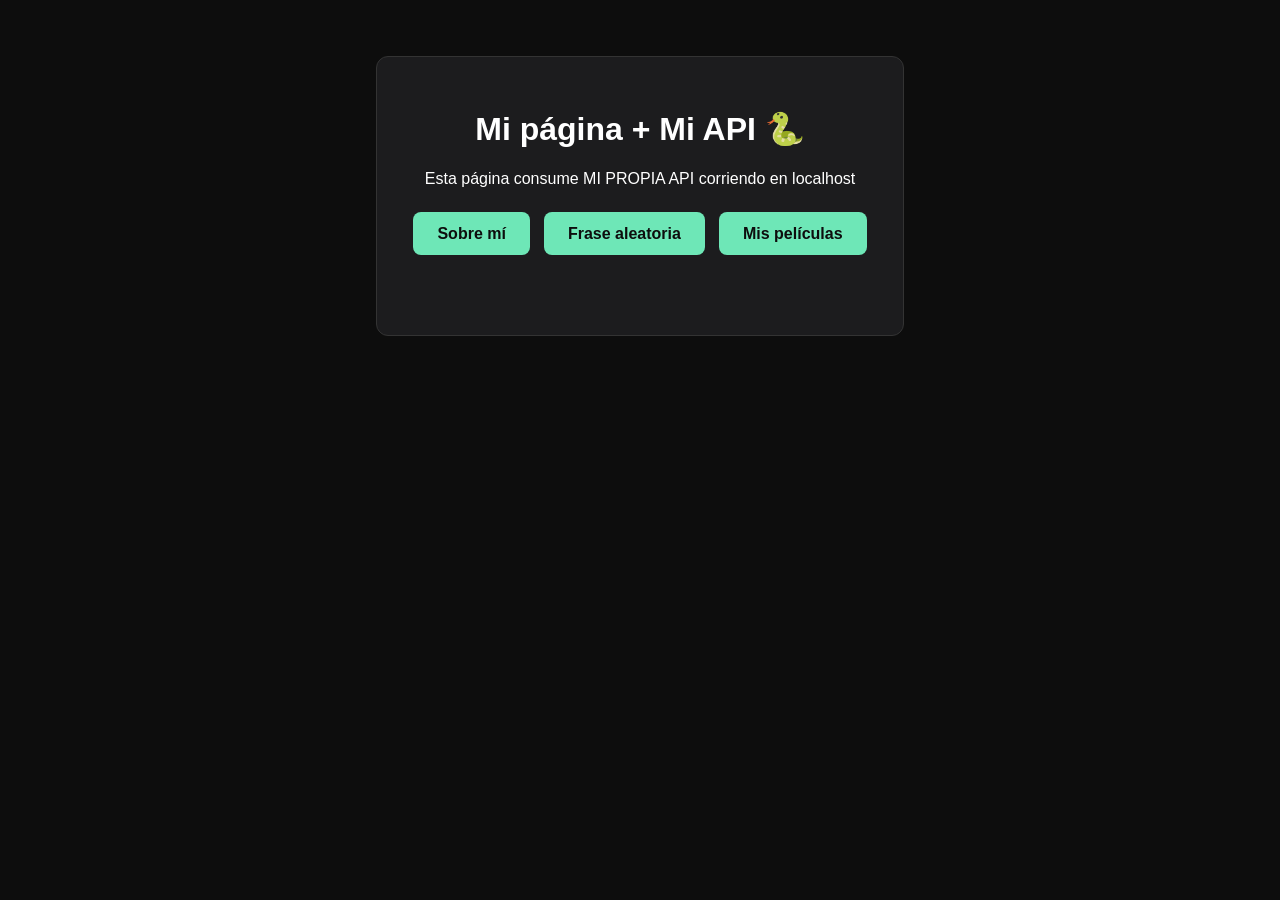
<file: API/index.html>
<!DOCTYPE html>
<html lang="es">
<head>
  <meta charset="UTF-8">
  <title>Paso 3 — Mi HTML + Mi API</title>
  <link rel="stylesheet" href="style.css">
</head>
<body>

  <div class="tarjeta">
    <h1>Mi página + Mi API 🐍</h1>
    <p>Esta página consume MI PROPIA API corriendo en localhost</p>

    <!-- Un botón por cada endpoint -->
    <button id="btn-sobre-mi">Sobre mí</button>
    <button id="btn-frase">Frase aleatoria</button>
    <button id="btn-peliculas">Mis películas</button>

    <div id="resultado"></div>
  </div>

  <script src="app.js"></script>

</body>
</html>
</file>
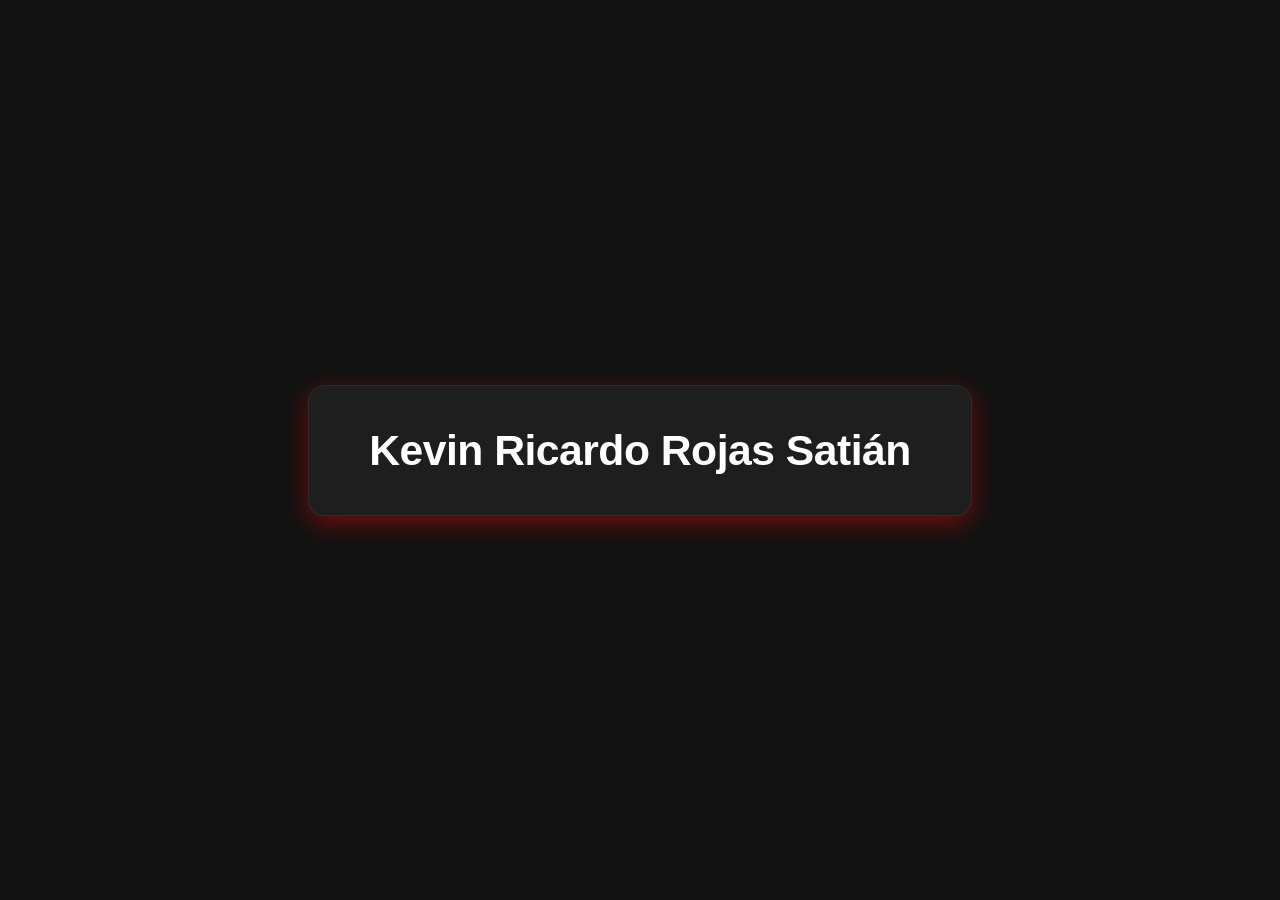
<file: Iniciales/index.html>
<!DOCTYPE html>
<html lang="es">
<head>
    <meta charset="UTF-8">
    <meta name="viewport" content="width=device-width, initial-scale=1.0">
    <title>Kevin Ricardo Rojas Satián</title>
    <link rel="stylesheet" href="style.css">
</head>
<body>

    <div class="wrapper">
        <div class="container">
            <h1 class="name">Kevin Ricardo Rojas Satián</h1>
        </div>
    </div>

</body>
</html>
</file>
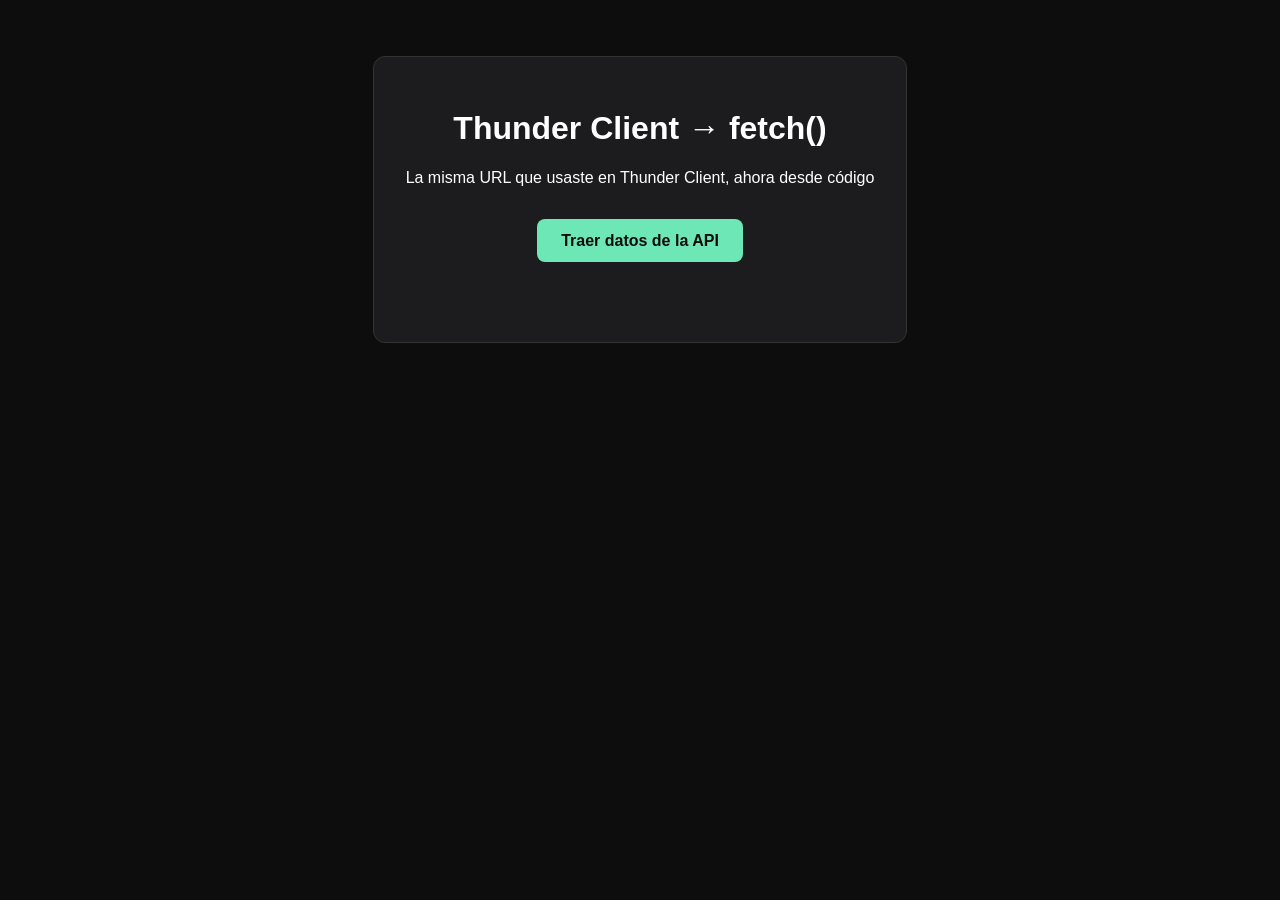
<file: Proy1/index.html>
<!DOCTYPE html>
<html lang="es">
<head>
  <meta charset="UTF-8">
  <title>Paso 2 — fetch() a una API externa</title>
  <link rel="stylesheet" href="style.css">
</head>
<body>

  <div class="tarjeta">
    <h1>Thunder Client → fetch()</h1>
    <p>La misma URL que usaste en Thunder Client, ahora desde código</p>

    <button id="btn-traer">Traer datos de la API</button>

    <div id="resultado"></div>
  </div>

  <script src="app.js"></script>

</body>
</html>
</file>
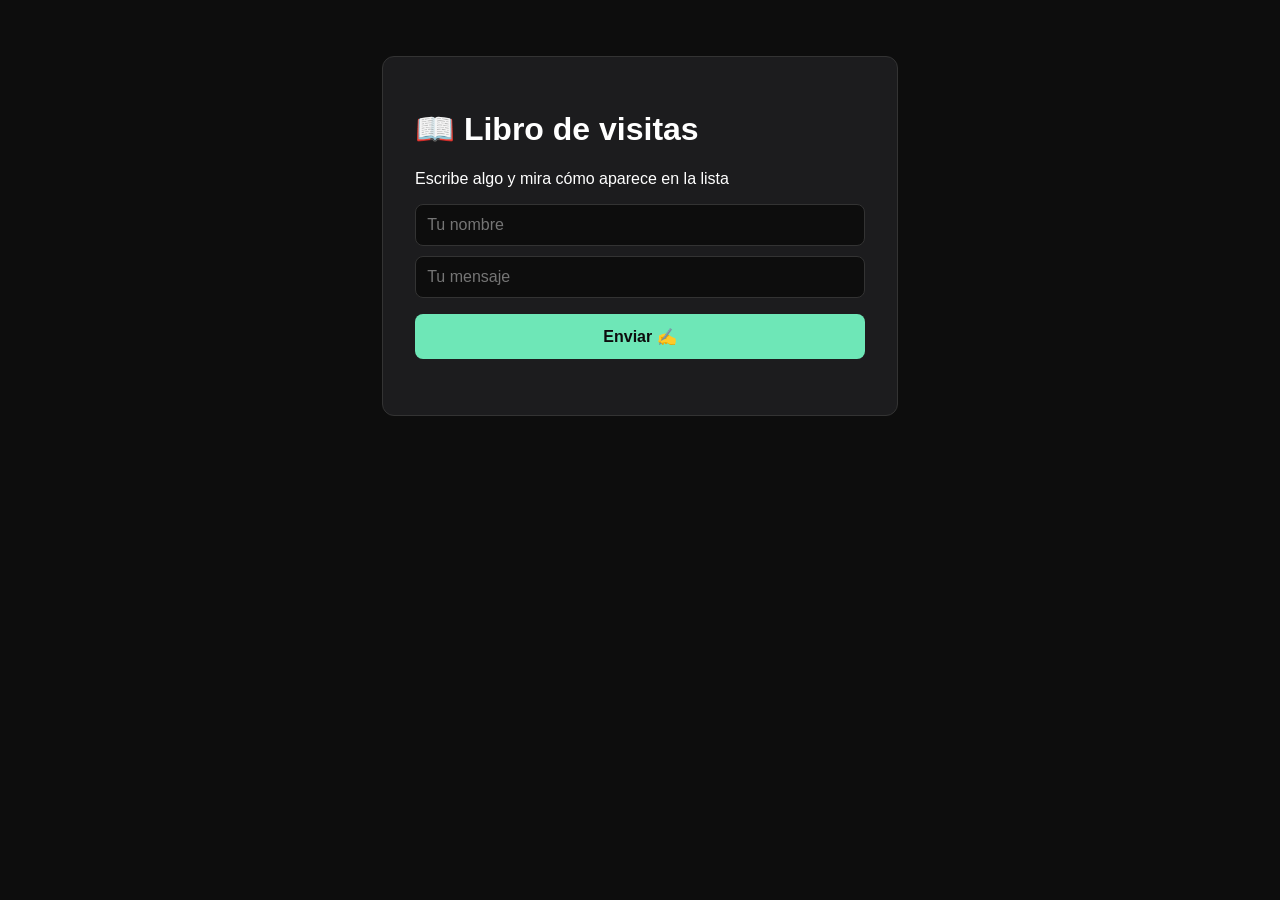
<file: kit-s5/web/index.html>
<!DOCTYPE html>
<html lang="es">
<head>
  <meta charset="UTF-8">
  <title>Libro de Visitas</title>
  <link rel="stylesheet" href="style.css">
</head>
<body>

  <div class="tarjeta">
    <h1>📖 Libro de visitas</h1>
    <p>Escribe algo y mira cómo aparece en la lista</p>

    <!-- El formulario (sin <form>, solo inputs + botón) -->
    <input id="input-nombre" type="text" placeholder="Tu nombre">
    <input id="input-mensaje" type="text" placeholder="Tu mensaje">
    <button id="btn-enviar">Enviar ✍️</button>

    <!-- Aquí se pinta la lista dinámica -->
    <div id="lista-visitas"></div>
  </div>

  <script src="app.js"></script>

</body>
</html>
</file>
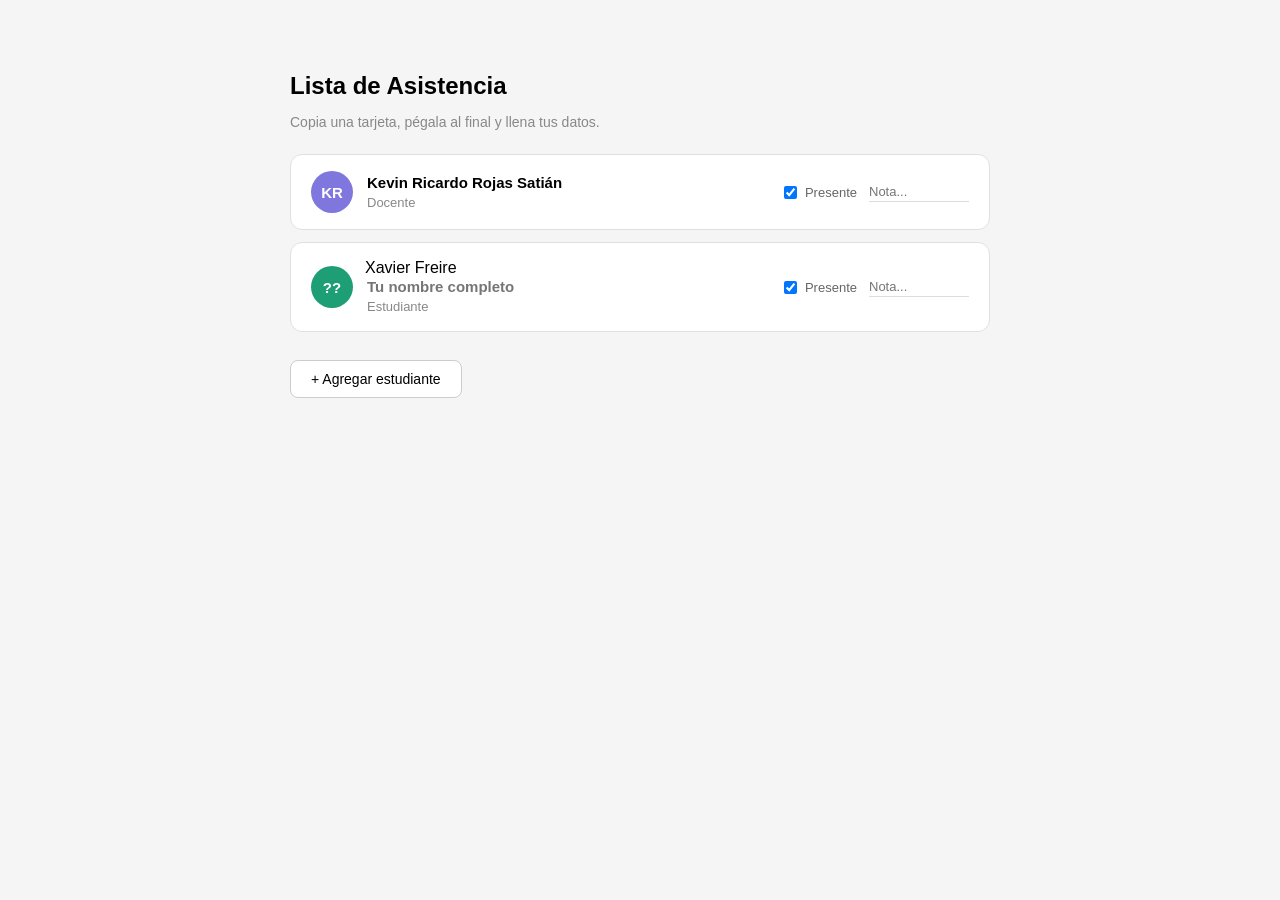
<file: lista.html>
<!DOCTYPE html>
<html lang="es">
<head>
<meta charset="UTF-8">
<title>Lista de Asistencia</title>
<style>
  body { font-family: sans-serif; max-width: 700px; margin: 40px auto; padding: 1rem; background: #f5f5f5; }
  h1 { font-size: 24px; font-weight: 600; margin-bottom: 0.25rem; }
  p.sub { color: #888; font-size: 14px; margin-bottom: 1.5rem; }
  .card { background: white; border: 1px solid #e0e0e0; border-radius: 12px; padding: 1rem 1.25rem; display: flex; align-items: center; gap: 12px; margin-bottom: 12px; flex-wrap: wrap; }
  .avatar { width: 42px; height: 42px; border-radius: 50%; background: #7F77DD; color: white; display: flex; align-items: center; justify-content: center; font-weight: 600; font-size: 15px; flex-shrink: 0; }
  .info { flex: 1; min-width: 160px; }
  .info input.nombre { font-size: 15px; font-weight: 600; border: none; outline: none; width: 100%; background: transparent; }
  .info input.rol { font-size: 13px; color: #888; border: none; outline: none; width: 100%; background: transparent; margin-top: 2px; }
  .presente label { font-size: 13px; color: #666; display: flex; align-items: center; gap: 5px; cursor: pointer; }
  input.nota { font-size: 13px; width: 100px; border: none; border-bottom: 1px solid #ddd; outline: none; padding: 2px 0; background: transparent; color: #666; }
  button.eliminar { background: none; border: none; cursor: pointer; color: #aaa; font-size: 18px; padding: 4px; }
  button.agregar { margin-top: 1rem; padding: 10px 20px; border-radius: 8px; border: 1px solid #ccc; background: white; cursor: pointer; font-size: 14px; }
  button.agregar:hover { background: #f0f0f0; }
</style>
</head>
<body>

<h1>Lista de Asistencia</h1>
<p class="sub">Copia una tarjeta, pégala al final y llena tus datos.</p>

<div id="lista">

  <!-- TARJETA DOCENTE — no borrar -->
  <div class="card">
    <div class="avatar">KR</div>
    <div class="info">
      <input class="nombre" value="Kevin Ricardo Rojas Satián" />
      <input class="rol" value="Docente" />
    </div>
    <div class="presente"><label><input type="checkbox" checked /> Presente</label></div>
    <input class="nota" placeholder="Nota..." />
  </div>

  <!-- COPIA ESTA TARJETA PARA AGREGAR ESTUDIANTES -->
  <div class="card">
    <div class="avatar" style="background:#1D9E75;">??</div>
    <div class="info">
      <label>Xavier Freire</label>
      <input class="nombre" placeholder="Tu nombre completo" />
      <input class="rol" value="Estudiante" />
    </div>
    <div class="presente"><label><input type="checkbox" checked /> Presente</label></div>
    <input class="nota" placeholder="Nota..." />
  </div>

</div>

<button class="agregar" onclick="agregarEstudiante()">+ Agregar estudiante</button>

<script>
function agregarEstudiante() {
  const lista = document.getElementById("lista");
  const nueva = document.createElement("div");
  nueva.className = "card";
  nueva.innerHTML = `
    <div class="avatar" style="background:#1D9E75;">??</div>
    <div class="info">
      <input class="nombre" placeholder="Tu nombre completo" />
      <input class="rol" value="Estudiante" />
    </div>
    <div class="presente"><label><input type="checkbox" checked /> Presente</label></div>
    <input class="nota" placeholder="Nota..." />
    <button class="eliminar" onclick="this.parentElement.remove()">✕</button>
  `;
  lista.appendChild(nueva);
  nueva.querySelector(".nombre").focus();
}
</script>

</body>
</html>
</file>
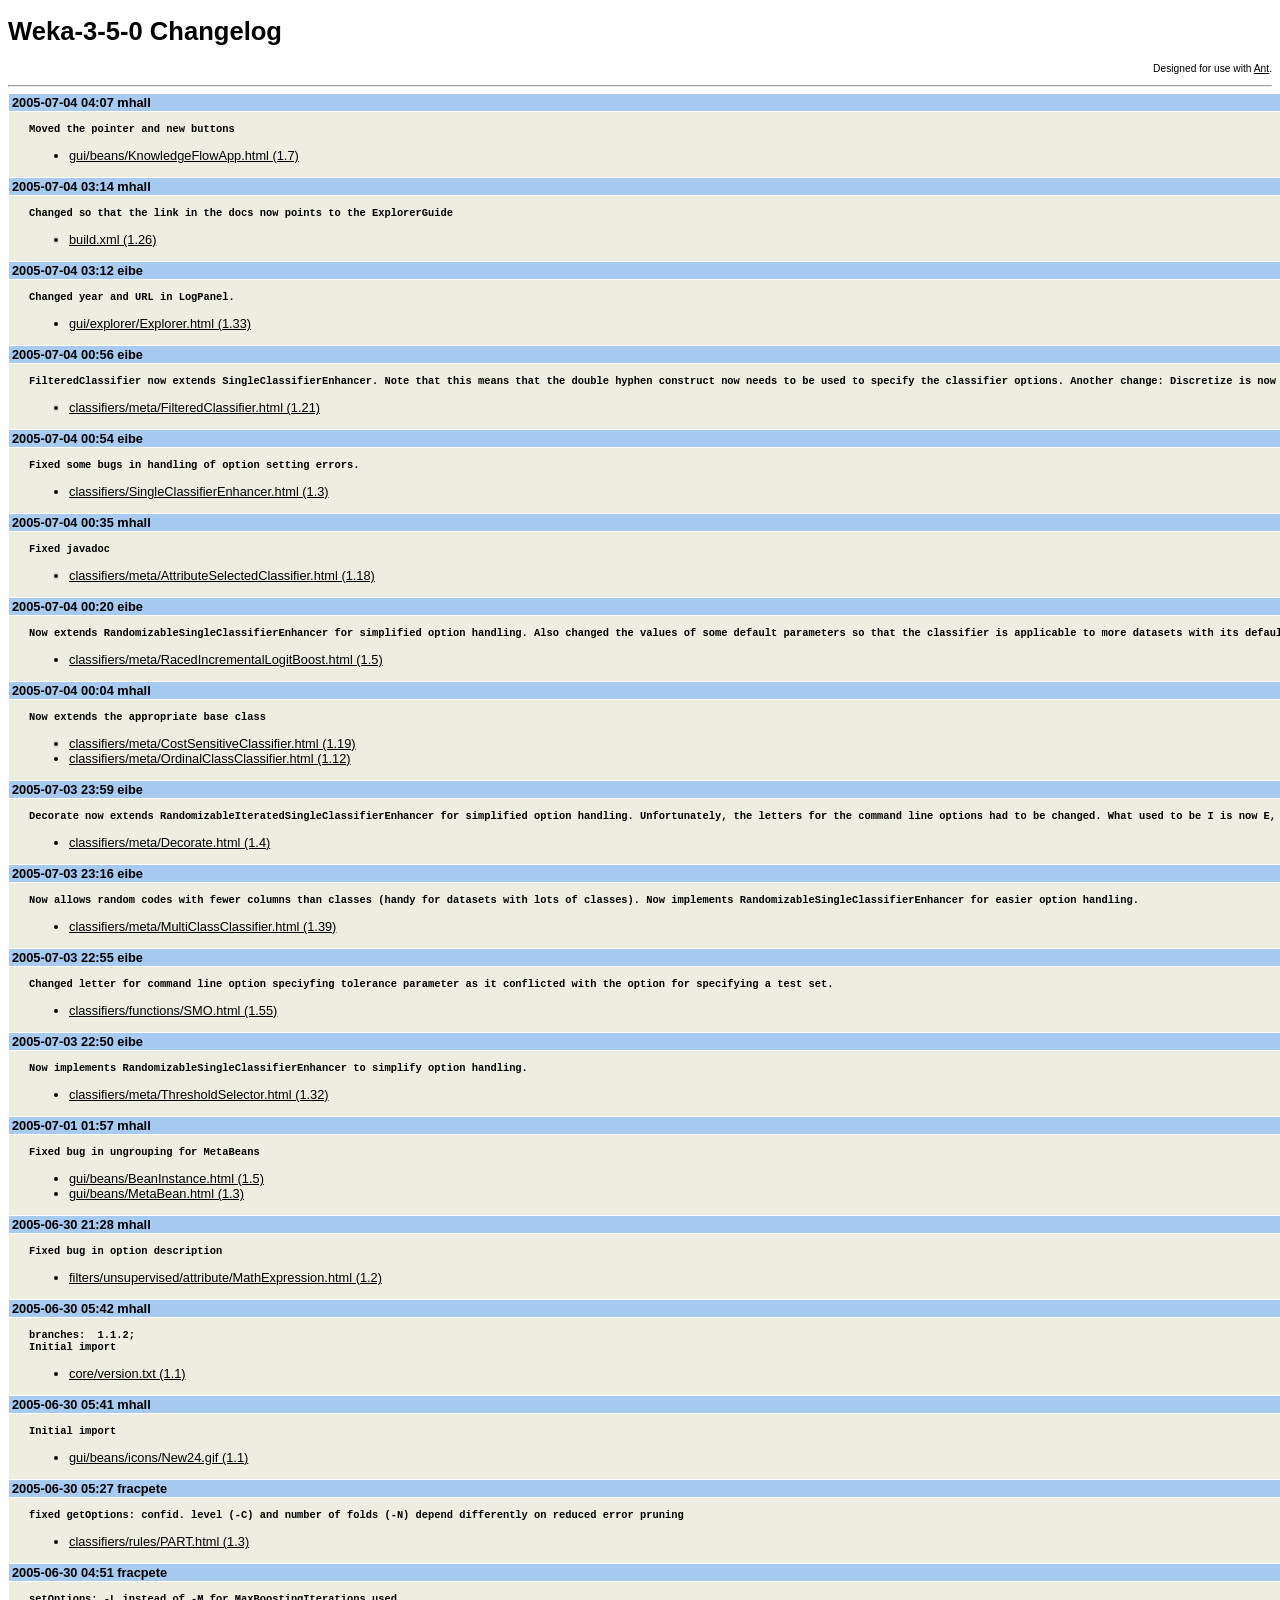
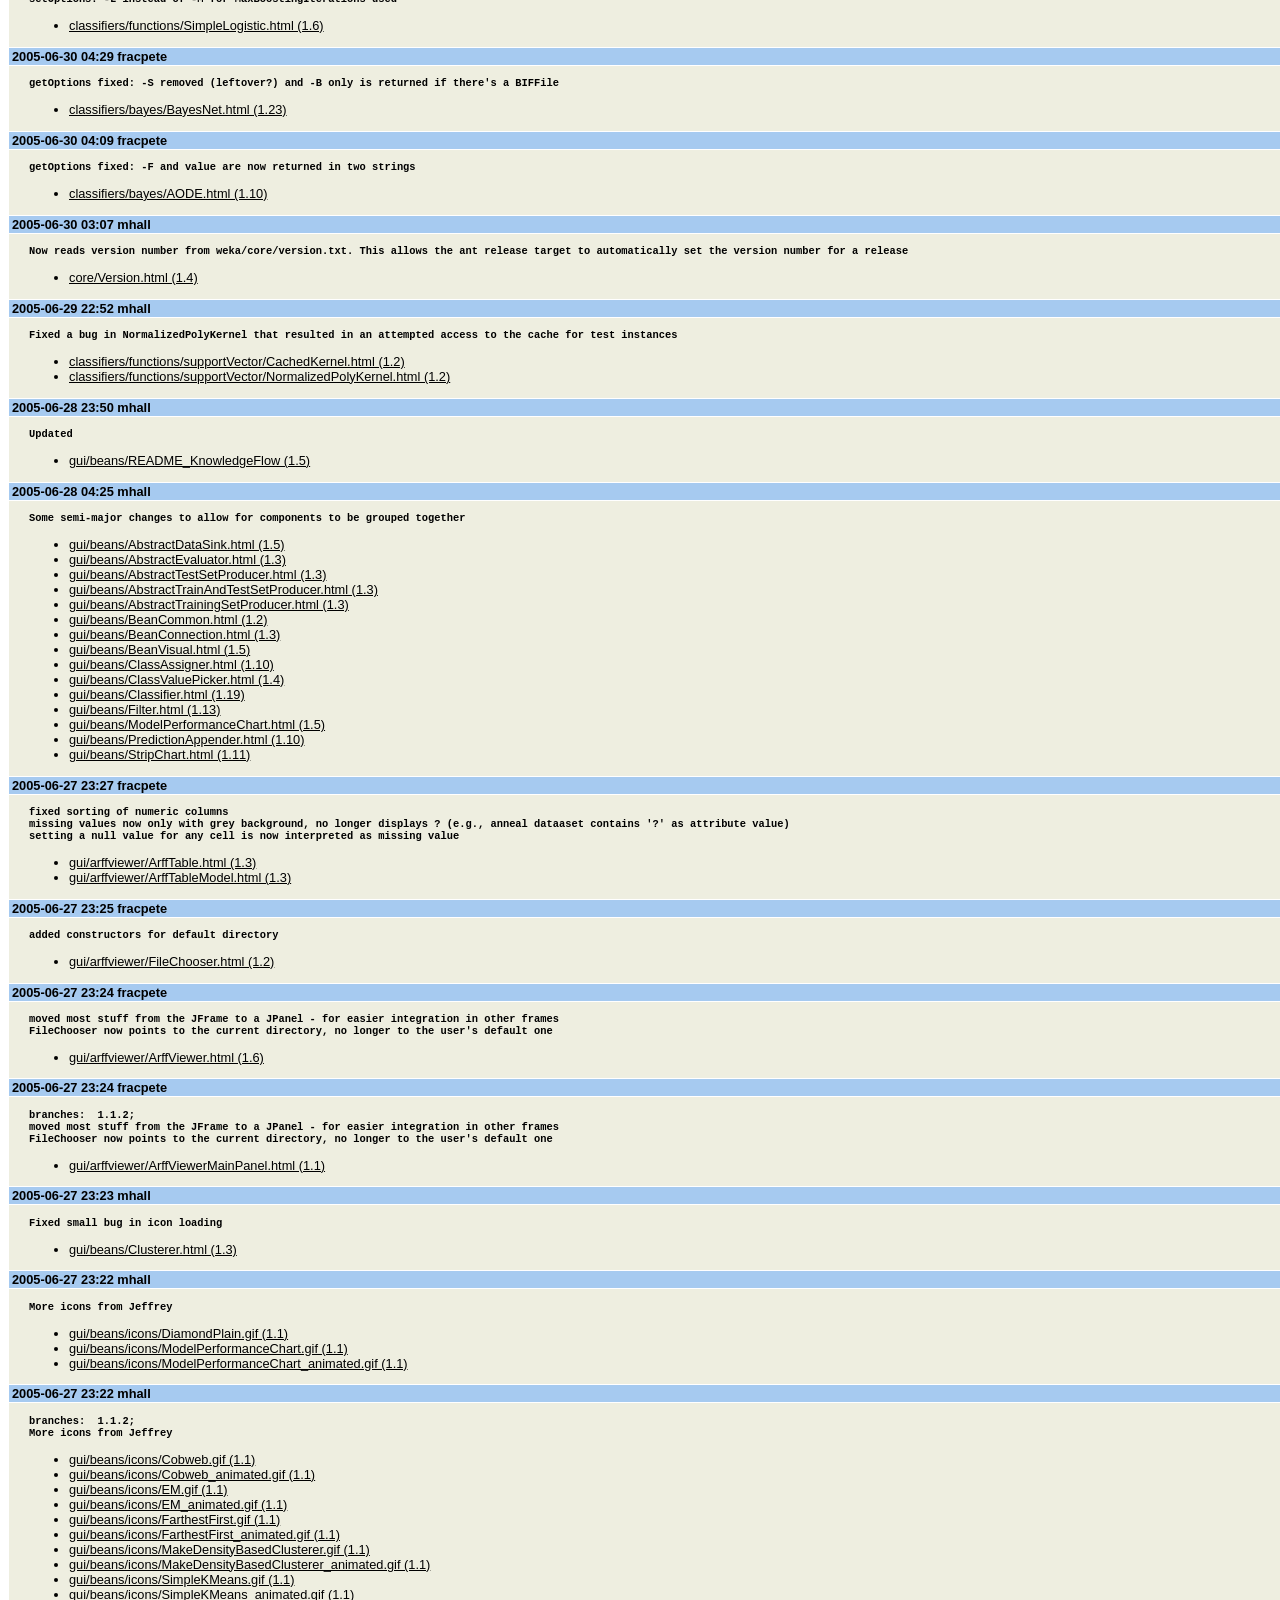
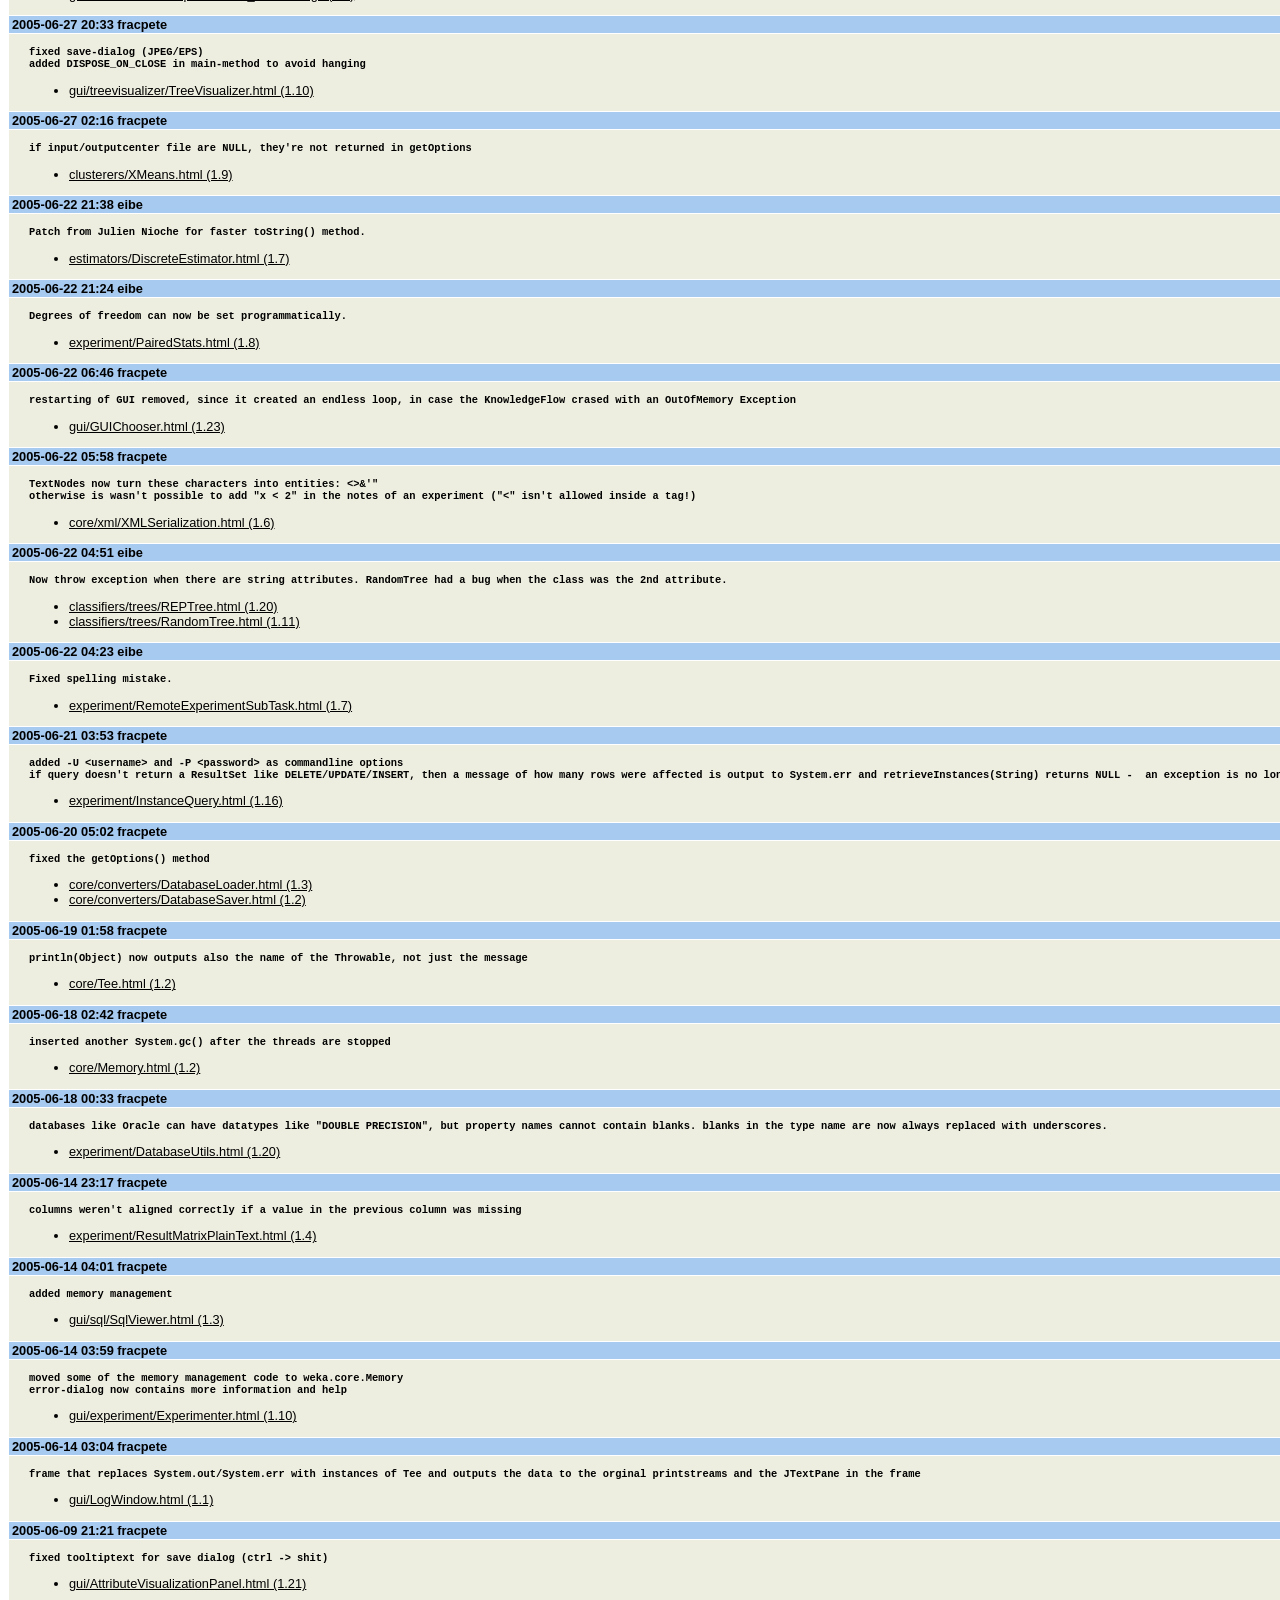
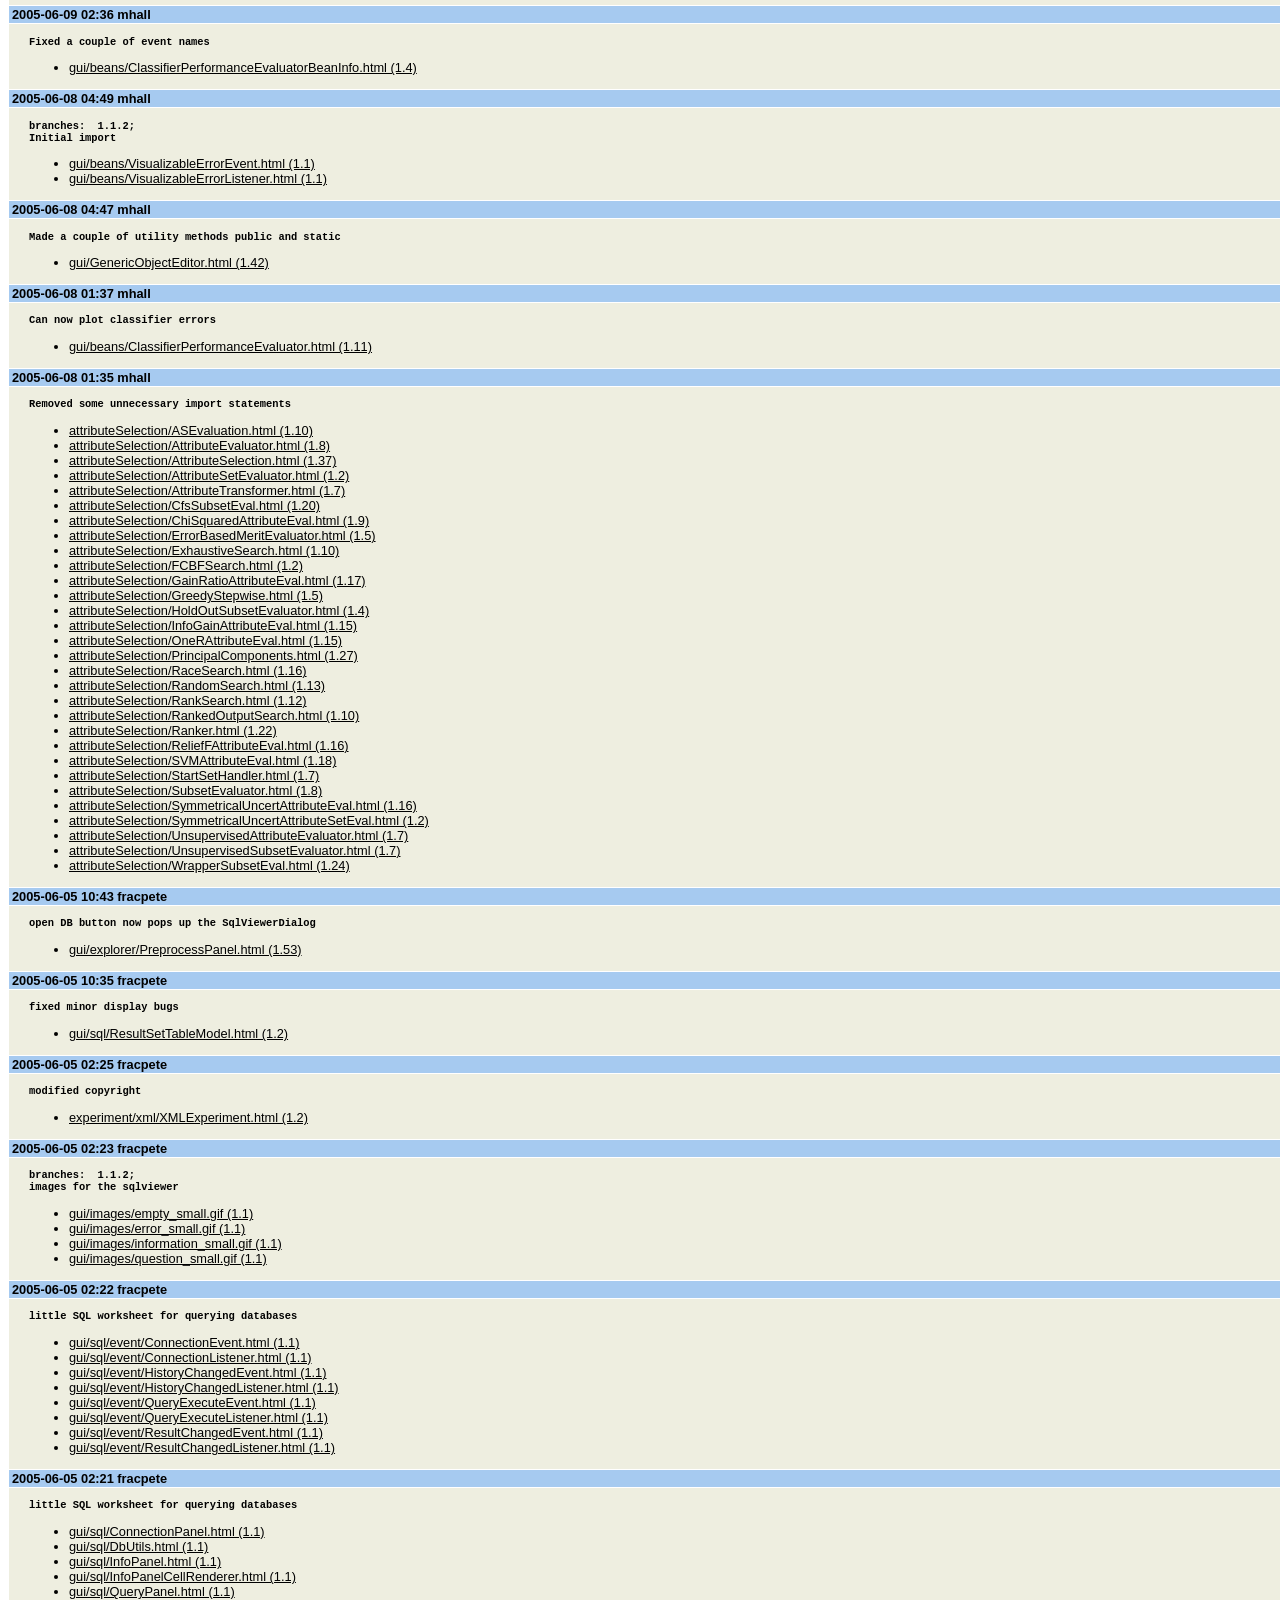
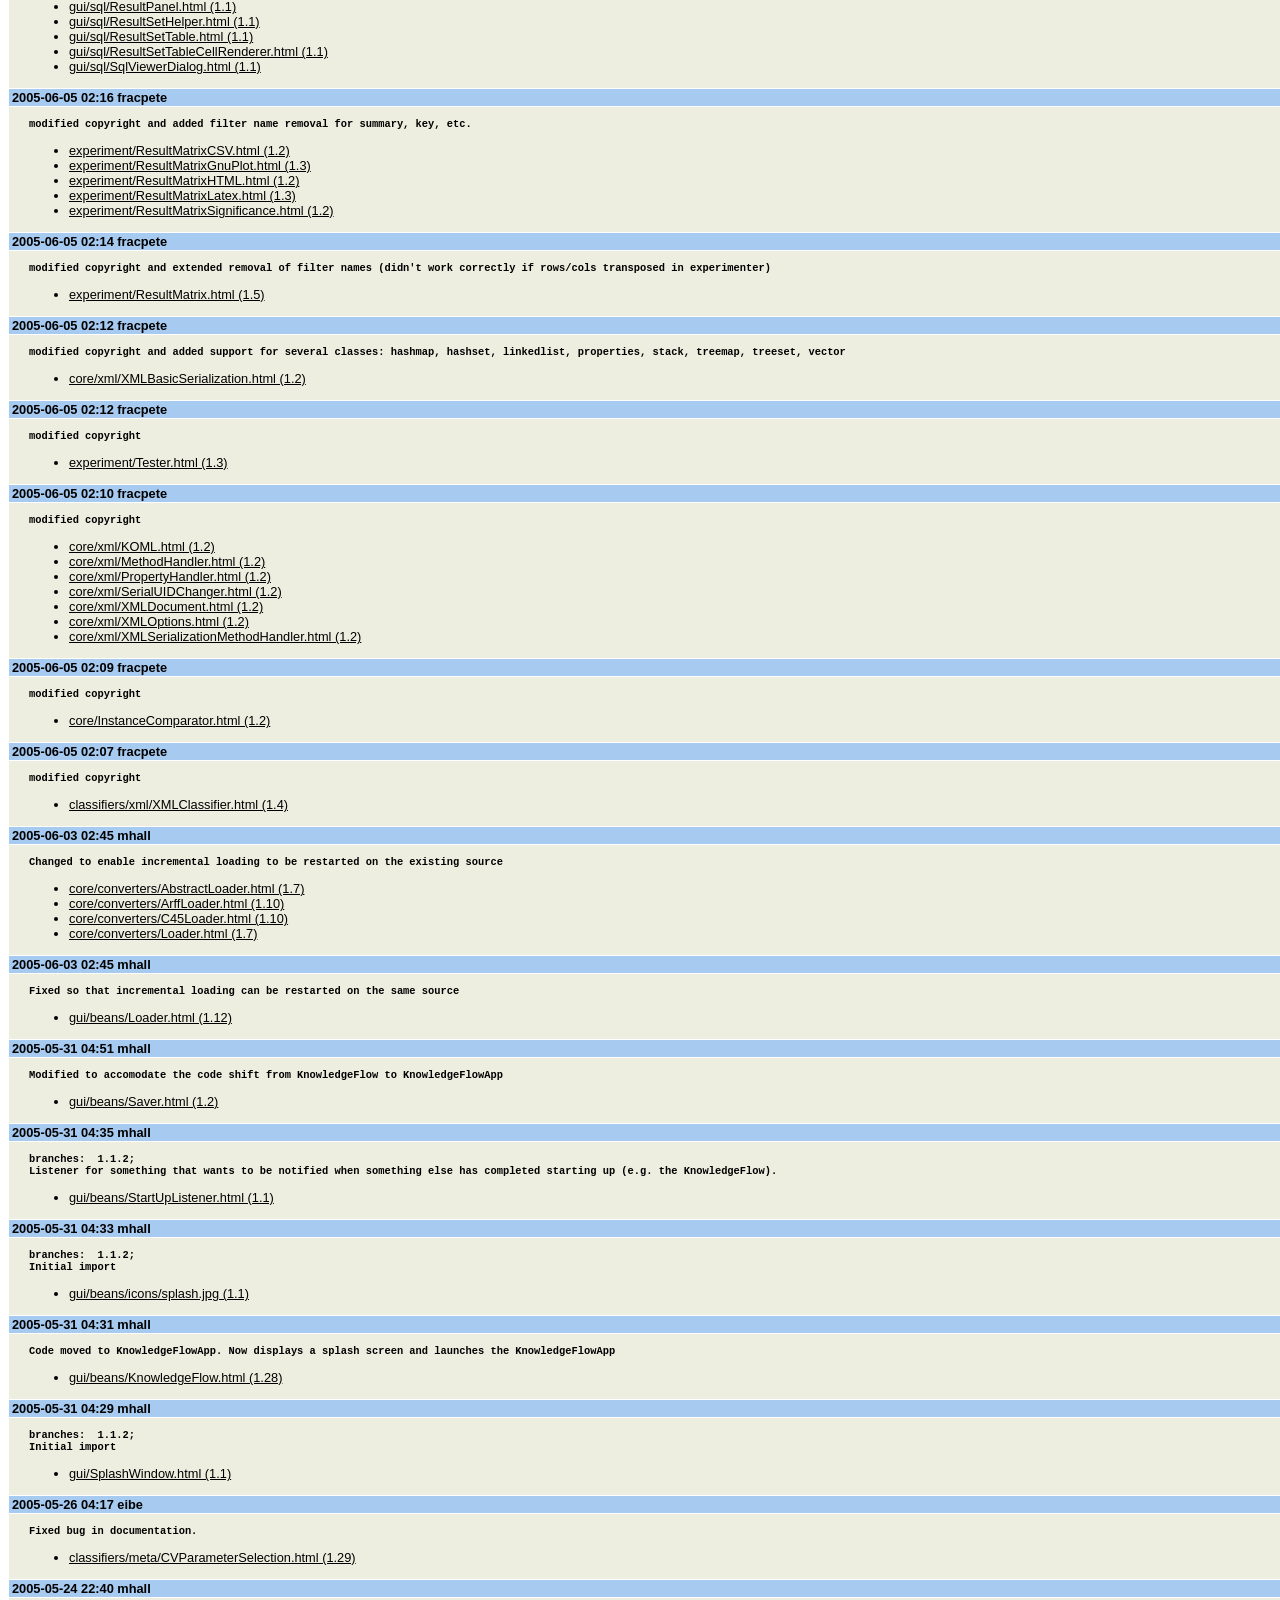
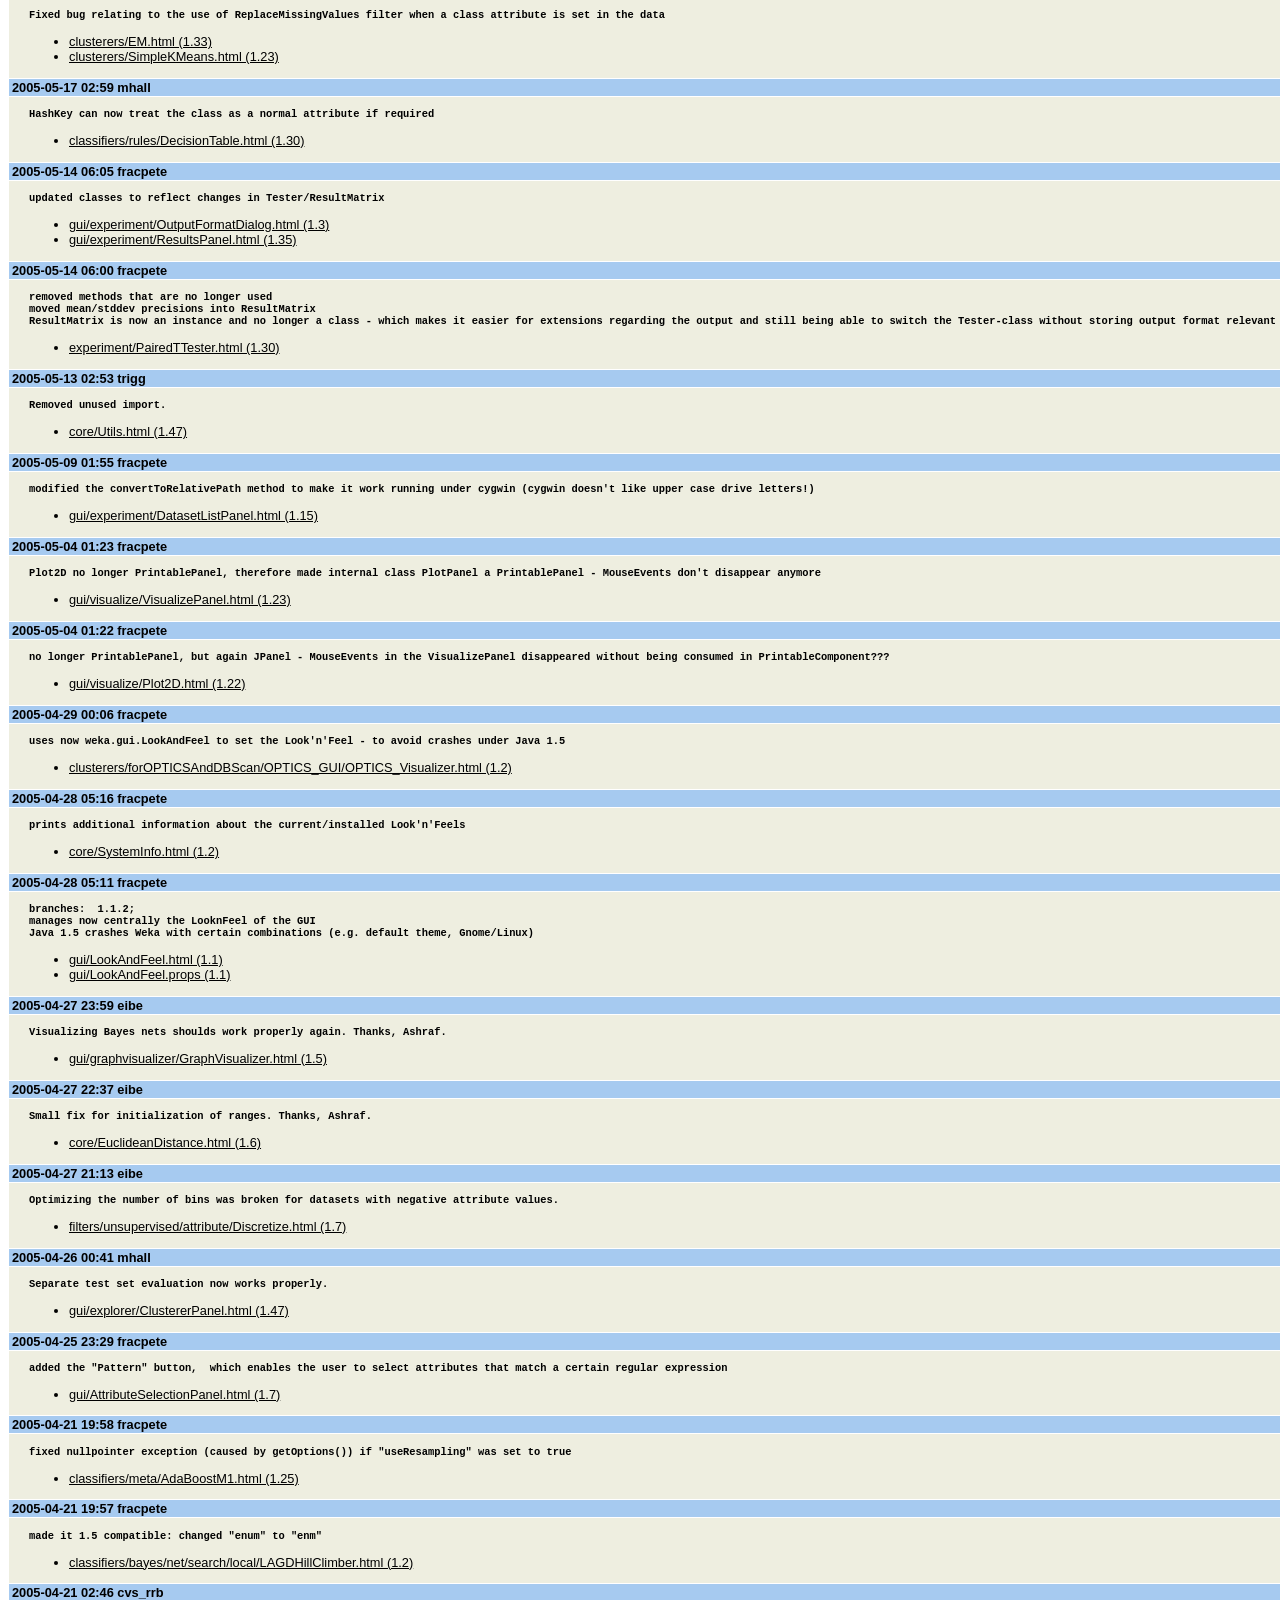
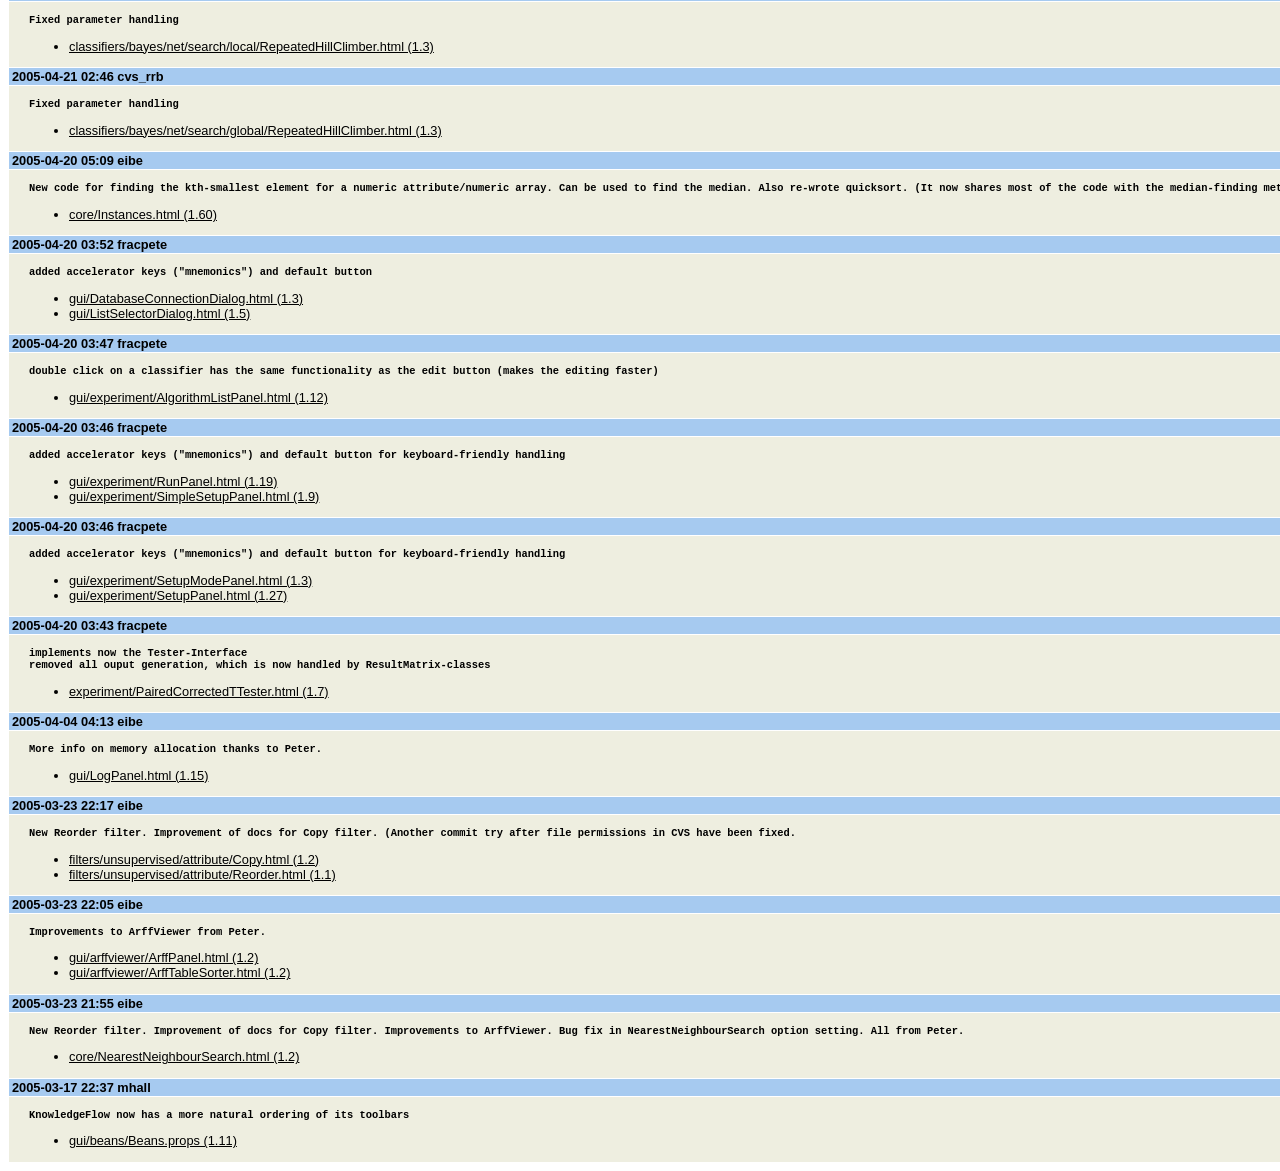
<file: changelogs/CHANGELOG-3-5-0.html>
<!DOCTYPE HTML PUBLIC "-//W3C//DTD HTML 4.01//EN" "http://www.w3.org/TR/html401/strict.dtd">
<html>
<head>
<META http-equiv="Content-Type" content="text/html; charset=US-ASCII">
<title>Weka-3-5-0 Changelog</title>
<style type="text/css">
          body, p {
            font-family: Verdana, Arial, Helvetica, sans-serif;
            font-size: 80%;
            color: #000000;
            background-color: #ffffff;
          }
          tr, td {
            font-family: Verdana, Arial, Helvetica, sans-serif;
            background: #eeeee0;
          }
          td {
            padding-left: 20px;
          }
      .dateAndAuthor {
            font-family: Verdana, Arial, Helvetica, sans-serif;
            font-weight: bold;
            text-align: left;
            background: #a6caf0;
            padding-left: 3px;
      }
          a {
            color: #000000;
          }
          pre {
            font-weight: bold;
          }
        </style>
</head>
<body>
<h1>
<a name="top">Weka-3-5-0 Changelog</a>
</h1>
<p style="text-align: right">Designed for use with <a href="http://jakarta.apache.org/ant/">Ant</a>.</p>
<hr>
<table cellspacing="1" width="100%" border="0">
<tr>
<td class="dateAndAuthor">2005-07-04 04:07 mhall</td>
</tr>
<tr>
<td>
<pre>Moved the pointer and new buttons</pre>
<ul>
<li>
<a href="../doc/weka/gui/beans/KnowledgeFlowApp.html?rev=1.7&content-type=text/x-cvsweb-markup">gui/beans/KnowledgeFlowApp.html (1.7)</a>
</li>
</ul>
</td>
</tr>
<tr>
<td class="dateAndAuthor">2005-07-04 03:14 mhall</td>
</tr>
<tr>
<td>
<pre>Changed so that the link in the docs now points to the ExplorerGuide</pre>
<ul>
<li>
<a href="../doc/weka/build.xml?rev=1.26&content-type=text/x-cvsweb-markup">build.xml (1.26)</a>
</li>
</ul>
</td>
</tr>
<tr>
<td class="dateAndAuthor">2005-07-04 03:12 eibe</td>
</tr>
<tr>
<td>
<pre>Changed year and URL in LogPanel.</pre>
<ul>
<li>
<a href="../doc/weka/gui/explorer/Explorer.html?rev=1.33&content-type=text/x-cvsweb-markup">gui/explorer/Explorer.html (1.33)</a>
</li>
</ul>
</td>
</tr>
<tr>
<td class="dateAndAuthor">2005-07-04 00:56 eibe</td>
</tr>
<tr>
<td>
<pre>FilteredClassifier now extends SingleClassifierEnhancer. Note that this means that the double hyphen construct now needs to be used to specify the classifier options. Another change: Discretize is now the default filter.</pre>
<ul>
<li>
<a href="../doc/weka/classifiers/meta/FilteredClassifier.html?rev=1.21&content-type=text/x-cvsweb-markup">classifiers/meta/FilteredClassifier.html (1.21)</a>
</li>
</ul>
</td>
</tr>
<tr>
<td class="dateAndAuthor">2005-07-04 00:54 eibe</td>
</tr>
<tr>
<td>
<pre>Fixed some bugs in handling of option setting errors.</pre>
<ul>
<li>
<a href="../doc/weka/classifiers/SingleClassifierEnhancer.html?rev=1.3&content-type=text/x-cvsweb-markup">classifiers/SingleClassifierEnhancer.html (1.3)</a>
</li>
</ul>
</td>
</tr>
<tr>
<td class="dateAndAuthor">2005-07-04 00:35 mhall</td>
</tr>
<tr>
<td>
<pre>Fixed javadoc</pre>
<ul>
<li>
<a href="../doc/weka/classifiers/meta/AttributeSelectedClassifier.html?rev=1.18&content-type=text/x-cvsweb-markup">classifiers/meta/AttributeSelectedClassifier.html (1.18)</a>
</li>
</ul>
</td>
</tr>
<tr>
<td class="dateAndAuthor">2005-07-04 00:20 eibe</td>
</tr>
<tr>
<td>
<pre>Now extends RandomizableSingleClassifierEnhancer for simplified option handling. Also changed the values of some default parameters so that the classifier is applicable to more datasets with its default options.</pre>
<ul>
<li>
<a href="../doc/weka/classifiers/meta/RacedIncrementalLogitBoost.html?rev=1.5&content-type=text/x-cvsweb-markup">classifiers/meta/RacedIncrementalLogitBoost.html (1.5)</a>
</li>
</ul>
</td>
</tr>
<tr>
<td class="dateAndAuthor">2005-07-04 00:04 mhall</td>
</tr>
<tr>
<td>
<pre>Now extends the appropriate base class</pre>
<ul>
<li>
<a href="../doc/weka/classifiers/meta/CostSensitiveClassifier.html?rev=1.19&content-type=text/x-cvsweb-markup">classifiers/meta/CostSensitiveClassifier.html (1.19)</a>
</li>
<li>
<a href="../doc/weka/classifiers/meta/OrdinalClassClassifier.html?rev=1.12&content-type=text/x-cvsweb-markup">classifiers/meta/OrdinalClassClassifier.html (1.12)</a>
</li>
</ul>
</td>
</tr>
<tr>
<td class="dateAndAuthor">2005-07-03 23:59 eibe</td>
</tr>
<tr>
<td>
<pre>Decorate now extends RandomizableIteratedSingleClassifierEnhancer for simplified option handling. Unfortunately, the letters for the command line options had to be changed. What used to be I is now E, and what used to be M is now I. Also, the maximum and desired number of iterations are now both set to 10 by default (instead of 50 and 15 respectively).</pre>
<ul>
<li>
<a href="../doc/weka/classifiers/meta/Decorate.html?rev=1.4&content-type=text/x-cvsweb-markup">classifiers/meta/Decorate.html (1.4)</a>
</li>
</ul>
</td>
</tr>
<tr>
<td class="dateAndAuthor">2005-07-03 23:16 eibe</td>
</tr>
<tr>
<td>
<pre>Now allows random codes with fewer columns than classes (handy for datasets with lots of classes). Now implements RandomizableSingleClassifierEnhancer for easier option handling.</pre>
<ul>
<li>
<a href="../doc/weka/classifiers/meta/MultiClassClassifier.html?rev=1.39&content-type=text/x-cvsweb-markup">classifiers/meta/MultiClassClassifier.html (1.39)</a>
</li>
</ul>
</td>
</tr>
<tr>
<td class="dateAndAuthor">2005-07-03 22:55 eibe</td>
</tr>
<tr>
<td>
<pre>Changed letter for command line option speciyfing tolerance parameter as it conflicted with the option for specifying a test set.</pre>
<ul>
<li>
<a href="../doc/weka/classifiers/functions/SMO.html?rev=1.55&content-type=text/x-cvsweb-markup">classifiers/functions/SMO.html (1.55)</a>
</li>
</ul>
</td>
</tr>
<tr>
<td class="dateAndAuthor">2005-07-03 22:50 eibe</td>
</tr>
<tr>
<td>
<pre>Now implements RandomizableSingleClassifierEnhancer to simplify option handling.</pre>
<ul>
<li>
<a href="../doc/weka/classifiers/meta/ThresholdSelector.html?rev=1.32&content-type=text/x-cvsweb-markup">classifiers/meta/ThresholdSelector.html (1.32)</a>
</li>
</ul>
</td>
</tr>
<tr>
<td class="dateAndAuthor">2005-07-01 01:57 mhall</td>
</tr>
<tr>
<td>
<pre>Fixed bug in ungrouping for MetaBeans</pre>
<ul>
<li>
<a href="../doc/weka/gui/beans/BeanInstance.html?rev=1.5&content-type=text/x-cvsweb-markup">gui/beans/BeanInstance.html (1.5)</a>
</li>
<li>
<a href="../doc/weka/gui/beans/MetaBean.html?rev=1.3&content-type=text/x-cvsweb-markup">gui/beans/MetaBean.html (1.3)</a>
</li>
</ul>
</td>
</tr>
<tr>
<td class="dateAndAuthor">2005-06-30 21:28 mhall</td>
</tr>
<tr>
<td>
<pre>Fixed bug in option description</pre>
<ul>
<li>
<a href="../doc/weka/filters/unsupervised/attribute/MathExpression.html?rev=1.2&content-type=text/x-cvsweb-markup">filters/unsupervised/attribute/MathExpression.html (1.2)</a>
</li>
</ul>
</td>
</tr>
<tr>
<td class="dateAndAuthor">2005-06-30 05:42 mhall</td>
</tr>
<tr>
<td>
<pre>branches:  1.1.2;
Initial import</pre>
<ul>
<li>
<a href="../doc/weka/core/version.txt?rev=1.1&content-type=text/x-cvsweb-markup">core/version.txt (1.1)</a>
</li>
</ul>
</td>
</tr>
<tr>
<td class="dateAndAuthor">2005-06-30 05:41 mhall</td>
</tr>
<tr>
<td>
<pre>Initial import</pre>
<ul>
<li>
<a href="../doc/weka/gui/beans/icons/New24.gif?rev=1.1&content-type=text/x-cvsweb-markup">gui/beans/icons/New24.gif (1.1)</a>
</li>
</ul>
</td>
</tr>
<tr>
<td class="dateAndAuthor">2005-06-30 05:27 fracpete</td>
</tr>
<tr>
<td>
<pre>fixed getOptions: confid. level (-C) and number of folds (-N) depend differently on reduced error pruning</pre>
<ul>
<li>
<a href="../doc/weka/classifiers/rules/PART.html?rev=1.3&content-type=text/x-cvsweb-markup">classifiers/rules/PART.html (1.3)</a>
</li>
</ul>
</td>
</tr>
<tr>
<td class="dateAndAuthor">2005-06-30 04:51 fracpete</td>
</tr>
<tr>
<td>
<pre>setOptions: -L instead of -M for MaxBoostingIterations used</pre>
<ul>
<li>
<a href="../doc/weka/classifiers/functions/SimpleLogistic.html?rev=1.6&content-type=text/x-cvsweb-markup">classifiers/functions/SimpleLogistic.html (1.6)</a>
</li>
</ul>
</td>
</tr>
<tr>
<td class="dateAndAuthor">2005-06-30 04:29 fracpete</td>
</tr>
<tr>
<td>
<pre>getOptions fixed: -S removed (leftover?) and -B only is returned if there's a BIFFile</pre>
<ul>
<li>
<a href="../doc/weka/classifiers/bayes/BayesNet.html?rev=1.23&content-type=text/x-cvsweb-markup">classifiers/bayes/BayesNet.html (1.23)</a>
</li>
</ul>
</td>
</tr>
<tr>
<td class="dateAndAuthor">2005-06-30 04:09 fracpete</td>
</tr>
<tr>
<td>
<pre>getOptions fixed: -F and value are now returned in two strings</pre>
<ul>
<li>
<a href="../doc/weka/classifiers/bayes/AODE.html?rev=1.10&content-type=text/x-cvsweb-markup">classifiers/bayes/AODE.html (1.10)</a>
</li>
</ul>
</td>
</tr>
<tr>
<td class="dateAndAuthor">2005-06-30 03:07 mhall</td>
</tr>
<tr>
<td>
<pre>Now reads version number from weka/core/version.txt. This allows the ant release target to automatically set the version number for a release</pre>
<ul>
<li>
<a href="../doc/weka/core/Version.html?rev=1.4&content-type=text/x-cvsweb-markup">core/Version.html (1.4)</a>
</li>
</ul>
</td>
</tr>
<tr>
<td class="dateAndAuthor">2005-06-29 22:52 mhall</td>
</tr>
<tr>
<td>
<pre>Fixed a bug in NormalizedPolyKernel that resulted in an attempted access to the cache for test instances</pre>
<ul>
<li>
<a href="../doc/weka/classifiers/functions/supportVector/CachedKernel.html?rev=1.2&content-type=text/x-cvsweb-markup">classifiers/functions/supportVector/CachedKernel.html (1.2)</a>
</li>
<li>
<a href="../doc/weka/classifiers/functions/supportVector/NormalizedPolyKernel.html?rev=1.2&content-type=text/x-cvsweb-markup">classifiers/functions/supportVector/NormalizedPolyKernel.html (1.2)</a>
</li>
</ul>
</td>
</tr>
<tr>
<td class="dateAndAuthor">2005-06-28 23:50 mhall</td>
</tr>
<tr>
<td>
<pre>Updated</pre>
<ul>
<li>
<a href="../doc/weka/gui/beans/README_KnowledgeFlow?rev=1.5&content-type=text/x-cvsweb-markup">gui/beans/README_KnowledgeFlow (1.5)</a>
</li>
</ul>
</td>
</tr>
<tr>
<td class="dateAndAuthor">2005-06-28 04:25 mhall</td>
</tr>
<tr>
<td>
<pre>Some semi-major changes to allow for components to be grouped together</pre>
<ul>
<li>
<a href="../doc/weka/gui/beans/AbstractDataSink.html?rev=1.5&content-type=text/x-cvsweb-markup">gui/beans/AbstractDataSink.html (1.5)</a>
</li>
<li>
<a href="../doc/weka/gui/beans/AbstractEvaluator.html?rev=1.3&content-type=text/x-cvsweb-markup">gui/beans/AbstractEvaluator.html (1.3)</a>
</li>
<li>
<a href="../doc/weka/gui/beans/AbstractTestSetProducer.html?rev=1.3&content-type=text/x-cvsweb-markup">gui/beans/AbstractTestSetProducer.html (1.3)</a>
</li>
<li>
<a href="../doc/weka/gui/beans/AbstractTrainAndTestSetProducer.html?rev=1.3&content-type=text/x-cvsweb-markup">gui/beans/AbstractTrainAndTestSetProducer.html (1.3)</a>
</li>
<li>
<a href="../doc/weka/gui/beans/AbstractTrainingSetProducer.html?rev=1.3&content-type=text/x-cvsweb-markup">gui/beans/AbstractTrainingSetProducer.html (1.3)</a>
</li>
<li>
<a href="../doc/weka/gui/beans/BeanCommon.html?rev=1.2&content-type=text/x-cvsweb-markup">gui/beans/BeanCommon.html (1.2)</a>
</li>
<li>
<a href="../doc/weka/gui/beans/BeanConnection.html?rev=1.3&content-type=text/x-cvsweb-markup">gui/beans/BeanConnection.html (1.3)</a>
</li>
<li>
<a href="../doc/weka/gui/beans/BeanVisual.html?rev=1.5&content-type=text/x-cvsweb-markup">gui/beans/BeanVisual.html (1.5)</a>
</li>
<li>
<a href="../doc/weka/gui/beans/ClassAssigner.html?rev=1.10&content-type=text/x-cvsweb-markup">gui/beans/ClassAssigner.html (1.10)</a>
</li>
<li>
<a href="../doc/weka/gui/beans/ClassValuePicker.html?rev=1.4&content-type=text/x-cvsweb-markup">gui/beans/ClassValuePicker.html (1.4)</a>
</li>
<li>
<a href="../doc/weka/gui/beans/Classifier.html?rev=1.19&content-type=text/x-cvsweb-markup">gui/beans/Classifier.html (1.19)</a>
</li>
<li>
<a href="../doc/weka/gui/beans/Filter.html?rev=1.13&content-type=text/x-cvsweb-markup">gui/beans/Filter.html (1.13)</a>
</li>
<li>
<a href="../doc/weka/gui/beans/ModelPerformanceChart.html?rev=1.5&content-type=text/x-cvsweb-markup">gui/beans/ModelPerformanceChart.html (1.5)</a>
</li>
<li>
<a href="../doc/weka/gui/beans/PredictionAppender.html?rev=1.10&content-type=text/x-cvsweb-markup">gui/beans/PredictionAppender.html (1.10)</a>
</li>
<li>
<a href="../doc/weka/gui/beans/StripChart.html?rev=1.11&content-type=text/x-cvsweb-markup">gui/beans/StripChart.html (1.11)</a>
</li>
</ul>
</td>
</tr>
<tr>
<td class="dateAndAuthor">2005-06-27 23:27 fracpete</td>
</tr>
<tr>
<td>
<pre>fixed sorting of numeric columns
missing values now only with grey background, no longer displays ? (e.g., anneal dataaset contains '?' as attribute value)
setting a null value for any cell is now interpreted as missing value</pre>
<ul>
<li>
<a href="../doc/weka/gui/arffviewer/ArffTable.html?rev=1.3&content-type=text/x-cvsweb-markup">gui/arffviewer/ArffTable.html (1.3)</a>
</li>
<li>
<a href="../doc/weka/gui/arffviewer/ArffTableModel.html?rev=1.3&content-type=text/x-cvsweb-markup">gui/arffviewer/ArffTableModel.html (1.3)</a>
</li>
</ul>
</td>
</tr>
<tr>
<td class="dateAndAuthor">2005-06-27 23:25 fracpete</td>
</tr>
<tr>
<td>
<pre>added constructors for default directory</pre>
<ul>
<li>
<a href="../doc/weka/gui/arffviewer/FileChooser.html?rev=1.2&content-type=text/x-cvsweb-markup">gui/arffviewer/FileChooser.html (1.2)</a>
</li>
</ul>
</td>
</tr>
<tr>
<td class="dateAndAuthor">2005-06-27 23:24 fracpete</td>
</tr>
<tr>
<td>
<pre>moved most stuff from the JFrame to a JPanel - for easier integration in other frames
FileChooser now points to the current directory, no longer to the user's default one</pre>
<ul>
<li>
<a href="../doc/weka/gui/arffviewer/ArffViewer.html?rev=1.6&content-type=text/x-cvsweb-markup">gui/arffviewer/ArffViewer.html (1.6)</a>
</li>
</ul>
</td>
</tr>
<tr>
<td class="dateAndAuthor">2005-06-27 23:24 fracpete</td>
</tr>
<tr>
<td>
<pre>branches:  1.1.2;
moved most stuff from the JFrame to a JPanel - for easier integration in other frames
FileChooser now points to the current directory, no longer to the user's default one</pre>
<ul>
<li>
<a href="../doc/weka/gui/arffviewer/ArffViewerMainPanel.html?rev=1.1&content-type=text/x-cvsweb-markup">gui/arffviewer/ArffViewerMainPanel.html (1.1)</a>
</li>
</ul>
</td>
</tr>
<tr>
<td class="dateAndAuthor">2005-06-27 23:23 mhall</td>
</tr>
<tr>
<td>
<pre>Fixed small bug in icon loading</pre>
<ul>
<li>
<a href="../doc/weka/gui/beans/Clusterer.html?rev=1.3&content-type=text/x-cvsweb-markup">gui/beans/Clusterer.html (1.3)</a>
</li>
</ul>
</td>
</tr>
<tr>
<td class="dateAndAuthor">2005-06-27 23:22 mhall</td>
</tr>
<tr>
<td>
<pre>More icons from Jeffrey</pre>
<ul>
<li>
<a href="../doc/weka/gui/beans/icons/DiamondPlain.gif?rev=1.1&content-type=text/x-cvsweb-markup">gui/beans/icons/DiamondPlain.gif (1.1)</a>
</li>
<li>
<a href="../doc/weka/gui/beans/icons/ModelPerformanceChart.gif?rev=1.1&content-type=text/x-cvsweb-markup">gui/beans/icons/ModelPerformanceChart.gif (1.1)</a>
</li>
<li>
<a href="../doc/weka/gui/beans/icons/ModelPerformanceChart_animated.gif?rev=1.1&content-type=text/x-cvsweb-markup">gui/beans/icons/ModelPerformanceChart_animated.gif (1.1)</a>
</li>
</ul>
</td>
</tr>
<tr>
<td class="dateAndAuthor">2005-06-27 23:22 mhall</td>
</tr>
<tr>
<td>
<pre>branches:  1.1.2;
More icons from Jeffrey</pre>
<ul>
<li>
<a href="../doc/weka/gui/beans/icons/Cobweb.gif?rev=1.1&content-type=text/x-cvsweb-markup">gui/beans/icons/Cobweb.gif (1.1)</a>
</li>
<li>
<a href="../doc/weka/gui/beans/icons/Cobweb_animated.gif?rev=1.1&content-type=text/x-cvsweb-markup">gui/beans/icons/Cobweb_animated.gif (1.1)</a>
</li>
<li>
<a href="../doc/weka/gui/beans/icons/EM.gif?rev=1.1&content-type=text/x-cvsweb-markup">gui/beans/icons/EM.gif (1.1)</a>
</li>
<li>
<a href="../doc/weka/gui/beans/icons/EM_animated.gif?rev=1.1&content-type=text/x-cvsweb-markup">gui/beans/icons/EM_animated.gif (1.1)</a>
</li>
<li>
<a href="../doc/weka/gui/beans/icons/FarthestFirst.gif?rev=1.1&content-type=text/x-cvsweb-markup">gui/beans/icons/FarthestFirst.gif (1.1)</a>
</li>
<li>
<a href="../doc/weka/gui/beans/icons/FarthestFirst_animated.gif?rev=1.1&content-type=text/x-cvsweb-markup">gui/beans/icons/FarthestFirst_animated.gif (1.1)</a>
</li>
<li>
<a href="../doc/weka/gui/beans/icons/MakeDensityBasedClusterer.gif?rev=1.1&content-type=text/x-cvsweb-markup">gui/beans/icons/MakeDensityBasedClusterer.gif (1.1)</a>
</li>
<li>
<a href="../doc/weka/gui/beans/icons/MakeDensityBasedClusterer_animated.gif?rev=1.1&content-type=text/x-cvsweb-markup">gui/beans/icons/MakeDensityBasedClusterer_animated.gif (1.1)</a>
</li>
<li>
<a href="../doc/weka/gui/beans/icons/SimpleKMeans.gif?rev=1.1&content-type=text/x-cvsweb-markup">gui/beans/icons/SimpleKMeans.gif (1.1)</a>
</li>
<li>
<a href="../doc/weka/gui/beans/icons/SimpleKMeans_animated.gif?rev=1.1&content-type=text/x-cvsweb-markup">gui/beans/icons/SimpleKMeans_animated.gif (1.1)</a>
</li>
</ul>
</td>
</tr>
<tr>
<td class="dateAndAuthor">2005-06-27 20:33 fracpete</td>
</tr>
<tr>
<td>
<pre>fixed save-dialog (JPEG/EPS)
added DISPOSE_ON_CLOSE in main-method to avoid hanging</pre>
<ul>
<li>
<a href="../doc/weka/gui/treevisualizer/TreeVisualizer.html?rev=1.10&content-type=text/x-cvsweb-markup">gui/treevisualizer/TreeVisualizer.html (1.10)</a>
</li>
</ul>
</td>
</tr>
<tr>
<td class="dateAndAuthor">2005-06-27 02:16 fracpete</td>
</tr>
<tr>
<td>
<pre>if input/outputcenter file are NULL, they're not returned in getOptions</pre>
<ul>
<li>
<a href="../doc/weka/clusterers/XMeans.html?rev=1.9&content-type=text/x-cvsweb-markup">clusterers/XMeans.html (1.9)</a>
</li>
</ul>
</td>
</tr>
<tr>
<td class="dateAndAuthor">2005-06-22 21:38 eibe</td>
</tr>
<tr>
<td>
<pre>Patch from Julien Nioche for faster toString() method.</pre>
<ul>
<li>
<a href="../doc/weka/estimators/DiscreteEstimator.html?rev=1.7&content-type=text/x-cvsweb-markup">estimators/DiscreteEstimator.html (1.7)</a>
</li>
</ul>
</td>
</tr>
<tr>
<td class="dateAndAuthor">2005-06-22 21:24 eibe</td>
</tr>
<tr>
<td>
<pre>Degrees of freedom can now be set programmatically.</pre>
<ul>
<li>
<a href="../doc/weka/experiment/PairedStats.html?rev=1.8&content-type=text/x-cvsweb-markup">experiment/PairedStats.html (1.8)</a>
</li>
</ul>
</td>
</tr>
<tr>
<td class="dateAndAuthor">2005-06-22 06:46 fracpete</td>
</tr>
<tr>
<td>
<pre>restarting of GUI removed, since it created an endless loop, in case the KnowledgeFlow crased with an OutOfMemory Exception</pre>
<ul>
<li>
<a href="../doc/weka/gui/GUIChooser.html?rev=1.23&content-type=text/x-cvsweb-markup">gui/GUIChooser.html (1.23)</a>
</li>
</ul>
</td>
</tr>
<tr>
<td class="dateAndAuthor">2005-06-22 05:58 fracpete</td>
</tr>
<tr>
<td>
<pre>TextNodes now turn these characters into entities: &lt;&gt;&amp;'"
otherwise is wasn't possible to add "x &lt; 2" in the notes of an experiment ("&lt;" isn't allowed inside a tag!)</pre>
<ul>
<li>
<a href="../doc/weka/core/xml/XMLSerialization.html?rev=1.6&content-type=text/x-cvsweb-markup">core/xml/XMLSerialization.html (1.6)</a>
</li>
</ul>
</td>
</tr>
<tr>
<td class="dateAndAuthor">2005-06-22 04:51 eibe</td>
</tr>
<tr>
<td>
<pre>Now throw exception when there are string attributes. RandomTree had a bug when the class was the 2nd attribute.</pre>
<ul>
<li>
<a href="../doc/weka/classifiers/trees/REPTree.html?rev=1.20&content-type=text/x-cvsweb-markup">classifiers/trees/REPTree.html (1.20)</a>
</li>
<li>
<a href="../doc/weka/classifiers/trees/RandomTree.html?rev=1.11&content-type=text/x-cvsweb-markup">classifiers/trees/RandomTree.html (1.11)</a>
</li>
</ul>
</td>
</tr>
<tr>
<td class="dateAndAuthor">2005-06-22 04:23 eibe</td>
</tr>
<tr>
<td>
<pre>Fixed spelling mistake.</pre>
<ul>
<li>
<a href="../doc/weka/experiment/RemoteExperimentSubTask.html?rev=1.7&content-type=text/x-cvsweb-markup">experiment/RemoteExperimentSubTask.html (1.7)</a>
</li>
</ul>
</td>
</tr>
<tr>
<td class="dateAndAuthor">2005-06-21 03:53 fracpete</td>
</tr>
<tr>
<td>
<pre>added -U &lt;username&gt; and -P &lt;password&gt; as commandline options
if query doesn't return a ResultSet like DELETE/UPDATE/INSERT, then a message of how many rows were affected is output to System.err and retrieveInstances(String) returns NULL -  an exception is no longer thrown in that case</pre>
<ul>
<li>
<a href="../doc/weka/experiment/InstanceQuery.html?rev=1.16&content-type=text/x-cvsweb-markup">experiment/InstanceQuery.html (1.16)</a>
</li>
</ul>
</td>
</tr>
<tr>
<td class="dateAndAuthor">2005-06-20 05:02 fracpete</td>
</tr>
<tr>
<td>
<pre>fixed the getOptions() method</pre>
<ul>
<li>
<a href="../doc/weka/core/converters/DatabaseLoader.html?rev=1.3&content-type=text/x-cvsweb-markup">core/converters/DatabaseLoader.html (1.3)</a>
</li>
<li>
<a href="../doc/weka/core/converters/DatabaseSaver.html?rev=1.2&content-type=text/x-cvsweb-markup">core/converters/DatabaseSaver.html (1.2)</a>
</li>
</ul>
</td>
</tr>
<tr>
<td class="dateAndAuthor">2005-06-19 01:58 fracpete</td>
</tr>
<tr>
<td>
<pre>println(Object) now outputs also the name of the Throwable, not just the message</pre>
<ul>
<li>
<a href="../doc/weka/core/Tee.html?rev=1.2&content-type=text/x-cvsweb-markup">core/Tee.html (1.2)</a>
</li>
</ul>
</td>
</tr>
<tr>
<td class="dateAndAuthor">2005-06-18 02:42 fracpete</td>
</tr>
<tr>
<td>
<pre>inserted another System.gc() after the threads are stopped</pre>
<ul>
<li>
<a href="../doc/weka/core/Memory.html?rev=1.2&content-type=text/x-cvsweb-markup">core/Memory.html (1.2)</a>
</li>
</ul>
</td>
</tr>
<tr>
<td class="dateAndAuthor">2005-06-18 00:33 fracpete</td>
</tr>
<tr>
<td>
<pre>databases like Oracle can have datatypes like "DOUBLE PRECISION", but property names cannot contain blanks. blanks in the type name are now always replaced with underscores.</pre>
<ul>
<li>
<a href="../doc/weka/experiment/DatabaseUtils.html?rev=1.20&content-type=text/x-cvsweb-markup">experiment/DatabaseUtils.html (1.20)</a>
</li>
</ul>
</td>
</tr>
<tr>
<td class="dateAndAuthor">2005-06-14 23:17 fracpete</td>
</tr>
<tr>
<td>
<pre>columns weren't aligned correctly if a value in the previous column was missing</pre>
<ul>
<li>
<a href="../doc/weka/experiment/ResultMatrixPlainText.html?rev=1.4&content-type=text/x-cvsweb-markup">experiment/ResultMatrixPlainText.html (1.4)</a>
</li>
</ul>
</td>
</tr>
<tr>
<td class="dateAndAuthor">2005-06-14 04:01 fracpete</td>
</tr>
<tr>
<td>
<pre>added memory management</pre>
<ul>
<li>
<a href="../doc/weka/gui/sql/SqlViewer.html?rev=1.3&content-type=text/x-cvsweb-markup">gui/sql/SqlViewer.html (1.3)</a>
</li>
</ul>
</td>
</tr>
<tr>
<td class="dateAndAuthor">2005-06-14 03:59 fracpete</td>
</tr>
<tr>
<td>
<pre>moved some of the memory management code to weka.core.Memory
error-dialog now contains more information and help</pre>
<ul>
<li>
<a href="../doc/weka/gui/experiment/Experimenter.html?rev=1.10&content-type=text/x-cvsweb-markup">gui/experiment/Experimenter.html (1.10)</a>
</li>
</ul>
</td>
</tr>
<tr>
<td class="dateAndAuthor">2005-06-14 03:04 fracpete</td>
</tr>
<tr>
<td>
<pre>frame that replaces System.out/System.err with instances of Tee and outputs the data to the orginal printstreams and the JTextPane in the frame</pre>
<ul>
<li>
<a href="../doc/weka/gui/LogWindow.html?rev=1.1&content-type=text/x-cvsweb-markup">gui/LogWindow.html (1.1)</a>
</li>
</ul>
</td>
</tr>
<tr>
<td class="dateAndAuthor">2005-06-09 21:21 fracpete</td>
</tr>
<tr>
<td>
<pre>fixed tooltiptext for save dialog (ctrl -&gt; shit)</pre>
<ul>
<li>
<a href="../doc/weka/gui/AttributeVisualizationPanel.html?rev=1.21&content-type=text/x-cvsweb-markup">gui/AttributeVisualizationPanel.html (1.21)</a>
</li>
</ul>
</td>
</tr>
<tr>
<td class="dateAndAuthor">2005-06-09 02:36 mhall</td>
</tr>
<tr>
<td>
<pre>Fixed a couple of event names</pre>
<ul>
<li>
<a href="../doc/weka/gui/beans/ClassifierPerformanceEvaluatorBeanInfo.html?rev=1.4&content-type=text/x-cvsweb-markup">gui/beans/ClassifierPerformanceEvaluatorBeanInfo.html (1.4)</a>
</li>
</ul>
</td>
</tr>
<tr>
<td class="dateAndAuthor">2005-06-08 04:49 mhall</td>
</tr>
<tr>
<td>
<pre>branches:  1.1.2;
Initial import</pre>
<ul>
<li>
<a href="../doc/weka/gui/beans/VisualizableErrorEvent.html?rev=1.1&content-type=text/x-cvsweb-markup">gui/beans/VisualizableErrorEvent.html (1.1)</a>
</li>
<li>
<a href="../doc/weka/gui/beans/VisualizableErrorListener.html?rev=1.1&content-type=text/x-cvsweb-markup">gui/beans/VisualizableErrorListener.html (1.1)</a>
</li>
</ul>
</td>
</tr>
<tr>
<td class="dateAndAuthor">2005-06-08 04:47 mhall</td>
</tr>
<tr>
<td>
<pre>Made a couple of utility methods public and static</pre>
<ul>
<li>
<a href="../doc/weka/gui/GenericObjectEditor.html?rev=1.42&content-type=text/x-cvsweb-markup">gui/GenericObjectEditor.html (1.42)</a>
</li>
</ul>
</td>
</tr>
<tr>
<td class="dateAndAuthor">2005-06-08 01:37 mhall</td>
</tr>
<tr>
<td>
<pre>Can now plot classifier errors</pre>
<ul>
<li>
<a href="../doc/weka/gui/beans/ClassifierPerformanceEvaluator.html?rev=1.11&content-type=text/x-cvsweb-markup">gui/beans/ClassifierPerformanceEvaluator.html (1.11)</a>
</li>
</ul>
</td>
</tr>
<tr>
<td class="dateAndAuthor">2005-06-08 01:35 mhall</td>
</tr>
<tr>
<td>
<pre>Removed some unnecessary import statements</pre>
<ul>
<li>
<a href="../doc/weka/attributeSelection/ASEvaluation.html?rev=1.10&content-type=text/x-cvsweb-markup">attributeSelection/ASEvaluation.html (1.10)</a>
</li>
<li>
<a href="../doc/weka/attributeSelection/AttributeEvaluator.html?rev=1.8&content-type=text/x-cvsweb-markup">attributeSelection/AttributeEvaluator.html (1.8)</a>
</li>
<li>
<a href="../doc/weka/attributeSelection/AttributeSelection.html?rev=1.37&content-type=text/x-cvsweb-markup">attributeSelection/AttributeSelection.html (1.37)</a>
</li>
<li>
<a href="../doc/weka/attributeSelection/AttributeSetEvaluator.html?rev=1.2&content-type=text/x-cvsweb-markup">attributeSelection/AttributeSetEvaluator.html (1.2)</a>
</li>
<li>
<a href="../doc/weka/attributeSelection/AttributeTransformer.html?rev=1.7&content-type=text/x-cvsweb-markup">attributeSelection/AttributeTransformer.html (1.7)</a>
</li>
<li>
<a href="../doc/weka/attributeSelection/CfsSubsetEval.html?rev=1.20&content-type=text/x-cvsweb-markup">attributeSelection/CfsSubsetEval.html (1.20)</a>
</li>
<li>
<a href="../doc/weka/attributeSelection/ChiSquaredAttributeEval.html?rev=1.9&content-type=text/x-cvsweb-markup">attributeSelection/ChiSquaredAttributeEval.html (1.9)</a>
</li>
<li>
<a href="../doc/weka/attributeSelection/ErrorBasedMeritEvaluator.html?rev=1.5&content-type=text/x-cvsweb-markup">attributeSelection/ErrorBasedMeritEvaluator.html (1.5)</a>
</li>
<li>
<a href="../doc/weka/attributeSelection/ExhaustiveSearch.html?rev=1.10&content-type=text/x-cvsweb-markup">attributeSelection/ExhaustiveSearch.html (1.10)</a>
</li>
<li>
<a href="../doc/weka/attributeSelection/FCBFSearch.html?rev=1.2&content-type=text/x-cvsweb-markup">attributeSelection/FCBFSearch.html (1.2)</a>
</li>
<li>
<a href="../doc/weka/attributeSelection/GainRatioAttributeEval.html?rev=1.17&content-type=text/x-cvsweb-markup">attributeSelection/GainRatioAttributeEval.html (1.17)</a>
</li>
<li>
<a href="../doc/weka/attributeSelection/GreedyStepwise.html?rev=1.5&content-type=text/x-cvsweb-markup">attributeSelection/GreedyStepwise.html (1.5)</a>
</li>
<li>
<a href="../doc/weka/attributeSelection/HoldOutSubsetEvaluator.html?rev=1.4&content-type=text/x-cvsweb-markup">attributeSelection/HoldOutSubsetEvaluator.html (1.4)</a>
</li>
<li>
<a href="../doc/weka/attributeSelection/InfoGainAttributeEval.html?rev=1.15&content-type=text/x-cvsweb-markup">attributeSelection/InfoGainAttributeEval.html (1.15)</a>
</li>
<li>
<a href="../doc/weka/attributeSelection/OneRAttributeEval.html?rev=1.15&content-type=text/x-cvsweb-markup">attributeSelection/OneRAttributeEval.html (1.15)</a>
</li>
<li>
<a href="../doc/weka/attributeSelection/PrincipalComponents.html?rev=1.27&content-type=text/x-cvsweb-markup">attributeSelection/PrincipalComponents.html (1.27)</a>
</li>
<li>
<a href="../doc/weka/attributeSelection/RaceSearch.html?rev=1.16&content-type=text/x-cvsweb-markup">attributeSelection/RaceSearch.html (1.16)</a>
</li>
<li>
<a href="../doc/weka/attributeSelection/RandomSearch.html?rev=1.13&content-type=text/x-cvsweb-markup">attributeSelection/RandomSearch.html (1.13)</a>
</li>
<li>
<a href="../doc/weka/attributeSelection/RankSearch.html?rev=1.12&content-type=text/x-cvsweb-markup">attributeSelection/RankSearch.html (1.12)</a>
</li>
<li>
<a href="../doc/weka/attributeSelection/RankedOutputSearch.html?rev=1.10&content-type=text/x-cvsweb-markup">attributeSelection/RankedOutputSearch.html (1.10)</a>
</li>
<li>
<a href="../doc/weka/attributeSelection/Ranker.html?rev=1.22&content-type=text/x-cvsweb-markup">attributeSelection/Ranker.html (1.22)</a>
</li>
<li>
<a href="../doc/weka/attributeSelection/ReliefFAttributeEval.html?rev=1.16&content-type=text/x-cvsweb-markup">attributeSelection/ReliefFAttributeEval.html (1.16)</a>
</li>
<li>
<a href="../doc/weka/attributeSelection/SVMAttributeEval.html?rev=1.18&content-type=text/x-cvsweb-markup">attributeSelection/SVMAttributeEval.html (1.18)</a>
</li>
<li>
<a href="../doc/weka/attributeSelection/StartSetHandler.html?rev=1.7&content-type=text/x-cvsweb-markup">attributeSelection/StartSetHandler.html (1.7)</a>
</li>
<li>
<a href="../doc/weka/attributeSelection/SubsetEvaluator.html?rev=1.8&content-type=text/x-cvsweb-markup">attributeSelection/SubsetEvaluator.html (1.8)</a>
</li>
<li>
<a href="../doc/weka/attributeSelection/SymmetricalUncertAttributeEval.html?rev=1.16&content-type=text/x-cvsweb-markup">attributeSelection/SymmetricalUncertAttributeEval.html (1.16)</a>
</li>
<li>
<a href="../doc/weka/attributeSelection/SymmetricalUncertAttributeSetEval.html?rev=1.2&content-type=text/x-cvsweb-markup">attributeSelection/SymmetricalUncertAttributeSetEval.html (1.2)</a>
</li>
<li>
<a href="../doc/weka/attributeSelection/UnsupervisedAttributeEvaluator.html?rev=1.7&content-type=text/x-cvsweb-markup">attributeSelection/UnsupervisedAttributeEvaluator.html (1.7)</a>
</li>
<li>
<a href="../doc/weka/attributeSelection/UnsupervisedSubsetEvaluator.html?rev=1.7&content-type=text/x-cvsweb-markup">attributeSelection/UnsupervisedSubsetEvaluator.html (1.7)</a>
</li>
<li>
<a href="../doc/weka/attributeSelection/WrapperSubsetEval.html?rev=1.24&content-type=text/x-cvsweb-markup">attributeSelection/WrapperSubsetEval.html (1.24)</a>
</li>
</ul>
</td>
</tr>
<tr>
<td class="dateAndAuthor">2005-06-05 10:43 fracpete</td>
</tr>
<tr>
<td>
<pre>open DB button now pops up the SqlViewerDialog</pre>
<ul>
<li>
<a href="../doc/weka/gui/explorer/PreprocessPanel.html?rev=1.53&content-type=text/x-cvsweb-markup">gui/explorer/PreprocessPanel.html (1.53)</a>
</li>
</ul>
</td>
</tr>
<tr>
<td class="dateAndAuthor">2005-06-05 10:35 fracpete</td>
</tr>
<tr>
<td>
<pre>fixed minor display bugs</pre>
<ul>
<li>
<a href="../doc/weka/gui/sql/ResultSetTableModel.html?rev=1.2&content-type=text/x-cvsweb-markup">gui/sql/ResultSetTableModel.html (1.2)</a>
</li>
</ul>
</td>
</tr>
<tr>
<td class="dateAndAuthor">2005-06-05 02:25 fracpete</td>
</tr>
<tr>
<td>
<pre>modified copyright</pre>
<ul>
<li>
<a href="../doc/weka/experiment/xml/XMLExperiment.html?rev=1.2&content-type=text/x-cvsweb-markup">experiment/xml/XMLExperiment.html (1.2)</a>
</li>
</ul>
</td>
</tr>
<tr>
<td class="dateAndAuthor">2005-06-05 02:23 fracpete</td>
</tr>
<tr>
<td>
<pre>branches:  1.1.2;
images for the sqlviewer</pre>
<ul>
<li>
<a href="../doc/weka/gui/images/empty_small.gif?rev=1.1&content-type=text/x-cvsweb-markup">gui/images/empty_small.gif (1.1)</a>
</li>
<li>
<a href="../doc/weka/gui/images/error_small.gif?rev=1.1&content-type=text/x-cvsweb-markup">gui/images/error_small.gif (1.1)</a>
</li>
<li>
<a href="../doc/weka/gui/images/information_small.gif?rev=1.1&content-type=text/x-cvsweb-markup">gui/images/information_small.gif (1.1)</a>
</li>
<li>
<a href="../doc/weka/gui/images/question_small.gif?rev=1.1&content-type=text/x-cvsweb-markup">gui/images/question_small.gif (1.1)</a>
</li>
</ul>
</td>
</tr>
<tr>
<td class="dateAndAuthor">2005-06-05 02:22 fracpete</td>
</tr>
<tr>
<td>
<pre>little SQL worksheet for querying databases</pre>
<ul>
<li>
<a href="../doc/weka/gui/sql/event/ConnectionEvent.html?rev=1.1&content-type=text/x-cvsweb-markup">gui/sql/event/ConnectionEvent.html (1.1)</a>
</li>
<li>
<a href="../doc/weka/gui/sql/event/ConnectionListener.html?rev=1.1&content-type=text/x-cvsweb-markup">gui/sql/event/ConnectionListener.html (1.1)</a>
</li>
<li>
<a href="../doc/weka/gui/sql/event/HistoryChangedEvent.html?rev=1.1&content-type=text/x-cvsweb-markup">gui/sql/event/HistoryChangedEvent.html (1.1)</a>
</li>
<li>
<a href="../doc/weka/gui/sql/event/HistoryChangedListener.html?rev=1.1&content-type=text/x-cvsweb-markup">gui/sql/event/HistoryChangedListener.html (1.1)</a>
</li>
<li>
<a href="../doc/weka/gui/sql/event/QueryExecuteEvent.html?rev=1.1&content-type=text/x-cvsweb-markup">gui/sql/event/QueryExecuteEvent.html (1.1)</a>
</li>
<li>
<a href="../doc/weka/gui/sql/event/QueryExecuteListener.html?rev=1.1&content-type=text/x-cvsweb-markup">gui/sql/event/QueryExecuteListener.html (1.1)</a>
</li>
<li>
<a href="../doc/weka/gui/sql/event/ResultChangedEvent.html?rev=1.1&content-type=text/x-cvsweb-markup">gui/sql/event/ResultChangedEvent.html (1.1)</a>
</li>
<li>
<a href="../doc/weka/gui/sql/event/ResultChangedListener.html?rev=1.1&content-type=text/x-cvsweb-markup">gui/sql/event/ResultChangedListener.html (1.1)</a>
</li>
</ul>
</td>
</tr>
<tr>
<td class="dateAndAuthor">2005-06-05 02:21 fracpete</td>
</tr>
<tr>
<td>
<pre>little SQL worksheet for querying databases</pre>
<ul>
<li>
<a href="../doc/weka/gui/sql/ConnectionPanel.html?rev=1.1&content-type=text/x-cvsweb-markup">gui/sql/ConnectionPanel.html (1.1)</a>
</li>
<li>
<a href="../doc/weka/gui/sql/DbUtils.html?rev=1.1&content-type=text/x-cvsweb-markup">gui/sql/DbUtils.html (1.1)</a>
</li>
<li>
<a href="../doc/weka/gui/sql/InfoPanel.html?rev=1.1&content-type=text/x-cvsweb-markup">gui/sql/InfoPanel.html (1.1)</a>
</li>
<li>
<a href="../doc/weka/gui/sql/InfoPanelCellRenderer.html?rev=1.1&content-type=text/x-cvsweb-markup">gui/sql/InfoPanelCellRenderer.html (1.1)</a>
</li>
<li>
<a href="../doc/weka/gui/sql/QueryPanel.html?rev=1.1&content-type=text/x-cvsweb-markup">gui/sql/QueryPanel.html (1.1)</a>
</li>
<li>
<a href="../doc/weka/gui/sql/ResultPanel.html?rev=1.1&content-type=text/x-cvsweb-markup">gui/sql/ResultPanel.html (1.1)</a>
</li>
<li>
<a href="../doc/weka/gui/sql/ResultSetHelper.html?rev=1.1&content-type=text/x-cvsweb-markup">gui/sql/ResultSetHelper.html (1.1)</a>
</li>
<li>
<a href="../doc/weka/gui/sql/ResultSetTable.html?rev=1.1&content-type=text/x-cvsweb-markup">gui/sql/ResultSetTable.html (1.1)</a>
</li>
<li>
<a href="../doc/weka/gui/sql/ResultSetTableCellRenderer.html?rev=1.1&content-type=text/x-cvsweb-markup">gui/sql/ResultSetTableCellRenderer.html (1.1)</a>
</li>
<li>
<a href="../doc/weka/gui/sql/SqlViewerDialog.html?rev=1.1&content-type=text/x-cvsweb-markup">gui/sql/SqlViewerDialog.html (1.1)</a>
</li>
</ul>
</td>
</tr>
<tr>
<td class="dateAndAuthor">2005-06-05 02:16 fracpete</td>
</tr>
<tr>
<td>
<pre>modified copyright and added filter name removal for summary, key, etc.</pre>
<ul>
<li>
<a href="../doc/weka/experiment/ResultMatrixCSV.html?rev=1.2&content-type=text/x-cvsweb-markup">experiment/ResultMatrixCSV.html (1.2)</a>
</li>
<li>
<a href="../doc/weka/experiment/ResultMatrixGnuPlot.html?rev=1.3&content-type=text/x-cvsweb-markup">experiment/ResultMatrixGnuPlot.html (1.3)</a>
</li>
<li>
<a href="../doc/weka/experiment/ResultMatrixHTML.html?rev=1.2&content-type=text/x-cvsweb-markup">experiment/ResultMatrixHTML.html (1.2)</a>
</li>
<li>
<a href="../doc/weka/experiment/ResultMatrixLatex.html?rev=1.3&content-type=text/x-cvsweb-markup">experiment/ResultMatrixLatex.html (1.3)</a>
</li>
<li>
<a href="../doc/weka/experiment/ResultMatrixSignificance.html?rev=1.2&content-type=text/x-cvsweb-markup">experiment/ResultMatrixSignificance.html (1.2)</a>
</li>
</ul>
</td>
</tr>
<tr>
<td class="dateAndAuthor">2005-06-05 02:14 fracpete</td>
</tr>
<tr>
<td>
<pre>modified copyright and extended removal of filter names (didn't work correctly if rows/cols transposed in experimenter)</pre>
<ul>
<li>
<a href="../doc/weka/experiment/ResultMatrix.html?rev=1.5&content-type=text/x-cvsweb-markup">experiment/ResultMatrix.html (1.5)</a>
</li>
</ul>
</td>
</tr>
<tr>
<td class="dateAndAuthor">2005-06-05 02:12 fracpete</td>
</tr>
<tr>
<td>
<pre>modified copyright and added support for several classes: hashmap, hashset, linkedlist, properties, stack, treemap, treeset, vector</pre>
<ul>
<li>
<a href="../doc/weka/core/xml/XMLBasicSerialization.html?rev=1.2&content-type=text/x-cvsweb-markup">core/xml/XMLBasicSerialization.html (1.2)</a>
</li>
</ul>
</td>
</tr>
<tr>
<td class="dateAndAuthor">2005-06-05 02:12 fracpete</td>
</tr>
<tr>
<td>
<pre>modified copyright</pre>
<ul>
<li>
<a href="../doc/weka/experiment/Tester.html?rev=1.3&content-type=text/x-cvsweb-markup">experiment/Tester.html (1.3)</a>
</li>
</ul>
</td>
</tr>
<tr>
<td class="dateAndAuthor">2005-06-05 02:10 fracpete</td>
</tr>
<tr>
<td>
<pre>modified copyright</pre>
<ul>
<li>
<a href="../doc/weka/core/xml/KOML.html?rev=1.2&content-type=text/x-cvsweb-markup">core/xml/KOML.html (1.2)</a>
</li>
<li>
<a href="../doc/weka/core/xml/MethodHandler.html?rev=1.2&content-type=text/x-cvsweb-markup">core/xml/MethodHandler.html (1.2)</a>
</li>
<li>
<a href="../doc/weka/core/xml/PropertyHandler.html?rev=1.2&content-type=text/x-cvsweb-markup">core/xml/PropertyHandler.html (1.2)</a>
</li>
<li>
<a href="../doc/weka/core/xml/SerialUIDChanger.html?rev=1.2&content-type=text/x-cvsweb-markup">core/xml/SerialUIDChanger.html (1.2)</a>
</li>
<li>
<a href="../doc/weka/core/xml/XMLDocument.html?rev=1.2&content-type=text/x-cvsweb-markup">core/xml/XMLDocument.html (1.2)</a>
</li>
<li>
<a href="../doc/weka/core/xml/XMLOptions.html?rev=1.2&content-type=text/x-cvsweb-markup">core/xml/XMLOptions.html (1.2)</a>
</li>
<li>
<a href="../doc/weka/core/xml/XMLSerializationMethodHandler.html?rev=1.2&content-type=text/x-cvsweb-markup">core/xml/XMLSerializationMethodHandler.html (1.2)</a>
</li>
</ul>
</td>
</tr>
<tr>
<td class="dateAndAuthor">2005-06-05 02:09 fracpete</td>
</tr>
<tr>
<td>
<pre>modified copyright</pre>
<ul>
<li>
<a href="../doc/weka/core/InstanceComparator.html?rev=1.2&content-type=text/x-cvsweb-markup">core/InstanceComparator.html (1.2)</a>
</li>
</ul>
</td>
</tr>
<tr>
<td class="dateAndAuthor">2005-06-05 02:07 fracpete</td>
</tr>
<tr>
<td>
<pre>modified copyright</pre>
<ul>
<li>
<a href="../doc/weka/classifiers/xml/XMLClassifier.html?rev=1.4&content-type=text/x-cvsweb-markup">classifiers/xml/XMLClassifier.html (1.4)</a>
</li>
</ul>
</td>
</tr>
<tr>
<td class="dateAndAuthor">2005-06-03 02:45 mhall</td>
</tr>
<tr>
<td>
<pre>Changed to enable incremental loading to be restarted on the existing source</pre>
<ul>
<li>
<a href="../doc/weka/core/converters/AbstractLoader.html?rev=1.7&content-type=text/x-cvsweb-markup">core/converters/AbstractLoader.html (1.7)</a>
</li>
<li>
<a href="../doc/weka/core/converters/ArffLoader.html?rev=1.10&content-type=text/x-cvsweb-markup">core/converters/ArffLoader.html (1.10)</a>
</li>
<li>
<a href="../doc/weka/core/converters/C45Loader.html?rev=1.10&content-type=text/x-cvsweb-markup">core/converters/C45Loader.html (1.10)</a>
</li>
<li>
<a href="../doc/weka/core/converters/Loader.html?rev=1.7&content-type=text/x-cvsweb-markup">core/converters/Loader.html (1.7)</a>
</li>
</ul>
</td>
</tr>
<tr>
<td class="dateAndAuthor">2005-06-03 02:45 mhall</td>
</tr>
<tr>
<td>
<pre>Fixed so that incremental loading can be restarted on the same source</pre>
<ul>
<li>
<a href="../doc/weka/gui/beans/Loader.html?rev=1.12&content-type=text/x-cvsweb-markup">gui/beans/Loader.html (1.12)</a>
</li>
</ul>
</td>
</tr>
<tr>
<td class="dateAndAuthor">2005-05-31 04:51 mhall</td>
</tr>
<tr>
<td>
<pre>Modified to accomodate the code shift from KnowledgeFlow to KnowledgeFlowApp</pre>
<ul>
<li>
<a href="../doc/weka/gui/beans/Saver.html?rev=1.2&content-type=text/x-cvsweb-markup">gui/beans/Saver.html (1.2)</a>
</li>
</ul>
</td>
</tr>
<tr>
<td class="dateAndAuthor">2005-05-31 04:35 mhall</td>
</tr>
<tr>
<td>
<pre>branches:  1.1.2;
Listener for something that wants to be notified when something else has completed starting up (e.g. the KnowledgeFlow).</pre>
<ul>
<li>
<a href="../doc/weka/gui/beans/StartUpListener.html?rev=1.1&content-type=text/x-cvsweb-markup">gui/beans/StartUpListener.html (1.1)</a>
</li>
</ul>
</td>
</tr>
<tr>
<td class="dateAndAuthor">2005-05-31 04:33 mhall</td>
</tr>
<tr>
<td>
<pre>branches:  1.1.2;
Initial import</pre>
<ul>
<li>
<a href="../doc/weka/gui/beans/icons/splash.jpg?rev=1.1&content-type=text/x-cvsweb-markup">gui/beans/icons/splash.jpg (1.1)</a>
</li>
</ul>
</td>
</tr>
<tr>
<td class="dateAndAuthor">2005-05-31 04:31 mhall</td>
</tr>
<tr>
<td>
<pre>Code moved to KnowledgeFlowApp. Now displays a splash screen and launches the KnowledgeFlowApp</pre>
<ul>
<li>
<a href="../doc/weka/gui/beans/KnowledgeFlow.html?rev=1.28&content-type=text/x-cvsweb-markup">gui/beans/KnowledgeFlow.html (1.28)</a>
</li>
</ul>
</td>
</tr>
<tr>
<td class="dateAndAuthor">2005-05-31 04:29 mhall</td>
</tr>
<tr>
<td>
<pre>branches:  1.1.2;
Initial import</pre>
<ul>
<li>
<a href="../doc/weka/gui/SplashWindow.html?rev=1.1&content-type=text/x-cvsweb-markup">gui/SplashWindow.html (1.1)</a>
</li>
</ul>
</td>
</tr>
<tr>
<td class="dateAndAuthor">2005-05-26 04:17 eibe</td>
</tr>
<tr>
<td>
<pre>Fixed bug in documentation.</pre>
<ul>
<li>
<a href="../doc/weka/classifiers/meta/CVParameterSelection.html?rev=1.29&content-type=text/x-cvsweb-markup">classifiers/meta/CVParameterSelection.html (1.29)</a>
</li>
</ul>
</td>
</tr>
<tr>
<td class="dateAndAuthor">2005-05-24 22:40 mhall</td>
</tr>
<tr>
<td>
<pre>Fixed bug relating to the use of ReplaceMissingValues filter when a class attribute is set in the data</pre>
<ul>
<li>
<a href="../doc/weka/clusterers/EM.html?rev=1.33&content-type=text/x-cvsweb-markup">clusterers/EM.html (1.33)</a>
</li>
<li>
<a href="../doc/weka/clusterers/SimpleKMeans.html?rev=1.23&content-type=text/x-cvsweb-markup">clusterers/SimpleKMeans.html (1.23)</a>
</li>
</ul>
</td>
</tr>
<tr>
<td class="dateAndAuthor">2005-05-17 02:59 mhall</td>
</tr>
<tr>
<td>
<pre>HashKey can now treat the class as a normal attribute if required</pre>
<ul>
<li>
<a href="../doc/weka/classifiers/rules/DecisionTable.html?rev=1.30&content-type=text/x-cvsweb-markup">classifiers/rules/DecisionTable.html (1.30)</a>
</li>
</ul>
</td>
</tr>
<tr>
<td class="dateAndAuthor">2005-05-14 06:05 fracpete</td>
</tr>
<tr>
<td>
<pre>updated classes to reflect changes in Tester/ResultMatrix</pre>
<ul>
<li>
<a href="../doc/weka/gui/experiment/OutputFormatDialog.html?rev=1.3&content-type=text/x-cvsweb-markup">gui/experiment/OutputFormatDialog.html (1.3)</a>
</li>
<li>
<a href="../doc/weka/gui/experiment/ResultsPanel.html?rev=1.35&content-type=text/x-cvsweb-markup">gui/experiment/ResultsPanel.html (1.35)</a>
</li>
</ul>
</td>
</tr>
<tr>
<td class="dateAndAuthor">2005-05-14 06:00 fracpete</td>
</tr>
<tr>
<td>
<pre>removed methods that are no longer used
moved mean/stddev precisions into ResultMatrix
ResultMatrix is now an instance and no longer a class - which makes it easier for extensions regarding the output and still being able to switch the Tester-class without storing output format relevant data in the Tester-class</pre>
<ul>
<li>
<a href="../doc/weka/experiment/PairedTTester.html?rev=1.30&content-type=text/x-cvsweb-markup">experiment/PairedTTester.html (1.30)</a>
</li>
</ul>
</td>
</tr>
<tr>
<td class="dateAndAuthor">2005-05-13 02:53 trigg</td>
</tr>
<tr>
<td>
<pre>Removed unused import.</pre>
<ul>
<li>
<a href="../doc/weka/core/Utils.html?rev=1.47&content-type=text/x-cvsweb-markup">core/Utils.html (1.47)</a>
</li>
</ul>
</td>
</tr>
<tr>
<td class="dateAndAuthor">2005-05-09 01:55 fracpete</td>
</tr>
<tr>
<td>
<pre>modified the convertToRelativePath method to make it work running under cygwin (cygwin doesn't like upper case drive letters!)</pre>
<ul>
<li>
<a href="../doc/weka/gui/experiment/DatasetListPanel.html?rev=1.15&content-type=text/x-cvsweb-markup">gui/experiment/DatasetListPanel.html (1.15)</a>
</li>
</ul>
</td>
</tr>
<tr>
<td class="dateAndAuthor">2005-05-04 01:23 fracpete</td>
</tr>
<tr>
<td>
<pre>Plot2D no longer PrintablePanel, therefore made internal class PlotPanel a PrintablePanel - MouseEvents don't disappear anymore</pre>
<ul>
<li>
<a href="../doc/weka/gui/visualize/VisualizePanel.html?rev=1.23&content-type=text/x-cvsweb-markup">gui/visualize/VisualizePanel.html (1.23)</a>
</li>
</ul>
</td>
</tr>
<tr>
<td class="dateAndAuthor">2005-05-04 01:22 fracpete</td>
</tr>
<tr>
<td>
<pre>no longer PrintablePanel, but again JPanel - MouseEvents in the VisualizePanel disappeared without being consumed in PrintableComponent???</pre>
<ul>
<li>
<a href="../doc/weka/gui/visualize/Plot2D.html?rev=1.22&content-type=text/x-cvsweb-markup">gui/visualize/Plot2D.html (1.22)</a>
</li>
</ul>
</td>
</tr>
<tr>
<td class="dateAndAuthor">2005-04-29 00:06 fracpete</td>
</tr>
<tr>
<td>
<pre>uses now weka.gui.LookAndFeel to set the Look'n'Feel - to avoid crashes under Java 1.5</pre>
<ul>
<li>
<a href="../doc/weka/clusterers/forOPTICSAndDBScan/OPTICS_GUI/OPTICS_Visualizer.html?rev=1.2&content-type=text/x-cvsweb-markup">clusterers/forOPTICSAndDBScan/OPTICS_GUI/OPTICS_Visualizer.html (1.2)</a>
</li>
</ul>
</td>
</tr>
<tr>
<td class="dateAndAuthor">2005-04-28 05:16 fracpete</td>
</tr>
<tr>
<td>
<pre>prints additional information about the current/installed Look'n'Feels</pre>
<ul>
<li>
<a href="../doc/weka/core/SystemInfo.html?rev=1.2&content-type=text/x-cvsweb-markup">core/SystemInfo.html (1.2)</a>
</li>
</ul>
</td>
</tr>
<tr>
<td class="dateAndAuthor">2005-04-28 05:11 fracpete</td>
</tr>
<tr>
<td>
<pre>branches:  1.1.2;
manages now centrally the LooknFeel of the GUI
Java 1.5 crashes Weka with certain combinations (e.g. default theme, Gnome/Linux)</pre>
<ul>
<li>
<a href="../doc/weka/gui/LookAndFeel.html?rev=1.1&content-type=text/x-cvsweb-markup">gui/LookAndFeel.html (1.1)</a>
</li>
<li>
<a href="../doc/weka/gui/LookAndFeel.props?rev=1.1&content-type=text/x-cvsweb-markup">gui/LookAndFeel.props (1.1)</a>
</li>
</ul>
</td>
</tr>
<tr>
<td class="dateAndAuthor">2005-04-27 23:59 eibe</td>
</tr>
<tr>
<td>
<pre>Visualizing Bayes nets shoulds work properly again. Thanks, Ashraf.</pre>
<ul>
<li>
<a href="../doc/weka/gui/graphvisualizer/GraphVisualizer.html?rev=1.5&content-type=text/x-cvsweb-markup">gui/graphvisualizer/GraphVisualizer.html (1.5)</a>
</li>
</ul>
</td>
</tr>
<tr>
<td class="dateAndAuthor">2005-04-27 22:37 eibe</td>
</tr>
<tr>
<td>
<pre>Small fix for initialization of ranges. Thanks, Ashraf.</pre>
<ul>
<li>
<a href="../doc/weka/core/EuclideanDistance.html?rev=1.6&content-type=text/x-cvsweb-markup">core/EuclideanDistance.html (1.6)</a>
</li>
</ul>
</td>
</tr>
<tr>
<td class="dateAndAuthor">2005-04-27 21:13 eibe</td>
</tr>
<tr>
<td>
<pre>Optimizing the number of bins was broken for datasets with negative attribute values.</pre>
<ul>
<li>
<a href="../doc/weka/filters/unsupervised/attribute/Discretize.html?rev=1.7&content-type=text/x-cvsweb-markup">filters/unsupervised/attribute/Discretize.html (1.7)</a>
</li>
</ul>
</td>
</tr>
<tr>
<td class="dateAndAuthor">2005-04-26 00:41 mhall</td>
</tr>
<tr>
<td>
<pre>Separate test set evaluation now works properly.</pre>
<ul>
<li>
<a href="../doc/weka/gui/explorer/ClustererPanel.html?rev=1.47&content-type=text/x-cvsweb-markup">gui/explorer/ClustererPanel.html (1.47)</a>
</li>
</ul>
</td>
</tr>
<tr>
<td class="dateAndAuthor">2005-04-25 23:29 fracpete</td>
</tr>
<tr>
<td>
<pre>added the "Pattern" button,  which enables the user to select attributes that match a certain regular expression</pre>
<ul>
<li>
<a href="../doc/weka/gui/AttributeSelectionPanel.html?rev=1.7&content-type=text/x-cvsweb-markup">gui/AttributeSelectionPanel.html (1.7)</a>
</li>
</ul>
</td>
</tr>
<tr>
<td class="dateAndAuthor">2005-04-21 19:58 fracpete</td>
</tr>
<tr>
<td>
<pre>fixed nullpointer exception (caused by getOptions()) if "useResampling" was set to true</pre>
<ul>
<li>
<a href="../doc/weka/classifiers/meta/AdaBoostM1.html?rev=1.25&content-type=text/x-cvsweb-markup">classifiers/meta/AdaBoostM1.html (1.25)</a>
</li>
</ul>
</td>
</tr>
<tr>
<td class="dateAndAuthor">2005-04-21 19:57 fracpete</td>
</tr>
<tr>
<td>
<pre>made it 1.5 compatible: changed "enum" to "enm"</pre>
<ul>
<li>
<a href="../doc/weka/classifiers/bayes/net/search/local/LAGDHillClimber.html?rev=1.2&content-type=text/x-cvsweb-markup">classifiers/bayes/net/search/local/LAGDHillClimber.html (1.2)</a>
</li>
</ul>
</td>
</tr>
<tr>
<td class="dateAndAuthor">2005-04-21 02:46 cvs_rrb</td>
</tr>
<tr>
<td>
<pre>Fixed parameter handling</pre>
<ul>
<li>
<a href="../doc/weka/classifiers/bayes/net/search/local/RepeatedHillClimber.html?rev=1.3&content-type=text/x-cvsweb-markup">classifiers/bayes/net/search/local/RepeatedHillClimber.html (1.3)</a>
</li>
</ul>
</td>
</tr>
<tr>
<td class="dateAndAuthor">2005-04-21 02:46 cvs_rrb</td>
</tr>
<tr>
<td>
<pre>Fixed parameter handling</pre>
<ul>
<li>
<a href="../doc/weka/classifiers/bayes/net/search/global/RepeatedHillClimber.html?rev=1.3&content-type=text/x-cvsweb-markup">classifiers/bayes/net/search/global/RepeatedHillClimber.html (1.3)</a>
</li>
</ul>
</td>
</tr>
<tr>
<td class="dateAndAuthor">2005-04-20 05:09 eibe</td>
</tr>
<tr>
<td>
<pre>New code for finding the kth-smallest element for a numeric attribute/numeric array. Can be used to find the median. Also re-wrote quicksort. (It now shares most of the code with the median-finding method.) New implementation of quicksort has about the same speed as the old one. Played around for some time with more sophisticated versions of quicksort in Instances but couldn't get improvement in speed that warranted additional complexity.</pre>
<ul>
<li>
<a href="../doc/weka/core/Instances.html?rev=1.60&content-type=text/x-cvsweb-markup">core/Instances.html (1.60)</a>
</li>
</ul>
</td>
</tr>
<tr>
<td class="dateAndAuthor">2005-04-20 03:52 fracpete</td>
</tr>
<tr>
<td>
<pre>added accelerator keys ("mnemonics") and default button</pre>
<ul>
<li>
<a href="../doc/weka/gui/DatabaseConnectionDialog.html?rev=1.3&content-type=text/x-cvsweb-markup">gui/DatabaseConnectionDialog.html (1.3)</a>
</li>
<li>
<a href="../doc/weka/gui/ListSelectorDialog.html?rev=1.5&content-type=text/x-cvsweb-markup">gui/ListSelectorDialog.html (1.5)</a>
</li>
</ul>
</td>
</tr>
<tr>
<td class="dateAndAuthor">2005-04-20 03:47 fracpete</td>
</tr>
<tr>
<td>
<pre>double click on a classifier has the same functionality as the edit button (makes the editing faster)</pre>
<ul>
<li>
<a href="../doc/weka/gui/experiment/AlgorithmListPanel.html?rev=1.12&content-type=text/x-cvsweb-markup">gui/experiment/AlgorithmListPanel.html (1.12)</a>
</li>
</ul>
</td>
</tr>
<tr>
<td class="dateAndAuthor">2005-04-20 03:46 fracpete</td>
</tr>
<tr>
<td>
<pre>added accelerator keys ("mnemonics") and default button for keyboard-friendly handling</pre>
<ul>
<li>
<a href="../doc/weka/gui/experiment/RunPanel.html?rev=1.19&content-type=text/x-cvsweb-markup">gui/experiment/RunPanel.html (1.19)</a>
</li>
<li>
<a href="../doc/weka/gui/experiment/SimpleSetupPanel.html?rev=1.9&content-type=text/x-cvsweb-markup">gui/experiment/SimpleSetupPanel.html (1.9)</a>
</li>
</ul>
</td>
</tr>
<tr>
<td class="dateAndAuthor">2005-04-20 03:46 fracpete</td>
</tr>
<tr>
<td>
<pre>added accelerator keys ("mnemonics") and default button for keyboard-friendly handling</pre>
<ul>
<li>
<a href="../doc/weka/gui/experiment/SetupModePanel.html?rev=1.3&content-type=text/x-cvsweb-markup">gui/experiment/SetupModePanel.html (1.3)</a>
</li>
<li>
<a href="../doc/weka/gui/experiment/SetupPanel.html?rev=1.27&content-type=text/x-cvsweb-markup">gui/experiment/SetupPanel.html (1.27)</a>
</li>
</ul>
</td>
</tr>
<tr>
<td class="dateAndAuthor">2005-04-20 03:43 fracpete</td>
</tr>
<tr>
<td>
<pre>implements now the Tester-Interface
removed all ouput generation, which is now handled by ResultMatrix-classes</pre>
<ul>
<li>
<a href="../doc/weka/experiment/PairedCorrectedTTester.html?rev=1.7&content-type=text/x-cvsweb-markup">experiment/PairedCorrectedTTester.html (1.7)</a>
</li>
</ul>
</td>
</tr>
<tr>
<td class="dateAndAuthor">2005-04-04 04:13 eibe</td>
</tr>
<tr>
<td>
<pre>More info on memory allocation thanks to Peter.</pre>
<ul>
<li>
<a href="../doc/weka/gui/LogPanel.html?rev=1.15&content-type=text/x-cvsweb-markup">gui/LogPanel.html (1.15)</a>
</li>
</ul>
</td>
</tr>
<tr>
<td class="dateAndAuthor">2005-03-23 22:17 eibe</td>
</tr>
<tr>
<td>
<pre>New Reorder filter. Improvement of docs for Copy filter. (Another commit try after file permissions in CVS have been fixed.</pre>
<ul>
<li>
<a href="../doc/weka/filters/unsupervised/attribute/Copy.html?rev=1.2&content-type=text/x-cvsweb-markup">filters/unsupervised/attribute/Copy.html (1.2)</a>
</li>
<li>
<a href="../doc/weka/filters/unsupervised/attribute/Reorder.html?rev=1.1&content-type=text/x-cvsweb-markup">filters/unsupervised/attribute/Reorder.html (1.1)</a>
</li>
</ul>
</td>
</tr>
<tr>
<td class="dateAndAuthor">2005-03-23 22:05 eibe</td>
</tr>
<tr>
<td>
<pre>Improvements to ArffViewer from Peter.</pre>
<ul>
<li>
<a href="../doc/weka/gui/arffviewer/ArffPanel.html?rev=1.2&content-type=text/x-cvsweb-markup">gui/arffviewer/ArffPanel.html (1.2)</a>
</li>
<li>
<a href="../doc/weka/gui/arffviewer/ArffTableSorter.html?rev=1.2&content-type=text/x-cvsweb-markup">gui/arffviewer/ArffTableSorter.html (1.2)</a>
</li>
</ul>
</td>
</tr>
<tr>
<td class="dateAndAuthor">2005-03-23 21:55 eibe</td>
</tr>
<tr>
<td>
<pre>New Reorder filter. Improvement of docs for Copy filter. Improvements to ArffViewer. Bug fix in NearestNeighbourSearch option setting. All from Peter.</pre>
<ul>
<li>
<a href="../doc/weka/core/NearestNeighbourSearch.html?rev=1.2&content-type=text/x-cvsweb-markup">core/NearestNeighbourSearch.html (1.2)</a>
</li>
</ul>
</td>
</tr>
<tr>
<td class="dateAndAuthor">2005-03-17 22:37 mhall</td>
</tr>
<tr>
<td>
<pre>KnowledgeFlow now has a more natural ordering of its toolbars</pre>
<ul>
<li>
<a href="../doc/weka/gui/beans/Beans.props?rev=1.11&content-type=text/x-cvsweb-markup">gui/beans/Beans.props (1.11)</a>
</li>
</ul>
</td>
</tr>
</table>
</body>
</html>
</file>
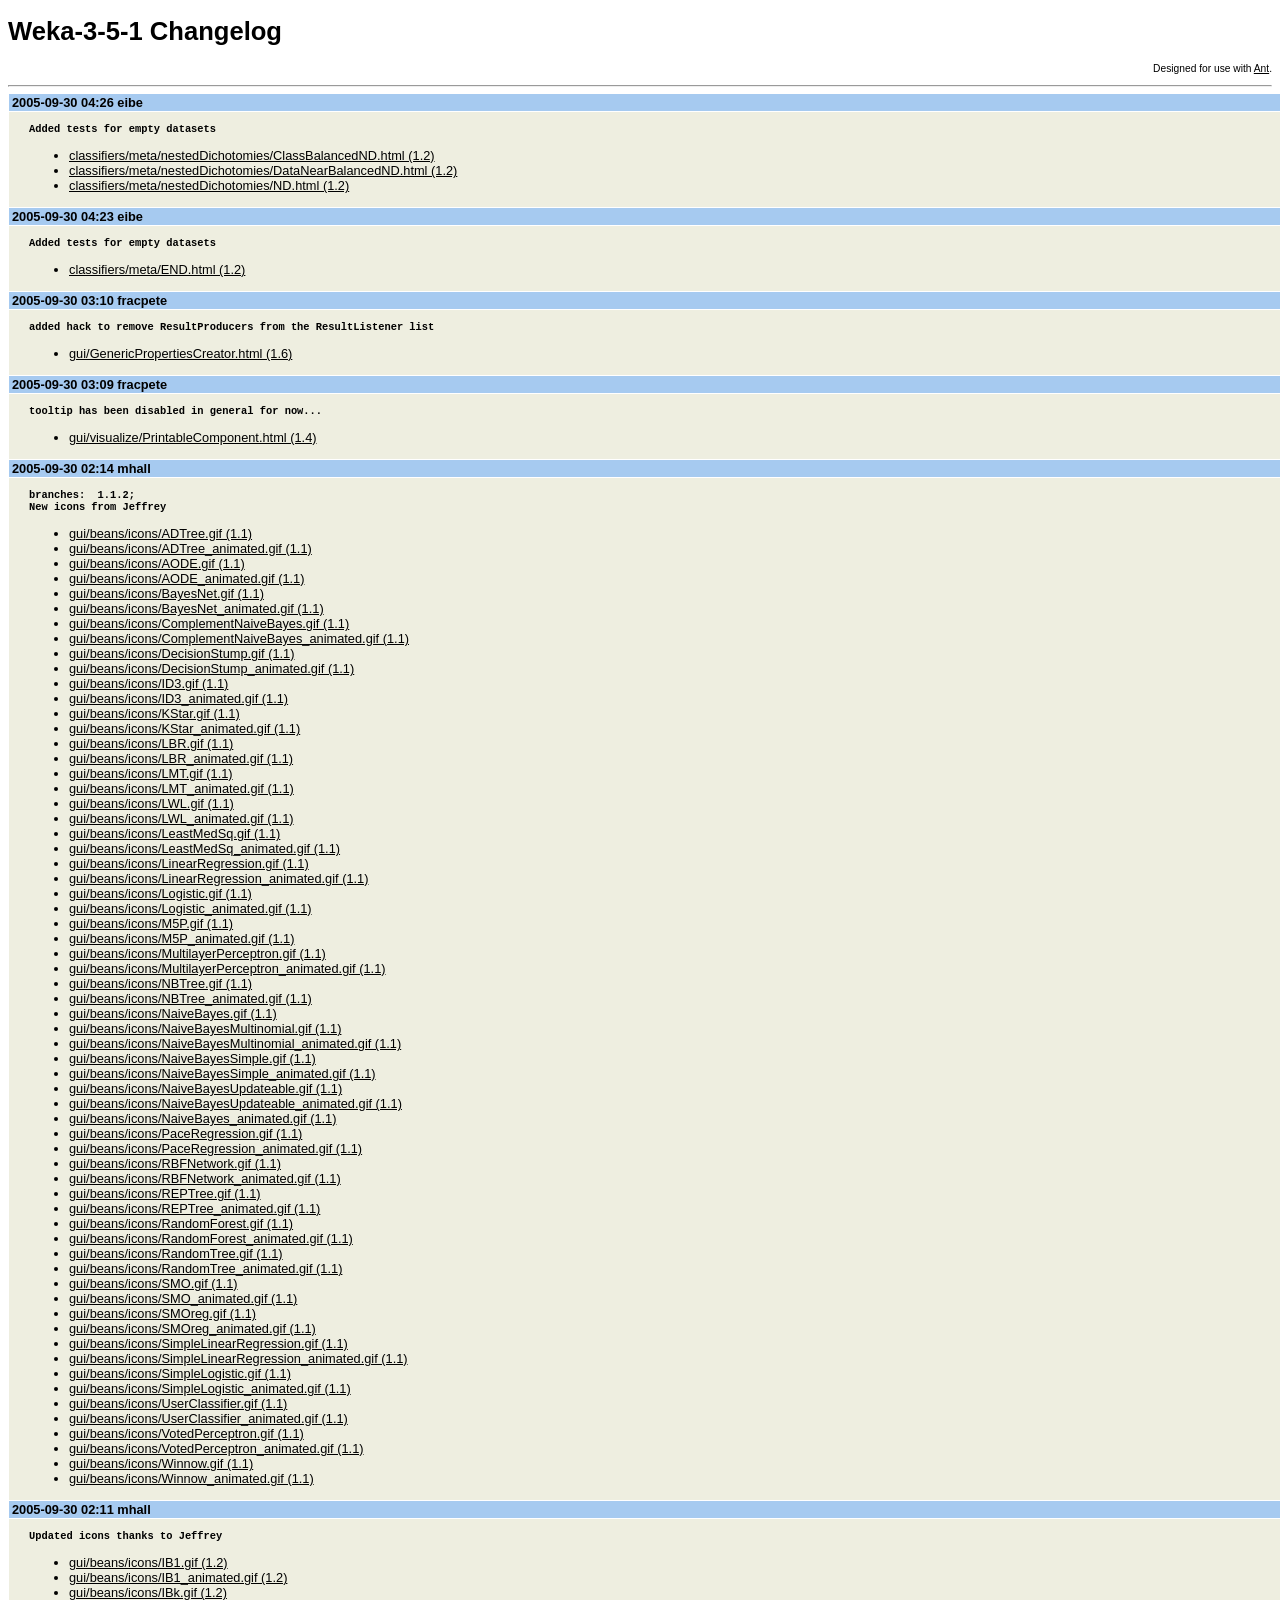
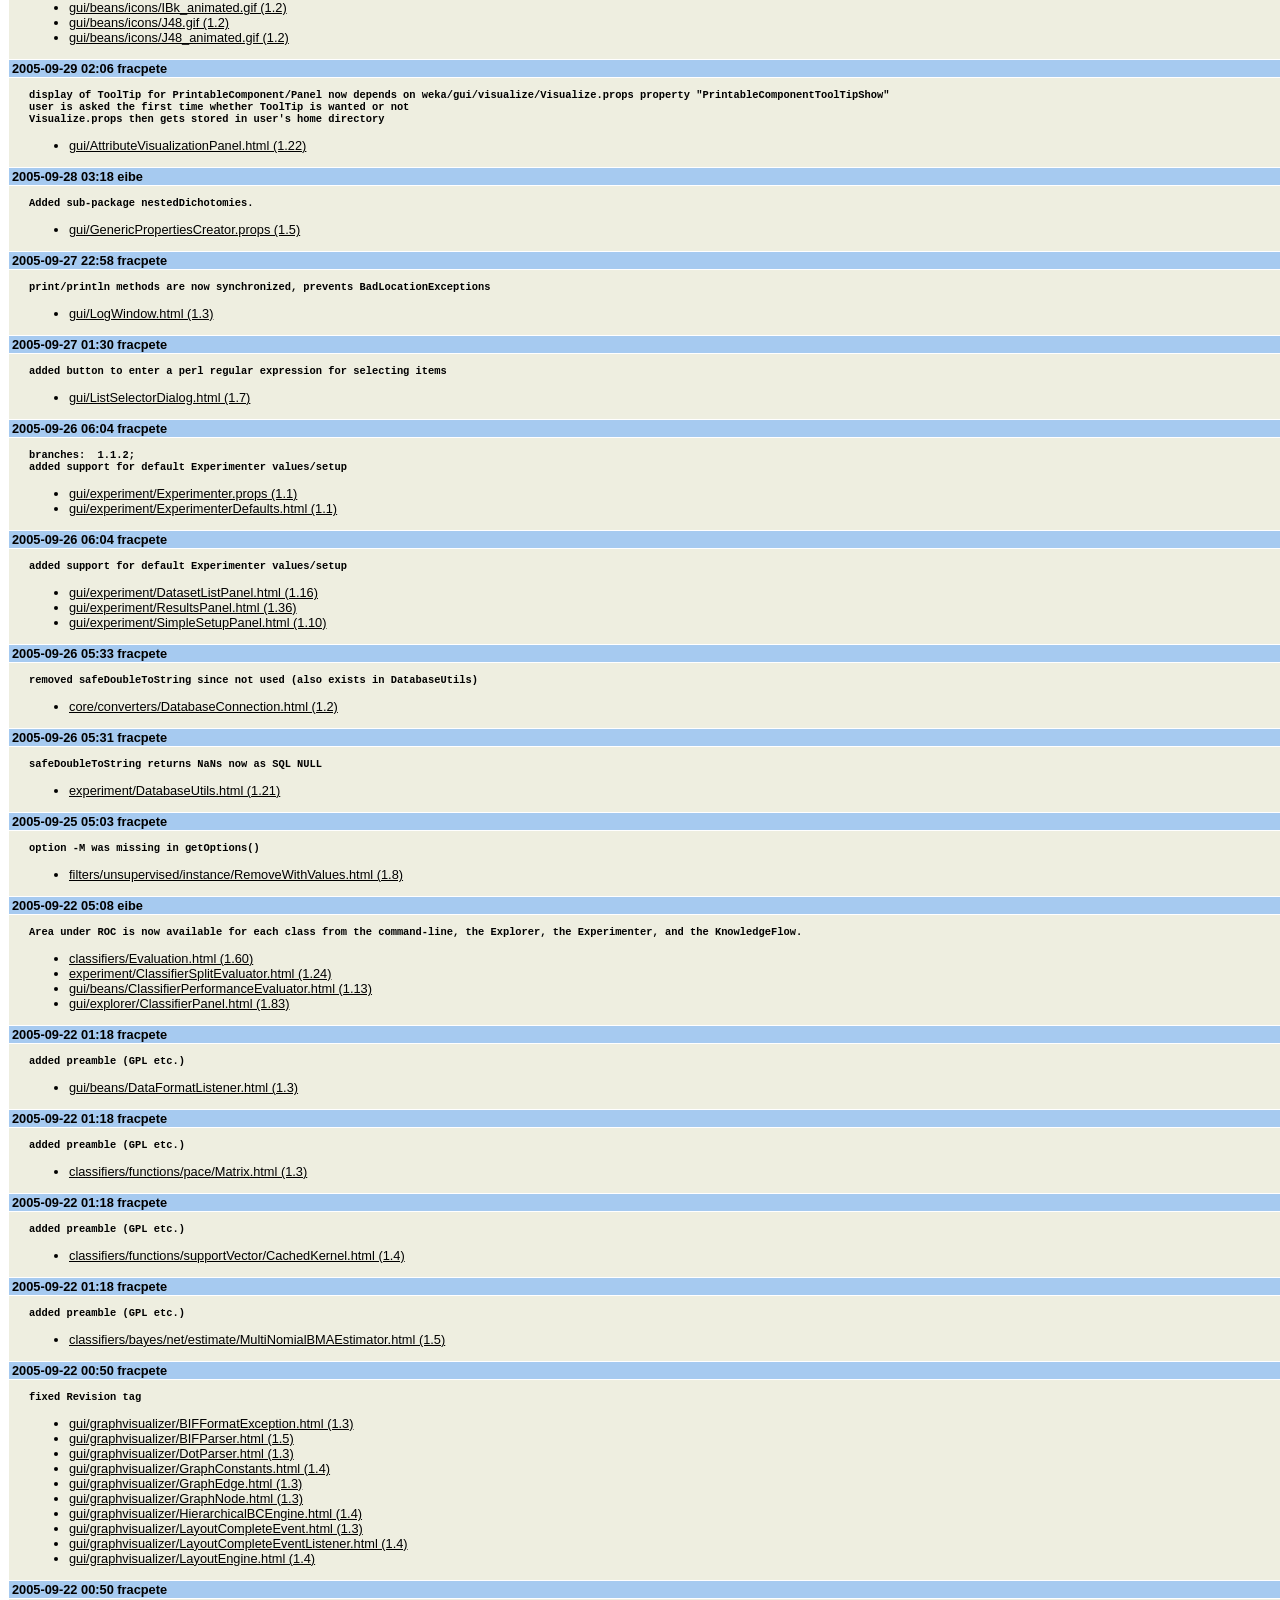
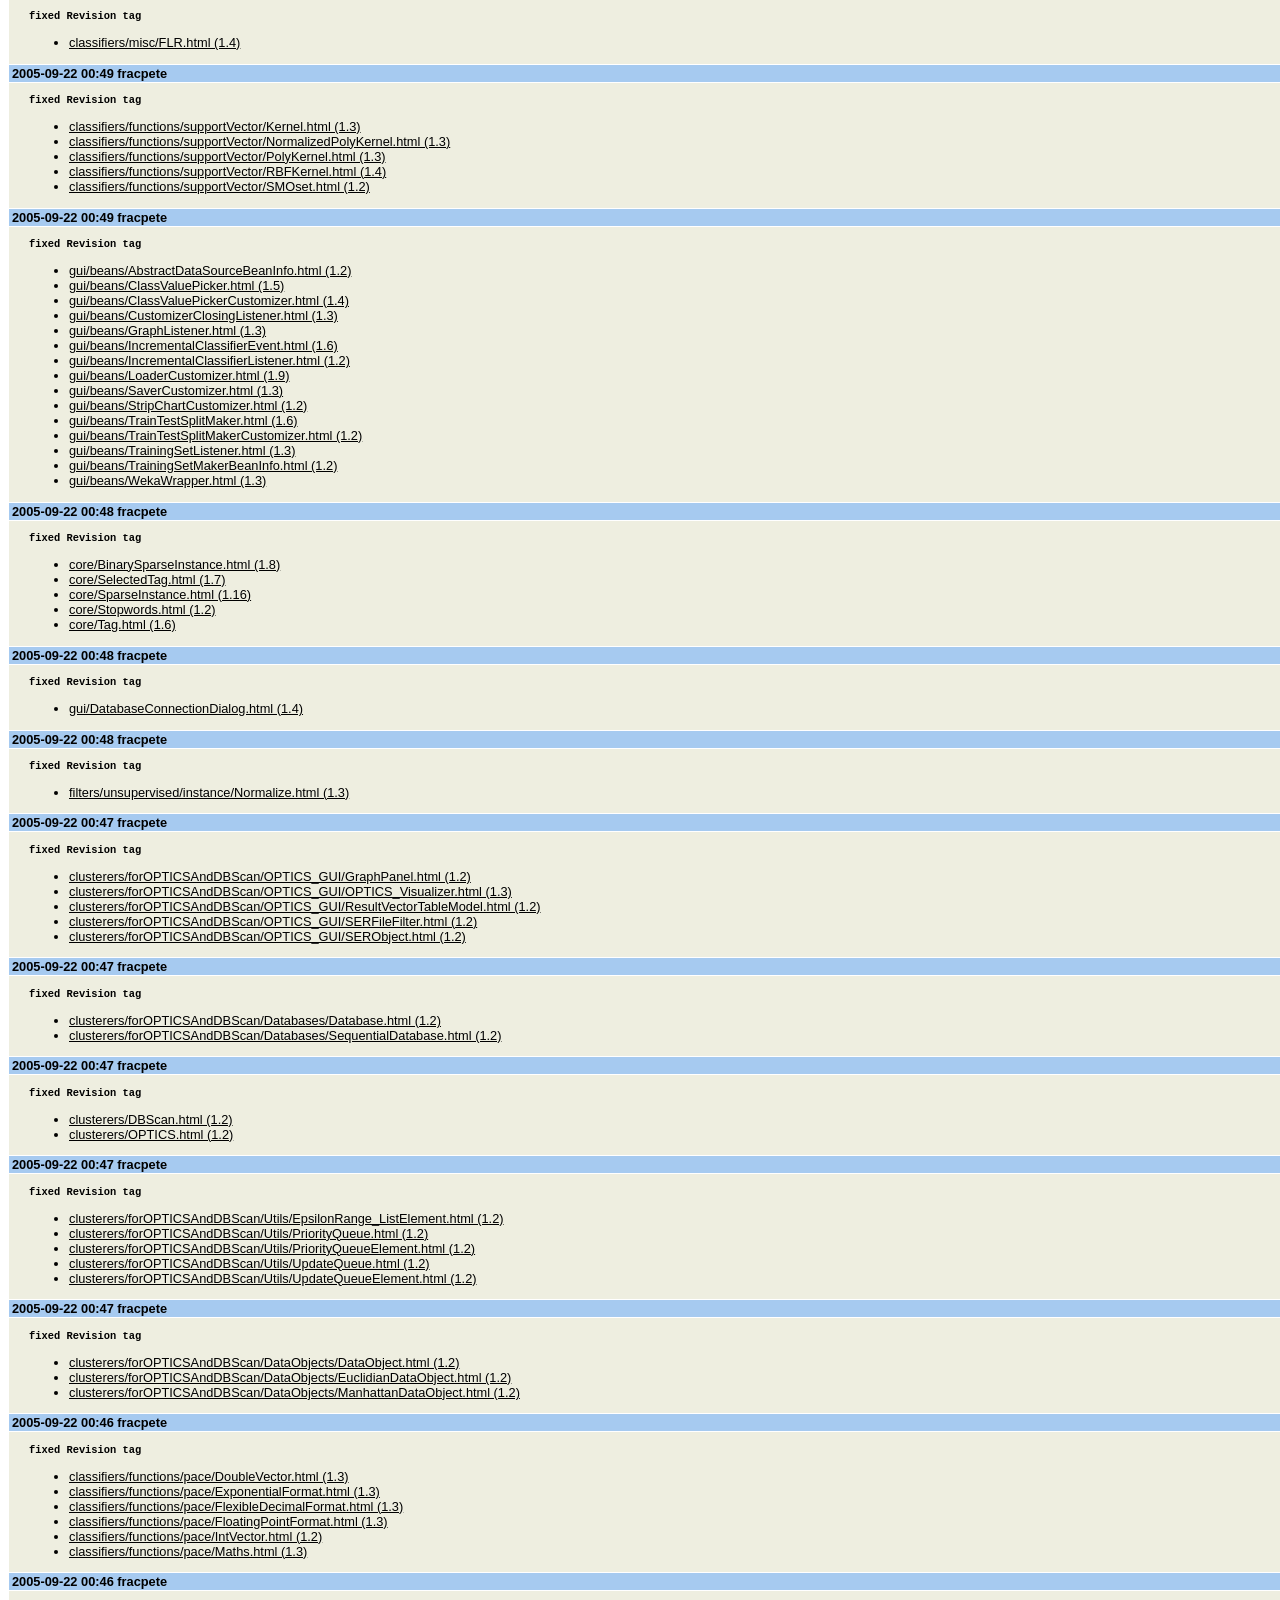
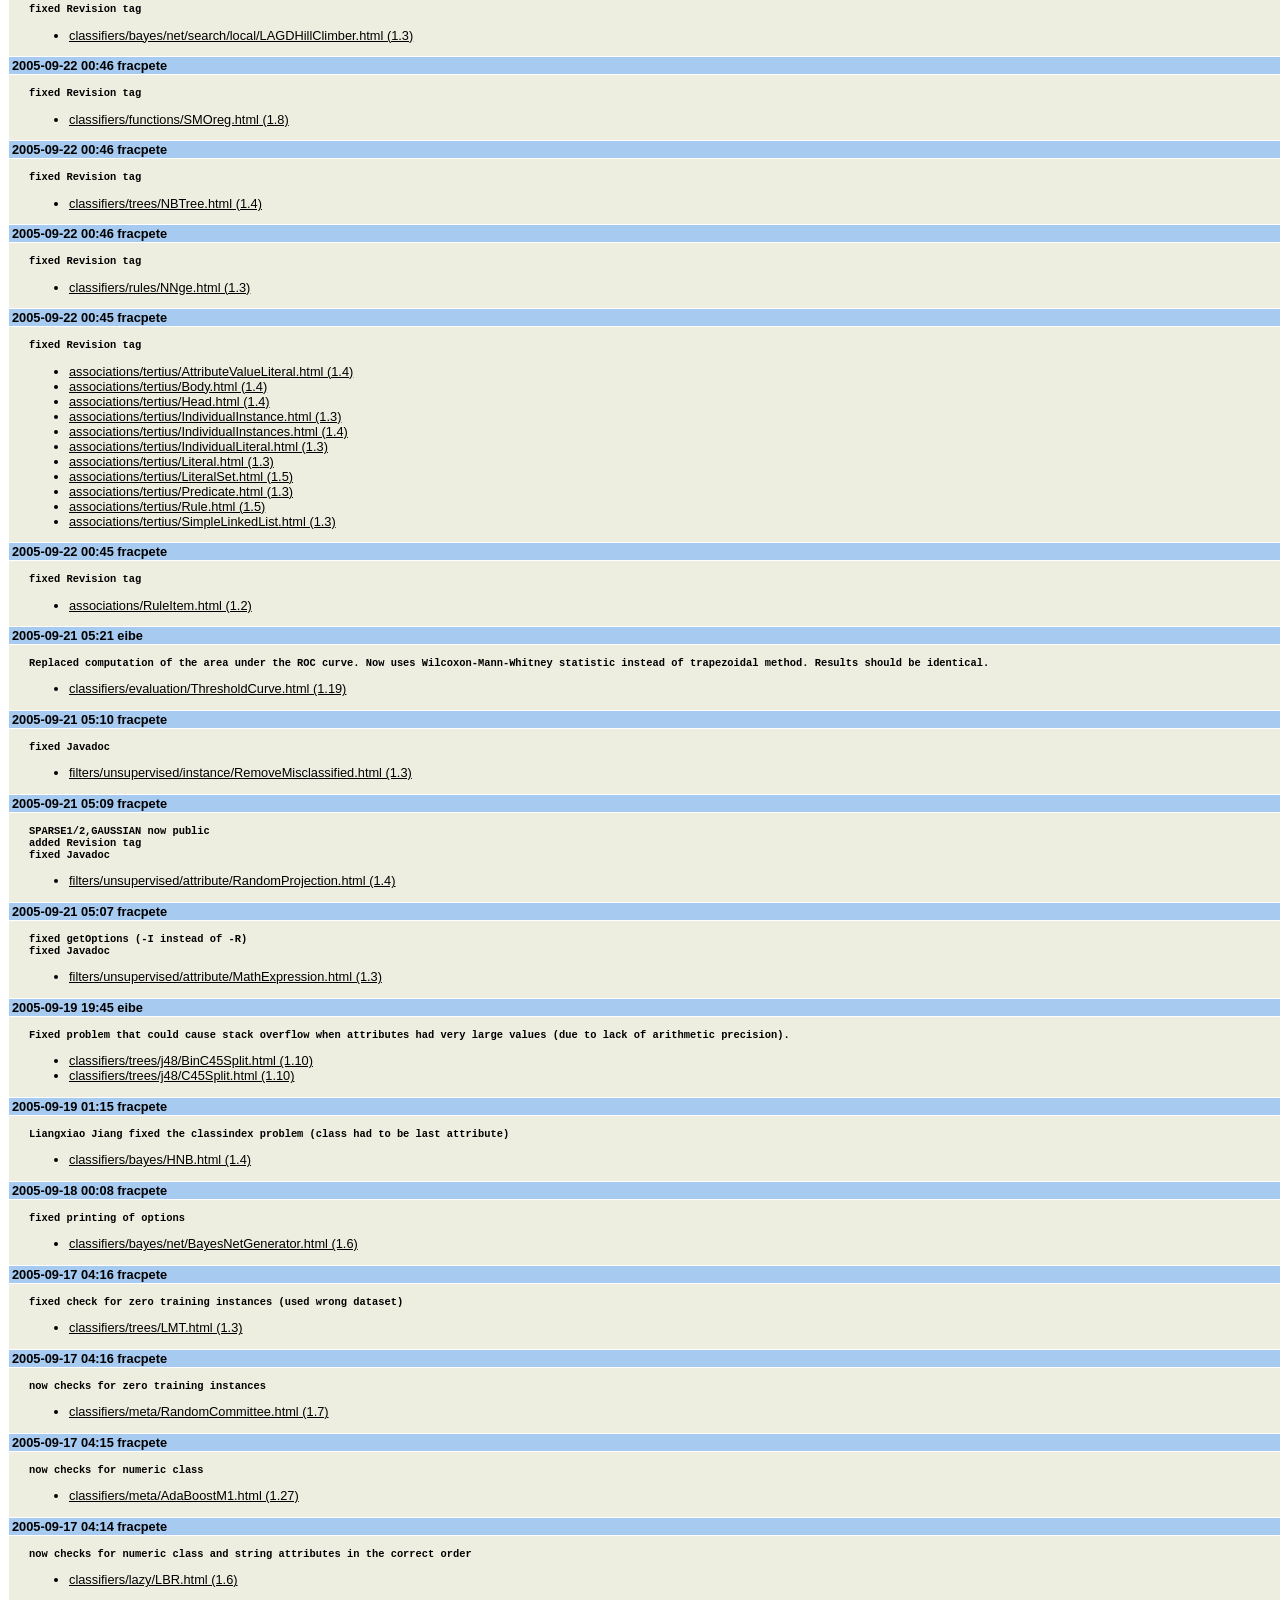
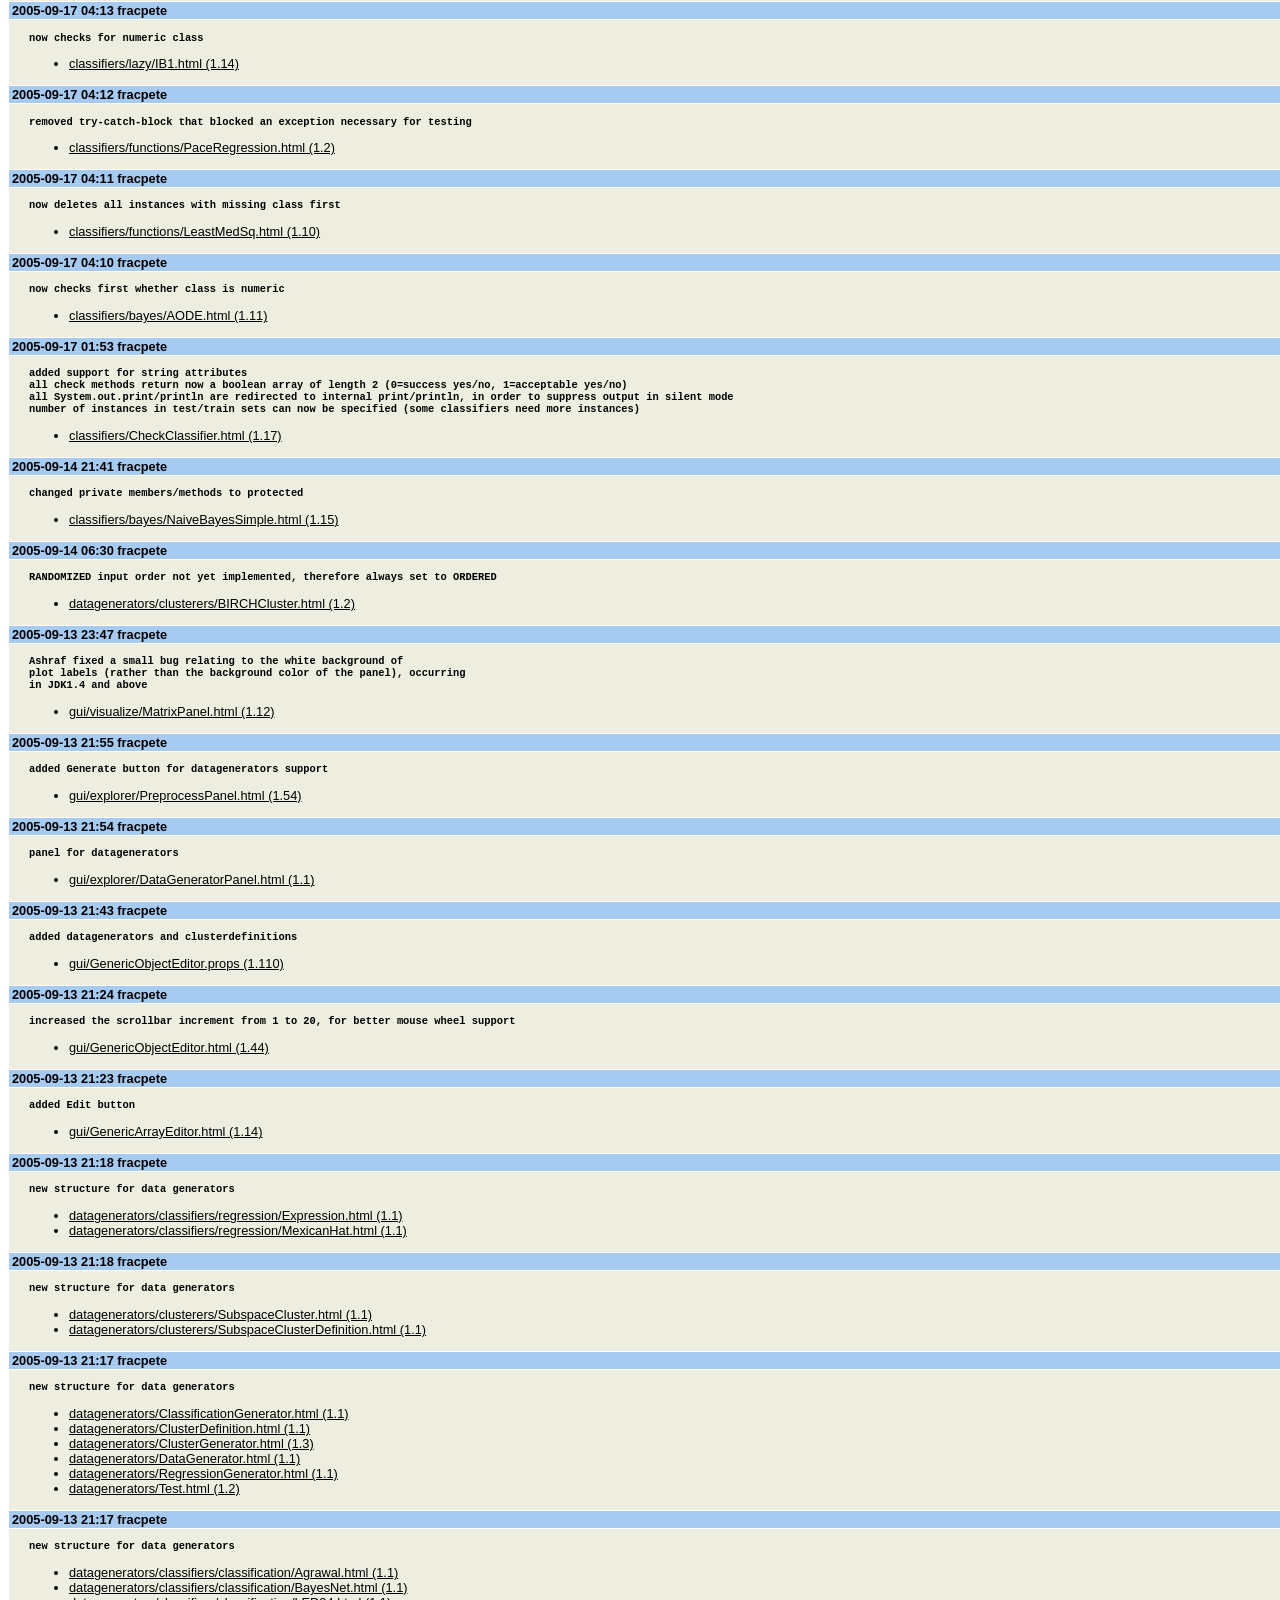
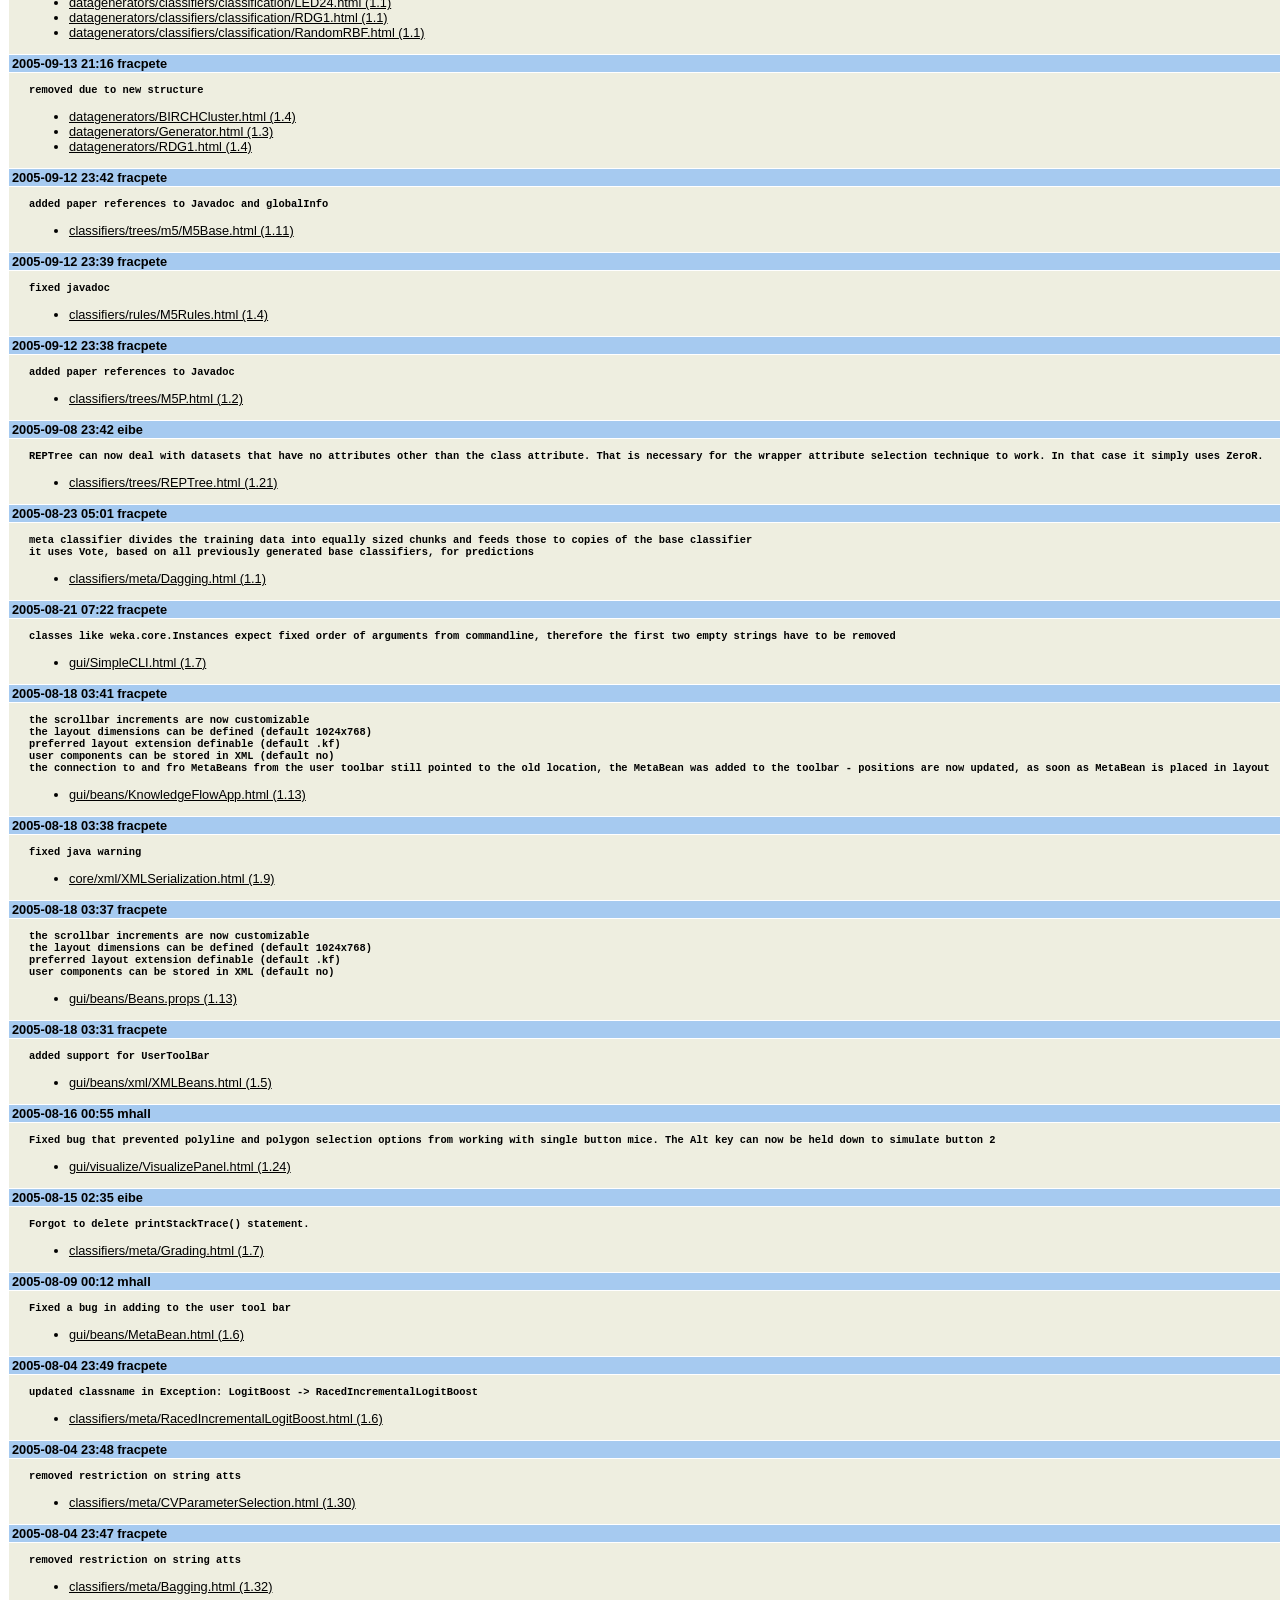
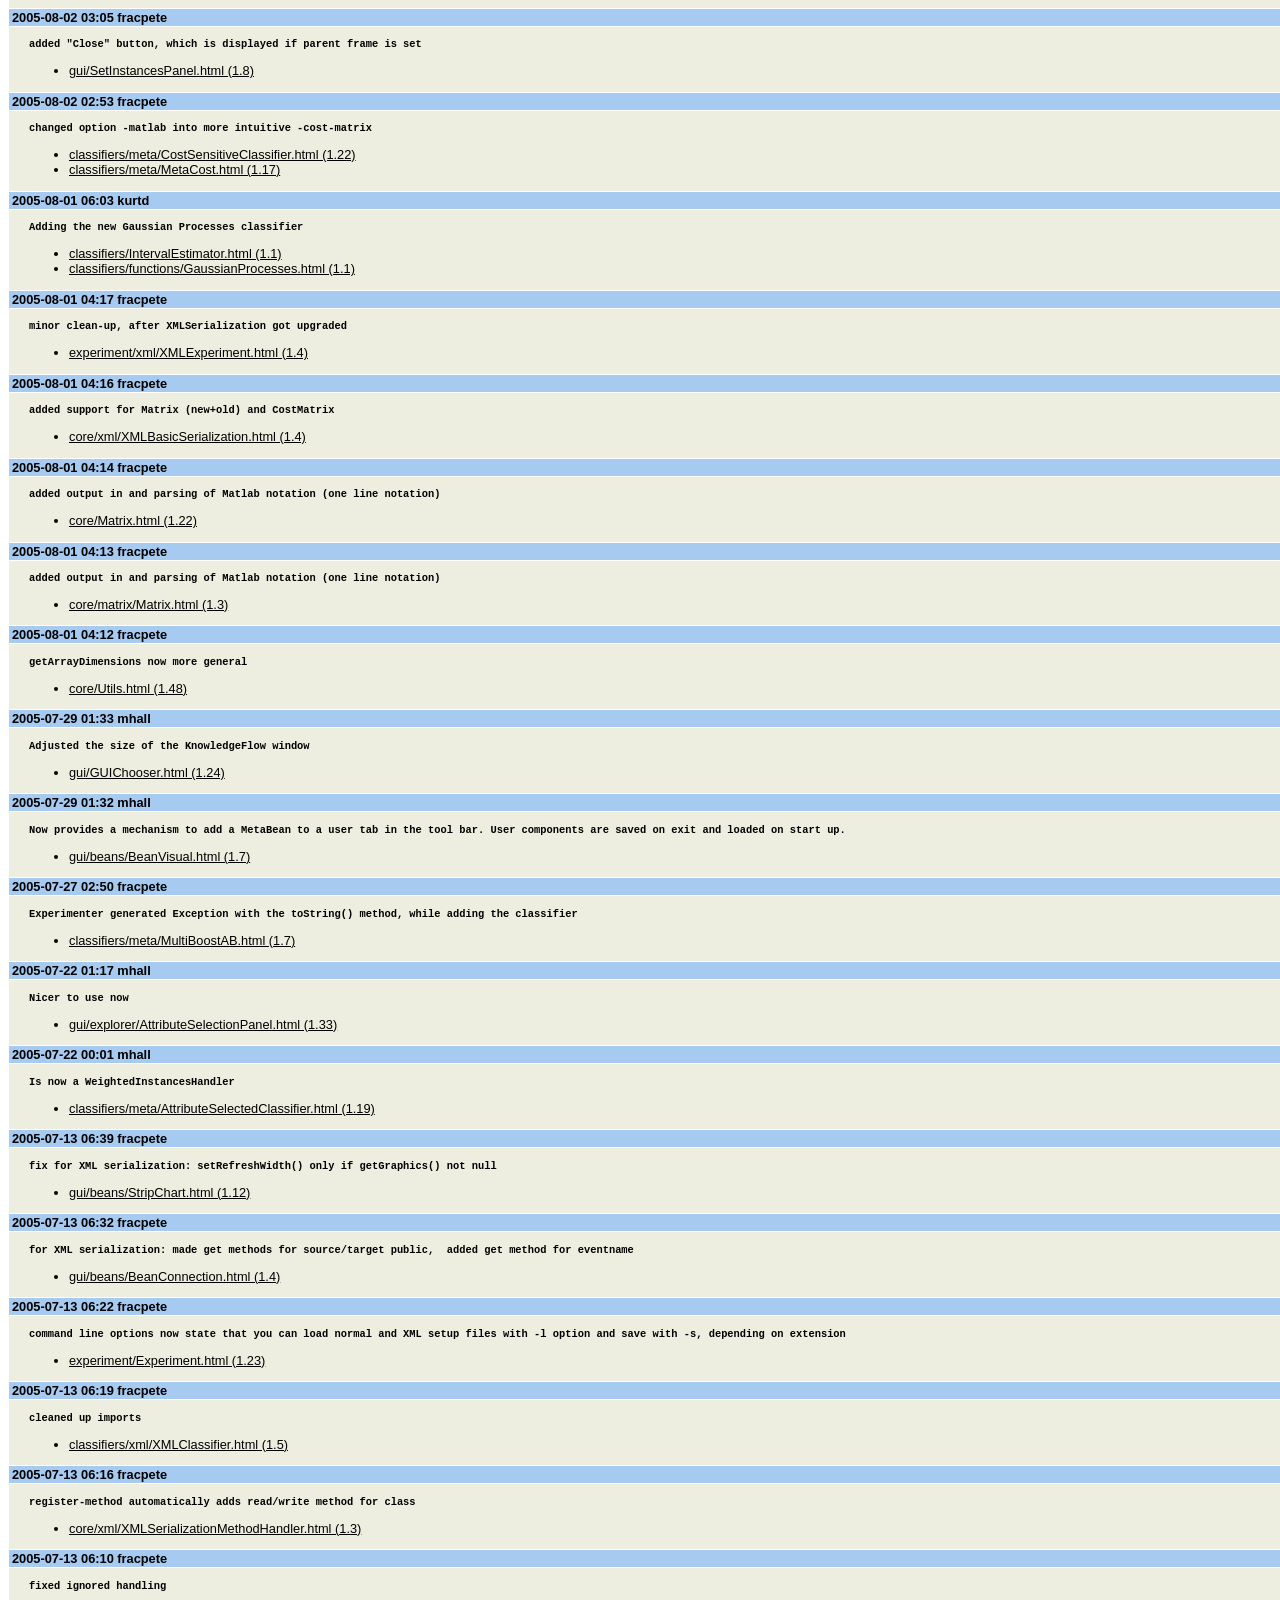
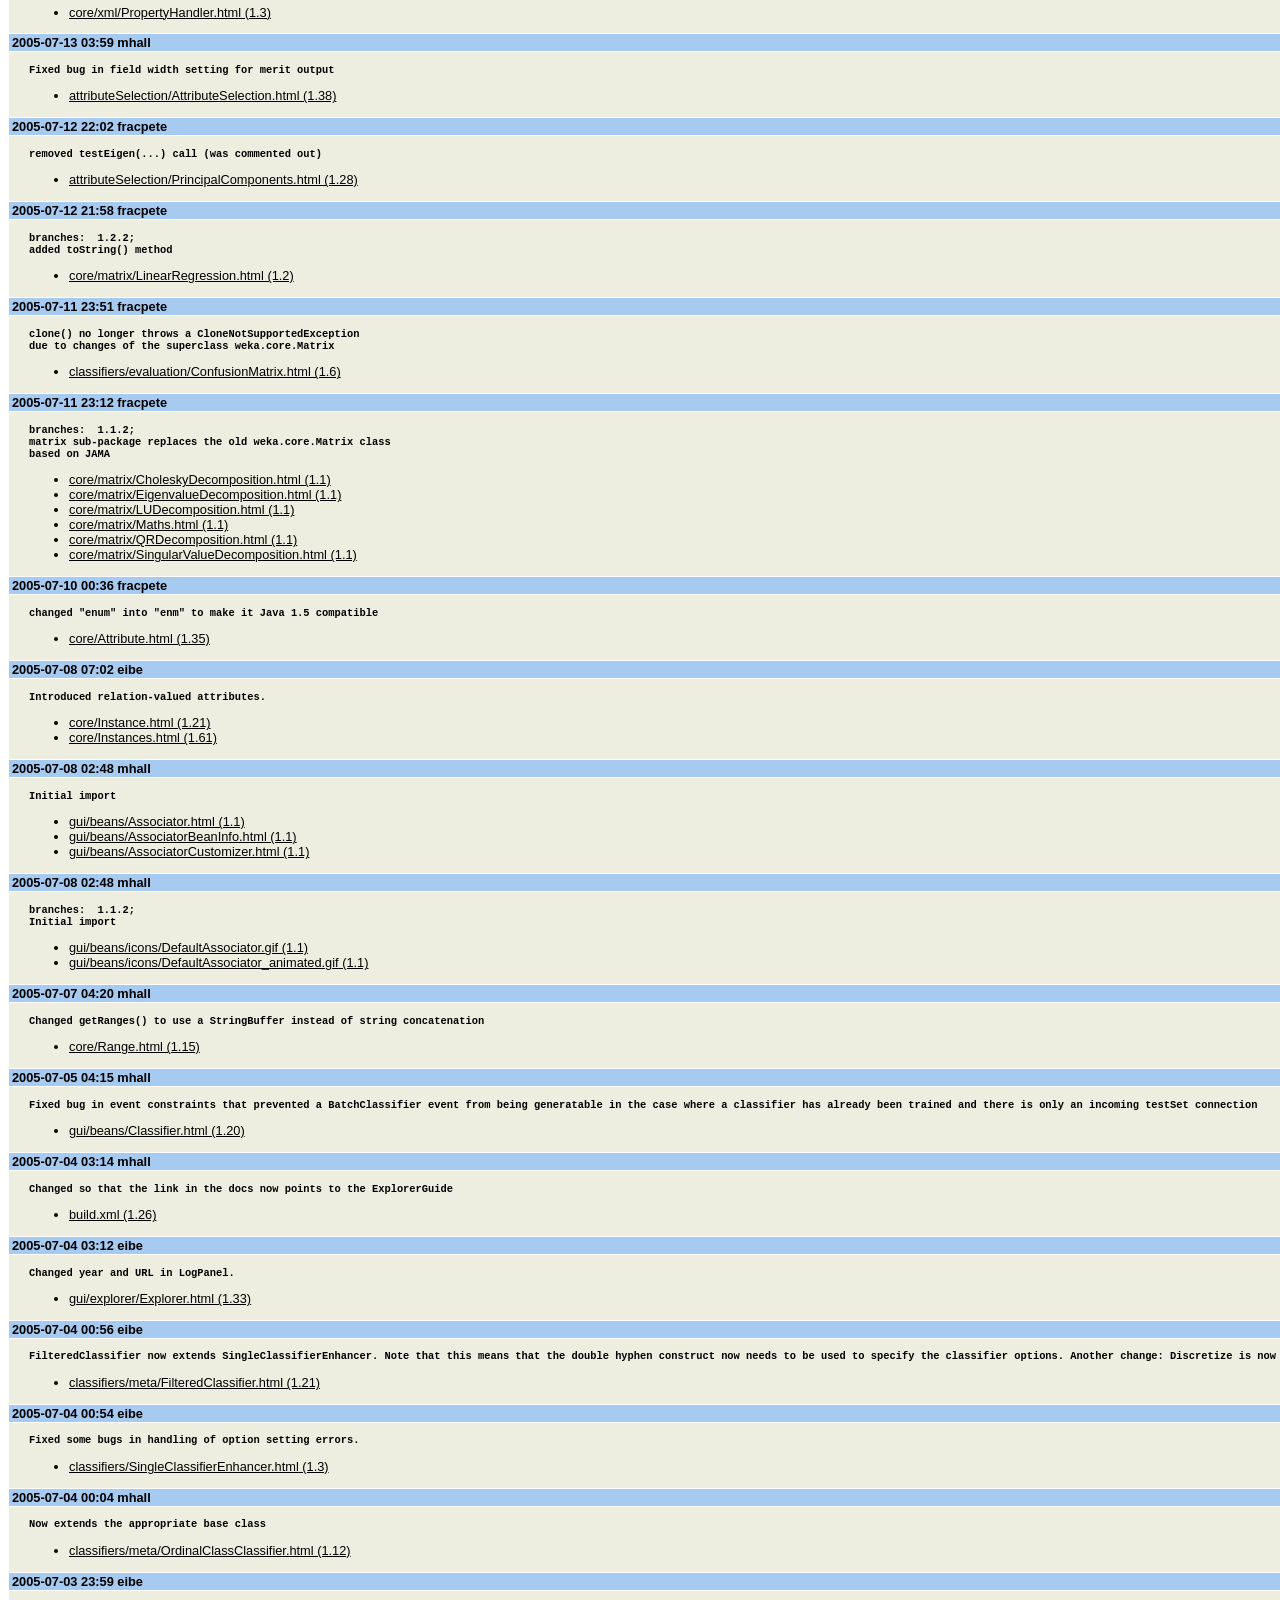
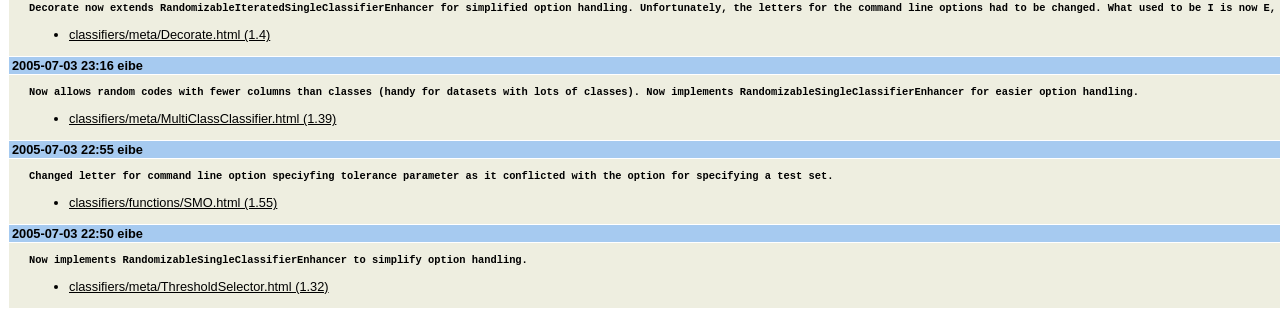
<file: changelogs/CHANGELOG-3-5-1.html>
<!DOCTYPE HTML PUBLIC "-//W3C//DTD HTML 4.01//EN" "http://www.w3.org/TR/html401/strict.dtd">
<html>
<head>
<META http-equiv="Content-Type" content="text/html; charset=US-ASCII">
<title>Weka-3-5-1 Changelog</title>
<style type="text/css">
          body, p {
            font-family: Verdana, Arial, Helvetica, sans-serif;
            font-size: 80%;
            color: #000000;
            background-color: #ffffff;
          }
          tr, td {
            font-family: Verdana, Arial, Helvetica, sans-serif;
            background: #eeeee0;
          }
          td {
            padding-left: 20px;
          }
      .dateAndAuthor {
            font-family: Verdana, Arial, Helvetica, sans-serif;
            font-weight: bold;
            text-align: left;
            background: #a6caf0;
            padding-left: 3px;
      }
          a {
            color: #000000;
          }
          pre {
            font-weight: bold;
          }
        </style>
</head>
<body>
<h1>
<a name="top">Weka-3-5-1 Changelog</a>
</h1>
<p style="text-align: right">Designed for use with <a href="http://jakarta.apache.org/ant/">Ant</a>.</p>
<hr>
<table cellspacing="1" width="100%" border="0">
<tr>
<td class="dateAndAuthor">2005-09-30 04:26 eibe</td>
</tr>
<tr>
<td>
<pre>Added tests for empty datasets</pre>
<ul>
<li>
<a href="../doc/weka/classifiers/meta/nestedDichotomies/ClassBalancedND.html?rev=1.2&content-type=text/x-cvsweb-markup">classifiers/meta/nestedDichotomies/ClassBalancedND.html (1.2)</a>
</li>
<li>
<a href="../doc/weka/classifiers/meta/nestedDichotomies/DataNearBalancedND.html?rev=1.2&content-type=text/x-cvsweb-markup">classifiers/meta/nestedDichotomies/DataNearBalancedND.html (1.2)</a>
</li>
<li>
<a href="../doc/weka/classifiers/meta/nestedDichotomies/ND.html?rev=1.2&content-type=text/x-cvsweb-markup">classifiers/meta/nestedDichotomies/ND.html (1.2)</a>
</li>
</ul>
</td>
</tr>
<tr>
<td class="dateAndAuthor">2005-09-30 04:23 eibe</td>
</tr>
<tr>
<td>
<pre>Added tests for empty datasets</pre>
<ul>
<li>
<a href="../doc/weka/classifiers/meta/END.html?rev=1.2&content-type=text/x-cvsweb-markup">classifiers/meta/END.html (1.2)</a>
</li>
</ul>
</td>
</tr>
<tr>
<td class="dateAndAuthor">2005-09-30 03:10 fracpete</td>
</tr>
<tr>
<td>
<pre>added hack to remove ResultProducers from the ResultListener list</pre>
<ul>
<li>
<a href="../doc/weka/gui/GenericPropertiesCreator.html?rev=1.6&content-type=text/x-cvsweb-markup">gui/GenericPropertiesCreator.html (1.6)</a>
</li>
</ul>
</td>
</tr>
<tr>
<td class="dateAndAuthor">2005-09-30 03:09 fracpete</td>
</tr>
<tr>
<td>
<pre>tooltip has been disabled in general for now...</pre>
<ul>
<li>
<a href="../doc/weka/gui/visualize/PrintableComponent.html?rev=1.4&content-type=text/x-cvsweb-markup">gui/visualize/PrintableComponent.html (1.4)</a>
</li>
</ul>
</td>
</tr>
<tr>
<td class="dateAndAuthor">2005-09-30 02:14 mhall</td>
</tr>
<tr>
<td>
<pre>branches:  1.1.2;
New icons from Jeffrey</pre>
<ul>
<li>
<a href="../doc/weka/gui/beans/icons/ADTree.gif?rev=1.1&content-type=text/x-cvsweb-markup">gui/beans/icons/ADTree.gif (1.1)</a>
</li>
<li>
<a href="../doc/weka/gui/beans/icons/ADTree_animated.gif?rev=1.1&content-type=text/x-cvsweb-markup">gui/beans/icons/ADTree_animated.gif (1.1)</a>
</li>
<li>
<a href="../doc/weka/gui/beans/icons/AODE.gif?rev=1.1&content-type=text/x-cvsweb-markup">gui/beans/icons/AODE.gif (1.1)</a>
</li>
<li>
<a href="../doc/weka/gui/beans/icons/AODE_animated.gif?rev=1.1&content-type=text/x-cvsweb-markup">gui/beans/icons/AODE_animated.gif (1.1)</a>
</li>
<li>
<a href="../doc/weka/gui/beans/icons/BayesNet.gif?rev=1.1&content-type=text/x-cvsweb-markup">gui/beans/icons/BayesNet.gif (1.1)</a>
</li>
<li>
<a href="../doc/weka/gui/beans/icons/BayesNet_animated.gif?rev=1.1&content-type=text/x-cvsweb-markup">gui/beans/icons/BayesNet_animated.gif (1.1)</a>
</li>
<li>
<a href="../doc/weka/gui/beans/icons/ComplementNaiveBayes.gif?rev=1.1&content-type=text/x-cvsweb-markup">gui/beans/icons/ComplementNaiveBayes.gif (1.1)</a>
</li>
<li>
<a href="../doc/weka/gui/beans/icons/ComplementNaiveBayes_animated.gif?rev=1.1&content-type=text/x-cvsweb-markup">gui/beans/icons/ComplementNaiveBayes_animated.gif (1.1)</a>
</li>
<li>
<a href="../doc/weka/gui/beans/icons/DecisionStump.gif?rev=1.1&content-type=text/x-cvsweb-markup">gui/beans/icons/DecisionStump.gif (1.1)</a>
</li>
<li>
<a href="../doc/weka/gui/beans/icons/DecisionStump_animated.gif?rev=1.1&content-type=text/x-cvsweb-markup">gui/beans/icons/DecisionStump_animated.gif (1.1)</a>
</li>
<li>
<a href="../doc/weka/gui/beans/icons/ID3.gif?rev=1.1&content-type=text/x-cvsweb-markup">gui/beans/icons/ID3.gif (1.1)</a>
</li>
<li>
<a href="../doc/weka/gui/beans/icons/ID3_animated.gif?rev=1.1&content-type=text/x-cvsweb-markup">gui/beans/icons/ID3_animated.gif (1.1)</a>
</li>
<li>
<a href="../doc/weka/gui/beans/icons/KStar.gif?rev=1.1&content-type=text/x-cvsweb-markup">gui/beans/icons/KStar.gif (1.1)</a>
</li>
<li>
<a href="../doc/weka/gui/beans/icons/KStar_animated.gif?rev=1.1&content-type=text/x-cvsweb-markup">gui/beans/icons/KStar_animated.gif (1.1)</a>
</li>
<li>
<a href="../doc/weka/gui/beans/icons/LBR.gif?rev=1.1&content-type=text/x-cvsweb-markup">gui/beans/icons/LBR.gif (1.1)</a>
</li>
<li>
<a href="../doc/weka/gui/beans/icons/LBR_animated.gif?rev=1.1&content-type=text/x-cvsweb-markup">gui/beans/icons/LBR_animated.gif (1.1)</a>
</li>
<li>
<a href="../doc/weka/gui/beans/icons/LMT.gif?rev=1.1&content-type=text/x-cvsweb-markup">gui/beans/icons/LMT.gif (1.1)</a>
</li>
<li>
<a href="../doc/weka/gui/beans/icons/LMT_animated.gif?rev=1.1&content-type=text/x-cvsweb-markup">gui/beans/icons/LMT_animated.gif (1.1)</a>
</li>
<li>
<a href="../doc/weka/gui/beans/icons/LWL.gif?rev=1.1&content-type=text/x-cvsweb-markup">gui/beans/icons/LWL.gif (1.1)</a>
</li>
<li>
<a href="../doc/weka/gui/beans/icons/LWL_animated.gif?rev=1.1&content-type=text/x-cvsweb-markup">gui/beans/icons/LWL_animated.gif (1.1)</a>
</li>
<li>
<a href="../doc/weka/gui/beans/icons/LeastMedSq.gif?rev=1.1&content-type=text/x-cvsweb-markup">gui/beans/icons/LeastMedSq.gif (1.1)</a>
</li>
<li>
<a href="../doc/weka/gui/beans/icons/LeastMedSq_animated.gif?rev=1.1&content-type=text/x-cvsweb-markup">gui/beans/icons/LeastMedSq_animated.gif (1.1)</a>
</li>
<li>
<a href="../doc/weka/gui/beans/icons/LinearRegression.gif?rev=1.1&content-type=text/x-cvsweb-markup">gui/beans/icons/LinearRegression.gif (1.1)</a>
</li>
<li>
<a href="../doc/weka/gui/beans/icons/LinearRegression_animated.gif?rev=1.1&content-type=text/x-cvsweb-markup">gui/beans/icons/LinearRegression_animated.gif (1.1)</a>
</li>
<li>
<a href="../doc/weka/gui/beans/icons/Logistic.gif?rev=1.1&content-type=text/x-cvsweb-markup">gui/beans/icons/Logistic.gif (1.1)</a>
</li>
<li>
<a href="../doc/weka/gui/beans/icons/Logistic_animated.gif?rev=1.1&content-type=text/x-cvsweb-markup">gui/beans/icons/Logistic_animated.gif (1.1)</a>
</li>
<li>
<a href="../doc/weka/gui/beans/icons/M5P.gif?rev=1.1&content-type=text/x-cvsweb-markup">gui/beans/icons/M5P.gif (1.1)</a>
</li>
<li>
<a href="../doc/weka/gui/beans/icons/M5P_animated.gif?rev=1.1&content-type=text/x-cvsweb-markup">gui/beans/icons/M5P_animated.gif (1.1)</a>
</li>
<li>
<a href="../doc/weka/gui/beans/icons/MultilayerPerceptron.gif?rev=1.1&content-type=text/x-cvsweb-markup">gui/beans/icons/MultilayerPerceptron.gif (1.1)</a>
</li>
<li>
<a href="../doc/weka/gui/beans/icons/MultilayerPerceptron_animated.gif?rev=1.1&content-type=text/x-cvsweb-markup">gui/beans/icons/MultilayerPerceptron_animated.gif (1.1)</a>
</li>
<li>
<a href="../doc/weka/gui/beans/icons/NBTree.gif?rev=1.1&content-type=text/x-cvsweb-markup">gui/beans/icons/NBTree.gif (1.1)</a>
</li>
<li>
<a href="../doc/weka/gui/beans/icons/NBTree_animated.gif?rev=1.1&content-type=text/x-cvsweb-markup">gui/beans/icons/NBTree_animated.gif (1.1)</a>
</li>
<li>
<a href="../doc/weka/gui/beans/icons/NaiveBayes.gif?rev=1.1&content-type=text/x-cvsweb-markup">gui/beans/icons/NaiveBayes.gif (1.1)</a>
</li>
<li>
<a href="../doc/weka/gui/beans/icons/NaiveBayesMultinomial.gif?rev=1.1&content-type=text/x-cvsweb-markup">gui/beans/icons/NaiveBayesMultinomial.gif (1.1)</a>
</li>
<li>
<a href="../doc/weka/gui/beans/icons/NaiveBayesMultinomial_animated.gif?rev=1.1&content-type=text/x-cvsweb-markup">gui/beans/icons/NaiveBayesMultinomial_animated.gif (1.1)</a>
</li>
<li>
<a href="../doc/weka/gui/beans/icons/NaiveBayesSimple.gif?rev=1.1&content-type=text/x-cvsweb-markup">gui/beans/icons/NaiveBayesSimple.gif (1.1)</a>
</li>
<li>
<a href="../doc/weka/gui/beans/icons/NaiveBayesSimple_animated.gif?rev=1.1&content-type=text/x-cvsweb-markup">gui/beans/icons/NaiveBayesSimple_animated.gif (1.1)</a>
</li>
<li>
<a href="../doc/weka/gui/beans/icons/NaiveBayesUpdateable.gif?rev=1.1&content-type=text/x-cvsweb-markup">gui/beans/icons/NaiveBayesUpdateable.gif (1.1)</a>
</li>
<li>
<a href="../doc/weka/gui/beans/icons/NaiveBayesUpdateable_animated.gif?rev=1.1&content-type=text/x-cvsweb-markup">gui/beans/icons/NaiveBayesUpdateable_animated.gif (1.1)</a>
</li>
<li>
<a href="../doc/weka/gui/beans/icons/NaiveBayes_animated.gif?rev=1.1&content-type=text/x-cvsweb-markup">gui/beans/icons/NaiveBayes_animated.gif (1.1)</a>
</li>
<li>
<a href="../doc/weka/gui/beans/icons/PaceRegression.gif?rev=1.1&content-type=text/x-cvsweb-markup">gui/beans/icons/PaceRegression.gif (1.1)</a>
</li>
<li>
<a href="../doc/weka/gui/beans/icons/PaceRegression_animated.gif?rev=1.1&content-type=text/x-cvsweb-markup">gui/beans/icons/PaceRegression_animated.gif (1.1)</a>
</li>
<li>
<a href="../doc/weka/gui/beans/icons/RBFNetwork.gif?rev=1.1&content-type=text/x-cvsweb-markup">gui/beans/icons/RBFNetwork.gif (1.1)</a>
</li>
<li>
<a href="../doc/weka/gui/beans/icons/RBFNetwork_animated.gif?rev=1.1&content-type=text/x-cvsweb-markup">gui/beans/icons/RBFNetwork_animated.gif (1.1)</a>
</li>
<li>
<a href="../doc/weka/gui/beans/icons/REPTree.gif?rev=1.1&content-type=text/x-cvsweb-markup">gui/beans/icons/REPTree.gif (1.1)</a>
</li>
<li>
<a href="../doc/weka/gui/beans/icons/REPTree_animated.gif?rev=1.1&content-type=text/x-cvsweb-markup">gui/beans/icons/REPTree_animated.gif (1.1)</a>
</li>
<li>
<a href="../doc/weka/gui/beans/icons/RandomForest.gif?rev=1.1&content-type=text/x-cvsweb-markup">gui/beans/icons/RandomForest.gif (1.1)</a>
</li>
<li>
<a href="../doc/weka/gui/beans/icons/RandomForest_animated.gif?rev=1.1&content-type=text/x-cvsweb-markup">gui/beans/icons/RandomForest_animated.gif (1.1)</a>
</li>
<li>
<a href="../doc/weka/gui/beans/icons/RandomTree.gif?rev=1.1&content-type=text/x-cvsweb-markup">gui/beans/icons/RandomTree.gif (1.1)</a>
</li>
<li>
<a href="../doc/weka/gui/beans/icons/RandomTree_animated.gif?rev=1.1&content-type=text/x-cvsweb-markup">gui/beans/icons/RandomTree_animated.gif (1.1)</a>
</li>
<li>
<a href="../doc/weka/gui/beans/icons/SMO.gif?rev=1.1&content-type=text/x-cvsweb-markup">gui/beans/icons/SMO.gif (1.1)</a>
</li>
<li>
<a href="../doc/weka/gui/beans/icons/SMO_animated.gif?rev=1.1&content-type=text/x-cvsweb-markup">gui/beans/icons/SMO_animated.gif (1.1)</a>
</li>
<li>
<a href="../doc/weka/gui/beans/icons/SMOreg.gif?rev=1.1&content-type=text/x-cvsweb-markup">gui/beans/icons/SMOreg.gif (1.1)</a>
</li>
<li>
<a href="../doc/weka/gui/beans/icons/SMOreg_animated.gif?rev=1.1&content-type=text/x-cvsweb-markup">gui/beans/icons/SMOreg_animated.gif (1.1)</a>
</li>
<li>
<a href="../doc/weka/gui/beans/icons/SimpleLinearRegression.gif?rev=1.1&content-type=text/x-cvsweb-markup">gui/beans/icons/SimpleLinearRegression.gif (1.1)</a>
</li>
<li>
<a href="../doc/weka/gui/beans/icons/SimpleLinearRegression_animated.gif?rev=1.1&content-type=text/x-cvsweb-markup">gui/beans/icons/SimpleLinearRegression_animated.gif (1.1)</a>
</li>
<li>
<a href="../doc/weka/gui/beans/icons/SimpleLogistic.gif?rev=1.1&content-type=text/x-cvsweb-markup">gui/beans/icons/SimpleLogistic.gif (1.1)</a>
</li>
<li>
<a href="../doc/weka/gui/beans/icons/SimpleLogistic_animated.gif?rev=1.1&content-type=text/x-cvsweb-markup">gui/beans/icons/SimpleLogistic_animated.gif (1.1)</a>
</li>
<li>
<a href="../doc/weka/gui/beans/icons/UserClassifier.gif?rev=1.1&content-type=text/x-cvsweb-markup">gui/beans/icons/UserClassifier.gif (1.1)</a>
</li>
<li>
<a href="../doc/weka/gui/beans/icons/UserClassifier_animated.gif?rev=1.1&content-type=text/x-cvsweb-markup">gui/beans/icons/UserClassifier_animated.gif (1.1)</a>
</li>
<li>
<a href="../doc/weka/gui/beans/icons/VotedPerceptron.gif?rev=1.1&content-type=text/x-cvsweb-markup">gui/beans/icons/VotedPerceptron.gif (1.1)</a>
</li>
<li>
<a href="../doc/weka/gui/beans/icons/VotedPerceptron_animated.gif?rev=1.1&content-type=text/x-cvsweb-markup">gui/beans/icons/VotedPerceptron_animated.gif (1.1)</a>
</li>
<li>
<a href="../doc/weka/gui/beans/icons/Winnow.gif?rev=1.1&content-type=text/x-cvsweb-markup">gui/beans/icons/Winnow.gif (1.1)</a>
</li>
<li>
<a href="../doc/weka/gui/beans/icons/Winnow_animated.gif?rev=1.1&content-type=text/x-cvsweb-markup">gui/beans/icons/Winnow_animated.gif (1.1)</a>
</li>
</ul>
</td>
</tr>
<tr>
<td class="dateAndAuthor">2005-09-30 02:11 mhall</td>
</tr>
<tr>
<td>
<pre>Updated icons thanks to Jeffrey</pre>
<ul>
<li>
<a href="../doc/weka/gui/beans/icons/IB1.gif?rev=1.2&content-type=text/x-cvsweb-markup">gui/beans/icons/IB1.gif (1.2)</a>
</li>
<li>
<a href="../doc/weka/gui/beans/icons/IB1_animated.gif?rev=1.2&content-type=text/x-cvsweb-markup">gui/beans/icons/IB1_animated.gif (1.2)</a>
</li>
<li>
<a href="../doc/weka/gui/beans/icons/IBk.gif?rev=1.2&content-type=text/x-cvsweb-markup">gui/beans/icons/IBk.gif (1.2)</a>
</li>
<li>
<a href="../doc/weka/gui/beans/icons/IBk_animated.gif?rev=1.2&content-type=text/x-cvsweb-markup">gui/beans/icons/IBk_animated.gif (1.2)</a>
</li>
<li>
<a href="../doc/weka/gui/beans/icons/J48.gif?rev=1.2&content-type=text/x-cvsweb-markup">gui/beans/icons/J48.gif (1.2)</a>
</li>
<li>
<a href="../doc/weka/gui/beans/icons/J48_animated.gif?rev=1.2&content-type=text/x-cvsweb-markup">gui/beans/icons/J48_animated.gif (1.2)</a>
</li>
</ul>
</td>
</tr>
<tr>
<td class="dateAndAuthor">2005-09-29 02:06 fracpete</td>
</tr>
<tr>
<td>
<pre>display of ToolTip for PrintableComponent/Panel now depends on weka/gui/visualize/Visualize.props property "PrintableComponentToolTipShow"
user is asked the first time whether ToolTip is wanted or not
Visualize.props then gets stored in user's home directory</pre>
<ul>
<li>
<a href="../doc/weka/gui/AttributeVisualizationPanel.html?rev=1.22&content-type=text/x-cvsweb-markup">gui/AttributeVisualizationPanel.html (1.22)</a>
</li>
</ul>
</td>
</tr>
<tr>
<td class="dateAndAuthor">2005-09-28 03:18 eibe</td>
</tr>
<tr>
<td>
<pre>Added sub-package nestedDichotomies.</pre>
<ul>
<li>
<a href="../doc/weka/gui/GenericPropertiesCreator.props?rev=1.5&content-type=text/x-cvsweb-markup">gui/GenericPropertiesCreator.props (1.5)</a>
</li>
</ul>
</td>
</tr>
<tr>
<td class="dateAndAuthor">2005-09-27 22:58 fracpete</td>
</tr>
<tr>
<td>
<pre>print/println methods are now synchronized, prevents BadLocationExceptions</pre>
<ul>
<li>
<a href="../doc/weka/gui/LogWindow.html?rev=1.3&content-type=text/x-cvsweb-markup">gui/LogWindow.html (1.3)</a>
</li>
</ul>
</td>
</tr>
<tr>
<td class="dateAndAuthor">2005-09-27 01:30 fracpete</td>
</tr>
<tr>
<td>
<pre>added button to enter a perl regular expression for selecting items</pre>
<ul>
<li>
<a href="../doc/weka/gui/ListSelectorDialog.html?rev=1.7&content-type=text/x-cvsweb-markup">gui/ListSelectorDialog.html (1.7)</a>
</li>
</ul>
</td>
</tr>
<tr>
<td class="dateAndAuthor">2005-09-26 06:04 fracpete</td>
</tr>
<tr>
<td>
<pre>branches:  1.1.2;
added support for default Experimenter values/setup</pre>
<ul>
<li>
<a href="../doc/weka/gui/experiment/Experimenter.props?rev=1.1&content-type=text/x-cvsweb-markup">gui/experiment/Experimenter.props (1.1)</a>
</li>
<li>
<a href="../doc/weka/gui/experiment/ExperimenterDefaults.html?rev=1.1&content-type=text/x-cvsweb-markup">gui/experiment/ExperimenterDefaults.html (1.1)</a>
</li>
</ul>
</td>
</tr>
<tr>
<td class="dateAndAuthor">2005-09-26 06:04 fracpete</td>
</tr>
<tr>
<td>
<pre>added support for default Experimenter values/setup</pre>
<ul>
<li>
<a href="../doc/weka/gui/experiment/DatasetListPanel.html?rev=1.16&content-type=text/x-cvsweb-markup">gui/experiment/DatasetListPanel.html (1.16)</a>
</li>
<li>
<a href="../doc/weka/gui/experiment/ResultsPanel.html?rev=1.36&content-type=text/x-cvsweb-markup">gui/experiment/ResultsPanel.html (1.36)</a>
</li>
<li>
<a href="../doc/weka/gui/experiment/SimpleSetupPanel.html?rev=1.10&content-type=text/x-cvsweb-markup">gui/experiment/SimpleSetupPanel.html (1.10)</a>
</li>
</ul>
</td>
</tr>
<tr>
<td class="dateAndAuthor">2005-09-26 05:33 fracpete</td>
</tr>
<tr>
<td>
<pre>removed safeDoubleToString since not used (also exists in DatabaseUtils)</pre>
<ul>
<li>
<a href="../doc/weka/core/converters/DatabaseConnection.html?rev=1.2&content-type=text/x-cvsweb-markup">core/converters/DatabaseConnection.html (1.2)</a>
</li>
</ul>
</td>
</tr>
<tr>
<td class="dateAndAuthor">2005-09-26 05:31 fracpete</td>
</tr>
<tr>
<td>
<pre>safeDoubleToString returns NaNs now as SQL NULL</pre>
<ul>
<li>
<a href="../doc/weka/experiment/DatabaseUtils.html?rev=1.21&content-type=text/x-cvsweb-markup">experiment/DatabaseUtils.html (1.21)</a>
</li>
</ul>
</td>
</tr>
<tr>
<td class="dateAndAuthor">2005-09-25 05:03 fracpete</td>
</tr>
<tr>
<td>
<pre>option -M was missing in getOptions()</pre>
<ul>
<li>
<a href="../doc/weka/filters/unsupervised/instance/RemoveWithValues.html?rev=1.8&content-type=text/x-cvsweb-markup">filters/unsupervised/instance/RemoveWithValues.html (1.8)</a>
</li>
</ul>
</td>
</tr>
<tr>
<td class="dateAndAuthor">2005-09-22 05:08 eibe</td>
</tr>
<tr>
<td>
<pre>Area under ROC is now available for each class from the command-line, the Explorer, the Experimenter, and the KnowledgeFlow.</pre>
<ul>
<li>
<a href="../doc/weka/classifiers/Evaluation.html?rev=1.60&content-type=text/x-cvsweb-markup">classifiers/Evaluation.html (1.60)</a>
</li>
<li>
<a href="../doc/weka/experiment/ClassifierSplitEvaluator.html?rev=1.24&content-type=text/x-cvsweb-markup">experiment/ClassifierSplitEvaluator.html (1.24)</a>
</li>
<li>
<a href="../doc/weka/gui/beans/ClassifierPerformanceEvaluator.html?rev=1.13&content-type=text/x-cvsweb-markup">gui/beans/ClassifierPerformanceEvaluator.html (1.13)</a>
</li>
<li>
<a href="../doc/weka/gui/explorer/ClassifierPanel.html?rev=1.83&content-type=text/x-cvsweb-markup">gui/explorer/ClassifierPanel.html (1.83)</a>
</li>
</ul>
</td>
</tr>
<tr>
<td class="dateAndAuthor">2005-09-22 01:18 fracpete</td>
</tr>
<tr>
<td>
<pre>added preamble (GPL etc.)</pre>
<ul>
<li>
<a href="../doc/weka/gui/beans/DataFormatListener.html?rev=1.3&content-type=text/x-cvsweb-markup">gui/beans/DataFormatListener.html (1.3)</a>
</li>
</ul>
</td>
</tr>
<tr>
<td class="dateAndAuthor">2005-09-22 01:18 fracpete</td>
</tr>
<tr>
<td>
<pre>added preamble (GPL etc.)</pre>
<ul>
<li>
<a href="../doc/weka/classifiers/functions/pace/Matrix.html?rev=1.3&content-type=text/x-cvsweb-markup">classifiers/functions/pace/Matrix.html (1.3)</a>
</li>
</ul>
</td>
</tr>
<tr>
<td class="dateAndAuthor">2005-09-22 01:18 fracpete</td>
</tr>
<tr>
<td>
<pre>added preamble (GPL etc.)</pre>
<ul>
<li>
<a href="../doc/weka/classifiers/functions/supportVector/CachedKernel.html?rev=1.4&content-type=text/x-cvsweb-markup">classifiers/functions/supportVector/CachedKernel.html (1.4)</a>
</li>
</ul>
</td>
</tr>
<tr>
<td class="dateAndAuthor">2005-09-22 01:18 fracpete</td>
</tr>
<tr>
<td>
<pre>added preamble (GPL etc.)</pre>
<ul>
<li>
<a href="../doc/weka/classifiers/bayes/net/estimate/MultiNomialBMAEstimator.html?rev=1.5&content-type=text/x-cvsweb-markup">classifiers/bayes/net/estimate/MultiNomialBMAEstimator.html (1.5)</a>
</li>
</ul>
</td>
</tr>
<tr>
<td class="dateAndAuthor">2005-09-22 00:50 fracpete</td>
</tr>
<tr>
<td>
<pre>fixed Revision tag</pre>
<ul>
<li>
<a href="../doc/weka/gui/graphvisualizer/BIFFormatException.html?rev=1.3&content-type=text/x-cvsweb-markup">gui/graphvisualizer/BIFFormatException.html (1.3)</a>
</li>
<li>
<a href="../doc/weka/gui/graphvisualizer/BIFParser.html?rev=1.5&content-type=text/x-cvsweb-markup">gui/graphvisualizer/BIFParser.html (1.5)</a>
</li>
<li>
<a href="../doc/weka/gui/graphvisualizer/DotParser.html?rev=1.3&content-type=text/x-cvsweb-markup">gui/graphvisualizer/DotParser.html (1.3)</a>
</li>
<li>
<a href="../doc/weka/gui/graphvisualizer/GraphConstants.html?rev=1.4&content-type=text/x-cvsweb-markup">gui/graphvisualizer/GraphConstants.html (1.4)</a>
</li>
<li>
<a href="../doc/weka/gui/graphvisualizer/GraphEdge.html?rev=1.3&content-type=text/x-cvsweb-markup">gui/graphvisualizer/GraphEdge.html (1.3)</a>
</li>
<li>
<a href="../doc/weka/gui/graphvisualizer/GraphNode.html?rev=1.3&content-type=text/x-cvsweb-markup">gui/graphvisualizer/GraphNode.html (1.3)</a>
</li>
<li>
<a href="../doc/weka/gui/graphvisualizer/HierarchicalBCEngine.html?rev=1.4&content-type=text/x-cvsweb-markup">gui/graphvisualizer/HierarchicalBCEngine.html (1.4)</a>
</li>
<li>
<a href="../doc/weka/gui/graphvisualizer/LayoutCompleteEvent.html?rev=1.3&content-type=text/x-cvsweb-markup">gui/graphvisualizer/LayoutCompleteEvent.html (1.3)</a>
</li>
<li>
<a href="../doc/weka/gui/graphvisualizer/LayoutCompleteEventListener.html?rev=1.4&content-type=text/x-cvsweb-markup">gui/graphvisualizer/LayoutCompleteEventListener.html (1.4)</a>
</li>
<li>
<a href="../doc/weka/gui/graphvisualizer/LayoutEngine.html?rev=1.4&content-type=text/x-cvsweb-markup">gui/graphvisualizer/LayoutEngine.html (1.4)</a>
</li>
</ul>
</td>
</tr>
<tr>
<td class="dateAndAuthor">2005-09-22 00:50 fracpete</td>
</tr>
<tr>
<td>
<pre>fixed Revision tag</pre>
<ul>
<li>
<a href="../doc/weka/classifiers/misc/FLR.html?rev=1.4&content-type=text/x-cvsweb-markup">classifiers/misc/FLR.html (1.4)</a>
</li>
</ul>
</td>
</tr>
<tr>
<td class="dateAndAuthor">2005-09-22 00:49 fracpete</td>
</tr>
<tr>
<td>
<pre>fixed Revision tag</pre>
<ul>
<li>
<a href="../doc/weka/classifiers/functions/supportVector/Kernel.html?rev=1.3&content-type=text/x-cvsweb-markup">classifiers/functions/supportVector/Kernel.html (1.3)</a>
</li>
<li>
<a href="../doc/weka/classifiers/functions/supportVector/NormalizedPolyKernel.html?rev=1.3&content-type=text/x-cvsweb-markup">classifiers/functions/supportVector/NormalizedPolyKernel.html (1.3)</a>
</li>
<li>
<a href="../doc/weka/classifiers/functions/supportVector/PolyKernel.html?rev=1.3&content-type=text/x-cvsweb-markup">classifiers/functions/supportVector/PolyKernel.html (1.3)</a>
</li>
<li>
<a href="../doc/weka/classifiers/functions/supportVector/RBFKernel.html?rev=1.4&content-type=text/x-cvsweb-markup">classifiers/functions/supportVector/RBFKernel.html (1.4)</a>
</li>
<li>
<a href="../doc/weka/classifiers/functions/supportVector/SMOset.html?rev=1.2&content-type=text/x-cvsweb-markup">classifiers/functions/supportVector/SMOset.html (1.2)</a>
</li>
</ul>
</td>
</tr>
<tr>
<td class="dateAndAuthor">2005-09-22 00:49 fracpete</td>
</tr>
<tr>
<td>
<pre>fixed Revision tag</pre>
<ul>
<li>
<a href="../doc/weka/gui/beans/AbstractDataSourceBeanInfo.html?rev=1.2&content-type=text/x-cvsweb-markup">gui/beans/AbstractDataSourceBeanInfo.html (1.2)</a>
</li>
<li>
<a href="../doc/weka/gui/beans/ClassValuePicker.html?rev=1.5&content-type=text/x-cvsweb-markup">gui/beans/ClassValuePicker.html (1.5)</a>
</li>
<li>
<a href="../doc/weka/gui/beans/ClassValuePickerCustomizer.html?rev=1.4&content-type=text/x-cvsweb-markup">gui/beans/ClassValuePickerCustomizer.html (1.4)</a>
</li>
<li>
<a href="../doc/weka/gui/beans/CustomizerClosingListener.html?rev=1.3&content-type=text/x-cvsweb-markup">gui/beans/CustomizerClosingListener.html (1.3)</a>
</li>
<li>
<a href="../doc/weka/gui/beans/GraphListener.html?rev=1.3&content-type=text/x-cvsweb-markup">gui/beans/GraphListener.html (1.3)</a>
</li>
<li>
<a href="../doc/weka/gui/beans/IncrementalClassifierEvent.html?rev=1.6&content-type=text/x-cvsweb-markup">gui/beans/IncrementalClassifierEvent.html (1.6)</a>
</li>
<li>
<a href="../doc/weka/gui/beans/IncrementalClassifierListener.html?rev=1.2&content-type=text/x-cvsweb-markup">gui/beans/IncrementalClassifierListener.html (1.2)</a>
</li>
<li>
<a href="../doc/weka/gui/beans/LoaderCustomizer.html?rev=1.9&content-type=text/x-cvsweb-markup">gui/beans/LoaderCustomizer.html (1.9)</a>
</li>
<li>
<a href="../doc/weka/gui/beans/SaverCustomizer.html?rev=1.3&content-type=text/x-cvsweb-markup">gui/beans/SaverCustomizer.html (1.3)</a>
</li>
<li>
<a href="../doc/weka/gui/beans/StripChartCustomizer.html?rev=1.2&content-type=text/x-cvsweb-markup">gui/beans/StripChartCustomizer.html (1.2)</a>
</li>
<li>
<a href="../doc/weka/gui/beans/TrainTestSplitMaker.html?rev=1.6&content-type=text/x-cvsweb-markup">gui/beans/TrainTestSplitMaker.html (1.6)</a>
</li>
<li>
<a href="../doc/weka/gui/beans/TrainTestSplitMakerCustomizer.html?rev=1.2&content-type=text/x-cvsweb-markup">gui/beans/TrainTestSplitMakerCustomizer.html (1.2)</a>
</li>
<li>
<a href="../doc/weka/gui/beans/TrainingSetListener.html?rev=1.3&content-type=text/x-cvsweb-markup">gui/beans/TrainingSetListener.html (1.3)</a>
</li>
<li>
<a href="../doc/weka/gui/beans/TrainingSetMakerBeanInfo.html?rev=1.2&content-type=text/x-cvsweb-markup">gui/beans/TrainingSetMakerBeanInfo.html (1.2)</a>
</li>
<li>
<a href="../doc/weka/gui/beans/WekaWrapper.html?rev=1.3&content-type=text/x-cvsweb-markup">gui/beans/WekaWrapper.html (1.3)</a>
</li>
</ul>
</td>
</tr>
<tr>
<td class="dateAndAuthor">2005-09-22 00:48 fracpete</td>
</tr>
<tr>
<td>
<pre>fixed Revision tag</pre>
<ul>
<li>
<a href="../doc/weka/core/BinarySparseInstance.html?rev=1.8&content-type=text/x-cvsweb-markup">core/BinarySparseInstance.html (1.8)</a>
</li>
<li>
<a href="../doc/weka/core/SelectedTag.html?rev=1.7&content-type=text/x-cvsweb-markup">core/SelectedTag.html (1.7)</a>
</li>
<li>
<a href="../doc/weka/core/SparseInstance.html?rev=1.16&content-type=text/x-cvsweb-markup">core/SparseInstance.html (1.16)</a>
</li>
<li>
<a href="../doc/weka/core/Stopwords.html?rev=1.2&content-type=text/x-cvsweb-markup">core/Stopwords.html (1.2)</a>
</li>
<li>
<a href="../doc/weka/core/Tag.html?rev=1.6&content-type=text/x-cvsweb-markup">core/Tag.html (1.6)</a>
</li>
</ul>
</td>
</tr>
<tr>
<td class="dateAndAuthor">2005-09-22 00:48 fracpete</td>
</tr>
<tr>
<td>
<pre>fixed Revision tag</pre>
<ul>
<li>
<a href="../doc/weka/gui/DatabaseConnectionDialog.html?rev=1.4&content-type=text/x-cvsweb-markup">gui/DatabaseConnectionDialog.html (1.4)</a>
</li>
</ul>
</td>
</tr>
<tr>
<td class="dateAndAuthor">2005-09-22 00:48 fracpete</td>
</tr>
<tr>
<td>
<pre>fixed Revision tag</pre>
<ul>
<li>
<a href="../doc/weka/filters/unsupervised/instance/Normalize.html?rev=1.3&content-type=text/x-cvsweb-markup">filters/unsupervised/instance/Normalize.html (1.3)</a>
</li>
</ul>
</td>
</tr>
<tr>
<td class="dateAndAuthor">2005-09-22 00:47 fracpete</td>
</tr>
<tr>
<td>
<pre>fixed Revision tag</pre>
<ul>
<li>
<a href="../doc/weka/clusterers/forOPTICSAndDBScan/OPTICS_GUI/GraphPanel.html?rev=1.2&content-type=text/x-cvsweb-markup">clusterers/forOPTICSAndDBScan/OPTICS_GUI/GraphPanel.html (1.2)</a>
</li>
<li>
<a href="../doc/weka/clusterers/forOPTICSAndDBScan/OPTICS_GUI/OPTICS_Visualizer.html?rev=1.3&content-type=text/x-cvsweb-markup">clusterers/forOPTICSAndDBScan/OPTICS_GUI/OPTICS_Visualizer.html (1.3)</a>
</li>
<li>
<a href="../doc/weka/clusterers/forOPTICSAndDBScan/OPTICS_GUI/ResultVectorTableModel.html?rev=1.2&content-type=text/x-cvsweb-markup">clusterers/forOPTICSAndDBScan/OPTICS_GUI/ResultVectorTableModel.html (1.2)</a>
</li>
<li>
<a href="../doc/weka/clusterers/forOPTICSAndDBScan/OPTICS_GUI/SERFileFilter.html?rev=1.2&content-type=text/x-cvsweb-markup">clusterers/forOPTICSAndDBScan/OPTICS_GUI/SERFileFilter.html (1.2)</a>
</li>
<li>
<a href="../doc/weka/clusterers/forOPTICSAndDBScan/OPTICS_GUI/SERObject.html?rev=1.2&content-type=text/x-cvsweb-markup">clusterers/forOPTICSAndDBScan/OPTICS_GUI/SERObject.html (1.2)</a>
</li>
</ul>
</td>
</tr>
<tr>
<td class="dateAndAuthor">2005-09-22 00:47 fracpete</td>
</tr>
<tr>
<td>
<pre>fixed Revision tag</pre>
<ul>
<li>
<a href="../doc/weka/clusterers/forOPTICSAndDBScan/Databases/Database.html?rev=1.2&content-type=text/x-cvsweb-markup">clusterers/forOPTICSAndDBScan/Databases/Database.html (1.2)</a>
</li>
<li>
<a href="../doc/weka/clusterers/forOPTICSAndDBScan/Databases/SequentialDatabase.html?rev=1.2&content-type=text/x-cvsweb-markup">clusterers/forOPTICSAndDBScan/Databases/SequentialDatabase.html (1.2)</a>
</li>
</ul>
</td>
</tr>
<tr>
<td class="dateAndAuthor">2005-09-22 00:47 fracpete</td>
</tr>
<tr>
<td>
<pre>fixed Revision tag</pre>
<ul>
<li>
<a href="../doc/weka/clusterers/DBScan.html?rev=1.2&content-type=text/x-cvsweb-markup">clusterers/DBScan.html (1.2)</a>
</li>
<li>
<a href="../doc/weka/clusterers/OPTICS.html?rev=1.2&content-type=text/x-cvsweb-markup">clusterers/OPTICS.html (1.2)</a>
</li>
</ul>
</td>
</tr>
<tr>
<td class="dateAndAuthor">2005-09-22 00:47 fracpete</td>
</tr>
<tr>
<td>
<pre>fixed Revision tag</pre>
<ul>
<li>
<a href="../doc/weka/clusterers/forOPTICSAndDBScan/Utils/EpsilonRange_ListElement.html?rev=1.2&content-type=text/x-cvsweb-markup">clusterers/forOPTICSAndDBScan/Utils/EpsilonRange_ListElement.html (1.2)</a>
</li>
<li>
<a href="../doc/weka/clusterers/forOPTICSAndDBScan/Utils/PriorityQueue.html?rev=1.2&content-type=text/x-cvsweb-markup">clusterers/forOPTICSAndDBScan/Utils/PriorityQueue.html (1.2)</a>
</li>
<li>
<a href="../doc/weka/clusterers/forOPTICSAndDBScan/Utils/PriorityQueueElement.html?rev=1.2&content-type=text/x-cvsweb-markup">clusterers/forOPTICSAndDBScan/Utils/PriorityQueueElement.html (1.2)</a>
</li>
<li>
<a href="../doc/weka/clusterers/forOPTICSAndDBScan/Utils/UpdateQueue.html?rev=1.2&content-type=text/x-cvsweb-markup">clusterers/forOPTICSAndDBScan/Utils/UpdateQueue.html (1.2)</a>
</li>
<li>
<a href="../doc/weka/clusterers/forOPTICSAndDBScan/Utils/UpdateQueueElement.html?rev=1.2&content-type=text/x-cvsweb-markup">clusterers/forOPTICSAndDBScan/Utils/UpdateQueueElement.html (1.2)</a>
</li>
</ul>
</td>
</tr>
<tr>
<td class="dateAndAuthor">2005-09-22 00:47 fracpete</td>
</tr>
<tr>
<td>
<pre>fixed Revision tag</pre>
<ul>
<li>
<a href="../doc/weka/clusterers/forOPTICSAndDBScan/DataObjects/DataObject.html?rev=1.2&content-type=text/x-cvsweb-markup">clusterers/forOPTICSAndDBScan/DataObjects/DataObject.html (1.2)</a>
</li>
<li>
<a href="../doc/weka/clusterers/forOPTICSAndDBScan/DataObjects/EuclidianDataObject.html?rev=1.2&content-type=text/x-cvsweb-markup">clusterers/forOPTICSAndDBScan/DataObjects/EuclidianDataObject.html (1.2)</a>
</li>
<li>
<a href="../doc/weka/clusterers/forOPTICSAndDBScan/DataObjects/ManhattanDataObject.html?rev=1.2&content-type=text/x-cvsweb-markup">clusterers/forOPTICSAndDBScan/DataObjects/ManhattanDataObject.html (1.2)</a>
</li>
</ul>
</td>
</tr>
<tr>
<td class="dateAndAuthor">2005-09-22 00:46 fracpete</td>
</tr>
<tr>
<td>
<pre>fixed Revision tag</pre>
<ul>
<li>
<a href="../doc/weka/classifiers/functions/pace/DoubleVector.html?rev=1.3&content-type=text/x-cvsweb-markup">classifiers/functions/pace/DoubleVector.html (1.3)</a>
</li>
<li>
<a href="../doc/weka/classifiers/functions/pace/ExponentialFormat.html?rev=1.3&content-type=text/x-cvsweb-markup">classifiers/functions/pace/ExponentialFormat.html (1.3)</a>
</li>
<li>
<a href="../doc/weka/classifiers/functions/pace/FlexibleDecimalFormat.html?rev=1.3&content-type=text/x-cvsweb-markup">classifiers/functions/pace/FlexibleDecimalFormat.html (1.3)</a>
</li>
<li>
<a href="../doc/weka/classifiers/functions/pace/FloatingPointFormat.html?rev=1.3&content-type=text/x-cvsweb-markup">classifiers/functions/pace/FloatingPointFormat.html (1.3)</a>
</li>
<li>
<a href="../doc/weka/classifiers/functions/pace/IntVector.html?rev=1.2&content-type=text/x-cvsweb-markup">classifiers/functions/pace/IntVector.html (1.2)</a>
</li>
<li>
<a href="../doc/weka/classifiers/functions/pace/Maths.html?rev=1.3&content-type=text/x-cvsweb-markup">classifiers/functions/pace/Maths.html (1.3)</a>
</li>
</ul>
</td>
</tr>
<tr>
<td class="dateAndAuthor">2005-09-22 00:46 fracpete</td>
</tr>
<tr>
<td>
<pre>fixed Revision tag</pre>
<ul>
<li>
<a href="../doc/weka/classifiers/bayes/net/search/local/LAGDHillClimber.html?rev=1.3&content-type=text/x-cvsweb-markup">classifiers/bayes/net/search/local/LAGDHillClimber.html (1.3)</a>
</li>
</ul>
</td>
</tr>
<tr>
<td class="dateAndAuthor">2005-09-22 00:46 fracpete</td>
</tr>
<tr>
<td>
<pre>fixed Revision tag</pre>
<ul>
<li>
<a href="../doc/weka/classifiers/functions/SMOreg.html?rev=1.8&content-type=text/x-cvsweb-markup">classifiers/functions/SMOreg.html (1.8)</a>
</li>
</ul>
</td>
</tr>
<tr>
<td class="dateAndAuthor">2005-09-22 00:46 fracpete</td>
</tr>
<tr>
<td>
<pre>fixed Revision tag</pre>
<ul>
<li>
<a href="../doc/weka/classifiers/trees/NBTree.html?rev=1.4&content-type=text/x-cvsweb-markup">classifiers/trees/NBTree.html (1.4)</a>
</li>
</ul>
</td>
</tr>
<tr>
<td class="dateAndAuthor">2005-09-22 00:46 fracpete</td>
</tr>
<tr>
<td>
<pre>fixed Revision tag</pre>
<ul>
<li>
<a href="../doc/weka/classifiers/rules/NNge.html?rev=1.3&content-type=text/x-cvsweb-markup">classifiers/rules/NNge.html (1.3)</a>
</li>
</ul>
</td>
</tr>
<tr>
<td class="dateAndAuthor">2005-09-22 00:45 fracpete</td>
</tr>
<tr>
<td>
<pre>fixed Revision tag</pre>
<ul>
<li>
<a href="../doc/weka/associations/tertius/AttributeValueLiteral.html?rev=1.4&content-type=text/x-cvsweb-markup">associations/tertius/AttributeValueLiteral.html (1.4)</a>
</li>
<li>
<a href="../doc/weka/associations/tertius/Body.html?rev=1.4&content-type=text/x-cvsweb-markup">associations/tertius/Body.html (1.4)</a>
</li>
<li>
<a href="../doc/weka/associations/tertius/Head.html?rev=1.4&content-type=text/x-cvsweb-markup">associations/tertius/Head.html (1.4)</a>
</li>
<li>
<a href="../doc/weka/associations/tertius/IndividualInstance.html?rev=1.3&content-type=text/x-cvsweb-markup">associations/tertius/IndividualInstance.html (1.3)</a>
</li>
<li>
<a href="../doc/weka/associations/tertius/IndividualInstances.html?rev=1.4&content-type=text/x-cvsweb-markup">associations/tertius/IndividualInstances.html (1.4)</a>
</li>
<li>
<a href="../doc/weka/associations/tertius/IndividualLiteral.html?rev=1.3&content-type=text/x-cvsweb-markup">associations/tertius/IndividualLiteral.html (1.3)</a>
</li>
<li>
<a href="../doc/weka/associations/tertius/Literal.html?rev=1.3&content-type=text/x-cvsweb-markup">associations/tertius/Literal.html (1.3)</a>
</li>
<li>
<a href="../doc/weka/associations/tertius/LiteralSet.html?rev=1.5&content-type=text/x-cvsweb-markup">associations/tertius/LiteralSet.html (1.5)</a>
</li>
<li>
<a href="../doc/weka/associations/tertius/Predicate.html?rev=1.3&content-type=text/x-cvsweb-markup">associations/tertius/Predicate.html (1.3)</a>
</li>
<li>
<a href="../doc/weka/associations/tertius/Rule.html?rev=1.5&content-type=text/x-cvsweb-markup">associations/tertius/Rule.html (1.5)</a>
</li>
<li>
<a href="../doc/weka/associations/tertius/SimpleLinkedList.html?rev=1.3&content-type=text/x-cvsweb-markup">associations/tertius/SimpleLinkedList.html (1.3)</a>
</li>
</ul>
</td>
</tr>
<tr>
<td class="dateAndAuthor">2005-09-22 00:45 fracpete</td>
</tr>
<tr>
<td>
<pre>fixed Revision tag</pre>
<ul>
<li>
<a href="../doc/weka/associations/RuleItem.html?rev=1.2&content-type=text/x-cvsweb-markup">associations/RuleItem.html (1.2)</a>
</li>
</ul>
</td>
</tr>
<tr>
<td class="dateAndAuthor">2005-09-21 05:21 eibe</td>
</tr>
<tr>
<td>
<pre>Replaced computation of the area under the ROC curve. Now uses Wilcoxon-Mann-Whitney statistic instead of trapezoidal method. Results should be identical.</pre>
<ul>
<li>
<a href="../doc/weka/classifiers/evaluation/ThresholdCurve.html?rev=1.19&content-type=text/x-cvsweb-markup">classifiers/evaluation/ThresholdCurve.html (1.19)</a>
</li>
</ul>
</td>
</tr>
<tr>
<td class="dateAndAuthor">2005-09-21 05:10 fracpete</td>
</tr>
<tr>
<td>
<pre>fixed Javadoc</pre>
<ul>
<li>
<a href="../doc/weka/filters/unsupervised/instance/RemoveMisclassified.html?rev=1.3&content-type=text/x-cvsweb-markup">filters/unsupervised/instance/RemoveMisclassified.html (1.3)</a>
</li>
</ul>
</td>
</tr>
<tr>
<td class="dateAndAuthor">2005-09-21 05:09 fracpete</td>
</tr>
<tr>
<td>
<pre>SPARSE1/2,GAUSSIAN now public
added Revision tag
fixed Javadoc</pre>
<ul>
<li>
<a href="../doc/weka/filters/unsupervised/attribute/RandomProjection.html?rev=1.4&content-type=text/x-cvsweb-markup">filters/unsupervised/attribute/RandomProjection.html (1.4)</a>
</li>
</ul>
</td>
</tr>
<tr>
<td class="dateAndAuthor">2005-09-21 05:07 fracpete</td>
</tr>
<tr>
<td>
<pre>fixed getOptions (-I instead of -R)
fixed Javadoc</pre>
<ul>
<li>
<a href="../doc/weka/filters/unsupervised/attribute/MathExpression.html?rev=1.3&content-type=text/x-cvsweb-markup">filters/unsupervised/attribute/MathExpression.html (1.3)</a>
</li>
</ul>
</td>
</tr>
<tr>
<td class="dateAndAuthor">2005-09-19 19:45 eibe</td>
</tr>
<tr>
<td>
<pre>Fixed problem that could cause stack overflow when attributes had very large values (due to lack of arithmetic precision).</pre>
<ul>
<li>
<a href="../doc/weka/classifiers/trees/j48/BinC45Split.html?rev=1.10&content-type=text/x-cvsweb-markup">classifiers/trees/j48/BinC45Split.html (1.10)</a>
</li>
<li>
<a href="../doc/weka/classifiers/trees/j48/C45Split.html?rev=1.10&content-type=text/x-cvsweb-markup">classifiers/trees/j48/C45Split.html (1.10)</a>
</li>
</ul>
</td>
</tr>
<tr>
<td class="dateAndAuthor">2005-09-19 01:15 fracpete</td>
</tr>
<tr>
<td>
<pre>Liangxiao Jiang fixed the classindex problem (class had to be last attribute)</pre>
<ul>
<li>
<a href="../doc/weka/classifiers/bayes/HNB.html?rev=1.4&content-type=text/x-cvsweb-markup">classifiers/bayes/HNB.html (1.4)</a>
</li>
</ul>
</td>
</tr>
<tr>
<td class="dateAndAuthor">2005-09-18 00:08 fracpete</td>
</tr>
<tr>
<td>
<pre>fixed printing of options</pre>
<ul>
<li>
<a href="../doc/weka/classifiers/bayes/net/BayesNetGenerator.html?rev=1.6&content-type=text/x-cvsweb-markup">classifiers/bayes/net/BayesNetGenerator.html (1.6)</a>
</li>
</ul>
</td>
</tr>
<tr>
<td class="dateAndAuthor">2005-09-17 04:16 fracpete</td>
</tr>
<tr>
<td>
<pre>fixed check for zero training instances (used wrong dataset)</pre>
<ul>
<li>
<a href="../doc/weka/classifiers/trees/LMT.html?rev=1.3&content-type=text/x-cvsweb-markup">classifiers/trees/LMT.html (1.3)</a>
</li>
</ul>
</td>
</tr>
<tr>
<td class="dateAndAuthor">2005-09-17 04:16 fracpete</td>
</tr>
<tr>
<td>
<pre>now checks for zero training instances</pre>
<ul>
<li>
<a href="../doc/weka/classifiers/meta/RandomCommittee.html?rev=1.7&content-type=text/x-cvsweb-markup">classifiers/meta/RandomCommittee.html (1.7)</a>
</li>
</ul>
</td>
</tr>
<tr>
<td class="dateAndAuthor">2005-09-17 04:15 fracpete</td>
</tr>
<tr>
<td>
<pre>now checks for numeric class</pre>
<ul>
<li>
<a href="../doc/weka/classifiers/meta/AdaBoostM1.html?rev=1.27&content-type=text/x-cvsweb-markup">classifiers/meta/AdaBoostM1.html (1.27)</a>
</li>
</ul>
</td>
</tr>
<tr>
<td class="dateAndAuthor">2005-09-17 04:14 fracpete</td>
</tr>
<tr>
<td>
<pre>now checks for numeric class and string attributes in the correct order</pre>
<ul>
<li>
<a href="../doc/weka/classifiers/lazy/LBR.html?rev=1.6&content-type=text/x-cvsweb-markup">classifiers/lazy/LBR.html (1.6)</a>
</li>
</ul>
</td>
</tr>
<tr>
<td class="dateAndAuthor">2005-09-17 04:13 fracpete</td>
</tr>
<tr>
<td>
<pre>now checks for numeric class</pre>
<ul>
<li>
<a href="../doc/weka/classifiers/lazy/IB1.html?rev=1.14&content-type=text/x-cvsweb-markup">classifiers/lazy/IB1.html (1.14)</a>
</li>
</ul>
</td>
</tr>
<tr>
<td class="dateAndAuthor">2005-09-17 04:12 fracpete</td>
</tr>
<tr>
<td>
<pre>removed try-catch-block that blocked an exception necessary for testing</pre>
<ul>
<li>
<a href="../doc/weka/classifiers/functions/PaceRegression.html?rev=1.2&content-type=text/x-cvsweb-markup">classifiers/functions/PaceRegression.html (1.2)</a>
</li>
</ul>
</td>
</tr>
<tr>
<td class="dateAndAuthor">2005-09-17 04:11 fracpete</td>
</tr>
<tr>
<td>
<pre>now deletes all instances with missing class first</pre>
<ul>
<li>
<a href="../doc/weka/classifiers/functions/LeastMedSq.html?rev=1.10&content-type=text/x-cvsweb-markup">classifiers/functions/LeastMedSq.html (1.10)</a>
</li>
</ul>
</td>
</tr>
<tr>
<td class="dateAndAuthor">2005-09-17 04:10 fracpete</td>
</tr>
<tr>
<td>
<pre>now checks first whether class is numeric</pre>
<ul>
<li>
<a href="../doc/weka/classifiers/bayes/AODE.html?rev=1.11&content-type=text/x-cvsweb-markup">classifiers/bayes/AODE.html (1.11)</a>
</li>
</ul>
</td>
</tr>
<tr>
<td class="dateAndAuthor">2005-09-17 01:53 fracpete</td>
</tr>
<tr>
<td>
<pre>added support for string attributes
all check methods return now a boolean array of length 2 (0=success yes/no, 1=acceptable yes/no)
all System.out.print/println are redirected to internal print/println, in order to suppress output in silent mode
number of instances in test/train sets can now be specified (some classifiers need more instances)</pre>
<ul>
<li>
<a href="../doc/weka/classifiers/CheckClassifier.html?rev=1.17&content-type=text/x-cvsweb-markup">classifiers/CheckClassifier.html (1.17)</a>
</li>
</ul>
</td>
</tr>
<tr>
<td class="dateAndAuthor">2005-09-14 21:41 fracpete</td>
</tr>
<tr>
<td>
<pre>changed private members/methods to protected</pre>
<ul>
<li>
<a href="../doc/weka/classifiers/bayes/NaiveBayesSimple.html?rev=1.15&content-type=text/x-cvsweb-markup">classifiers/bayes/NaiveBayesSimple.html (1.15)</a>
</li>
</ul>
</td>
</tr>
<tr>
<td class="dateAndAuthor">2005-09-14 06:30 fracpete</td>
</tr>
<tr>
<td>
<pre>RANDOMIZED input order not yet implemented, therefore always set to ORDERED</pre>
<ul>
<li>
<a href="../doc/weka/datagenerators/clusterers/BIRCHCluster.html?rev=1.2&content-type=text/x-cvsweb-markup">datagenerators/clusterers/BIRCHCluster.html (1.2)</a>
</li>
</ul>
</td>
</tr>
<tr>
<td class="dateAndAuthor">2005-09-13 23:47 fracpete</td>
</tr>
<tr>
<td>
<pre>Ashraf fixed a small bug relating to the white background of
plot labels (rather than the background color of the panel), occurring
in JDK1.4 and above</pre>
<ul>
<li>
<a href="../doc/weka/gui/visualize/MatrixPanel.html?rev=1.12&content-type=text/x-cvsweb-markup">gui/visualize/MatrixPanel.html (1.12)</a>
</li>
</ul>
</td>
</tr>
<tr>
<td class="dateAndAuthor">2005-09-13 21:55 fracpete</td>
</tr>
<tr>
<td>
<pre>added Generate button for datagenerators support</pre>
<ul>
<li>
<a href="../doc/weka/gui/explorer/PreprocessPanel.html?rev=1.54&content-type=text/x-cvsweb-markup">gui/explorer/PreprocessPanel.html (1.54)</a>
</li>
</ul>
</td>
</tr>
<tr>
<td class="dateAndAuthor">2005-09-13 21:54 fracpete</td>
</tr>
<tr>
<td>
<pre>panel for datagenerators</pre>
<ul>
<li>
<a href="../doc/weka/gui/explorer/DataGeneratorPanel.html?rev=1.1&content-type=text/x-cvsweb-markup">gui/explorer/DataGeneratorPanel.html (1.1)</a>
</li>
</ul>
</td>
</tr>
<tr>
<td class="dateAndAuthor">2005-09-13 21:43 fracpete</td>
</tr>
<tr>
<td>
<pre>added datagenerators and clusterdefinitions</pre>
<ul>
<li>
<a href="../doc/weka/gui/GenericObjectEditor.props?rev=1.110&content-type=text/x-cvsweb-markup">gui/GenericObjectEditor.props (1.110)</a>
</li>
</ul>
</td>
</tr>
<tr>
<td class="dateAndAuthor">2005-09-13 21:24 fracpete</td>
</tr>
<tr>
<td>
<pre>increased the scrollbar increment from 1 to 20, for better mouse wheel support</pre>
<ul>
<li>
<a href="../doc/weka/gui/GenericObjectEditor.html?rev=1.44&content-type=text/x-cvsweb-markup">gui/GenericObjectEditor.html (1.44)</a>
</li>
</ul>
</td>
</tr>
<tr>
<td class="dateAndAuthor">2005-09-13 21:23 fracpete</td>
</tr>
<tr>
<td>
<pre>added Edit button</pre>
<ul>
<li>
<a href="../doc/weka/gui/GenericArrayEditor.html?rev=1.14&content-type=text/x-cvsweb-markup">gui/GenericArrayEditor.html (1.14)</a>
</li>
</ul>
</td>
</tr>
<tr>
<td class="dateAndAuthor">2005-09-13 21:18 fracpete</td>
</tr>
<tr>
<td>
<pre>new structure for data generators</pre>
<ul>
<li>
<a href="../doc/weka/datagenerators/classifiers/regression/Expression.html?rev=1.1&content-type=text/x-cvsweb-markup">datagenerators/classifiers/regression/Expression.html (1.1)</a>
</li>
<li>
<a href="../doc/weka/datagenerators/classifiers/regression/MexicanHat.html?rev=1.1&content-type=text/x-cvsweb-markup">datagenerators/classifiers/regression/MexicanHat.html (1.1)</a>
</li>
</ul>
</td>
</tr>
<tr>
<td class="dateAndAuthor">2005-09-13 21:18 fracpete</td>
</tr>
<tr>
<td>
<pre>new structure for data generators</pre>
<ul>
<li>
<a href="../doc/weka/datagenerators/clusterers/SubspaceCluster.html?rev=1.1&content-type=text/x-cvsweb-markup">datagenerators/clusterers/SubspaceCluster.html (1.1)</a>
</li>
<li>
<a href="../doc/weka/datagenerators/clusterers/SubspaceClusterDefinition.html?rev=1.1&content-type=text/x-cvsweb-markup">datagenerators/clusterers/SubspaceClusterDefinition.html (1.1)</a>
</li>
</ul>
</td>
</tr>
<tr>
<td class="dateAndAuthor">2005-09-13 21:17 fracpete</td>
</tr>
<tr>
<td>
<pre>new structure for data generators</pre>
<ul>
<li>
<a href="../doc/weka/datagenerators/ClassificationGenerator.html?rev=1.1&content-type=text/x-cvsweb-markup">datagenerators/ClassificationGenerator.html (1.1)</a>
</li>
<li>
<a href="../doc/weka/datagenerators/ClusterDefinition.html?rev=1.1&content-type=text/x-cvsweb-markup">datagenerators/ClusterDefinition.html (1.1)</a>
</li>
<li>
<a href="../doc/weka/datagenerators/ClusterGenerator.html?rev=1.3&content-type=text/x-cvsweb-markup">datagenerators/ClusterGenerator.html (1.3)</a>
</li>
<li>
<a href="../doc/weka/datagenerators/DataGenerator.html?rev=1.1&content-type=text/x-cvsweb-markup">datagenerators/DataGenerator.html (1.1)</a>
</li>
<li>
<a href="../doc/weka/datagenerators/RegressionGenerator.html?rev=1.1&content-type=text/x-cvsweb-markup">datagenerators/RegressionGenerator.html (1.1)</a>
</li>
<li>
<a href="../doc/weka/datagenerators/Test.html?rev=1.2&content-type=text/x-cvsweb-markup">datagenerators/Test.html (1.2)</a>
</li>
</ul>
</td>
</tr>
<tr>
<td class="dateAndAuthor">2005-09-13 21:17 fracpete</td>
</tr>
<tr>
<td>
<pre>new structure for data generators</pre>
<ul>
<li>
<a href="../doc/weka/datagenerators/classifiers/classification/Agrawal.html?rev=1.1&content-type=text/x-cvsweb-markup">datagenerators/classifiers/classification/Agrawal.html (1.1)</a>
</li>
<li>
<a href="../doc/weka/datagenerators/classifiers/classification/BayesNet.html?rev=1.1&content-type=text/x-cvsweb-markup">datagenerators/classifiers/classification/BayesNet.html (1.1)</a>
</li>
<li>
<a href="../doc/weka/datagenerators/classifiers/classification/LED24.html?rev=1.1&content-type=text/x-cvsweb-markup">datagenerators/classifiers/classification/LED24.html (1.1)</a>
</li>
<li>
<a href="../doc/weka/datagenerators/classifiers/classification/RDG1.html?rev=1.1&content-type=text/x-cvsweb-markup">datagenerators/classifiers/classification/RDG1.html (1.1)</a>
</li>
<li>
<a href="../doc/weka/datagenerators/classifiers/classification/RandomRBF.html?rev=1.1&content-type=text/x-cvsweb-markup">datagenerators/classifiers/classification/RandomRBF.html (1.1)</a>
</li>
</ul>
</td>
</tr>
<tr>
<td class="dateAndAuthor">2005-09-13 21:16 fracpete</td>
</tr>
<tr>
<td>
<pre>removed due to new structure</pre>
<ul>
<li>
<a href="../doc/weka/datagenerators/BIRCHCluster.html?rev=1.4&content-type=text/x-cvsweb-markup">datagenerators/BIRCHCluster.html (1.4)</a>
</li>
<li>
<a href="../doc/weka/datagenerators/Generator.html?rev=1.3&content-type=text/x-cvsweb-markup">datagenerators/Generator.html (1.3)</a>
</li>
<li>
<a href="../doc/weka/datagenerators/RDG1.html?rev=1.4&content-type=text/x-cvsweb-markup">datagenerators/RDG1.html (1.4)</a>
</li>
</ul>
</td>
</tr>
<tr>
<td class="dateAndAuthor">2005-09-12 23:42 fracpete</td>
</tr>
<tr>
<td>
<pre>added paper references to Javadoc and globalInfo</pre>
<ul>
<li>
<a href="../doc/weka/classifiers/trees/m5/M5Base.html?rev=1.11&content-type=text/x-cvsweb-markup">classifiers/trees/m5/M5Base.html (1.11)</a>
</li>
</ul>
</td>
</tr>
<tr>
<td class="dateAndAuthor">2005-09-12 23:39 fracpete</td>
</tr>
<tr>
<td>
<pre>fixed javadoc</pre>
<ul>
<li>
<a href="../doc/weka/classifiers/rules/M5Rules.html?rev=1.4&content-type=text/x-cvsweb-markup">classifiers/rules/M5Rules.html (1.4)</a>
</li>
</ul>
</td>
</tr>
<tr>
<td class="dateAndAuthor">2005-09-12 23:38 fracpete</td>
</tr>
<tr>
<td>
<pre>added paper references to Javadoc</pre>
<ul>
<li>
<a href="../doc/weka/classifiers/trees/M5P.html?rev=1.2&content-type=text/x-cvsweb-markup">classifiers/trees/M5P.html (1.2)</a>
</li>
</ul>
</td>
</tr>
<tr>
<td class="dateAndAuthor">2005-09-08 23:42 eibe</td>
</tr>
<tr>
<td>
<pre>REPTree can now deal with datasets that have no attributes other than the class attribute. That is necessary for the wrapper attribute selection technique to work. In that case it simply uses ZeroR.</pre>
<ul>
<li>
<a href="../doc/weka/classifiers/trees/REPTree.html?rev=1.21&content-type=text/x-cvsweb-markup">classifiers/trees/REPTree.html (1.21)</a>
</li>
</ul>
</td>
</tr>
<tr>
<td class="dateAndAuthor">2005-08-23 05:01 fracpete</td>
</tr>
<tr>
<td>
<pre>meta classifier divides the training data into equally sized chunks and feeds those to copies of the base classifier
it uses Vote, based on all previously generated base classifiers, for predictions</pre>
<ul>
<li>
<a href="../doc/weka/classifiers/meta/Dagging.html?rev=1.1&content-type=text/x-cvsweb-markup">classifiers/meta/Dagging.html (1.1)</a>
</li>
</ul>
</td>
</tr>
<tr>
<td class="dateAndAuthor">2005-08-21 07:22 fracpete</td>
</tr>
<tr>
<td>
<pre>classes like weka.core.Instances expect fixed order of arguments from commandline, therefore the first two empty strings have to be removed</pre>
<ul>
<li>
<a href="../doc/weka/gui/SimpleCLI.html?rev=1.7&content-type=text/x-cvsweb-markup">gui/SimpleCLI.html (1.7)</a>
</li>
</ul>
</td>
</tr>
<tr>
<td class="dateAndAuthor">2005-08-18 03:41 fracpete</td>
</tr>
<tr>
<td>
<pre>the scrollbar increments are now customizable
the layout dimensions can be defined (default 1024x768)
preferred layout extension definable (default .kf)
user components can be stored in XML (default no)
the connection to and fro MetaBeans from the user toolbar still pointed to the old location, the MetaBean was added to the toolbar - positions are now updated, as soon as MetaBean is placed in layout</pre>
<ul>
<li>
<a href="../doc/weka/gui/beans/KnowledgeFlowApp.html?rev=1.13&content-type=text/x-cvsweb-markup">gui/beans/KnowledgeFlowApp.html (1.13)</a>
</li>
</ul>
</td>
</tr>
<tr>
<td class="dateAndAuthor">2005-08-18 03:38 fracpete</td>
</tr>
<tr>
<td>
<pre>fixed java warning</pre>
<ul>
<li>
<a href="../doc/weka/core/xml/XMLSerialization.html?rev=1.9&content-type=text/x-cvsweb-markup">core/xml/XMLSerialization.html (1.9)</a>
</li>
</ul>
</td>
</tr>
<tr>
<td class="dateAndAuthor">2005-08-18 03:37 fracpete</td>
</tr>
<tr>
<td>
<pre>the scrollbar increments are now customizable
the layout dimensions can be defined (default 1024x768)
preferred layout extension definable (default .kf)
user components can be stored in XML (default no)</pre>
<ul>
<li>
<a href="../doc/weka/gui/beans/Beans.props?rev=1.13&content-type=text/x-cvsweb-markup">gui/beans/Beans.props (1.13)</a>
</li>
</ul>
</td>
</tr>
<tr>
<td class="dateAndAuthor">2005-08-18 03:31 fracpete</td>
</tr>
<tr>
<td>
<pre>added support for UserToolBar</pre>
<ul>
<li>
<a href="../doc/weka/gui/beans/xml/XMLBeans.html?rev=1.5&content-type=text/x-cvsweb-markup">gui/beans/xml/XMLBeans.html (1.5)</a>
</li>
</ul>
</td>
</tr>
<tr>
<td class="dateAndAuthor">2005-08-16 00:55 mhall</td>
</tr>
<tr>
<td>
<pre>Fixed bug that prevented polyline and polygon selection options from working with single button mice. The Alt key can now be held down to simulate button 2</pre>
<ul>
<li>
<a href="../doc/weka/gui/visualize/VisualizePanel.html?rev=1.24&content-type=text/x-cvsweb-markup">gui/visualize/VisualizePanel.html (1.24)</a>
</li>
</ul>
</td>
</tr>
<tr>
<td class="dateAndAuthor">2005-08-15 02:35 eibe</td>
</tr>
<tr>
<td>
<pre>Forgot to delete printStackTrace() statement.</pre>
<ul>
<li>
<a href="../doc/weka/classifiers/meta/Grading.html?rev=1.7&content-type=text/x-cvsweb-markup">classifiers/meta/Grading.html (1.7)</a>
</li>
</ul>
</td>
</tr>
<tr>
<td class="dateAndAuthor">2005-08-09 00:12 mhall</td>
</tr>
<tr>
<td>
<pre>Fixed a bug in adding to the user tool bar</pre>
<ul>
<li>
<a href="../doc/weka/gui/beans/MetaBean.html?rev=1.6&content-type=text/x-cvsweb-markup">gui/beans/MetaBean.html (1.6)</a>
</li>
</ul>
</td>
</tr>
<tr>
<td class="dateAndAuthor">2005-08-04 23:49 fracpete</td>
</tr>
<tr>
<td>
<pre>updated classname in Exception: LogitBoost -&gt; RacedIncrementalLogitBoost</pre>
<ul>
<li>
<a href="../doc/weka/classifiers/meta/RacedIncrementalLogitBoost.html?rev=1.6&content-type=text/x-cvsweb-markup">classifiers/meta/RacedIncrementalLogitBoost.html (1.6)</a>
</li>
</ul>
</td>
</tr>
<tr>
<td class="dateAndAuthor">2005-08-04 23:48 fracpete</td>
</tr>
<tr>
<td>
<pre>removed restriction on string atts</pre>
<ul>
<li>
<a href="../doc/weka/classifiers/meta/CVParameterSelection.html?rev=1.30&content-type=text/x-cvsweb-markup">classifiers/meta/CVParameterSelection.html (1.30)</a>
</li>
</ul>
</td>
</tr>
<tr>
<td class="dateAndAuthor">2005-08-04 23:47 fracpete</td>
</tr>
<tr>
<td>
<pre>removed restriction on string atts</pre>
<ul>
<li>
<a href="../doc/weka/classifiers/meta/Bagging.html?rev=1.32&content-type=text/x-cvsweb-markup">classifiers/meta/Bagging.html (1.32)</a>
</li>
</ul>
</td>
</tr>
<tr>
<td class="dateAndAuthor">2005-08-02 03:05 fracpete</td>
</tr>
<tr>
<td>
<pre>added "Close" button, which is displayed if parent frame is set</pre>
<ul>
<li>
<a href="../doc/weka/gui/SetInstancesPanel.html?rev=1.8&content-type=text/x-cvsweb-markup">gui/SetInstancesPanel.html (1.8)</a>
</li>
</ul>
</td>
</tr>
<tr>
<td class="dateAndAuthor">2005-08-02 02:53 fracpete</td>
</tr>
<tr>
<td>
<pre>changed option -matlab into more intuitive -cost-matrix</pre>
<ul>
<li>
<a href="../doc/weka/classifiers/meta/CostSensitiveClassifier.html?rev=1.22&content-type=text/x-cvsweb-markup">classifiers/meta/CostSensitiveClassifier.html (1.22)</a>
</li>
<li>
<a href="../doc/weka/classifiers/meta/MetaCost.html?rev=1.17&content-type=text/x-cvsweb-markup">classifiers/meta/MetaCost.html (1.17)</a>
</li>
</ul>
</td>
</tr>
<tr>
<td class="dateAndAuthor">2005-08-01 06:03 kurtd</td>
</tr>
<tr>
<td>
<pre>Adding the new Gaussian Processes classifier</pre>
<ul>
<li>
<a href="../doc/weka/classifiers/IntervalEstimator.html?rev=1.1&content-type=text/x-cvsweb-markup">classifiers/IntervalEstimator.html (1.1)</a>
</li>
<li>
<a href="../doc/weka/classifiers/functions/GaussianProcesses.html?rev=1.1&content-type=text/x-cvsweb-markup">classifiers/functions/GaussianProcesses.html (1.1)</a>
</li>
</ul>
</td>
</tr>
<tr>
<td class="dateAndAuthor">2005-08-01 04:17 fracpete</td>
</tr>
<tr>
<td>
<pre>minor clean-up, after XMLSerialization got upgraded</pre>
<ul>
<li>
<a href="../doc/weka/experiment/xml/XMLExperiment.html?rev=1.4&content-type=text/x-cvsweb-markup">experiment/xml/XMLExperiment.html (1.4)</a>
</li>
</ul>
</td>
</tr>
<tr>
<td class="dateAndAuthor">2005-08-01 04:16 fracpete</td>
</tr>
<tr>
<td>
<pre>added support for Matrix (new+old) and CostMatrix</pre>
<ul>
<li>
<a href="../doc/weka/core/xml/XMLBasicSerialization.html?rev=1.4&content-type=text/x-cvsweb-markup">core/xml/XMLBasicSerialization.html (1.4)</a>
</li>
</ul>
</td>
</tr>
<tr>
<td class="dateAndAuthor">2005-08-01 04:14 fracpete</td>
</tr>
<tr>
<td>
<pre>added output in and parsing of Matlab notation (one line notation)</pre>
<ul>
<li>
<a href="../doc/weka/core/Matrix.html?rev=1.22&content-type=text/x-cvsweb-markup">core/Matrix.html (1.22)</a>
</li>
</ul>
</td>
</tr>
<tr>
<td class="dateAndAuthor">2005-08-01 04:13 fracpete</td>
</tr>
<tr>
<td>
<pre>added output in and parsing of Matlab notation (one line notation)</pre>
<ul>
<li>
<a href="../doc/weka/core/matrix/Matrix.html?rev=1.3&content-type=text/x-cvsweb-markup">core/matrix/Matrix.html (1.3)</a>
</li>
</ul>
</td>
</tr>
<tr>
<td class="dateAndAuthor">2005-08-01 04:12 fracpete</td>
</tr>
<tr>
<td>
<pre>getArrayDimensions now more general</pre>
<ul>
<li>
<a href="../doc/weka/core/Utils.html?rev=1.48&content-type=text/x-cvsweb-markup">core/Utils.html (1.48)</a>
</li>
</ul>
</td>
</tr>
<tr>
<td class="dateAndAuthor">2005-07-29 01:33 mhall</td>
</tr>
<tr>
<td>
<pre>Adjusted the size of the KnowledgeFlow window</pre>
<ul>
<li>
<a href="../doc/weka/gui/GUIChooser.html?rev=1.24&content-type=text/x-cvsweb-markup">gui/GUIChooser.html (1.24)</a>
</li>
</ul>
</td>
</tr>
<tr>
<td class="dateAndAuthor">2005-07-29 01:32 mhall</td>
</tr>
<tr>
<td>
<pre>Now provides a mechanism to add a MetaBean to a user tab in the tool bar. User components are saved on exit and loaded on start up.</pre>
<ul>
<li>
<a href="../doc/weka/gui/beans/BeanVisual.html?rev=1.7&content-type=text/x-cvsweb-markup">gui/beans/BeanVisual.html (1.7)</a>
</li>
</ul>
</td>
</tr>
<tr>
<td class="dateAndAuthor">2005-07-27 02:50 fracpete</td>
</tr>
<tr>
<td>
<pre>Experimenter generated Exception with the toString() method, while adding the classifier</pre>
<ul>
<li>
<a href="../doc/weka/classifiers/meta/MultiBoostAB.html?rev=1.7&content-type=text/x-cvsweb-markup">classifiers/meta/MultiBoostAB.html (1.7)</a>
</li>
</ul>
</td>
</tr>
<tr>
<td class="dateAndAuthor">2005-07-22 01:17 mhall</td>
</tr>
<tr>
<td>
<pre>Nicer to use now</pre>
<ul>
<li>
<a href="../doc/weka/gui/explorer/AttributeSelectionPanel.html?rev=1.33&content-type=text/x-cvsweb-markup">gui/explorer/AttributeSelectionPanel.html (1.33)</a>
</li>
</ul>
</td>
</tr>
<tr>
<td class="dateAndAuthor">2005-07-22 00:01 mhall</td>
</tr>
<tr>
<td>
<pre>Is now a WeightedInstancesHandler</pre>
<ul>
<li>
<a href="../doc/weka/classifiers/meta/AttributeSelectedClassifier.html?rev=1.19&content-type=text/x-cvsweb-markup">classifiers/meta/AttributeSelectedClassifier.html (1.19)</a>
</li>
</ul>
</td>
</tr>
<tr>
<td class="dateAndAuthor">2005-07-13 06:39 fracpete</td>
</tr>
<tr>
<td>
<pre>fix for XML serialization: setRefreshWidth() only if getGraphics() not null</pre>
<ul>
<li>
<a href="../doc/weka/gui/beans/StripChart.html?rev=1.12&content-type=text/x-cvsweb-markup">gui/beans/StripChart.html (1.12)</a>
</li>
</ul>
</td>
</tr>
<tr>
<td class="dateAndAuthor">2005-07-13 06:32 fracpete</td>
</tr>
<tr>
<td>
<pre>for XML serialization: made get methods for source/target public,  added get method for eventname</pre>
<ul>
<li>
<a href="../doc/weka/gui/beans/BeanConnection.html?rev=1.4&content-type=text/x-cvsweb-markup">gui/beans/BeanConnection.html (1.4)</a>
</li>
</ul>
</td>
</tr>
<tr>
<td class="dateAndAuthor">2005-07-13 06:22 fracpete</td>
</tr>
<tr>
<td>
<pre>command line options now state that you can load normal and XML setup files with -l option and save with -s, depending on extension</pre>
<ul>
<li>
<a href="../doc/weka/experiment/Experiment.html?rev=1.23&content-type=text/x-cvsweb-markup">experiment/Experiment.html (1.23)</a>
</li>
</ul>
</td>
</tr>
<tr>
<td class="dateAndAuthor">2005-07-13 06:19 fracpete</td>
</tr>
<tr>
<td>
<pre>cleaned up imports</pre>
<ul>
<li>
<a href="../doc/weka/classifiers/xml/XMLClassifier.html?rev=1.5&content-type=text/x-cvsweb-markup">classifiers/xml/XMLClassifier.html (1.5)</a>
</li>
</ul>
</td>
</tr>
<tr>
<td class="dateAndAuthor">2005-07-13 06:16 fracpete</td>
</tr>
<tr>
<td>
<pre>register-method automatically adds read/write method for class</pre>
<ul>
<li>
<a href="../doc/weka/core/xml/XMLSerializationMethodHandler.html?rev=1.3&content-type=text/x-cvsweb-markup">core/xml/XMLSerializationMethodHandler.html (1.3)</a>
</li>
</ul>
</td>
</tr>
<tr>
<td class="dateAndAuthor">2005-07-13 06:10 fracpete</td>
</tr>
<tr>
<td>
<pre>fixed ignored handling</pre>
<ul>
<li>
<a href="../doc/weka/core/xml/PropertyHandler.html?rev=1.3&content-type=text/x-cvsweb-markup">core/xml/PropertyHandler.html (1.3)</a>
</li>
</ul>
</td>
</tr>
<tr>
<td class="dateAndAuthor">2005-07-13 03:59 mhall</td>
</tr>
<tr>
<td>
<pre>Fixed bug in field width setting for merit output</pre>
<ul>
<li>
<a href="../doc/weka/attributeSelection/AttributeSelection.html?rev=1.38&content-type=text/x-cvsweb-markup">attributeSelection/AttributeSelection.html (1.38)</a>
</li>
</ul>
</td>
</tr>
<tr>
<td class="dateAndAuthor">2005-07-12 22:02 fracpete</td>
</tr>
<tr>
<td>
<pre>removed testEigen(...) call (was commented out)</pre>
<ul>
<li>
<a href="../doc/weka/attributeSelection/PrincipalComponents.html?rev=1.28&content-type=text/x-cvsweb-markup">attributeSelection/PrincipalComponents.html (1.28)</a>
</li>
</ul>
</td>
</tr>
<tr>
<td class="dateAndAuthor">2005-07-12 21:58 fracpete</td>
</tr>
<tr>
<td>
<pre>branches:  1.2.2;
added toString() method</pre>
<ul>
<li>
<a href="../doc/weka/core/matrix/LinearRegression.html?rev=1.2&content-type=text/x-cvsweb-markup">core/matrix/LinearRegression.html (1.2)</a>
</li>
</ul>
</td>
</tr>
<tr>
<td class="dateAndAuthor">2005-07-11 23:51 fracpete</td>
</tr>
<tr>
<td>
<pre>clone() no longer throws a CloneNotSupportedException
due to changes of the superclass weka.core.Matrix</pre>
<ul>
<li>
<a href="../doc/weka/classifiers/evaluation/ConfusionMatrix.html?rev=1.6&content-type=text/x-cvsweb-markup">classifiers/evaluation/ConfusionMatrix.html (1.6)</a>
</li>
</ul>
</td>
</tr>
<tr>
<td class="dateAndAuthor">2005-07-11 23:12 fracpete</td>
</tr>
<tr>
<td>
<pre>branches:  1.1.2;
matrix sub-package replaces the old weka.core.Matrix class
based on JAMA</pre>
<ul>
<li>
<a href="../doc/weka/core/matrix/CholeskyDecomposition.html?rev=1.1&content-type=text/x-cvsweb-markup">core/matrix/CholeskyDecomposition.html (1.1)</a>
</li>
<li>
<a href="../doc/weka/core/matrix/EigenvalueDecomposition.html?rev=1.1&content-type=text/x-cvsweb-markup">core/matrix/EigenvalueDecomposition.html (1.1)</a>
</li>
<li>
<a href="../doc/weka/core/matrix/LUDecomposition.html?rev=1.1&content-type=text/x-cvsweb-markup">core/matrix/LUDecomposition.html (1.1)</a>
</li>
<li>
<a href="../doc/weka/core/matrix/Maths.html?rev=1.1&content-type=text/x-cvsweb-markup">core/matrix/Maths.html (1.1)</a>
</li>
<li>
<a href="../doc/weka/core/matrix/QRDecomposition.html?rev=1.1&content-type=text/x-cvsweb-markup">core/matrix/QRDecomposition.html (1.1)</a>
</li>
<li>
<a href="../doc/weka/core/matrix/SingularValueDecomposition.html?rev=1.1&content-type=text/x-cvsweb-markup">core/matrix/SingularValueDecomposition.html (1.1)</a>
</li>
</ul>
</td>
</tr>
<tr>
<td class="dateAndAuthor">2005-07-10 00:36 fracpete</td>
</tr>
<tr>
<td>
<pre>changed "enum" into "enm" to make it Java 1.5 compatible</pre>
<ul>
<li>
<a href="../doc/weka/core/Attribute.html?rev=1.35&content-type=text/x-cvsweb-markup">core/Attribute.html (1.35)</a>
</li>
</ul>
</td>
</tr>
<tr>
<td class="dateAndAuthor">2005-07-08 07:02 eibe</td>
</tr>
<tr>
<td>
<pre>Introduced relation-valued attributes.</pre>
<ul>
<li>
<a href="../doc/weka/core/Instance.html?rev=1.21&content-type=text/x-cvsweb-markup">core/Instance.html (1.21)</a>
</li>
<li>
<a href="../doc/weka/core/Instances.html?rev=1.61&content-type=text/x-cvsweb-markup">core/Instances.html (1.61)</a>
</li>
</ul>
</td>
</tr>
<tr>
<td class="dateAndAuthor">2005-07-08 02:48 mhall</td>
</tr>
<tr>
<td>
<pre>Initial import</pre>
<ul>
<li>
<a href="../doc/weka/gui/beans/Associator.html?rev=1.1&content-type=text/x-cvsweb-markup">gui/beans/Associator.html (1.1)</a>
</li>
<li>
<a href="../doc/weka/gui/beans/AssociatorBeanInfo.html?rev=1.1&content-type=text/x-cvsweb-markup">gui/beans/AssociatorBeanInfo.html (1.1)</a>
</li>
<li>
<a href="../doc/weka/gui/beans/AssociatorCustomizer.html?rev=1.1&content-type=text/x-cvsweb-markup">gui/beans/AssociatorCustomizer.html (1.1)</a>
</li>
</ul>
</td>
</tr>
<tr>
<td class="dateAndAuthor">2005-07-08 02:48 mhall</td>
</tr>
<tr>
<td>
<pre>branches:  1.1.2;
Initial import</pre>
<ul>
<li>
<a href="../doc/weka/gui/beans/icons/DefaultAssociator.gif?rev=1.1&content-type=text/x-cvsweb-markup">gui/beans/icons/DefaultAssociator.gif (1.1)</a>
</li>
<li>
<a href="../doc/weka/gui/beans/icons/DefaultAssociator_animated.gif?rev=1.1&content-type=text/x-cvsweb-markup">gui/beans/icons/DefaultAssociator_animated.gif (1.1)</a>
</li>
</ul>
</td>
</tr>
<tr>
<td class="dateAndAuthor">2005-07-07 04:20 mhall</td>
</tr>
<tr>
<td>
<pre>Changed getRanges() to use a StringBuffer instead of string concatenation</pre>
<ul>
<li>
<a href="../doc/weka/core/Range.html?rev=1.15&content-type=text/x-cvsweb-markup">core/Range.html (1.15)</a>
</li>
</ul>
</td>
</tr>
<tr>
<td class="dateAndAuthor">2005-07-05 04:15 mhall</td>
</tr>
<tr>
<td>
<pre>Fixed bug in event constraints that prevented a BatchClassifier event from being generatable in the case where a classifier has already been trained and there is only an incoming testSet connection</pre>
<ul>
<li>
<a href="../doc/weka/gui/beans/Classifier.html?rev=1.20&content-type=text/x-cvsweb-markup">gui/beans/Classifier.html (1.20)</a>
</li>
</ul>
</td>
</tr>
<tr>
<td class="dateAndAuthor">2005-07-04 03:14 mhall</td>
</tr>
<tr>
<td>
<pre>Changed so that the link in the docs now points to the ExplorerGuide</pre>
<ul>
<li>
<a href="../doc/weka/build.xml?rev=1.26&content-type=text/x-cvsweb-markup">build.xml (1.26)</a>
</li>
</ul>
</td>
</tr>
<tr>
<td class="dateAndAuthor">2005-07-04 03:12 eibe</td>
</tr>
<tr>
<td>
<pre>Changed year and URL in LogPanel.</pre>
<ul>
<li>
<a href="../doc/weka/gui/explorer/Explorer.html?rev=1.33&content-type=text/x-cvsweb-markup">gui/explorer/Explorer.html (1.33)</a>
</li>
</ul>
</td>
</tr>
<tr>
<td class="dateAndAuthor">2005-07-04 00:56 eibe</td>
</tr>
<tr>
<td>
<pre>FilteredClassifier now extends SingleClassifierEnhancer. Note that this means that the double hyphen construct now needs to be used to specify the classifier options. Another change: Discretize is now the default filter.</pre>
<ul>
<li>
<a href="../doc/weka/classifiers/meta/FilteredClassifier.html?rev=1.21&content-type=text/x-cvsweb-markup">classifiers/meta/FilteredClassifier.html (1.21)</a>
</li>
</ul>
</td>
</tr>
<tr>
<td class="dateAndAuthor">2005-07-04 00:54 eibe</td>
</tr>
<tr>
<td>
<pre>Fixed some bugs in handling of option setting errors.</pre>
<ul>
<li>
<a href="../doc/weka/classifiers/SingleClassifierEnhancer.html?rev=1.3&content-type=text/x-cvsweb-markup">classifiers/SingleClassifierEnhancer.html (1.3)</a>
</li>
</ul>
</td>
</tr>
<tr>
<td class="dateAndAuthor">2005-07-04 00:04 mhall</td>
</tr>
<tr>
<td>
<pre>Now extends the appropriate base class</pre>
<ul>
<li>
<a href="../doc/weka/classifiers/meta/OrdinalClassClassifier.html?rev=1.12&content-type=text/x-cvsweb-markup">classifiers/meta/OrdinalClassClassifier.html (1.12)</a>
</li>
</ul>
</td>
</tr>
<tr>
<td class="dateAndAuthor">2005-07-03 23:59 eibe</td>
</tr>
<tr>
<td>
<pre>Decorate now extends RandomizableIteratedSingleClassifierEnhancer for simplified option handling. Unfortunately, the letters for the command line options had to be changed. What used to be I is now E, and what used to be M is now I. Also, the maximum and desired number of iterations are now both set to 10 by default (instead of 50 and 15 respectively).</pre>
<ul>
<li>
<a href="../doc/weka/classifiers/meta/Decorate.html?rev=1.4&content-type=text/x-cvsweb-markup">classifiers/meta/Decorate.html (1.4)</a>
</li>
</ul>
</td>
</tr>
<tr>
<td class="dateAndAuthor">2005-07-03 23:16 eibe</td>
</tr>
<tr>
<td>
<pre>Now allows random codes with fewer columns than classes (handy for datasets with lots of classes). Now implements RandomizableSingleClassifierEnhancer for easier option handling.</pre>
<ul>
<li>
<a href="../doc/weka/classifiers/meta/MultiClassClassifier.html?rev=1.39&content-type=text/x-cvsweb-markup">classifiers/meta/MultiClassClassifier.html (1.39)</a>
</li>
</ul>
</td>
</tr>
<tr>
<td class="dateAndAuthor">2005-07-03 22:55 eibe</td>
</tr>
<tr>
<td>
<pre>Changed letter for command line option speciyfing tolerance parameter as it conflicted with the option for specifying a test set.</pre>
<ul>
<li>
<a href="../doc/weka/classifiers/functions/SMO.html?rev=1.55&content-type=text/x-cvsweb-markup">classifiers/functions/SMO.html (1.55)</a>
</li>
</ul>
</td>
</tr>
<tr>
<td class="dateAndAuthor">2005-07-03 22:50 eibe</td>
</tr>
<tr>
<td>
<pre>Now implements RandomizableSingleClassifierEnhancer to simplify option handling.</pre>
<ul>
<li>
<a href="../doc/weka/classifiers/meta/ThresholdSelector.html?rev=1.32&content-type=text/x-cvsweb-markup">classifiers/meta/ThresholdSelector.html (1.32)</a>
</li>
</ul>
</td>
</tr>
</table>
</body>
</html>
</file>
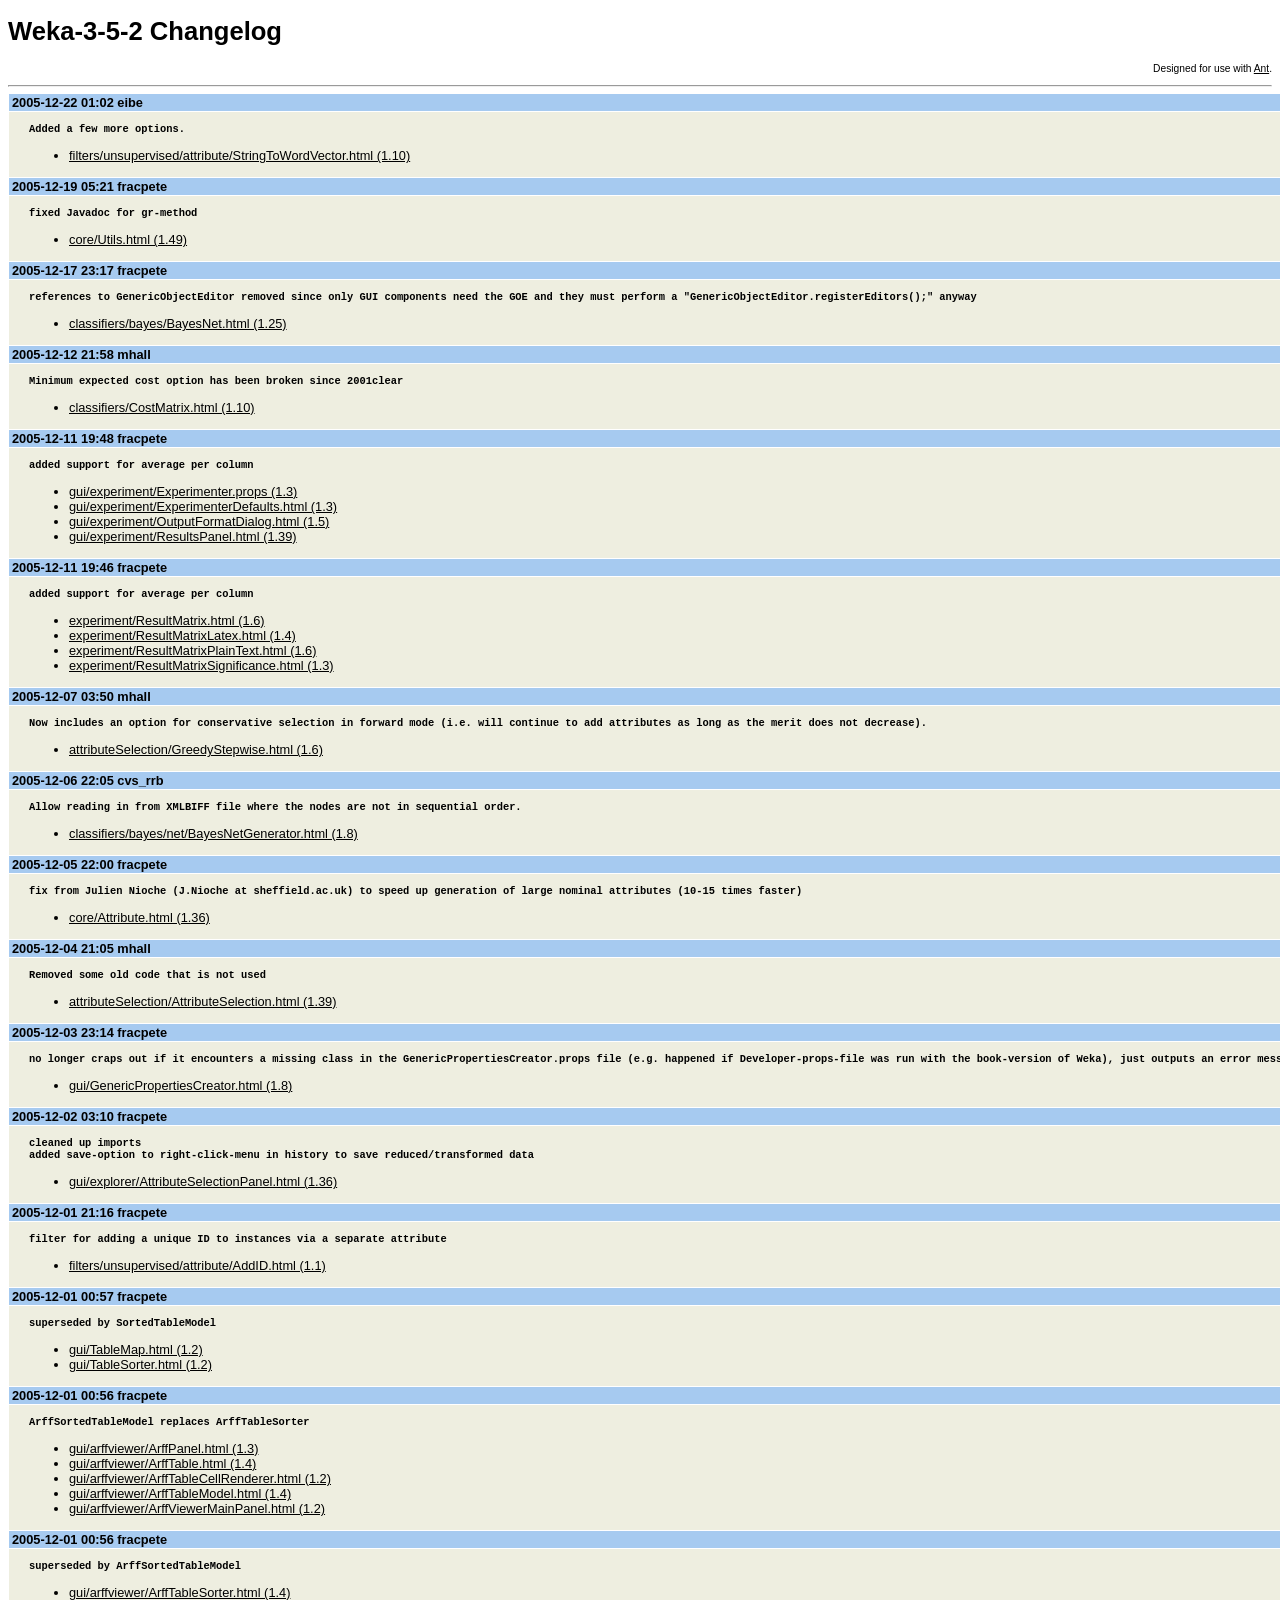
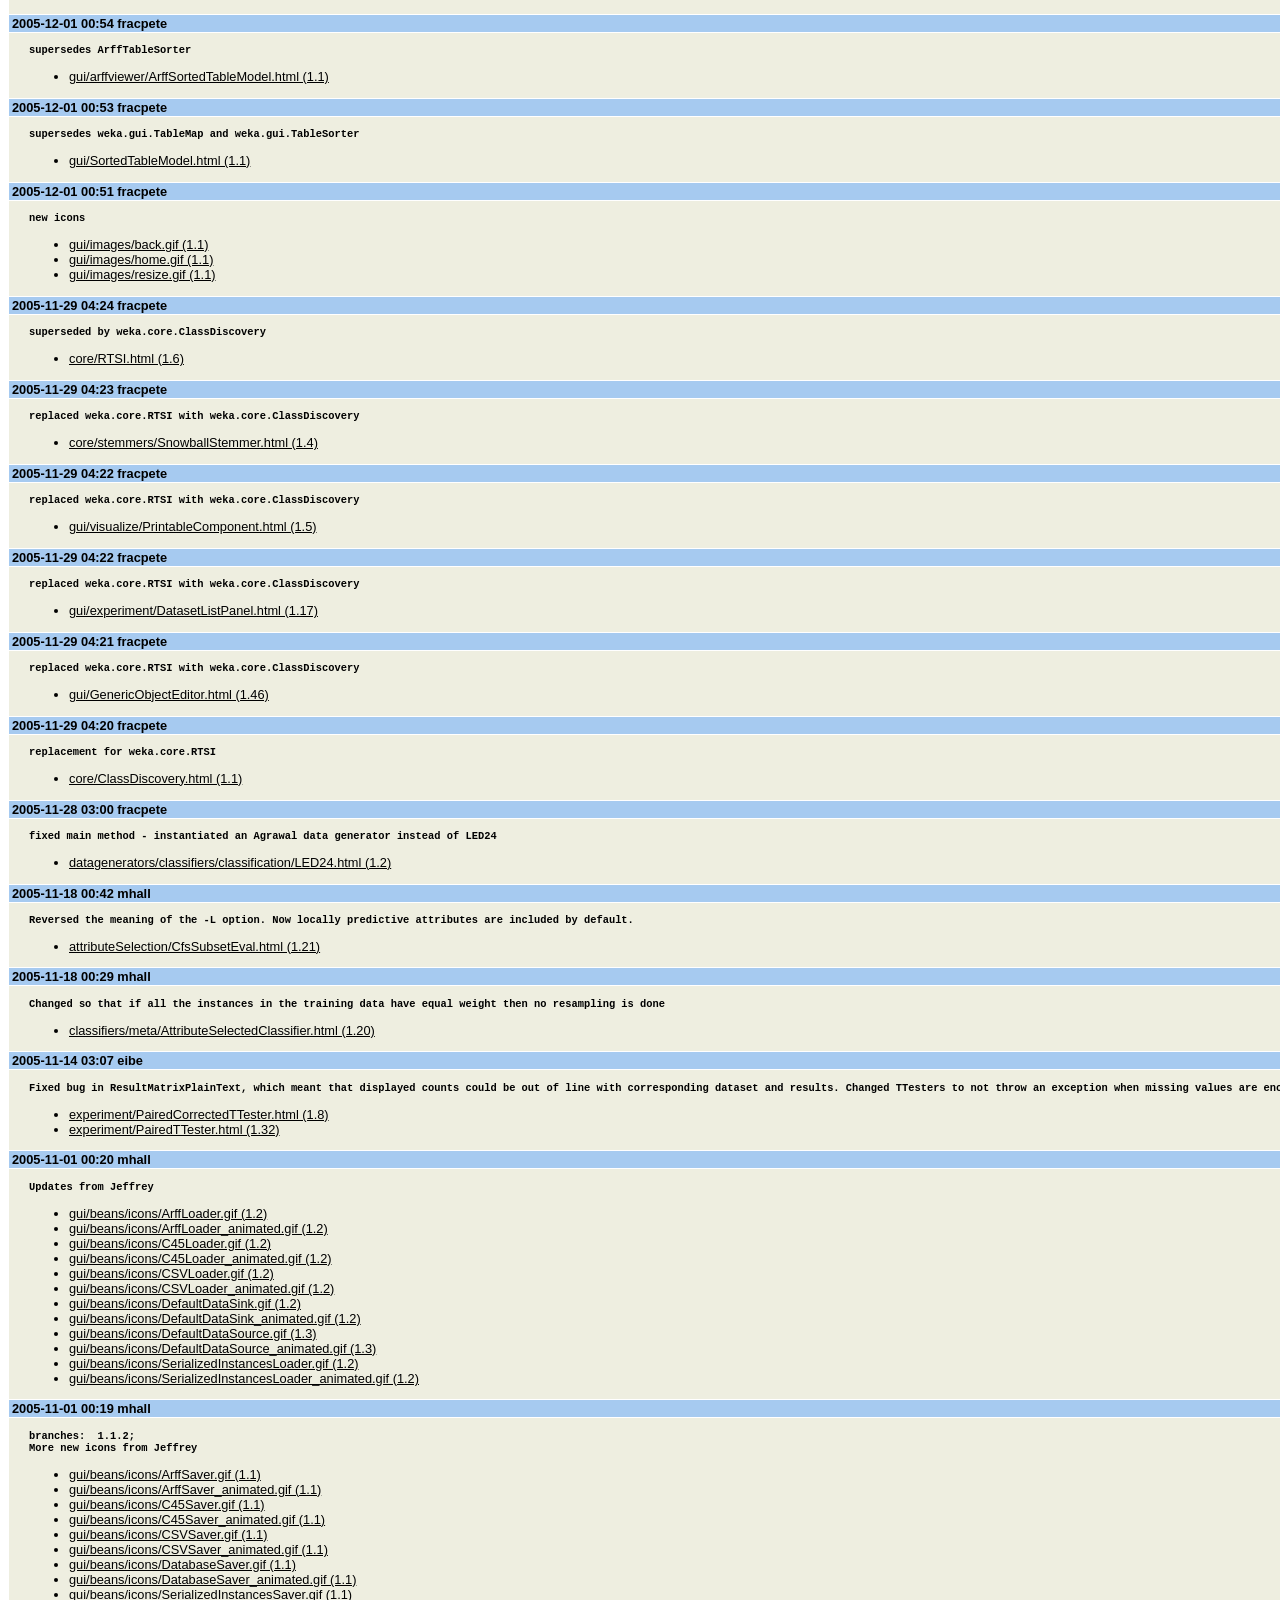
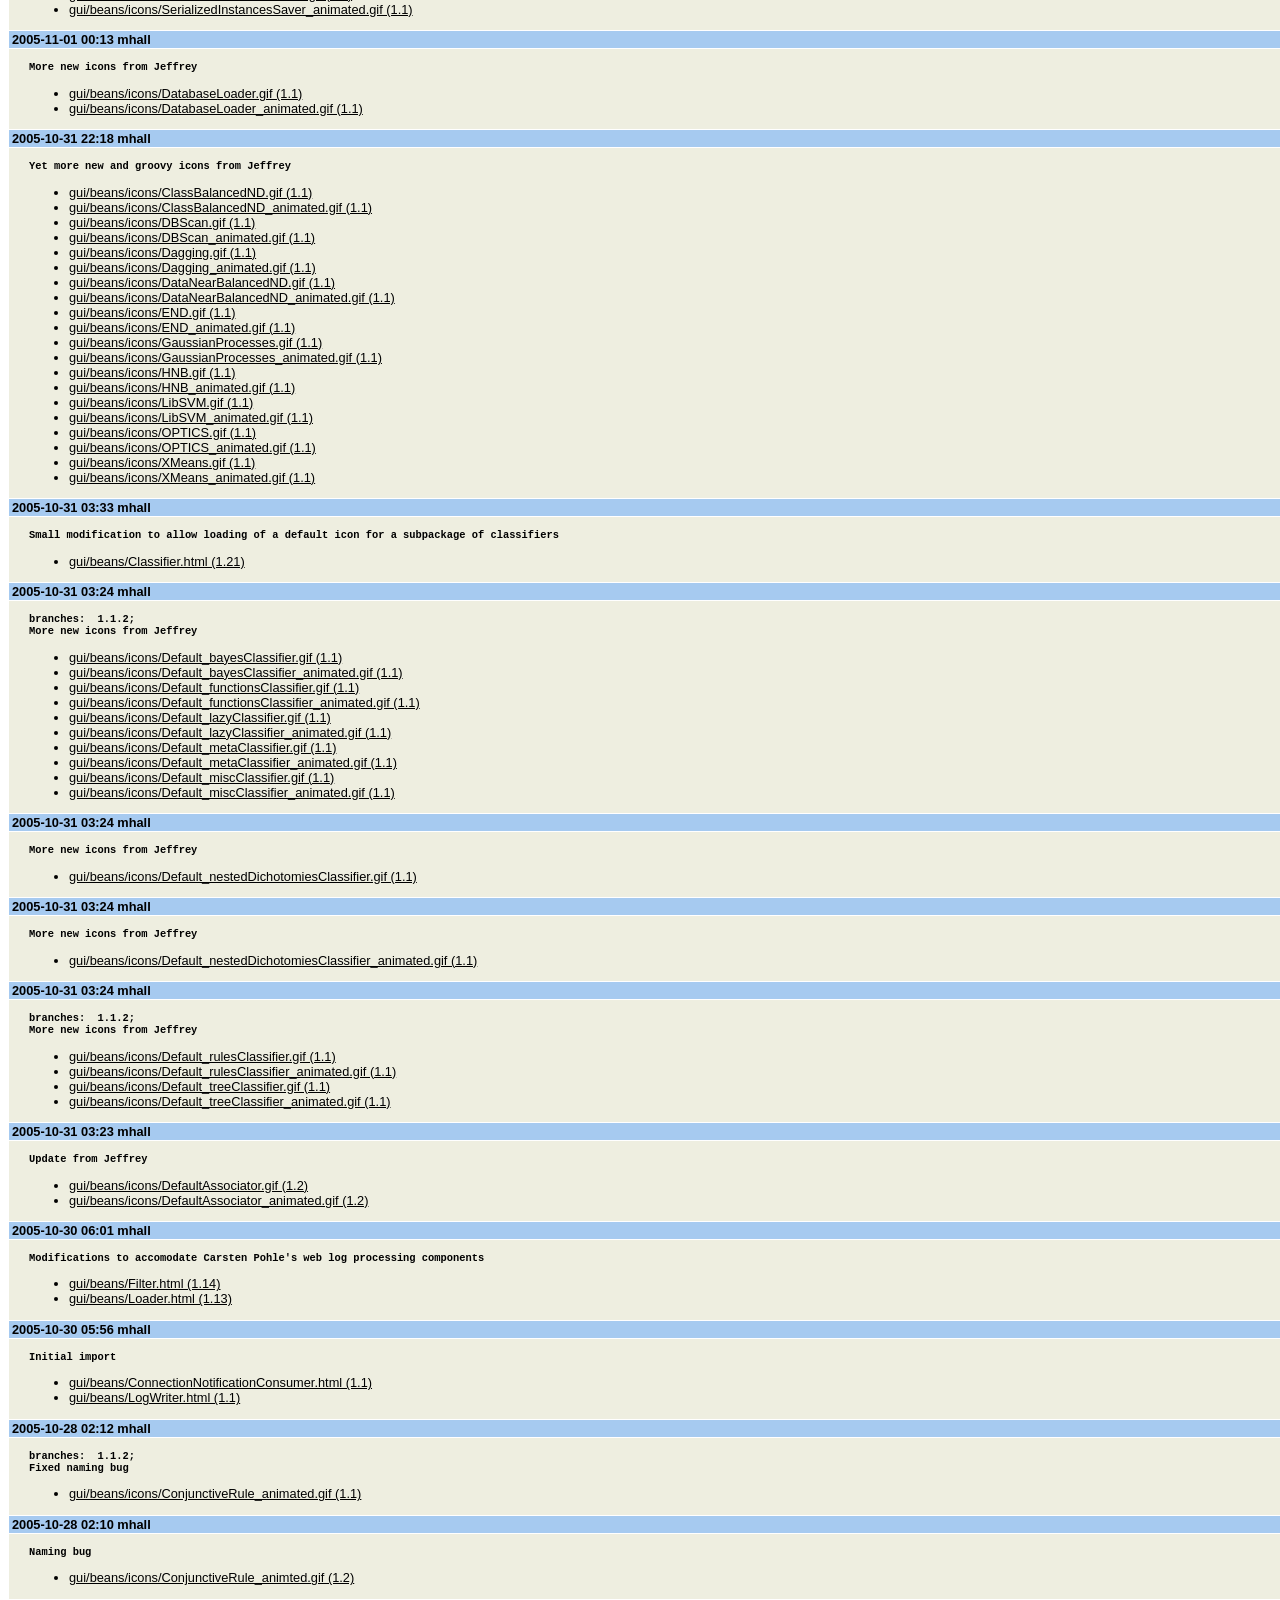
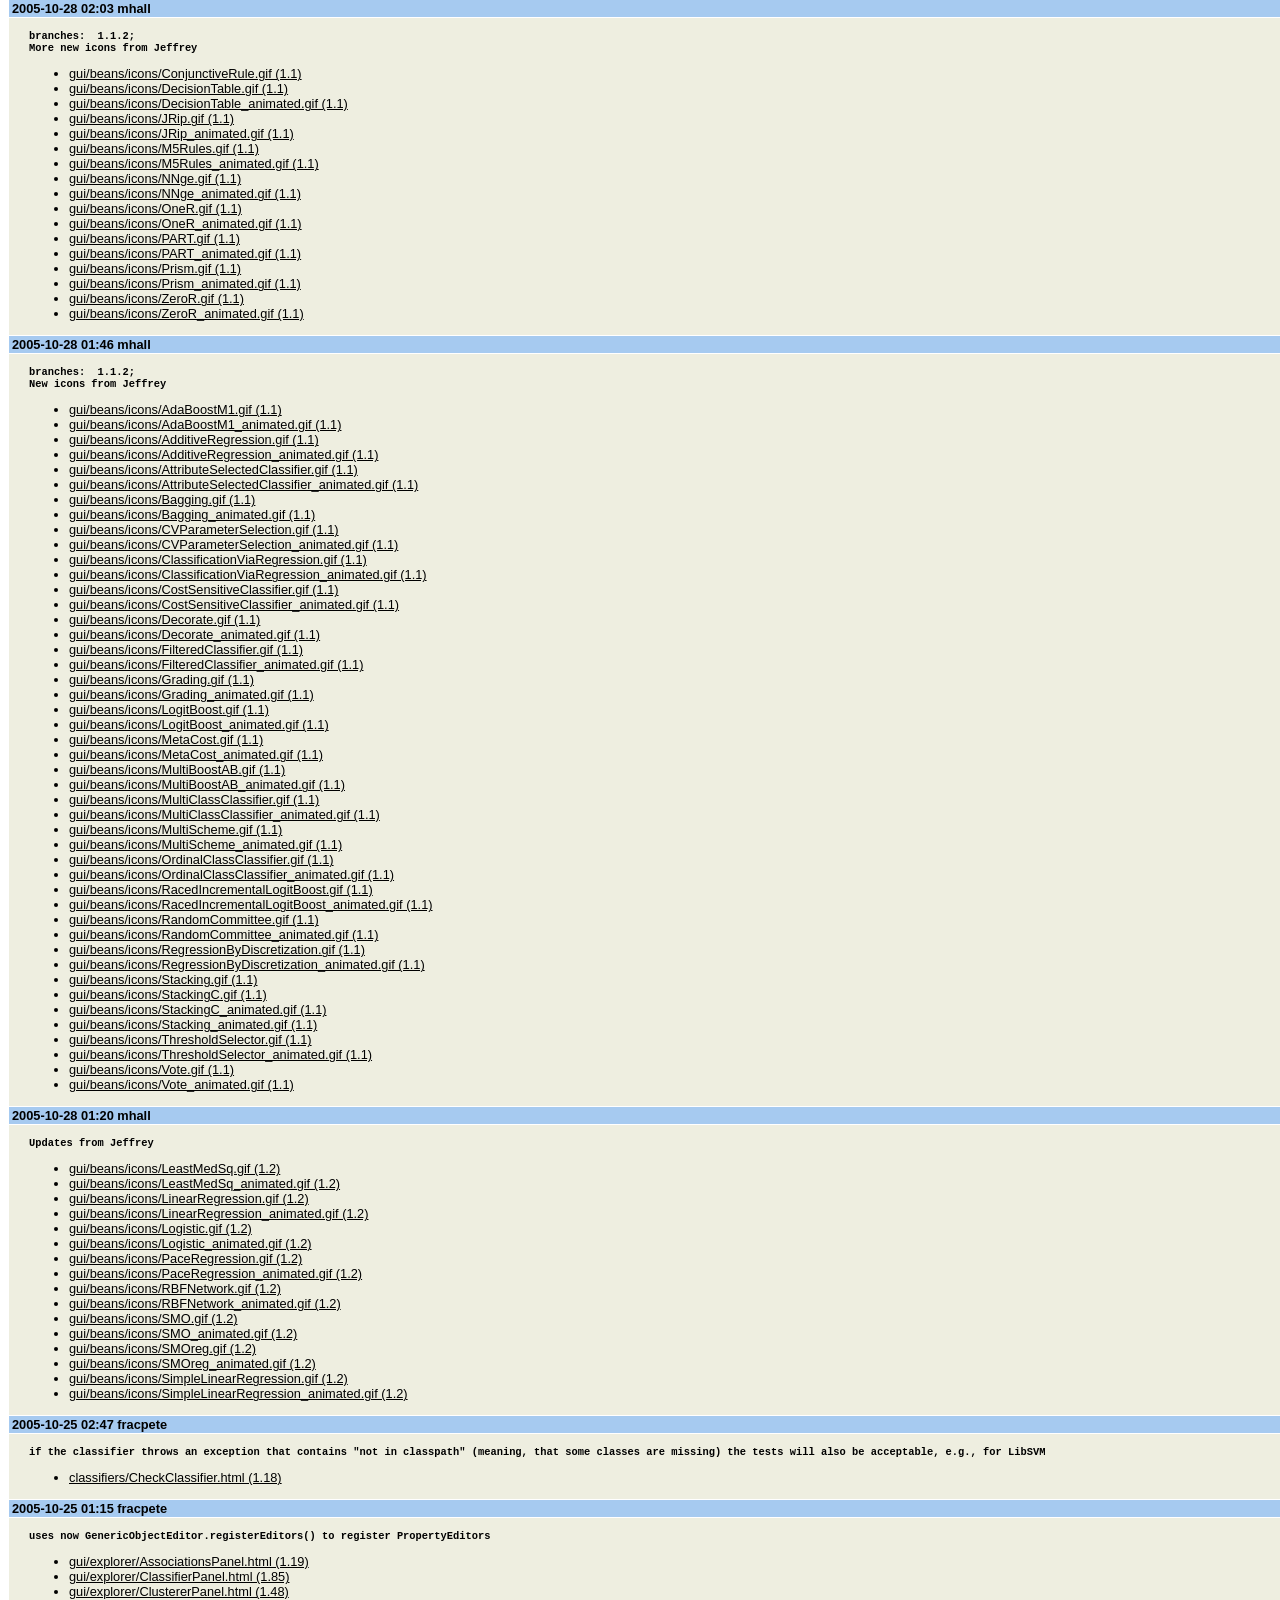
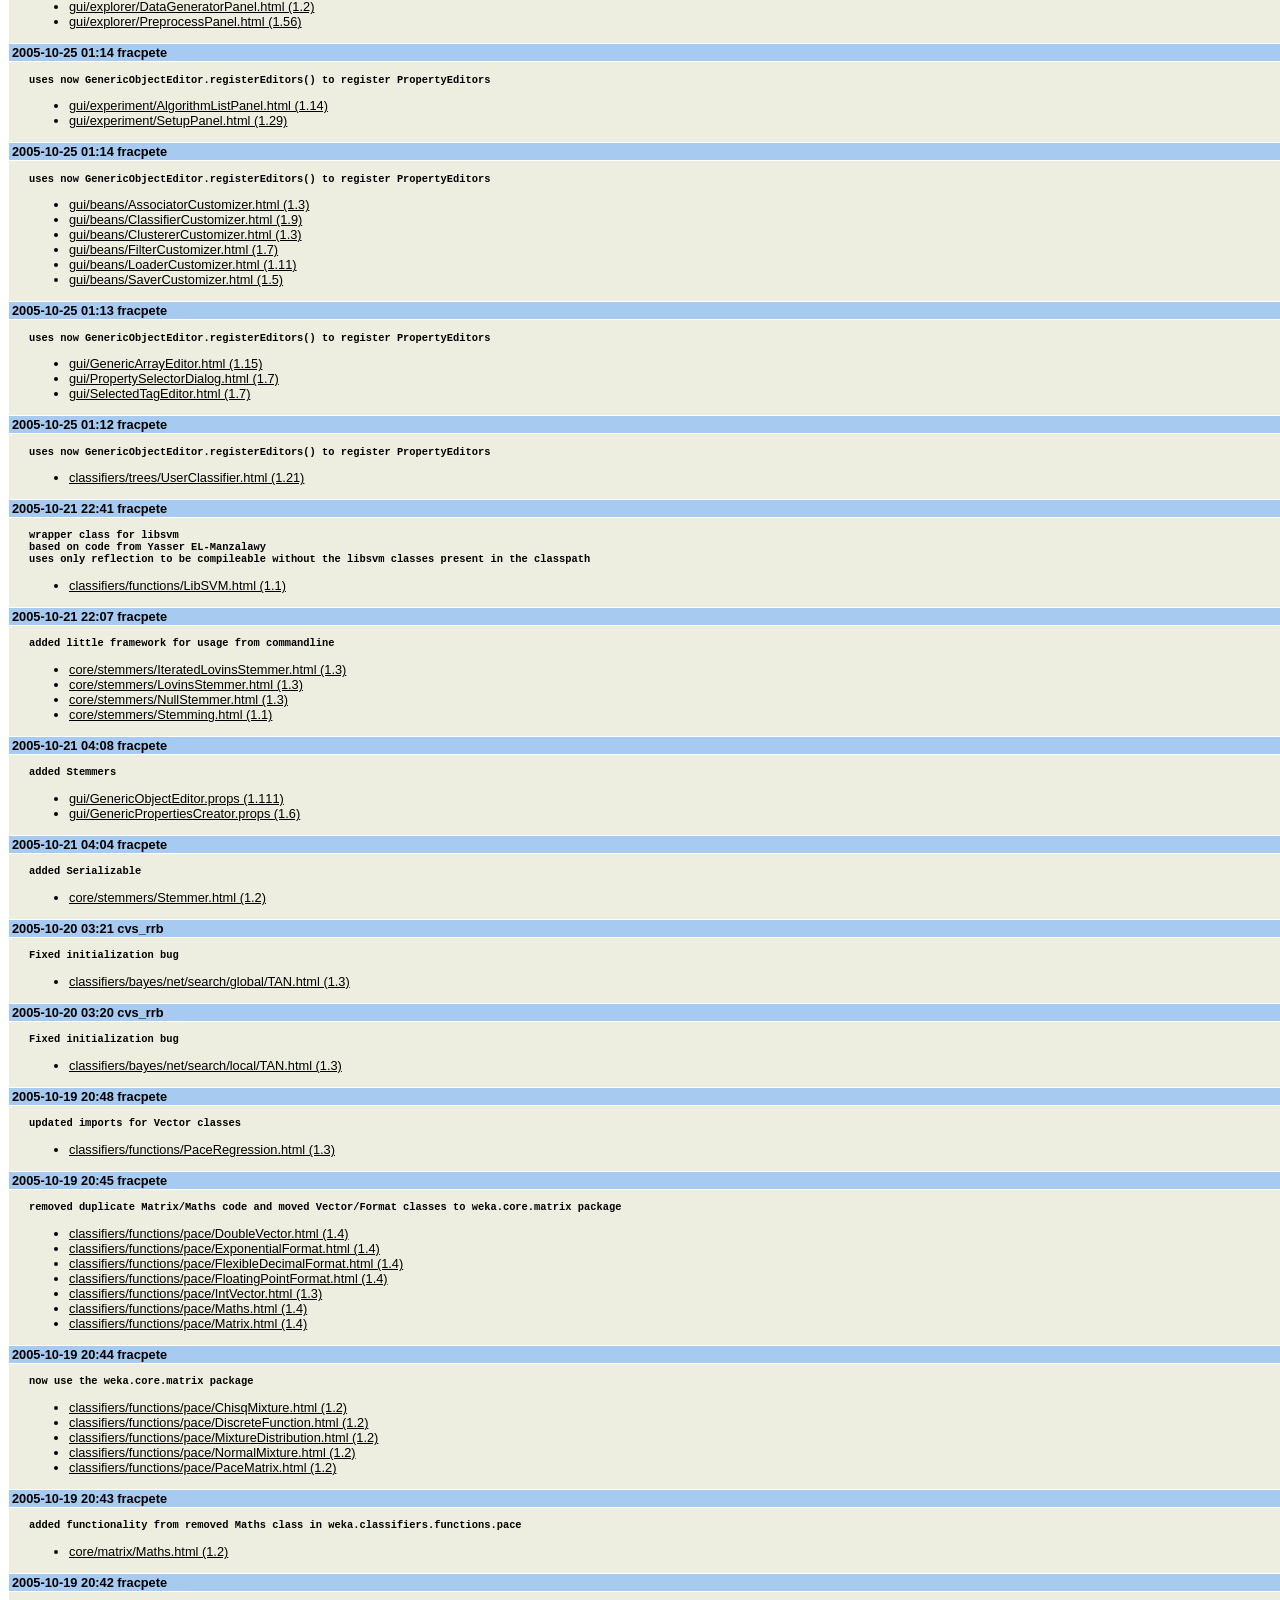
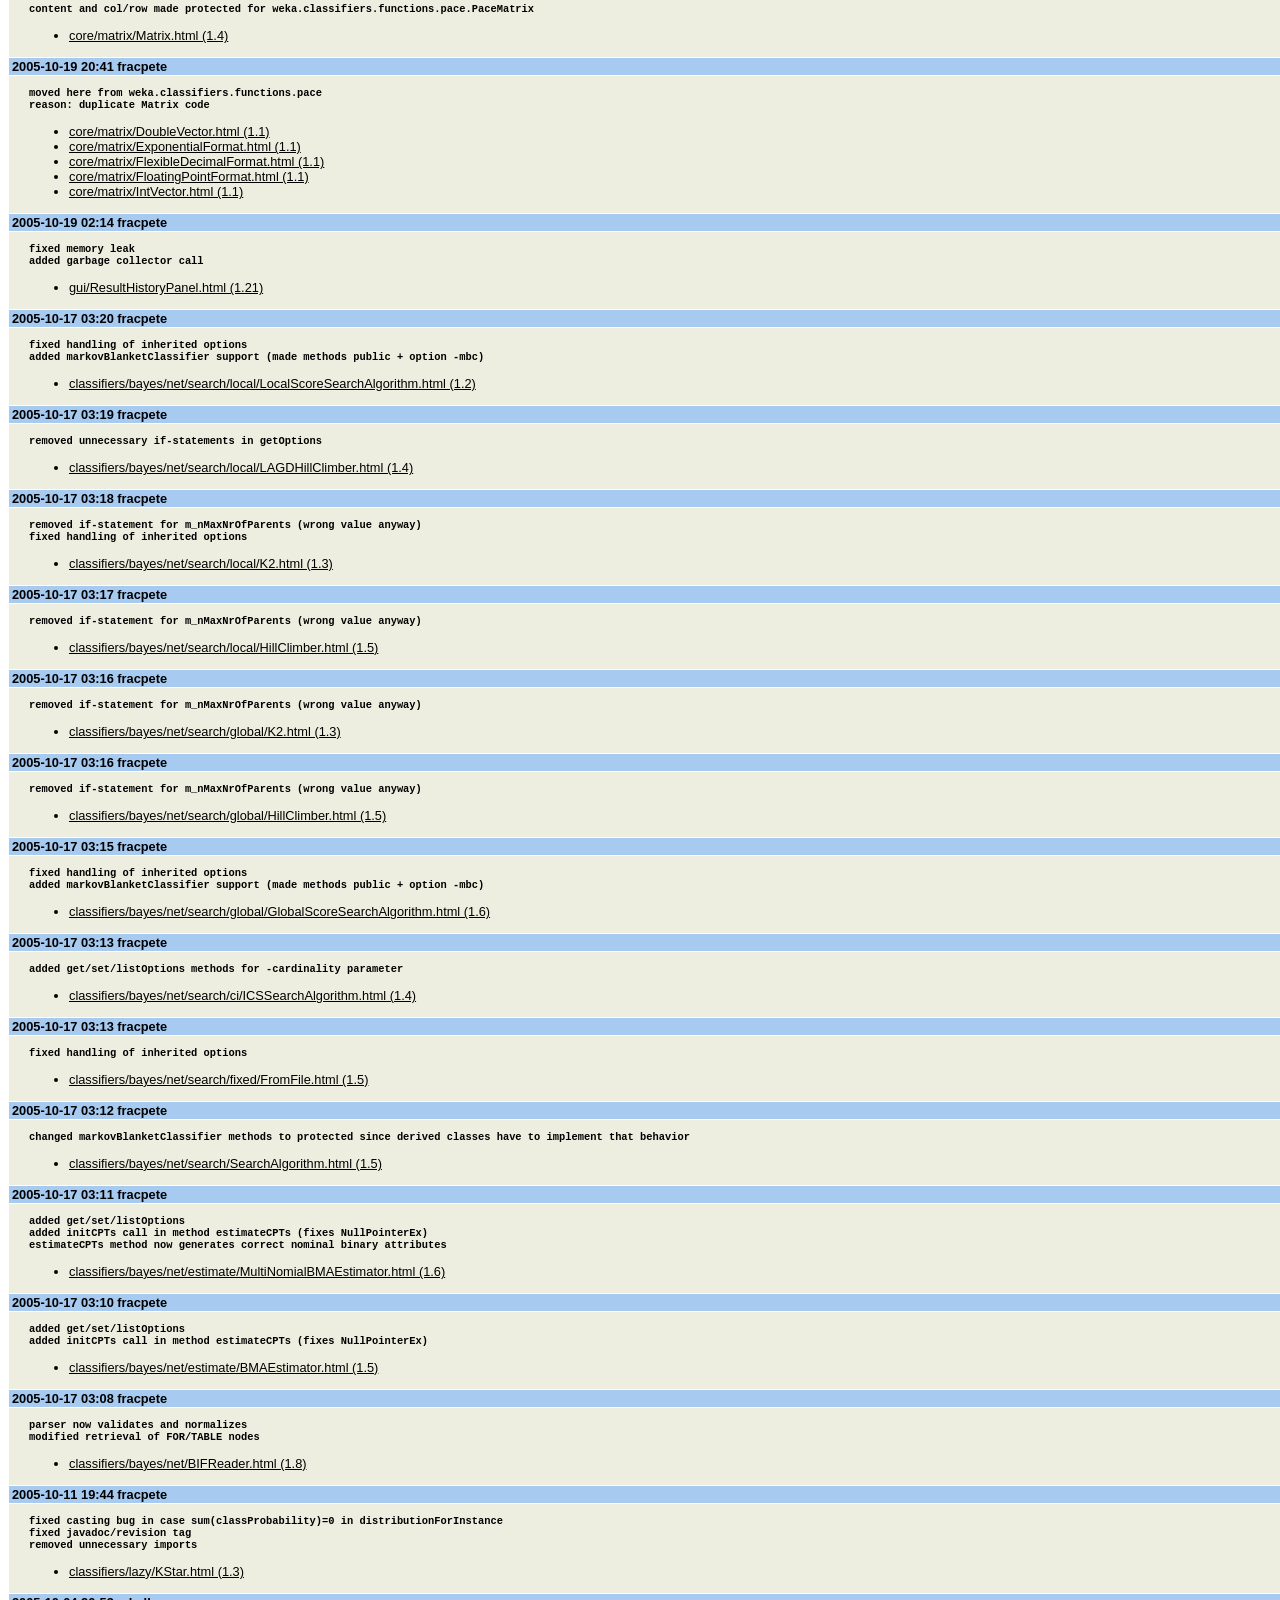
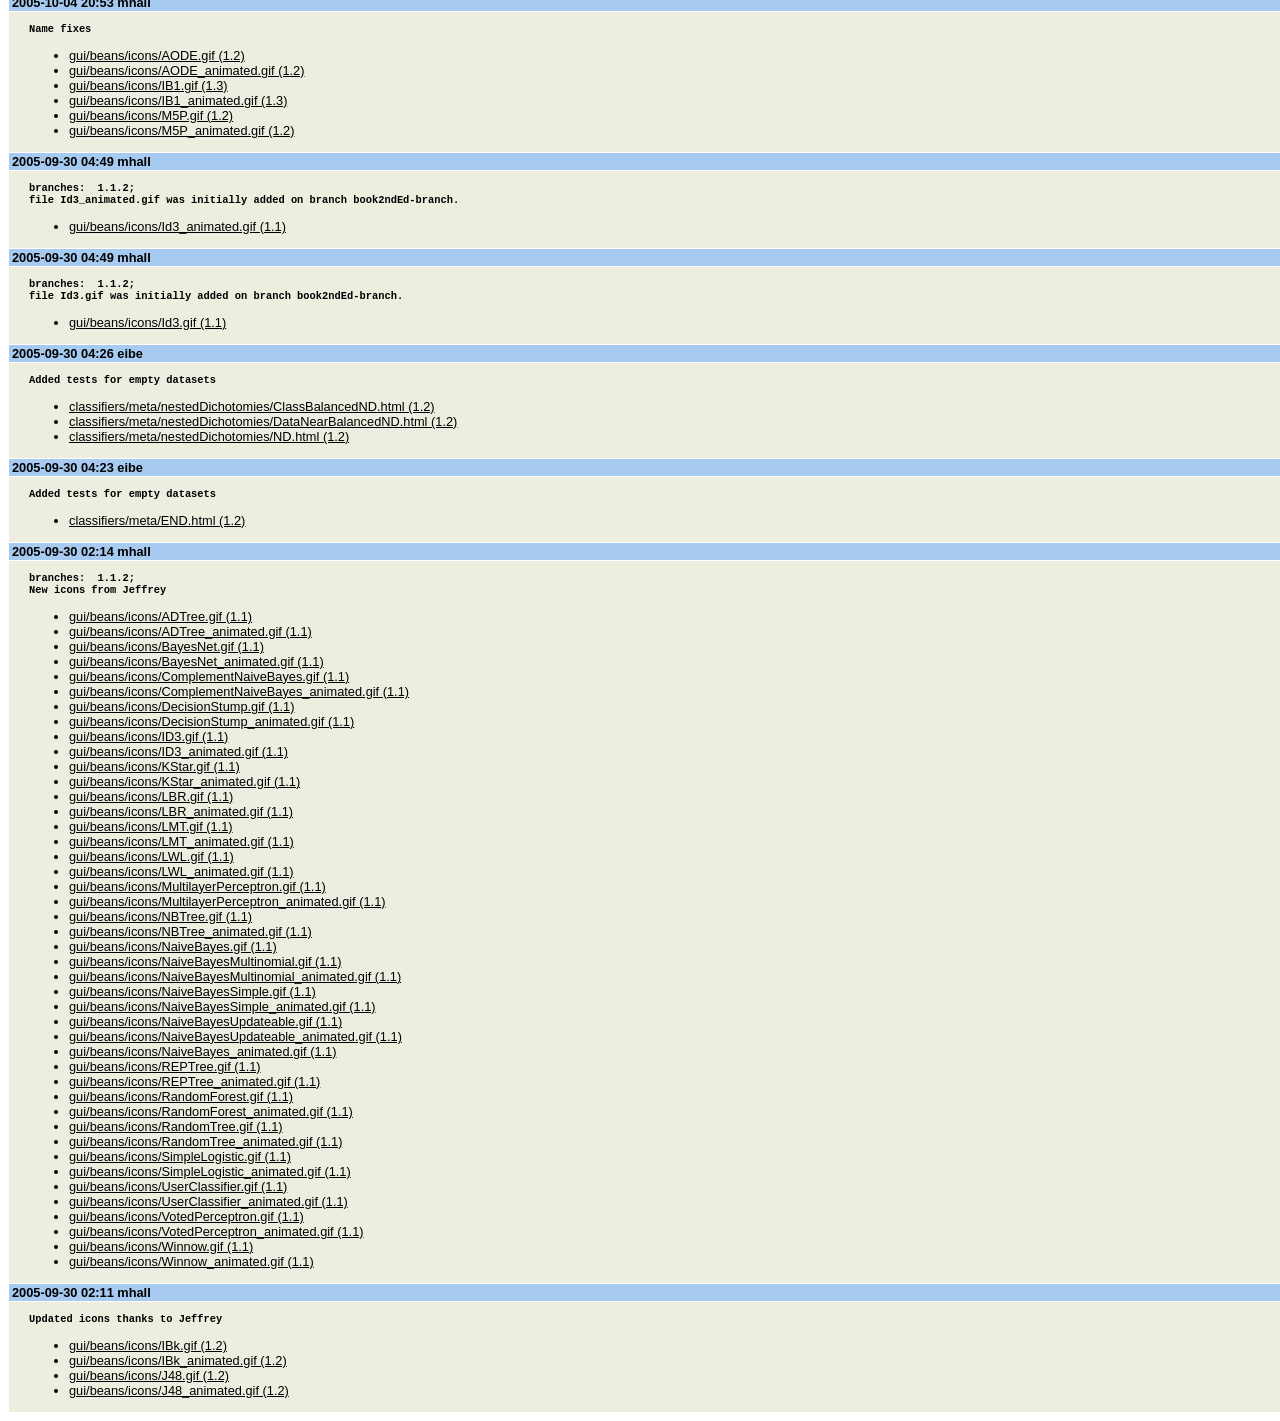
<file: changelogs/CHANGELOG-3-5-2.html>
<!DOCTYPE HTML PUBLIC "-//W3C//DTD HTML 4.01//EN" "http://www.w3.org/TR/html401/strict.dtd">
<html>
<head>
<META http-equiv="Content-Type" content="text/html; charset=US-ASCII">
<title>Weka-3-5-2 Changelog</title>
<style type="text/css">
          body, p {
            font-family: Verdana, Arial, Helvetica, sans-serif;
            font-size: 80%;
            color: #000000;
            background-color: #ffffff;
          }
          tr, td {
            font-family: Verdana, Arial, Helvetica, sans-serif;
            background: #eeeee0;
          }
          td {
            padding-left: 20px;
          }
      .dateAndAuthor {
            font-family: Verdana, Arial, Helvetica, sans-serif;
            font-weight: bold;
            text-align: left;
            background: #a6caf0;
            padding-left: 3px;
      }
          a {
            color: #000000;
          }
          pre {
            font-weight: bold;
          }
        </style>
</head>
<body>
<h1>
<a name="top">Weka-3-5-2 Changelog</a>
</h1>
<p style="text-align: right">Designed for use with <a href="http://jakarta.apache.org/ant/">Ant</a>.</p>
<hr>
<table cellspacing="1" width="100%" border="0">
<tr>
<td class="dateAndAuthor">2005-12-22 01:02 eibe</td>
</tr>
<tr>
<td>
<pre>Added a few more options.</pre>
<ul>
<li>
<a href="../doc/weka/filters/unsupervised/attribute/StringToWordVector.html?rev=1.10&content-type=text/x-cvsweb-markup">filters/unsupervised/attribute/StringToWordVector.html (1.10)</a>
</li>
</ul>
</td>
</tr>
<tr>
<td class="dateAndAuthor">2005-12-19 05:21 fracpete</td>
</tr>
<tr>
<td>
<pre>fixed Javadoc for gr-method</pre>
<ul>
<li>
<a href="../doc/weka/core/Utils.html?rev=1.49&content-type=text/x-cvsweb-markup">core/Utils.html (1.49)</a>
</li>
</ul>
</td>
</tr>
<tr>
<td class="dateAndAuthor">2005-12-17 23:17 fracpete</td>
</tr>
<tr>
<td>
<pre>references to GenericObjectEditor removed since only GUI components need the GOE and they must perform a "GenericObjectEditor.registerEditors();" anyway</pre>
<ul>
<li>
<a href="../doc/weka/classifiers/bayes/BayesNet.html?rev=1.25&content-type=text/x-cvsweb-markup">classifiers/bayes/BayesNet.html (1.25)</a>
</li>
</ul>
</td>
</tr>
<tr>
<td class="dateAndAuthor">2005-12-12 21:58 mhall</td>
</tr>
<tr>
<td>
<pre>Minimum expected cost option has been broken since 2001clear</pre>
<ul>
<li>
<a href="../doc/weka/classifiers/CostMatrix.html?rev=1.10&content-type=text/x-cvsweb-markup">classifiers/CostMatrix.html (1.10)</a>
</li>
</ul>
</td>
</tr>
<tr>
<td class="dateAndAuthor">2005-12-11 19:48 fracpete</td>
</tr>
<tr>
<td>
<pre>added support for average per column</pre>
<ul>
<li>
<a href="../doc/weka/gui/experiment/Experimenter.props?rev=1.3&content-type=text/x-cvsweb-markup">gui/experiment/Experimenter.props (1.3)</a>
</li>
<li>
<a href="../doc/weka/gui/experiment/ExperimenterDefaults.html?rev=1.3&content-type=text/x-cvsweb-markup">gui/experiment/ExperimenterDefaults.html (1.3)</a>
</li>
<li>
<a href="../doc/weka/gui/experiment/OutputFormatDialog.html?rev=1.5&content-type=text/x-cvsweb-markup">gui/experiment/OutputFormatDialog.html (1.5)</a>
</li>
<li>
<a href="../doc/weka/gui/experiment/ResultsPanel.html?rev=1.39&content-type=text/x-cvsweb-markup">gui/experiment/ResultsPanel.html (1.39)</a>
</li>
</ul>
</td>
</tr>
<tr>
<td class="dateAndAuthor">2005-12-11 19:46 fracpete</td>
</tr>
<tr>
<td>
<pre>added support for average per column</pre>
<ul>
<li>
<a href="../doc/weka/experiment/ResultMatrix.html?rev=1.6&content-type=text/x-cvsweb-markup">experiment/ResultMatrix.html (1.6)</a>
</li>
<li>
<a href="../doc/weka/experiment/ResultMatrixLatex.html?rev=1.4&content-type=text/x-cvsweb-markup">experiment/ResultMatrixLatex.html (1.4)</a>
</li>
<li>
<a href="../doc/weka/experiment/ResultMatrixPlainText.html?rev=1.6&content-type=text/x-cvsweb-markup">experiment/ResultMatrixPlainText.html (1.6)</a>
</li>
<li>
<a href="../doc/weka/experiment/ResultMatrixSignificance.html?rev=1.3&content-type=text/x-cvsweb-markup">experiment/ResultMatrixSignificance.html (1.3)</a>
</li>
</ul>
</td>
</tr>
<tr>
<td class="dateAndAuthor">2005-12-07 03:50 mhall</td>
</tr>
<tr>
<td>
<pre>Now includes an option for conservative selection in forward mode (i.e. will continue to add attributes as long as the merit does not decrease).</pre>
<ul>
<li>
<a href="../doc/weka/attributeSelection/GreedyStepwise.html?rev=1.6&content-type=text/x-cvsweb-markup">attributeSelection/GreedyStepwise.html (1.6)</a>
</li>
</ul>
</td>
</tr>
<tr>
<td class="dateAndAuthor">2005-12-06 22:05 cvs_rrb</td>
</tr>
<tr>
<td>
<pre>Allow reading in from XMLBIFF file where the nodes are not in sequential order.</pre>
<ul>
<li>
<a href="../doc/weka/classifiers/bayes/net/BayesNetGenerator.html?rev=1.8&content-type=text/x-cvsweb-markup">classifiers/bayes/net/BayesNetGenerator.html (1.8)</a>
</li>
</ul>
</td>
</tr>
<tr>
<td class="dateAndAuthor">2005-12-05 22:00 fracpete</td>
</tr>
<tr>
<td>
<pre>fix from Julien Nioche (J.Nioche at sheffield.ac.uk) to speed up generation of large nominal attributes (10-15 times faster)</pre>
<ul>
<li>
<a href="../doc/weka/core/Attribute.html?rev=1.36&content-type=text/x-cvsweb-markup">core/Attribute.html (1.36)</a>
</li>
</ul>
</td>
</tr>
<tr>
<td class="dateAndAuthor">2005-12-04 21:05 mhall</td>
</tr>
<tr>
<td>
<pre>Removed some old code that is not used</pre>
<ul>
<li>
<a href="../doc/weka/attributeSelection/AttributeSelection.html?rev=1.39&content-type=text/x-cvsweb-markup">attributeSelection/AttributeSelection.html (1.39)</a>
</li>
</ul>
</td>
</tr>
<tr>
<td class="dateAndAuthor">2005-12-03 23:14 fracpete</td>
</tr>
<tr>
<td>
<pre>no longer craps out if it encounters a missing class in the GenericPropertiesCreator.props file (e.g. happened if Developer-props-file was run with the book-version of Weka), just outputs an error message on the console</pre>
<ul>
<li>
<a href="../doc/weka/gui/GenericPropertiesCreator.html?rev=1.8&content-type=text/x-cvsweb-markup">gui/GenericPropertiesCreator.html (1.8)</a>
</li>
</ul>
</td>
</tr>
<tr>
<td class="dateAndAuthor">2005-12-02 03:10 fracpete</td>
</tr>
<tr>
<td>
<pre>cleaned up imports
added save-option to right-click-menu in history to save reduced/transformed data</pre>
<ul>
<li>
<a href="../doc/weka/gui/explorer/AttributeSelectionPanel.html?rev=1.36&content-type=text/x-cvsweb-markup">gui/explorer/AttributeSelectionPanel.html (1.36)</a>
</li>
</ul>
</td>
</tr>
<tr>
<td class="dateAndAuthor">2005-12-01 21:16 fracpete</td>
</tr>
<tr>
<td>
<pre>filter for adding a unique ID to instances via a separate attribute</pre>
<ul>
<li>
<a href="../doc/weka/filters/unsupervised/attribute/AddID.html?rev=1.1&content-type=text/x-cvsweb-markup">filters/unsupervised/attribute/AddID.html (1.1)</a>
</li>
</ul>
</td>
</tr>
<tr>
<td class="dateAndAuthor">2005-12-01 00:57 fracpete</td>
</tr>
<tr>
<td>
<pre>superseded by SortedTableModel</pre>
<ul>
<li>
<a href="../doc/weka/gui/TableMap.html?rev=1.2&content-type=text/x-cvsweb-markup">gui/TableMap.html (1.2)</a>
</li>
<li>
<a href="../doc/weka/gui/TableSorter.html?rev=1.2&content-type=text/x-cvsweb-markup">gui/TableSorter.html (1.2)</a>
</li>
</ul>
</td>
</tr>
<tr>
<td class="dateAndAuthor">2005-12-01 00:56 fracpete</td>
</tr>
<tr>
<td>
<pre>ArffSortedTableModel replaces ArffTableSorter</pre>
<ul>
<li>
<a href="../doc/weka/gui/arffviewer/ArffPanel.html?rev=1.3&content-type=text/x-cvsweb-markup">gui/arffviewer/ArffPanel.html (1.3)</a>
</li>
<li>
<a href="../doc/weka/gui/arffviewer/ArffTable.html?rev=1.4&content-type=text/x-cvsweb-markup">gui/arffviewer/ArffTable.html (1.4)</a>
</li>
<li>
<a href="../doc/weka/gui/arffviewer/ArffTableCellRenderer.html?rev=1.2&content-type=text/x-cvsweb-markup">gui/arffviewer/ArffTableCellRenderer.html (1.2)</a>
</li>
<li>
<a href="../doc/weka/gui/arffviewer/ArffTableModel.html?rev=1.4&content-type=text/x-cvsweb-markup">gui/arffviewer/ArffTableModel.html (1.4)</a>
</li>
<li>
<a href="../doc/weka/gui/arffviewer/ArffViewerMainPanel.html?rev=1.2&content-type=text/x-cvsweb-markup">gui/arffviewer/ArffViewerMainPanel.html (1.2)</a>
</li>
</ul>
</td>
</tr>
<tr>
<td class="dateAndAuthor">2005-12-01 00:56 fracpete</td>
</tr>
<tr>
<td>
<pre>superseded by ArffSortedTableModel</pre>
<ul>
<li>
<a href="../doc/weka/gui/arffviewer/ArffTableSorter.html?rev=1.4&content-type=text/x-cvsweb-markup">gui/arffviewer/ArffTableSorter.html (1.4)</a>
</li>
</ul>
</td>
</tr>
<tr>
<td class="dateAndAuthor">2005-12-01 00:54 fracpete</td>
</tr>
<tr>
<td>
<pre>supersedes ArffTableSorter</pre>
<ul>
<li>
<a href="../doc/weka/gui/arffviewer/ArffSortedTableModel.html?rev=1.1&content-type=text/x-cvsweb-markup">gui/arffviewer/ArffSortedTableModel.html (1.1)</a>
</li>
</ul>
</td>
</tr>
<tr>
<td class="dateAndAuthor">2005-12-01 00:53 fracpete</td>
</tr>
<tr>
<td>
<pre>supersedes weka.gui.TableMap and weka.gui.TableSorter</pre>
<ul>
<li>
<a href="../doc/weka/gui/SortedTableModel.html?rev=1.1&content-type=text/x-cvsweb-markup">gui/SortedTableModel.html (1.1)</a>
</li>
</ul>
</td>
</tr>
<tr>
<td class="dateAndAuthor">2005-12-01 00:51 fracpete</td>
</tr>
<tr>
<td>
<pre>new icons</pre>
<ul>
<li>
<a href="../doc/weka/gui/images/back.gif?rev=1.1&content-type=text/x-cvsweb-markup">gui/images/back.gif (1.1)</a>
</li>
<li>
<a href="../doc/weka/gui/images/home.gif?rev=1.1&content-type=text/x-cvsweb-markup">gui/images/home.gif (1.1)</a>
</li>
<li>
<a href="../doc/weka/gui/images/resize.gif?rev=1.1&content-type=text/x-cvsweb-markup">gui/images/resize.gif (1.1)</a>
</li>
</ul>
</td>
</tr>
<tr>
<td class="dateAndAuthor">2005-11-29 04:24 fracpete</td>
</tr>
<tr>
<td>
<pre>superseded by weka.core.ClassDiscovery</pre>
<ul>
<li>
<a href="../doc/weka/core/RTSI.html?rev=1.6&content-type=text/x-cvsweb-markup">core/RTSI.html (1.6)</a>
</li>
</ul>
</td>
</tr>
<tr>
<td class="dateAndAuthor">2005-11-29 04:23 fracpete</td>
</tr>
<tr>
<td>
<pre>replaced weka.core.RTSI with weka.core.ClassDiscovery</pre>
<ul>
<li>
<a href="../doc/weka/core/stemmers/SnowballStemmer.html?rev=1.4&content-type=text/x-cvsweb-markup">core/stemmers/SnowballStemmer.html (1.4)</a>
</li>
</ul>
</td>
</tr>
<tr>
<td class="dateAndAuthor">2005-11-29 04:22 fracpete</td>
</tr>
<tr>
<td>
<pre>replaced weka.core.RTSI with weka.core.ClassDiscovery</pre>
<ul>
<li>
<a href="../doc/weka/gui/visualize/PrintableComponent.html?rev=1.5&content-type=text/x-cvsweb-markup">gui/visualize/PrintableComponent.html (1.5)</a>
</li>
</ul>
</td>
</tr>
<tr>
<td class="dateAndAuthor">2005-11-29 04:22 fracpete</td>
</tr>
<tr>
<td>
<pre>replaced weka.core.RTSI with weka.core.ClassDiscovery</pre>
<ul>
<li>
<a href="../doc/weka/gui/experiment/DatasetListPanel.html?rev=1.17&content-type=text/x-cvsweb-markup">gui/experiment/DatasetListPanel.html (1.17)</a>
</li>
</ul>
</td>
</tr>
<tr>
<td class="dateAndAuthor">2005-11-29 04:21 fracpete</td>
</tr>
<tr>
<td>
<pre>replaced weka.core.RTSI with weka.core.ClassDiscovery</pre>
<ul>
<li>
<a href="../doc/weka/gui/GenericObjectEditor.html?rev=1.46&content-type=text/x-cvsweb-markup">gui/GenericObjectEditor.html (1.46)</a>
</li>
</ul>
</td>
</tr>
<tr>
<td class="dateAndAuthor">2005-11-29 04:20 fracpete</td>
</tr>
<tr>
<td>
<pre>replacement for weka.core.RTSI</pre>
<ul>
<li>
<a href="../doc/weka/core/ClassDiscovery.html?rev=1.1&content-type=text/x-cvsweb-markup">core/ClassDiscovery.html (1.1)</a>
</li>
</ul>
</td>
</tr>
<tr>
<td class="dateAndAuthor">2005-11-28 03:00 fracpete</td>
</tr>
<tr>
<td>
<pre>fixed main method - instantiated an Agrawal data generator instead of LED24</pre>
<ul>
<li>
<a href="../doc/weka/datagenerators/classifiers/classification/LED24.html?rev=1.2&content-type=text/x-cvsweb-markup">datagenerators/classifiers/classification/LED24.html (1.2)</a>
</li>
</ul>
</td>
</tr>
<tr>
<td class="dateAndAuthor">2005-11-18 00:42 mhall</td>
</tr>
<tr>
<td>
<pre>Reversed the meaning of the -L option. Now locally predictive attributes are included by default.</pre>
<ul>
<li>
<a href="../doc/weka/attributeSelection/CfsSubsetEval.html?rev=1.21&content-type=text/x-cvsweb-markup">attributeSelection/CfsSubsetEval.html (1.21)</a>
</li>
</ul>
</td>
</tr>
<tr>
<td class="dateAndAuthor">2005-11-18 00:29 mhall</td>
</tr>
<tr>
<td>
<pre>Changed so that if all the instances in the training data have equal weight then no resampling is done</pre>
<ul>
<li>
<a href="../doc/weka/classifiers/meta/AttributeSelectedClassifier.html?rev=1.20&content-type=text/x-cvsweb-markup">classifiers/meta/AttributeSelectedClassifier.html (1.20)</a>
</li>
</ul>
</td>
</tr>
<tr>
<td class="dateAndAuthor">2005-11-14 03:07 eibe</td>
</tr>
<tr>
<td>
<pre>Fixed bug in ResultMatrixPlainText, which meant that displayed counts could be out of line with corresponding dataset and results. Changed TTesters to not throw an exception when missing values are encountered.</pre>
<ul>
<li>
<a href="../doc/weka/experiment/PairedCorrectedTTester.html?rev=1.8&content-type=text/x-cvsweb-markup">experiment/PairedCorrectedTTester.html (1.8)</a>
</li>
<li>
<a href="../doc/weka/experiment/PairedTTester.html?rev=1.32&content-type=text/x-cvsweb-markup">experiment/PairedTTester.html (1.32)</a>
</li>
</ul>
</td>
</tr>
<tr>
<td class="dateAndAuthor">2005-11-01 00:20 mhall</td>
</tr>
<tr>
<td>
<pre>Updates from Jeffrey</pre>
<ul>
<li>
<a href="../doc/weka/gui/beans/icons/ArffLoader.gif?rev=1.2&content-type=text/x-cvsweb-markup">gui/beans/icons/ArffLoader.gif (1.2)</a>
</li>
<li>
<a href="../doc/weka/gui/beans/icons/ArffLoader_animated.gif?rev=1.2&content-type=text/x-cvsweb-markup">gui/beans/icons/ArffLoader_animated.gif (1.2)</a>
</li>
<li>
<a href="../doc/weka/gui/beans/icons/C45Loader.gif?rev=1.2&content-type=text/x-cvsweb-markup">gui/beans/icons/C45Loader.gif (1.2)</a>
</li>
<li>
<a href="../doc/weka/gui/beans/icons/C45Loader_animated.gif?rev=1.2&content-type=text/x-cvsweb-markup">gui/beans/icons/C45Loader_animated.gif (1.2)</a>
</li>
<li>
<a href="../doc/weka/gui/beans/icons/CSVLoader.gif?rev=1.2&content-type=text/x-cvsweb-markup">gui/beans/icons/CSVLoader.gif (1.2)</a>
</li>
<li>
<a href="../doc/weka/gui/beans/icons/CSVLoader_animated.gif?rev=1.2&content-type=text/x-cvsweb-markup">gui/beans/icons/CSVLoader_animated.gif (1.2)</a>
</li>
<li>
<a href="../doc/weka/gui/beans/icons/DefaultDataSink.gif?rev=1.2&content-type=text/x-cvsweb-markup">gui/beans/icons/DefaultDataSink.gif (1.2)</a>
</li>
<li>
<a href="../doc/weka/gui/beans/icons/DefaultDataSink_animated.gif?rev=1.2&content-type=text/x-cvsweb-markup">gui/beans/icons/DefaultDataSink_animated.gif (1.2)</a>
</li>
<li>
<a href="../doc/weka/gui/beans/icons/DefaultDataSource.gif?rev=1.3&content-type=text/x-cvsweb-markup">gui/beans/icons/DefaultDataSource.gif (1.3)</a>
</li>
<li>
<a href="../doc/weka/gui/beans/icons/DefaultDataSource_animated.gif?rev=1.3&content-type=text/x-cvsweb-markup">gui/beans/icons/DefaultDataSource_animated.gif (1.3)</a>
</li>
<li>
<a href="../doc/weka/gui/beans/icons/SerializedInstancesLoader.gif?rev=1.2&content-type=text/x-cvsweb-markup">gui/beans/icons/SerializedInstancesLoader.gif (1.2)</a>
</li>
<li>
<a href="../doc/weka/gui/beans/icons/SerializedInstancesLoader_animated.gif?rev=1.2&content-type=text/x-cvsweb-markup">gui/beans/icons/SerializedInstancesLoader_animated.gif (1.2)</a>
</li>
</ul>
</td>
</tr>
<tr>
<td class="dateAndAuthor">2005-11-01 00:19 mhall</td>
</tr>
<tr>
<td>
<pre>branches:  1.1.2;
More new icons from Jeffrey</pre>
<ul>
<li>
<a href="../doc/weka/gui/beans/icons/ArffSaver.gif?rev=1.1&content-type=text/x-cvsweb-markup">gui/beans/icons/ArffSaver.gif (1.1)</a>
</li>
<li>
<a href="../doc/weka/gui/beans/icons/ArffSaver_animated.gif?rev=1.1&content-type=text/x-cvsweb-markup">gui/beans/icons/ArffSaver_animated.gif (1.1)</a>
</li>
<li>
<a href="../doc/weka/gui/beans/icons/C45Saver.gif?rev=1.1&content-type=text/x-cvsweb-markup">gui/beans/icons/C45Saver.gif (1.1)</a>
</li>
<li>
<a href="../doc/weka/gui/beans/icons/C45Saver_animated.gif?rev=1.1&content-type=text/x-cvsweb-markup">gui/beans/icons/C45Saver_animated.gif (1.1)</a>
</li>
<li>
<a href="../doc/weka/gui/beans/icons/CSVSaver.gif?rev=1.1&content-type=text/x-cvsweb-markup">gui/beans/icons/CSVSaver.gif (1.1)</a>
</li>
<li>
<a href="../doc/weka/gui/beans/icons/CSVSaver_animated.gif?rev=1.1&content-type=text/x-cvsweb-markup">gui/beans/icons/CSVSaver_animated.gif (1.1)</a>
</li>
<li>
<a href="../doc/weka/gui/beans/icons/DatabaseSaver.gif?rev=1.1&content-type=text/x-cvsweb-markup">gui/beans/icons/DatabaseSaver.gif (1.1)</a>
</li>
<li>
<a href="../doc/weka/gui/beans/icons/DatabaseSaver_animated.gif?rev=1.1&content-type=text/x-cvsweb-markup">gui/beans/icons/DatabaseSaver_animated.gif (1.1)</a>
</li>
<li>
<a href="../doc/weka/gui/beans/icons/SerializedInstancesSaver.gif?rev=1.1&content-type=text/x-cvsweb-markup">gui/beans/icons/SerializedInstancesSaver.gif (1.1)</a>
</li>
<li>
<a href="../doc/weka/gui/beans/icons/SerializedInstancesSaver_animated.gif?rev=1.1&content-type=text/x-cvsweb-markup">gui/beans/icons/SerializedInstancesSaver_animated.gif (1.1)</a>
</li>
</ul>
</td>
</tr>
<tr>
<td class="dateAndAuthor">2005-11-01 00:13 mhall</td>
</tr>
<tr>
<td>
<pre>More new icons from Jeffrey</pre>
<ul>
<li>
<a href="../doc/weka/gui/beans/icons/DatabaseLoader.gif?rev=1.1&content-type=text/x-cvsweb-markup">gui/beans/icons/DatabaseLoader.gif (1.1)</a>
</li>
<li>
<a href="../doc/weka/gui/beans/icons/DatabaseLoader_animated.gif?rev=1.1&content-type=text/x-cvsweb-markup">gui/beans/icons/DatabaseLoader_animated.gif (1.1)</a>
</li>
</ul>
</td>
</tr>
<tr>
<td class="dateAndAuthor">2005-10-31 22:18 mhall</td>
</tr>
<tr>
<td>
<pre>Yet more new and groovy icons from Jeffrey</pre>
<ul>
<li>
<a href="../doc/weka/gui/beans/icons/ClassBalancedND.gif?rev=1.1&content-type=text/x-cvsweb-markup">gui/beans/icons/ClassBalancedND.gif (1.1)</a>
</li>
<li>
<a href="../doc/weka/gui/beans/icons/ClassBalancedND_animated.gif?rev=1.1&content-type=text/x-cvsweb-markup">gui/beans/icons/ClassBalancedND_animated.gif (1.1)</a>
</li>
<li>
<a href="../doc/weka/gui/beans/icons/DBScan.gif?rev=1.1&content-type=text/x-cvsweb-markup">gui/beans/icons/DBScan.gif (1.1)</a>
</li>
<li>
<a href="../doc/weka/gui/beans/icons/DBScan_animated.gif?rev=1.1&content-type=text/x-cvsweb-markup">gui/beans/icons/DBScan_animated.gif (1.1)</a>
</li>
<li>
<a href="../doc/weka/gui/beans/icons/Dagging.gif?rev=1.1&content-type=text/x-cvsweb-markup">gui/beans/icons/Dagging.gif (1.1)</a>
</li>
<li>
<a href="../doc/weka/gui/beans/icons/Dagging_animated.gif?rev=1.1&content-type=text/x-cvsweb-markup">gui/beans/icons/Dagging_animated.gif (1.1)</a>
</li>
<li>
<a href="../doc/weka/gui/beans/icons/DataNearBalancedND.gif?rev=1.1&content-type=text/x-cvsweb-markup">gui/beans/icons/DataNearBalancedND.gif (1.1)</a>
</li>
<li>
<a href="../doc/weka/gui/beans/icons/DataNearBalancedND_animated.gif?rev=1.1&content-type=text/x-cvsweb-markup">gui/beans/icons/DataNearBalancedND_animated.gif (1.1)</a>
</li>
<li>
<a href="../doc/weka/gui/beans/icons/END.gif?rev=1.1&content-type=text/x-cvsweb-markup">gui/beans/icons/END.gif (1.1)</a>
</li>
<li>
<a href="../doc/weka/gui/beans/icons/END_animated.gif?rev=1.1&content-type=text/x-cvsweb-markup">gui/beans/icons/END_animated.gif (1.1)</a>
</li>
<li>
<a href="../doc/weka/gui/beans/icons/GaussianProcesses.gif?rev=1.1&content-type=text/x-cvsweb-markup">gui/beans/icons/GaussianProcesses.gif (1.1)</a>
</li>
<li>
<a href="../doc/weka/gui/beans/icons/GaussianProcesses_animated.gif?rev=1.1&content-type=text/x-cvsweb-markup">gui/beans/icons/GaussianProcesses_animated.gif (1.1)</a>
</li>
<li>
<a href="../doc/weka/gui/beans/icons/HNB.gif?rev=1.1&content-type=text/x-cvsweb-markup">gui/beans/icons/HNB.gif (1.1)</a>
</li>
<li>
<a href="../doc/weka/gui/beans/icons/HNB_animated.gif?rev=1.1&content-type=text/x-cvsweb-markup">gui/beans/icons/HNB_animated.gif (1.1)</a>
</li>
<li>
<a href="../doc/weka/gui/beans/icons/LibSVM.gif?rev=1.1&content-type=text/x-cvsweb-markup">gui/beans/icons/LibSVM.gif (1.1)</a>
</li>
<li>
<a href="../doc/weka/gui/beans/icons/LibSVM_animated.gif?rev=1.1&content-type=text/x-cvsweb-markup">gui/beans/icons/LibSVM_animated.gif (1.1)</a>
</li>
<li>
<a href="../doc/weka/gui/beans/icons/OPTICS.gif?rev=1.1&content-type=text/x-cvsweb-markup">gui/beans/icons/OPTICS.gif (1.1)</a>
</li>
<li>
<a href="../doc/weka/gui/beans/icons/OPTICS_animated.gif?rev=1.1&content-type=text/x-cvsweb-markup">gui/beans/icons/OPTICS_animated.gif (1.1)</a>
</li>
<li>
<a href="../doc/weka/gui/beans/icons/XMeans.gif?rev=1.1&content-type=text/x-cvsweb-markup">gui/beans/icons/XMeans.gif (1.1)</a>
</li>
<li>
<a href="../doc/weka/gui/beans/icons/XMeans_animated.gif?rev=1.1&content-type=text/x-cvsweb-markup">gui/beans/icons/XMeans_animated.gif (1.1)</a>
</li>
</ul>
</td>
</tr>
<tr>
<td class="dateAndAuthor">2005-10-31 03:33 mhall</td>
</tr>
<tr>
<td>
<pre>Small modification to allow loading of a default icon for a subpackage of classifiers</pre>
<ul>
<li>
<a href="../doc/weka/gui/beans/Classifier.html?rev=1.21&content-type=text/x-cvsweb-markup">gui/beans/Classifier.html (1.21)</a>
</li>
</ul>
</td>
</tr>
<tr>
<td class="dateAndAuthor">2005-10-31 03:24 mhall</td>
</tr>
<tr>
<td>
<pre>branches:  1.1.2;
More new icons from Jeffrey</pre>
<ul>
<li>
<a href="../doc/weka/gui/beans/icons/Default_bayesClassifier.gif?rev=1.1&content-type=text/x-cvsweb-markup">gui/beans/icons/Default_bayesClassifier.gif (1.1)</a>
</li>
<li>
<a href="../doc/weka/gui/beans/icons/Default_bayesClassifier_animated.gif?rev=1.1&content-type=text/x-cvsweb-markup">gui/beans/icons/Default_bayesClassifier_animated.gif (1.1)</a>
</li>
<li>
<a href="../doc/weka/gui/beans/icons/Default_functionsClassifier.gif?rev=1.1&content-type=text/x-cvsweb-markup">gui/beans/icons/Default_functionsClassifier.gif (1.1)</a>
</li>
<li>
<a href="../doc/weka/gui/beans/icons/Default_functionsClassifier_animated.gif?rev=1.1&content-type=text/x-cvsweb-markup">gui/beans/icons/Default_functionsClassifier_animated.gif (1.1)</a>
</li>
<li>
<a href="../doc/weka/gui/beans/icons/Default_lazyClassifier.gif?rev=1.1&content-type=text/x-cvsweb-markup">gui/beans/icons/Default_lazyClassifier.gif (1.1)</a>
</li>
<li>
<a href="../doc/weka/gui/beans/icons/Default_lazyClassifier_animated.gif?rev=1.1&content-type=text/x-cvsweb-markup">gui/beans/icons/Default_lazyClassifier_animated.gif (1.1)</a>
</li>
<li>
<a href="../doc/weka/gui/beans/icons/Default_metaClassifier.gif?rev=1.1&content-type=text/x-cvsweb-markup">gui/beans/icons/Default_metaClassifier.gif (1.1)</a>
</li>
<li>
<a href="../doc/weka/gui/beans/icons/Default_metaClassifier_animated.gif?rev=1.1&content-type=text/x-cvsweb-markup">gui/beans/icons/Default_metaClassifier_animated.gif (1.1)</a>
</li>
<li>
<a href="../doc/weka/gui/beans/icons/Default_miscClassifier.gif?rev=1.1&content-type=text/x-cvsweb-markup">gui/beans/icons/Default_miscClassifier.gif (1.1)</a>
</li>
<li>
<a href="../doc/weka/gui/beans/icons/Default_miscClassifier_animated.gif?rev=1.1&content-type=text/x-cvsweb-markup">gui/beans/icons/Default_miscClassifier_animated.gif (1.1)</a>
</li>
</ul>
</td>
</tr>
<tr>
<td class="dateAndAuthor">2005-10-31 03:24 mhall</td>
</tr>
<tr>
<td>
<pre>More new icons from Jeffrey</pre>
<ul>
<li>
<a href="../doc/weka/gui/beans/icons/Default_nestedDichotomiesClassifier.gif?rev=1.1&content-type=text/x-cvsweb-markup">gui/beans/icons/Default_nestedDichotomiesClassifier.gif (1.1)</a>
</li>
</ul>
</td>
</tr>
<tr>
<td class="dateAndAuthor">2005-10-31 03:24 mhall</td>
</tr>
<tr>
<td>
<pre>More new icons from Jeffrey</pre>
<ul>
<li>
<a href="../doc/weka/gui/beans/icons/Default_nestedDichotomiesClassifier_animated.gif?rev=1.1&content-type=text/x-cvsweb-markup">gui/beans/icons/Default_nestedDichotomiesClassifier_animated.gif (1.1)</a>
</li>
</ul>
</td>
</tr>
<tr>
<td class="dateAndAuthor">2005-10-31 03:24 mhall</td>
</tr>
<tr>
<td>
<pre>branches:  1.1.2;
More new icons from Jeffrey</pre>
<ul>
<li>
<a href="../doc/weka/gui/beans/icons/Default_rulesClassifier.gif?rev=1.1&content-type=text/x-cvsweb-markup">gui/beans/icons/Default_rulesClassifier.gif (1.1)</a>
</li>
<li>
<a href="../doc/weka/gui/beans/icons/Default_rulesClassifier_animated.gif?rev=1.1&content-type=text/x-cvsweb-markup">gui/beans/icons/Default_rulesClassifier_animated.gif (1.1)</a>
</li>
<li>
<a href="../doc/weka/gui/beans/icons/Default_treeClassifier.gif?rev=1.1&content-type=text/x-cvsweb-markup">gui/beans/icons/Default_treeClassifier.gif (1.1)</a>
</li>
<li>
<a href="../doc/weka/gui/beans/icons/Default_treeClassifier_animated.gif?rev=1.1&content-type=text/x-cvsweb-markup">gui/beans/icons/Default_treeClassifier_animated.gif (1.1)</a>
</li>
</ul>
</td>
</tr>
<tr>
<td class="dateAndAuthor">2005-10-31 03:23 mhall</td>
</tr>
<tr>
<td>
<pre>Update from Jeffrey</pre>
<ul>
<li>
<a href="../doc/weka/gui/beans/icons/DefaultAssociator.gif?rev=1.2&content-type=text/x-cvsweb-markup">gui/beans/icons/DefaultAssociator.gif (1.2)</a>
</li>
<li>
<a href="../doc/weka/gui/beans/icons/DefaultAssociator_animated.gif?rev=1.2&content-type=text/x-cvsweb-markup">gui/beans/icons/DefaultAssociator_animated.gif (1.2)</a>
</li>
</ul>
</td>
</tr>
<tr>
<td class="dateAndAuthor">2005-10-30 06:01 mhall</td>
</tr>
<tr>
<td>
<pre>Modifications to accomodate Carsten Pohle's web log processing components</pre>
<ul>
<li>
<a href="../doc/weka/gui/beans/Filter.html?rev=1.14&content-type=text/x-cvsweb-markup">gui/beans/Filter.html (1.14)</a>
</li>
<li>
<a href="../doc/weka/gui/beans/Loader.html?rev=1.13&content-type=text/x-cvsweb-markup">gui/beans/Loader.html (1.13)</a>
</li>
</ul>
</td>
</tr>
<tr>
<td class="dateAndAuthor">2005-10-30 05:56 mhall</td>
</tr>
<tr>
<td>
<pre>Initial import</pre>
<ul>
<li>
<a href="../doc/weka/gui/beans/ConnectionNotificationConsumer.html?rev=1.1&content-type=text/x-cvsweb-markup">gui/beans/ConnectionNotificationConsumer.html (1.1)</a>
</li>
<li>
<a href="../doc/weka/gui/beans/LogWriter.html?rev=1.1&content-type=text/x-cvsweb-markup">gui/beans/LogWriter.html (1.1)</a>
</li>
</ul>
</td>
</tr>
<tr>
<td class="dateAndAuthor">2005-10-28 02:12 mhall</td>
</tr>
<tr>
<td>
<pre>branches:  1.1.2;
Fixed naming bug</pre>
<ul>
<li>
<a href="../doc/weka/gui/beans/icons/ConjunctiveRule_animated.gif?rev=1.1&content-type=text/x-cvsweb-markup">gui/beans/icons/ConjunctiveRule_animated.gif (1.1)</a>
</li>
</ul>
</td>
</tr>
<tr>
<td class="dateAndAuthor">2005-10-28 02:10 mhall</td>
</tr>
<tr>
<td>
<pre>Naming bug</pre>
<ul>
<li>
<a href="../doc/weka/gui/beans/icons/ConjunctiveRule_animted.gif?rev=1.2&content-type=text/x-cvsweb-markup">gui/beans/icons/ConjunctiveRule_animted.gif (1.2)</a>
</li>
</ul>
</td>
</tr>
<tr>
<td class="dateAndAuthor">2005-10-28 02:03 mhall</td>
</tr>
<tr>
<td>
<pre>branches:  1.1.2;
More new icons from Jeffrey</pre>
<ul>
<li>
<a href="../doc/weka/gui/beans/icons/ConjunctiveRule.gif?rev=1.1&content-type=text/x-cvsweb-markup">gui/beans/icons/ConjunctiveRule.gif (1.1)</a>
</li>
<li>
<a href="../doc/weka/gui/beans/icons/DecisionTable.gif?rev=1.1&content-type=text/x-cvsweb-markup">gui/beans/icons/DecisionTable.gif (1.1)</a>
</li>
<li>
<a href="../doc/weka/gui/beans/icons/DecisionTable_animated.gif?rev=1.1&content-type=text/x-cvsweb-markup">gui/beans/icons/DecisionTable_animated.gif (1.1)</a>
</li>
<li>
<a href="../doc/weka/gui/beans/icons/JRip.gif?rev=1.1&content-type=text/x-cvsweb-markup">gui/beans/icons/JRip.gif (1.1)</a>
</li>
<li>
<a href="../doc/weka/gui/beans/icons/JRip_animated.gif?rev=1.1&content-type=text/x-cvsweb-markup">gui/beans/icons/JRip_animated.gif (1.1)</a>
</li>
<li>
<a href="../doc/weka/gui/beans/icons/M5Rules.gif?rev=1.1&content-type=text/x-cvsweb-markup">gui/beans/icons/M5Rules.gif (1.1)</a>
</li>
<li>
<a href="../doc/weka/gui/beans/icons/M5Rules_animated.gif?rev=1.1&content-type=text/x-cvsweb-markup">gui/beans/icons/M5Rules_animated.gif (1.1)</a>
</li>
<li>
<a href="../doc/weka/gui/beans/icons/NNge.gif?rev=1.1&content-type=text/x-cvsweb-markup">gui/beans/icons/NNge.gif (1.1)</a>
</li>
<li>
<a href="../doc/weka/gui/beans/icons/NNge_animated.gif?rev=1.1&content-type=text/x-cvsweb-markup">gui/beans/icons/NNge_animated.gif (1.1)</a>
</li>
<li>
<a href="../doc/weka/gui/beans/icons/OneR.gif?rev=1.1&content-type=text/x-cvsweb-markup">gui/beans/icons/OneR.gif (1.1)</a>
</li>
<li>
<a href="../doc/weka/gui/beans/icons/OneR_animated.gif?rev=1.1&content-type=text/x-cvsweb-markup">gui/beans/icons/OneR_animated.gif (1.1)</a>
</li>
<li>
<a href="../doc/weka/gui/beans/icons/PART.gif?rev=1.1&content-type=text/x-cvsweb-markup">gui/beans/icons/PART.gif (1.1)</a>
</li>
<li>
<a href="../doc/weka/gui/beans/icons/PART_animated.gif?rev=1.1&content-type=text/x-cvsweb-markup">gui/beans/icons/PART_animated.gif (1.1)</a>
</li>
<li>
<a href="../doc/weka/gui/beans/icons/Prism.gif?rev=1.1&content-type=text/x-cvsweb-markup">gui/beans/icons/Prism.gif (1.1)</a>
</li>
<li>
<a href="../doc/weka/gui/beans/icons/Prism_animated.gif?rev=1.1&content-type=text/x-cvsweb-markup">gui/beans/icons/Prism_animated.gif (1.1)</a>
</li>
<li>
<a href="../doc/weka/gui/beans/icons/ZeroR.gif?rev=1.1&content-type=text/x-cvsweb-markup">gui/beans/icons/ZeroR.gif (1.1)</a>
</li>
<li>
<a href="../doc/weka/gui/beans/icons/ZeroR_animated.gif?rev=1.1&content-type=text/x-cvsweb-markup">gui/beans/icons/ZeroR_animated.gif (1.1)</a>
</li>
</ul>
</td>
</tr>
<tr>
<td class="dateAndAuthor">2005-10-28 01:46 mhall</td>
</tr>
<tr>
<td>
<pre>branches:  1.1.2;
New icons from Jeffrey</pre>
<ul>
<li>
<a href="../doc/weka/gui/beans/icons/AdaBoostM1.gif?rev=1.1&content-type=text/x-cvsweb-markup">gui/beans/icons/AdaBoostM1.gif (1.1)</a>
</li>
<li>
<a href="../doc/weka/gui/beans/icons/AdaBoostM1_animated.gif?rev=1.1&content-type=text/x-cvsweb-markup">gui/beans/icons/AdaBoostM1_animated.gif (1.1)</a>
</li>
<li>
<a href="../doc/weka/gui/beans/icons/AdditiveRegression.gif?rev=1.1&content-type=text/x-cvsweb-markup">gui/beans/icons/AdditiveRegression.gif (1.1)</a>
</li>
<li>
<a href="../doc/weka/gui/beans/icons/AdditiveRegression_animated.gif?rev=1.1&content-type=text/x-cvsweb-markup">gui/beans/icons/AdditiveRegression_animated.gif (1.1)</a>
</li>
<li>
<a href="../doc/weka/gui/beans/icons/AttributeSelectedClassifier.gif?rev=1.1&content-type=text/x-cvsweb-markup">gui/beans/icons/AttributeSelectedClassifier.gif (1.1)</a>
</li>
<li>
<a href="../doc/weka/gui/beans/icons/AttributeSelectedClassifier_animated.gif?rev=1.1&content-type=text/x-cvsweb-markup">gui/beans/icons/AttributeSelectedClassifier_animated.gif (1.1)</a>
</li>
<li>
<a href="../doc/weka/gui/beans/icons/Bagging.gif?rev=1.1&content-type=text/x-cvsweb-markup">gui/beans/icons/Bagging.gif (1.1)</a>
</li>
<li>
<a href="../doc/weka/gui/beans/icons/Bagging_animated.gif?rev=1.1&content-type=text/x-cvsweb-markup">gui/beans/icons/Bagging_animated.gif (1.1)</a>
</li>
<li>
<a href="../doc/weka/gui/beans/icons/CVParameterSelection.gif?rev=1.1&content-type=text/x-cvsweb-markup">gui/beans/icons/CVParameterSelection.gif (1.1)</a>
</li>
<li>
<a href="../doc/weka/gui/beans/icons/CVParameterSelection_animated.gif?rev=1.1&content-type=text/x-cvsweb-markup">gui/beans/icons/CVParameterSelection_animated.gif (1.1)</a>
</li>
<li>
<a href="../doc/weka/gui/beans/icons/ClassificationViaRegression.gif?rev=1.1&content-type=text/x-cvsweb-markup">gui/beans/icons/ClassificationViaRegression.gif (1.1)</a>
</li>
<li>
<a href="../doc/weka/gui/beans/icons/ClassificationViaRegression_animated.gif?rev=1.1&content-type=text/x-cvsweb-markup">gui/beans/icons/ClassificationViaRegression_animated.gif (1.1)</a>
</li>
<li>
<a href="../doc/weka/gui/beans/icons/CostSensitiveClassifier.gif?rev=1.1&content-type=text/x-cvsweb-markup">gui/beans/icons/CostSensitiveClassifier.gif (1.1)</a>
</li>
<li>
<a href="../doc/weka/gui/beans/icons/CostSensitiveClassifier_animated.gif?rev=1.1&content-type=text/x-cvsweb-markup">gui/beans/icons/CostSensitiveClassifier_animated.gif (1.1)</a>
</li>
<li>
<a href="../doc/weka/gui/beans/icons/Decorate.gif?rev=1.1&content-type=text/x-cvsweb-markup">gui/beans/icons/Decorate.gif (1.1)</a>
</li>
<li>
<a href="../doc/weka/gui/beans/icons/Decorate_animated.gif?rev=1.1&content-type=text/x-cvsweb-markup">gui/beans/icons/Decorate_animated.gif (1.1)</a>
</li>
<li>
<a href="../doc/weka/gui/beans/icons/FilteredClassifier.gif?rev=1.1&content-type=text/x-cvsweb-markup">gui/beans/icons/FilteredClassifier.gif (1.1)</a>
</li>
<li>
<a href="../doc/weka/gui/beans/icons/FilteredClassifier_animated.gif?rev=1.1&content-type=text/x-cvsweb-markup">gui/beans/icons/FilteredClassifier_animated.gif (1.1)</a>
</li>
<li>
<a href="../doc/weka/gui/beans/icons/Grading.gif?rev=1.1&content-type=text/x-cvsweb-markup">gui/beans/icons/Grading.gif (1.1)</a>
</li>
<li>
<a href="../doc/weka/gui/beans/icons/Grading_animated.gif?rev=1.1&content-type=text/x-cvsweb-markup">gui/beans/icons/Grading_animated.gif (1.1)</a>
</li>
<li>
<a href="../doc/weka/gui/beans/icons/LogitBoost.gif?rev=1.1&content-type=text/x-cvsweb-markup">gui/beans/icons/LogitBoost.gif (1.1)</a>
</li>
<li>
<a href="../doc/weka/gui/beans/icons/LogitBoost_animated.gif?rev=1.1&content-type=text/x-cvsweb-markup">gui/beans/icons/LogitBoost_animated.gif (1.1)</a>
</li>
<li>
<a href="../doc/weka/gui/beans/icons/MetaCost.gif?rev=1.1&content-type=text/x-cvsweb-markup">gui/beans/icons/MetaCost.gif (1.1)</a>
</li>
<li>
<a href="../doc/weka/gui/beans/icons/MetaCost_animated.gif?rev=1.1&content-type=text/x-cvsweb-markup">gui/beans/icons/MetaCost_animated.gif (1.1)</a>
</li>
<li>
<a href="../doc/weka/gui/beans/icons/MultiBoostAB.gif?rev=1.1&content-type=text/x-cvsweb-markup">gui/beans/icons/MultiBoostAB.gif (1.1)</a>
</li>
<li>
<a href="../doc/weka/gui/beans/icons/MultiBoostAB_animated.gif?rev=1.1&content-type=text/x-cvsweb-markup">gui/beans/icons/MultiBoostAB_animated.gif (1.1)</a>
</li>
<li>
<a href="../doc/weka/gui/beans/icons/MultiClassClassifier.gif?rev=1.1&content-type=text/x-cvsweb-markup">gui/beans/icons/MultiClassClassifier.gif (1.1)</a>
</li>
<li>
<a href="../doc/weka/gui/beans/icons/MultiClassClassifier_animated.gif?rev=1.1&content-type=text/x-cvsweb-markup">gui/beans/icons/MultiClassClassifier_animated.gif (1.1)</a>
</li>
<li>
<a href="../doc/weka/gui/beans/icons/MultiScheme.gif?rev=1.1&content-type=text/x-cvsweb-markup">gui/beans/icons/MultiScheme.gif (1.1)</a>
</li>
<li>
<a href="../doc/weka/gui/beans/icons/MultiScheme_animated.gif?rev=1.1&content-type=text/x-cvsweb-markup">gui/beans/icons/MultiScheme_animated.gif (1.1)</a>
</li>
<li>
<a href="../doc/weka/gui/beans/icons/OrdinalClassClassifier.gif?rev=1.1&content-type=text/x-cvsweb-markup">gui/beans/icons/OrdinalClassClassifier.gif (1.1)</a>
</li>
<li>
<a href="../doc/weka/gui/beans/icons/OrdinalClassClassifier_animated.gif?rev=1.1&content-type=text/x-cvsweb-markup">gui/beans/icons/OrdinalClassClassifier_animated.gif (1.1)</a>
</li>
<li>
<a href="../doc/weka/gui/beans/icons/RacedIncrementalLogitBoost.gif?rev=1.1&content-type=text/x-cvsweb-markup">gui/beans/icons/RacedIncrementalLogitBoost.gif (1.1)</a>
</li>
<li>
<a href="../doc/weka/gui/beans/icons/RacedIncrementalLogitBoost_animated.gif?rev=1.1&content-type=text/x-cvsweb-markup">gui/beans/icons/RacedIncrementalLogitBoost_animated.gif (1.1)</a>
</li>
<li>
<a href="../doc/weka/gui/beans/icons/RandomCommittee.gif?rev=1.1&content-type=text/x-cvsweb-markup">gui/beans/icons/RandomCommittee.gif (1.1)</a>
</li>
<li>
<a href="../doc/weka/gui/beans/icons/RandomCommittee_animated.gif?rev=1.1&content-type=text/x-cvsweb-markup">gui/beans/icons/RandomCommittee_animated.gif (1.1)</a>
</li>
<li>
<a href="../doc/weka/gui/beans/icons/RegressionByDiscretization.gif?rev=1.1&content-type=text/x-cvsweb-markup">gui/beans/icons/RegressionByDiscretization.gif (1.1)</a>
</li>
<li>
<a href="../doc/weka/gui/beans/icons/RegressionByDiscretization_animated.gif?rev=1.1&content-type=text/x-cvsweb-markup">gui/beans/icons/RegressionByDiscretization_animated.gif (1.1)</a>
</li>
<li>
<a href="../doc/weka/gui/beans/icons/Stacking.gif?rev=1.1&content-type=text/x-cvsweb-markup">gui/beans/icons/Stacking.gif (1.1)</a>
</li>
<li>
<a href="../doc/weka/gui/beans/icons/StackingC.gif?rev=1.1&content-type=text/x-cvsweb-markup">gui/beans/icons/StackingC.gif (1.1)</a>
</li>
<li>
<a href="../doc/weka/gui/beans/icons/StackingC_animated.gif?rev=1.1&content-type=text/x-cvsweb-markup">gui/beans/icons/StackingC_animated.gif (1.1)</a>
</li>
<li>
<a href="../doc/weka/gui/beans/icons/Stacking_animated.gif?rev=1.1&content-type=text/x-cvsweb-markup">gui/beans/icons/Stacking_animated.gif (1.1)</a>
</li>
<li>
<a href="../doc/weka/gui/beans/icons/ThresholdSelector.gif?rev=1.1&content-type=text/x-cvsweb-markup">gui/beans/icons/ThresholdSelector.gif (1.1)</a>
</li>
<li>
<a href="../doc/weka/gui/beans/icons/ThresholdSelector_animated.gif?rev=1.1&content-type=text/x-cvsweb-markup">gui/beans/icons/ThresholdSelector_animated.gif (1.1)</a>
</li>
<li>
<a href="../doc/weka/gui/beans/icons/Vote.gif?rev=1.1&content-type=text/x-cvsweb-markup">gui/beans/icons/Vote.gif (1.1)</a>
</li>
<li>
<a href="../doc/weka/gui/beans/icons/Vote_animated.gif?rev=1.1&content-type=text/x-cvsweb-markup">gui/beans/icons/Vote_animated.gif (1.1)</a>
</li>
</ul>
</td>
</tr>
<tr>
<td class="dateAndAuthor">2005-10-28 01:20 mhall</td>
</tr>
<tr>
<td>
<pre>Updates from Jeffrey</pre>
<ul>
<li>
<a href="../doc/weka/gui/beans/icons/LeastMedSq.gif?rev=1.2&content-type=text/x-cvsweb-markup">gui/beans/icons/LeastMedSq.gif (1.2)</a>
</li>
<li>
<a href="../doc/weka/gui/beans/icons/LeastMedSq_animated.gif?rev=1.2&content-type=text/x-cvsweb-markup">gui/beans/icons/LeastMedSq_animated.gif (1.2)</a>
</li>
<li>
<a href="../doc/weka/gui/beans/icons/LinearRegression.gif?rev=1.2&content-type=text/x-cvsweb-markup">gui/beans/icons/LinearRegression.gif (1.2)</a>
</li>
<li>
<a href="../doc/weka/gui/beans/icons/LinearRegression_animated.gif?rev=1.2&content-type=text/x-cvsweb-markup">gui/beans/icons/LinearRegression_animated.gif (1.2)</a>
</li>
<li>
<a href="../doc/weka/gui/beans/icons/Logistic.gif?rev=1.2&content-type=text/x-cvsweb-markup">gui/beans/icons/Logistic.gif (1.2)</a>
</li>
<li>
<a href="../doc/weka/gui/beans/icons/Logistic_animated.gif?rev=1.2&content-type=text/x-cvsweb-markup">gui/beans/icons/Logistic_animated.gif (1.2)</a>
</li>
<li>
<a href="../doc/weka/gui/beans/icons/PaceRegression.gif?rev=1.2&content-type=text/x-cvsweb-markup">gui/beans/icons/PaceRegression.gif (1.2)</a>
</li>
<li>
<a href="../doc/weka/gui/beans/icons/PaceRegression_animated.gif?rev=1.2&content-type=text/x-cvsweb-markup">gui/beans/icons/PaceRegression_animated.gif (1.2)</a>
</li>
<li>
<a href="../doc/weka/gui/beans/icons/RBFNetwork.gif?rev=1.2&content-type=text/x-cvsweb-markup">gui/beans/icons/RBFNetwork.gif (1.2)</a>
</li>
<li>
<a href="../doc/weka/gui/beans/icons/RBFNetwork_animated.gif?rev=1.2&content-type=text/x-cvsweb-markup">gui/beans/icons/RBFNetwork_animated.gif (1.2)</a>
</li>
<li>
<a href="../doc/weka/gui/beans/icons/SMO.gif?rev=1.2&content-type=text/x-cvsweb-markup">gui/beans/icons/SMO.gif (1.2)</a>
</li>
<li>
<a href="../doc/weka/gui/beans/icons/SMO_animated.gif?rev=1.2&content-type=text/x-cvsweb-markup">gui/beans/icons/SMO_animated.gif (1.2)</a>
</li>
<li>
<a href="../doc/weka/gui/beans/icons/SMOreg.gif?rev=1.2&content-type=text/x-cvsweb-markup">gui/beans/icons/SMOreg.gif (1.2)</a>
</li>
<li>
<a href="../doc/weka/gui/beans/icons/SMOreg_animated.gif?rev=1.2&content-type=text/x-cvsweb-markup">gui/beans/icons/SMOreg_animated.gif (1.2)</a>
</li>
<li>
<a href="../doc/weka/gui/beans/icons/SimpleLinearRegression.gif?rev=1.2&content-type=text/x-cvsweb-markup">gui/beans/icons/SimpleLinearRegression.gif (1.2)</a>
</li>
<li>
<a href="../doc/weka/gui/beans/icons/SimpleLinearRegression_animated.gif?rev=1.2&content-type=text/x-cvsweb-markup">gui/beans/icons/SimpleLinearRegression_animated.gif (1.2)</a>
</li>
</ul>
</td>
</tr>
<tr>
<td class="dateAndAuthor">2005-10-25 02:47 fracpete</td>
</tr>
<tr>
<td>
<pre>if the classifier throws an exception that contains "not in classpath" (meaning, that some classes are missing) the tests will also be acceptable, e.g., for LibSVM</pre>
<ul>
<li>
<a href="../doc/weka/classifiers/CheckClassifier.html?rev=1.18&content-type=text/x-cvsweb-markup">classifiers/CheckClassifier.html (1.18)</a>
</li>
</ul>
</td>
</tr>
<tr>
<td class="dateAndAuthor">2005-10-25 01:15 fracpete</td>
</tr>
<tr>
<td>
<pre>uses now GenericObjectEditor.registerEditors() to register PropertyEditors</pre>
<ul>
<li>
<a href="../doc/weka/gui/explorer/AssociationsPanel.html?rev=1.19&content-type=text/x-cvsweb-markup">gui/explorer/AssociationsPanel.html (1.19)</a>
</li>
<li>
<a href="../doc/weka/gui/explorer/ClassifierPanel.html?rev=1.85&content-type=text/x-cvsweb-markup">gui/explorer/ClassifierPanel.html (1.85)</a>
</li>
<li>
<a href="../doc/weka/gui/explorer/ClustererPanel.html?rev=1.48&content-type=text/x-cvsweb-markup">gui/explorer/ClustererPanel.html (1.48)</a>
</li>
<li>
<a href="../doc/weka/gui/explorer/DataGeneratorPanel.html?rev=1.2&content-type=text/x-cvsweb-markup">gui/explorer/DataGeneratorPanel.html (1.2)</a>
</li>
<li>
<a href="../doc/weka/gui/explorer/PreprocessPanel.html?rev=1.56&content-type=text/x-cvsweb-markup">gui/explorer/PreprocessPanel.html (1.56)</a>
</li>
</ul>
</td>
</tr>
<tr>
<td class="dateAndAuthor">2005-10-25 01:14 fracpete</td>
</tr>
<tr>
<td>
<pre>uses now GenericObjectEditor.registerEditors() to register PropertyEditors</pre>
<ul>
<li>
<a href="../doc/weka/gui/experiment/AlgorithmListPanel.html?rev=1.14&content-type=text/x-cvsweb-markup">gui/experiment/AlgorithmListPanel.html (1.14)</a>
</li>
<li>
<a href="../doc/weka/gui/experiment/SetupPanel.html?rev=1.29&content-type=text/x-cvsweb-markup">gui/experiment/SetupPanel.html (1.29)</a>
</li>
</ul>
</td>
</tr>
<tr>
<td class="dateAndAuthor">2005-10-25 01:14 fracpete</td>
</tr>
<tr>
<td>
<pre>uses now GenericObjectEditor.registerEditors() to register PropertyEditors</pre>
<ul>
<li>
<a href="../doc/weka/gui/beans/AssociatorCustomizer.html?rev=1.3&content-type=text/x-cvsweb-markup">gui/beans/AssociatorCustomizer.html (1.3)</a>
</li>
<li>
<a href="../doc/weka/gui/beans/ClassifierCustomizer.html?rev=1.9&content-type=text/x-cvsweb-markup">gui/beans/ClassifierCustomizer.html (1.9)</a>
</li>
<li>
<a href="../doc/weka/gui/beans/ClustererCustomizer.html?rev=1.3&content-type=text/x-cvsweb-markup">gui/beans/ClustererCustomizer.html (1.3)</a>
</li>
<li>
<a href="../doc/weka/gui/beans/FilterCustomizer.html?rev=1.7&content-type=text/x-cvsweb-markup">gui/beans/FilterCustomizer.html (1.7)</a>
</li>
<li>
<a href="../doc/weka/gui/beans/LoaderCustomizer.html?rev=1.11&content-type=text/x-cvsweb-markup">gui/beans/LoaderCustomizer.html (1.11)</a>
</li>
<li>
<a href="../doc/weka/gui/beans/SaverCustomizer.html?rev=1.5&content-type=text/x-cvsweb-markup">gui/beans/SaverCustomizer.html (1.5)</a>
</li>
</ul>
</td>
</tr>
<tr>
<td class="dateAndAuthor">2005-10-25 01:13 fracpete</td>
</tr>
<tr>
<td>
<pre>uses now GenericObjectEditor.registerEditors() to register PropertyEditors</pre>
<ul>
<li>
<a href="../doc/weka/gui/GenericArrayEditor.html?rev=1.15&content-type=text/x-cvsweb-markup">gui/GenericArrayEditor.html (1.15)</a>
</li>
<li>
<a href="../doc/weka/gui/PropertySelectorDialog.html?rev=1.7&content-type=text/x-cvsweb-markup">gui/PropertySelectorDialog.html (1.7)</a>
</li>
<li>
<a href="../doc/weka/gui/SelectedTagEditor.html?rev=1.7&content-type=text/x-cvsweb-markup">gui/SelectedTagEditor.html (1.7)</a>
</li>
</ul>
</td>
</tr>
<tr>
<td class="dateAndAuthor">2005-10-25 01:12 fracpete</td>
</tr>
<tr>
<td>
<pre>uses now GenericObjectEditor.registerEditors() to register PropertyEditors</pre>
<ul>
<li>
<a href="../doc/weka/classifiers/trees/UserClassifier.html?rev=1.21&content-type=text/x-cvsweb-markup">classifiers/trees/UserClassifier.html (1.21)</a>
</li>
</ul>
</td>
</tr>
<tr>
<td class="dateAndAuthor">2005-10-21 22:41 fracpete</td>
</tr>
<tr>
<td>
<pre>wrapper class for libsvm
based on code from Yasser EL-Manzalawy
uses only reflection to be compileable without the libsvm classes present in the classpath</pre>
<ul>
<li>
<a href="../doc/weka/classifiers/functions/LibSVM.html?rev=1.1&content-type=text/x-cvsweb-markup">classifiers/functions/LibSVM.html (1.1)</a>
</li>
</ul>
</td>
</tr>
<tr>
<td class="dateAndAuthor">2005-10-21 22:07 fracpete</td>
</tr>
<tr>
<td>
<pre>added little framework for usage from commandline</pre>
<ul>
<li>
<a href="../doc/weka/core/stemmers/IteratedLovinsStemmer.html?rev=1.3&content-type=text/x-cvsweb-markup">core/stemmers/IteratedLovinsStemmer.html (1.3)</a>
</li>
<li>
<a href="../doc/weka/core/stemmers/LovinsStemmer.html?rev=1.3&content-type=text/x-cvsweb-markup">core/stemmers/LovinsStemmer.html (1.3)</a>
</li>
<li>
<a href="../doc/weka/core/stemmers/NullStemmer.html?rev=1.3&content-type=text/x-cvsweb-markup">core/stemmers/NullStemmer.html (1.3)</a>
</li>
<li>
<a href="../doc/weka/core/stemmers/Stemming.html?rev=1.1&content-type=text/x-cvsweb-markup">core/stemmers/Stemming.html (1.1)</a>
</li>
</ul>
</td>
</tr>
<tr>
<td class="dateAndAuthor">2005-10-21 04:08 fracpete</td>
</tr>
<tr>
<td>
<pre>added Stemmers</pre>
<ul>
<li>
<a href="../doc/weka/gui/GenericObjectEditor.props?rev=1.111&content-type=text/x-cvsweb-markup">gui/GenericObjectEditor.props (1.111)</a>
</li>
<li>
<a href="../doc/weka/gui/GenericPropertiesCreator.props?rev=1.6&content-type=text/x-cvsweb-markup">gui/GenericPropertiesCreator.props (1.6)</a>
</li>
</ul>
</td>
</tr>
<tr>
<td class="dateAndAuthor">2005-10-21 04:04 fracpete</td>
</tr>
<tr>
<td>
<pre>added Serializable</pre>
<ul>
<li>
<a href="../doc/weka/core/stemmers/Stemmer.html?rev=1.2&content-type=text/x-cvsweb-markup">core/stemmers/Stemmer.html (1.2)</a>
</li>
</ul>
</td>
</tr>
<tr>
<td class="dateAndAuthor">2005-10-20 03:21 cvs_rrb</td>
</tr>
<tr>
<td>
<pre>Fixed initialization bug</pre>
<ul>
<li>
<a href="../doc/weka/classifiers/bayes/net/search/global/TAN.html?rev=1.3&content-type=text/x-cvsweb-markup">classifiers/bayes/net/search/global/TAN.html (1.3)</a>
</li>
</ul>
</td>
</tr>
<tr>
<td class="dateAndAuthor">2005-10-20 03:20 cvs_rrb</td>
</tr>
<tr>
<td>
<pre>Fixed initialization bug</pre>
<ul>
<li>
<a href="../doc/weka/classifiers/bayes/net/search/local/TAN.html?rev=1.3&content-type=text/x-cvsweb-markup">classifiers/bayes/net/search/local/TAN.html (1.3)</a>
</li>
</ul>
</td>
</tr>
<tr>
<td class="dateAndAuthor">2005-10-19 20:48 fracpete</td>
</tr>
<tr>
<td>
<pre>updated imports for Vector classes</pre>
<ul>
<li>
<a href="../doc/weka/classifiers/functions/PaceRegression.html?rev=1.3&content-type=text/x-cvsweb-markup">classifiers/functions/PaceRegression.html (1.3)</a>
</li>
</ul>
</td>
</tr>
<tr>
<td class="dateAndAuthor">2005-10-19 20:45 fracpete</td>
</tr>
<tr>
<td>
<pre>removed duplicate Matrix/Maths code and moved Vector/Format classes to weka.core.matrix package</pre>
<ul>
<li>
<a href="../doc/weka/classifiers/functions/pace/DoubleVector.html?rev=1.4&content-type=text/x-cvsweb-markup">classifiers/functions/pace/DoubleVector.html (1.4)</a>
</li>
<li>
<a href="../doc/weka/classifiers/functions/pace/ExponentialFormat.html?rev=1.4&content-type=text/x-cvsweb-markup">classifiers/functions/pace/ExponentialFormat.html (1.4)</a>
</li>
<li>
<a href="../doc/weka/classifiers/functions/pace/FlexibleDecimalFormat.html?rev=1.4&content-type=text/x-cvsweb-markup">classifiers/functions/pace/FlexibleDecimalFormat.html (1.4)</a>
</li>
<li>
<a href="../doc/weka/classifiers/functions/pace/FloatingPointFormat.html?rev=1.4&content-type=text/x-cvsweb-markup">classifiers/functions/pace/FloatingPointFormat.html (1.4)</a>
</li>
<li>
<a href="../doc/weka/classifiers/functions/pace/IntVector.html?rev=1.3&content-type=text/x-cvsweb-markup">classifiers/functions/pace/IntVector.html (1.3)</a>
</li>
<li>
<a href="../doc/weka/classifiers/functions/pace/Maths.html?rev=1.4&content-type=text/x-cvsweb-markup">classifiers/functions/pace/Maths.html (1.4)</a>
</li>
<li>
<a href="../doc/weka/classifiers/functions/pace/Matrix.html?rev=1.4&content-type=text/x-cvsweb-markup">classifiers/functions/pace/Matrix.html (1.4)</a>
</li>
</ul>
</td>
</tr>
<tr>
<td class="dateAndAuthor">2005-10-19 20:44 fracpete</td>
</tr>
<tr>
<td>
<pre>now use the weka.core.matrix package</pre>
<ul>
<li>
<a href="../doc/weka/classifiers/functions/pace/ChisqMixture.html?rev=1.2&content-type=text/x-cvsweb-markup">classifiers/functions/pace/ChisqMixture.html (1.2)</a>
</li>
<li>
<a href="../doc/weka/classifiers/functions/pace/DiscreteFunction.html?rev=1.2&content-type=text/x-cvsweb-markup">classifiers/functions/pace/DiscreteFunction.html (1.2)</a>
</li>
<li>
<a href="../doc/weka/classifiers/functions/pace/MixtureDistribution.html?rev=1.2&content-type=text/x-cvsweb-markup">classifiers/functions/pace/MixtureDistribution.html (1.2)</a>
</li>
<li>
<a href="../doc/weka/classifiers/functions/pace/NormalMixture.html?rev=1.2&content-type=text/x-cvsweb-markup">classifiers/functions/pace/NormalMixture.html (1.2)</a>
</li>
<li>
<a href="../doc/weka/classifiers/functions/pace/PaceMatrix.html?rev=1.2&content-type=text/x-cvsweb-markup">classifiers/functions/pace/PaceMatrix.html (1.2)</a>
</li>
</ul>
</td>
</tr>
<tr>
<td class="dateAndAuthor">2005-10-19 20:43 fracpete</td>
</tr>
<tr>
<td>
<pre>added functionality from removed Maths class in weka.classifiers.functions.pace</pre>
<ul>
<li>
<a href="../doc/weka/core/matrix/Maths.html?rev=1.2&content-type=text/x-cvsweb-markup">core/matrix/Maths.html (1.2)</a>
</li>
</ul>
</td>
</tr>
<tr>
<td class="dateAndAuthor">2005-10-19 20:42 fracpete</td>
</tr>
<tr>
<td>
<pre>content and col/row made protected for weka.classifiers.functions.pace.PaceMatrix</pre>
<ul>
<li>
<a href="../doc/weka/core/matrix/Matrix.html?rev=1.4&content-type=text/x-cvsweb-markup">core/matrix/Matrix.html (1.4)</a>
</li>
</ul>
</td>
</tr>
<tr>
<td class="dateAndAuthor">2005-10-19 20:41 fracpete</td>
</tr>
<tr>
<td>
<pre>moved here from weka.classifiers.functions.pace
reason: duplicate Matrix code</pre>
<ul>
<li>
<a href="../doc/weka/core/matrix/DoubleVector.html?rev=1.1&content-type=text/x-cvsweb-markup">core/matrix/DoubleVector.html (1.1)</a>
</li>
<li>
<a href="../doc/weka/core/matrix/ExponentialFormat.html?rev=1.1&content-type=text/x-cvsweb-markup">core/matrix/ExponentialFormat.html (1.1)</a>
</li>
<li>
<a href="../doc/weka/core/matrix/FlexibleDecimalFormat.html?rev=1.1&content-type=text/x-cvsweb-markup">core/matrix/FlexibleDecimalFormat.html (1.1)</a>
</li>
<li>
<a href="../doc/weka/core/matrix/FloatingPointFormat.html?rev=1.1&content-type=text/x-cvsweb-markup">core/matrix/FloatingPointFormat.html (1.1)</a>
</li>
<li>
<a href="../doc/weka/core/matrix/IntVector.html?rev=1.1&content-type=text/x-cvsweb-markup">core/matrix/IntVector.html (1.1)</a>
</li>
</ul>
</td>
</tr>
<tr>
<td class="dateAndAuthor">2005-10-19 02:14 fracpete</td>
</tr>
<tr>
<td>
<pre>fixed memory leak
added garbage collector call</pre>
<ul>
<li>
<a href="../doc/weka/gui/ResultHistoryPanel.html?rev=1.21&content-type=text/x-cvsweb-markup">gui/ResultHistoryPanel.html (1.21)</a>
</li>
</ul>
</td>
</tr>
<tr>
<td class="dateAndAuthor">2005-10-17 03:20 fracpete</td>
</tr>
<tr>
<td>
<pre>fixed handling of inherited options
added markovBlanketClassifier support (made methods public + option -mbc)</pre>
<ul>
<li>
<a href="../doc/weka/classifiers/bayes/net/search/local/LocalScoreSearchAlgorithm.html?rev=1.2&content-type=text/x-cvsweb-markup">classifiers/bayes/net/search/local/LocalScoreSearchAlgorithm.html (1.2)</a>
</li>
</ul>
</td>
</tr>
<tr>
<td class="dateAndAuthor">2005-10-17 03:19 fracpete</td>
</tr>
<tr>
<td>
<pre>removed unnecessary if-statements in getOptions</pre>
<ul>
<li>
<a href="../doc/weka/classifiers/bayes/net/search/local/LAGDHillClimber.html?rev=1.4&content-type=text/x-cvsweb-markup">classifiers/bayes/net/search/local/LAGDHillClimber.html (1.4)</a>
</li>
</ul>
</td>
</tr>
<tr>
<td class="dateAndAuthor">2005-10-17 03:18 fracpete</td>
</tr>
<tr>
<td>
<pre>removed if-statement for m_nMaxNrOfParents (wrong value anyway)
fixed handling of inherited options</pre>
<ul>
<li>
<a href="../doc/weka/classifiers/bayes/net/search/local/K2.html?rev=1.3&content-type=text/x-cvsweb-markup">classifiers/bayes/net/search/local/K2.html (1.3)</a>
</li>
</ul>
</td>
</tr>
<tr>
<td class="dateAndAuthor">2005-10-17 03:17 fracpete</td>
</tr>
<tr>
<td>
<pre>removed if-statement for m_nMaxNrOfParents (wrong value anyway)</pre>
<ul>
<li>
<a href="../doc/weka/classifiers/bayes/net/search/local/HillClimber.html?rev=1.5&content-type=text/x-cvsweb-markup">classifiers/bayes/net/search/local/HillClimber.html (1.5)</a>
</li>
</ul>
</td>
</tr>
<tr>
<td class="dateAndAuthor">2005-10-17 03:16 fracpete</td>
</tr>
<tr>
<td>
<pre>removed if-statement for m_nMaxNrOfParents (wrong value anyway)</pre>
<ul>
<li>
<a href="../doc/weka/classifiers/bayes/net/search/global/K2.html?rev=1.3&content-type=text/x-cvsweb-markup">classifiers/bayes/net/search/global/K2.html (1.3)</a>
</li>
</ul>
</td>
</tr>
<tr>
<td class="dateAndAuthor">2005-10-17 03:16 fracpete</td>
</tr>
<tr>
<td>
<pre>removed if-statement for m_nMaxNrOfParents (wrong value anyway)</pre>
<ul>
<li>
<a href="../doc/weka/classifiers/bayes/net/search/global/HillClimber.html?rev=1.5&content-type=text/x-cvsweb-markup">classifiers/bayes/net/search/global/HillClimber.html (1.5)</a>
</li>
</ul>
</td>
</tr>
<tr>
<td class="dateAndAuthor">2005-10-17 03:15 fracpete</td>
</tr>
<tr>
<td>
<pre>fixed handling of inherited options
added markovBlanketClassifier support (made methods public + option -mbc)</pre>
<ul>
<li>
<a href="../doc/weka/classifiers/bayes/net/search/global/GlobalScoreSearchAlgorithm.html?rev=1.6&content-type=text/x-cvsweb-markup">classifiers/bayes/net/search/global/GlobalScoreSearchAlgorithm.html (1.6)</a>
</li>
</ul>
</td>
</tr>
<tr>
<td class="dateAndAuthor">2005-10-17 03:13 fracpete</td>
</tr>
<tr>
<td>
<pre>added get/set/listOptions methods for -cardinality parameter</pre>
<ul>
<li>
<a href="../doc/weka/classifiers/bayes/net/search/ci/ICSSearchAlgorithm.html?rev=1.4&content-type=text/x-cvsweb-markup">classifiers/bayes/net/search/ci/ICSSearchAlgorithm.html (1.4)</a>
</li>
</ul>
</td>
</tr>
<tr>
<td class="dateAndAuthor">2005-10-17 03:13 fracpete</td>
</tr>
<tr>
<td>
<pre>fixed handling of inherited options</pre>
<ul>
<li>
<a href="../doc/weka/classifiers/bayes/net/search/fixed/FromFile.html?rev=1.5&content-type=text/x-cvsweb-markup">classifiers/bayes/net/search/fixed/FromFile.html (1.5)</a>
</li>
</ul>
</td>
</tr>
<tr>
<td class="dateAndAuthor">2005-10-17 03:12 fracpete</td>
</tr>
<tr>
<td>
<pre>changed markovBlanketClassifier methods to protected since derived classes have to implement that behavior</pre>
<ul>
<li>
<a href="../doc/weka/classifiers/bayes/net/search/SearchAlgorithm.html?rev=1.5&content-type=text/x-cvsweb-markup">classifiers/bayes/net/search/SearchAlgorithm.html (1.5)</a>
</li>
</ul>
</td>
</tr>
<tr>
<td class="dateAndAuthor">2005-10-17 03:11 fracpete</td>
</tr>
<tr>
<td>
<pre>added get/set/listOptions
added initCPTs call in method estimateCPTs (fixes NullPointerEx)
estimateCPTs method now generates correct nominal binary attributes</pre>
<ul>
<li>
<a href="../doc/weka/classifiers/bayes/net/estimate/MultiNomialBMAEstimator.html?rev=1.6&content-type=text/x-cvsweb-markup">classifiers/bayes/net/estimate/MultiNomialBMAEstimator.html (1.6)</a>
</li>
</ul>
</td>
</tr>
<tr>
<td class="dateAndAuthor">2005-10-17 03:10 fracpete</td>
</tr>
<tr>
<td>
<pre>added get/set/listOptions
added initCPTs call in method estimateCPTs (fixes NullPointerEx)</pre>
<ul>
<li>
<a href="../doc/weka/classifiers/bayes/net/estimate/BMAEstimator.html?rev=1.5&content-type=text/x-cvsweb-markup">classifiers/bayes/net/estimate/BMAEstimator.html (1.5)</a>
</li>
</ul>
</td>
</tr>
<tr>
<td class="dateAndAuthor">2005-10-17 03:08 fracpete</td>
</tr>
<tr>
<td>
<pre>parser now validates and normalizes
modified retrieval of FOR/TABLE nodes</pre>
<ul>
<li>
<a href="../doc/weka/classifiers/bayes/net/BIFReader.html?rev=1.8&content-type=text/x-cvsweb-markup">classifiers/bayes/net/BIFReader.html (1.8)</a>
</li>
</ul>
</td>
</tr>
<tr>
<td class="dateAndAuthor">2005-10-11 19:44 fracpete</td>
</tr>
<tr>
<td>
<pre>fixed casting bug in case sum(classProbability)=0 in distributionForInstance
fixed javadoc/revision tag
removed unnecessary imports</pre>
<ul>
<li>
<a href="../doc/weka/classifiers/lazy/KStar.html?rev=1.3&content-type=text/x-cvsweb-markup">classifiers/lazy/KStar.html (1.3)</a>
</li>
</ul>
</td>
</tr>
<tr>
<td class="dateAndAuthor">2005-10-04 20:53 mhall</td>
</tr>
<tr>
<td>
<pre>Name fixes</pre>
<ul>
<li>
<a href="../doc/weka/gui/beans/icons/AODE.gif?rev=1.2&content-type=text/x-cvsweb-markup">gui/beans/icons/AODE.gif (1.2)</a>
</li>
<li>
<a href="../doc/weka/gui/beans/icons/AODE_animated.gif?rev=1.2&content-type=text/x-cvsweb-markup">gui/beans/icons/AODE_animated.gif (1.2)</a>
</li>
<li>
<a href="../doc/weka/gui/beans/icons/IB1.gif?rev=1.3&content-type=text/x-cvsweb-markup">gui/beans/icons/IB1.gif (1.3)</a>
</li>
<li>
<a href="../doc/weka/gui/beans/icons/IB1_animated.gif?rev=1.3&content-type=text/x-cvsweb-markup">gui/beans/icons/IB1_animated.gif (1.3)</a>
</li>
<li>
<a href="../doc/weka/gui/beans/icons/M5P.gif?rev=1.2&content-type=text/x-cvsweb-markup">gui/beans/icons/M5P.gif (1.2)</a>
</li>
<li>
<a href="../doc/weka/gui/beans/icons/M5P_animated.gif?rev=1.2&content-type=text/x-cvsweb-markup">gui/beans/icons/M5P_animated.gif (1.2)</a>
</li>
</ul>
</td>
</tr>
<tr>
<td class="dateAndAuthor">2005-09-30 04:49 mhall</td>
</tr>
<tr>
<td>
<pre>branches:  1.1.2;
file Id3_animated.gif was initially added on branch book2ndEd-branch.</pre>
<ul>
<li>
<a href="../doc/weka/gui/beans/icons/Id3_animated.gif?rev=1.1&content-type=text/x-cvsweb-markup">gui/beans/icons/Id3_animated.gif (1.1)</a>
</li>
</ul>
</td>
</tr>
<tr>
<td class="dateAndAuthor">2005-09-30 04:49 mhall</td>
</tr>
<tr>
<td>
<pre>branches:  1.1.2;
file Id3.gif was initially added on branch book2ndEd-branch.</pre>
<ul>
<li>
<a href="../doc/weka/gui/beans/icons/Id3.gif?rev=1.1&content-type=text/x-cvsweb-markup">gui/beans/icons/Id3.gif (1.1)</a>
</li>
</ul>
</td>
</tr>
<tr>
<td class="dateAndAuthor">2005-09-30 04:26 eibe</td>
</tr>
<tr>
<td>
<pre>Added tests for empty datasets</pre>
<ul>
<li>
<a href="../doc/weka/classifiers/meta/nestedDichotomies/ClassBalancedND.html?rev=1.2&content-type=text/x-cvsweb-markup">classifiers/meta/nestedDichotomies/ClassBalancedND.html (1.2)</a>
</li>
<li>
<a href="../doc/weka/classifiers/meta/nestedDichotomies/DataNearBalancedND.html?rev=1.2&content-type=text/x-cvsweb-markup">classifiers/meta/nestedDichotomies/DataNearBalancedND.html (1.2)</a>
</li>
<li>
<a href="../doc/weka/classifiers/meta/nestedDichotomies/ND.html?rev=1.2&content-type=text/x-cvsweb-markup">classifiers/meta/nestedDichotomies/ND.html (1.2)</a>
</li>
</ul>
</td>
</tr>
<tr>
<td class="dateAndAuthor">2005-09-30 04:23 eibe</td>
</tr>
<tr>
<td>
<pre>Added tests for empty datasets</pre>
<ul>
<li>
<a href="../doc/weka/classifiers/meta/END.html?rev=1.2&content-type=text/x-cvsweb-markup">classifiers/meta/END.html (1.2)</a>
</li>
</ul>
</td>
</tr>
<tr>
<td class="dateAndAuthor">2005-09-30 02:14 mhall</td>
</tr>
<tr>
<td>
<pre>branches:  1.1.2;
New icons from Jeffrey</pre>
<ul>
<li>
<a href="../doc/weka/gui/beans/icons/ADTree.gif?rev=1.1&content-type=text/x-cvsweb-markup">gui/beans/icons/ADTree.gif (1.1)</a>
</li>
<li>
<a href="../doc/weka/gui/beans/icons/ADTree_animated.gif?rev=1.1&content-type=text/x-cvsweb-markup">gui/beans/icons/ADTree_animated.gif (1.1)</a>
</li>
<li>
<a href="../doc/weka/gui/beans/icons/BayesNet.gif?rev=1.1&content-type=text/x-cvsweb-markup">gui/beans/icons/BayesNet.gif (1.1)</a>
</li>
<li>
<a href="../doc/weka/gui/beans/icons/BayesNet_animated.gif?rev=1.1&content-type=text/x-cvsweb-markup">gui/beans/icons/BayesNet_animated.gif (1.1)</a>
</li>
<li>
<a href="../doc/weka/gui/beans/icons/ComplementNaiveBayes.gif?rev=1.1&content-type=text/x-cvsweb-markup">gui/beans/icons/ComplementNaiveBayes.gif (1.1)</a>
</li>
<li>
<a href="../doc/weka/gui/beans/icons/ComplementNaiveBayes_animated.gif?rev=1.1&content-type=text/x-cvsweb-markup">gui/beans/icons/ComplementNaiveBayes_animated.gif (1.1)</a>
</li>
<li>
<a href="../doc/weka/gui/beans/icons/DecisionStump.gif?rev=1.1&content-type=text/x-cvsweb-markup">gui/beans/icons/DecisionStump.gif (1.1)</a>
</li>
<li>
<a href="../doc/weka/gui/beans/icons/DecisionStump_animated.gif?rev=1.1&content-type=text/x-cvsweb-markup">gui/beans/icons/DecisionStump_animated.gif (1.1)</a>
</li>
<li>
<a href="../doc/weka/gui/beans/icons/ID3.gif?rev=1.1&content-type=text/x-cvsweb-markup">gui/beans/icons/ID3.gif (1.1)</a>
</li>
<li>
<a href="../doc/weka/gui/beans/icons/ID3_animated.gif?rev=1.1&content-type=text/x-cvsweb-markup">gui/beans/icons/ID3_animated.gif (1.1)</a>
</li>
<li>
<a href="../doc/weka/gui/beans/icons/KStar.gif?rev=1.1&content-type=text/x-cvsweb-markup">gui/beans/icons/KStar.gif (1.1)</a>
</li>
<li>
<a href="../doc/weka/gui/beans/icons/KStar_animated.gif?rev=1.1&content-type=text/x-cvsweb-markup">gui/beans/icons/KStar_animated.gif (1.1)</a>
</li>
<li>
<a href="../doc/weka/gui/beans/icons/LBR.gif?rev=1.1&content-type=text/x-cvsweb-markup">gui/beans/icons/LBR.gif (1.1)</a>
</li>
<li>
<a href="../doc/weka/gui/beans/icons/LBR_animated.gif?rev=1.1&content-type=text/x-cvsweb-markup">gui/beans/icons/LBR_animated.gif (1.1)</a>
</li>
<li>
<a href="../doc/weka/gui/beans/icons/LMT.gif?rev=1.1&content-type=text/x-cvsweb-markup">gui/beans/icons/LMT.gif (1.1)</a>
</li>
<li>
<a href="../doc/weka/gui/beans/icons/LMT_animated.gif?rev=1.1&content-type=text/x-cvsweb-markup">gui/beans/icons/LMT_animated.gif (1.1)</a>
</li>
<li>
<a href="../doc/weka/gui/beans/icons/LWL.gif?rev=1.1&content-type=text/x-cvsweb-markup">gui/beans/icons/LWL.gif (1.1)</a>
</li>
<li>
<a href="../doc/weka/gui/beans/icons/LWL_animated.gif?rev=1.1&content-type=text/x-cvsweb-markup">gui/beans/icons/LWL_animated.gif (1.1)</a>
</li>
<li>
<a href="../doc/weka/gui/beans/icons/MultilayerPerceptron.gif?rev=1.1&content-type=text/x-cvsweb-markup">gui/beans/icons/MultilayerPerceptron.gif (1.1)</a>
</li>
<li>
<a href="../doc/weka/gui/beans/icons/MultilayerPerceptron_animated.gif?rev=1.1&content-type=text/x-cvsweb-markup">gui/beans/icons/MultilayerPerceptron_animated.gif (1.1)</a>
</li>
<li>
<a href="../doc/weka/gui/beans/icons/NBTree.gif?rev=1.1&content-type=text/x-cvsweb-markup">gui/beans/icons/NBTree.gif (1.1)</a>
</li>
<li>
<a href="../doc/weka/gui/beans/icons/NBTree_animated.gif?rev=1.1&content-type=text/x-cvsweb-markup">gui/beans/icons/NBTree_animated.gif (1.1)</a>
</li>
<li>
<a href="../doc/weka/gui/beans/icons/NaiveBayes.gif?rev=1.1&content-type=text/x-cvsweb-markup">gui/beans/icons/NaiveBayes.gif (1.1)</a>
</li>
<li>
<a href="../doc/weka/gui/beans/icons/NaiveBayesMultinomial.gif?rev=1.1&content-type=text/x-cvsweb-markup">gui/beans/icons/NaiveBayesMultinomial.gif (1.1)</a>
</li>
<li>
<a href="../doc/weka/gui/beans/icons/NaiveBayesMultinomial_animated.gif?rev=1.1&content-type=text/x-cvsweb-markup">gui/beans/icons/NaiveBayesMultinomial_animated.gif (1.1)</a>
</li>
<li>
<a href="../doc/weka/gui/beans/icons/NaiveBayesSimple.gif?rev=1.1&content-type=text/x-cvsweb-markup">gui/beans/icons/NaiveBayesSimple.gif (1.1)</a>
</li>
<li>
<a href="../doc/weka/gui/beans/icons/NaiveBayesSimple_animated.gif?rev=1.1&content-type=text/x-cvsweb-markup">gui/beans/icons/NaiveBayesSimple_animated.gif (1.1)</a>
</li>
<li>
<a href="../doc/weka/gui/beans/icons/NaiveBayesUpdateable.gif?rev=1.1&content-type=text/x-cvsweb-markup">gui/beans/icons/NaiveBayesUpdateable.gif (1.1)</a>
</li>
<li>
<a href="../doc/weka/gui/beans/icons/NaiveBayesUpdateable_animated.gif?rev=1.1&content-type=text/x-cvsweb-markup">gui/beans/icons/NaiveBayesUpdateable_animated.gif (1.1)</a>
</li>
<li>
<a href="../doc/weka/gui/beans/icons/NaiveBayes_animated.gif?rev=1.1&content-type=text/x-cvsweb-markup">gui/beans/icons/NaiveBayes_animated.gif (1.1)</a>
</li>
<li>
<a href="../doc/weka/gui/beans/icons/REPTree.gif?rev=1.1&content-type=text/x-cvsweb-markup">gui/beans/icons/REPTree.gif (1.1)</a>
</li>
<li>
<a href="../doc/weka/gui/beans/icons/REPTree_animated.gif?rev=1.1&content-type=text/x-cvsweb-markup">gui/beans/icons/REPTree_animated.gif (1.1)</a>
</li>
<li>
<a href="../doc/weka/gui/beans/icons/RandomForest.gif?rev=1.1&content-type=text/x-cvsweb-markup">gui/beans/icons/RandomForest.gif (1.1)</a>
</li>
<li>
<a href="../doc/weka/gui/beans/icons/RandomForest_animated.gif?rev=1.1&content-type=text/x-cvsweb-markup">gui/beans/icons/RandomForest_animated.gif (1.1)</a>
</li>
<li>
<a href="../doc/weka/gui/beans/icons/RandomTree.gif?rev=1.1&content-type=text/x-cvsweb-markup">gui/beans/icons/RandomTree.gif (1.1)</a>
</li>
<li>
<a href="../doc/weka/gui/beans/icons/RandomTree_animated.gif?rev=1.1&content-type=text/x-cvsweb-markup">gui/beans/icons/RandomTree_animated.gif (1.1)</a>
</li>
<li>
<a href="../doc/weka/gui/beans/icons/SimpleLogistic.gif?rev=1.1&content-type=text/x-cvsweb-markup">gui/beans/icons/SimpleLogistic.gif (1.1)</a>
</li>
<li>
<a href="../doc/weka/gui/beans/icons/SimpleLogistic_animated.gif?rev=1.1&content-type=text/x-cvsweb-markup">gui/beans/icons/SimpleLogistic_animated.gif (1.1)</a>
</li>
<li>
<a href="../doc/weka/gui/beans/icons/UserClassifier.gif?rev=1.1&content-type=text/x-cvsweb-markup">gui/beans/icons/UserClassifier.gif (1.1)</a>
</li>
<li>
<a href="../doc/weka/gui/beans/icons/UserClassifier_animated.gif?rev=1.1&content-type=text/x-cvsweb-markup">gui/beans/icons/UserClassifier_animated.gif (1.1)</a>
</li>
<li>
<a href="../doc/weka/gui/beans/icons/VotedPerceptron.gif?rev=1.1&content-type=text/x-cvsweb-markup">gui/beans/icons/VotedPerceptron.gif (1.1)</a>
</li>
<li>
<a href="../doc/weka/gui/beans/icons/VotedPerceptron_animated.gif?rev=1.1&content-type=text/x-cvsweb-markup">gui/beans/icons/VotedPerceptron_animated.gif (1.1)</a>
</li>
<li>
<a href="../doc/weka/gui/beans/icons/Winnow.gif?rev=1.1&content-type=text/x-cvsweb-markup">gui/beans/icons/Winnow.gif (1.1)</a>
</li>
<li>
<a href="../doc/weka/gui/beans/icons/Winnow_animated.gif?rev=1.1&content-type=text/x-cvsweb-markup">gui/beans/icons/Winnow_animated.gif (1.1)</a>
</li>
</ul>
</td>
</tr>
<tr>
<td class="dateAndAuthor">2005-09-30 02:11 mhall</td>
</tr>
<tr>
<td>
<pre>Updated icons thanks to Jeffrey</pre>
<ul>
<li>
<a href="../doc/weka/gui/beans/icons/IBk.gif?rev=1.2&content-type=text/x-cvsweb-markup">gui/beans/icons/IBk.gif (1.2)</a>
</li>
<li>
<a href="../doc/weka/gui/beans/icons/IBk_animated.gif?rev=1.2&content-type=text/x-cvsweb-markup">gui/beans/icons/IBk_animated.gif (1.2)</a>
</li>
<li>
<a href="../doc/weka/gui/beans/icons/J48.gif?rev=1.2&content-type=text/x-cvsweb-markup">gui/beans/icons/J48.gif (1.2)</a>
</li>
<li>
<a href="../doc/weka/gui/beans/icons/J48_animated.gif?rev=1.2&content-type=text/x-cvsweb-markup">gui/beans/icons/J48_animated.gif (1.2)</a>
</li>
</ul>
</td>
</tr>
</table>
</body>
</html>
</file>
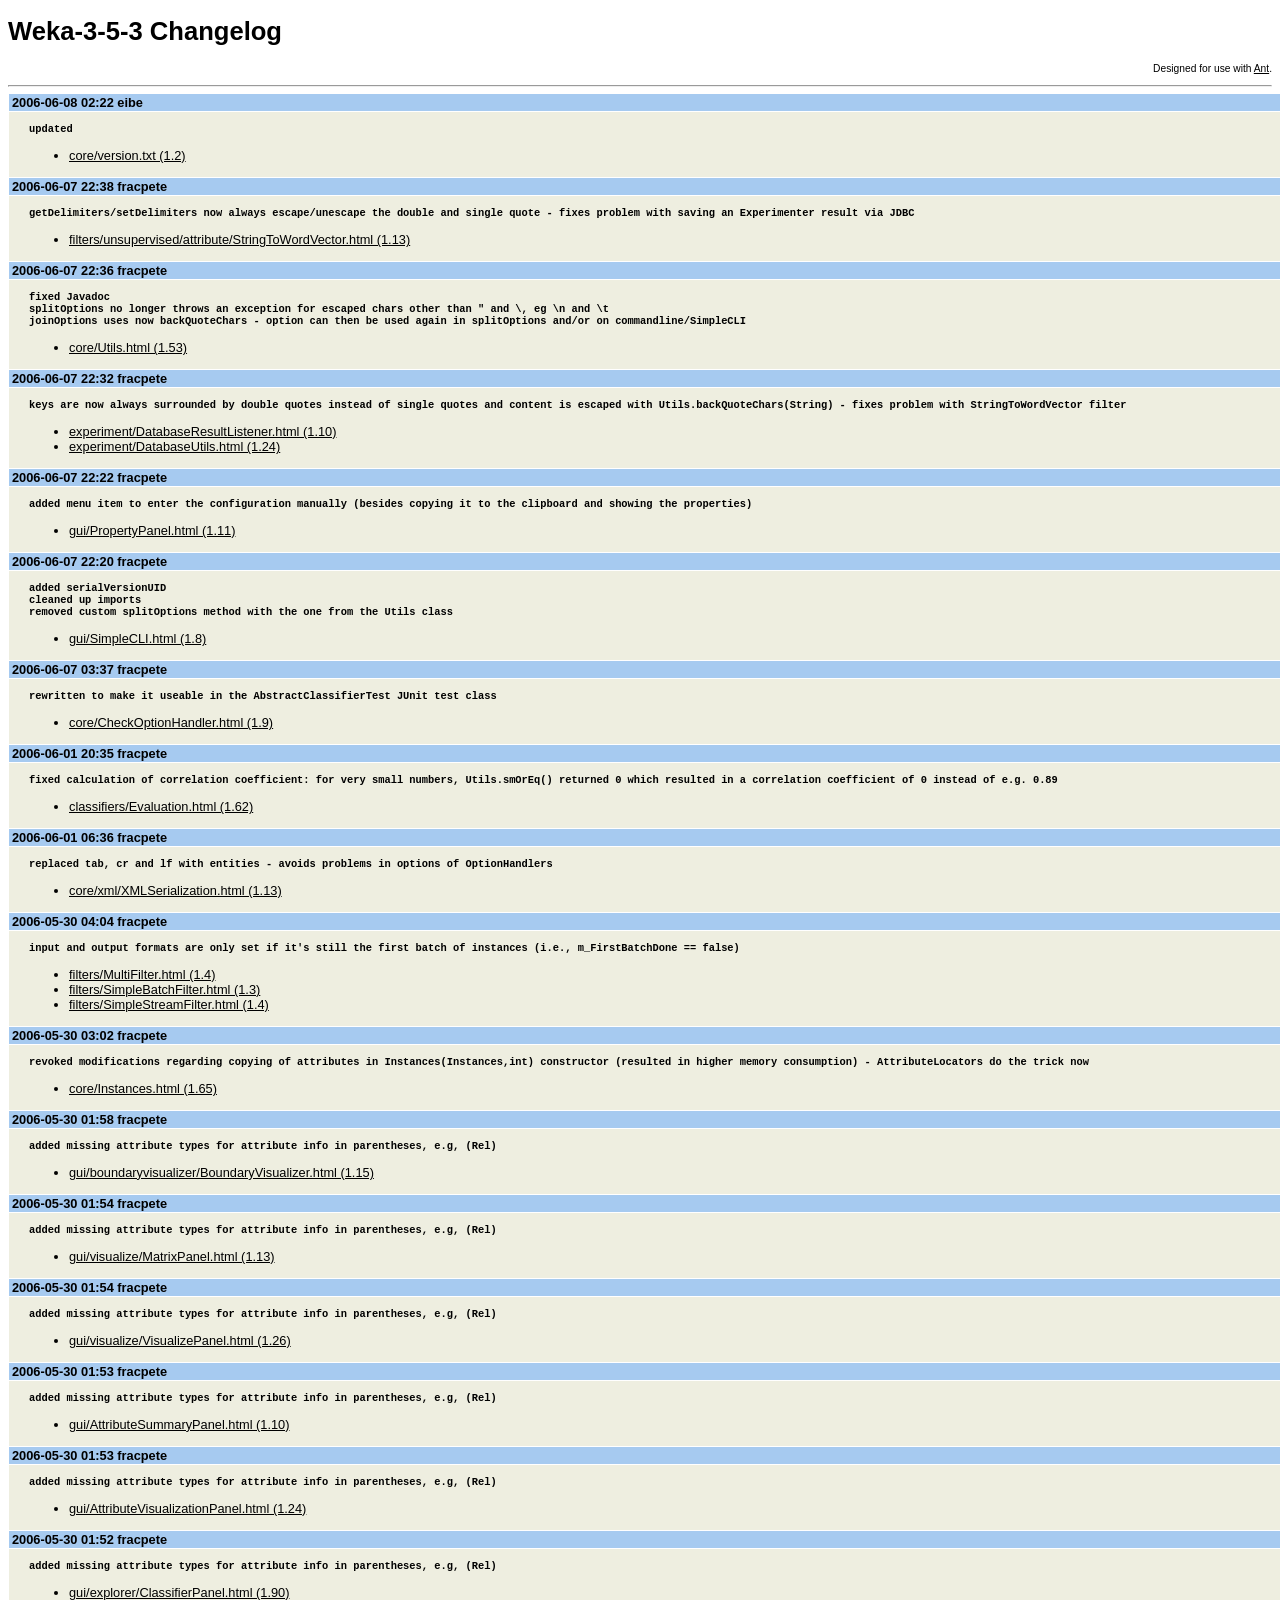
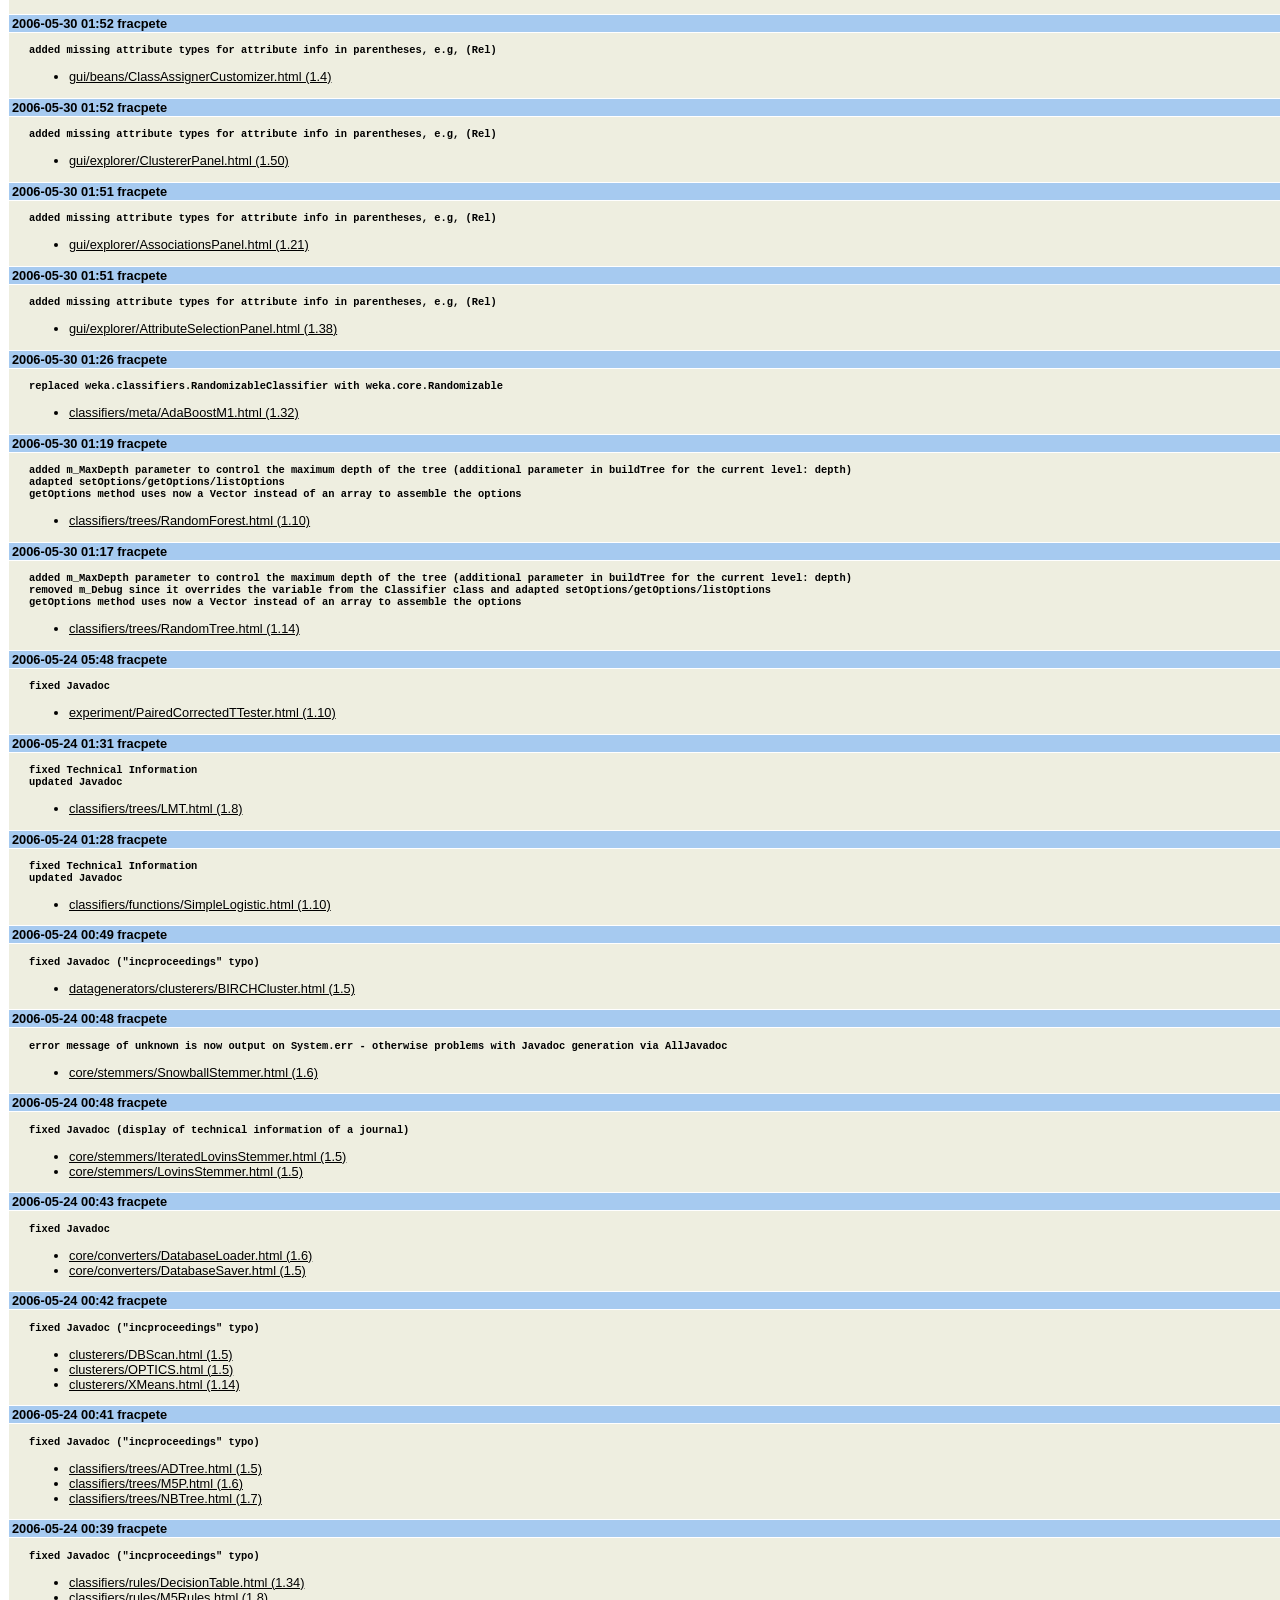
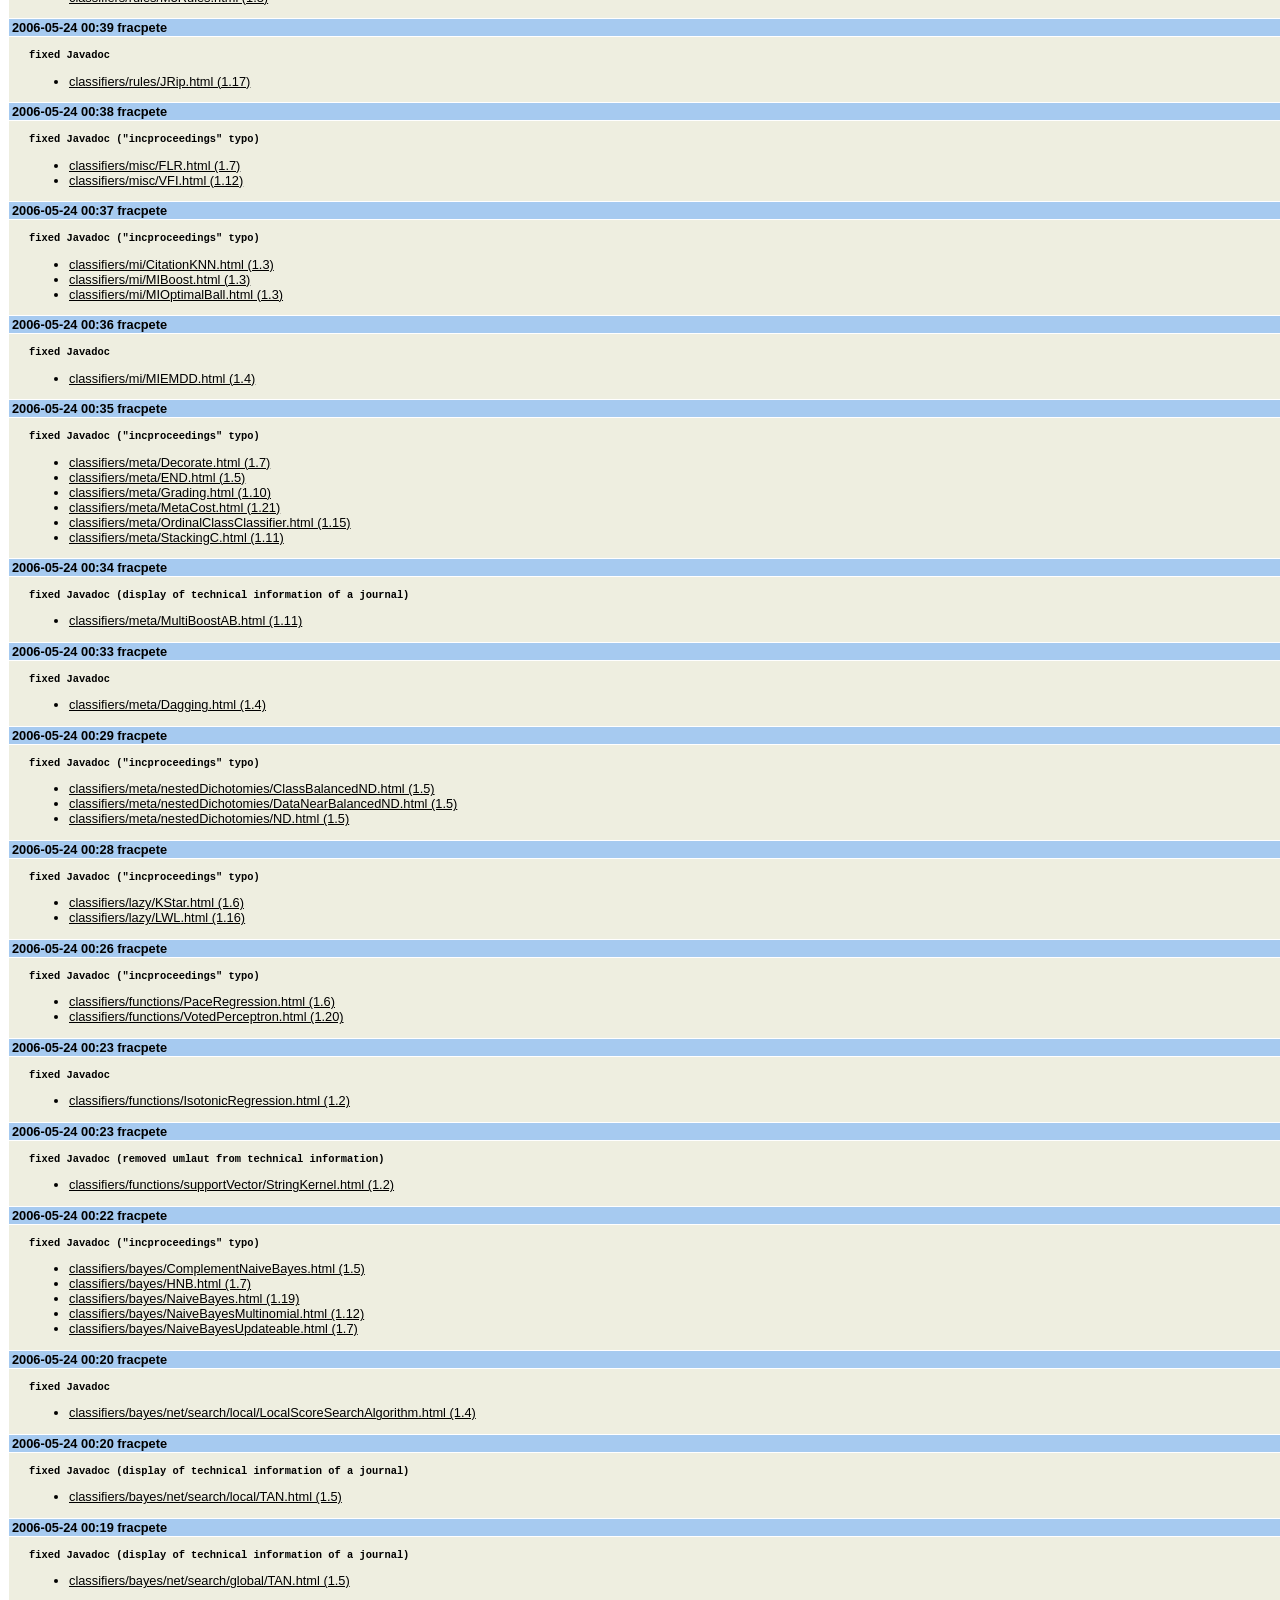
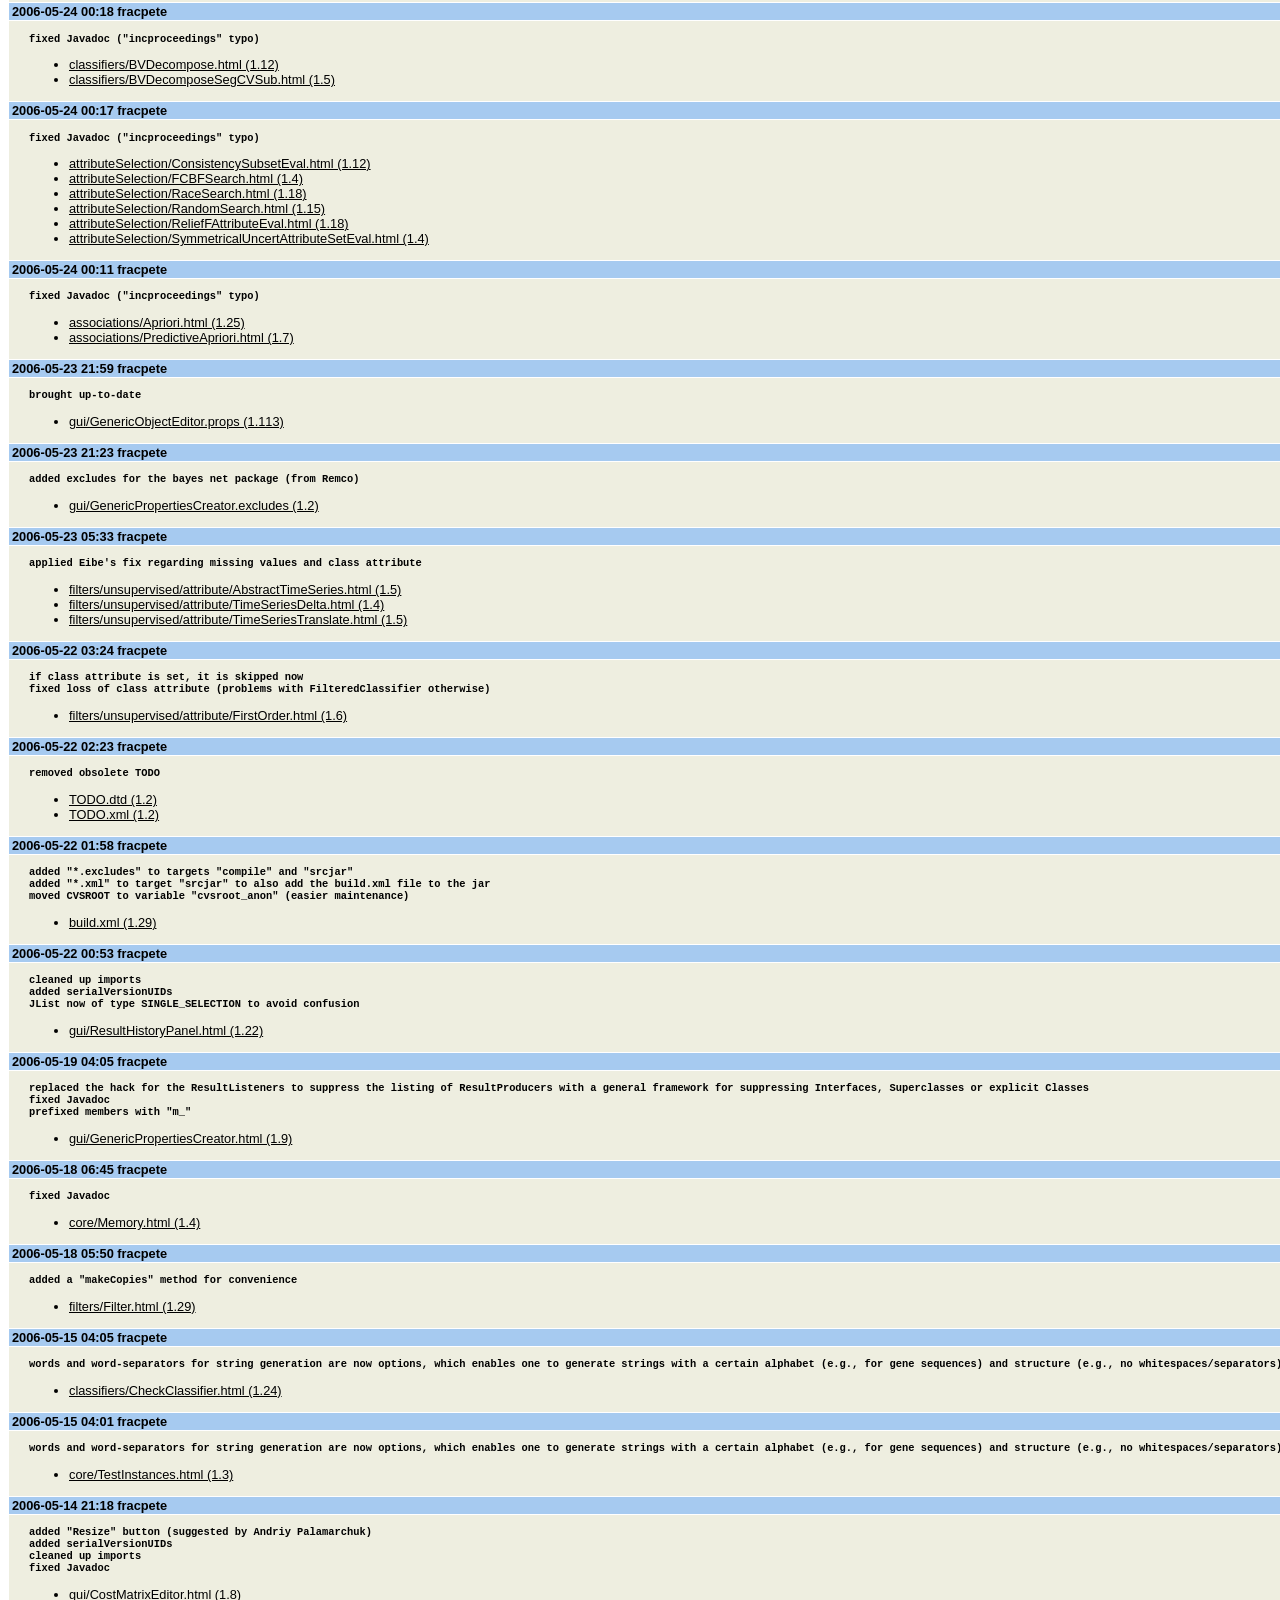
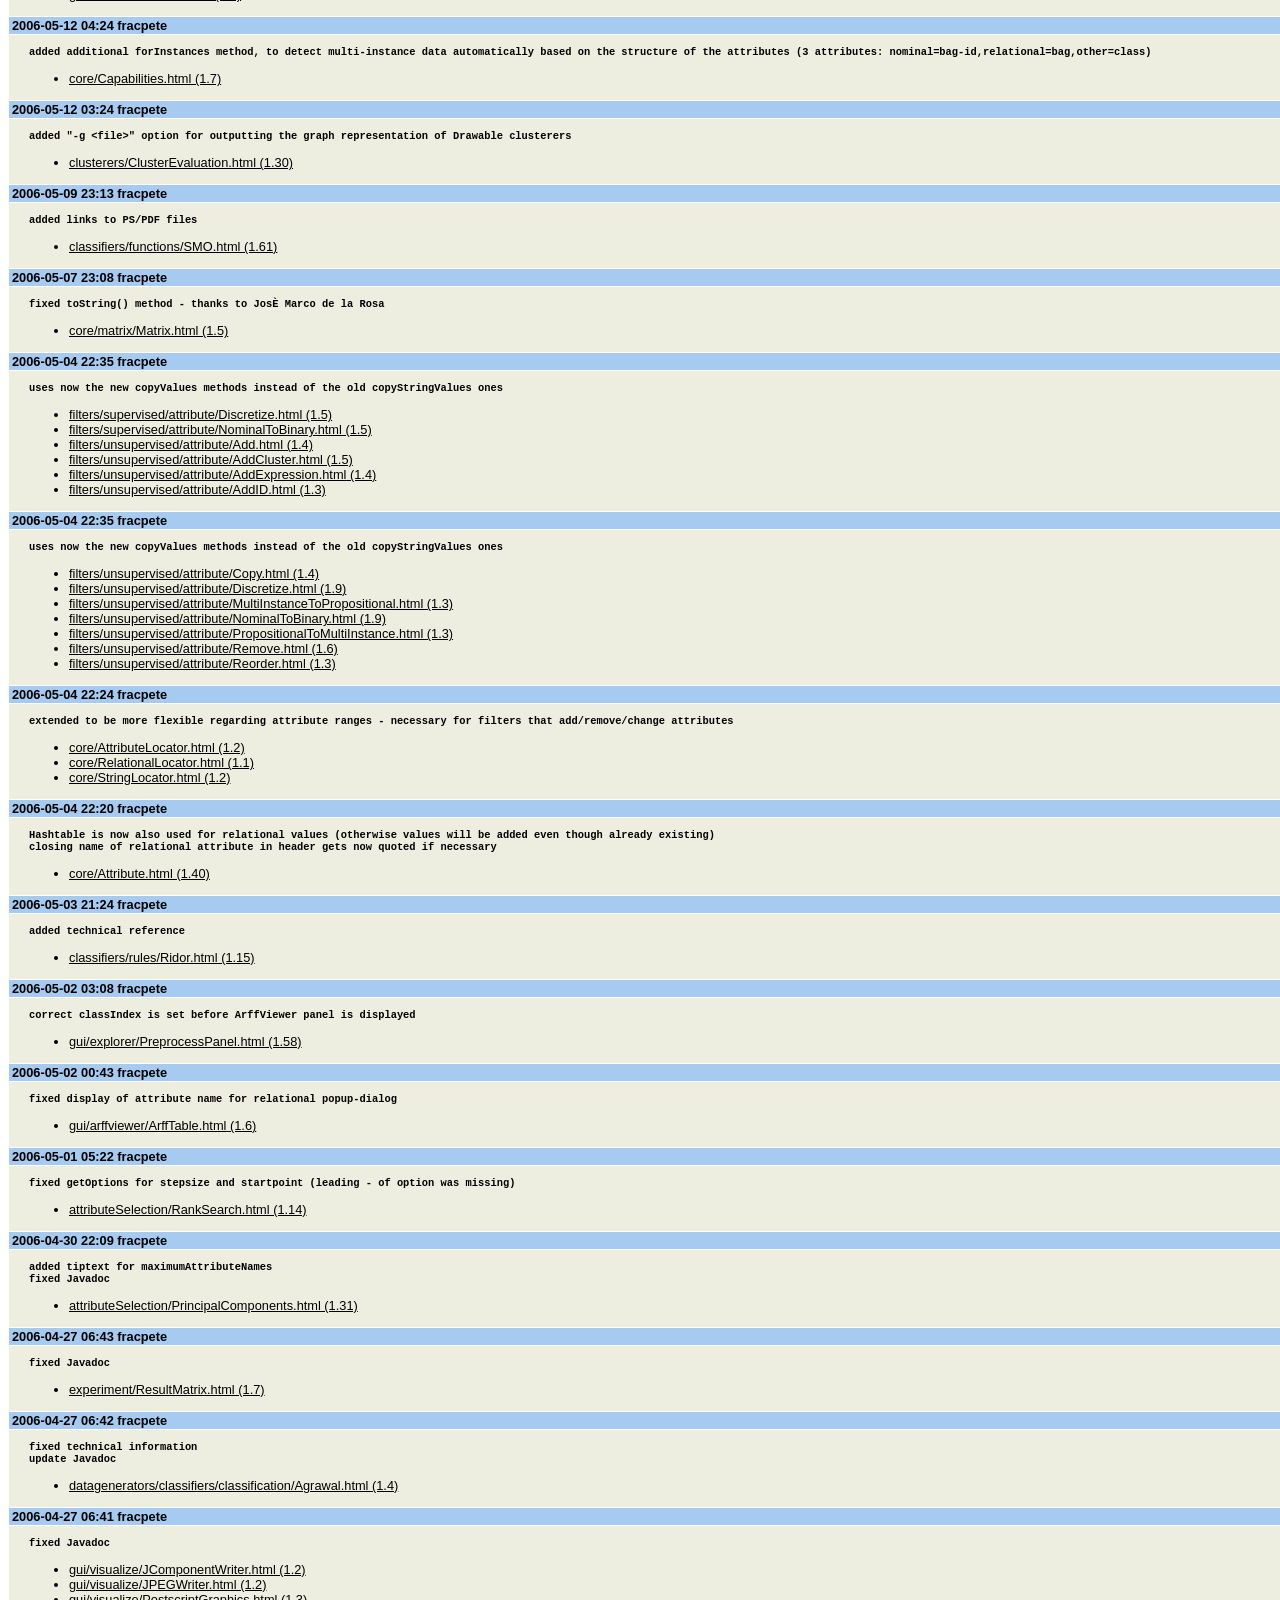
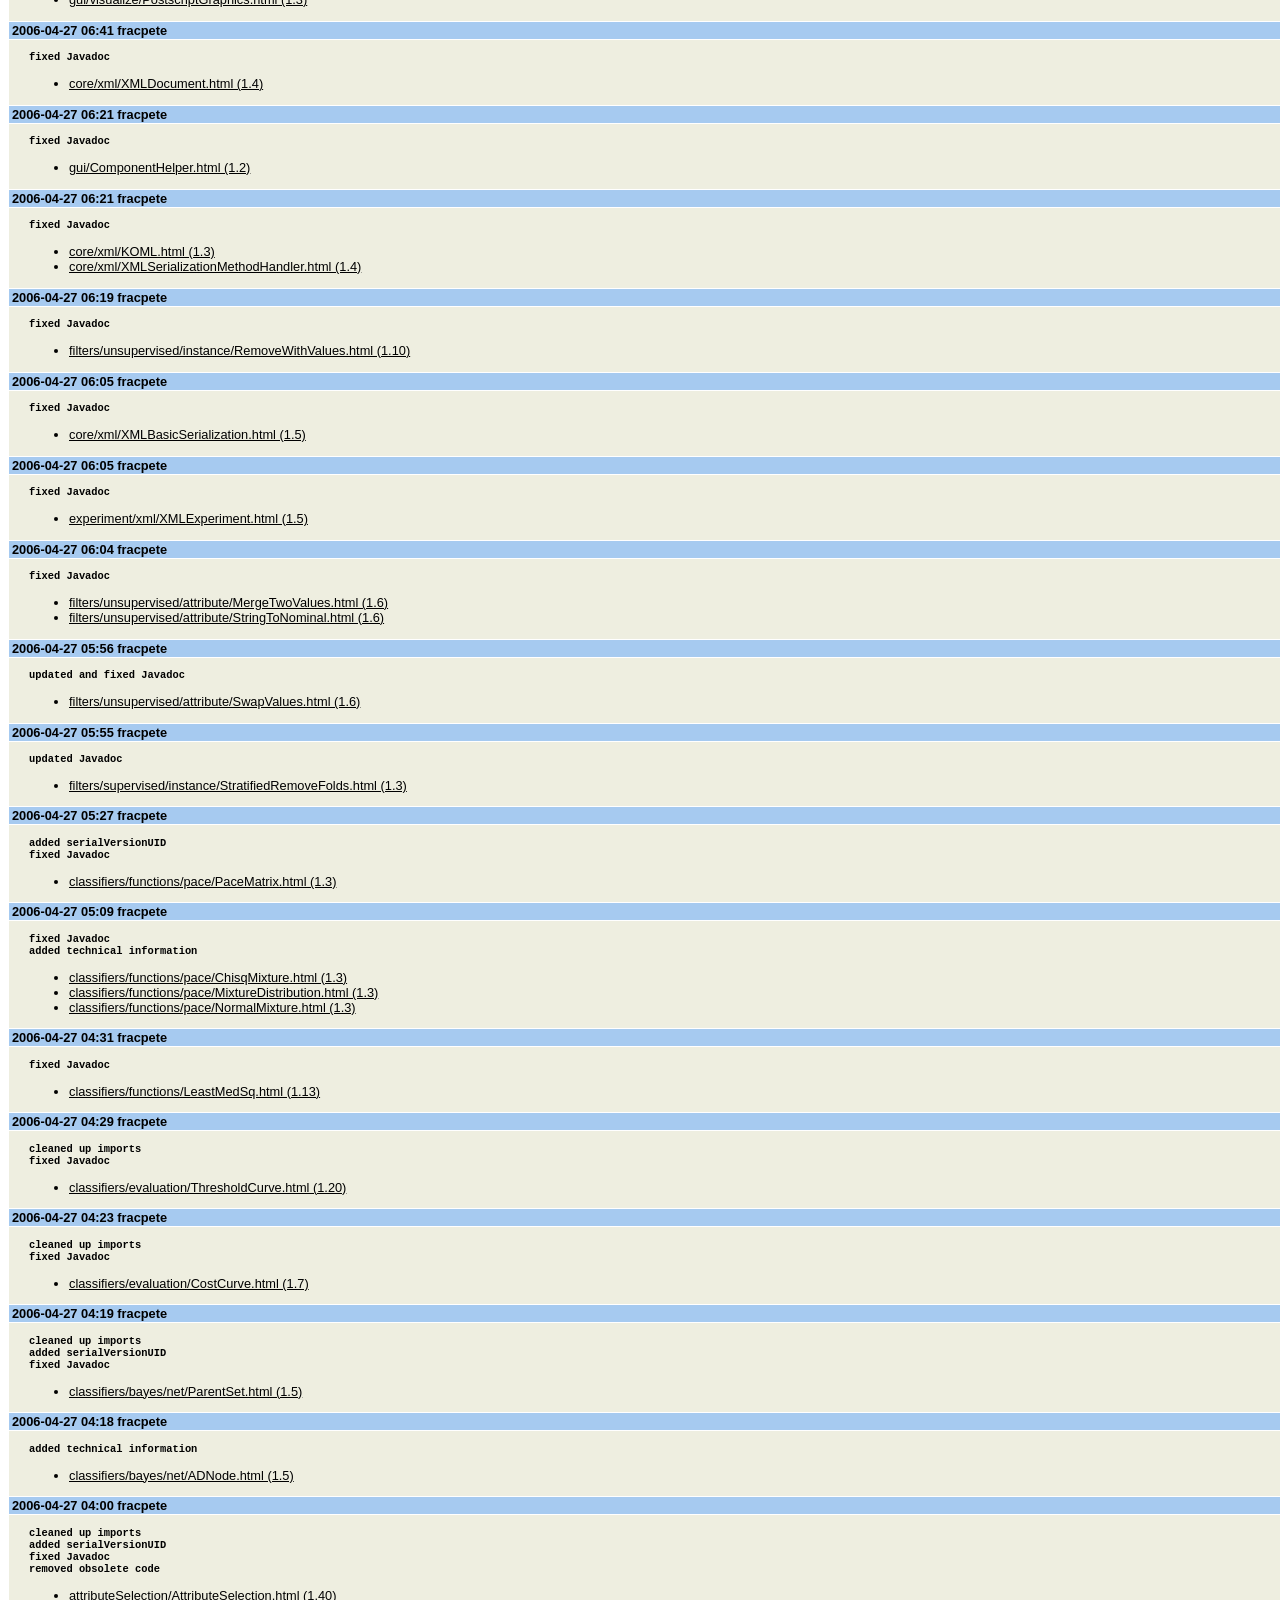
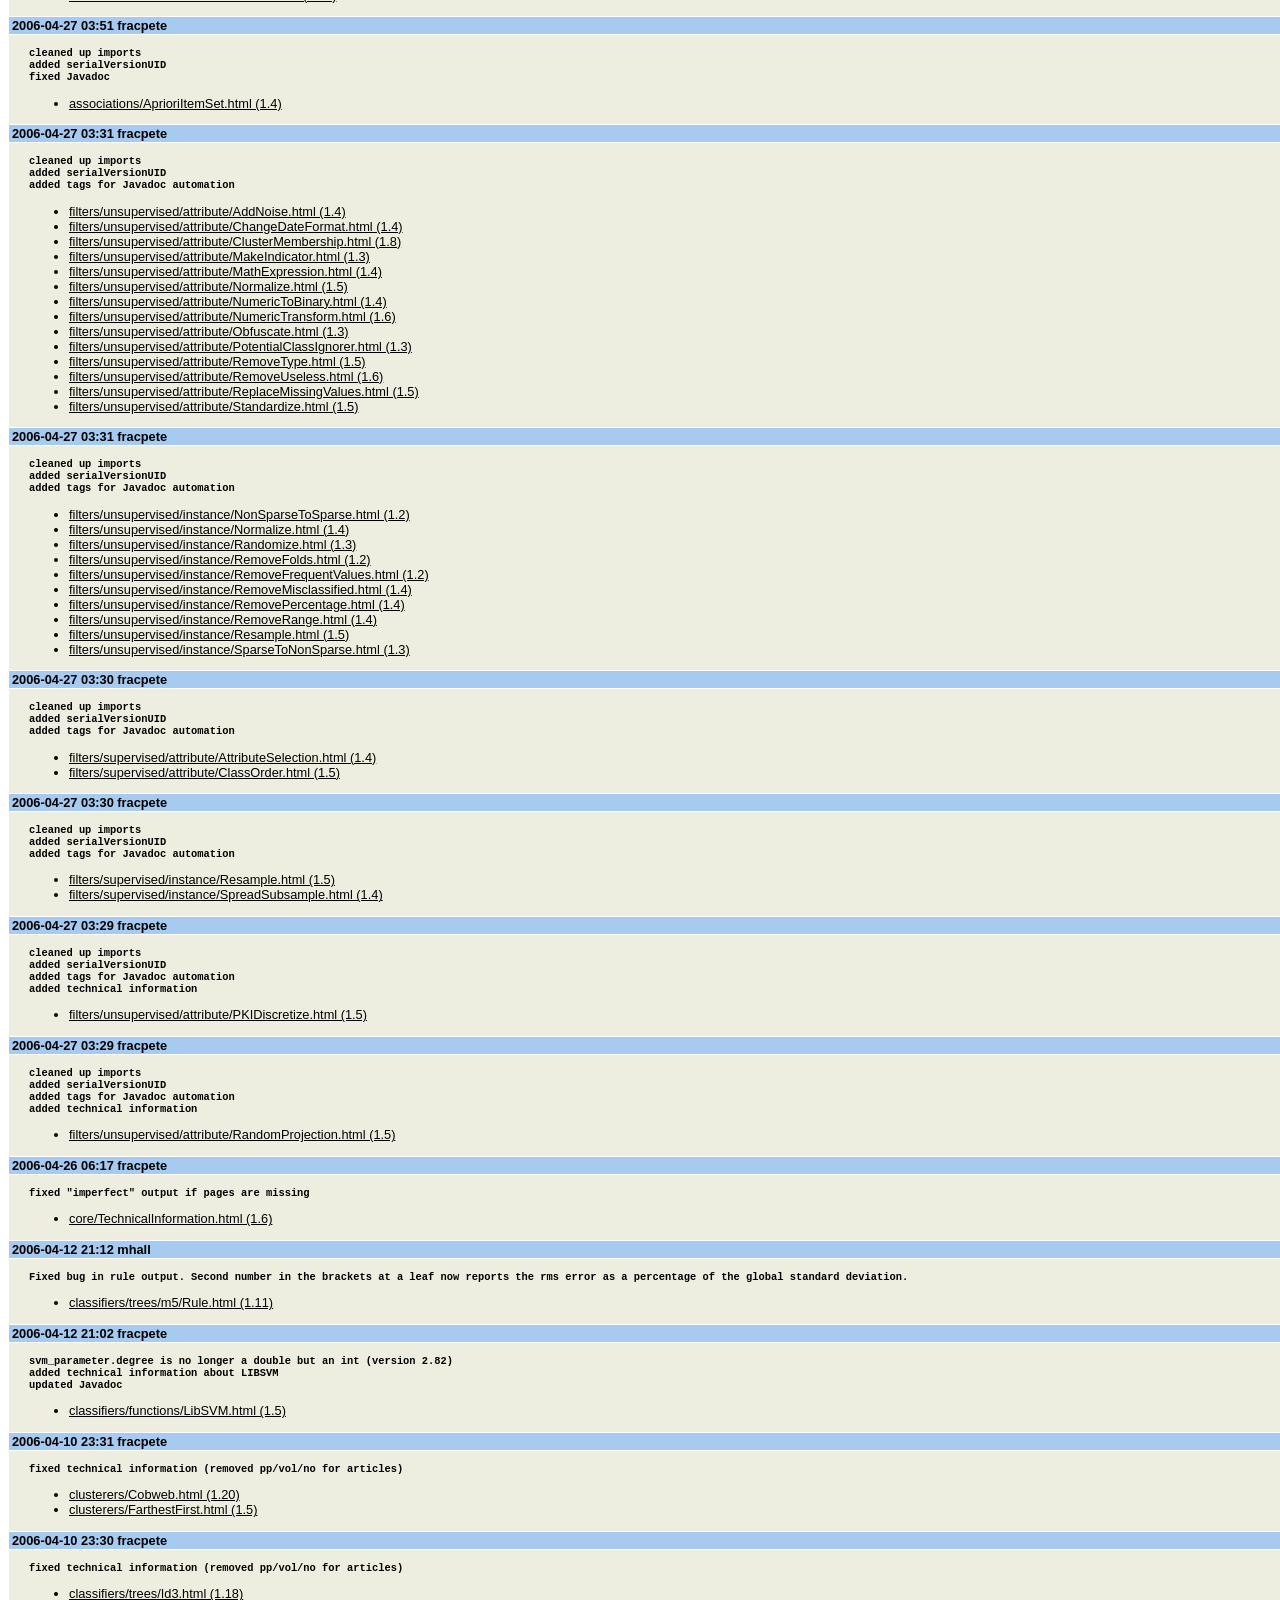
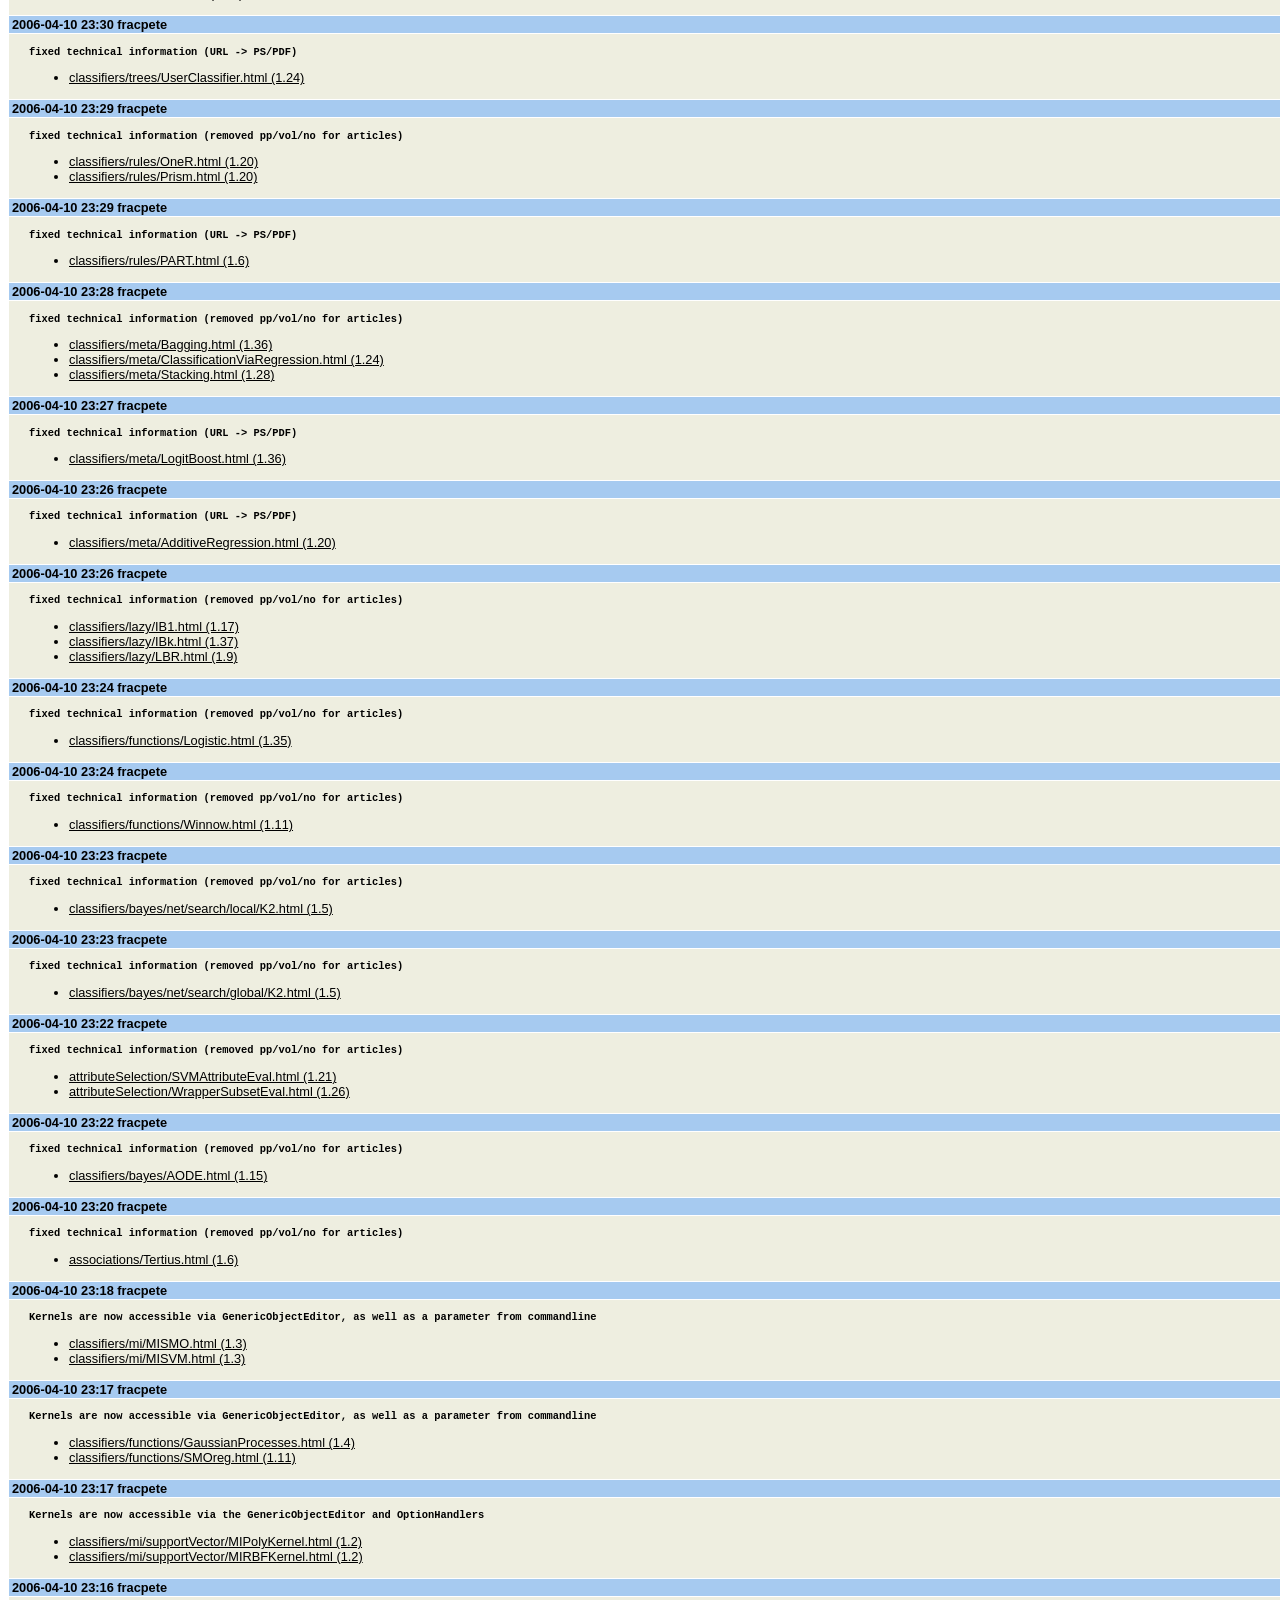
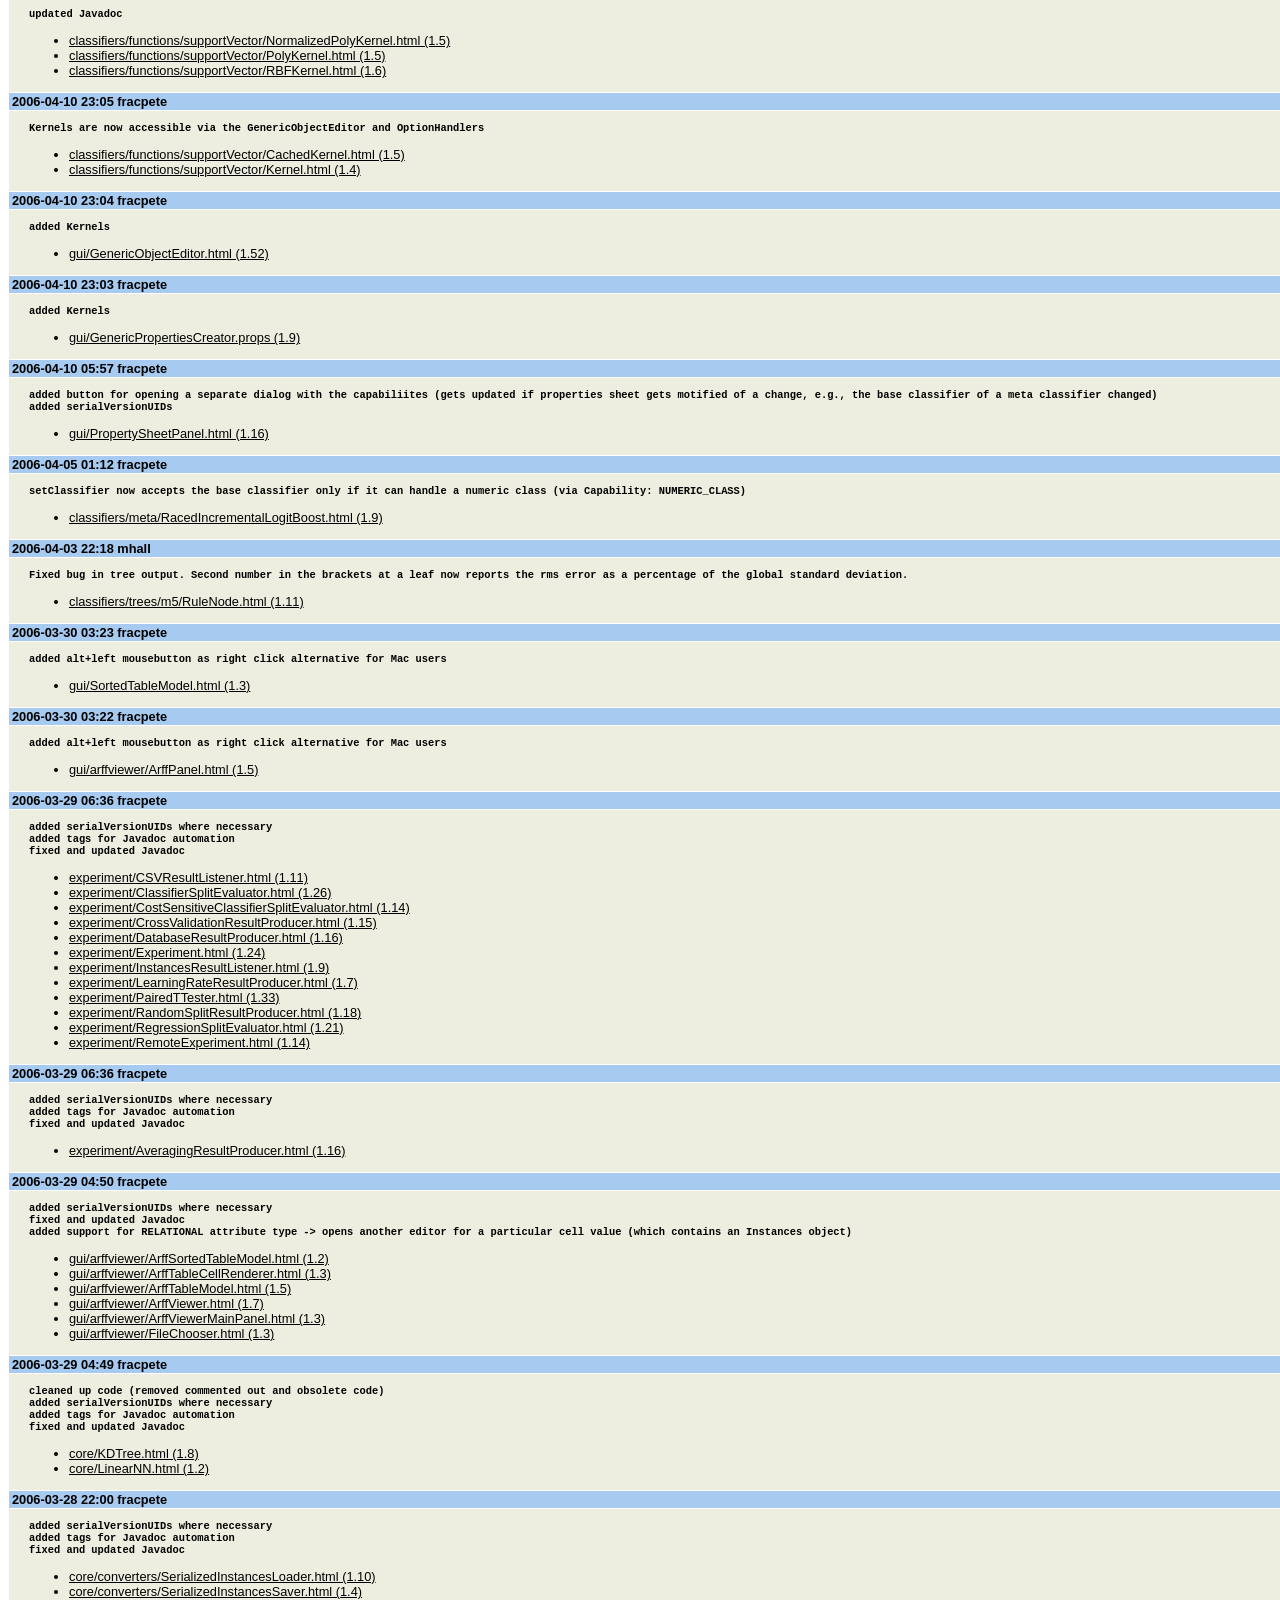
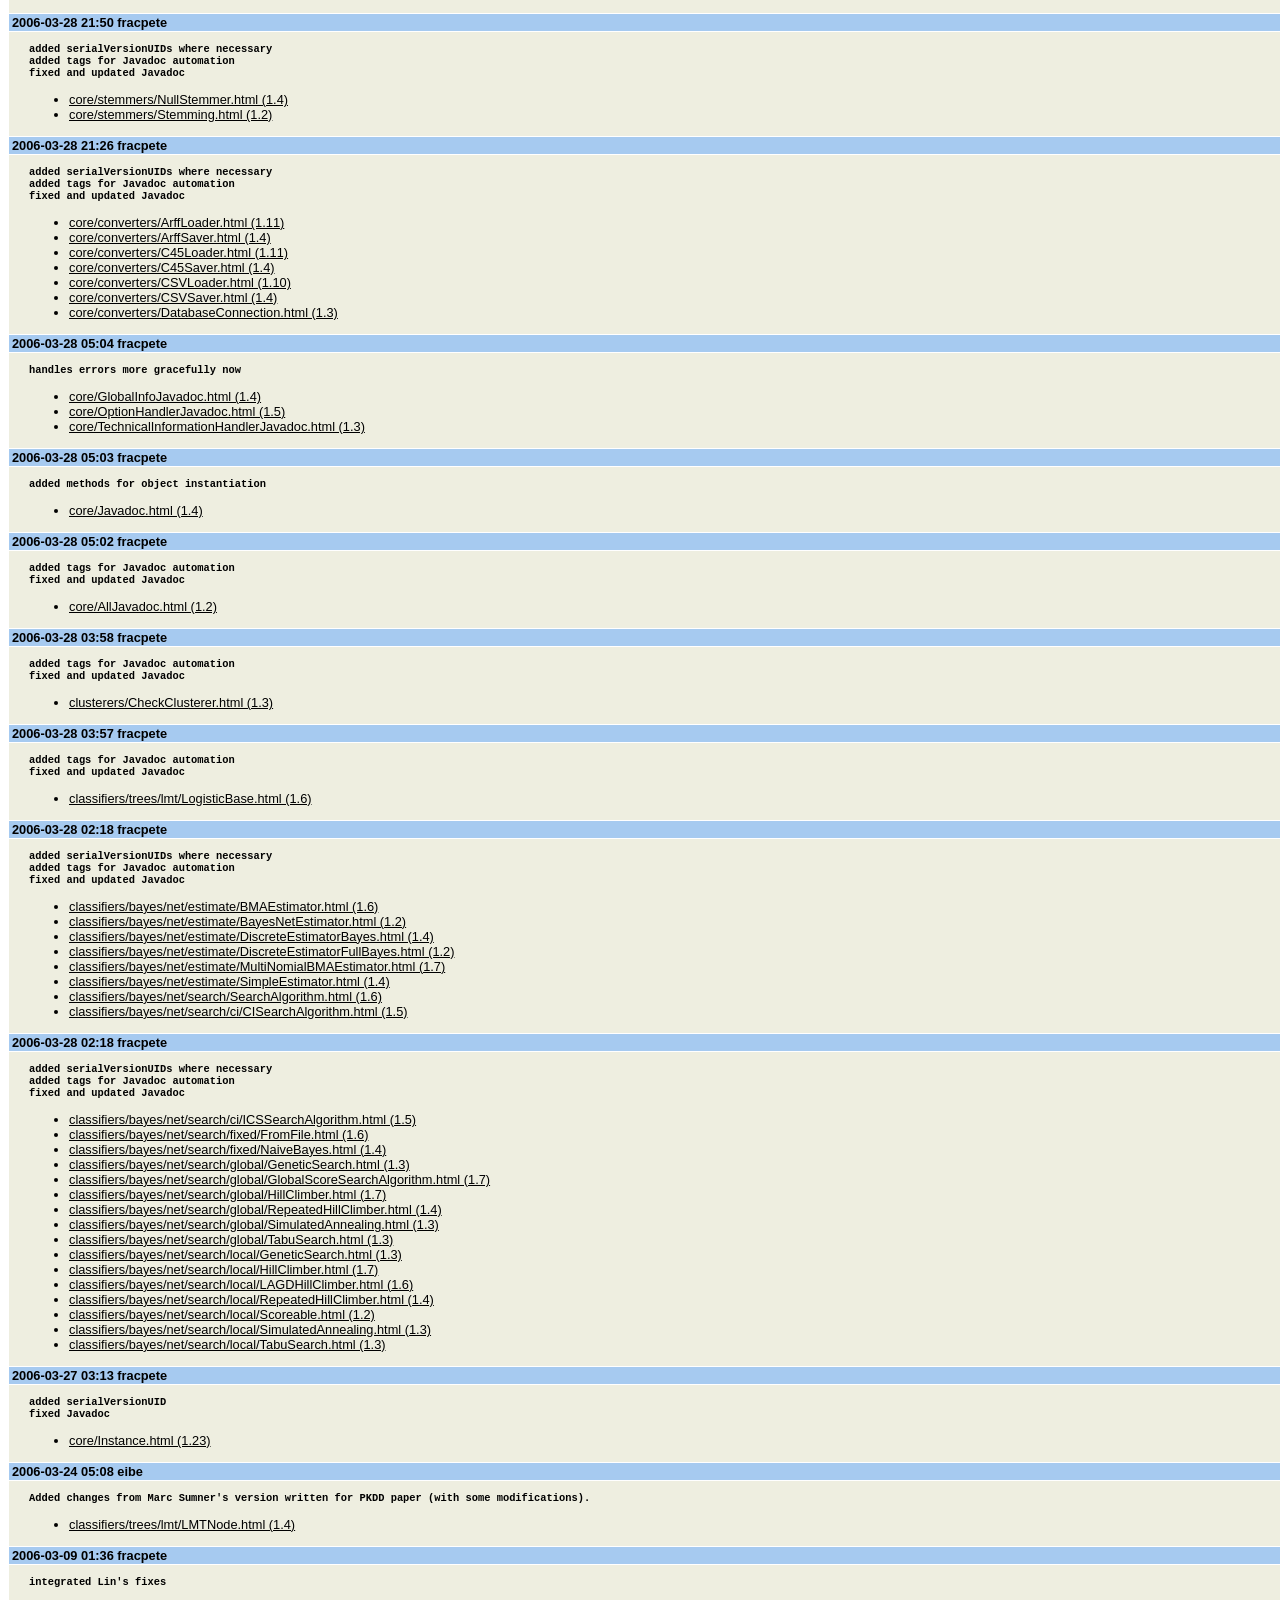
<file: changelogs/CHANGELOG-3-5-3.html>
<!DOCTYPE HTML PUBLIC "-//W3C//DTD HTML 4.01//EN""http://www.w3.org/TR/html401/strict.dtd">
<html>
<head>
<META http-equiv="Content-Type" content="text/html; charset=US-ASCII">
<title>Weka-3-5-3 Changelog</title>
<style type="text/css">
          body, p {
            font-family: Verdana, Arial, Helvetica, sans-serif;
            font-size: 80%;
            color: #000000;
            background-color: #ffffff;
          }
          tr, td {
            font-family: Verdana, Arial, Helvetica, sans-serif;
            background: #eeeee0;
          }
          td {
            padding-left: 20px;
          }
      .dateAndAuthor {
            font-family: Verdana, Arial, Helvetica, sans-serif;
            font-weight: bold;
            text-align: left;
            background: #a6caf0;
            padding-left: 3px;
      }
          a {
            color: #000000;
          }
          pre {
            font-weight: bold;
          }
        </style>
</head>
<body>
<h1>
<a name="top">Weka-3-5-3 Changelog</a>
</h1>
<p style="text-align: right">Designed for use with <a href="http://jakarta.apache.org/ant/">Ant</a>.</p>
<hr>
<table border="0" width="100%" cellspacing="1">
<tr>
<td class="dateAndAuthor">2006-06-08 02:22 eibe</td>
</tr>
<tr>
<td>
<pre>updated</pre>
<ul>
<li>
<a href="../doc/weka/core/version.txt?rev=1.2&content-type=text/x-cvsweb-markup">core/version.txt (1.2)</a>
</li>
</ul>
</td>
</tr>
<tr>
<td class="dateAndAuthor">2006-06-07 22:38 fracpete</td>
</tr>
<tr>
<td>
<pre>getDelimiters/setDelimiters now always escape/unescape the double and single quote - fixes problem with saving an Experimenter result via JDBC</pre>
<ul>
<li>
<a href="../doc/weka/filters/unsupervised/attribute/StringToWordVector.html?rev=1.13&content-type=text/x-cvsweb-markup">filters/unsupervised/attribute/StringToWordVector.html (1.13)</a>
</li>
</ul>
</td>
</tr>
<tr>
<td class="dateAndAuthor">2006-06-07 22:36 fracpete</td>
</tr>
<tr>
<td>
<pre>fixed Javadoc
splitOptions no longer throws an exception for escaped chars other than " and \, eg \n and \t
joinOptions uses now backQuoteChars - option can then be used again in splitOptions and/or on commandline/SimpleCLI</pre>
<ul>
<li>
<a href="../doc/weka/core/Utils.html?rev=1.53&content-type=text/x-cvsweb-markup">core/Utils.html (1.53)</a>
</li>
</ul>
</td>
</tr>
<tr>
<td class="dateAndAuthor">2006-06-07 22:32 fracpete</td>
</tr>
<tr>
<td>
<pre>keys are now always surrounded by double quotes instead of single quotes and content is escaped with Utils.backQuoteChars(String) - fixes problem with StringToWordVector filter</pre>
<ul>
<li>
<a href="../doc/weka/experiment/DatabaseResultListener.html?rev=1.10&content-type=text/x-cvsweb-markup">experiment/DatabaseResultListener.html (1.10)</a>
</li>
<li>
<a href="../doc/weka/experiment/DatabaseUtils.html?rev=1.24&content-type=text/x-cvsweb-markup">experiment/DatabaseUtils.html (1.24)</a>
</li>
</ul>
</td>
</tr>
<tr>
<td class="dateAndAuthor">2006-06-07 22:22 fracpete</td>
</tr>
<tr>
<td>
<pre>added menu item to enter the configuration manually (besides copying it to the clipboard and showing the properties)</pre>
<ul>
<li>
<a href="../doc/weka/gui/PropertyPanel.html?rev=1.11&content-type=text/x-cvsweb-markup">gui/PropertyPanel.html (1.11)</a>
</li>
</ul>
</td>
</tr>
<tr>
<td class="dateAndAuthor">2006-06-07 22:20 fracpete</td>
</tr>
<tr>
<td>
<pre>added serialVersionUID
cleaned up imports
removed custom splitOptions method with the one from the Utils class</pre>
<ul>
<li>
<a href="../doc/weka/gui/SimpleCLI.html?rev=1.8&content-type=text/x-cvsweb-markup">gui/SimpleCLI.html (1.8)</a>
</li>
</ul>
</td>
</tr>
<tr>
<td class="dateAndAuthor">2006-06-07 03:37 fracpete</td>
</tr>
<tr>
<td>
<pre>rewritten to make it useable in the AbstractClassifierTest JUnit test class</pre>
<ul>
<li>
<a href="../doc/weka/core/CheckOptionHandler.html?rev=1.9&content-type=text/x-cvsweb-markup">core/CheckOptionHandler.html (1.9)</a>
</li>
</ul>
</td>
</tr>
<tr>
<td class="dateAndAuthor">2006-06-01 20:35 fracpete</td>
</tr>
<tr>
<td>
<pre>fixed calculation of correlation coefficient: for very small numbers, Utils.smOrEq() returned 0 which resulted in a correlation coefficient of 0 instead of e.g. 0.89</pre>
<ul>
<li>
<a href="../doc/weka/classifiers/Evaluation.html?rev=1.62&content-type=text/x-cvsweb-markup">classifiers/Evaluation.html (1.62)</a>
</li>
</ul>
</td>
</tr>
<tr>
<td class="dateAndAuthor">2006-06-01 06:36 fracpete</td>
</tr>
<tr>
<td>
<pre>replaced tab, cr and lf with entities - avoids problems in options of OptionHandlers</pre>
<ul>
<li>
<a href="../doc/weka/core/xml/XMLSerialization.html?rev=1.13&content-type=text/x-cvsweb-markup">core/xml/XMLSerialization.html (1.13)</a>
</li>
</ul>
</td>
</tr>
<tr>
<td class="dateAndAuthor">2006-05-30 04:04 fracpete</td>
</tr>
<tr>
<td>
<pre>input and output formats are only set if it's still the first batch of instances (i.e., m_FirstBatchDone == false)</pre>
<ul>
<li>
<a href="../doc/weka/filters/MultiFilter.html?rev=1.4&content-type=text/x-cvsweb-markup">filters/MultiFilter.html (1.4)</a>
</li>
<li>
<a href="../doc/weka/filters/SimpleBatchFilter.html?rev=1.3&content-type=text/x-cvsweb-markup">filters/SimpleBatchFilter.html (1.3)</a>
</li>
<li>
<a href="../doc/weka/filters/SimpleStreamFilter.html?rev=1.4&content-type=text/x-cvsweb-markup">filters/SimpleStreamFilter.html (1.4)</a>
</li>
</ul>
</td>
</tr>
<tr>
<td class="dateAndAuthor">2006-05-30 03:02 fracpete</td>
</tr>
<tr>
<td>
<pre>revoked modifications regarding copying of attributes in Instances(Instances,int) constructor (resulted in higher memory consumption) - AttributeLocators do the trick now</pre>
<ul>
<li>
<a href="../doc/weka/core/Instances.html?rev=1.65&content-type=text/x-cvsweb-markup">core/Instances.html (1.65)</a>
</li>
</ul>
</td>
</tr>
<tr>
<td class="dateAndAuthor">2006-05-30 01:58 fracpete</td>
</tr>
<tr>
<td>
<pre>added missing attribute types for attribute info in parentheses, e.g, (Rel)</pre>
<ul>
<li>
<a href="../doc/weka/gui/boundaryvisualizer/BoundaryVisualizer.html?rev=1.15&content-type=text/x-cvsweb-markup">gui/boundaryvisualizer/BoundaryVisualizer.html (1.15)</a>
</li>
</ul>
</td>
</tr>
<tr>
<td class="dateAndAuthor">2006-05-30 01:54 fracpete</td>
</tr>
<tr>
<td>
<pre>added missing attribute types for attribute info in parentheses, e.g, (Rel)</pre>
<ul>
<li>
<a href="../doc/weka/gui/visualize/MatrixPanel.html?rev=1.13&content-type=text/x-cvsweb-markup">gui/visualize/MatrixPanel.html (1.13)</a>
</li>
</ul>
</td>
</tr>
<tr>
<td class="dateAndAuthor">2006-05-30 01:54 fracpete</td>
</tr>
<tr>
<td>
<pre>added missing attribute types for attribute info in parentheses, e.g, (Rel)</pre>
<ul>
<li>
<a href="../doc/weka/gui/visualize/VisualizePanel.html?rev=1.26&content-type=text/x-cvsweb-markup">gui/visualize/VisualizePanel.html (1.26)</a>
</li>
</ul>
</td>
</tr>
<tr>
<td class="dateAndAuthor">2006-05-30 01:53 fracpete</td>
</tr>
<tr>
<td>
<pre>added missing attribute types for attribute info in parentheses, e.g, (Rel)</pre>
<ul>
<li>
<a href="../doc/weka/gui/AttributeSummaryPanel.html?rev=1.10&content-type=text/x-cvsweb-markup">gui/AttributeSummaryPanel.html (1.10)</a>
</li>
</ul>
</td>
</tr>
<tr>
<td class="dateAndAuthor">2006-05-30 01:53 fracpete</td>
</tr>
<tr>
<td>
<pre>added missing attribute types for attribute info in parentheses, e.g, (Rel)</pre>
<ul>
<li>
<a href="../doc/weka/gui/AttributeVisualizationPanel.html?rev=1.24&content-type=text/x-cvsweb-markup">gui/AttributeVisualizationPanel.html (1.24)</a>
</li>
</ul>
</td>
</tr>
<tr>
<td class="dateAndAuthor">2006-05-30 01:52 fracpete</td>
</tr>
<tr>
<td>
<pre>added missing attribute types for attribute info in parentheses, e.g, (Rel)</pre>
<ul>
<li>
<a href="../doc/weka/gui/explorer/ClassifierPanel.html?rev=1.90&content-type=text/x-cvsweb-markup">gui/explorer/ClassifierPanel.html (1.90)</a>
</li>
</ul>
</td>
</tr>
<tr>
<td class="dateAndAuthor">2006-05-30 01:52 fracpete</td>
</tr>
<tr>
<td>
<pre>added missing attribute types for attribute info in parentheses, e.g, (Rel)</pre>
<ul>
<li>
<a href="../doc/weka/gui/beans/ClassAssignerCustomizer.html?rev=1.4&content-type=text/x-cvsweb-markup">gui/beans/ClassAssignerCustomizer.html (1.4)</a>
</li>
</ul>
</td>
</tr>
<tr>
<td class="dateAndAuthor">2006-05-30 01:52 fracpete</td>
</tr>
<tr>
<td>
<pre>added missing attribute types for attribute info in parentheses, e.g, (Rel)</pre>
<ul>
<li>
<a href="../doc/weka/gui/explorer/ClustererPanel.html?rev=1.50&content-type=text/x-cvsweb-markup">gui/explorer/ClustererPanel.html (1.50)</a>
</li>
</ul>
</td>
</tr>
<tr>
<td class="dateAndAuthor">2006-05-30 01:51 fracpete</td>
</tr>
<tr>
<td>
<pre>added missing attribute types for attribute info in parentheses, e.g, (Rel)</pre>
<ul>
<li>
<a href="../doc/weka/gui/explorer/AssociationsPanel.html?rev=1.21&content-type=text/x-cvsweb-markup">gui/explorer/AssociationsPanel.html (1.21)</a>
</li>
</ul>
</td>
</tr>
<tr>
<td class="dateAndAuthor">2006-05-30 01:51 fracpete</td>
</tr>
<tr>
<td>
<pre>added missing attribute types for attribute info in parentheses, e.g, (Rel)</pre>
<ul>
<li>
<a href="../doc/weka/gui/explorer/AttributeSelectionPanel.html?rev=1.38&content-type=text/x-cvsweb-markup">gui/explorer/AttributeSelectionPanel.html (1.38)</a>
</li>
</ul>
</td>
</tr>
<tr>
<td class="dateAndAuthor">2006-05-30 01:26 fracpete</td>
</tr>
<tr>
<td>
<pre>replaced weka.classifiers.RandomizableClassifier with weka.core.Randomizable</pre>
<ul>
<li>
<a href="../doc/weka/classifiers/meta/AdaBoostM1.html?rev=1.32&content-type=text/x-cvsweb-markup">classifiers/meta/AdaBoostM1.html (1.32)</a>
</li>
</ul>
</td>
</tr>
<tr>
<td class="dateAndAuthor">2006-05-30 01:19 fracpete</td>
</tr>
<tr>
<td>
<pre>added m_MaxDepth parameter to control the maximum depth of the tree (additional parameter in buildTree for the current level: depth)
adapted setOptions/getOptions/listOptions
getOptions method uses now a Vector instead of an array to assemble the options</pre>
<ul>
<li>
<a href="../doc/weka/classifiers/trees/RandomForest.html?rev=1.10&content-type=text/x-cvsweb-markup">classifiers/trees/RandomForest.html (1.10)</a>
</li>
</ul>
</td>
</tr>
<tr>
<td class="dateAndAuthor">2006-05-30 01:17 fracpete</td>
</tr>
<tr>
<td>
<pre>added m_MaxDepth parameter to control the maximum depth of the tree (additional parameter in buildTree for the current level: depth)
removed m_Debug since it overrides the variable from the Classifier class and adapted setOptions/getOptions/listOptions
getOptions method uses now a Vector instead of an array to assemble the options</pre>
<ul>
<li>
<a href="../doc/weka/classifiers/trees/RandomTree.html?rev=1.14&content-type=text/x-cvsweb-markup">classifiers/trees/RandomTree.html (1.14)</a>
</li>
</ul>
</td>
</tr>
<tr>
<td class="dateAndAuthor">2006-05-24 05:48 fracpete</td>
</tr>
<tr>
<td>
<pre>fixed Javadoc</pre>
<ul>
<li>
<a href="../doc/weka/experiment/PairedCorrectedTTester.html?rev=1.10&content-type=text/x-cvsweb-markup">experiment/PairedCorrectedTTester.html (1.10)</a>
</li>
</ul>
</td>
</tr>
<tr>
<td class="dateAndAuthor">2006-05-24 01:31 fracpete</td>
</tr>
<tr>
<td>
<pre>fixed Technical Information
updated Javadoc</pre>
<ul>
<li>
<a href="../doc/weka/classifiers/trees/LMT.html?rev=1.8&content-type=text/x-cvsweb-markup">classifiers/trees/LMT.html (1.8)</a>
</li>
</ul>
</td>
</tr>
<tr>
<td class="dateAndAuthor">2006-05-24 01:28 fracpete</td>
</tr>
<tr>
<td>
<pre>fixed Technical Information
updated Javadoc</pre>
<ul>
<li>
<a href="../doc/weka/classifiers/functions/SimpleLogistic.html?rev=1.10&content-type=text/x-cvsweb-markup">classifiers/functions/SimpleLogistic.html (1.10)</a>
</li>
</ul>
</td>
</tr>
<tr>
<td class="dateAndAuthor">2006-05-24 00:49 fracpete</td>
</tr>
<tr>
<td>
<pre>fixed Javadoc ("incproceedings" typo)</pre>
<ul>
<li>
<a href="../doc/weka/datagenerators/clusterers/BIRCHCluster.html?rev=1.5&content-type=text/x-cvsweb-markup">datagenerators/clusterers/BIRCHCluster.html (1.5)</a>
</li>
</ul>
</td>
</tr>
<tr>
<td class="dateAndAuthor">2006-05-24 00:48 fracpete</td>
</tr>
<tr>
<td>
<pre>error message of unknown is now output on System.err - otherwise problems with Javadoc generation via AllJavadoc</pre>
<ul>
<li>
<a href="../doc/weka/core/stemmers/SnowballStemmer.html?rev=1.6&content-type=text/x-cvsweb-markup">core/stemmers/SnowballStemmer.html (1.6)</a>
</li>
</ul>
</td>
</tr>
<tr>
<td class="dateAndAuthor">2006-05-24 00:48 fracpete</td>
</tr>
<tr>
<td>
<pre>fixed Javadoc (display of technical information of a journal)</pre>
<ul>
<li>
<a href="../doc/weka/core/stemmers/IteratedLovinsStemmer.html?rev=1.5&content-type=text/x-cvsweb-markup">core/stemmers/IteratedLovinsStemmer.html (1.5)</a>
</li>
<li>
<a href="../doc/weka/core/stemmers/LovinsStemmer.html?rev=1.5&content-type=text/x-cvsweb-markup">core/stemmers/LovinsStemmer.html (1.5)</a>
</li>
</ul>
</td>
</tr>
<tr>
<td class="dateAndAuthor">2006-05-24 00:43 fracpete</td>
</tr>
<tr>
<td>
<pre>fixed Javadoc</pre>
<ul>
<li>
<a href="../doc/weka/core/converters/DatabaseLoader.html?rev=1.6&content-type=text/x-cvsweb-markup">core/converters/DatabaseLoader.html (1.6)</a>
</li>
<li>
<a href="../doc/weka/core/converters/DatabaseSaver.html?rev=1.5&content-type=text/x-cvsweb-markup">core/converters/DatabaseSaver.html (1.5)</a>
</li>
</ul>
</td>
</tr>
<tr>
<td class="dateAndAuthor">2006-05-24 00:42 fracpete</td>
</tr>
<tr>
<td>
<pre>fixed Javadoc ("incproceedings" typo)</pre>
<ul>
<li>
<a href="../doc/weka/clusterers/DBScan.html?rev=1.5&content-type=text/x-cvsweb-markup">clusterers/DBScan.html (1.5)</a>
</li>
<li>
<a href="../doc/weka/clusterers/OPTICS.html?rev=1.5&content-type=text/x-cvsweb-markup">clusterers/OPTICS.html (1.5)</a>
</li>
<li>
<a href="../doc/weka/clusterers/XMeans.html?rev=1.14&content-type=text/x-cvsweb-markup">clusterers/XMeans.html (1.14)</a>
</li>
</ul>
</td>
</tr>
<tr>
<td class="dateAndAuthor">2006-05-24 00:41 fracpete</td>
</tr>
<tr>
<td>
<pre>fixed Javadoc ("incproceedings" typo)</pre>
<ul>
<li>
<a href="../doc/weka/classifiers/trees/ADTree.html?rev=1.5&content-type=text/x-cvsweb-markup">classifiers/trees/ADTree.html (1.5)</a>
</li>
<li>
<a href="../doc/weka/classifiers/trees/M5P.html?rev=1.6&content-type=text/x-cvsweb-markup">classifiers/trees/M5P.html (1.6)</a>
</li>
<li>
<a href="../doc/weka/classifiers/trees/NBTree.html?rev=1.7&content-type=text/x-cvsweb-markup">classifiers/trees/NBTree.html (1.7)</a>
</li>
</ul>
</td>
</tr>
<tr>
<td class="dateAndAuthor">2006-05-24 00:39 fracpete</td>
</tr>
<tr>
<td>
<pre>fixed Javadoc ("incproceedings" typo)</pre>
<ul>
<li>
<a href="../doc/weka/classifiers/rules/DecisionTable.html?rev=1.34&content-type=text/x-cvsweb-markup">classifiers/rules/DecisionTable.html (1.34)</a>
</li>
<li>
<a href="../doc/weka/classifiers/rules/M5Rules.html?rev=1.8&content-type=text/x-cvsweb-markup">classifiers/rules/M5Rules.html (1.8)</a>
</li>
</ul>
</td>
</tr>
<tr>
<td class="dateAndAuthor">2006-05-24 00:39 fracpete</td>
</tr>
<tr>
<td>
<pre>fixed Javadoc</pre>
<ul>
<li>
<a href="../doc/weka/classifiers/rules/JRip.html?rev=1.17&content-type=text/x-cvsweb-markup">classifiers/rules/JRip.html (1.17)</a>
</li>
</ul>
</td>
</tr>
<tr>
<td class="dateAndAuthor">2006-05-24 00:38 fracpete</td>
</tr>
<tr>
<td>
<pre>fixed Javadoc ("incproceedings" typo)</pre>
<ul>
<li>
<a href="../doc/weka/classifiers/misc/FLR.html?rev=1.7&content-type=text/x-cvsweb-markup">classifiers/misc/FLR.html (1.7)</a>
</li>
<li>
<a href="../doc/weka/classifiers/misc/VFI.html?rev=1.12&content-type=text/x-cvsweb-markup">classifiers/misc/VFI.html (1.12)</a>
</li>
</ul>
</td>
</tr>
<tr>
<td class="dateAndAuthor">2006-05-24 00:37 fracpete</td>
</tr>
<tr>
<td>
<pre>fixed Javadoc ("incproceedings" typo)</pre>
<ul>
<li>
<a href="../doc/weka/classifiers/mi/CitationKNN.html?rev=1.3&content-type=text/x-cvsweb-markup">classifiers/mi/CitationKNN.html (1.3)</a>
</li>
<li>
<a href="../doc/weka/classifiers/mi/MIBoost.html?rev=1.3&content-type=text/x-cvsweb-markup">classifiers/mi/MIBoost.html (1.3)</a>
</li>
<li>
<a href="../doc/weka/classifiers/mi/MIOptimalBall.html?rev=1.3&content-type=text/x-cvsweb-markup">classifiers/mi/MIOptimalBall.html (1.3)</a>
</li>
</ul>
</td>
</tr>
<tr>
<td class="dateAndAuthor">2006-05-24 00:36 fracpete</td>
</tr>
<tr>
<td>
<pre>fixed Javadoc</pre>
<ul>
<li>
<a href="../doc/weka/classifiers/mi/MIEMDD.html?rev=1.4&content-type=text/x-cvsweb-markup">classifiers/mi/MIEMDD.html (1.4)</a>
</li>
</ul>
</td>
</tr>
<tr>
<td class="dateAndAuthor">2006-05-24 00:35 fracpete</td>
</tr>
<tr>
<td>
<pre>fixed Javadoc ("incproceedings" typo)</pre>
<ul>
<li>
<a href="../doc/weka/classifiers/meta/Decorate.html?rev=1.7&content-type=text/x-cvsweb-markup">classifiers/meta/Decorate.html (1.7)</a>
</li>
<li>
<a href="../doc/weka/classifiers/meta/END.html?rev=1.5&content-type=text/x-cvsweb-markup">classifiers/meta/END.html (1.5)</a>
</li>
<li>
<a href="../doc/weka/classifiers/meta/Grading.html?rev=1.10&content-type=text/x-cvsweb-markup">classifiers/meta/Grading.html (1.10)</a>
</li>
<li>
<a href="../doc/weka/classifiers/meta/MetaCost.html?rev=1.21&content-type=text/x-cvsweb-markup">classifiers/meta/MetaCost.html (1.21)</a>
</li>
<li>
<a href="../doc/weka/classifiers/meta/OrdinalClassClassifier.html?rev=1.15&content-type=text/x-cvsweb-markup">classifiers/meta/OrdinalClassClassifier.html (1.15)</a>
</li>
<li>
<a href="../doc/weka/classifiers/meta/StackingC.html?rev=1.11&content-type=text/x-cvsweb-markup">classifiers/meta/StackingC.html (1.11)</a>
</li>
</ul>
</td>
</tr>
<tr>
<td class="dateAndAuthor">2006-05-24 00:34 fracpete</td>
</tr>
<tr>
<td>
<pre>fixed Javadoc (display of technical information of a journal)</pre>
<ul>
<li>
<a href="../doc/weka/classifiers/meta/MultiBoostAB.html?rev=1.11&content-type=text/x-cvsweb-markup">classifiers/meta/MultiBoostAB.html (1.11)</a>
</li>
</ul>
</td>
</tr>
<tr>
<td class="dateAndAuthor">2006-05-24 00:33 fracpete</td>
</tr>
<tr>
<td>
<pre>fixed Javadoc</pre>
<ul>
<li>
<a href="../doc/weka/classifiers/meta/Dagging.html?rev=1.4&content-type=text/x-cvsweb-markup">classifiers/meta/Dagging.html (1.4)</a>
</li>
</ul>
</td>
</tr>
<tr>
<td class="dateAndAuthor">2006-05-24 00:29 fracpete</td>
</tr>
<tr>
<td>
<pre>fixed Javadoc ("incproceedings" typo)</pre>
<ul>
<li>
<a href="../doc/weka/classifiers/meta/nestedDichotomies/ClassBalancedND.html?rev=1.5&content-type=text/x-cvsweb-markup">classifiers/meta/nestedDichotomies/ClassBalancedND.html (1.5)</a>
</li>
<li>
<a href="../doc/weka/classifiers/meta/nestedDichotomies/DataNearBalancedND.html?rev=1.5&content-type=text/x-cvsweb-markup">classifiers/meta/nestedDichotomies/DataNearBalancedND.html (1.5)</a>
</li>
<li>
<a href="../doc/weka/classifiers/meta/nestedDichotomies/ND.html?rev=1.5&content-type=text/x-cvsweb-markup">classifiers/meta/nestedDichotomies/ND.html (1.5)</a>
</li>
</ul>
</td>
</tr>
<tr>
<td class="dateAndAuthor">2006-05-24 00:28 fracpete</td>
</tr>
<tr>
<td>
<pre>fixed Javadoc ("incproceedings" typo)</pre>
<ul>
<li>
<a href="../doc/weka/classifiers/lazy/KStar.html?rev=1.6&content-type=text/x-cvsweb-markup">classifiers/lazy/KStar.html (1.6)</a>
</li>
<li>
<a href="../doc/weka/classifiers/lazy/LWL.html?rev=1.16&content-type=text/x-cvsweb-markup">classifiers/lazy/LWL.html (1.16)</a>
</li>
</ul>
</td>
</tr>
<tr>
<td class="dateAndAuthor">2006-05-24 00:26 fracpete</td>
</tr>
<tr>
<td>
<pre>fixed Javadoc ("incproceedings" typo)</pre>
<ul>
<li>
<a href="../doc/weka/classifiers/functions/PaceRegression.html?rev=1.6&content-type=text/x-cvsweb-markup">classifiers/functions/PaceRegression.html (1.6)</a>
</li>
<li>
<a href="../doc/weka/classifiers/functions/VotedPerceptron.html?rev=1.20&content-type=text/x-cvsweb-markup">classifiers/functions/VotedPerceptron.html (1.20)</a>
</li>
</ul>
</td>
</tr>
<tr>
<td class="dateAndAuthor">2006-05-24 00:23 fracpete</td>
</tr>
<tr>
<td>
<pre>fixed Javadoc</pre>
<ul>
<li>
<a href="../doc/weka/classifiers/functions/IsotonicRegression.html?rev=1.2&content-type=text/x-cvsweb-markup">classifiers/functions/IsotonicRegression.html (1.2)</a>
</li>
</ul>
</td>
</tr>
<tr>
<td class="dateAndAuthor">2006-05-24 00:23 fracpete</td>
</tr>
<tr>
<td>
<pre>fixed Javadoc (removed umlaut from technical information)</pre>
<ul>
<li>
<a href="../doc/weka/classifiers/functions/supportVector/StringKernel.html?rev=1.2&content-type=text/x-cvsweb-markup">classifiers/functions/supportVector/StringKernel.html (1.2)</a>
</li>
</ul>
</td>
</tr>
<tr>
<td class="dateAndAuthor">2006-05-24 00:22 fracpete</td>
</tr>
<tr>
<td>
<pre>fixed Javadoc ("incproceedings" typo)</pre>
<ul>
<li>
<a href="../doc/weka/classifiers/bayes/ComplementNaiveBayes.html?rev=1.5&content-type=text/x-cvsweb-markup">classifiers/bayes/ComplementNaiveBayes.html (1.5)</a>
</li>
<li>
<a href="../doc/weka/classifiers/bayes/HNB.html?rev=1.7&content-type=text/x-cvsweb-markup">classifiers/bayes/HNB.html (1.7)</a>
</li>
<li>
<a href="../doc/weka/classifiers/bayes/NaiveBayes.html?rev=1.19&content-type=text/x-cvsweb-markup">classifiers/bayes/NaiveBayes.html (1.19)</a>
</li>
<li>
<a href="../doc/weka/classifiers/bayes/NaiveBayesMultinomial.html?rev=1.12&content-type=text/x-cvsweb-markup">classifiers/bayes/NaiveBayesMultinomial.html (1.12)</a>
</li>
<li>
<a href="../doc/weka/classifiers/bayes/NaiveBayesUpdateable.html?rev=1.7&content-type=text/x-cvsweb-markup">classifiers/bayes/NaiveBayesUpdateable.html (1.7)</a>
</li>
</ul>
</td>
</tr>
<tr>
<td class="dateAndAuthor">2006-05-24 00:20 fracpete</td>
</tr>
<tr>
<td>
<pre>fixed Javadoc</pre>
<ul>
<li>
<a href="../doc/weka/classifiers/bayes/net/search/local/LocalScoreSearchAlgorithm.html?rev=1.4&content-type=text/x-cvsweb-markup">classifiers/bayes/net/search/local/LocalScoreSearchAlgorithm.html (1.4)</a>
</li>
</ul>
</td>
</tr>
<tr>
<td class="dateAndAuthor">2006-05-24 00:20 fracpete</td>
</tr>
<tr>
<td>
<pre>fixed Javadoc (display of technical information of a journal)</pre>
<ul>
<li>
<a href="../doc/weka/classifiers/bayes/net/search/local/TAN.html?rev=1.5&content-type=text/x-cvsweb-markup">classifiers/bayes/net/search/local/TAN.html (1.5)</a>
</li>
</ul>
</td>
</tr>
<tr>
<td class="dateAndAuthor">2006-05-24 00:19 fracpete</td>
</tr>
<tr>
<td>
<pre>fixed Javadoc (display of technical information of a journal)</pre>
<ul>
<li>
<a href="../doc/weka/classifiers/bayes/net/search/global/TAN.html?rev=1.5&content-type=text/x-cvsweb-markup">classifiers/bayes/net/search/global/TAN.html (1.5)</a>
</li>
</ul>
</td>
</tr>
<tr>
<td class="dateAndAuthor">2006-05-24 00:18 fracpete</td>
</tr>
<tr>
<td>
<pre>fixed Javadoc ("incproceedings" typo)</pre>
<ul>
<li>
<a href="../doc/weka/classifiers/BVDecompose.html?rev=1.12&content-type=text/x-cvsweb-markup">classifiers/BVDecompose.html (1.12)</a>
</li>
<li>
<a href="../doc/weka/classifiers/BVDecomposeSegCVSub.html?rev=1.5&content-type=text/x-cvsweb-markup">classifiers/BVDecomposeSegCVSub.html (1.5)</a>
</li>
</ul>
</td>
</tr>
<tr>
<td class="dateAndAuthor">2006-05-24 00:17 fracpete</td>
</tr>
<tr>
<td>
<pre>fixed Javadoc ("incproceedings" typo)</pre>
<ul>
<li>
<a href="../doc/weka/attributeSelection/ConsistencySubsetEval.html?rev=1.12&content-type=text/x-cvsweb-markup">attributeSelection/ConsistencySubsetEval.html (1.12)</a>
</li>
<li>
<a href="../doc/weka/attributeSelection/FCBFSearch.html?rev=1.4&content-type=text/x-cvsweb-markup">attributeSelection/FCBFSearch.html (1.4)</a>
</li>
<li>
<a href="../doc/weka/attributeSelection/RaceSearch.html?rev=1.18&content-type=text/x-cvsweb-markup">attributeSelection/RaceSearch.html (1.18)</a>
</li>
<li>
<a href="../doc/weka/attributeSelection/RandomSearch.html?rev=1.15&content-type=text/x-cvsweb-markup">attributeSelection/RandomSearch.html (1.15)</a>
</li>
<li>
<a href="../doc/weka/attributeSelection/ReliefFAttributeEval.html?rev=1.18&content-type=text/x-cvsweb-markup">attributeSelection/ReliefFAttributeEval.html (1.18)</a>
</li>
<li>
<a href="../doc/weka/attributeSelection/SymmetricalUncertAttributeSetEval.html?rev=1.4&content-type=text/x-cvsweb-markup">attributeSelection/SymmetricalUncertAttributeSetEval.html (1.4)</a>
</li>
</ul>
</td>
</tr>
<tr>
<td class="dateAndAuthor">2006-05-24 00:11 fracpete</td>
</tr>
<tr>
<td>
<pre>fixed Javadoc ("incproceedings" typo)</pre>
<ul>
<li>
<a href="../doc/weka/associations/Apriori.html?rev=1.25&content-type=text/x-cvsweb-markup">associations/Apriori.html (1.25)</a>
</li>
<li>
<a href="../doc/weka/associations/PredictiveApriori.html?rev=1.7&content-type=text/x-cvsweb-markup">associations/PredictiveApriori.html (1.7)</a>
</li>
</ul>
</td>
</tr>
<tr>
<td class="dateAndAuthor">2006-05-23 21:59 fracpete</td>
</tr>
<tr>
<td>
<pre>brought up-to-date</pre>
<ul>
<li>
<a href="../doc/weka/gui/GenericObjectEditor.props?rev=1.113&content-type=text/x-cvsweb-markup">gui/GenericObjectEditor.props (1.113)</a>
</li>
</ul>
</td>
</tr>
<tr>
<td class="dateAndAuthor">2006-05-23 21:23 fracpete</td>
</tr>
<tr>
<td>
<pre>added excludes for the bayes net package (from Remco)</pre>
<ul>
<li>
<a href="../doc/weka/gui/GenericPropertiesCreator.excludes?rev=1.2&content-type=text/x-cvsweb-markup">gui/GenericPropertiesCreator.excludes (1.2)</a>
</li>
</ul>
</td>
</tr>
<tr>
<td class="dateAndAuthor">2006-05-23 05:33 fracpete</td>
</tr>
<tr>
<td>
<pre>applied Eibe's fix regarding missing values and class attribute</pre>
<ul>
<li>
<a href="../doc/weka/filters/unsupervised/attribute/AbstractTimeSeries.html?rev=1.5&content-type=text/x-cvsweb-markup">filters/unsupervised/attribute/AbstractTimeSeries.html (1.5)</a>
</li>
<li>
<a href="../doc/weka/filters/unsupervised/attribute/TimeSeriesDelta.html?rev=1.4&content-type=text/x-cvsweb-markup">filters/unsupervised/attribute/TimeSeriesDelta.html (1.4)</a>
</li>
<li>
<a href="../doc/weka/filters/unsupervised/attribute/TimeSeriesTranslate.html?rev=1.5&content-type=text/x-cvsweb-markup">filters/unsupervised/attribute/TimeSeriesTranslate.html (1.5)</a>
</li>
</ul>
</td>
</tr>
<tr>
<td class="dateAndAuthor">2006-05-22 03:24 fracpete</td>
</tr>
<tr>
<td>
<pre>if class attribute is set, it is skipped now
fixed loss of class attribute (problems with FilteredClassifier otherwise)</pre>
<ul>
<li>
<a href="../doc/weka/filters/unsupervised/attribute/FirstOrder.html?rev=1.6&content-type=text/x-cvsweb-markup">filters/unsupervised/attribute/FirstOrder.html (1.6)</a>
</li>
</ul>
</td>
</tr>
<tr>
<td class="dateAndAuthor">2006-05-22 02:23 fracpete</td>
</tr>
<tr>
<td>
<pre>removed obsolete TODO</pre>
<ul>
<li>
<a href="../doc/weka/TODO.dtd?rev=1.2&content-type=text/x-cvsweb-markup">TODO.dtd (1.2)</a>
</li>
<li>
<a href="../doc/weka/TODO.xml?rev=1.2&content-type=text/x-cvsweb-markup">TODO.xml (1.2)</a>
</li>
</ul>
</td>
</tr>
<tr>
<td class="dateAndAuthor">2006-05-22 01:58 fracpete</td>
</tr>
<tr>
<td>
<pre>added "*.excludes" to targets "compile" and "srcjar"
added "*.xml" to target "srcjar" to also add the build.xml file to the jar
moved CVSROOT to variable "cvsroot_anon" (easier maintenance)</pre>
<ul>
<li>
<a href="../doc/weka/build.xml?rev=1.29&content-type=text/x-cvsweb-markup">build.xml (1.29)</a>
</li>
</ul>
</td>
</tr>
<tr>
<td class="dateAndAuthor">2006-05-22 00:53 fracpete</td>
</tr>
<tr>
<td>
<pre>cleaned up imports
added serialVersionUIDs
JList now of type SINGLE_SELECTION to avoid confusion</pre>
<ul>
<li>
<a href="../doc/weka/gui/ResultHistoryPanel.html?rev=1.22&content-type=text/x-cvsweb-markup">gui/ResultHistoryPanel.html (1.22)</a>
</li>
</ul>
</td>
</tr>
<tr>
<td class="dateAndAuthor">2006-05-19 04:05 fracpete</td>
</tr>
<tr>
<td>
<pre>replaced the hack for the ResultListeners to suppress the listing of ResultProducers with a general framework for suppressing Interfaces, Superclasses or explicit Classes
fixed Javadoc
prefixed members with "m_"</pre>
<ul>
<li>
<a href="../doc/weka/gui/GenericPropertiesCreator.html?rev=1.9&content-type=text/x-cvsweb-markup">gui/GenericPropertiesCreator.html (1.9)</a>
</li>
</ul>
</td>
</tr>
<tr>
<td class="dateAndAuthor">2006-05-18 06:45 fracpete</td>
</tr>
<tr>
<td>
<pre>fixed Javadoc</pre>
<ul>
<li>
<a href="../doc/weka/core/Memory.html?rev=1.4&content-type=text/x-cvsweb-markup">core/Memory.html (1.4)</a>
</li>
</ul>
</td>
</tr>
<tr>
<td class="dateAndAuthor">2006-05-18 05:50 fracpete</td>
</tr>
<tr>
<td>
<pre>added a "makeCopies" method for convenience</pre>
<ul>
<li>
<a href="../doc/weka/filters/Filter.html?rev=1.29&content-type=text/x-cvsweb-markup">filters/Filter.html (1.29)</a>
</li>
</ul>
</td>
</tr>
<tr>
<td class="dateAndAuthor">2006-05-15 04:05 fracpete</td>
</tr>
<tr>
<td>
<pre>words and word-separators for string generation are now options, which enables one to generate strings with a certain alphabet (e.g., for gene sequences) and structure (e.g., no whitespaces/separators) - otherwise checks for biological algorithms failed due to malformed input strings</pre>
<ul>
<li>
<a href="../doc/weka/classifiers/CheckClassifier.html?rev=1.24&content-type=text/x-cvsweb-markup">classifiers/CheckClassifier.html (1.24)</a>
</li>
</ul>
</td>
</tr>
<tr>
<td class="dateAndAuthor">2006-05-15 04:01 fracpete</td>
</tr>
<tr>
<td>
<pre>words and word-separators for string generation are now options, which enables one to generate strings with a certain alphabet (e.g., for gene sequences) and structure (e.g., no whitespaces/separators)</pre>
<ul>
<li>
<a href="../doc/weka/core/TestInstances.html?rev=1.3&content-type=text/x-cvsweb-markup">core/TestInstances.html (1.3)</a>
</li>
</ul>
</td>
</tr>
<tr>
<td class="dateAndAuthor">2006-05-14 21:18 fracpete</td>
</tr>
<tr>
<td>
<pre>added "Resize" button (suggested by Andriy Palamarchuk)
added serialVersionUIDs
cleaned up imports
fixed Javadoc</pre>
<ul>
<li>
<a href="../doc/weka/gui/CostMatrixEditor.html?rev=1.8&content-type=text/x-cvsweb-markup">gui/CostMatrixEditor.html (1.8)</a>
</li>
</ul>
</td>
</tr>
<tr>
<td class="dateAndAuthor">2006-05-12 04:24 fracpete</td>
</tr>
<tr>
<td>
<pre>added additional forInstances method, to detect multi-instance data automatically based on the structure of the attributes (3 attributes: nominal=bag-id,relational=bag,other=class)</pre>
<ul>
<li>
<a href="../doc/weka/core/Capabilities.html?rev=1.7&content-type=text/x-cvsweb-markup">core/Capabilities.html (1.7)</a>
</li>
</ul>
</td>
</tr>
<tr>
<td class="dateAndAuthor">2006-05-12 03:24 fracpete</td>
</tr>
<tr>
<td>
<pre>added "-g &lt;file&gt;" option for outputting the graph representation of Drawable clusterers</pre>
<ul>
<li>
<a href="../doc/weka/clusterers/ClusterEvaluation.html?rev=1.30&content-type=text/x-cvsweb-markup">clusterers/ClusterEvaluation.html (1.30)</a>
</li>
</ul>
</td>
</tr>
<tr>
<td class="dateAndAuthor">2006-05-09 23:13 fracpete</td>
</tr>
<tr>
<td>
<pre>added links to PS/PDF files</pre>
<ul>
<li>
<a href="../doc/weka/classifiers/functions/SMO.html?rev=1.61&content-type=text/x-cvsweb-markup">classifiers/functions/SMO.html (1.61)</a>
</li>
</ul>
</td>
</tr>
<tr>
<td class="dateAndAuthor">2006-05-07 23:08 fracpete</td>
</tr>
<tr>
<td>
<pre>fixed toString() method - thanks to Jos&Egrave; Marco de la Rosa</pre>
<ul>
<li>
<a href="../doc/weka/core/matrix/Matrix.html?rev=1.5&content-type=text/x-cvsweb-markup">core/matrix/Matrix.html (1.5)</a>
</li>
</ul>
</td>
</tr>
<tr>
<td class="dateAndAuthor">2006-05-04 22:35 fracpete</td>
</tr>
<tr>
<td>
<pre>uses now the new copyValues methods instead of the old copyStringValues ones</pre>
<ul>
<li>
<a href="../doc/weka/filters/supervised/attribute/Discretize.html?rev=1.5&content-type=text/x-cvsweb-markup">filters/supervised/attribute/Discretize.html (1.5)</a>
</li>
<li>
<a href="../doc/weka/filters/supervised/attribute/NominalToBinary.html?rev=1.5&content-type=text/x-cvsweb-markup">filters/supervised/attribute/NominalToBinary.html (1.5)</a>
</li>
<li>
<a href="../doc/weka/filters/unsupervised/attribute/Add.html?rev=1.4&content-type=text/x-cvsweb-markup">filters/unsupervised/attribute/Add.html (1.4)</a>
</li>
<li>
<a href="../doc/weka/filters/unsupervised/attribute/AddCluster.html?rev=1.5&content-type=text/x-cvsweb-markup">filters/unsupervised/attribute/AddCluster.html (1.5)</a>
</li>
<li>
<a href="../doc/weka/filters/unsupervised/attribute/AddExpression.html?rev=1.4&content-type=text/x-cvsweb-markup">filters/unsupervised/attribute/AddExpression.html (1.4)</a>
</li>
<li>
<a href="../doc/weka/filters/unsupervised/attribute/AddID.html?rev=1.3&content-type=text/x-cvsweb-markup">filters/unsupervised/attribute/AddID.html (1.3)</a>
</li>
</ul>
</td>
</tr>
<tr>
<td class="dateAndAuthor">2006-05-04 22:35 fracpete</td>
</tr>
<tr>
<td>
<pre>uses now the new copyValues methods instead of the old copyStringValues ones</pre>
<ul>
<li>
<a href="../doc/weka/filters/unsupervised/attribute/Copy.html?rev=1.4&content-type=text/x-cvsweb-markup">filters/unsupervised/attribute/Copy.html (1.4)</a>
</li>
<li>
<a href="../doc/weka/filters/unsupervised/attribute/Discretize.html?rev=1.9&content-type=text/x-cvsweb-markup">filters/unsupervised/attribute/Discretize.html (1.9)</a>
</li>
<li>
<a href="../doc/weka/filters/unsupervised/attribute/MultiInstanceToPropositional.html?rev=1.3&content-type=text/x-cvsweb-markup">filters/unsupervised/attribute/MultiInstanceToPropositional.html (1.3)</a>
</li>
<li>
<a href="../doc/weka/filters/unsupervised/attribute/NominalToBinary.html?rev=1.9&content-type=text/x-cvsweb-markup">filters/unsupervised/attribute/NominalToBinary.html (1.9)</a>
</li>
<li>
<a href="../doc/weka/filters/unsupervised/attribute/PropositionalToMultiInstance.html?rev=1.3&content-type=text/x-cvsweb-markup">filters/unsupervised/attribute/PropositionalToMultiInstance.html (1.3)</a>
</li>
<li>
<a href="../doc/weka/filters/unsupervised/attribute/Remove.html?rev=1.6&content-type=text/x-cvsweb-markup">filters/unsupervised/attribute/Remove.html (1.6)</a>
</li>
<li>
<a href="../doc/weka/filters/unsupervised/attribute/Reorder.html?rev=1.3&content-type=text/x-cvsweb-markup">filters/unsupervised/attribute/Reorder.html (1.3)</a>
</li>
</ul>
</td>
</tr>
<tr>
<td class="dateAndAuthor">2006-05-04 22:24 fracpete</td>
</tr>
<tr>
<td>
<pre>extended to be more flexible regarding attribute ranges - necessary for filters that add/remove/change attributes</pre>
<ul>
<li>
<a href="../doc/weka/core/AttributeLocator.html?rev=1.2&content-type=text/x-cvsweb-markup">core/AttributeLocator.html (1.2)</a>
</li>
<li>
<a href="../doc/weka/core/RelationalLocator.html?rev=1.1&content-type=text/x-cvsweb-markup">core/RelationalLocator.html (1.1)</a>
</li>
<li>
<a href="../doc/weka/core/StringLocator.html?rev=1.2&content-type=text/x-cvsweb-markup">core/StringLocator.html (1.2)</a>
</li>
</ul>
</td>
</tr>
<tr>
<td class="dateAndAuthor">2006-05-04 22:20 fracpete</td>
</tr>
<tr>
<td>
<pre>Hashtable is now also used for relational values (otherwise values will be added even though already existing)
closing name of relational attribute in header gets now quoted if necessary</pre>
<ul>
<li>
<a href="../doc/weka/core/Attribute.html?rev=1.40&content-type=text/x-cvsweb-markup">core/Attribute.html (1.40)</a>
</li>
</ul>
</td>
</tr>
<tr>
<td class="dateAndAuthor">2006-05-03 21:24 fracpete</td>
</tr>
<tr>
<td>
<pre>added technical reference</pre>
<ul>
<li>
<a href="../doc/weka/classifiers/rules/Ridor.html?rev=1.15&content-type=text/x-cvsweb-markup">classifiers/rules/Ridor.html (1.15)</a>
</li>
</ul>
</td>
</tr>
<tr>
<td class="dateAndAuthor">2006-05-02 03:08 fracpete</td>
</tr>
<tr>
<td>
<pre>correct classIndex is set before ArffViewer panel is displayed</pre>
<ul>
<li>
<a href="../doc/weka/gui/explorer/PreprocessPanel.html?rev=1.58&content-type=text/x-cvsweb-markup">gui/explorer/PreprocessPanel.html (1.58)</a>
</li>
</ul>
</td>
</tr>
<tr>
<td class="dateAndAuthor">2006-05-02 00:43 fracpete</td>
</tr>
<tr>
<td>
<pre>fixed display of attribute name for relational popup-dialog</pre>
<ul>
<li>
<a href="../doc/weka/gui/arffviewer/ArffTable.html?rev=1.6&content-type=text/x-cvsweb-markup">gui/arffviewer/ArffTable.html (1.6)</a>
</li>
</ul>
</td>
</tr>
<tr>
<td class="dateAndAuthor">2006-05-01 05:22 fracpete</td>
</tr>
<tr>
<td>
<pre>fixed getOptions for stepsize and startpoint (leading - of option was missing)</pre>
<ul>
<li>
<a href="../doc/weka/attributeSelection/RankSearch.html?rev=1.14&content-type=text/x-cvsweb-markup">attributeSelection/RankSearch.html (1.14)</a>
</li>
</ul>
</td>
</tr>
<tr>
<td class="dateAndAuthor">2006-04-30 22:09 fracpete</td>
</tr>
<tr>
<td>
<pre>added tiptext for maximumAttributeNames
fixed Javadoc</pre>
<ul>
<li>
<a href="../doc/weka/attributeSelection/PrincipalComponents.html?rev=1.31&content-type=text/x-cvsweb-markup">attributeSelection/PrincipalComponents.html (1.31)</a>
</li>
</ul>
</td>
</tr>
<tr>
<td class="dateAndAuthor">2006-04-27 06:43 fracpete</td>
</tr>
<tr>
<td>
<pre>fixed Javadoc</pre>
<ul>
<li>
<a href="../doc/weka/experiment/ResultMatrix.html?rev=1.7&content-type=text/x-cvsweb-markup">experiment/ResultMatrix.html (1.7)</a>
</li>
</ul>
</td>
</tr>
<tr>
<td class="dateAndAuthor">2006-04-27 06:42 fracpete</td>
</tr>
<tr>
<td>
<pre>fixed technical information
update Javadoc</pre>
<ul>
<li>
<a href="../doc/weka/datagenerators/classifiers/classification/Agrawal.html?rev=1.4&content-type=text/x-cvsweb-markup">datagenerators/classifiers/classification/Agrawal.html (1.4)</a>
</li>
</ul>
</td>
</tr>
<tr>
<td class="dateAndAuthor">2006-04-27 06:41 fracpete</td>
</tr>
<tr>
<td>
<pre>fixed Javadoc</pre>
<ul>
<li>
<a href="../doc/weka/gui/visualize/JComponentWriter.html?rev=1.2&content-type=text/x-cvsweb-markup">gui/visualize/JComponentWriter.html (1.2)</a>
</li>
<li>
<a href="../doc/weka/gui/visualize/JPEGWriter.html?rev=1.2&content-type=text/x-cvsweb-markup">gui/visualize/JPEGWriter.html (1.2)</a>
</li>
<li>
<a href="../doc/weka/gui/visualize/PostscriptGraphics.html?rev=1.3&content-type=text/x-cvsweb-markup">gui/visualize/PostscriptGraphics.html (1.3)</a>
</li>
</ul>
</td>
</tr>
<tr>
<td class="dateAndAuthor">2006-04-27 06:41 fracpete</td>
</tr>
<tr>
<td>
<pre>fixed Javadoc</pre>
<ul>
<li>
<a href="../doc/weka/core/xml/XMLDocument.html?rev=1.4&content-type=text/x-cvsweb-markup">core/xml/XMLDocument.html (1.4)</a>
</li>
</ul>
</td>
</tr>
<tr>
<td class="dateAndAuthor">2006-04-27 06:21 fracpete</td>
</tr>
<tr>
<td>
<pre>fixed Javadoc</pre>
<ul>
<li>
<a href="../doc/weka/gui/ComponentHelper.html?rev=1.2&content-type=text/x-cvsweb-markup">gui/ComponentHelper.html (1.2)</a>
</li>
</ul>
</td>
</tr>
<tr>
<td class="dateAndAuthor">2006-04-27 06:21 fracpete</td>
</tr>
<tr>
<td>
<pre>fixed Javadoc</pre>
<ul>
<li>
<a href="../doc/weka/core/xml/KOML.html?rev=1.3&content-type=text/x-cvsweb-markup">core/xml/KOML.html (1.3)</a>
</li>
<li>
<a href="../doc/weka/core/xml/XMLSerializationMethodHandler.html?rev=1.4&content-type=text/x-cvsweb-markup">core/xml/XMLSerializationMethodHandler.html (1.4)</a>
</li>
</ul>
</td>
</tr>
<tr>
<td class="dateAndAuthor">2006-04-27 06:19 fracpete</td>
</tr>
<tr>
<td>
<pre>fixed Javadoc</pre>
<ul>
<li>
<a href="../doc/weka/filters/unsupervised/instance/RemoveWithValues.html?rev=1.10&content-type=text/x-cvsweb-markup">filters/unsupervised/instance/RemoveWithValues.html (1.10)</a>
</li>
</ul>
</td>
</tr>
<tr>
<td class="dateAndAuthor">2006-04-27 06:05 fracpete</td>
</tr>
<tr>
<td>
<pre>fixed Javadoc</pre>
<ul>
<li>
<a href="../doc/weka/core/xml/XMLBasicSerialization.html?rev=1.5&content-type=text/x-cvsweb-markup">core/xml/XMLBasicSerialization.html (1.5)</a>
</li>
</ul>
</td>
</tr>
<tr>
<td class="dateAndAuthor">2006-04-27 06:05 fracpete</td>
</tr>
<tr>
<td>
<pre>fixed Javadoc</pre>
<ul>
<li>
<a href="../doc/weka/experiment/xml/XMLExperiment.html?rev=1.5&content-type=text/x-cvsweb-markup">experiment/xml/XMLExperiment.html (1.5)</a>
</li>
</ul>
</td>
</tr>
<tr>
<td class="dateAndAuthor">2006-04-27 06:04 fracpete</td>
</tr>
<tr>
<td>
<pre>fixed Javadoc</pre>
<ul>
<li>
<a href="../doc/weka/filters/unsupervised/attribute/MergeTwoValues.html?rev=1.6&content-type=text/x-cvsweb-markup">filters/unsupervised/attribute/MergeTwoValues.html (1.6)</a>
</li>
<li>
<a href="../doc/weka/filters/unsupervised/attribute/StringToNominal.html?rev=1.6&content-type=text/x-cvsweb-markup">filters/unsupervised/attribute/StringToNominal.html (1.6)</a>
</li>
</ul>
</td>
</tr>
<tr>
<td class="dateAndAuthor">2006-04-27 05:56 fracpete</td>
</tr>
<tr>
<td>
<pre>updated and fixed Javadoc</pre>
<ul>
<li>
<a href="../doc/weka/filters/unsupervised/attribute/SwapValues.html?rev=1.6&content-type=text/x-cvsweb-markup">filters/unsupervised/attribute/SwapValues.html (1.6)</a>
</li>
</ul>
</td>
</tr>
<tr>
<td class="dateAndAuthor">2006-04-27 05:55 fracpete</td>
</tr>
<tr>
<td>
<pre>updated Javadoc</pre>
<ul>
<li>
<a href="../doc/weka/filters/supervised/instance/StratifiedRemoveFolds.html?rev=1.3&content-type=text/x-cvsweb-markup">filters/supervised/instance/StratifiedRemoveFolds.html (1.3)</a>
</li>
</ul>
</td>
</tr>
<tr>
<td class="dateAndAuthor">2006-04-27 05:27 fracpete</td>
</tr>
<tr>
<td>
<pre>added serialVersionUID
fixed Javadoc</pre>
<ul>
<li>
<a href="../doc/weka/classifiers/functions/pace/PaceMatrix.html?rev=1.3&content-type=text/x-cvsweb-markup">classifiers/functions/pace/PaceMatrix.html (1.3)</a>
</li>
</ul>
</td>
</tr>
<tr>
<td class="dateAndAuthor">2006-04-27 05:09 fracpete</td>
</tr>
<tr>
<td>
<pre>fixed Javadoc
added technical information</pre>
<ul>
<li>
<a href="../doc/weka/classifiers/functions/pace/ChisqMixture.html?rev=1.3&content-type=text/x-cvsweb-markup">classifiers/functions/pace/ChisqMixture.html (1.3)</a>
</li>
<li>
<a href="../doc/weka/classifiers/functions/pace/MixtureDistribution.html?rev=1.3&content-type=text/x-cvsweb-markup">classifiers/functions/pace/MixtureDistribution.html (1.3)</a>
</li>
<li>
<a href="../doc/weka/classifiers/functions/pace/NormalMixture.html?rev=1.3&content-type=text/x-cvsweb-markup">classifiers/functions/pace/NormalMixture.html (1.3)</a>
</li>
</ul>
</td>
</tr>
<tr>
<td class="dateAndAuthor">2006-04-27 04:31 fracpete</td>
</tr>
<tr>
<td>
<pre>fixed Javadoc</pre>
<ul>
<li>
<a href="../doc/weka/classifiers/functions/LeastMedSq.html?rev=1.13&content-type=text/x-cvsweb-markup">classifiers/functions/LeastMedSq.html (1.13)</a>
</li>
</ul>
</td>
</tr>
<tr>
<td class="dateAndAuthor">2006-04-27 04:29 fracpete</td>
</tr>
<tr>
<td>
<pre>cleaned up imports
fixed Javadoc</pre>
<ul>
<li>
<a href="../doc/weka/classifiers/evaluation/ThresholdCurve.html?rev=1.20&content-type=text/x-cvsweb-markup">classifiers/evaluation/ThresholdCurve.html (1.20)</a>
</li>
</ul>
</td>
</tr>
<tr>
<td class="dateAndAuthor">2006-04-27 04:23 fracpete</td>
</tr>
<tr>
<td>
<pre>cleaned up imports
fixed Javadoc</pre>
<ul>
<li>
<a href="../doc/weka/classifiers/evaluation/CostCurve.html?rev=1.7&content-type=text/x-cvsweb-markup">classifiers/evaluation/CostCurve.html (1.7)</a>
</li>
</ul>
</td>
</tr>
<tr>
<td class="dateAndAuthor">2006-04-27 04:19 fracpete</td>
</tr>
<tr>
<td>
<pre>cleaned up imports
added serialVersionUID
fixed Javadoc</pre>
<ul>
<li>
<a href="../doc/weka/classifiers/bayes/net/ParentSet.html?rev=1.5&content-type=text/x-cvsweb-markup">classifiers/bayes/net/ParentSet.html (1.5)</a>
</li>
</ul>
</td>
</tr>
<tr>
<td class="dateAndAuthor">2006-04-27 04:18 fracpete</td>
</tr>
<tr>
<td>
<pre>added technical information</pre>
<ul>
<li>
<a href="../doc/weka/classifiers/bayes/net/ADNode.html?rev=1.5&content-type=text/x-cvsweb-markup">classifiers/bayes/net/ADNode.html (1.5)</a>
</li>
</ul>
</td>
</tr>
<tr>
<td class="dateAndAuthor">2006-04-27 04:00 fracpete</td>
</tr>
<tr>
<td>
<pre>cleaned up imports
added serialVersionUID
fixed Javadoc
removed obsolete code</pre>
<ul>
<li>
<a href="../doc/weka/attributeSelection/AttributeSelection.html?rev=1.40&content-type=text/x-cvsweb-markup">attributeSelection/AttributeSelection.html (1.40)</a>
</li>
</ul>
</td>
</tr>
<tr>
<td class="dateAndAuthor">2006-04-27 03:51 fracpete</td>
</tr>
<tr>
<td>
<pre>cleaned up imports
added serialVersionUID
fixed Javadoc</pre>
<ul>
<li>
<a href="../doc/weka/associations/AprioriItemSet.html?rev=1.4&content-type=text/x-cvsweb-markup">associations/AprioriItemSet.html (1.4)</a>
</li>
</ul>
</td>
</tr>
<tr>
<td class="dateAndAuthor">2006-04-27 03:31 fracpete</td>
</tr>
<tr>
<td>
<pre>cleaned up imports
added serialVersionUID
added tags for Javadoc automation</pre>
<ul>
<li>
<a href="../doc/weka/filters/unsupervised/attribute/AddNoise.html?rev=1.4&content-type=text/x-cvsweb-markup">filters/unsupervised/attribute/AddNoise.html (1.4)</a>
</li>
<li>
<a href="../doc/weka/filters/unsupervised/attribute/ChangeDateFormat.html?rev=1.4&content-type=text/x-cvsweb-markup">filters/unsupervised/attribute/ChangeDateFormat.html (1.4)</a>
</li>
<li>
<a href="../doc/weka/filters/unsupervised/attribute/ClusterMembership.html?rev=1.8&content-type=text/x-cvsweb-markup">filters/unsupervised/attribute/ClusterMembership.html (1.8)</a>
</li>
<li>
<a href="../doc/weka/filters/unsupervised/attribute/MakeIndicator.html?rev=1.3&content-type=text/x-cvsweb-markup">filters/unsupervised/attribute/MakeIndicator.html (1.3)</a>
</li>
<li>
<a href="../doc/weka/filters/unsupervised/attribute/MathExpression.html?rev=1.4&content-type=text/x-cvsweb-markup">filters/unsupervised/attribute/MathExpression.html (1.4)</a>
</li>
<li>
<a href="../doc/weka/filters/unsupervised/attribute/Normalize.html?rev=1.5&content-type=text/x-cvsweb-markup">filters/unsupervised/attribute/Normalize.html (1.5)</a>
</li>
<li>
<a href="../doc/weka/filters/unsupervised/attribute/NumericToBinary.html?rev=1.4&content-type=text/x-cvsweb-markup">filters/unsupervised/attribute/NumericToBinary.html (1.4)</a>
</li>
<li>
<a href="../doc/weka/filters/unsupervised/attribute/NumericTransform.html?rev=1.6&content-type=text/x-cvsweb-markup">filters/unsupervised/attribute/NumericTransform.html (1.6)</a>
</li>
<li>
<a href="../doc/weka/filters/unsupervised/attribute/Obfuscate.html?rev=1.3&content-type=text/x-cvsweb-markup">filters/unsupervised/attribute/Obfuscate.html (1.3)</a>
</li>
<li>
<a href="../doc/weka/filters/unsupervised/attribute/PotentialClassIgnorer.html?rev=1.3&content-type=text/x-cvsweb-markup">filters/unsupervised/attribute/PotentialClassIgnorer.html (1.3)</a>
</li>
<li>
<a href="../doc/weka/filters/unsupervised/attribute/RemoveType.html?rev=1.5&content-type=text/x-cvsweb-markup">filters/unsupervised/attribute/RemoveType.html (1.5)</a>
</li>
<li>
<a href="../doc/weka/filters/unsupervised/attribute/RemoveUseless.html?rev=1.6&content-type=text/x-cvsweb-markup">filters/unsupervised/attribute/RemoveUseless.html (1.6)</a>
</li>
<li>
<a href="../doc/weka/filters/unsupervised/attribute/ReplaceMissingValues.html?rev=1.5&content-type=text/x-cvsweb-markup">filters/unsupervised/attribute/ReplaceMissingValues.html (1.5)</a>
</li>
<li>
<a href="../doc/weka/filters/unsupervised/attribute/Standardize.html?rev=1.5&content-type=text/x-cvsweb-markup">filters/unsupervised/attribute/Standardize.html (1.5)</a>
</li>
</ul>
</td>
</tr>
<tr>
<td class="dateAndAuthor">2006-04-27 03:31 fracpete</td>
</tr>
<tr>
<td>
<pre>cleaned up imports
added serialVersionUID
added tags for Javadoc automation</pre>
<ul>
<li>
<a href="../doc/weka/filters/unsupervised/instance/NonSparseToSparse.html?rev=1.2&content-type=text/x-cvsweb-markup">filters/unsupervised/instance/NonSparseToSparse.html (1.2)</a>
</li>
<li>
<a href="../doc/weka/filters/unsupervised/instance/Normalize.html?rev=1.4&content-type=text/x-cvsweb-markup">filters/unsupervised/instance/Normalize.html (1.4)</a>
</li>
<li>
<a href="../doc/weka/filters/unsupervised/instance/Randomize.html?rev=1.3&content-type=text/x-cvsweb-markup">filters/unsupervised/instance/Randomize.html (1.3)</a>
</li>
<li>
<a href="../doc/weka/filters/unsupervised/instance/RemoveFolds.html?rev=1.2&content-type=text/x-cvsweb-markup">filters/unsupervised/instance/RemoveFolds.html (1.2)</a>
</li>
<li>
<a href="../doc/weka/filters/unsupervised/instance/RemoveFrequentValues.html?rev=1.2&content-type=text/x-cvsweb-markup">filters/unsupervised/instance/RemoveFrequentValues.html (1.2)</a>
</li>
<li>
<a href="../doc/weka/filters/unsupervised/instance/RemoveMisclassified.html?rev=1.4&content-type=text/x-cvsweb-markup">filters/unsupervised/instance/RemoveMisclassified.html (1.4)</a>
</li>
<li>
<a href="../doc/weka/filters/unsupervised/instance/RemovePercentage.html?rev=1.4&content-type=text/x-cvsweb-markup">filters/unsupervised/instance/RemovePercentage.html (1.4)</a>
</li>
<li>
<a href="../doc/weka/filters/unsupervised/instance/RemoveRange.html?rev=1.4&content-type=text/x-cvsweb-markup">filters/unsupervised/instance/RemoveRange.html (1.4)</a>
</li>
<li>
<a href="../doc/weka/filters/unsupervised/instance/Resample.html?rev=1.5&content-type=text/x-cvsweb-markup">filters/unsupervised/instance/Resample.html (1.5)</a>
</li>
<li>
<a href="../doc/weka/filters/unsupervised/instance/SparseToNonSparse.html?rev=1.3&content-type=text/x-cvsweb-markup">filters/unsupervised/instance/SparseToNonSparse.html (1.3)</a>
</li>
</ul>
</td>
</tr>
<tr>
<td class="dateAndAuthor">2006-04-27 03:30 fracpete</td>
</tr>
<tr>
<td>
<pre>cleaned up imports
added serialVersionUID
added tags for Javadoc automation</pre>
<ul>
<li>
<a href="../doc/weka/filters/supervised/attribute/AttributeSelection.html?rev=1.4&content-type=text/x-cvsweb-markup">filters/supervised/attribute/AttributeSelection.html (1.4)</a>
</li>
<li>
<a href="../doc/weka/filters/supervised/attribute/ClassOrder.html?rev=1.5&content-type=text/x-cvsweb-markup">filters/supervised/attribute/ClassOrder.html (1.5)</a>
</li>
</ul>
</td>
</tr>
<tr>
<td class="dateAndAuthor">2006-04-27 03:30 fracpete</td>
</tr>
<tr>
<td>
<pre>cleaned up imports
added serialVersionUID
added tags for Javadoc automation</pre>
<ul>
<li>
<a href="../doc/weka/filters/supervised/instance/Resample.html?rev=1.5&content-type=text/x-cvsweb-markup">filters/supervised/instance/Resample.html (1.5)</a>
</li>
<li>
<a href="../doc/weka/filters/supervised/instance/SpreadSubsample.html?rev=1.4&content-type=text/x-cvsweb-markup">filters/supervised/instance/SpreadSubsample.html (1.4)</a>
</li>
</ul>
</td>
</tr>
<tr>
<td class="dateAndAuthor">2006-04-27 03:29 fracpete</td>
</tr>
<tr>
<td>
<pre>cleaned up imports
added serialVersionUID
added tags for Javadoc automation
added technical information</pre>
<ul>
<li>
<a href="../doc/weka/filters/unsupervised/attribute/PKIDiscretize.html?rev=1.5&content-type=text/x-cvsweb-markup">filters/unsupervised/attribute/PKIDiscretize.html (1.5)</a>
</li>
</ul>
</td>
</tr>
<tr>
<td class="dateAndAuthor">2006-04-27 03:29 fracpete</td>
</tr>
<tr>
<td>
<pre>cleaned up imports
added serialVersionUID
added tags for Javadoc automation
added technical information</pre>
<ul>
<li>
<a href="../doc/weka/filters/unsupervised/attribute/RandomProjection.html?rev=1.5&content-type=text/x-cvsweb-markup">filters/unsupervised/attribute/RandomProjection.html (1.5)</a>
</li>
</ul>
</td>
</tr>
<tr>
<td class="dateAndAuthor">2006-04-26 06:17 fracpete</td>
</tr>
<tr>
<td>
<pre>fixed "imperfect" output if pages are missing</pre>
<ul>
<li>
<a href="../doc/weka/core/TechnicalInformation.html?rev=1.6&content-type=text/x-cvsweb-markup">core/TechnicalInformation.html (1.6)</a>
</li>
</ul>
</td>
</tr>
<tr>
<td class="dateAndAuthor">2006-04-12 21:12 mhall</td>
</tr>
<tr>
<td>
<pre>Fixed bug in rule output. Second number in the brackets at a leaf now reports the rms error as a percentage of the global standard deviation.</pre>
<ul>
<li>
<a href="../doc/weka/classifiers/trees/m5/Rule.html?rev=1.11&content-type=text/x-cvsweb-markup">classifiers/trees/m5/Rule.html (1.11)</a>
</li>
</ul>
</td>
</tr>
<tr>
<td class="dateAndAuthor">2006-04-12 21:02 fracpete</td>
</tr>
<tr>
<td>
<pre>svm_parameter.degree is no longer a double but an int (version 2.82)
added technical information about LIBSVM
updated Javadoc</pre>
<ul>
<li>
<a href="../doc/weka/classifiers/functions/LibSVM.html?rev=1.5&content-type=text/x-cvsweb-markup">classifiers/functions/LibSVM.html (1.5)</a>
</li>
</ul>
</td>
</tr>
<tr>
<td class="dateAndAuthor">2006-04-10 23:31 fracpete</td>
</tr>
<tr>
<td>
<pre>fixed technical information (removed pp/vol/no for articles)</pre>
<ul>
<li>
<a href="../doc/weka/clusterers/Cobweb.html?rev=1.20&content-type=text/x-cvsweb-markup">clusterers/Cobweb.html (1.20)</a>
</li>
<li>
<a href="../doc/weka/clusterers/FarthestFirst.html?rev=1.5&content-type=text/x-cvsweb-markup">clusterers/FarthestFirst.html (1.5)</a>
</li>
</ul>
</td>
</tr>
<tr>
<td class="dateAndAuthor">2006-04-10 23:30 fracpete</td>
</tr>
<tr>
<td>
<pre>fixed technical information (removed pp/vol/no for articles)</pre>
<ul>
<li>
<a href="../doc/weka/classifiers/trees/Id3.html?rev=1.18&content-type=text/x-cvsweb-markup">classifiers/trees/Id3.html (1.18)</a>
</li>
</ul>
</td>
</tr>
<tr>
<td class="dateAndAuthor">2006-04-10 23:30 fracpete</td>
</tr>
<tr>
<td>
<pre>fixed technical information (URL -&gt; PS/PDF)</pre>
<ul>
<li>
<a href="../doc/weka/classifiers/trees/UserClassifier.html?rev=1.24&content-type=text/x-cvsweb-markup">classifiers/trees/UserClassifier.html (1.24)</a>
</li>
</ul>
</td>
</tr>
<tr>
<td class="dateAndAuthor">2006-04-10 23:29 fracpete</td>
</tr>
<tr>
<td>
<pre>fixed technical information (removed pp/vol/no for articles)</pre>
<ul>
<li>
<a href="../doc/weka/classifiers/rules/OneR.html?rev=1.20&content-type=text/x-cvsweb-markup">classifiers/rules/OneR.html (1.20)</a>
</li>
<li>
<a href="../doc/weka/classifiers/rules/Prism.html?rev=1.20&content-type=text/x-cvsweb-markup">classifiers/rules/Prism.html (1.20)</a>
</li>
</ul>
</td>
</tr>
<tr>
<td class="dateAndAuthor">2006-04-10 23:29 fracpete</td>
</tr>
<tr>
<td>
<pre>fixed technical information (URL -&gt; PS/PDF)</pre>
<ul>
<li>
<a href="../doc/weka/classifiers/rules/PART.html?rev=1.6&content-type=text/x-cvsweb-markup">classifiers/rules/PART.html (1.6)</a>
</li>
</ul>
</td>
</tr>
<tr>
<td class="dateAndAuthor">2006-04-10 23:28 fracpete</td>
</tr>
<tr>
<td>
<pre>fixed technical information (removed pp/vol/no for articles)</pre>
<ul>
<li>
<a href="../doc/weka/classifiers/meta/Bagging.html?rev=1.36&content-type=text/x-cvsweb-markup">classifiers/meta/Bagging.html (1.36)</a>
</li>
<li>
<a href="../doc/weka/classifiers/meta/ClassificationViaRegression.html?rev=1.24&content-type=text/x-cvsweb-markup">classifiers/meta/ClassificationViaRegression.html (1.24)</a>
</li>
<li>
<a href="../doc/weka/classifiers/meta/Stacking.html?rev=1.28&content-type=text/x-cvsweb-markup">classifiers/meta/Stacking.html (1.28)</a>
</li>
</ul>
</td>
</tr>
<tr>
<td class="dateAndAuthor">2006-04-10 23:27 fracpete</td>
</tr>
<tr>
<td>
<pre>fixed technical information (URL -&gt; PS/PDF)</pre>
<ul>
<li>
<a href="../doc/weka/classifiers/meta/LogitBoost.html?rev=1.36&content-type=text/x-cvsweb-markup">classifiers/meta/LogitBoost.html (1.36)</a>
</li>
</ul>
</td>
</tr>
<tr>
<td class="dateAndAuthor">2006-04-10 23:26 fracpete</td>
</tr>
<tr>
<td>
<pre>fixed technical information (URL -&gt; PS/PDF)</pre>
<ul>
<li>
<a href="../doc/weka/classifiers/meta/AdditiveRegression.html?rev=1.20&content-type=text/x-cvsweb-markup">classifiers/meta/AdditiveRegression.html (1.20)</a>
</li>
</ul>
</td>
</tr>
<tr>
<td class="dateAndAuthor">2006-04-10 23:26 fracpete</td>
</tr>
<tr>
<td>
<pre>fixed technical information (removed pp/vol/no for articles)</pre>
<ul>
<li>
<a href="../doc/weka/classifiers/lazy/IB1.html?rev=1.17&content-type=text/x-cvsweb-markup">classifiers/lazy/IB1.html (1.17)</a>
</li>
<li>
<a href="../doc/weka/classifiers/lazy/IBk.html?rev=1.37&content-type=text/x-cvsweb-markup">classifiers/lazy/IBk.html (1.37)</a>
</li>
<li>
<a href="../doc/weka/classifiers/lazy/LBR.html?rev=1.9&content-type=text/x-cvsweb-markup">classifiers/lazy/LBR.html (1.9)</a>
</li>
</ul>
</td>
</tr>
<tr>
<td class="dateAndAuthor">2006-04-10 23:24 fracpete</td>
</tr>
<tr>
<td>
<pre>fixed technical information (removed pp/vol/no for articles)</pre>
<ul>
<li>
<a href="../doc/weka/classifiers/functions/Logistic.html?rev=1.35&content-type=text/x-cvsweb-markup">classifiers/functions/Logistic.html (1.35)</a>
</li>
</ul>
</td>
</tr>
<tr>
<td class="dateAndAuthor">2006-04-10 23:24 fracpete</td>
</tr>
<tr>
<td>
<pre>fixed technical information (removed pp/vol/no for articles)</pre>
<ul>
<li>
<a href="../doc/weka/classifiers/functions/Winnow.html?rev=1.11&content-type=text/x-cvsweb-markup">classifiers/functions/Winnow.html (1.11)</a>
</li>
</ul>
</td>
</tr>
<tr>
<td class="dateAndAuthor">2006-04-10 23:23 fracpete</td>
</tr>
<tr>
<td>
<pre>fixed technical information (removed pp/vol/no for articles)</pre>
<ul>
<li>
<a href="../doc/weka/classifiers/bayes/net/search/local/K2.html?rev=1.5&content-type=text/x-cvsweb-markup">classifiers/bayes/net/search/local/K2.html (1.5)</a>
</li>
</ul>
</td>
</tr>
<tr>
<td class="dateAndAuthor">2006-04-10 23:23 fracpete</td>
</tr>
<tr>
<td>
<pre>fixed technical information (removed pp/vol/no for articles)</pre>
<ul>
<li>
<a href="../doc/weka/classifiers/bayes/net/search/global/K2.html?rev=1.5&content-type=text/x-cvsweb-markup">classifiers/bayes/net/search/global/K2.html (1.5)</a>
</li>
</ul>
</td>
</tr>
<tr>
<td class="dateAndAuthor">2006-04-10 23:22 fracpete</td>
</tr>
<tr>
<td>
<pre>fixed technical information (removed pp/vol/no for articles)</pre>
<ul>
<li>
<a href="../doc/weka/attributeSelection/SVMAttributeEval.html?rev=1.21&content-type=text/x-cvsweb-markup">attributeSelection/SVMAttributeEval.html (1.21)</a>
</li>
<li>
<a href="../doc/weka/attributeSelection/WrapperSubsetEval.html?rev=1.26&content-type=text/x-cvsweb-markup">attributeSelection/WrapperSubsetEval.html (1.26)</a>
</li>
</ul>
</td>
</tr>
<tr>
<td class="dateAndAuthor">2006-04-10 23:22 fracpete</td>
</tr>
<tr>
<td>
<pre>fixed technical information (removed pp/vol/no for articles)</pre>
<ul>
<li>
<a href="../doc/weka/classifiers/bayes/AODE.html?rev=1.15&content-type=text/x-cvsweb-markup">classifiers/bayes/AODE.html (1.15)</a>
</li>
</ul>
</td>
</tr>
<tr>
<td class="dateAndAuthor">2006-04-10 23:20 fracpete</td>
</tr>
<tr>
<td>
<pre>fixed technical information (removed pp/vol/no for articles)</pre>
<ul>
<li>
<a href="../doc/weka/associations/Tertius.html?rev=1.6&content-type=text/x-cvsweb-markup">associations/Tertius.html (1.6)</a>
</li>
</ul>
</td>
</tr>
<tr>
<td class="dateAndAuthor">2006-04-10 23:18 fracpete</td>
</tr>
<tr>
<td>
<pre>Kernels are now accessible via GenericObjectEditor, as well as a parameter from commandline</pre>
<ul>
<li>
<a href="../doc/weka/classifiers/mi/MISMO.html?rev=1.3&content-type=text/x-cvsweb-markup">classifiers/mi/MISMO.html (1.3)</a>
</li>
<li>
<a href="../doc/weka/classifiers/mi/MISVM.html?rev=1.3&content-type=text/x-cvsweb-markup">classifiers/mi/MISVM.html (1.3)</a>
</li>
</ul>
</td>
</tr>
<tr>
<td class="dateAndAuthor">2006-04-10 23:17 fracpete</td>
</tr>
<tr>
<td>
<pre>Kernels are now accessible via GenericObjectEditor, as well as a parameter from commandline</pre>
<ul>
<li>
<a href="../doc/weka/classifiers/functions/GaussianProcesses.html?rev=1.4&content-type=text/x-cvsweb-markup">classifiers/functions/GaussianProcesses.html (1.4)</a>
</li>
<li>
<a href="../doc/weka/classifiers/functions/SMOreg.html?rev=1.11&content-type=text/x-cvsweb-markup">classifiers/functions/SMOreg.html (1.11)</a>
</li>
</ul>
</td>
</tr>
<tr>
<td class="dateAndAuthor">2006-04-10 23:17 fracpete</td>
</tr>
<tr>
<td>
<pre>Kernels are now accessible via the GenericObjectEditor and OptionHandlers</pre>
<ul>
<li>
<a href="../doc/weka/classifiers/mi/supportVector/MIPolyKernel.html?rev=1.2&content-type=text/x-cvsweb-markup">classifiers/mi/supportVector/MIPolyKernel.html (1.2)</a>
</li>
<li>
<a href="../doc/weka/classifiers/mi/supportVector/MIRBFKernel.html?rev=1.2&content-type=text/x-cvsweb-markup">classifiers/mi/supportVector/MIRBFKernel.html (1.2)</a>
</li>
</ul>
</td>
</tr>
<tr>
<td class="dateAndAuthor">2006-04-10 23:16 fracpete</td>
</tr>
<tr>
<td>
<pre>updated Javadoc</pre>
<ul>
<li>
<a href="../doc/weka/classifiers/functions/supportVector/NormalizedPolyKernel.html?rev=1.5&content-type=text/x-cvsweb-markup">classifiers/functions/supportVector/NormalizedPolyKernel.html (1.5)</a>
</li>
<li>
<a href="../doc/weka/classifiers/functions/supportVector/PolyKernel.html?rev=1.5&content-type=text/x-cvsweb-markup">classifiers/functions/supportVector/PolyKernel.html (1.5)</a>
</li>
<li>
<a href="../doc/weka/classifiers/functions/supportVector/RBFKernel.html?rev=1.6&content-type=text/x-cvsweb-markup">classifiers/functions/supportVector/RBFKernel.html (1.6)</a>
</li>
</ul>
</td>
</tr>
<tr>
<td class="dateAndAuthor">2006-04-10 23:05 fracpete</td>
</tr>
<tr>
<td>
<pre>Kernels are now accessible via the GenericObjectEditor and OptionHandlers</pre>
<ul>
<li>
<a href="../doc/weka/classifiers/functions/supportVector/CachedKernel.html?rev=1.5&content-type=text/x-cvsweb-markup">classifiers/functions/supportVector/CachedKernel.html (1.5)</a>
</li>
<li>
<a href="../doc/weka/classifiers/functions/supportVector/Kernel.html?rev=1.4&content-type=text/x-cvsweb-markup">classifiers/functions/supportVector/Kernel.html (1.4)</a>
</li>
</ul>
</td>
</tr>
<tr>
<td class="dateAndAuthor">2006-04-10 23:04 fracpete</td>
</tr>
<tr>
<td>
<pre>added Kernels</pre>
<ul>
<li>
<a href="../doc/weka/gui/GenericObjectEditor.html?rev=1.52&content-type=text/x-cvsweb-markup">gui/GenericObjectEditor.html (1.52)</a>
</li>
</ul>
</td>
</tr>
<tr>
<td class="dateAndAuthor">2006-04-10 23:03 fracpete</td>
</tr>
<tr>
<td>
<pre>added Kernels</pre>
<ul>
<li>
<a href="../doc/weka/gui/GenericPropertiesCreator.props?rev=1.9&content-type=text/x-cvsweb-markup">gui/GenericPropertiesCreator.props (1.9)</a>
</li>
</ul>
</td>
</tr>
<tr>
<td class="dateAndAuthor">2006-04-10 05:57 fracpete</td>
</tr>
<tr>
<td>
<pre>added button for opening a separate dialog with the capabiliites (gets updated if properties sheet gets motified of a change, e.g., the base classifier of a meta classifier changed)
added serialVersionUIDs</pre>
<ul>
<li>
<a href="../doc/weka/gui/PropertySheetPanel.html?rev=1.16&content-type=text/x-cvsweb-markup">gui/PropertySheetPanel.html (1.16)</a>
</li>
</ul>
</td>
</tr>
<tr>
<td class="dateAndAuthor">2006-04-05 01:12 fracpete</td>
</tr>
<tr>
<td>
<pre>setClassifier now accepts the base classifier only if it can handle a numeric class (via Capability: NUMERIC_CLASS)</pre>
<ul>
<li>
<a href="../doc/weka/classifiers/meta/RacedIncrementalLogitBoost.html?rev=1.9&content-type=text/x-cvsweb-markup">classifiers/meta/RacedIncrementalLogitBoost.html (1.9)</a>
</li>
</ul>
</td>
</tr>
<tr>
<td class="dateAndAuthor">2006-04-03 22:18 mhall</td>
</tr>
<tr>
<td>
<pre>Fixed bug in tree output. Second number in the brackets at a leaf now reports the rms error as a percentage of the global standard deviation.</pre>
<ul>
<li>
<a href="../doc/weka/classifiers/trees/m5/RuleNode.html?rev=1.11&content-type=text/x-cvsweb-markup">classifiers/trees/m5/RuleNode.html (1.11)</a>
</li>
</ul>
</td>
</tr>
<tr>
<td class="dateAndAuthor">2006-03-30 03:23 fracpete</td>
</tr>
<tr>
<td>
<pre>added alt+left mousebutton as right click alternative for Mac users</pre>
<ul>
<li>
<a href="../doc/weka/gui/SortedTableModel.html?rev=1.3&content-type=text/x-cvsweb-markup">gui/SortedTableModel.html (1.3)</a>
</li>
</ul>
</td>
</tr>
<tr>
<td class="dateAndAuthor">2006-03-30 03:22 fracpete</td>
</tr>
<tr>
<td>
<pre>added alt+left mousebutton as right click alternative for Mac users</pre>
<ul>
<li>
<a href="../doc/weka/gui/arffviewer/ArffPanel.html?rev=1.5&content-type=text/x-cvsweb-markup">gui/arffviewer/ArffPanel.html (1.5)</a>
</li>
</ul>
</td>
</tr>
<tr>
<td class="dateAndAuthor">2006-03-29 06:36 fracpete</td>
</tr>
<tr>
<td>
<pre>added serialVersionUIDs where necessary
added tags for Javadoc automation
fixed and updated Javadoc</pre>
<ul>
<li>
<a href="../doc/weka/experiment/CSVResultListener.html?rev=1.11&content-type=text/x-cvsweb-markup">experiment/CSVResultListener.html (1.11)</a>
</li>
<li>
<a href="../doc/weka/experiment/ClassifierSplitEvaluator.html?rev=1.26&content-type=text/x-cvsweb-markup">experiment/ClassifierSplitEvaluator.html (1.26)</a>
</li>
<li>
<a href="../doc/weka/experiment/CostSensitiveClassifierSplitEvaluator.html?rev=1.14&content-type=text/x-cvsweb-markup">experiment/CostSensitiveClassifierSplitEvaluator.html (1.14)</a>
</li>
<li>
<a href="../doc/weka/experiment/CrossValidationResultProducer.html?rev=1.15&content-type=text/x-cvsweb-markup">experiment/CrossValidationResultProducer.html (1.15)</a>
</li>
<li>
<a href="../doc/weka/experiment/DatabaseResultProducer.html?rev=1.16&content-type=text/x-cvsweb-markup">experiment/DatabaseResultProducer.html (1.16)</a>
</li>
<li>
<a href="../doc/weka/experiment/Experiment.html?rev=1.24&content-type=text/x-cvsweb-markup">experiment/Experiment.html (1.24)</a>
</li>
<li>
<a href="../doc/weka/experiment/InstancesResultListener.html?rev=1.9&content-type=text/x-cvsweb-markup">experiment/InstancesResultListener.html (1.9)</a>
</li>
<li>
<a href="../doc/weka/experiment/LearningRateResultProducer.html?rev=1.7&content-type=text/x-cvsweb-markup">experiment/LearningRateResultProducer.html (1.7)</a>
</li>
<li>
<a href="../doc/weka/experiment/PairedTTester.html?rev=1.33&content-type=text/x-cvsweb-markup">experiment/PairedTTester.html (1.33)</a>
</li>
<li>
<a href="../doc/weka/experiment/RandomSplitResultProducer.html?rev=1.18&content-type=text/x-cvsweb-markup">experiment/RandomSplitResultProducer.html (1.18)</a>
</li>
<li>
<a href="../doc/weka/experiment/RegressionSplitEvaluator.html?rev=1.21&content-type=text/x-cvsweb-markup">experiment/RegressionSplitEvaluator.html (1.21)</a>
</li>
<li>
<a href="../doc/weka/experiment/RemoteExperiment.html?rev=1.14&content-type=text/x-cvsweb-markup">experiment/RemoteExperiment.html (1.14)</a>
</li>
</ul>
</td>
</tr>
<tr>
<td class="dateAndAuthor">2006-03-29 06:36 fracpete</td>
</tr>
<tr>
<td>
<pre>added serialVersionUIDs where necessary
added tags for Javadoc automation
fixed and updated Javadoc</pre>
<ul>
<li>
<a href="../doc/weka/experiment/AveragingResultProducer.html?rev=1.16&content-type=text/x-cvsweb-markup">experiment/AveragingResultProducer.html (1.16)</a>
</li>
</ul>
</td>
</tr>
<tr>
<td class="dateAndAuthor">2006-03-29 04:50 fracpete</td>
</tr>
<tr>
<td>
<pre>added serialVersionUIDs where necessary
fixed and updated Javadoc
added support for RELATIONAL attribute type -&gt; opens another editor for a particular cell value (which contains an Instances object)</pre>
<ul>
<li>
<a href="../doc/weka/gui/arffviewer/ArffSortedTableModel.html?rev=1.2&content-type=text/x-cvsweb-markup">gui/arffviewer/ArffSortedTableModel.html (1.2)</a>
</li>
<li>
<a href="../doc/weka/gui/arffviewer/ArffTableCellRenderer.html?rev=1.3&content-type=text/x-cvsweb-markup">gui/arffviewer/ArffTableCellRenderer.html (1.3)</a>
</li>
<li>
<a href="../doc/weka/gui/arffviewer/ArffTableModel.html?rev=1.5&content-type=text/x-cvsweb-markup">gui/arffviewer/ArffTableModel.html (1.5)</a>
</li>
<li>
<a href="../doc/weka/gui/arffviewer/ArffViewer.html?rev=1.7&content-type=text/x-cvsweb-markup">gui/arffviewer/ArffViewer.html (1.7)</a>
</li>
<li>
<a href="../doc/weka/gui/arffviewer/ArffViewerMainPanel.html?rev=1.3&content-type=text/x-cvsweb-markup">gui/arffviewer/ArffViewerMainPanel.html (1.3)</a>
</li>
<li>
<a href="../doc/weka/gui/arffviewer/FileChooser.html?rev=1.3&content-type=text/x-cvsweb-markup">gui/arffviewer/FileChooser.html (1.3)</a>
</li>
</ul>
</td>
</tr>
<tr>
<td class="dateAndAuthor">2006-03-29 04:49 fracpete</td>
</tr>
<tr>
<td>
<pre>cleaned up code (removed commented out and obsolete code)
added serialVersionUIDs where necessary
added tags for Javadoc automation
fixed and updated Javadoc</pre>
<ul>
<li>
<a href="../doc/weka/core/KDTree.html?rev=1.8&content-type=text/x-cvsweb-markup">core/KDTree.html (1.8)</a>
</li>
<li>
<a href="../doc/weka/core/LinearNN.html?rev=1.2&content-type=text/x-cvsweb-markup">core/LinearNN.html (1.2)</a>
</li>
</ul>
</td>
</tr>
<tr>
<td class="dateAndAuthor">2006-03-28 22:00 fracpete</td>
</tr>
<tr>
<td>
<pre>added serialVersionUIDs where necessary
added tags for Javadoc automation
fixed and updated Javadoc</pre>
<ul>
<li>
<a href="../doc/weka/core/converters/SerializedInstancesLoader.html?rev=1.10&content-type=text/x-cvsweb-markup">core/converters/SerializedInstancesLoader.html (1.10)</a>
</li>
<li>
<a href="../doc/weka/core/converters/SerializedInstancesSaver.html?rev=1.4&content-type=text/x-cvsweb-markup">core/converters/SerializedInstancesSaver.html (1.4)</a>
</li>
</ul>
</td>
</tr>
<tr>
<td class="dateAndAuthor">2006-03-28 21:50 fracpete</td>
</tr>
<tr>
<td>
<pre>added serialVersionUIDs where necessary
added tags for Javadoc automation
fixed and updated Javadoc</pre>
<ul>
<li>
<a href="../doc/weka/core/stemmers/NullStemmer.html?rev=1.4&content-type=text/x-cvsweb-markup">core/stemmers/NullStemmer.html (1.4)</a>
</li>
<li>
<a href="../doc/weka/core/stemmers/Stemming.html?rev=1.2&content-type=text/x-cvsweb-markup">core/stemmers/Stemming.html (1.2)</a>
</li>
</ul>
</td>
</tr>
<tr>
<td class="dateAndAuthor">2006-03-28 21:26 fracpete</td>
</tr>
<tr>
<td>
<pre>added serialVersionUIDs where necessary
added tags for Javadoc automation
fixed and updated Javadoc</pre>
<ul>
<li>
<a href="../doc/weka/core/converters/ArffLoader.html?rev=1.11&content-type=text/x-cvsweb-markup">core/converters/ArffLoader.html (1.11)</a>
</li>
<li>
<a href="../doc/weka/core/converters/ArffSaver.html?rev=1.4&content-type=text/x-cvsweb-markup">core/converters/ArffSaver.html (1.4)</a>
</li>
<li>
<a href="../doc/weka/core/converters/C45Loader.html?rev=1.11&content-type=text/x-cvsweb-markup">core/converters/C45Loader.html (1.11)</a>
</li>
<li>
<a href="../doc/weka/core/converters/C45Saver.html?rev=1.4&content-type=text/x-cvsweb-markup">core/converters/C45Saver.html (1.4)</a>
</li>
<li>
<a href="../doc/weka/core/converters/CSVLoader.html?rev=1.10&content-type=text/x-cvsweb-markup">core/converters/CSVLoader.html (1.10)</a>
</li>
<li>
<a href="../doc/weka/core/converters/CSVSaver.html?rev=1.4&content-type=text/x-cvsweb-markup">core/converters/CSVSaver.html (1.4)</a>
</li>
<li>
<a href="../doc/weka/core/converters/DatabaseConnection.html?rev=1.3&content-type=text/x-cvsweb-markup">core/converters/DatabaseConnection.html (1.3)</a>
</li>
</ul>
</td>
</tr>
<tr>
<td class="dateAndAuthor">2006-03-28 05:04 fracpete</td>
</tr>
<tr>
<td>
<pre>handles errors more gracefully now</pre>
<ul>
<li>
<a href="../doc/weka/core/GlobalInfoJavadoc.html?rev=1.4&content-type=text/x-cvsweb-markup">core/GlobalInfoJavadoc.html (1.4)</a>
</li>
<li>
<a href="../doc/weka/core/OptionHandlerJavadoc.html?rev=1.5&content-type=text/x-cvsweb-markup">core/OptionHandlerJavadoc.html (1.5)</a>
</li>
<li>
<a href="../doc/weka/core/TechnicalInformationHandlerJavadoc.html?rev=1.3&content-type=text/x-cvsweb-markup">core/TechnicalInformationHandlerJavadoc.html (1.3)</a>
</li>
</ul>
</td>
</tr>
<tr>
<td class="dateAndAuthor">2006-03-28 05:03 fracpete</td>
</tr>
<tr>
<td>
<pre>added methods for object instantiation</pre>
<ul>
<li>
<a href="../doc/weka/core/Javadoc.html?rev=1.4&content-type=text/x-cvsweb-markup">core/Javadoc.html (1.4)</a>
</li>
</ul>
</td>
</tr>
<tr>
<td class="dateAndAuthor">2006-03-28 05:02 fracpete</td>
</tr>
<tr>
<td>
<pre>added tags for Javadoc automation
fixed and updated Javadoc</pre>
<ul>
<li>
<a href="../doc/weka/core/AllJavadoc.html?rev=1.2&content-type=text/x-cvsweb-markup">core/AllJavadoc.html (1.2)</a>
</li>
</ul>
</td>
</tr>
<tr>
<td class="dateAndAuthor">2006-03-28 03:58 fracpete</td>
</tr>
<tr>
<td>
<pre>added tags for Javadoc automation
fixed and updated Javadoc</pre>
<ul>
<li>
<a href="../doc/weka/clusterers/CheckClusterer.html?rev=1.3&content-type=text/x-cvsweb-markup">clusterers/CheckClusterer.html (1.3)</a>
</li>
</ul>
</td>
</tr>
<tr>
<td class="dateAndAuthor">2006-03-28 03:57 fracpete</td>
</tr>
<tr>
<td>
<pre>added tags for Javadoc automation
fixed and updated Javadoc</pre>
<ul>
<li>
<a href="../doc/weka/classifiers/trees/lmt/LogisticBase.html?rev=1.6&content-type=text/x-cvsweb-markup">classifiers/trees/lmt/LogisticBase.html (1.6)</a>
</li>
</ul>
</td>
</tr>
<tr>
<td class="dateAndAuthor">2006-03-28 02:18 fracpete</td>
</tr>
<tr>
<td>
<pre>added serialVersionUIDs where necessary
added tags for Javadoc automation
fixed and updated Javadoc</pre>
<ul>
<li>
<a href="../doc/weka/classifiers/bayes/net/estimate/BMAEstimator.html?rev=1.6&content-type=text/x-cvsweb-markup">classifiers/bayes/net/estimate/BMAEstimator.html (1.6)</a>
</li>
<li>
<a href="../doc/weka/classifiers/bayes/net/estimate/BayesNetEstimator.html?rev=1.2&content-type=text/x-cvsweb-markup">classifiers/bayes/net/estimate/BayesNetEstimator.html (1.2)</a>
</li>
<li>
<a href="../doc/weka/classifiers/bayes/net/estimate/DiscreteEstimatorBayes.html?rev=1.4&content-type=text/x-cvsweb-markup">classifiers/bayes/net/estimate/DiscreteEstimatorBayes.html (1.4)</a>
</li>
<li>
<a href="../doc/weka/classifiers/bayes/net/estimate/DiscreteEstimatorFullBayes.html?rev=1.2&content-type=text/x-cvsweb-markup">classifiers/bayes/net/estimate/DiscreteEstimatorFullBayes.html (1.2)</a>
</li>
<li>
<a href="../doc/weka/classifiers/bayes/net/estimate/MultiNomialBMAEstimator.html?rev=1.7&content-type=text/x-cvsweb-markup">classifiers/bayes/net/estimate/MultiNomialBMAEstimator.html (1.7)</a>
</li>
<li>
<a href="../doc/weka/classifiers/bayes/net/estimate/SimpleEstimator.html?rev=1.4&content-type=text/x-cvsweb-markup">classifiers/bayes/net/estimate/SimpleEstimator.html (1.4)</a>
</li>
<li>
<a href="../doc/weka/classifiers/bayes/net/search/SearchAlgorithm.html?rev=1.6&content-type=text/x-cvsweb-markup">classifiers/bayes/net/search/SearchAlgorithm.html (1.6)</a>
</li>
<li>
<a href="../doc/weka/classifiers/bayes/net/search/ci/CISearchAlgorithm.html?rev=1.5&content-type=text/x-cvsweb-markup">classifiers/bayes/net/search/ci/CISearchAlgorithm.html (1.5)</a>
</li>
</ul>
</td>
</tr>
<tr>
<td class="dateAndAuthor">2006-03-28 02:18 fracpete</td>
</tr>
<tr>
<td>
<pre>added serialVersionUIDs where necessary
added tags for Javadoc automation
fixed and updated Javadoc</pre>
<ul>
<li>
<a href="../doc/weka/classifiers/bayes/net/search/ci/ICSSearchAlgorithm.html?rev=1.5&content-type=text/x-cvsweb-markup">classifiers/bayes/net/search/ci/ICSSearchAlgorithm.html (1.5)</a>
</li>
<li>
<a href="../doc/weka/classifiers/bayes/net/search/fixed/FromFile.html?rev=1.6&content-type=text/x-cvsweb-markup">classifiers/bayes/net/search/fixed/FromFile.html (1.6)</a>
</li>
<li>
<a href="../doc/weka/classifiers/bayes/net/search/fixed/NaiveBayes.html?rev=1.4&content-type=text/x-cvsweb-markup">classifiers/bayes/net/search/fixed/NaiveBayes.html (1.4)</a>
</li>
<li>
<a href="../doc/weka/classifiers/bayes/net/search/global/GeneticSearch.html?rev=1.3&content-type=text/x-cvsweb-markup">classifiers/bayes/net/search/global/GeneticSearch.html (1.3)</a>
</li>
<li>
<a href="../doc/weka/classifiers/bayes/net/search/global/GlobalScoreSearchAlgorithm.html?rev=1.7&content-type=text/x-cvsweb-markup">classifiers/bayes/net/search/global/GlobalScoreSearchAlgorithm.html (1.7)</a>
</li>
<li>
<a href="../doc/weka/classifiers/bayes/net/search/global/HillClimber.html?rev=1.7&content-type=text/x-cvsweb-markup">classifiers/bayes/net/search/global/HillClimber.html (1.7)</a>
</li>
<li>
<a href="../doc/weka/classifiers/bayes/net/search/global/RepeatedHillClimber.html?rev=1.4&content-type=text/x-cvsweb-markup">classifiers/bayes/net/search/global/RepeatedHillClimber.html (1.4)</a>
</li>
<li>
<a href="../doc/weka/classifiers/bayes/net/search/global/SimulatedAnnealing.html?rev=1.3&content-type=text/x-cvsweb-markup">classifiers/bayes/net/search/global/SimulatedAnnealing.html (1.3)</a>
</li>
<li>
<a href="../doc/weka/classifiers/bayes/net/search/global/TabuSearch.html?rev=1.3&content-type=text/x-cvsweb-markup">classifiers/bayes/net/search/global/TabuSearch.html (1.3)</a>
</li>
<li>
<a href="../doc/weka/classifiers/bayes/net/search/local/GeneticSearch.html?rev=1.3&content-type=text/x-cvsweb-markup">classifiers/bayes/net/search/local/GeneticSearch.html (1.3)</a>
</li>
<li>
<a href="../doc/weka/classifiers/bayes/net/search/local/HillClimber.html?rev=1.7&content-type=text/x-cvsweb-markup">classifiers/bayes/net/search/local/HillClimber.html (1.7)</a>
</li>
<li>
<a href="../doc/weka/classifiers/bayes/net/search/local/LAGDHillClimber.html?rev=1.6&content-type=text/x-cvsweb-markup">classifiers/bayes/net/search/local/LAGDHillClimber.html (1.6)</a>
</li>
<li>
<a href="../doc/weka/classifiers/bayes/net/search/local/RepeatedHillClimber.html?rev=1.4&content-type=text/x-cvsweb-markup">classifiers/bayes/net/search/local/RepeatedHillClimber.html (1.4)</a>
</li>
<li>
<a href="../doc/weka/classifiers/bayes/net/search/local/Scoreable.html?rev=1.2&content-type=text/x-cvsweb-markup">classifiers/bayes/net/search/local/Scoreable.html (1.2)</a>
</li>
<li>
<a href="../doc/weka/classifiers/bayes/net/search/local/SimulatedAnnealing.html?rev=1.3&content-type=text/x-cvsweb-markup">classifiers/bayes/net/search/local/SimulatedAnnealing.html (1.3)</a>
</li>
<li>
<a href="../doc/weka/classifiers/bayes/net/search/local/TabuSearch.html?rev=1.3&content-type=text/x-cvsweb-markup">classifiers/bayes/net/search/local/TabuSearch.html (1.3)</a>
</li>
</ul>
</td>
</tr>
<tr>
<td class="dateAndAuthor">2006-03-27 03:13 fracpete</td>
</tr>
<tr>
<td>
<pre>added serialVersionUID
fixed Javadoc</pre>
<ul>
<li>
<a href="../doc/weka/core/Instance.html?rev=1.23&content-type=text/x-cvsweb-markup">core/Instance.html (1.23)</a>
</li>
</ul>
</td>
</tr>
<tr>
<td class="dateAndAuthor">2006-03-24 05:08 eibe</td>
</tr>
<tr>
<td>
<pre>Added changes from Marc Sumner's version written for PKDD paper (with some modifications).</pre>
<ul>
<li>
<a href="../doc/weka/classifiers/trees/lmt/LMTNode.html?rev=1.4&content-type=text/x-cvsweb-markup">classifiers/trees/lmt/LMTNode.html (1.4)</a>
</li>
</ul>
</td>
</tr>
<tr>
<td class="dateAndAuthor">2006-03-09 01:36 fracpete</td>
</tr>
<tr>
<td>
<pre>integrated Lin's fixes</pre>
<ul>
<li>
<a href="../doc/weka/classifiers/mi/SimpleMI.html?rev=1.3&content-type=text/x-cvsweb-markup">classifiers/mi/SimpleMI.html (1.3)</a>
</li>
</ul>
</td>
</tr>
<tr>
<td class="dateAndAuthor">2006-03-08 21:11 fracpete</td>
</tr>
<tr>
<td>
<pre>fixed Javadoc</pre>
<ul>
<li>
<a href="../doc/weka/datagenerators/classifiers/regression/Expression.html?rev=1.3&content-type=text/x-cvsweb-markup">datagenerators/classifiers/regression/Expression.html (1.3)</a>
</li>
</ul>
</td>
</tr>
<tr>
<td class="dateAndAuthor">2006-03-08 21:05 fracpete</td>
</tr>
<tr>
<td>
<pre>fixed Javadoc</pre>
<ul>
<li>
<a href="../doc/weka/core/FindWithCapabilities.html?rev=1.2&content-type=text/x-cvsweb-markup">core/FindWithCapabilities.html (1.2)</a>
</li>
</ul>
</td>
</tr>
<tr>
<td class="dateAndAuthor">2006-03-08 21:04 fracpete</td>
</tr>
<tr>
<td>
<pre>fixed Javadoc</pre>
<ul>
<li>
<a href="../doc/weka/experiment/InstanceQuery.html?rev=1.18&content-type=text/x-cvsweb-markup">experiment/InstanceQuery.html (1.18)</a>
</li>
</ul>
</td>
</tr>
<tr>
<td class="dateAndAuthor">2006-03-08 02:28 fracpete</td>
</tr>
<tr>
<td>
<pre>fixed Javadoc (for automation)
added serialVersionUID where necessary</pre>
<ul>
<li>
<a href="../doc/weka/classifiers/trees/REPTree.html?rev=1.23&content-type=text/x-cvsweb-markup">classifiers/trees/REPTree.html (1.23)</a>
</li>
</ul>
</td>
</tr>
<tr>
<td class="dateAndAuthor">2006-03-08 02:24 fracpete</td>
</tr>
<tr>
<td>
<pre>fixed Javadoc (for automation)
added getTechnicalInformation()</pre>
<ul>
<li>
<a href="../doc/weka/classifiers/trees/J48.html?rev=1.4&content-type=text/x-cvsweb-markup">classifiers/trees/J48.html (1.4)</a>
</li>
</ul>
</td>
</tr>
<tr>
<td class="dateAndAuthor">2006-03-08 02:23 fracpete</td>
</tr>
<tr>
<td>
<pre>fixed Javadoc (for automation)</pre>
<ul>
<li>
<a href="../doc/weka/classifiers/trees/DecisionStump.html?rev=1.20&content-type=text/x-cvsweb-markup">classifiers/trees/DecisionStump.html (1.20)</a>
</li>
</ul>
</td>
</tr>
<tr>
<td class="dateAndAuthor">2006-03-08 02:22 fracpete</td>
</tr>
<tr>
<td>
<pre>fixed Javadoc
added serialVersionUID
cleaned up imports</pre>
<ul>
<li>
<a href="../doc/weka/classifiers/trees/j48/C45PruneableClassifierTree.html?rev=1.13&content-type=text/x-cvsweb-markup">classifiers/trees/j48/C45PruneableClassifierTree.html (1.13)</a>
</li>
</ul>
</td>
</tr>
<tr>
<td class="dateAndAuthor">2006-03-08 02:22 fracpete</td>
</tr>
<tr>
<td>
<pre>fixed Javadoc
added serialVersionUID</pre>
<ul>
<li>
<a href="../doc/weka/classifiers/trees/j48/PruneableClassifierTree.html?rev=1.10&content-type=text/x-cvsweb-markup">classifiers/trees/j48/PruneableClassifierTree.html (1.10)</a>
</li>
</ul>
</td>
</tr>
<tr>
<td class="dateAndAuthor">2006-03-08 02:21 fracpete</td>
</tr>
<tr>
<td>
<pre>fixed Javadoc
added serialVersionUID
cleaned up imports</pre>
<ul>
<li>
<a href="../doc/weka/classifiers/trees/j48/ClassifierTree.html?rev=1.19&content-type=text/x-cvsweb-markup">classifiers/trees/j48/ClassifierTree.html (1.19)</a>
</li>
</ul>
</td>
</tr>
<tr>
<td class="dateAndAuthor">2006-03-08 02:19 fracpete</td>
</tr>
<tr>
<td>
<pre>fixed Javadoc (for automation)
added getTechnicalInformation()</pre>
<ul>
<li>
<a href="../doc/weka/classifiers/trees/m5/M5Base.html?rev=1.13&content-type=text/x-cvsweb-markup">classifiers/trees/m5/M5Base.html (1.13)</a>
</li>
</ul>
</td>
</tr>
<tr>
<td class="dateAndAuthor">2006-03-08 02:19 fracpete</td>
</tr>
<tr>
<td>
<pre>fixed Javadoc</pre>
<ul>
<li>
<a href="../doc/weka/classifiers/trees/m5/PreConstructedLinearModel.html?rev=1.4&content-type=text/x-cvsweb-markup">classifiers/trees/m5/PreConstructedLinearModel.html (1.4)</a>
</li>
</ul>
</td>
</tr>
<tr>
<td class="dateAndAuthor">2006-03-08 02:18 fracpete</td>
</tr>
<tr>
<td>
<pre>fixed Javadoc (for automation)</pre>
<ul>
<li>
<a href="../doc/weka/classifiers/rules/ZeroR.html?rev=1.13&content-type=text/x-cvsweb-markup">classifiers/rules/ZeroR.html (1.13)</a>
</li>
</ul>
</td>
</tr>
<tr>
<td class="dateAndAuthor">2006-03-08 02:17 fracpete</td>
</tr>
<tr>
<td>
<pre>fixed Javadoc</pre>
<ul>
<li>
<a href="../doc/weka/classifiers/rules/Rule.html?rev=1.4&content-type=text/x-cvsweb-markup">classifiers/rules/Rule.html (1.4)</a>
</li>
</ul>
</td>
</tr>
<tr>
<td class="dateAndAuthor">2006-03-08 02:17 fracpete</td>
</tr>
<tr>
<td>
<pre>fixed Javadoc
added serialVersionUID</pre>
<ul>
<li>
<a href="../doc/weka/classifiers/rules/RuleStats.html?rev=1.5&content-type=text/x-cvsweb-markup">classifiers/rules/RuleStats.html (1.5)</a>
</li>
</ul>
</td>
</tr>
<tr>
<td class="dateAndAuthor">2006-03-08 02:14 fracpete</td>
</tr>
<tr>
<td>
<pre>fixed Javadoc (for automation)
added getTechnicalInformation()</pre>
<ul>
<li>
<a href="../doc/weka/classifiers/rules/NNge.html?rev=1.5&content-type=text/x-cvsweb-markup">classifiers/rules/NNge.html (1.5)</a>
</li>
</ul>
</td>
</tr>
<tr>
<td class="dateAndAuthor">2006-03-08 02:12 fracpete</td>
</tr>
<tr>
<td>
<pre>fixed Javadoc (for automation)
added serialVersionUID where necessary</pre>
<ul>
<li>
<a href="../doc/weka/classifiers/rules/ConjunctiveRule.html?rev=1.12&content-type=text/x-cvsweb-markup">classifiers/rules/ConjunctiveRule.html (1.12)</a>
</li>
</ul>
</td>
</tr>
<tr>
<td class="dateAndAuthor">2006-03-08 02:10 fracpete</td>
</tr>
<tr>
<td>
<pre>fixed Javadoc (for automation)
added getTechnicalInformation()
added serialVersionUID where necessary</pre>
<ul>
<li>
<a href="../doc/weka/classifiers/misc/HyperPipes.html?rev=1.17&content-type=text/x-cvsweb-markup">classifiers/misc/HyperPipes.html (1.17)</a>
</li>
</ul>
</td>
</tr>
<tr>
<td class="dateAndAuthor">2006-03-08 02:07 fracpete</td>
</tr>
<tr>
<td>
<pre>fixed Javadoc (for automation)
added getTechnicalInformation()</pre>
<ul>
<li>
<a href="../doc/weka/classifiers/mi/TLD.html?rev=1.2&content-type=text/x-cvsweb-markup">classifiers/mi/TLD.html (1.2)</a>
</li>
</ul>
</td>
</tr>
<tr>
<td class="dateAndAuthor">2006-03-08 02:07 fracpete</td>
</tr>
<tr>
<td>
<pre>fixed Javadoc (for automation)
added getTechnicalInformation()</pre>
<ul>
<li>
<a href="../doc/weka/classifiers/mi/TLDSimple.html?rev=1.2&content-type=text/x-cvsweb-markup">classifiers/mi/TLDSimple.html (1.2)</a>
</li>
</ul>
</td>
</tr>
<tr>
<td class="dateAndAuthor">2006-03-08 02:06 fracpete</td>
</tr>
<tr>
<td>
<pre>fixed Javadoc (for automation)
added getTechnicalInformation()</pre>
<ul>
<li>
<a href="../doc/weka/classifiers/mi/MIWrapper.html?rev=1.2&content-type=text/x-cvsweb-markup">classifiers/mi/MIWrapper.html (1.2)</a>
</li>
</ul>
</td>
</tr>
<tr>
<td class="dateAndAuthor">2006-03-08 02:03 fracpete</td>
</tr>
<tr>
<td>
<pre>fixed Javadoc (for automation)</pre>
<ul>
<li>
<a href="../doc/weka/classifiers/mi/MILR.html?rev=1.2&content-type=text/x-cvsweb-markup">classifiers/mi/MILR.html (1.2)</a>
</li>
</ul>
</td>
</tr>
<tr>
<td class="dateAndAuthor">2006-03-08 02:03 fracpete</td>
</tr>
<tr>
<td>
<pre>fixed Javadoc (for automation)
added getTechnicalInformation()</pre>
<ul>
<li>
<a href="../doc/weka/classifiers/mi/MINND.html?rev=1.2&content-type=text/x-cvsweb-markup">classifiers/mi/MINND.html (1.2)</a>
</li>
</ul>
</td>
</tr>
<tr>
<td class="dateAndAuthor">2006-03-08 02:02 fracpete</td>
</tr>
<tr>
<td>
<pre>fixed Javadoc (for automation)
added getTechnicalInformation()</pre>
<ul>
<li>
<a href="../doc/weka/classifiers/mi/MIDD.html?rev=1.2&content-type=text/x-cvsweb-markup">classifiers/mi/MIDD.html (1.2)</a>
</li>
</ul>
</td>
</tr>
<tr>
<td class="dateAndAuthor">2006-03-08 02:01 fracpete</td>
</tr>
<tr>
<td>
<pre>fixed Javadoc (for automation)
added getTechnicalInformation()</pre>
<ul>
<li>
<a href="../doc/weka/classifiers/mi/MDD.html?rev=1.2&content-type=text/x-cvsweb-markup">classifiers/mi/MDD.html (1.2)</a>
</li>
</ul>
</td>
</tr>
<tr>
<td class="dateAndAuthor">2006-03-08 02:00 fracpete</td>
</tr>
<tr>
<td>
<pre>fixed Javadoc (for automation)</pre>
<ul>
<li>
<a href="../doc/weka/classifiers/meta/Vote.html?rev=1.9&content-type=text/x-cvsweb-markup">classifiers/meta/Vote.html (1.9)</a>
</li>
</ul>
</td>
</tr>
<tr>
<td class="dateAndAuthor">2006-03-08 01:59 fracpete</td>
</tr>
<tr>
<td>
<pre>fixed Javadoc (for automation)</pre>
<ul>
<li>
<a href="../doc/weka/classifiers/meta/ThresholdSelector.html?rev=1.36&content-type=text/x-cvsweb-markup">classifiers/meta/ThresholdSelector.html (1.36)</a>
</li>
</ul>
</td>
</tr>
<tr>
<td class="dateAndAuthor">2006-03-08 01:57 fracpete</td>
</tr>
<tr>
<td>
<pre>fixed Javadoc (for automation)</pre>
<ul>
<li>
<a href="../doc/weka/classifiers/meta/RegressionByDiscretization.html?rev=1.32&content-type=text/x-cvsweb-markup">classifiers/meta/RegressionByDiscretization.html (1.32)</a>
</li>
</ul>
</td>
</tr>
<tr>
<td class="dateAndAuthor">2006-03-08 01:56 fracpete</td>
</tr>
<tr>
<td>
<pre>fixed Javadoc (for automation)</pre>
<ul>
<li>
<a href="../doc/weka/classifiers/meta/RandomCommittee.html?rev=1.9&content-type=text/x-cvsweb-markup">classifiers/meta/RandomCommittee.html (1.9)</a>
</li>
</ul>
</td>
</tr>
<tr>
<td class="dateAndAuthor">2006-03-08 01:54 fracpete</td>
</tr>
<tr>
<td>
<pre>fixed Javadoc (for automation)</pre>
<ul>
<li>
<a href="../doc/weka/classifiers/meta/MultiScheme.html?rev=1.21&content-type=text/x-cvsweb-markup">classifiers/meta/MultiScheme.html (1.21)</a>
</li>
</ul>
</td>
</tr>
<tr>
<td class="dateAndAuthor">2006-03-08 01:54 fracpete</td>
</tr>
<tr>
<td>
<pre>fixed Javadoc (for automation)
cleaned up Imports
added serialVersionUIDs where necessary</pre>
<ul>
<li>
<a href="../doc/weka/classifiers/meta/MultiClassClassifier.html?rev=1.41&content-type=text/x-cvsweb-markup">classifiers/meta/MultiClassClassifier.html (1.41)</a>
</li>
</ul>
</td>
</tr>
<tr>
<td class="dateAndAuthor">2006-03-08 01:51 fracpete</td>
</tr>
<tr>
<td>
<pre>fixed Javadoc (for automation)</pre>
<ul>
<li>
<a href="../doc/weka/classifiers/meta/FilteredClassifier.html?rev=1.24&content-type=text/x-cvsweb-markup">classifiers/meta/FilteredClassifier.html (1.24)</a>
</li>
</ul>
</td>
</tr>
<tr>
<td class="dateAndAuthor">2006-03-08 01:49 fracpete</td>
</tr>
<tr>
<td>
<pre>fixed Javadoc (for automation)
added getTechnicalInformation()</pre>
<ul>
<li>
<a href="../doc/weka/classifiers/meta/CVParameterSelection.html?rev=1.32&content-type=text/x-cvsweb-markup">classifiers/meta/CVParameterSelection.html (1.32)</a>
</li>
</ul>
</td>
</tr>
<tr>
<td class="dateAndAuthor">2006-03-08 01:48 fracpete</td>
</tr>
<tr>
<td>
<pre>fixed Javadoc (for automation)</pre>
<ul>
<li>
<a href="../doc/weka/classifiers/meta/CostSensitiveClassifier.html?rev=1.24&content-type=text/x-cvsweb-markup">classifiers/meta/CostSensitiveClassifier.html (1.24)</a>
</li>
</ul>
</td>
</tr>
<tr>
<td class="dateAndAuthor">2006-03-08 01:46 fracpete</td>
</tr>
<tr>
<td>
<pre>fixed Javadoc (for automation)</pre>
<ul>
<li>
<a href="../doc/weka/classifiers/meta/AttributeSelectedClassifier.html?rev=1.22&content-type=text/x-cvsweb-markup">classifiers/meta/AttributeSelectedClassifier.html (1.22)</a>
</li>
</ul>
</td>
</tr>
<tr>
<td class="dateAndAuthor">2006-03-08 01:32 fracpete</td>
</tr>
<tr>
<td>
<pre>fixed Javadoc (for automation)</pre>
<ul>
<li>
<a href="../doc/weka/classifiers/functions/SimpleLinearRegression.html?rev=1.7&content-type=text/x-cvsweb-markup">classifiers/functions/SimpleLinearRegression.html (1.7)</a>
</li>
</ul>
</td>
</tr>
<tr>
<td class="dateAndAuthor">2006-03-08 01:31 fracpete</td>
</tr>
<tr>
<td>
<pre>fixed Javadoc (for automation)</pre>
<ul>
<li>
<a href="../doc/weka/classifiers/functions/RBFNetwork.html?rev=1.6&content-type=text/x-cvsweb-markup">classifiers/functions/RBFNetwork.html (1.6)</a>
</li>
</ul>
</td>
</tr>
<tr>
<td class="dateAndAuthor">2006-03-08 01:30 fracpete</td>
</tr>
<tr>
<td>
<pre>fixed Javadoc (for automation)</pre>
<ul>
<li>
<a href="../doc/weka/classifiers/functions/MultilayerPerceptron.html?rev=1.4&content-type=text/x-cvsweb-markup">classifiers/functions/MultilayerPerceptron.html (1.4)</a>
</li>
</ul>
</td>
</tr>
<tr>
<td class="dateAndAuthor">2006-03-08 01:29 fracpete</td>
</tr>
<tr>
<td>
<pre>fixed Javadoc (for automation)</pre>
<ul>
<li>
<a href="../doc/weka/classifiers/functions/LinearRegression.html?rev=1.21&content-type=text/x-cvsweb-markup">classifiers/functions/LinearRegression.html (1.21)</a>
</li>
</ul>
</td>
</tr>
<tr>
<td class="dateAndAuthor">2006-03-08 01:00 fracpete</td>
</tr>
<tr>
<td>
<pre>fixed Javadoc (for automation)
added getTechnicalInformation()
cleaned up imports</pre>
<ul>
<li>
<a href="../doc/weka/classifiers/bayes/net/BIFReader.html?rev=1.10&content-type=text/x-cvsweb-markup">classifiers/bayes/net/BIFReader.html (1.10)</a>
</li>
</ul>
</td>
</tr>
<tr>
<td class="dateAndAuthor">2006-03-08 00:38 fracpete</td>
</tr>
<tr>
<td>
<pre>fixed Javadoc (for automation)
cleaned up Imports</pre>
<ul>
<li>
<a href="../doc/weka/classifiers/bayes/net/BayesNetGenerator.html?rev=1.10&content-type=text/x-cvsweb-markup">classifiers/bayes/net/BayesNetGenerator.html (1.10)</a>
</li>
</ul>
</td>
</tr>
<tr>
<td class="dateAndAuthor">2006-03-08 00:36 fracpete</td>
</tr>
<tr>
<td>
<pre>fixed Javadoc (for automation)
added getTechnicalInformation()</pre>
<ul>
<li>
<a href="../doc/weka/classifiers/bayes/NaiveBayesSimple.html?rev=1.17&content-type=text/x-cvsweb-markup">classifiers/bayes/NaiveBayesSimple.html (1.17)</a>
</li>
</ul>
</td>
</tr>
<tr>
<td class="dateAndAuthor">2006-03-08 00:29 fracpete</td>
</tr>
<tr>
<td>
<pre>fixed Javadoc (for automation)</pre>
<ul>
<li>
<a href="../doc/weka/classifiers/bayes/BayesNet.html?rev=1.28&content-type=text/x-cvsweb-markup">classifiers/bayes/BayesNet.html (1.28)</a>
</li>
</ul>
</td>
</tr>
<tr>
<td class="dateAndAuthor">2006-03-08 00:26 fracpete</td>
</tr>
<tr>
<td>
<pre>added handling of "soft-capabilities", i.e., dependencies</pre>
<ul>
<li>
<a href="../doc/weka/classifiers/MultipleClassifiersCombiner.html?rev=1.4&content-type=text/x-cvsweb-markup">classifiers/MultipleClassifiersCombiner.html (1.4)</a>
</li>
<li>
<a href="../doc/weka/classifiers/SingleClassifierEnhancer.html?rev=1.5&content-type=text/x-cvsweb-markup">classifiers/SingleClassifierEnhancer.html (1.5)</a>
</li>
</ul>
</td>
</tr>
<tr>
<td class="dateAndAuthor">2006-03-08 00:18 fracpete</td>
</tr>
<tr>
<td>
<pre>fixed Javadoc (for automation)
added serialVersionUIDs where necessary
added getTechnicalInformation() where applicable</pre>
<ul>
<li>
<a href="../doc/weka/clusterers/EM.html?rev=1.35&content-type=text/x-cvsweb-markup">clusterers/EM.html (1.35)</a>
</li>
<li>
<a href="../doc/weka/clusterers/MakeDensityBasedClusterer.html?rev=1.8&content-type=text/x-cvsweb-markup">clusterers/MakeDensityBasedClusterer.html (1.8)</a>
</li>
<li>
<a href="../doc/weka/clusterers/SimpleKMeans.html?rev=1.25&content-type=text/x-cvsweb-markup">clusterers/SimpleKMeans.html (1.25)</a>
</li>
</ul>
</td>
</tr>
<tr>
<td class="dateAndAuthor">2006-03-08 00:16 fracpete</td>
</tr>
<tr>
<td>
<pre>fixed Javadoc</pre>
<ul>
<li>
<a href="../doc/weka/clusterers/DensityBasedClusterer.html?rev=1.5&content-type=text/x-cvsweb-markup">clusterers/DensityBasedClusterer.html (1.5)</a>
</li>
</ul>
</td>
</tr>
<tr>
<td class="dateAndAuthor">2006-03-08 00:09 fracpete</td>
</tr>
<tr>
<td>
<pre>fixed Javadoc
added serialVersionUID</pre>
<ul>
<li>
<a href="../doc/weka/gui/sql/ConnectionPanel.html?rev=1.2&content-type=text/x-cvsweb-markup">gui/sql/ConnectionPanel.html (1.2)</a>
</li>
</ul>
</td>
</tr>
<tr>
<td class="dateAndAuthor">2006-03-06 22:48 fracpete</td>
</tr>
<tr>
<td>
<pre>Gabi's fixes</pre>
<ul>
<li>
<a href="../doc/weka/core/AlgVector.html?rev=1.5&content-type=text/x-cvsweb-markup">core/AlgVector.html (1.5)</a>
</li>
</ul>
</td>
</tr>
<tr>
<td class="dateAndAuthor">2006-03-05 23:01 fracpete</td>
</tr>
<tr>
<td>
<pre>now implements weka.core.CapabilitiesHandler</pre>
<ul>
<li>
<a href="../doc/weka/associations/Associator.html?rev=1.6&content-type=text/x-cvsweb-markup">associations/Associator.html (1.6)</a>
</li>
</ul>
</td>
</tr>
<tr>
<td class="dateAndAuthor">2006-03-03 03:27 fracpete</td>
</tr>
<tr>
<td>
<pre>automated Javadoc generation (globalInfo, options)
added TechnicalInformation-handling where possible</pre>
<ul>
<li>
<a href="../doc/weka/datagenerators/ClassificationGenerator.html?rev=1.2&content-type=text/x-cvsweb-markup">datagenerators/ClassificationGenerator.html (1.2)</a>
</li>
<li>
<a href="../doc/weka/datagenerators/ClusterDefinition.html?rev=1.2&content-type=text/x-cvsweb-markup">datagenerators/ClusterDefinition.html (1.2)</a>
</li>
<li>
<a href="../doc/weka/datagenerators/ClusterGenerator.html?rev=1.4&content-type=text/x-cvsweb-markup">datagenerators/ClusterGenerator.html (1.4)</a>
</li>
<li>
<a href="../doc/weka/datagenerators/DataGenerator.html?rev=1.3&content-type=text/x-cvsweb-markup">datagenerators/DataGenerator.html (1.3)</a>
</li>
<li>
<a href="../doc/weka/datagenerators/RegressionGenerator.html?rev=1.2&content-type=text/x-cvsweb-markup">datagenerators/RegressionGenerator.html (1.2)</a>
</li>
<li>
<a href="../doc/weka/datagenerators/Test.html?rev=1.3&content-type=text/x-cvsweb-markup">datagenerators/Test.html (1.3)</a>
</li>
<li>
<a href="../doc/weka/datagenerators/classifiers/classification/BayesNet.html?rev=1.2&content-type=text/x-cvsweb-markup">datagenerators/classifiers/classification/BayesNet.html (1.2)</a>
</li>
<li>
<a href="../doc/weka/datagenerators/classifiers/classification/LED24.html?rev=1.3&content-type=text/x-cvsweb-markup">datagenerators/classifiers/classification/LED24.html (1.3)</a>
</li>
<li>
<a href="../doc/weka/datagenerators/classifiers/classification/RDG1.html?rev=1.2&content-type=text/x-cvsweb-markup">datagenerators/classifiers/classification/RDG1.html (1.2)</a>
</li>
<li>
<a href="../doc/weka/datagenerators/classifiers/classification/RandomRBF.html?rev=1.2&content-type=text/x-cvsweb-markup">datagenerators/classifiers/classification/RandomRBF.html (1.2)</a>
</li>
<li>
<a href="../doc/weka/datagenerators/classifiers/regression/MexicanHat.html?rev=1.2&content-type=text/x-cvsweb-markup">datagenerators/classifiers/regression/MexicanHat.html (1.2)</a>
</li>
</ul>
</td>
</tr>
<tr>
<td class="dateAndAuthor">2006-03-03 03:27 fracpete</td>
</tr>
<tr>
<td>
<pre>automated Javadoc generation (globalInfo, options)
added TechnicalInformation-handling where possible</pre>
<ul>
<li>
<a href="../doc/weka/datagenerators/clusterers/SubspaceCluster.html?rev=1.2&content-type=text/x-cvsweb-markup">datagenerators/clusterers/SubspaceCluster.html (1.2)</a>
</li>
<li>
<a href="../doc/weka/datagenerators/clusterers/SubspaceClusterDefinition.html?rev=1.2&content-type=text/x-cvsweb-markup">datagenerators/clusterers/SubspaceClusterDefinition.html (1.2)</a>
</li>
</ul>
</td>
</tr>
<tr>
<td class="dateAndAuthor">2006-03-03 01:31 fracpete</td>
</tr>
<tr>
<td>
<pre>automated Javadoc generation (globalInfo, options)
added TechnicalInformation-handling where possible</pre>
<ul>
<li>
<a href="../doc/weka/attributeSelection/BestFirst.html?rev=1.26&content-type=text/x-cvsweb-markup">attributeSelection/BestFirst.html (1.26)</a>
</li>
<li>
<a href="../doc/weka/attributeSelection/CfsSubsetEval.html?rev=1.22&content-type=text/x-cvsweb-markup">attributeSelection/CfsSubsetEval.html (1.22)</a>
</li>
<li>
<a href="../doc/weka/attributeSelection/ChiSquaredAttributeEval.html?rev=1.10&content-type=text/x-cvsweb-markup">attributeSelection/ChiSquaredAttributeEval.html (1.10)</a>
</li>
<li>
<a href="../doc/weka/attributeSelection/ClassifierSubsetEval.html?rev=1.14&content-type=text/x-cvsweb-markup">attributeSelection/ClassifierSubsetEval.html (1.14)</a>
</li>
<li>
<a href="../doc/weka/attributeSelection/ExhaustiveSearch.html?rev=1.12&content-type=text/x-cvsweb-markup">attributeSelection/ExhaustiveSearch.html (1.12)</a>
</li>
<li>
<a href="../doc/weka/attributeSelection/GainRatioAttributeEval.html?rev=1.18&content-type=text/x-cvsweb-markup">attributeSelection/GainRatioAttributeEval.html (1.18)</a>
</li>
<li>
<a href="../doc/weka/attributeSelection/GeneticSearch.html?rev=1.15&content-type=text/x-cvsweb-markup">attributeSelection/GeneticSearch.html (1.15)</a>
</li>
<li>
<a href="../doc/weka/attributeSelection/GreedyStepwise.html?rev=1.7&content-type=text/x-cvsweb-markup">attributeSelection/GreedyStepwise.html (1.7)</a>
</li>
<li>
<a href="../doc/weka/attributeSelection/InfoGainAttributeEval.html?rev=1.16&content-type=text/x-cvsweb-markup">attributeSelection/InfoGainAttributeEval.html (1.16)</a>
</li>
<li>
<a href="../doc/weka/attributeSelection/OneRAttributeEval.html?rev=1.16&content-type=text/x-cvsweb-markup">attributeSelection/OneRAttributeEval.html (1.16)</a>
</li>
</ul>
</td>
</tr>
<tr>
<td class="dateAndAuthor">2006-03-03 01:31 fracpete</td>
</tr>
<tr>
<td>
<pre>automated Javadoc generation (globalInfo, options)
added TechnicalInformation-handling where possible</pre>
<ul>
<li>
<a href="../doc/weka/attributeSelection/Ranker.html?rev=1.23&content-type=text/x-cvsweb-markup">attributeSelection/Ranker.html (1.23)</a>
</li>
<li>
<a href="../doc/weka/attributeSelection/SymmetricalUncertAttributeEval.html?rev=1.17&content-type=text/x-cvsweb-markup">attributeSelection/SymmetricalUncertAttributeEval.html (1.17)</a>
</li>
</ul>
</td>
</tr>
<tr>
<td class="dateAndAuthor">2006-03-03 01:28 fracpete</td>
</tr>
<tr>
<td>
<pre>fixed javadoc
cleaned up code</pre>
<ul>
<li>
<a href="../doc/weka/gui/beans/xml/XMLBeans.html?rev=1.6&content-type=text/x-cvsweb-markup">gui/beans/xml/XMLBeans.html (1.6)</a>
</li>
</ul>
</td>
</tr>
<tr>
<td class="dateAndAuthor">2006-02-23 22:46 fracpete</td>
</tr>
<tr>
<td>
<pre>adapted to work with "Open" button</pre>
<ul>
<li>
<a href="../doc/weka/gui/visualize/ThresholdVisualizePanel.html?rev=1.3&content-type=text/x-cvsweb-markup">gui/visualize/ThresholdVisualizePanel.html (1.3)</a>
</li>
</ul>
</td>
</tr>
<tr>
<td class="dateAndAuthor">2006-02-23 19:51 fracpete</td>
</tr>
<tr>
<td>
<pre>removed CRs from source code (was mixture of CRLF and LF)</pre>
<ul>
<li>
<a href="../doc/weka/classifiers/bayes/net/VaryNode.html?rev=1.3&content-type=text/x-cvsweb-markup">classifiers/bayes/net/VaryNode.html (1.3)</a>
</li>
</ul>
</td>
</tr>
<tr>
<td class="dateAndAuthor">2006-02-23 04:48 fracpete</td>
</tr>
<tr>
<td>
<pre>used for paper references (can also generate BibTeX output)</pre>
<ul>
<li>
<a href="../doc/weka/core/TechnicalInformationHandler.html?rev=1.1&content-type=text/x-cvsweb-markup">core/TechnicalInformationHandler.html (1.1)</a>
</li>
</ul>
</td>
</tr>
<tr>
<td class="dateAndAuthor">2006-02-21 02:17 fracpete</td>
</tr>
<tr>
<td>
<pre>added JCheckBox for debug flag in DatabaseUtils</pre>
<ul>
<li>
<a href="../doc/weka/gui/DatabaseConnectionDialog.html?rev=1.5&content-type=text/x-cvsweb-markup">gui/DatabaseConnectionDialog.html (1.5)</a>
</li>
</ul>
</td>
</tr>
<tr>
<td class="dateAndAuthor">2006-02-21 02:17 fracpete</td>
</tr>
<tr>
<td>
<pre>added support for debug flag from DB-Connection dialog</pre>
<ul>
<li>
<a href="../doc/weka/gui/experiment/ResultsPanel.html?rev=1.40&content-type=text/x-cvsweb-markup">gui/experiment/ResultsPanel.html (1.40)</a>
</li>
<li>
<a href="../doc/weka/gui/experiment/SimpleSetupPanel.html?rev=1.11&content-type=text/x-cvsweb-markup">gui/experiment/SimpleSetupPanel.html (1.11)</a>
</li>
</ul>
</td>
</tr>
<tr>
<td class="dateAndAuthor">2006-02-20 21:57 fracpete</td>
</tr>
<tr>
<td>
<pre>fixed bug with interfaces (return null as superclass)</pre>
<ul>
<li>
<a href="../doc/weka/core/ClassDiscovery.html?rev=1.3&content-type=text/x-cvsweb-markup">core/ClassDiscovery.html (1.3)</a>
</li>
</ul>
</td>
</tr>
<tr>
<td class="dateAndAuthor">2006-02-20 01:33 mhall</td>
</tr>
<tr>
<td>
<pre>Changes from Jimmy</pre>
<ul>
<li>
<a href="../doc/weka/gui/boundaryvisualizer/BoundaryPanel.html?rev=1.20&content-type=text/x-cvsweb-markup">gui/boundaryvisualizer/BoundaryPanel.html (1.20)</a>
</li>
</ul>
</td>
</tr>
<tr>
<td class="dateAndAuthor">2006-02-19 23:27 fracpete</td>
</tr>
<tr>
<td>
<pre>added get-methods for m_NewBatch and m_FirstBatchDone</pre>
<ul>
<li>
<a href="../doc/weka/filters/SimpleFilter.html?rev=1.2&content-type=text/x-cvsweb-markup">filters/SimpleFilter.html (1.2)</a>
</li>
</ul>
</td>
</tr>
<tr>
<td class="dateAndAuthor">2006-02-19 23:17 fracpete</td>
</tr>
<tr>
<td>
<pre>added customized getCapabilities method
updated buildClassifier method
cleaned up imports</pre>
<ul>
<li>
<a href="../doc/weka/classifiers/trees/j48/NBTreeClassifierTree.html?rev=1.2&content-type=text/x-cvsweb-markup">classifiers/trees/j48/NBTreeClassifierTree.html (1.2)</a>
</li>
</ul>
</td>
</tr>
<tr>
<td class="dateAndAuthor">2006-02-19 22:16 fracpete</td>
</tr>
<tr>
<td>
<pre>implements now CapabilitiesHandler</pre>
<ul>
<li>
<a href="../doc/weka/classifiers/rules/part/MakeDecList.html?rev=1.14&content-type=text/x-cvsweb-markup">classifiers/rules/part/MakeDecList.html (1.14)</a>
</li>
</ul>
</td>
</tr>
<tr>
<td class="dateAndAuthor">2006-02-19 21:00 fracpete</td>
</tr>
<tr>
<td>
<pre>now implements the weka.core.CapabilitiesHandler interface
returns a Capabilties object that only says that it can handle datasets without a class, other capabilities have to be enabled by derived classes</pre>
<ul>
<li>
<a href="../doc/weka/clusterers/Clusterer.html?rev=1.11&content-type=text/x-cvsweb-markup">clusterers/Clusterer.html (1.11)</a>
</li>
</ul>
</td>
</tr>
<tr>
<td class="dateAndAuthor">2006-02-19 20:56 fracpete</td>
</tr>
<tr>
<td>
<pre>implements now the weka.core.CapabilitiesHandler interface
returns by default a Capabilities object that has NO capabilities. derived classifiers need to enable the necessary capabilities (so far every classifier could handle anything by default, which made it hard to add new features)</pre>
<ul>
<li>
<a href="../doc/weka/classifiers/Classifier.html?rev=1.13&content-type=text/x-cvsweb-markup">classifiers/Classifier.html (1.13)</a>
</li>
</ul>
</td>
</tr>
<tr>
<td class="dateAndAuthor">2006-02-19 20:38 fracpete</td>
</tr>
<tr>
<td>
<pre>interfaces to return Capabilities objects</pre>
<ul>
<li>
<a href="../doc/weka/core/CapabilitiesHandler.html?rev=1.1&content-type=text/x-cvsweb-markup">core/CapabilitiesHandler.html (1.1)</a>
</li>
<li>
<a href="../doc/weka/core/MultiInstanceCapabilitiesHandler.html?rev=1.1&content-type=text/x-cvsweb-markup">core/MultiInstanceCapabilitiesHandler.html (1.1)</a>
</li>
</ul>
</td>
</tr>
<tr>
<td class="dateAndAuthor">2006-02-19 20:34 fracpete</td>
</tr>
<tr>
<td>
<pre>extended JList that contains JCheckBox items</pre>
<ul>
<li>
<a href="../doc/weka/gui/CheckBoxList.html?rev=1.1&content-type=text/x-cvsweb-markup">gui/CheckBoxList.html (1.1)</a>
</li>
</ul>
</td>
</tr>
<tr>
<td class="dateAndAuthor">2006-02-14 22:44 fracpete</td>
</tr>
<tr>
<td>
<pre>branches:  1.1.2;
added GUI editor for SimpleDateFormat class</pre>
<ul>
<li>
<a href="../doc/weka/gui/SimpleDateFormatEditor.html?rev=1.1&content-type=text/x-cvsweb-markup">gui/SimpleDateFormatEditor.html (1.1)</a>
</li>
</ul>
</td>
</tr>
<tr>
<td class="dateAndAuthor">2006-02-02 03:39 fracpete</td>
</tr>
<tr>
<td>
<pre>Ashraf's bug fix to stop KDTree using the class attribute (if set) in its tree
structure.</pre>
<ul>
<li>
<a href="../doc/weka/core/EuclideanDistance.html?rev=1.7&content-type=text/x-cvsweb-markup">core/EuclideanDistance.html (1.7)</a>
</li>
</ul>
</td>
</tr>
<tr>
<td class="dateAndAuthor">2006-01-19 01:51 fracpete</td>
</tr>
<tr>
<td>
<pre>added new constructor with the readable text of the Tag instead of the index
means easier parsing of symbolic options from commandline</pre>
<ul>
<li>
<a href="../doc/weka/core/SelectedTag.html?rev=1.8&content-type=text/x-cvsweb-markup">core/SelectedTag.html (1.8)</a>
</li>
</ul>
</td>
</tr>
<tr>
<td class="dateAndAuthor">2006-01-07 23:43 fracpete</td>
</tr>
<tr>
<td>
<pre>visualization plugin interface for the Explorer/Classify panel
by Jeffery Grajkowski</pre>
<ul>
<li>
<a href="../doc/weka/gui/visualize/plugins/VisualizePlugin.html?rev=1.1&content-type=text/x-cvsweb-markup">gui/visualize/plugins/VisualizePlugin.html (1.1)</a>
</li>
</ul>
</td>
</tr>
<tr>
<td class="dateAndAuthor">2005-12-22 04:22 fracpete</td>
</tr>
<tr>
<td>
<pre>added up/down button</pre>
<ul>
<li>
<a href="../doc/weka/gui/experiment/DatasetListPanel.html?rev=1.18&content-type=text/x-cvsweb-markup">gui/experiment/DatasetListPanel.html (1.18)</a>
</li>
</ul>
</td>
</tr>
<tr>
<td class="dateAndAuthor">2005-12-22 04:21 fracpete</td>
</tr>
<tr>
<td>
<pre>added up/down button</pre>
<ul>
<li>
<a href="../doc/weka/gui/experiment/AlgorithmListPanel.html?rev=1.15&content-type=text/x-cvsweb-markup">gui/experiment/AlgorithmListPanel.html (1.15)</a>
</li>
</ul>
</td>
</tr>
<tr>
<td class="dateAndAuthor">2005-12-22 04:19 fracpete</td>
</tr>
<tr>
<td>
<pre>added up/down button</pre>
<ul>
<li>
<a href="../doc/weka/gui/GenericArrayEditor.html?rev=1.16&content-type=text/x-cvsweb-markup">gui/GenericArrayEditor.html (1.16)</a>
</li>
</ul>
</td>
</tr>
<tr>
<td class="dateAndAuthor">2005-12-22 04:18 fracpete</td>
</tr>
<tr>
<td>
<pre>helper class for swing component JList</pre>
<ul>
<li>
<a href="../doc/weka/gui/JListHelper.html?rev=1.1&content-type=text/x-cvsweb-markup">gui/JListHelper.html (1.1)</a>
</li>
</ul>
</td>
</tr>
<tr>
<td class="dateAndAuthor">2005-12-22 04:08 fracpete</td>
</tr>
<tr>
<td>
<pre>no real use, besides educational</pre>
<ul>
<li>
<a href="../doc/weka/filters/NullFilter.html?rev=1.8&content-type=text/x-cvsweb-markup">filters/NullFilter.html (1.8)</a>
</li>
</ul>
</td>
</tr>
</table>
</body>
</html>
</file>
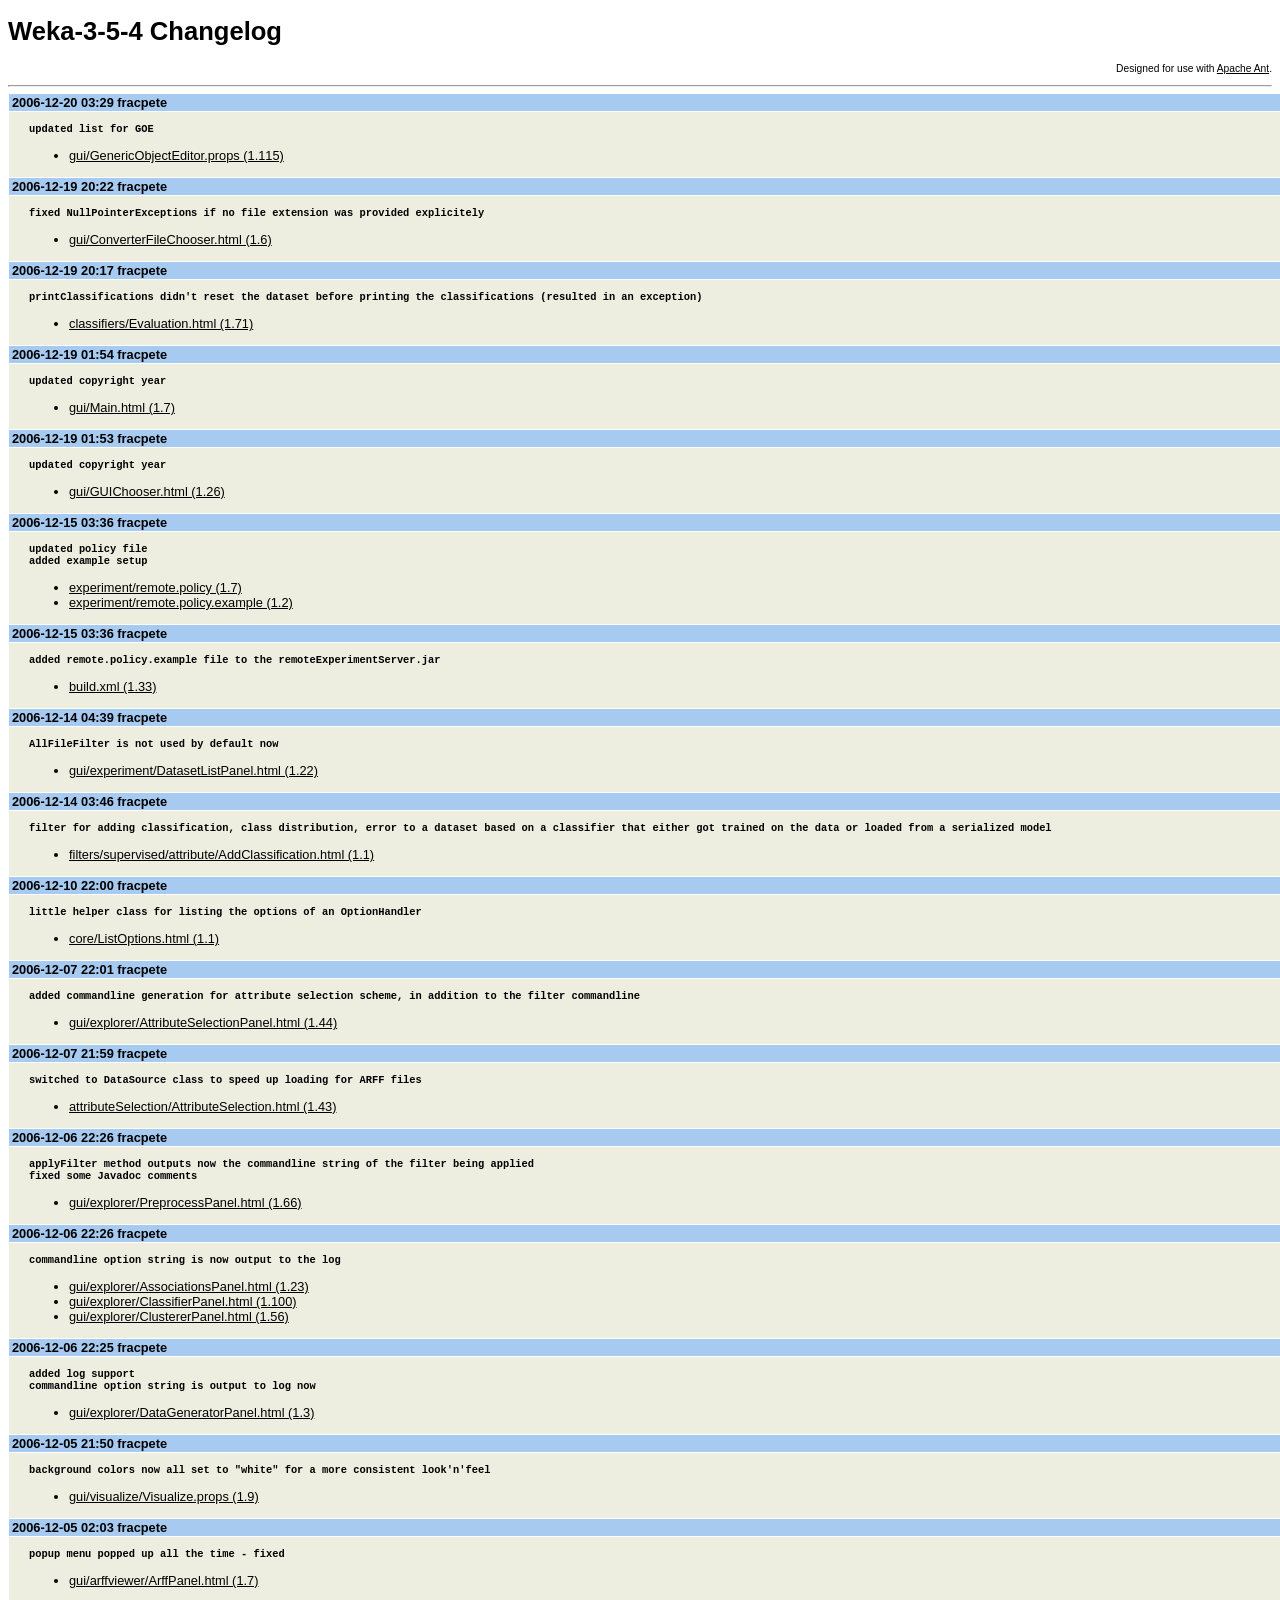
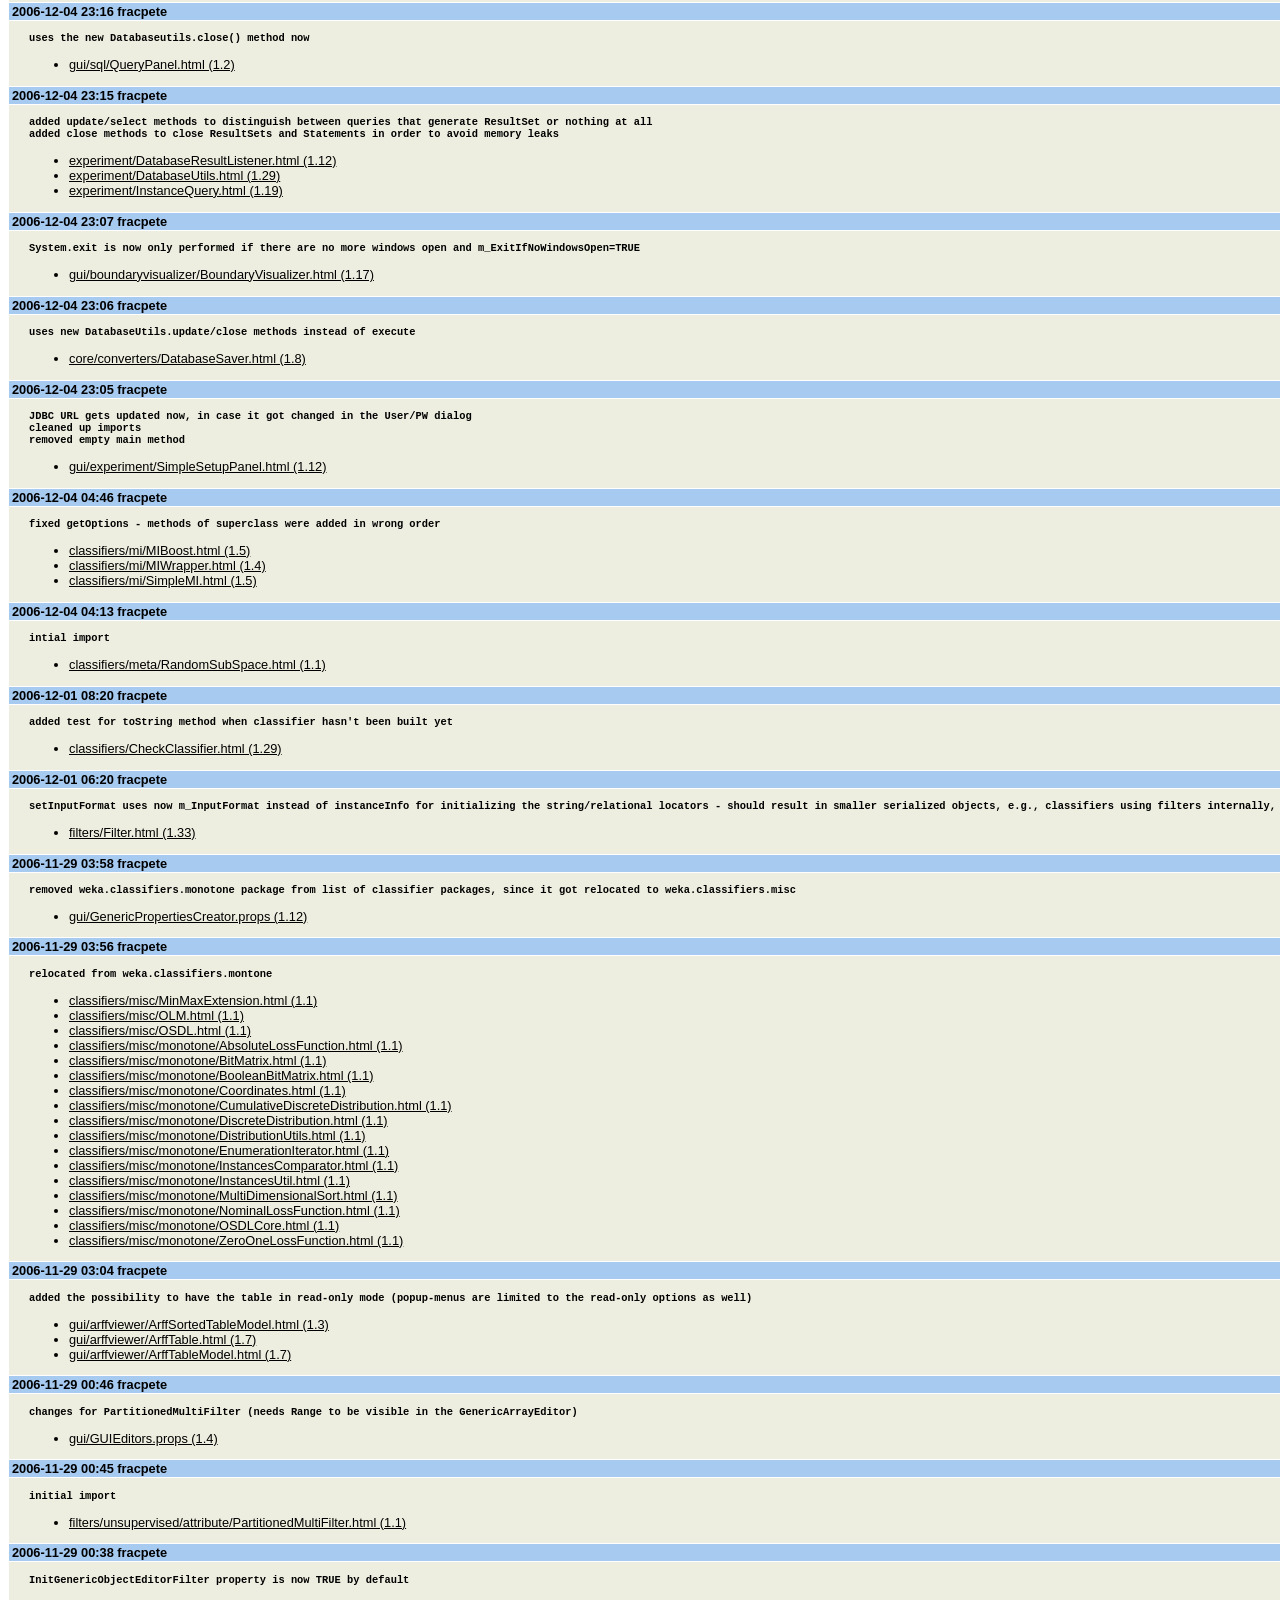
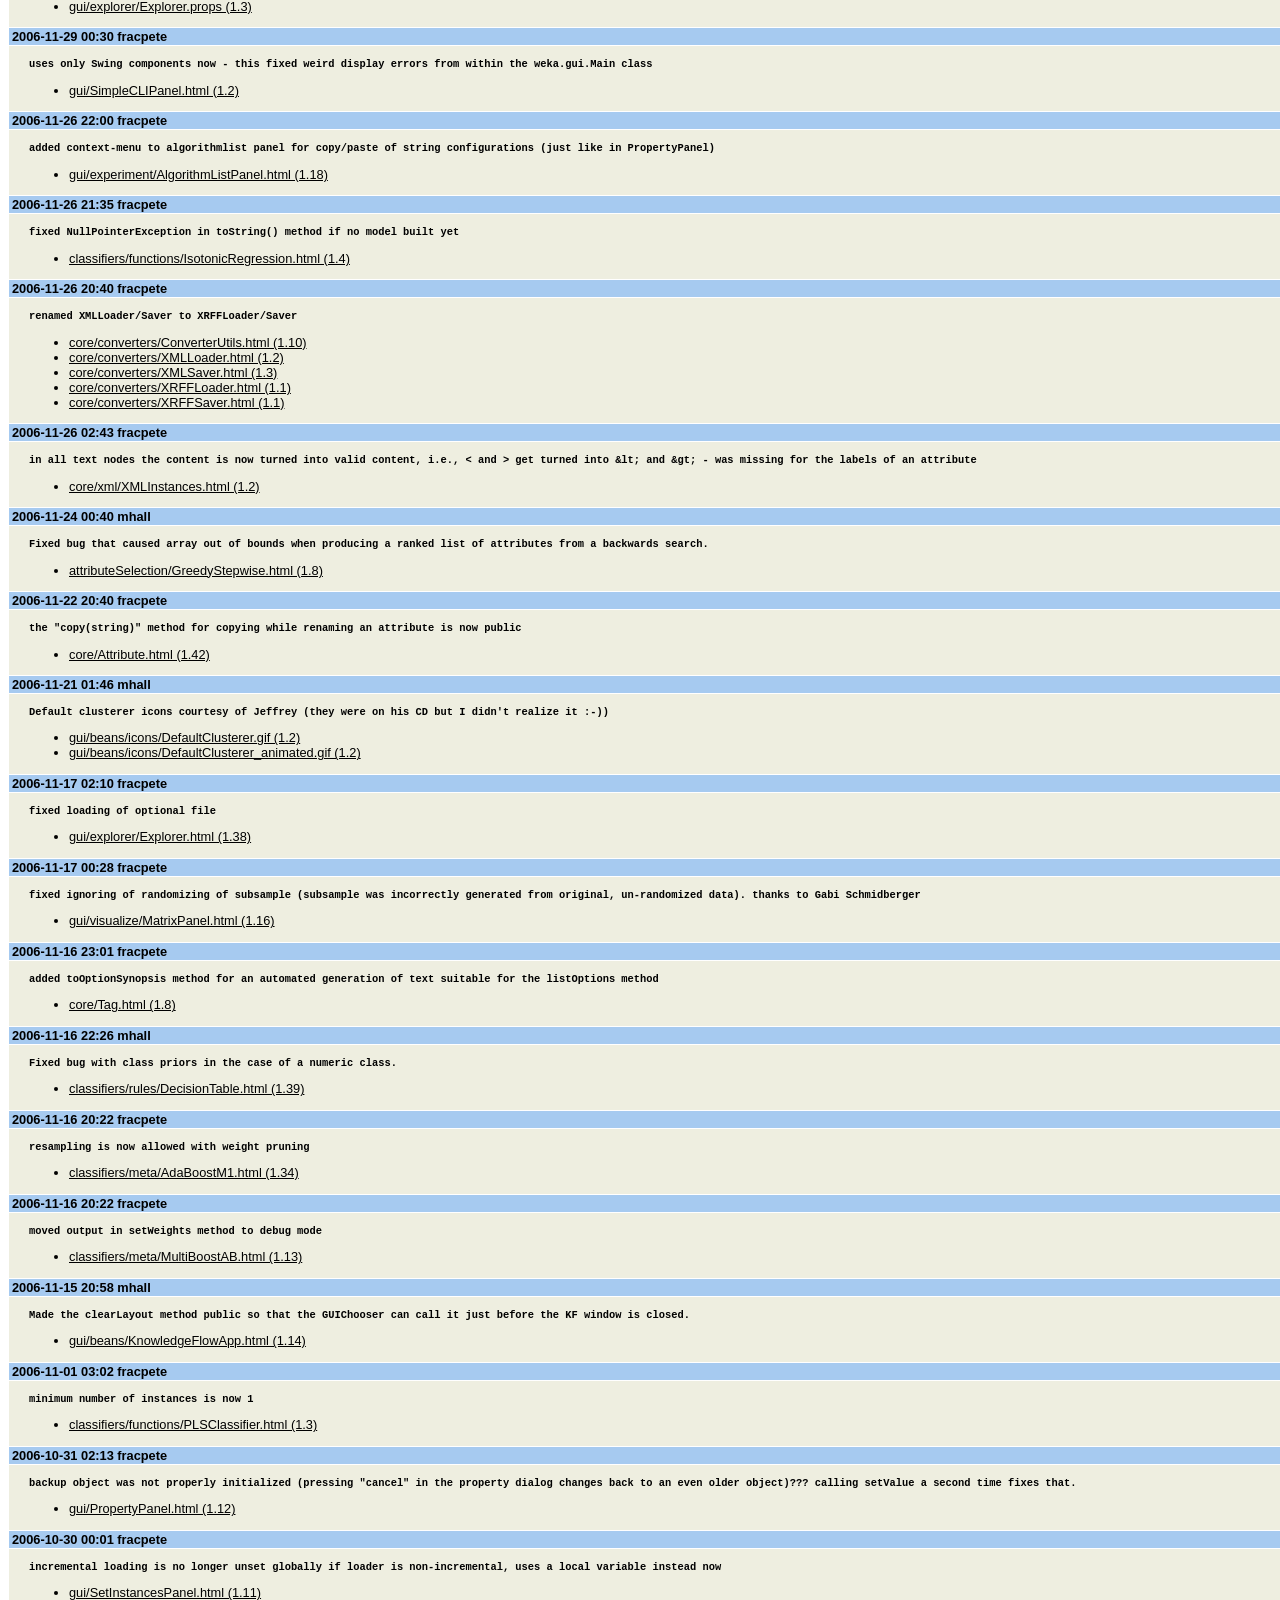
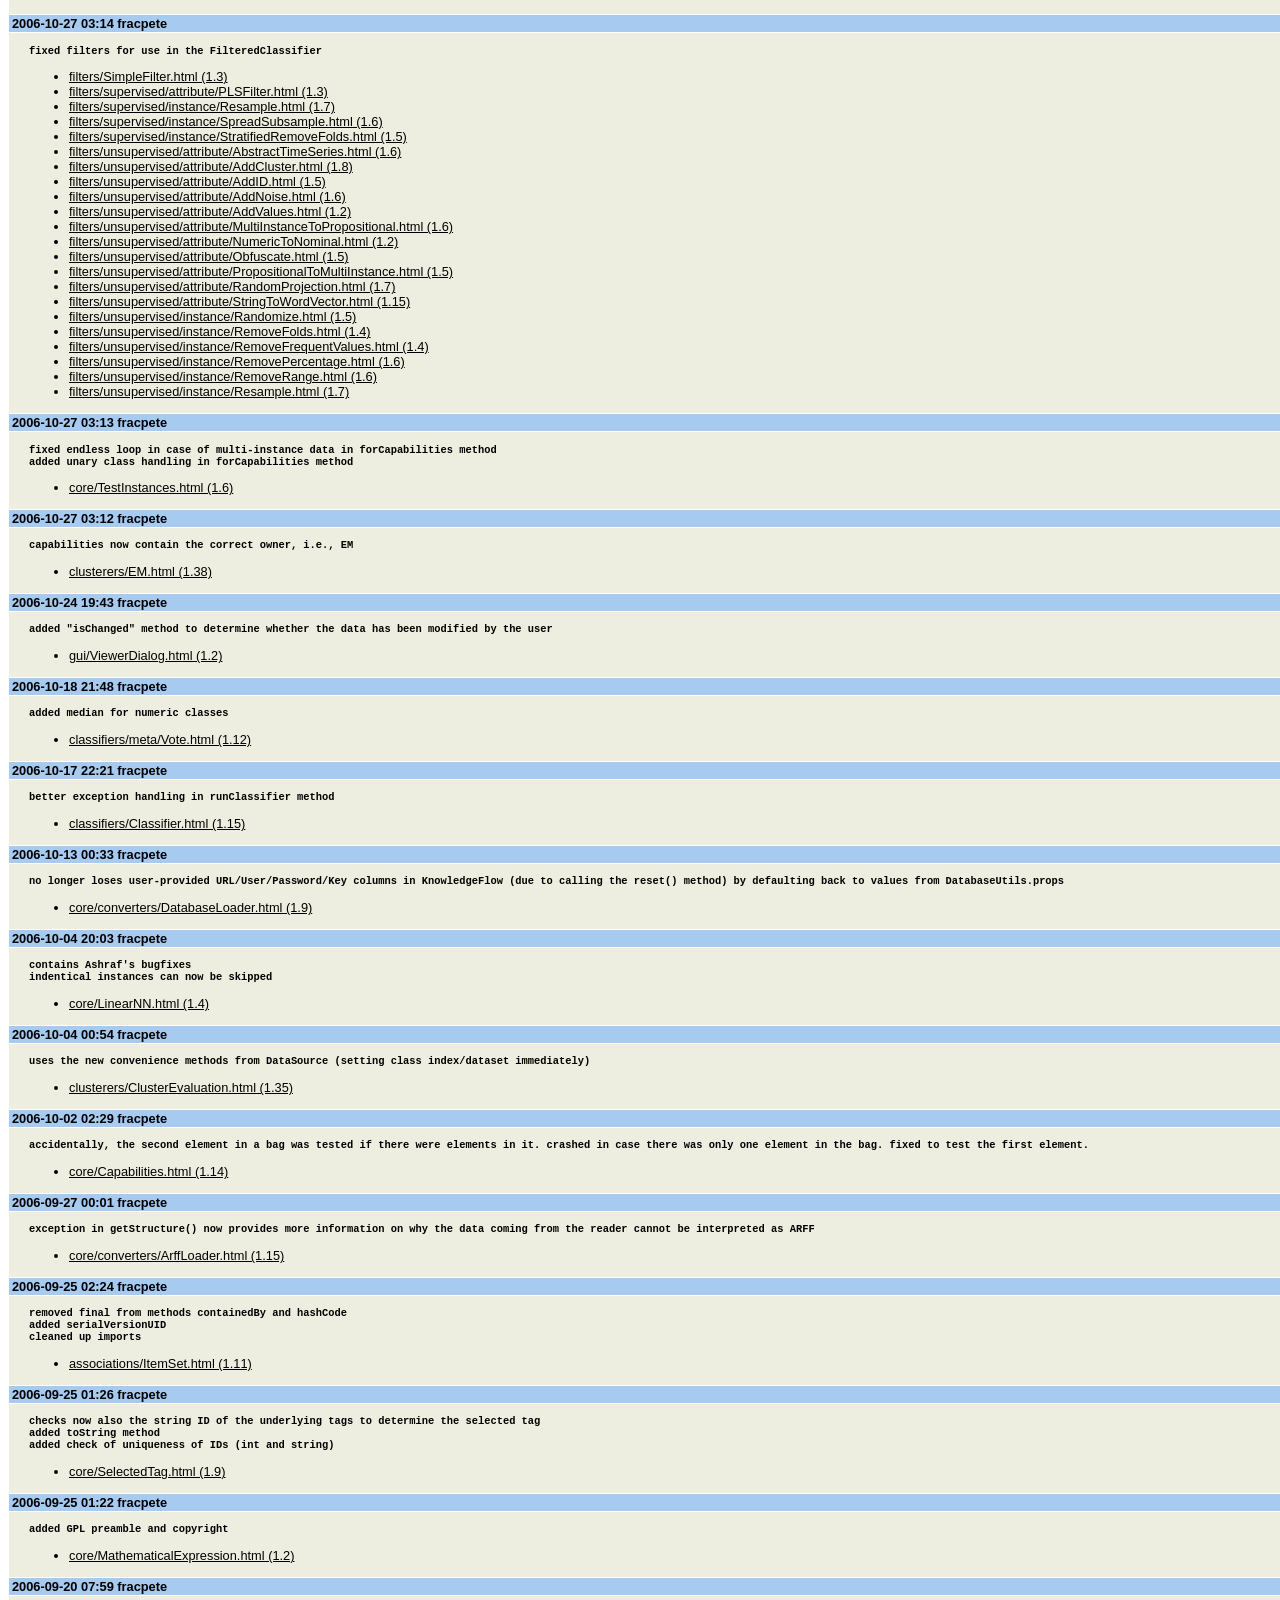
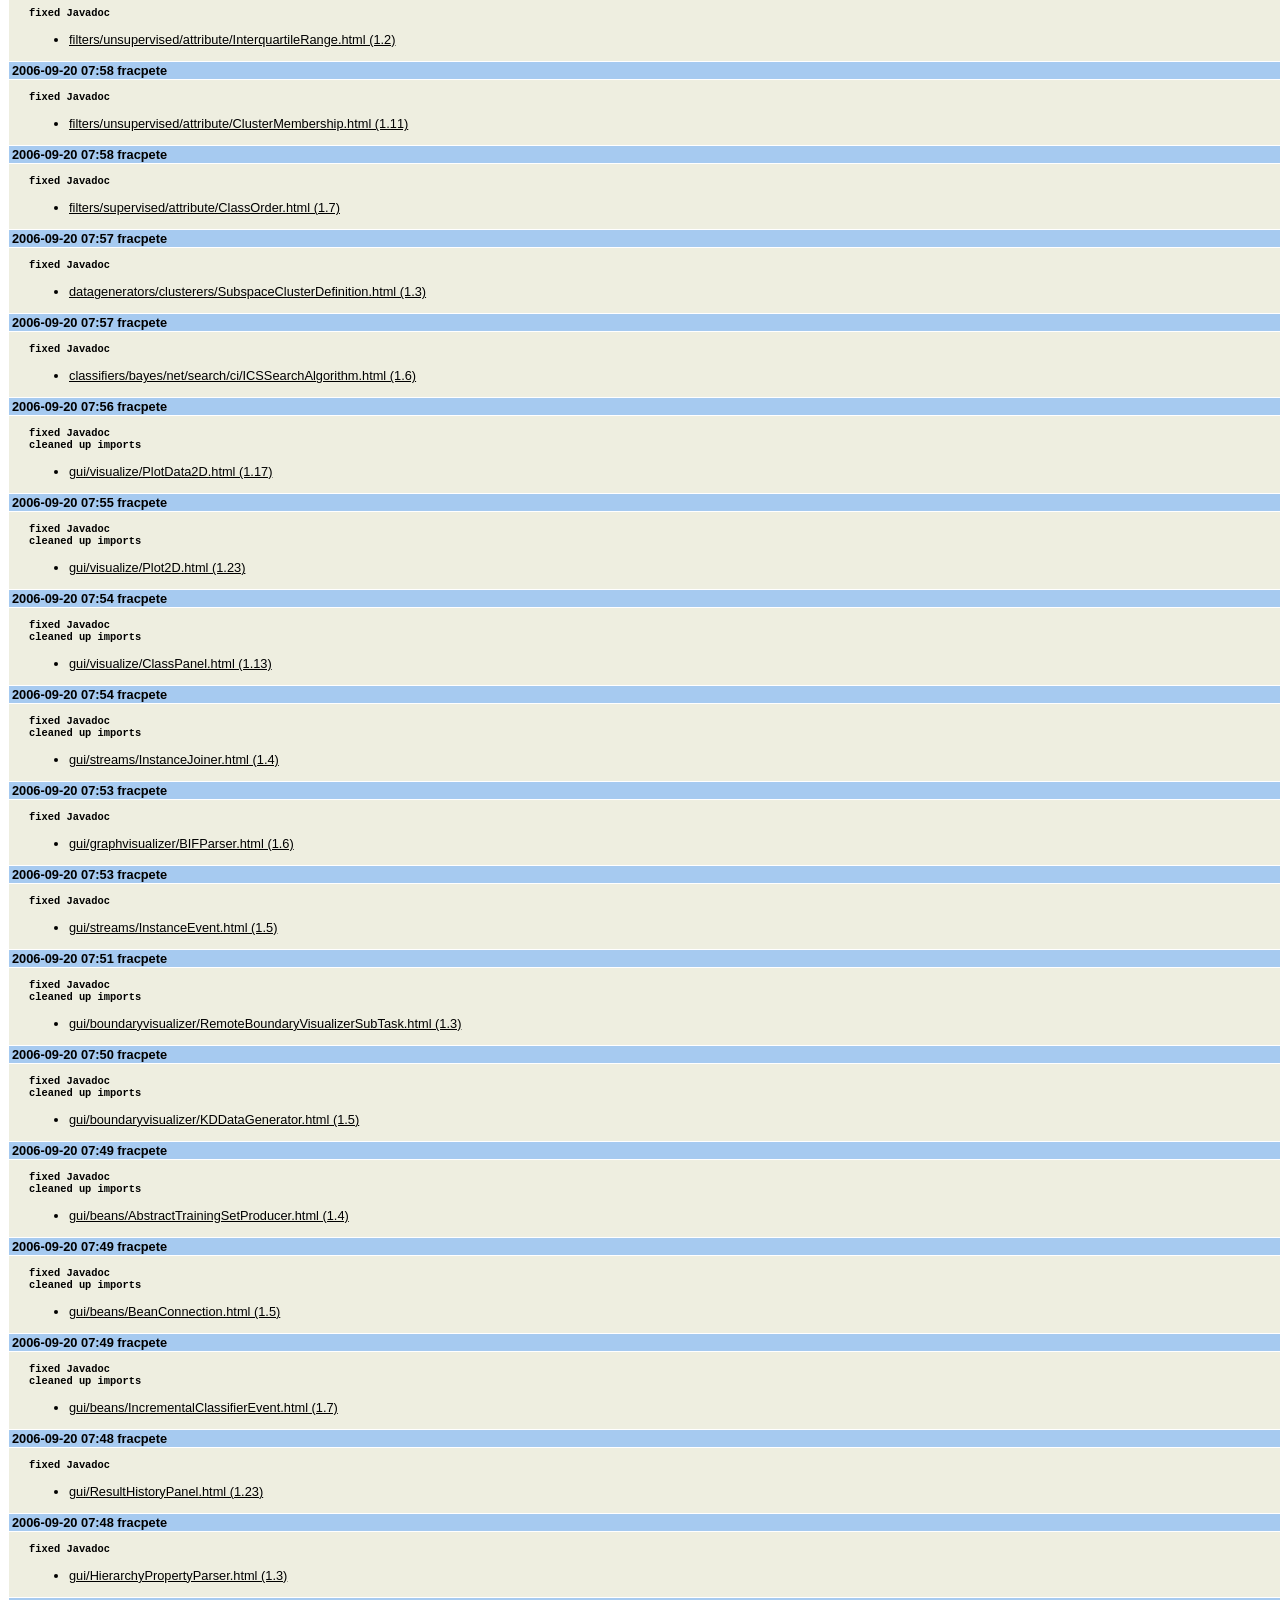
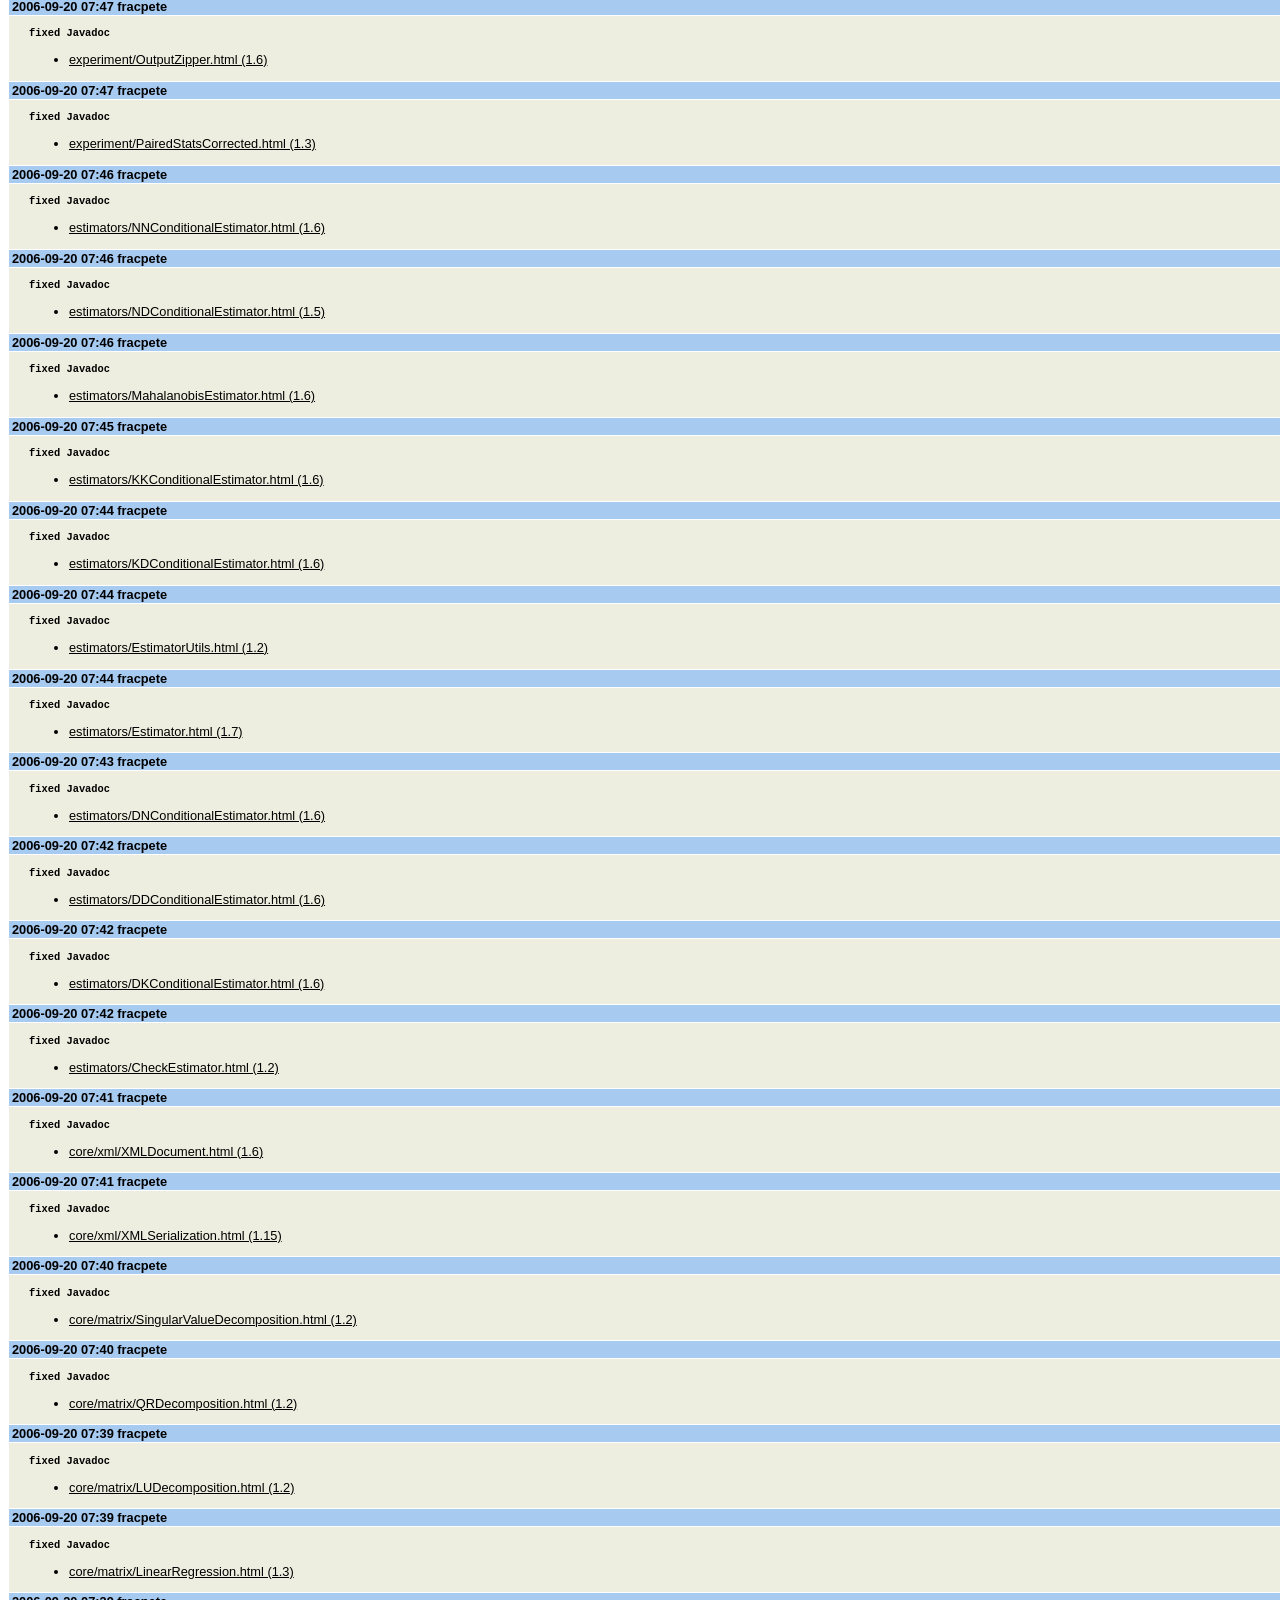
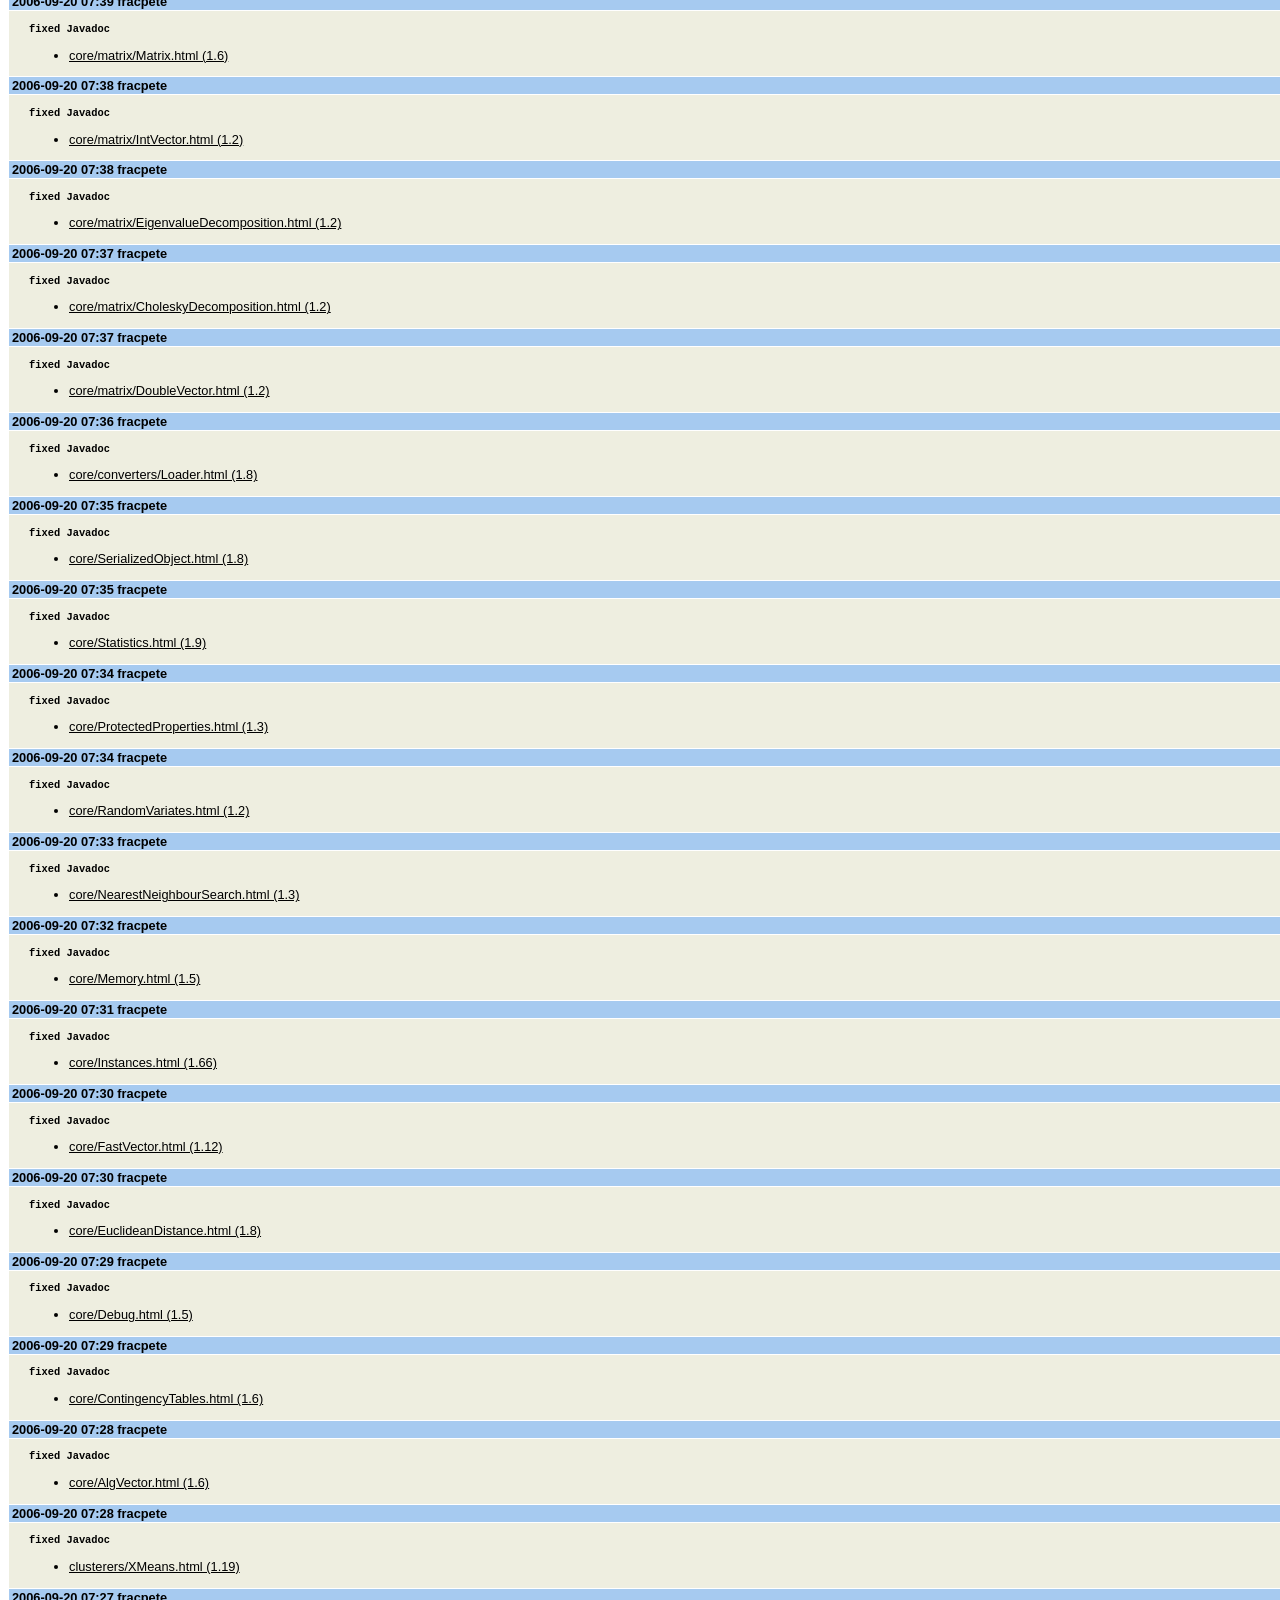
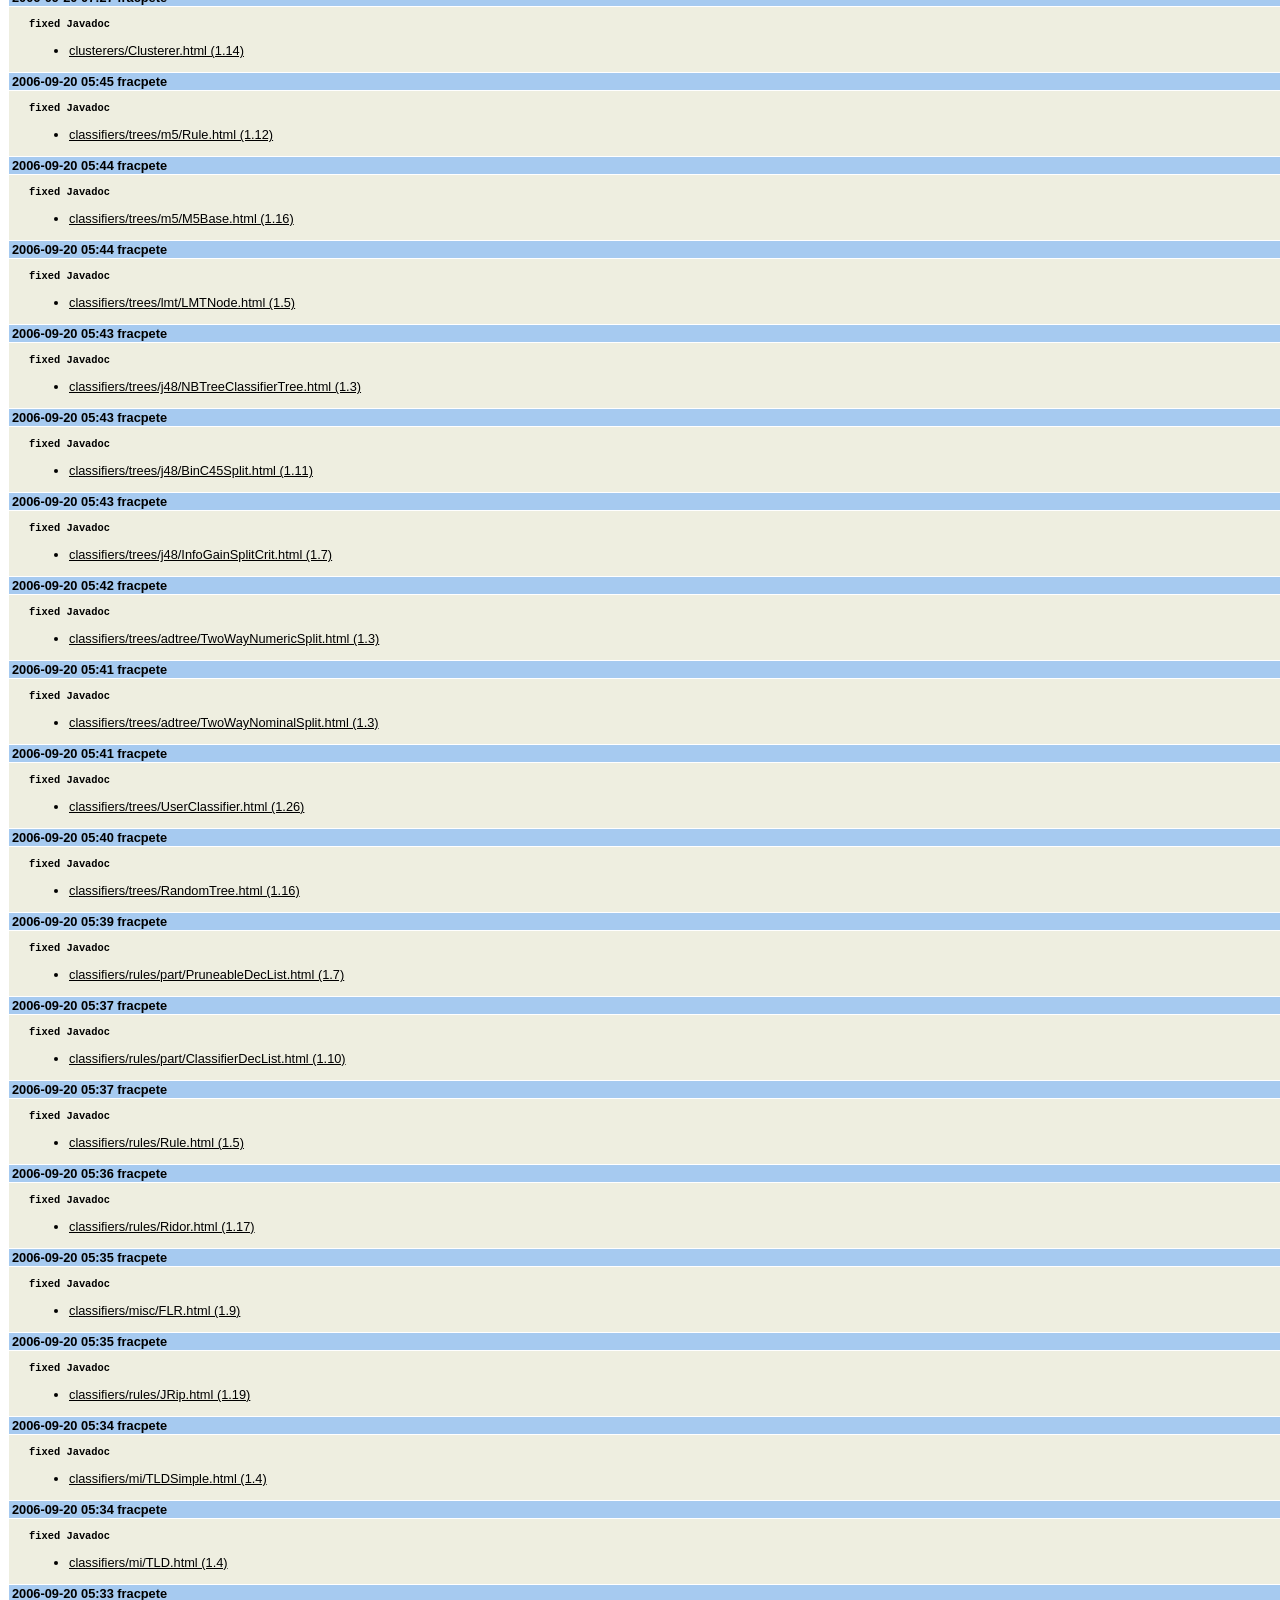
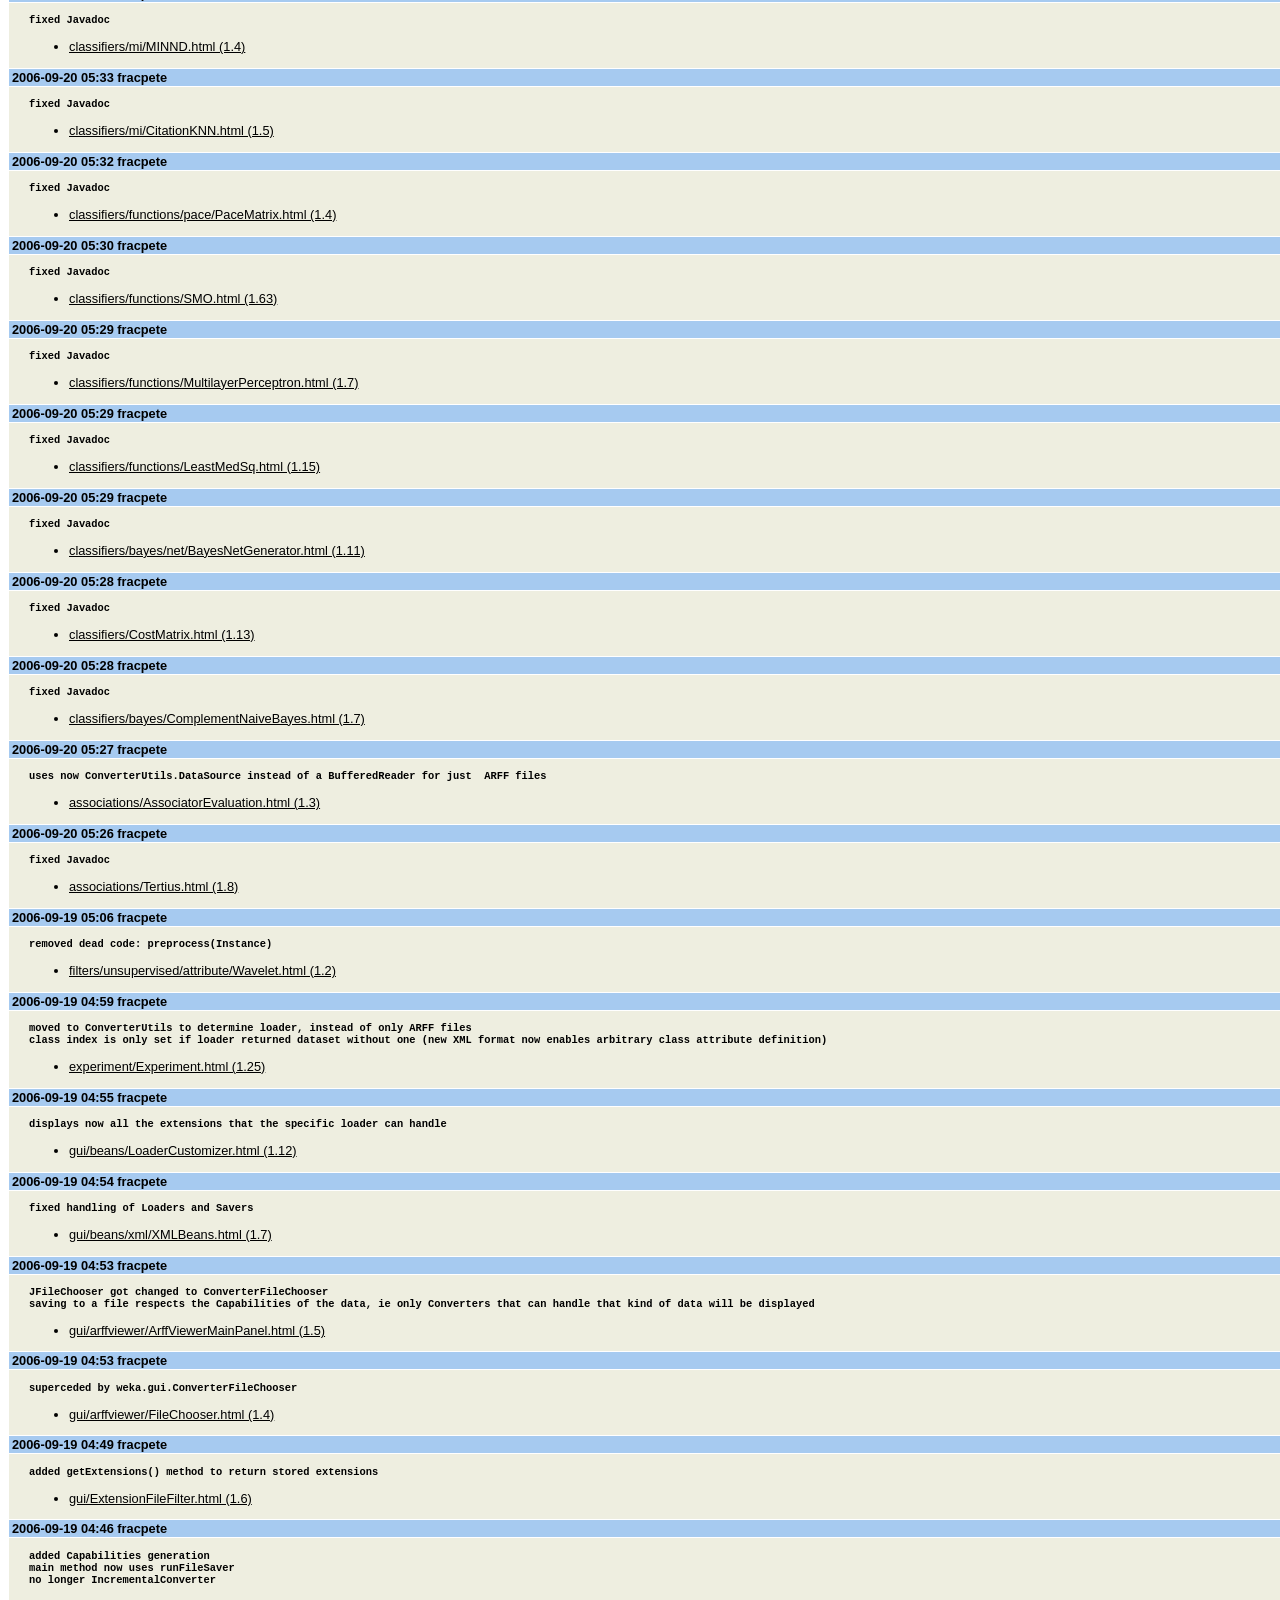
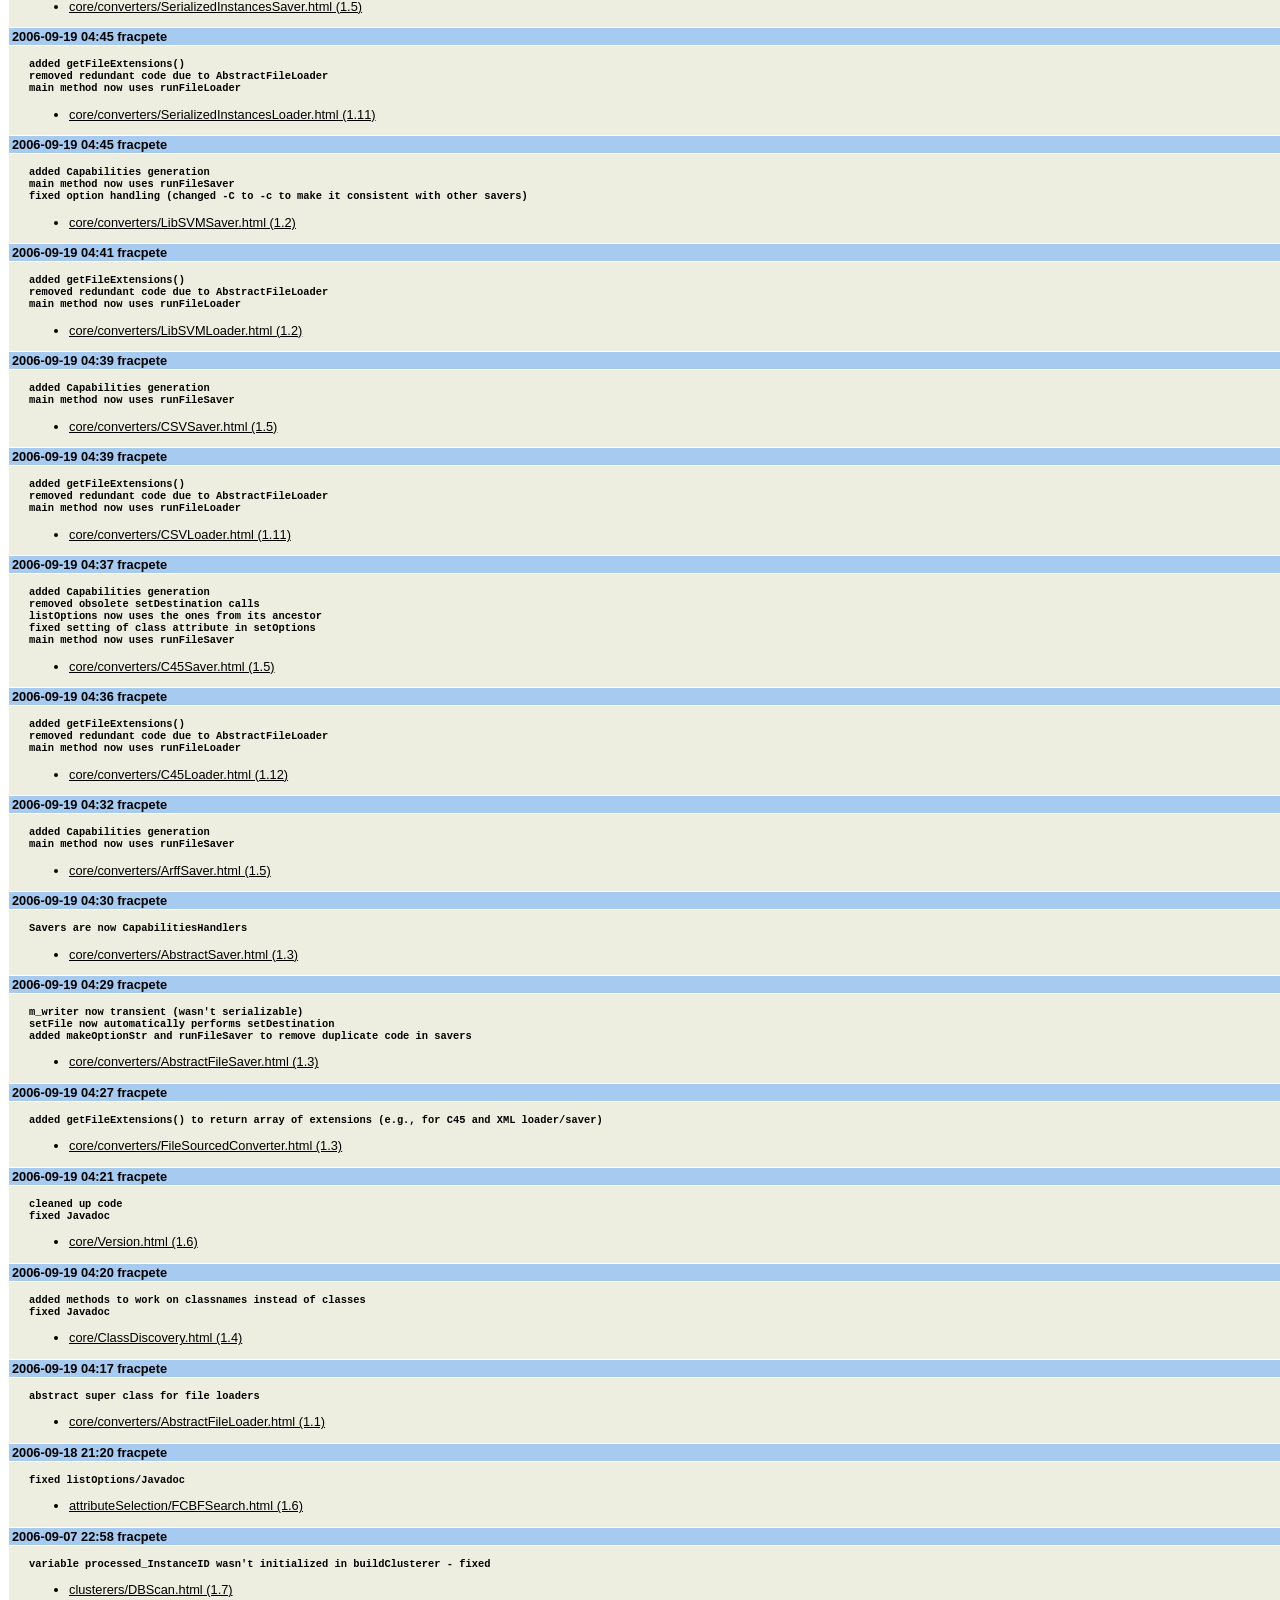
<file: changelogs/CHANGELOG-3-5-4.html>
<!DOCTYPE HTML PUBLIC "-//W3C//DTD HTML 4.01//EN""http://www.w3.org/TR/html401/strict.dtd">
<html>
<head>
<META http-equiv="Content-Type" content="text/html; charset=US-ASCII">
<title>Weka-3-5-4 Changelog</title>
<style type="text/css">
          body, p {
            font-family: Verdana, Arial, Helvetica, sans-serif;
            font-size: 80%;
            color: #000000;
            background-color: #ffffff;
          }
          tr, td {
            font-family: Verdana, Arial, Helvetica, sans-serif;
            background: #eeeee0;
          }
          td {
            padding-left: 20px;
          }
      .dateAndAuthor {
            font-family: Verdana, Arial, Helvetica, sans-serif;
            font-weight: bold;
            text-align: left;
            background: #a6caf0;
            padding-left: 3px;
      }
          a {
            color: #000000;
          }
          pre {
            font-weight: bold;
          }
        </style>
</head>
<body>
<h1>
<a name="top">Weka-3-5-4 Changelog</a>
</h1>
<p style="text-align: right">Designed for use with <a href="http://ant.apache.org/">Apache Ant</a>.</p>
<hr>
<table border="0" width="100%" cellspacing="1">
<tr>
<td class="dateAndAuthor">2006-12-20 03:29 fracpete</td>
</tr>
<tr>
<td>
<pre>updated list for GOE</pre>
<ul>
<li>
<a href="../doc/weka/gui/GenericObjectEditor.props?rev=1.115&content-type=text/x-cvsweb-markup">gui/GenericObjectEditor.props (1.115)</a>
</li>
</ul>
</td>
</tr>
<tr>
<td class="dateAndAuthor">2006-12-19 20:22 fracpete</td>
</tr>
<tr>
<td>
<pre>fixed NullPointerExceptions if no file extension was provided explicitely</pre>
<ul>
<li>
<a href="../doc/weka/gui/ConverterFileChooser.html?rev=1.6&content-type=text/x-cvsweb-markup">gui/ConverterFileChooser.html (1.6)</a>
</li>
</ul>
</td>
</tr>
<tr>
<td class="dateAndAuthor">2006-12-19 20:17 fracpete</td>
</tr>
<tr>
<td>
<pre>printClassifications didn't reset the dataset before printing the classifications (resulted in an exception)</pre>
<ul>
<li>
<a href="../doc/weka/classifiers/Evaluation.html?rev=1.71&content-type=text/x-cvsweb-markup">classifiers/Evaluation.html (1.71)</a>
</li>
</ul>
</td>
</tr>
<tr>
<td class="dateAndAuthor">2006-12-19 01:54 fracpete</td>
</tr>
<tr>
<td>
<pre>updated copyright year</pre>
<ul>
<li>
<a href="../doc/weka/gui/Main.html?rev=1.7&content-type=text/x-cvsweb-markup">gui/Main.html (1.7)</a>
</li>
</ul>
</td>
</tr>
<tr>
<td class="dateAndAuthor">2006-12-19 01:53 fracpete</td>
</tr>
<tr>
<td>
<pre>updated copyright year</pre>
<ul>
<li>
<a href="../doc/weka/gui/GUIChooser.html?rev=1.26&content-type=text/x-cvsweb-markup">gui/GUIChooser.html (1.26)</a>
</li>
</ul>
</td>
</tr>
<tr>
<td class="dateAndAuthor">2006-12-15 03:36 fracpete</td>
</tr>
<tr>
<td>
<pre>updated policy file
added example setup</pre>
<ul>
<li>
<a href="../doc/weka/experiment/remote.policy?rev=1.7&content-type=text/x-cvsweb-markup">experiment/remote.policy (1.7)</a>
</li>
<li>
<a href="../doc/weka/experiment/remote.policy.example?rev=1.2&content-type=text/x-cvsweb-markup">experiment/remote.policy.example (1.2)</a>
</li>
</ul>
</td>
</tr>
<tr>
<td class="dateAndAuthor">2006-12-15 03:36 fracpete</td>
</tr>
<tr>
<td>
<pre>added remote.policy.example file to the remoteExperimentServer.jar</pre>
<ul>
<li>
<a href="../doc/weka/build.xml?rev=1.33&content-type=text/x-cvsweb-markup">build.xml (1.33)</a>
</li>
</ul>
</td>
</tr>
<tr>
<td class="dateAndAuthor">2006-12-14 04:39 fracpete</td>
</tr>
<tr>
<td>
<pre>AllFileFilter is not used by default now</pre>
<ul>
<li>
<a href="../doc/weka/gui/experiment/DatasetListPanel.html?rev=1.22&content-type=text/x-cvsweb-markup">gui/experiment/DatasetListPanel.html (1.22)</a>
</li>
</ul>
</td>
</tr>
<tr>
<td class="dateAndAuthor">2006-12-14 03:46 fracpete</td>
</tr>
<tr>
<td>
<pre>filter for adding classification, class distribution, error to a dataset based on a classifier that either got trained on the data or loaded from a serialized model</pre>
<ul>
<li>
<a href="../doc/weka/filters/supervised/attribute/AddClassification.html?rev=1.1&content-type=text/x-cvsweb-markup">filters/supervised/attribute/AddClassification.html (1.1)</a>
</li>
</ul>
</td>
</tr>
<tr>
<td class="dateAndAuthor">2006-12-10 22:00 fracpete</td>
</tr>
<tr>
<td>
<pre>little helper class for listing the options of an OptionHandler</pre>
<ul>
<li>
<a href="../doc/weka/core/ListOptions.html?rev=1.1&content-type=text/x-cvsweb-markup">core/ListOptions.html (1.1)</a>
</li>
</ul>
</td>
</tr>
<tr>
<td class="dateAndAuthor">2006-12-07 22:01 fracpete</td>
</tr>
<tr>
<td>
<pre>added commandline generation for attribute selection scheme, in addition to the filter commandline</pre>
<ul>
<li>
<a href="../doc/weka/gui/explorer/AttributeSelectionPanel.html?rev=1.44&content-type=text/x-cvsweb-markup">gui/explorer/AttributeSelectionPanel.html (1.44)</a>
</li>
</ul>
</td>
</tr>
<tr>
<td class="dateAndAuthor">2006-12-07 21:59 fracpete</td>
</tr>
<tr>
<td>
<pre>switched to DataSource class to speed up loading for ARFF files</pre>
<ul>
<li>
<a href="../doc/weka/attributeSelection/AttributeSelection.html?rev=1.43&content-type=text/x-cvsweb-markup">attributeSelection/AttributeSelection.html (1.43)</a>
</li>
</ul>
</td>
</tr>
<tr>
<td class="dateAndAuthor">2006-12-06 22:26 fracpete</td>
</tr>
<tr>
<td>
<pre>applyFilter method outputs now the commandline string of the filter being applied
fixed some Javadoc comments</pre>
<ul>
<li>
<a href="../doc/weka/gui/explorer/PreprocessPanel.html?rev=1.66&content-type=text/x-cvsweb-markup">gui/explorer/PreprocessPanel.html (1.66)</a>
</li>
</ul>
</td>
</tr>
<tr>
<td class="dateAndAuthor">2006-12-06 22:26 fracpete</td>
</tr>
<tr>
<td>
<pre>commandline option string is now output to the log</pre>
<ul>
<li>
<a href="../doc/weka/gui/explorer/AssociationsPanel.html?rev=1.23&content-type=text/x-cvsweb-markup">gui/explorer/AssociationsPanel.html (1.23)</a>
</li>
<li>
<a href="../doc/weka/gui/explorer/ClassifierPanel.html?rev=1.100&content-type=text/x-cvsweb-markup">gui/explorer/ClassifierPanel.html (1.100)</a>
</li>
<li>
<a href="../doc/weka/gui/explorer/ClustererPanel.html?rev=1.56&content-type=text/x-cvsweb-markup">gui/explorer/ClustererPanel.html (1.56)</a>
</li>
</ul>
</td>
</tr>
<tr>
<td class="dateAndAuthor">2006-12-06 22:25 fracpete</td>
</tr>
<tr>
<td>
<pre>added log support
commandline option string is output to log now</pre>
<ul>
<li>
<a href="../doc/weka/gui/explorer/DataGeneratorPanel.html?rev=1.3&content-type=text/x-cvsweb-markup">gui/explorer/DataGeneratorPanel.html (1.3)</a>
</li>
</ul>
</td>
</tr>
<tr>
<td class="dateAndAuthor">2006-12-05 21:50 fracpete</td>
</tr>
<tr>
<td>
<pre>background colors now all set to "white" for a more consistent look'n'feel</pre>
<ul>
<li>
<a href="../doc/weka/gui/visualize/Visualize.props?rev=1.9&content-type=text/x-cvsweb-markup">gui/visualize/Visualize.props (1.9)</a>
</li>
</ul>
</td>
</tr>
<tr>
<td class="dateAndAuthor">2006-12-05 02:03 fracpete</td>
</tr>
<tr>
<td>
<pre>popup menu popped up all the time - fixed</pre>
<ul>
<li>
<a href="../doc/weka/gui/arffviewer/ArffPanel.html?rev=1.7&content-type=text/x-cvsweb-markup">gui/arffviewer/ArffPanel.html (1.7)</a>
</li>
</ul>
</td>
</tr>
<tr>
<td class="dateAndAuthor">2006-12-04 23:16 fracpete</td>
</tr>
<tr>
<td>
<pre>uses the new Databaseutils.close() method now</pre>
<ul>
<li>
<a href="../doc/weka/gui/sql/QueryPanel.html?rev=1.2&content-type=text/x-cvsweb-markup">gui/sql/QueryPanel.html (1.2)</a>
</li>
</ul>
</td>
</tr>
<tr>
<td class="dateAndAuthor">2006-12-04 23:15 fracpete</td>
</tr>
<tr>
<td>
<pre>added update/select methods to distinguish between queries that generate ResultSet or nothing at all
added close methods to close ResultSets and Statements in order to avoid memory leaks</pre>
<ul>
<li>
<a href="../doc/weka/experiment/DatabaseResultListener.html?rev=1.12&content-type=text/x-cvsweb-markup">experiment/DatabaseResultListener.html (1.12)</a>
</li>
<li>
<a href="../doc/weka/experiment/DatabaseUtils.html?rev=1.29&content-type=text/x-cvsweb-markup">experiment/DatabaseUtils.html (1.29)</a>
</li>
<li>
<a href="../doc/weka/experiment/InstanceQuery.html?rev=1.19&content-type=text/x-cvsweb-markup">experiment/InstanceQuery.html (1.19)</a>
</li>
</ul>
</td>
</tr>
<tr>
<td class="dateAndAuthor">2006-12-04 23:07 fracpete</td>
</tr>
<tr>
<td>
<pre>System.exit is now only performed if there are no more windows open and m_ExitIfNoWindowsOpen=TRUE</pre>
<ul>
<li>
<a href="../doc/weka/gui/boundaryvisualizer/BoundaryVisualizer.html?rev=1.17&content-type=text/x-cvsweb-markup">gui/boundaryvisualizer/BoundaryVisualizer.html (1.17)</a>
</li>
</ul>
</td>
</tr>
<tr>
<td class="dateAndAuthor">2006-12-04 23:06 fracpete</td>
</tr>
<tr>
<td>
<pre>uses new DatabaseUtils.update/close methods instead of execute</pre>
<ul>
<li>
<a href="../doc/weka/core/converters/DatabaseSaver.html?rev=1.8&content-type=text/x-cvsweb-markup">core/converters/DatabaseSaver.html (1.8)</a>
</li>
</ul>
</td>
</tr>
<tr>
<td class="dateAndAuthor">2006-12-04 23:05 fracpete</td>
</tr>
<tr>
<td>
<pre>JDBC URL gets updated now, in case it got changed in the User/PW dialog
cleaned up imports
removed empty main method</pre>
<ul>
<li>
<a href="../doc/weka/gui/experiment/SimpleSetupPanel.html?rev=1.12&content-type=text/x-cvsweb-markup">gui/experiment/SimpleSetupPanel.html (1.12)</a>
</li>
</ul>
</td>
</tr>
<tr>
<td class="dateAndAuthor">2006-12-04 04:46 fracpete</td>
</tr>
<tr>
<td>
<pre>fixed getOptions - methods of superclass were added in wrong order</pre>
<ul>
<li>
<a href="../doc/weka/classifiers/mi/MIBoost.html?rev=1.5&content-type=text/x-cvsweb-markup">classifiers/mi/MIBoost.html (1.5)</a>
</li>
<li>
<a href="../doc/weka/classifiers/mi/MIWrapper.html?rev=1.4&content-type=text/x-cvsweb-markup">classifiers/mi/MIWrapper.html (1.4)</a>
</li>
<li>
<a href="../doc/weka/classifiers/mi/SimpleMI.html?rev=1.5&content-type=text/x-cvsweb-markup">classifiers/mi/SimpleMI.html (1.5)</a>
</li>
</ul>
</td>
</tr>
<tr>
<td class="dateAndAuthor">2006-12-04 04:13 fracpete</td>
</tr>
<tr>
<td>
<pre>intial import</pre>
<ul>
<li>
<a href="../doc/weka/classifiers/meta/RandomSubSpace.html?rev=1.1&content-type=text/x-cvsweb-markup">classifiers/meta/RandomSubSpace.html (1.1)</a>
</li>
</ul>
</td>
</tr>
<tr>
<td class="dateAndAuthor">2006-12-01 08:20 fracpete</td>
</tr>
<tr>
<td>
<pre>added test for toString method when classifier hasn't been built yet</pre>
<ul>
<li>
<a href="../doc/weka/classifiers/CheckClassifier.html?rev=1.29&content-type=text/x-cvsweb-markup">classifiers/CheckClassifier.html (1.29)</a>
</li>
</ul>
</td>
</tr>
<tr>
<td class="dateAndAuthor">2006-12-01 06:20 fracpete</td>
</tr>
<tr>
<td>
<pre>setInputFormat uses now m_InputFormat instead of instanceInfo for initializing the string/relational locators - should result in smaller serialized objects, e.g., classifiers using filters internally, since the full dataset is being saved no longer (thanks to Bernhard Pfahringer).</pre>
<ul>
<li>
<a href="../doc/weka/filters/Filter.html?rev=1.33&content-type=text/x-cvsweb-markup">filters/Filter.html (1.33)</a>
</li>
</ul>
</td>
</tr>
<tr>
<td class="dateAndAuthor">2006-11-29 03:58 fracpete</td>
</tr>
<tr>
<td>
<pre>removed weka.classifiers.monotone package from list of classifier packages, since it got relocated to weka.classifiers.misc</pre>
<ul>
<li>
<a href="../doc/weka/gui/GenericPropertiesCreator.props?rev=1.12&content-type=text/x-cvsweb-markup">gui/GenericPropertiesCreator.props (1.12)</a>
</li>
</ul>
</td>
</tr>
<tr>
<td class="dateAndAuthor">2006-11-29 03:56 fracpete</td>
</tr>
<tr>
<td>
<pre>relocated from weka.classifiers.montone</pre>
<ul>
<li>
<a href="../doc/weka/classifiers/misc/MinMaxExtension.html?rev=1.1&content-type=text/x-cvsweb-markup">classifiers/misc/MinMaxExtension.html (1.1)</a>
</li>
<li>
<a href="../doc/weka/classifiers/misc/OLM.html?rev=1.1&content-type=text/x-cvsweb-markup">classifiers/misc/OLM.html (1.1)</a>
</li>
<li>
<a href="../doc/weka/classifiers/misc/OSDL.html?rev=1.1&content-type=text/x-cvsweb-markup">classifiers/misc/OSDL.html (1.1)</a>
</li>
<li>
<a href="../doc/weka/classifiers/misc/monotone/AbsoluteLossFunction.html?rev=1.1&content-type=text/x-cvsweb-markup">classifiers/misc/monotone/AbsoluteLossFunction.html (1.1)</a>
</li>
<li>
<a href="../doc/weka/classifiers/misc/monotone/BitMatrix.html?rev=1.1&content-type=text/x-cvsweb-markup">classifiers/misc/monotone/BitMatrix.html (1.1)</a>
</li>
<li>
<a href="../doc/weka/classifiers/misc/monotone/BooleanBitMatrix.html?rev=1.1&content-type=text/x-cvsweb-markup">classifiers/misc/monotone/BooleanBitMatrix.html (1.1)</a>
</li>
<li>
<a href="../doc/weka/classifiers/misc/monotone/Coordinates.html?rev=1.1&content-type=text/x-cvsweb-markup">classifiers/misc/monotone/Coordinates.html (1.1)</a>
</li>
<li>
<a href="../doc/weka/classifiers/misc/monotone/CumulativeDiscreteDistribution.html?rev=1.1&content-type=text/x-cvsweb-markup">classifiers/misc/monotone/CumulativeDiscreteDistribution.html (1.1)</a>
</li>
<li>
<a href="../doc/weka/classifiers/misc/monotone/DiscreteDistribution.html?rev=1.1&content-type=text/x-cvsweb-markup">classifiers/misc/monotone/DiscreteDistribution.html (1.1)</a>
</li>
<li>
<a href="../doc/weka/classifiers/misc/monotone/DistributionUtils.html?rev=1.1&content-type=text/x-cvsweb-markup">classifiers/misc/monotone/DistributionUtils.html (1.1)</a>
</li>
<li>
<a href="../doc/weka/classifiers/misc/monotone/EnumerationIterator.html?rev=1.1&content-type=text/x-cvsweb-markup">classifiers/misc/monotone/EnumerationIterator.html (1.1)</a>
</li>
<li>
<a href="../doc/weka/classifiers/misc/monotone/InstancesComparator.html?rev=1.1&content-type=text/x-cvsweb-markup">classifiers/misc/monotone/InstancesComparator.html (1.1)</a>
</li>
<li>
<a href="../doc/weka/classifiers/misc/monotone/InstancesUtil.html?rev=1.1&content-type=text/x-cvsweb-markup">classifiers/misc/monotone/InstancesUtil.html (1.1)</a>
</li>
<li>
<a href="../doc/weka/classifiers/misc/monotone/MultiDimensionalSort.html?rev=1.1&content-type=text/x-cvsweb-markup">classifiers/misc/monotone/MultiDimensionalSort.html (1.1)</a>
</li>
<li>
<a href="../doc/weka/classifiers/misc/monotone/NominalLossFunction.html?rev=1.1&content-type=text/x-cvsweb-markup">classifiers/misc/monotone/NominalLossFunction.html (1.1)</a>
</li>
<li>
<a href="../doc/weka/classifiers/misc/monotone/OSDLCore.html?rev=1.1&content-type=text/x-cvsweb-markup">classifiers/misc/monotone/OSDLCore.html (1.1)</a>
</li>
<li>
<a href="../doc/weka/classifiers/misc/monotone/ZeroOneLossFunction.html?rev=1.1&content-type=text/x-cvsweb-markup">classifiers/misc/monotone/ZeroOneLossFunction.html (1.1)</a>
</li>
</ul>
</td>
</tr>
<tr>
<td class="dateAndAuthor">2006-11-29 03:04 fracpete</td>
</tr>
<tr>
<td>
<pre>added the possibility to have the table in read-only mode (popup-menus are limited to the read-only options as well)</pre>
<ul>
<li>
<a href="../doc/weka/gui/arffviewer/ArffSortedTableModel.html?rev=1.3&content-type=text/x-cvsweb-markup">gui/arffviewer/ArffSortedTableModel.html (1.3)</a>
</li>
<li>
<a href="../doc/weka/gui/arffviewer/ArffTable.html?rev=1.7&content-type=text/x-cvsweb-markup">gui/arffviewer/ArffTable.html (1.7)</a>
</li>
<li>
<a href="../doc/weka/gui/arffviewer/ArffTableModel.html?rev=1.7&content-type=text/x-cvsweb-markup">gui/arffviewer/ArffTableModel.html (1.7)</a>
</li>
</ul>
</td>
</tr>
<tr>
<td class="dateAndAuthor">2006-11-29 00:46 fracpete</td>
</tr>
<tr>
<td>
<pre>changes for PartitionedMultiFilter (needs Range to be visible in the GenericArrayEditor)</pre>
<ul>
<li>
<a href="../doc/weka/gui/GUIEditors.props?rev=1.4&content-type=text/x-cvsweb-markup">gui/GUIEditors.props (1.4)</a>
</li>
</ul>
</td>
</tr>
<tr>
<td class="dateAndAuthor">2006-11-29 00:45 fracpete</td>
</tr>
<tr>
<td>
<pre>initial import</pre>
<ul>
<li>
<a href="../doc/weka/filters/unsupervised/attribute/PartitionedMultiFilter.html?rev=1.1&content-type=text/x-cvsweb-markup">filters/unsupervised/attribute/PartitionedMultiFilter.html (1.1)</a>
</li>
</ul>
</td>
</tr>
<tr>
<td class="dateAndAuthor">2006-11-29 00:38 fracpete</td>
</tr>
<tr>
<td>
<pre>InitGenericObjectEditorFilter property is now TRUE by default</pre>
<ul>
<li>
<a href="../doc/weka/gui/explorer/Explorer.props?rev=1.3&content-type=text/x-cvsweb-markup">gui/explorer/Explorer.props (1.3)</a>
</li>
</ul>
</td>
</tr>
<tr>
<td class="dateAndAuthor">2006-11-29 00:30 fracpete</td>
</tr>
<tr>
<td>
<pre>uses only Swing components now - this fixed weird display errors from within the weka.gui.Main class</pre>
<ul>
<li>
<a href="../doc/weka/gui/SimpleCLIPanel.html?rev=1.2&content-type=text/x-cvsweb-markup">gui/SimpleCLIPanel.html (1.2)</a>
</li>
</ul>
</td>
</tr>
<tr>
<td class="dateAndAuthor">2006-11-26 22:00 fracpete</td>
</tr>
<tr>
<td>
<pre>added context-menu to algorithmlist panel for copy/paste of string configurations (just like in PropertyPanel)</pre>
<ul>
<li>
<a href="../doc/weka/gui/experiment/AlgorithmListPanel.html?rev=1.18&content-type=text/x-cvsweb-markup">gui/experiment/AlgorithmListPanel.html (1.18)</a>
</li>
</ul>
</td>
</tr>
<tr>
<td class="dateAndAuthor">2006-11-26 21:35 fracpete</td>
</tr>
<tr>
<td>
<pre>fixed NullPointerException in toString() method if no model built yet</pre>
<ul>
<li>
<a href="../doc/weka/classifiers/functions/IsotonicRegression.html?rev=1.4&content-type=text/x-cvsweb-markup">classifiers/functions/IsotonicRegression.html (1.4)</a>
</li>
</ul>
</td>
</tr>
<tr>
<td class="dateAndAuthor">2006-11-26 20:40 fracpete</td>
</tr>
<tr>
<td>
<pre>renamed XMLLoader/Saver to XRFFLoader/Saver</pre>
<ul>
<li>
<a href="../doc/weka/core/converters/ConverterUtils.html?rev=1.10&content-type=text/x-cvsweb-markup">core/converters/ConverterUtils.html (1.10)</a>
</li>
<li>
<a href="../doc/weka/core/converters/XMLLoader.html?rev=1.2&content-type=text/x-cvsweb-markup">core/converters/XMLLoader.html (1.2)</a>
</li>
<li>
<a href="../doc/weka/core/converters/XMLSaver.html?rev=1.3&content-type=text/x-cvsweb-markup">core/converters/XMLSaver.html (1.3)</a>
</li>
<li>
<a href="../doc/weka/core/converters/XRFFLoader.html?rev=1.1&content-type=text/x-cvsweb-markup">core/converters/XRFFLoader.html (1.1)</a>
</li>
<li>
<a href="../doc/weka/core/converters/XRFFSaver.html?rev=1.1&content-type=text/x-cvsweb-markup">core/converters/XRFFSaver.html (1.1)</a>
</li>
</ul>
</td>
</tr>
<tr>
<td class="dateAndAuthor">2006-11-26 02:43 fracpete</td>
</tr>
<tr>
<td>
<pre>in all text nodes the content is now turned into valid content, i.e., &lt; and &gt; get turned into &amp;lt; and &amp;gt; - was missing for the labels of an attribute</pre>
<ul>
<li>
<a href="../doc/weka/core/xml/XMLInstances.html?rev=1.2&content-type=text/x-cvsweb-markup">core/xml/XMLInstances.html (1.2)</a>
</li>
</ul>
</td>
</tr>
<tr>
<td class="dateAndAuthor">2006-11-24 00:40 mhall</td>
</tr>
<tr>
<td>
<pre>Fixed bug that caused array out of bounds when producing a ranked list of attributes from a backwards search.</pre>
<ul>
<li>
<a href="../doc/weka/attributeSelection/GreedyStepwise.html?rev=1.8&content-type=text/x-cvsweb-markup">attributeSelection/GreedyStepwise.html (1.8)</a>
</li>
</ul>
</td>
</tr>
<tr>
<td class="dateAndAuthor">2006-11-22 20:40 fracpete</td>
</tr>
<tr>
<td>
<pre>the "copy(string)" method for copying while renaming an attribute is now public</pre>
<ul>
<li>
<a href="../doc/weka/core/Attribute.html?rev=1.42&content-type=text/x-cvsweb-markup">core/Attribute.html (1.42)</a>
</li>
</ul>
</td>
</tr>
<tr>
<td class="dateAndAuthor">2006-11-21 01:46 mhall</td>
</tr>
<tr>
<td>
<pre>Default clusterer icons courtesy of Jeffrey (they were on his CD but I didn't realize it :-))</pre>
<ul>
<li>
<a href="../doc/weka/gui/beans/icons/DefaultClusterer.gif?rev=1.2&content-type=text/x-cvsweb-markup">gui/beans/icons/DefaultClusterer.gif (1.2)</a>
</li>
<li>
<a href="../doc/weka/gui/beans/icons/DefaultClusterer_animated.gif?rev=1.2&content-type=text/x-cvsweb-markup">gui/beans/icons/DefaultClusterer_animated.gif (1.2)</a>
</li>
</ul>
</td>
</tr>
<tr>
<td class="dateAndAuthor">2006-11-17 02:10 fracpete</td>
</tr>
<tr>
<td>
<pre>fixed loading of optional file</pre>
<ul>
<li>
<a href="../doc/weka/gui/explorer/Explorer.html?rev=1.38&content-type=text/x-cvsweb-markup">gui/explorer/Explorer.html (1.38)</a>
</li>
</ul>
</td>
</tr>
<tr>
<td class="dateAndAuthor">2006-11-17 00:28 fracpete</td>
</tr>
<tr>
<td>
<pre>fixed ignoring of randomizing of subsample (subsample was incorrectly generated from original, un-randomized data). thanks to Gabi Schmidberger</pre>
<ul>
<li>
<a href="../doc/weka/gui/visualize/MatrixPanel.html?rev=1.16&content-type=text/x-cvsweb-markup">gui/visualize/MatrixPanel.html (1.16)</a>
</li>
</ul>
</td>
</tr>
<tr>
<td class="dateAndAuthor">2006-11-16 23:01 fracpete</td>
</tr>
<tr>
<td>
<pre>added toOptionSynopsis method for an automated generation of text suitable for the listOptions method</pre>
<ul>
<li>
<a href="../doc/weka/core/Tag.html?rev=1.8&content-type=text/x-cvsweb-markup">core/Tag.html (1.8)</a>
</li>
</ul>
</td>
</tr>
<tr>
<td class="dateAndAuthor">2006-11-16 22:26 mhall</td>
</tr>
<tr>
<td>
<pre>Fixed bug with class priors in the case of a numeric class.</pre>
<ul>
<li>
<a href="../doc/weka/classifiers/rules/DecisionTable.html?rev=1.39&content-type=text/x-cvsweb-markup">classifiers/rules/DecisionTable.html (1.39)</a>
</li>
</ul>
</td>
</tr>
<tr>
<td class="dateAndAuthor">2006-11-16 20:22 fracpete</td>
</tr>
<tr>
<td>
<pre>resampling is now allowed with weight pruning</pre>
<ul>
<li>
<a href="../doc/weka/classifiers/meta/AdaBoostM1.html?rev=1.34&content-type=text/x-cvsweb-markup">classifiers/meta/AdaBoostM1.html (1.34)</a>
</li>
</ul>
</td>
</tr>
<tr>
<td class="dateAndAuthor">2006-11-16 20:22 fracpete</td>
</tr>
<tr>
<td>
<pre>moved output in setWeights method to debug mode</pre>
<ul>
<li>
<a href="../doc/weka/classifiers/meta/MultiBoostAB.html?rev=1.13&content-type=text/x-cvsweb-markup">classifiers/meta/MultiBoostAB.html (1.13)</a>
</li>
</ul>
</td>
</tr>
<tr>
<td class="dateAndAuthor">2006-11-15 20:58 mhall</td>
</tr>
<tr>
<td>
<pre>Made the clearLayout method public so that the GUIChooser can call it just before the KF window is closed.</pre>
<ul>
<li>
<a href="../doc/weka/gui/beans/KnowledgeFlowApp.html?rev=1.14&content-type=text/x-cvsweb-markup">gui/beans/KnowledgeFlowApp.html (1.14)</a>
</li>
</ul>
</td>
</tr>
<tr>
<td class="dateAndAuthor">2006-11-01 03:02 fracpete</td>
</tr>
<tr>
<td>
<pre>minimum number of instances is now 1</pre>
<ul>
<li>
<a href="../doc/weka/classifiers/functions/PLSClassifier.html?rev=1.3&content-type=text/x-cvsweb-markup">classifiers/functions/PLSClassifier.html (1.3)</a>
</li>
</ul>
</td>
</tr>
<tr>
<td class="dateAndAuthor">2006-10-31 02:13 fracpete</td>
</tr>
<tr>
<td>
<pre>backup object was not properly initialized (pressing "cancel" in the property dialog changes back to an even older object)??? calling setValue a second time fixes that.</pre>
<ul>
<li>
<a href="../doc/weka/gui/PropertyPanel.html?rev=1.12&content-type=text/x-cvsweb-markup">gui/PropertyPanel.html (1.12)</a>
</li>
</ul>
</td>
</tr>
<tr>
<td class="dateAndAuthor">2006-10-30 00:01 fracpete</td>
</tr>
<tr>
<td>
<pre>incremental loading is no longer unset globally if loader is non-incremental, uses a local variable instead now</pre>
<ul>
<li>
<a href="../doc/weka/gui/SetInstancesPanel.html?rev=1.11&content-type=text/x-cvsweb-markup">gui/SetInstancesPanel.html (1.11)</a>
</li>
</ul>
</td>
</tr>
<tr>
<td class="dateAndAuthor">2006-10-27 03:14 fracpete</td>
</tr>
<tr>
<td>
<pre>fixed filters for use in the FilteredClassifier</pre>
<ul>
<li>
<a href="../doc/weka/filters/SimpleFilter.html?rev=1.3&content-type=text/x-cvsweb-markup">filters/SimpleFilter.html (1.3)</a>
</li>
<li>
<a href="../doc/weka/filters/supervised/attribute/PLSFilter.html?rev=1.3&content-type=text/x-cvsweb-markup">filters/supervised/attribute/PLSFilter.html (1.3)</a>
</li>
<li>
<a href="../doc/weka/filters/supervised/instance/Resample.html?rev=1.7&content-type=text/x-cvsweb-markup">filters/supervised/instance/Resample.html (1.7)</a>
</li>
<li>
<a href="../doc/weka/filters/supervised/instance/SpreadSubsample.html?rev=1.6&content-type=text/x-cvsweb-markup">filters/supervised/instance/SpreadSubsample.html (1.6)</a>
</li>
<li>
<a href="../doc/weka/filters/supervised/instance/StratifiedRemoveFolds.html?rev=1.5&content-type=text/x-cvsweb-markup">filters/supervised/instance/StratifiedRemoveFolds.html (1.5)</a>
</li>
<li>
<a href="../doc/weka/filters/unsupervised/attribute/AbstractTimeSeries.html?rev=1.6&content-type=text/x-cvsweb-markup">filters/unsupervised/attribute/AbstractTimeSeries.html (1.6)</a>
</li>
<li>
<a href="../doc/weka/filters/unsupervised/attribute/AddCluster.html?rev=1.8&content-type=text/x-cvsweb-markup">filters/unsupervised/attribute/AddCluster.html (1.8)</a>
</li>
<li>
<a href="../doc/weka/filters/unsupervised/attribute/AddID.html?rev=1.5&content-type=text/x-cvsweb-markup">filters/unsupervised/attribute/AddID.html (1.5)</a>
</li>
<li>
<a href="../doc/weka/filters/unsupervised/attribute/AddNoise.html?rev=1.6&content-type=text/x-cvsweb-markup">filters/unsupervised/attribute/AddNoise.html (1.6)</a>
</li>
<li>
<a href="../doc/weka/filters/unsupervised/attribute/AddValues.html?rev=1.2&content-type=text/x-cvsweb-markup">filters/unsupervised/attribute/AddValues.html (1.2)</a>
</li>
<li>
<a href="../doc/weka/filters/unsupervised/attribute/MultiInstanceToPropositional.html?rev=1.6&content-type=text/x-cvsweb-markup">filters/unsupervised/attribute/MultiInstanceToPropositional.html (1.6)</a>
</li>
<li>
<a href="../doc/weka/filters/unsupervised/attribute/NumericToNominal.html?rev=1.2&content-type=text/x-cvsweb-markup">filters/unsupervised/attribute/NumericToNominal.html (1.2)</a>
</li>
<li>
<a href="../doc/weka/filters/unsupervised/attribute/Obfuscate.html?rev=1.5&content-type=text/x-cvsweb-markup">filters/unsupervised/attribute/Obfuscate.html (1.5)</a>
</li>
<li>
<a href="../doc/weka/filters/unsupervised/attribute/PropositionalToMultiInstance.html?rev=1.5&content-type=text/x-cvsweb-markup">filters/unsupervised/attribute/PropositionalToMultiInstance.html (1.5)</a>
</li>
<li>
<a href="../doc/weka/filters/unsupervised/attribute/RandomProjection.html?rev=1.7&content-type=text/x-cvsweb-markup">filters/unsupervised/attribute/RandomProjection.html (1.7)</a>
</li>
<li>
<a href="../doc/weka/filters/unsupervised/attribute/StringToWordVector.html?rev=1.15&content-type=text/x-cvsweb-markup">filters/unsupervised/attribute/StringToWordVector.html (1.15)</a>
</li>
<li>
<a href="../doc/weka/filters/unsupervised/instance/Randomize.html?rev=1.5&content-type=text/x-cvsweb-markup">filters/unsupervised/instance/Randomize.html (1.5)</a>
</li>
<li>
<a href="../doc/weka/filters/unsupervised/instance/RemoveFolds.html?rev=1.4&content-type=text/x-cvsweb-markup">filters/unsupervised/instance/RemoveFolds.html (1.4)</a>
</li>
<li>
<a href="../doc/weka/filters/unsupervised/instance/RemoveFrequentValues.html?rev=1.4&content-type=text/x-cvsweb-markup">filters/unsupervised/instance/RemoveFrequentValues.html (1.4)</a>
</li>
<li>
<a href="../doc/weka/filters/unsupervised/instance/RemovePercentage.html?rev=1.6&content-type=text/x-cvsweb-markup">filters/unsupervised/instance/RemovePercentage.html (1.6)</a>
</li>
<li>
<a href="../doc/weka/filters/unsupervised/instance/RemoveRange.html?rev=1.6&content-type=text/x-cvsweb-markup">filters/unsupervised/instance/RemoveRange.html (1.6)</a>
</li>
<li>
<a href="../doc/weka/filters/unsupervised/instance/Resample.html?rev=1.7&content-type=text/x-cvsweb-markup">filters/unsupervised/instance/Resample.html (1.7)</a>
</li>
</ul>
</td>
</tr>
<tr>
<td class="dateAndAuthor">2006-10-27 03:13 fracpete</td>
</tr>
<tr>
<td>
<pre>fixed endless loop in case of multi-instance data in forCapabilities method
added unary class handling in forCapabilities method</pre>
<ul>
<li>
<a href="../doc/weka/core/TestInstances.html?rev=1.6&content-type=text/x-cvsweb-markup">core/TestInstances.html (1.6)</a>
</li>
</ul>
</td>
</tr>
<tr>
<td class="dateAndAuthor">2006-10-27 03:12 fracpete</td>
</tr>
<tr>
<td>
<pre>capabilities now contain the correct owner, i.e., EM</pre>
<ul>
<li>
<a href="../doc/weka/clusterers/EM.html?rev=1.38&content-type=text/x-cvsweb-markup">clusterers/EM.html (1.38)</a>
</li>
</ul>
</td>
</tr>
<tr>
<td class="dateAndAuthor">2006-10-24 19:43 fracpete</td>
</tr>
<tr>
<td>
<pre>added "isChanged" method to determine whether the data has been modified by the user</pre>
<ul>
<li>
<a href="../doc/weka/gui/ViewerDialog.html?rev=1.2&content-type=text/x-cvsweb-markup">gui/ViewerDialog.html (1.2)</a>
</li>
</ul>
</td>
</tr>
<tr>
<td class="dateAndAuthor">2006-10-18 21:48 fracpete</td>
</tr>
<tr>
<td>
<pre>added median for numeric classes</pre>
<ul>
<li>
<a href="../doc/weka/classifiers/meta/Vote.html?rev=1.12&content-type=text/x-cvsweb-markup">classifiers/meta/Vote.html (1.12)</a>
</li>
</ul>
</td>
</tr>
<tr>
<td class="dateAndAuthor">2006-10-17 22:21 fracpete</td>
</tr>
<tr>
<td>
<pre>better exception handling in runClassifier method</pre>
<ul>
<li>
<a href="../doc/weka/classifiers/Classifier.html?rev=1.15&content-type=text/x-cvsweb-markup">classifiers/Classifier.html (1.15)</a>
</li>
</ul>
</td>
</tr>
<tr>
<td class="dateAndAuthor">2006-10-13 00:33 fracpete</td>
</tr>
<tr>
<td>
<pre>no longer loses user-provided URL/User/Password/Key columns in KnowledgeFlow (due to calling the reset() method) by defaulting back to values from DatabaseUtils.props</pre>
<ul>
<li>
<a href="../doc/weka/core/converters/DatabaseLoader.html?rev=1.9&content-type=text/x-cvsweb-markup">core/converters/DatabaseLoader.html (1.9)</a>
</li>
</ul>
</td>
</tr>
<tr>
<td class="dateAndAuthor">2006-10-04 20:03 fracpete</td>
</tr>
<tr>
<td>
<pre>contains Ashraf's bugfixes
indentical instances can now be skipped</pre>
<ul>
<li>
<a href="../doc/weka/core/LinearNN.html?rev=1.4&content-type=text/x-cvsweb-markup">core/LinearNN.html (1.4)</a>
</li>
</ul>
</td>
</tr>
<tr>
<td class="dateAndAuthor">2006-10-04 00:54 fracpete</td>
</tr>
<tr>
<td>
<pre>uses the new convenience methods from DataSource (setting class index/dataset immediately)</pre>
<ul>
<li>
<a href="../doc/weka/clusterers/ClusterEvaluation.html?rev=1.35&content-type=text/x-cvsweb-markup">clusterers/ClusterEvaluation.html (1.35)</a>
</li>
</ul>
</td>
</tr>
<tr>
<td class="dateAndAuthor">2006-10-02 02:29 fracpete</td>
</tr>
<tr>
<td>
<pre>accidentally, the second element in a bag was tested if there were elements in it. crashed in case there was only one element in the bag. fixed to test the first element.</pre>
<ul>
<li>
<a href="../doc/weka/core/Capabilities.html?rev=1.14&content-type=text/x-cvsweb-markup">core/Capabilities.html (1.14)</a>
</li>
</ul>
</td>
</tr>
<tr>
<td class="dateAndAuthor">2006-09-27 00:01 fracpete</td>
</tr>
<tr>
<td>
<pre>exception in getStructure() now provides more information on why the data coming from the reader cannot be interpreted as ARFF</pre>
<ul>
<li>
<a href="../doc/weka/core/converters/ArffLoader.html?rev=1.15&content-type=text/x-cvsweb-markup">core/converters/ArffLoader.html (1.15)</a>
</li>
</ul>
</td>
</tr>
<tr>
<td class="dateAndAuthor">2006-09-25 02:24 fracpete</td>
</tr>
<tr>
<td>
<pre>removed final from methods containedBy and hashCode
added serialVersionUID
cleaned up imports</pre>
<ul>
<li>
<a href="../doc/weka/associations/ItemSet.html?rev=1.11&content-type=text/x-cvsweb-markup">associations/ItemSet.html (1.11)</a>
</li>
</ul>
</td>
</tr>
<tr>
<td class="dateAndAuthor">2006-09-25 01:26 fracpete</td>
</tr>
<tr>
<td>
<pre>checks now also the string ID of the underlying tags to determine the selected tag
added toString method
added check of uniqueness of IDs (int and string)</pre>
<ul>
<li>
<a href="../doc/weka/core/SelectedTag.html?rev=1.9&content-type=text/x-cvsweb-markup">core/SelectedTag.html (1.9)</a>
</li>
</ul>
</td>
</tr>
<tr>
<td class="dateAndAuthor">2006-09-25 01:22 fracpete</td>
</tr>
<tr>
<td>
<pre>added GPL preamble and copyright</pre>
<ul>
<li>
<a href="../doc/weka/core/MathematicalExpression.html?rev=1.2&content-type=text/x-cvsweb-markup">core/MathematicalExpression.html (1.2)</a>
</li>
</ul>
</td>
</tr>
<tr>
<td class="dateAndAuthor">2006-09-20 07:59 fracpete</td>
</tr>
<tr>
<td>
<pre>fixed Javadoc</pre>
<ul>
<li>
<a href="../doc/weka/filters/unsupervised/attribute/InterquartileRange.html?rev=1.2&content-type=text/x-cvsweb-markup">filters/unsupervised/attribute/InterquartileRange.html (1.2)</a>
</li>
</ul>
</td>
</tr>
<tr>
<td class="dateAndAuthor">2006-09-20 07:58 fracpete</td>
</tr>
<tr>
<td>
<pre>fixed Javadoc</pre>
<ul>
<li>
<a href="../doc/weka/filters/unsupervised/attribute/ClusterMembership.html?rev=1.11&content-type=text/x-cvsweb-markup">filters/unsupervised/attribute/ClusterMembership.html (1.11)</a>
</li>
</ul>
</td>
</tr>
<tr>
<td class="dateAndAuthor">2006-09-20 07:58 fracpete</td>
</tr>
<tr>
<td>
<pre>fixed Javadoc</pre>
<ul>
<li>
<a href="../doc/weka/filters/supervised/attribute/ClassOrder.html?rev=1.7&content-type=text/x-cvsweb-markup">filters/supervised/attribute/ClassOrder.html (1.7)</a>
</li>
</ul>
</td>
</tr>
<tr>
<td class="dateAndAuthor">2006-09-20 07:57 fracpete</td>
</tr>
<tr>
<td>
<pre>fixed Javadoc</pre>
<ul>
<li>
<a href="../doc/weka/datagenerators/clusterers/SubspaceClusterDefinition.html?rev=1.3&content-type=text/x-cvsweb-markup">datagenerators/clusterers/SubspaceClusterDefinition.html (1.3)</a>
</li>
</ul>
</td>
</tr>
<tr>
<td class="dateAndAuthor">2006-09-20 07:57 fracpete</td>
</tr>
<tr>
<td>
<pre>fixed Javadoc</pre>
<ul>
<li>
<a href="../doc/weka/classifiers/bayes/net/search/ci/ICSSearchAlgorithm.html?rev=1.6&content-type=text/x-cvsweb-markup">classifiers/bayes/net/search/ci/ICSSearchAlgorithm.html (1.6)</a>
</li>
</ul>
</td>
</tr>
<tr>
<td class="dateAndAuthor">2006-09-20 07:56 fracpete</td>
</tr>
<tr>
<td>
<pre>fixed Javadoc
cleaned up imports</pre>
<ul>
<li>
<a href="../doc/weka/gui/visualize/PlotData2D.html?rev=1.17&content-type=text/x-cvsweb-markup">gui/visualize/PlotData2D.html (1.17)</a>
</li>
</ul>
</td>
</tr>
<tr>
<td class="dateAndAuthor">2006-09-20 07:55 fracpete</td>
</tr>
<tr>
<td>
<pre>fixed Javadoc
cleaned up imports</pre>
<ul>
<li>
<a href="../doc/weka/gui/visualize/Plot2D.html?rev=1.23&content-type=text/x-cvsweb-markup">gui/visualize/Plot2D.html (1.23)</a>
</li>
</ul>
</td>
</tr>
<tr>
<td class="dateAndAuthor">2006-09-20 07:54 fracpete</td>
</tr>
<tr>
<td>
<pre>fixed Javadoc
cleaned up imports</pre>
<ul>
<li>
<a href="../doc/weka/gui/visualize/ClassPanel.html?rev=1.13&content-type=text/x-cvsweb-markup">gui/visualize/ClassPanel.html (1.13)</a>
</li>
</ul>
</td>
</tr>
<tr>
<td class="dateAndAuthor">2006-09-20 07:54 fracpete</td>
</tr>
<tr>
<td>
<pre>fixed Javadoc
cleaned up imports</pre>
<ul>
<li>
<a href="../doc/weka/gui/streams/InstanceJoiner.html?rev=1.4&content-type=text/x-cvsweb-markup">gui/streams/InstanceJoiner.html (1.4)</a>
</li>
</ul>
</td>
</tr>
<tr>
<td class="dateAndAuthor">2006-09-20 07:53 fracpete</td>
</tr>
<tr>
<td>
<pre>fixed Javadoc</pre>
<ul>
<li>
<a href="../doc/weka/gui/graphvisualizer/BIFParser.html?rev=1.6&content-type=text/x-cvsweb-markup">gui/graphvisualizer/BIFParser.html (1.6)</a>
</li>
</ul>
</td>
</tr>
<tr>
<td class="dateAndAuthor">2006-09-20 07:53 fracpete</td>
</tr>
<tr>
<td>
<pre>fixed Javadoc</pre>
<ul>
<li>
<a href="../doc/weka/gui/streams/InstanceEvent.html?rev=1.5&content-type=text/x-cvsweb-markup">gui/streams/InstanceEvent.html (1.5)</a>
</li>
</ul>
</td>
</tr>
<tr>
<td class="dateAndAuthor">2006-09-20 07:51 fracpete</td>
</tr>
<tr>
<td>
<pre>fixed Javadoc
cleaned up imports</pre>
<ul>
<li>
<a href="../doc/weka/gui/boundaryvisualizer/RemoteBoundaryVisualizerSubTask.html?rev=1.3&content-type=text/x-cvsweb-markup">gui/boundaryvisualizer/RemoteBoundaryVisualizerSubTask.html (1.3)</a>
</li>
</ul>
</td>
</tr>
<tr>
<td class="dateAndAuthor">2006-09-20 07:50 fracpete</td>
</tr>
<tr>
<td>
<pre>fixed Javadoc
cleaned up imports</pre>
<ul>
<li>
<a href="../doc/weka/gui/boundaryvisualizer/KDDataGenerator.html?rev=1.5&content-type=text/x-cvsweb-markup">gui/boundaryvisualizer/KDDataGenerator.html (1.5)</a>
</li>
</ul>
</td>
</tr>
<tr>
<td class="dateAndAuthor">2006-09-20 07:49 fracpete</td>
</tr>
<tr>
<td>
<pre>fixed Javadoc
cleaned up imports</pre>
<ul>
<li>
<a href="../doc/weka/gui/beans/AbstractTrainingSetProducer.html?rev=1.4&content-type=text/x-cvsweb-markup">gui/beans/AbstractTrainingSetProducer.html (1.4)</a>
</li>
</ul>
</td>
</tr>
<tr>
<td class="dateAndAuthor">2006-09-20 07:49 fracpete</td>
</tr>
<tr>
<td>
<pre>fixed Javadoc
cleaned up imports</pre>
<ul>
<li>
<a href="../doc/weka/gui/beans/BeanConnection.html?rev=1.5&content-type=text/x-cvsweb-markup">gui/beans/BeanConnection.html (1.5)</a>
</li>
</ul>
</td>
</tr>
<tr>
<td class="dateAndAuthor">2006-09-20 07:49 fracpete</td>
</tr>
<tr>
<td>
<pre>fixed Javadoc
cleaned up imports</pre>
<ul>
<li>
<a href="../doc/weka/gui/beans/IncrementalClassifierEvent.html?rev=1.7&content-type=text/x-cvsweb-markup">gui/beans/IncrementalClassifierEvent.html (1.7)</a>
</li>
</ul>
</td>
</tr>
<tr>
<td class="dateAndAuthor">2006-09-20 07:48 fracpete</td>
</tr>
<tr>
<td>
<pre>fixed Javadoc</pre>
<ul>
<li>
<a href="../doc/weka/gui/ResultHistoryPanel.html?rev=1.23&content-type=text/x-cvsweb-markup">gui/ResultHistoryPanel.html (1.23)</a>
</li>
</ul>
</td>
</tr>
<tr>
<td class="dateAndAuthor">2006-09-20 07:48 fracpete</td>
</tr>
<tr>
<td>
<pre>fixed Javadoc</pre>
<ul>
<li>
<a href="../doc/weka/gui/HierarchyPropertyParser.html?rev=1.3&content-type=text/x-cvsweb-markup">gui/HierarchyPropertyParser.html (1.3)</a>
</li>
</ul>
</td>
</tr>
<tr>
<td class="dateAndAuthor">2006-09-20 07:47 fracpete</td>
</tr>
<tr>
<td>
<pre>fixed Javadoc</pre>
<ul>
<li>
<a href="../doc/weka/experiment/OutputZipper.html?rev=1.6&content-type=text/x-cvsweb-markup">experiment/OutputZipper.html (1.6)</a>
</li>
</ul>
</td>
</tr>
<tr>
<td class="dateAndAuthor">2006-09-20 07:47 fracpete</td>
</tr>
<tr>
<td>
<pre>fixed Javadoc</pre>
<ul>
<li>
<a href="../doc/weka/experiment/PairedStatsCorrected.html?rev=1.3&content-type=text/x-cvsweb-markup">experiment/PairedStatsCorrected.html (1.3)</a>
</li>
</ul>
</td>
</tr>
<tr>
<td class="dateAndAuthor">2006-09-20 07:46 fracpete</td>
</tr>
<tr>
<td>
<pre>fixed Javadoc</pre>
<ul>
<li>
<a href="../doc/weka/estimators/NNConditionalEstimator.html?rev=1.6&content-type=text/x-cvsweb-markup">estimators/NNConditionalEstimator.html (1.6)</a>
</li>
</ul>
</td>
</tr>
<tr>
<td class="dateAndAuthor">2006-09-20 07:46 fracpete</td>
</tr>
<tr>
<td>
<pre>fixed Javadoc</pre>
<ul>
<li>
<a href="../doc/weka/estimators/NDConditionalEstimator.html?rev=1.5&content-type=text/x-cvsweb-markup">estimators/NDConditionalEstimator.html (1.5)</a>
</li>
</ul>
</td>
</tr>
<tr>
<td class="dateAndAuthor">2006-09-20 07:46 fracpete</td>
</tr>
<tr>
<td>
<pre>fixed Javadoc</pre>
<ul>
<li>
<a href="../doc/weka/estimators/MahalanobisEstimator.html?rev=1.6&content-type=text/x-cvsweb-markup">estimators/MahalanobisEstimator.html (1.6)</a>
</li>
</ul>
</td>
</tr>
<tr>
<td class="dateAndAuthor">2006-09-20 07:45 fracpete</td>
</tr>
<tr>
<td>
<pre>fixed Javadoc</pre>
<ul>
<li>
<a href="../doc/weka/estimators/KKConditionalEstimator.html?rev=1.6&content-type=text/x-cvsweb-markup">estimators/KKConditionalEstimator.html (1.6)</a>
</li>
</ul>
</td>
</tr>
<tr>
<td class="dateAndAuthor">2006-09-20 07:44 fracpete</td>
</tr>
<tr>
<td>
<pre>fixed Javadoc</pre>
<ul>
<li>
<a href="../doc/weka/estimators/KDConditionalEstimator.html?rev=1.6&content-type=text/x-cvsweb-markup">estimators/KDConditionalEstimator.html (1.6)</a>
</li>
</ul>
</td>
</tr>
<tr>
<td class="dateAndAuthor">2006-09-20 07:44 fracpete</td>
</tr>
<tr>
<td>
<pre>fixed Javadoc</pre>
<ul>
<li>
<a href="../doc/weka/estimators/EstimatorUtils.html?rev=1.2&content-type=text/x-cvsweb-markup">estimators/EstimatorUtils.html (1.2)</a>
</li>
</ul>
</td>
</tr>
<tr>
<td class="dateAndAuthor">2006-09-20 07:44 fracpete</td>
</tr>
<tr>
<td>
<pre>fixed Javadoc</pre>
<ul>
<li>
<a href="../doc/weka/estimators/Estimator.html?rev=1.7&content-type=text/x-cvsweb-markup">estimators/Estimator.html (1.7)</a>
</li>
</ul>
</td>
</tr>
<tr>
<td class="dateAndAuthor">2006-09-20 07:43 fracpete</td>
</tr>
<tr>
<td>
<pre>fixed Javadoc</pre>
<ul>
<li>
<a href="../doc/weka/estimators/DNConditionalEstimator.html?rev=1.6&content-type=text/x-cvsweb-markup">estimators/DNConditionalEstimator.html (1.6)</a>
</li>
</ul>
</td>
</tr>
<tr>
<td class="dateAndAuthor">2006-09-20 07:42 fracpete</td>
</tr>
<tr>
<td>
<pre>fixed Javadoc</pre>
<ul>
<li>
<a href="../doc/weka/estimators/DDConditionalEstimator.html?rev=1.6&content-type=text/x-cvsweb-markup">estimators/DDConditionalEstimator.html (1.6)</a>
</li>
</ul>
</td>
</tr>
<tr>
<td class="dateAndAuthor">2006-09-20 07:42 fracpete</td>
</tr>
<tr>
<td>
<pre>fixed Javadoc</pre>
<ul>
<li>
<a href="../doc/weka/estimators/DKConditionalEstimator.html?rev=1.6&content-type=text/x-cvsweb-markup">estimators/DKConditionalEstimator.html (1.6)</a>
</li>
</ul>
</td>
</tr>
<tr>
<td class="dateAndAuthor">2006-09-20 07:42 fracpete</td>
</tr>
<tr>
<td>
<pre>fixed Javadoc</pre>
<ul>
<li>
<a href="../doc/weka/estimators/CheckEstimator.html?rev=1.2&content-type=text/x-cvsweb-markup">estimators/CheckEstimator.html (1.2)</a>
</li>
</ul>
</td>
</tr>
<tr>
<td class="dateAndAuthor">2006-09-20 07:41 fracpete</td>
</tr>
<tr>
<td>
<pre>fixed Javadoc</pre>
<ul>
<li>
<a href="../doc/weka/core/xml/XMLDocument.html?rev=1.6&content-type=text/x-cvsweb-markup">core/xml/XMLDocument.html (1.6)</a>
</li>
</ul>
</td>
</tr>
<tr>
<td class="dateAndAuthor">2006-09-20 07:41 fracpete</td>
</tr>
<tr>
<td>
<pre>fixed Javadoc</pre>
<ul>
<li>
<a href="../doc/weka/core/xml/XMLSerialization.html?rev=1.15&content-type=text/x-cvsweb-markup">core/xml/XMLSerialization.html (1.15)</a>
</li>
</ul>
</td>
</tr>
<tr>
<td class="dateAndAuthor">2006-09-20 07:40 fracpete</td>
</tr>
<tr>
<td>
<pre>fixed Javadoc</pre>
<ul>
<li>
<a href="../doc/weka/core/matrix/SingularValueDecomposition.html?rev=1.2&content-type=text/x-cvsweb-markup">core/matrix/SingularValueDecomposition.html (1.2)</a>
</li>
</ul>
</td>
</tr>
<tr>
<td class="dateAndAuthor">2006-09-20 07:40 fracpete</td>
</tr>
<tr>
<td>
<pre>fixed Javadoc</pre>
<ul>
<li>
<a href="../doc/weka/core/matrix/QRDecomposition.html?rev=1.2&content-type=text/x-cvsweb-markup">core/matrix/QRDecomposition.html (1.2)</a>
</li>
</ul>
</td>
</tr>
<tr>
<td class="dateAndAuthor">2006-09-20 07:39 fracpete</td>
</tr>
<tr>
<td>
<pre>fixed Javadoc</pre>
<ul>
<li>
<a href="../doc/weka/core/matrix/LUDecomposition.html?rev=1.2&content-type=text/x-cvsweb-markup">core/matrix/LUDecomposition.html (1.2)</a>
</li>
</ul>
</td>
</tr>
<tr>
<td class="dateAndAuthor">2006-09-20 07:39 fracpete</td>
</tr>
<tr>
<td>
<pre>fixed Javadoc</pre>
<ul>
<li>
<a href="../doc/weka/core/matrix/LinearRegression.html?rev=1.3&content-type=text/x-cvsweb-markup">core/matrix/LinearRegression.html (1.3)</a>
</li>
</ul>
</td>
</tr>
<tr>
<td class="dateAndAuthor">2006-09-20 07:39 fracpete</td>
</tr>
<tr>
<td>
<pre>fixed Javadoc</pre>
<ul>
<li>
<a href="../doc/weka/core/matrix/Matrix.html?rev=1.6&content-type=text/x-cvsweb-markup">core/matrix/Matrix.html (1.6)</a>
</li>
</ul>
</td>
</tr>
<tr>
<td class="dateAndAuthor">2006-09-20 07:38 fracpete</td>
</tr>
<tr>
<td>
<pre>fixed Javadoc</pre>
<ul>
<li>
<a href="../doc/weka/core/matrix/IntVector.html?rev=1.2&content-type=text/x-cvsweb-markup">core/matrix/IntVector.html (1.2)</a>
</li>
</ul>
</td>
</tr>
<tr>
<td class="dateAndAuthor">2006-09-20 07:38 fracpete</td>
</tr>
<tr>
<td>
<pre>fixed Javadoc</pre>
<ul>
<li>
<a href="../doc/weka/core/matrix/EigenvalueDecomposition.html?rev=1.2&content-type=text/x-cvsweb-markup">core/matrix/EigenvalueDecomposition.html (1.2)</a>
</li>
</ul>
</td>
</tr>
<tr>
<td class="dateAndAuthor">2006-09-20 07:37 fracpete</td>
</tr>
<tr>
<td>
<pre>fixed Javadoc</pre>
<ul>
<li>
<a href="../doc/weka/core/matrix/CholeskyDecomposition.html?rev=1.2&content-type=text/x-cvsweb-markup">core/matrix/CholeskyDecomposition.html (1.2)</a>
</li>
</ul>
</td>
</tr>
<tr>
<td class="dateAndAuthor">2006-09-20 07:37 fracpete</td>
</tr>
<tr>
<td>
<pre>fixed Javadoc</pre>
<ul>
<li>
<a href="../doc/weka/core/matrix/DoubleVector.html?rev=1.2&content-type=text/x-cvsweb-markup">core/matrix/DoubleVector.html (1.2)</a>
</li>
</ul>
</td>
</tr>
<tr>
<td class="dateAndAuthor">2006-09-20 07:36 fracpete</td>
</tr>
<tr>
<td>
<pre>fixed Javadoc</pre>
<ul>
<li>
<a href="../doc/weka/core/converters/Loader.html?rev=1.8&content-type=text/x-cvsweb-markup">core/converters/Loader.html (1.8)</a>
</li>
</ul>
</td>
</tr>
<tr>
<td class="dateAndAuthor">2006-09-20 07:35 fracpete</td>
</tr>
<tr>
<td>
<pre>fixed Javadoc</pre>
<ul>
<li>
<a href="../doc/weka/core/SerializedObject.html?rev=1.8&content-type=text/x-cvsweb-markup">core/SerializedObject.html (1.8)</a>
</li>
</ul>
</td>
</tr>
<tr>
<td class="dateAndAuthor">2006-09-20 07:35 fracpete</td>
</tr>
<tr>
<td>
<pre>fixed Javadoc</pre>
<ul>
<li>
<a href="../doc/weka/core/Statistics.html?rev=1.9&content-type=text/x-cvsweb-markup">core/Statistics.html (1.9)</a>
</li>
</ul>
</td>
</tr>
<tr>
<td class="dateAndAuthor">2006-09-20 07:34 fracpete</td>
</tr>
<tr>
<td>
<pre>fixed Javadoc</pre>
<ul>
<li>
<a href="../doc/weka/core/ProtectedProperties.html?rev=1.3&content-type=text/x-cvsweb-markup">core/ProtectedProperties.html (1.3)</a>
</li>
</ul>
</td>
</tr>
<tr>
<td class="dateAndAuthor">2006-09-20 07:34 fracpete</td>
</tr>
<tr>
<td>
<pre>fixed Javadoc</pre>
<ul>
<li>
<a href="../doc/weka/core/RandomVariates.html?rev=1.2&content-type=text/x-cvsweb-markup">core/RandomVariates.html (1.2)</a>
</li>
</ul>
</td>
</tr>
<tr>
<td class="dateAndAuthor">2006-09-20 07:33 fracpete</td>
</tr>
<tr>
<td>
<pre>fixed Javadoc</pre>
<ul>
<li>
<a href="../doc/weka/core/NearestNeighbourSearch.html?rev=1.3&content-type=text/x-cvsweb-markup">core/NearestNeighbourSearch.html (1.3)</a>
</li>
</ul>
</td>
</tr>
<tr>
<td class="dateAndAuthor">2006-09-20 07:32 fracpete</td>
</tr>
<tr>
<td>
<pre>fixed Javadoc</pre>
<ul>
<li>
<a href="../doc/weka/core/Memory.html?rev=1.5&content-type=text/x-cvsweb-markup">core/Memory.html (1.5)</a>
</li>
</ul>
</td>
</tr>
<tr>
<td class="dateAndAuthor">2006-09-20 07:31 fracpete</td>
</tr>
<tr>
<td>
<pre>fixed Javadoc</pre>
<ul>
<li>
<a href="../doc/weka/core/Instances.html?rev=1.66&content-type=text/x-cvsweb-markup">core/Instances.html (1.66)</a>
</li>
</ul>
</td>
</tr>
<tr>
<td class="dateAndAuthor">2006-09-20 07:30 fracpete</td>
</tr>
<tr>
<td>
<pre>fixed Javadoc</pre>
<ul>
<li>
<a href="../doc/weka/core/FastVector.html?rev=1.12&content-type=text/x-cvsweb-markup">core/FastVector.html (1.12)</a>
</li>
</ul>
</td>
</tr>
<tr>
<td class="dateAndAuthor">2006-09-20 07:30 fracpete</td>
</tr>
<tr>
<td>
<pre>fixed Javadoc</pre>
<ul>
<li>
<a href="../doc/weka/core/EuclideanDistance.html?rev=1.8&content-type=text/x-cvsweb-markup">core/EuclideanDistance.html (1.8)</a>
</li>
</ul>
</td>
</tr>
<tr>
<td class="dateAndAuthor">2006-09-20 07:29 fracpete</td>
</tr>
<tr>
<td>
<pre>fixed Javadoc</pre>
<ul>
<li>
<a href="../doc/weka/core/Debug.html?rev=1.5&content-type=text/x-cvsweb-markup">core/Debug.html (1.5)</a>
</li>
</ul>
</td>
</tr>
<tr>
<td class="dateAndAuthor">2006-09-20 07:29 fracpete</td>
</tr>
<tr>
<td>
<pre>fixed Javadoc</pre>
<ul>
<li>
<a href="../doc/weka/core/ContingencyTables.html?rev=1.6&content-type=text/x-cvsweb-markup">core/ContingencyTables.html (1.6)</a>
</li>
</ul>
</td>
</tr>
<tr>
<td class="dateAndAuthor">2006-09-20 07:28 fracpete</td>
</tr>
<tr>
<td>
<pre>fixed Javadoc</pre>
<ul>
<li>
<a href="../doc/weka/core/AlgVector.html?rev=1.6&content-type=text/x-cvsweb-markup">core/AlgVector.html (1.6)</a>
</li>
</ul>
</td>
</tr>
<tr>
<td class="dateAndAuthor">2006-09-20 07:28 fracpete</td>
</tr>
<tr>
<td>
<pre>fixed Javadoc</pre>
<ul>
<li>
<a href="../doc/weka/clusterers/XMeans.html?rev=1.19&content-type=text/x-cvsweb-markup">clusterers/XMeans.html (1.19)</a>
</li>
</ul>
</td>
</tr>
<tr>
<td class="dateAndAuthor">2006-09-20 07:27 fracpete</td>
</tr>
<tr>
<td>
<pre>fixed Javadoc</pre>
<ul>
<li>
<a href="../doc/weka/clusterers/Clusterer.html?rev=1.14&content-type=text/x-cvsweb-markup">clusterers/Clusterer.html (1.14)</a>
</li>
</ul>
</td>
</tr>
<tr>
<td class="dateAndAuthor">2006-09-20 05:45 fracpete</td>
</tr>
<tr>
<td>
<pre>fixed Javadoc</pre>
<ul>
<li>
<a href="../doc/weka/classifiers/trees/m5/Rule.html?rev=1.12&content-type=text/x-cvsweb-markup">classifiers/trees/m5/Rule.html (1.12)</a>
</li>
</ul>
</td>
</tr>
<tr>
<td class="dateAndAuthor">2006-09-20 05:44 fracpete</td>
</tr>
<tr>
<td>
<pre>fixed Javadoc</pre>
<ul>
<li>
<a href="../doc/weka/classifiers/trees/m5/M5Base.html?rev=1.16&content-type=text/x-cvsweb-markup">classifiers/trees/m5/M5Base.html (1.16)</a>
</li>
</ul>
</td>
</tr>
<tr>
<td class="dateAndAuthor">2006-09-20 05:44 fracpete</td>
</tr>
<tr>
<td>
<pre>fixed Javadoc</pre>
<ul>
<li>
<a href="../doc/weka/classifiers/trees/lmt/LMTNode.html?rev=1.5&content-type=text/x-cvsweb-markup">classifiers/trees/lmt/LMTNode.html (1.5)</a>
</li>
</ul>
</td>
</tr>
<tr>
<td class="dateAndAuthor">2006-09-20 05:43 fracpete</td>
</tr>
<tr>
<td>
<pre>fixed Javadoc</pre>
<ul>
<li>
<a href="../doc/weka/classifiers/trees/j48/NBTreeClassifierTree.html?rev=1.3&content-type=text/x-cvsweb-markup">classifiers/trees/j48/NBTreeClassifierTree.html (1.3)</a>
</li>
</ul>
</td>
</tr>
<tr>
<td class="dateAndAuthor">2006-09-20 05:43 fracpete</td>
</tr>
<tr>
<td>
<pre>fixed Javadoc</pre>
<ul>
<li>
<a href="../doc/weka/classifiers/trees/j48/BinC45Split.html?rev=1.11&content-type=text/x-cvsweb-markup">classifiers/trees/j48/BinC45Split.html (1.11)</a>
</li>
</ul>
</td>
</tr>
<tr>
<td class="dateAndAuthor">2006-09-20 05:43 fracpete</td>
</tr>
<tr>
<td>
<pre>fixed Javadoc</pre>
<ul>
<li>
<a href="../doc/weka/classifiers/trees/j48/InfoGainSplitCrit.html?rev=1.7&content-type=text/x-cvsweb-markup">classifiers/trees/j48/InfoGainSplitCrit.html (1.7)</a>
</li>
</ul>
</td>
</tr>
<tr>
<td class="dateAndAuthor">2006-09-20 05:42 fracpete</td>
</tr>
<tr>
<td>
<pre>fixed Javadoc</pre>
<ul>
<li>
<a href="../doc/weka/classifiers/trees/adtree/TwoWayNumericSplit.html?rev=1.3&content-type=text/x-cvsweb-markup">classifiers/trees/adtree/TwoWayNumericSplit.html (1.3)</a>
</li>
</ul>
</td>
</tr>
<tr>
<td class="dateAndAuthor">2006-09-20 05:41 fracpete</td>
</tr>
<tr>
<td>
<pre>fixed Javadoc</pre>
<ul>
<li>
<a href="../doc/weka/classifiers/trees/adtree/TwoWayNominalSplit.html?rev=1.3&content-type=text/x-cvsweb-markup">classifiers/trees/adtree/TwoWayNominalSplit.html (1.3)</a>
</li>
</ul>
</td>
</tr>
<tr>
<td class="dateAndAuthor">2006-09-20 05:41 fracpete</td>
</tr>
<tr>
<td>
<pre>fixed Javadoc</pre>
<ul>
<li>
<a href="../doc/weka/classifiers/trees/UserClassifier.html?rev=1.26&content-type=text/x-cvsweb-markup">classifiers/trees/UserClassifier.html (1.26)</a>
</li>
</ul>
</td>
</tr>
<tr>
<td class="dateAndAuthor">2006-09-20 05:40 fracpete</td>
</tr>
<tr>
<td>
<pre>fixed Javadoc</pre>
<ul>
<li>
<a href="../doc/weka/classifiers/trees/RandomTree.html?rev=1.16&content-type=text/x-cvsweb-markup">classifiers/trees/RandomTree.html (1.16)</a>
</li>
</ul>
</td>
</tr>
<tr>
<td class="dateAndAuthor">2006-09-20 05:39 fracpete</td>
</tr>
<tr>
<td>
<pre>fixed Javadoc</pre>
<ul>
<li>
<a href="../doc/weka/classifiers/rules/part/PruneableDecList.html?rev=1.7&content-type=text/x-cvsweb-markup">classifiers/rules/part/PruneableDecList.html (1.7)</a>
</li>
</ul>
</td>
</tr>
<tr>
<td class="dateAndAuthor">2006-09-20 05:37 fracpete</td>
</tr>
<tr>
<td>
<pre>fixed Javadoc</pre>
<ul>
<li>
<a href="../doc/weka/classifiers/rules/part/ClassifierDecList.html?rev=1.10&content-type=text/x-cvsweb-markup">classifiers/rules/part/ClassifierDecList.html (1.10)</a>
</li>
</ul>
</td>
</tr>
<tr>
<td class="dateAndAuthor">2006-09-20 05:37 fracpete</td>
</tr>
<tr>
<td>
<pre>fixed Javadoc</pre>
<ul>
<li>
<a href="../doc/weka/classifiers/rules/Rule.html?rev=1.5&content-type=text/x-cvsweb-markup">classifiers/rules/Rule.html (1.5)</a>
</li>
</ul>
</td>
</tr>
<tr>
<td class="dateAndAuthor">2006-09-20 05:36 fracpete</td>
</tr>
<tr>
<td>
<pre>fixed Javadoc</pre>
<ul>
<li>
<a href="../doc/weka/classifiers/rules/Ridor.html?rev=1.17&content-type=text/x-cvsweb-markup">classifiers/rules/Ridor.html (1.17)</a>
</li>
</ul>
</td>
</tr>
<tr>
<td class="dateAndAuthor">2006-09-20 05:35 fracpete</td>
</tr>
<tr>
<td>
<pre>fixed Javadoc</pre>
<ul>
<li>
<a href="../doc/weka/classifiers/misc/FLR.html?rev=1.9&content-type=text/x-cvsweb-markup">classifiers/misc/FLR.html (1.9)</a>
</li>
</ul>
</td>
</tr>
<tr>
<td class="dateAndAuthor">2006-09-20 05:35 fracpete</td>
</tr>
<tr>
<td>
<pre>fixed Javadoc</pre>
<ul>
<li>
<a href="../doc/weka/classifiers/rules/JRip.html?rev=1.19&content-type=text/x-cvsweb-markup">classifiers/rules/JRip.html (1.19)</a>
</li>
</ul>
</td>
</tr>
<tr>
<td class="dateAndAuthor">2006-09-20 05:34 fracpete</td>
</tr>
<tr>
<td>
<pre>fixed Javadoc</pre>
<ul>
<li>
<a href="../doc/weka/classifiers/mi/TLDSimple.html?rev=1.4&content-type=text/x-cvsweb-markup">classifiers/mi/TLDSimple.html (1.4)</a>
</li>
</ul>
</td>
</tr>
<tr>
<td class="dateAndAuthor">2006-09-20 05:34 fracpete</td>
</tr>
<tr>
<td>
<pre>fixed Javadoc</pre>
<ul>
<li>
<a href="../doc/weka/classifiers/mi/TLD.html?rev=1.4&content-type=text/x-cvsweb-markup">classifiers/mi/TLD.html (1.4)</a>
</li>
</ul>
</td>
</tr>
<tr>
<td class="dateAndAuthor">2006-09-20 05:33 fracpete</td>
</tr>
<tr>
<td>
<pre>fixed Javadoc</pre>
<ul>
<li>
<a href="../doc/weka/classifiers/mi/MINND.html?rev=1.4&content-type=text/x-cvsweb-markup">classifiers/mi/MINND.html (1.4)</a>
</li>
</ul>
</td>
</tr>
<tr>
<td class="dateAndAuthor">2006-09-20 05:33 fracpete</td>
</tr>
<tr>
<td>
<pre>fixed Javadoc</pre>
<ul>
<li>
<a href="../doc/weka/classifiers/mi/CitationKNN.html?rev=1.5&content-type=text/x-cvsweb-markup">classifiers/mi/CitationKNN.html (1.5)</a>
</li>
</ul>
</td>
</tr>
<tr>
<td class="dateAndAuthor">2006-09-20 05:32 fracpete</td>
</tr>
<tr>
<td>
<pre>fixed Javadoc</pre>
<ul>
<li>
<a href="../doc/weka/classifiers/functions/pace/PaceMatrix.html?rev=1.4&content-type=text/x-cvsweb-markup">classifiers/functions/pace/PaceMatrix.html (1.4)</a>
</li>
</ul>
</td>
</tr>
<tr>
<td class="dateAndAuthor">2006-09-20 05:30 fracpete</td>
</tr>
<tr>
<td>
<pre>fixed Javadoc</pre>
<ul>
<li>
<a href="../doc/weka/classifiers/functions/SMO.html?rev=1.63&content-type=text/x-cvsweb-markup">classifiers/functions/SMO.html (1.63)</a>
</li>
</ul>
</td>
</tr>
<tr>
<td class="dateAndAuthor">2006-09-20 05:29 fracpete</td>
</tr>
<tr>
<td>
<pre>fixed Javadoc</pre>
<ul>
<li>
<a href="../doc/weka/classifiers/functions/MultilayerPerceptron.html?rev=1.7&content-type=text/x-cvsweb-markup">classifiers/functions/MultilayerPerceptron.html (1.7)</a>
</li>
</ul>
</td>
</tr>
<tr>
<td class="dateAndAuthor">2006-09-20 05:29 fracpete</td>
</tr>
<tr>
<td>
<pre>fixed Javadoc</pre>
<ul>
<li>
<a href="../doc/weka/classifiers/functions/LeastMedSq.html?rev=1.15&content-type=text/x-cvsweb-markup">classifiers/functions/LeastMedSq.html (1.15)</a>
</li>
</ul>
</td>
</tr>
<tr>
<td class="dateAndAuthor">2006-09-20 05:29 fracpete</td>
</tr>
<tr>
<td>
<pre>fixed Javadoc</pre>
<ul>
<li>
<a href="../doc/weka/classifiers/bayes/net/BayesNetGenerator.html?rev=1.11&content-type=text/x-cvsweb-markup">classifiers/bayes/net/BayesNetGenerator.html (1.11)</a>
</li>
</ul>
</td>
</tr>
<tr>
<td class="dateAndAuthor">2006-09-20 05:28 fracpete</td>
</tr>
<tr>
<td>
<pre>fixed Javadoc</pre>
<ul>
<li>
<a href="../doc/weka/classifiers/CostMatrix.html?rev=1.13&content-type=text/x-cvsweb-markup">classifiers/CostMatrix.html (1.13)</a>
</li>
</ul>
</td>
</tr>
<tr>
<td class="dateAndAuthor">2006-09-20 05:28 fracpete</td>
</tr>
<tr>
<td>
<pre>fixed Javadoc</pre>
<ul>
<li>
<a href="../doc/weka/classifiers/bayes/ComplementNaiveBayes.html?rev=1.7&content-type=text/x-cvsweb-markup">classifiers/bayes/ComplementNaiveBayes.html (1.7)</a>
</li>
</ul>
</td>
</tr>
<tr>
<td class="dateAndAuthor">2006-09-20 05:27 fracpete</td>
</tr>
<tr>
<td>
<pre>uses now ConverterUtils.DataSource instead of a BufferedReader for just  ARFF files</pre>
<ul>
<li>
<a href="../doc/weka/associations/AssociatorEvaluation.html?rev=1.3&content-type=text/x-cvsweb-markup">associations/AssociatorEvaluation.html (1.3)</a>
</li>
</ul>
</td>
</tr>
<tr>
<td class="dateAndAuthor">2006-09-20 05:26 fracpete</td>
</tr>
<tr>
<td>
<pre>fixed Javadoc</pre>
<ul>
<li>
<a href="../doc/weka/associations/Tertius.html?rev=1.8&content-type=text/x-cvsweb-markup">associations/Tertius.html (1.8)</a>
</li>
</ul>
</td>
</tr>
<tr>
<td class="dateAndAuthor">2006-09-19 05:06 fracpete</td>
</tr>
<tr>
<td>
<pre>removed dead code: preprocess(Instance)</pre>
<ul>
<li>
<a href="../doc/weka/filters/unsupervised/attribute/Wavelet.html?rev=1.2&content-type=text/x-cvsweb-markup">filters/unsupervised/attribute/Wavelet.html (1.2)</a>
</li>
</ul>
</td>
</tr>
<tr>
<td class="dateAndAuthor">2006-09-19 04:59 fracpete</td>
</tr>
<tr>
<td>
<pre>moved to ConverterUtils to determine loader, instead of only ARFF files
class index is only set if loader returned dataset without one (new XML format now enables arbitrary class attribute definition)</pre>
<ul>
<li>
<a href="../doc/weka/experiment/Experiment.html?rev=1.25&content-type=text/x-cvsweb-markup">experiment/Experiment.html (1.25)</a>
</li>
</ul>
</td>
</tr>
<tr>
<td class="dateAndAuthor">2006-09-19 04:55 fracpete</td>
</tr>
<tr>
<td>
<pre>displays now all the extensions that the specific loader can handle</pre>
<ul>
<li>
<a href="../doc/weka/gui/beans/LoaderCustomizer.html?rev=1.12&content-type=text/x-cvsweb-markup">gui/beans/LoaderCustomizer.html (1.12)</a>
</li>
</ul>
</td>
</tr>
<tr>
<td class="dateAndAuthor">2006-09-19 04:54 fracpete</td>
</tr>
<tr>
<td>
<pre>fixed handling of Loaders and Savers</pre>
<ul>
<li>
<a href="../doc/weka/gui/beans/xml/XMLBeans.html?rev=1.7&content-type=text/x-cvsweb-markup">gui/beans/xml/XMLBeans.html (1.7)</a>
</li>
</ul>
</td>
</tr>
<tr>
<td class="dateAndAuthor">2006-09-19 04:53 fracpete</td>
</tr>
<tr>
<td>
<pre>JFileChooser got changed to ConverterFileChooser
saving to a file respects the Capabilities of the data, ie only Converters that can handle that kind of data will be displayed</pre>
<ul>
<li>
<a href="../doc/weka/gui/arffviewer/ArffViewerMainPanel.html?rev=1.5&content-type=text/x-cvsweb-markup">gui/arffviewer/ArffViewerMainPanel.html (1.5)</a>
</li>
</ul>
</td>
</tr>
<tr>
<td class="dateAndAuthor">2006-09-19 04:53 fracpete</td>
</tr>
<tr>
<td>
<pre>superceded by weka.gui.ConverterFileChooser</pre>
<ul>
<li>
<a href="../doc/weka/gui/arffviewer/FileChooser.html?rev=1.4&content-type=text/x-cvsweb-markup">gui/arffviewer/FileChooser.html (1.4)</a>
</li>
</ul>
</td>
</tr>
<tr>
<td class="dateAndAuthor">2006-09-19 04:49 fracpete</td>
</tr>
<tr>
<td>
<pre>added getExtensions() method to return stored extensions</pre>
<ul>
<li>
<a href="../doc/weka/gui/ExtensionFileFilter.html?rev=1.6&content-type=text/x-cvsweb-markup">gui/ExtensionFileFilter.html (1.6)</a>
</li>
</ul>
</td>
</tr>
<tr>
<td class="dateAndAuthor">2006-09-19 04:46 fracpete</td>
</tr>
<tr>
<td>
<pre>added Capabilities generation
main method now uses runFileSaver
no longer IncrementalConverter</pre>
<ul>
<li>
<a href="../doc/weka/core/converters/SerializedInstancesSaver.html?rev=1.5&content-type=text/x-cvsweb-markup">core/converters/SerializedInstancesSaver.html (1.5)</a>
</li>
</ul>
</td>
</tr>
<tr>
<td class="dateAndAuthor">2006-09-19 04:45 fracpete</td>
</tr>
<tr>
<td>
<pre>added getFileExtensions()
removed redundant code due to AbstractFileLoader
main method now uses runFileLoader</pre>
<ul>
<li>
<a href="../doc/weka/core/converters/SerializedInstancesLoader.html?rev=1.11&content-type=text/x-cvsweb-markup">core/converters/SerializedInstancesLoader.html (1.11)</a>
</li>
</ul>
</td>
</tr>
<tr>
<td class="dateAndAuthor">2006-09-19 04:45 fracpete</td>
</tr>
<tr>
<td>
<pre>added Capabilities generation
main method now uses runFileSaver
fixed option handling (changed -C to -c to make it consistent with other savers)</pre>
<ul>
<li>
<a href="../doc/weka/core/converters/LibSVMSaver.html?rev=1.2&content-type=text/x-cvsweb-markup">core/converters/LibSVMSaver.html (1.2)</a>
</li>
</ul>
</td>
</tr>
<tr>
<td class="dateAndAuthor">2006-09-19 04:41 fracpete</td>
</tr>
<tr>
<td>
<pre>added getFileExtensions()
removed redundant code due to AbstractFileLoader
main method now uses runFileLoader</pre>
<ul>
<li>
<a href="../doc/weka/core/converters/LibSVMLoader.html?rev=1.2&content-type=text/x-cvsweb-markup">core/converters/LibSVMLoader.html (1.2)</a>
</li>
</ul>
</td>
</tr>
<tr>
<td class="dateAndAuthor">2006-09-19 04:39 fracpete</td>
</tr>
<tr>
<td>
<pre>added Capabilities generation
main method now uses runFileSaver</pre>
<ul>
<li>
<a href="../doc/weka/core/converters/CSVSaver.html?rev=1.5&content-type=text/x-cvsweb-markup">core/converters/CSVSaver.html (1.5)</a>
</li>
</ul>
</td>
</tr>
<tr>
<td class="dateAndAuthor">2006-09-19 04:39 fracpete</td>
</tr>
<tr>
<td>
<pre>added getFileExtensions()
removed redundant code due to AbstractFileLoader
main method now uses runFileLoader</pre>
<ul>
<li>
<a href="../doc/weka/core/converters/CSVLoader.html?rev=1.11&content-type=text/x-cvsweb-markup">core/converters/CSVLoader.html (1.11)</a>
</li>
</ul>
</td>
</tr>
<tr>
<td class="dateAndAuthor">2006-09-19 04:37 fracpete</td>
</tr>
<tr>
<td>
<pre>added Capabilities generation
removed obsolete setDestination calls
listOptions now uses the ones from its ancestor
fixed setting of class attribute in setOptions
main method now uses runFileSaver</pre>
<ul>
<li>
<a href="../doc/weka/core/converters/C45Saver.html?rev=1.5&content-type=text/x-cvsweb-markup">core/converters/C45Saver.html (1.5)</a>
</li>
</ul>
</td>
</tr>
<tr>
<td class="dateAndAuthor">2006-09-19 04:36 fracpete</td>
</tr>
<tr>
<td>
<pre>added getFileExtensions()
removed redundant code due to AbstractFileLoader
main method now uses runFileLoader</pre>
<ul>
<li>
<a href="../doc/weka/core/converters/C45Loader.html?rev=1.12&content-type=text/x-cvsweb-markup">core/converters/C45Loader.html (1.12)</a>
</li>
</ul>
</td>
</tr>
<tr>
<td class="dateAndAuthor">2006-09-19 04:32 fracpete</td>
</tr>
<tr>
<td>
<pre>added Capabilities generation
main method now uses runFileSaver</pre>
<ul>
<li>
<a href="../doc/weka/core/converters/ArffSaver.html?rev=1.5&content-type=text/x-cvsweb-markup">core/converters/ArffSaver.html (1.5)</a>
</li>
</ul>
</td>
</tr>
<tr>
<td class="dateAndAuthor">2006-09-19 04:30 fracpete</td>
</tr>
<tr>
<td>
<pre>Savers are now CapabilitiesHandlers</pre>
<ul>
<li>
<a href="../doc/weka/core/converters/AbstractSaver.html?rev=1.3&content-type=text/x-cvsweb-markup">core/converters/AbstractSaver.html (1.3)</a>
</li>
</ul>
</td>
</tr>
<tr>
<td class="dateAndAuthor">2006-09-19 04:29 fracpete</td>
</tr>
<tr>
<td>
<pre>m_writer now transient (wasn't serializable)
setFile now automatically performs setDestination
added makeOptionStr and runFileSaver to remove duplicate code in savers</pre>
<ul>
<li>
<a href="../doc/weka/core/converters/AbstractFileSaver.html?rev=1.3&content-type=text/x-cvsweb-markup">core/converters/AbstractFileSaver.html (1.3)</a>
</li>
</ul>
</td>
</tr>
<tr>
<td class="dateAndAuthor">2006-09-19 04:27 fracpete</td>
</tr>
<tr>
<td>
<pre>added getFileExtensions() to return array of extensions (e.g., for C45 and XML loader/saver)</pre>
<ul>
<li>
<a href="../doc/weka/core/converters/FileSourcedConverter.html?rev=1.3&content-type=text/x-cvsweb-markup">core/converters/FileSourcedConverter.html (1.3)</a>
</li>
</ul>
</td>
</tr>
<tr>
<td class="dateAndAuthor">2006-09-19 04:21 fracpete</td>
</tr>
<tr>
<td>
<pre>cleaned up code
fixed Javadoc</pre>
<ul>
<li>
<a href="../doc/weka/core/Version.html?rev=1.6&content-type=text/x-cvsweb-markup">core/Version.html (1.6)</a>
</li>
</ul>
</td>
</tr>
<tr>
<td class="dateAndAuthor">2006-09-19 04:20 fracpete</td>
</tr>
<tr>
<td>
<pre>added methods to work on classnames instead of classes
fixed Javadoc</pre>
<ul>
<li>
<a href="../doc/weka/core/ClassDiscovery.html?rev=1.4&content-type=text/x-cvsweb-markup">core/ClassDiscovery.html (1.4)</a>
</li>
</ul>
</td>
</tr>
<tr>
<td class="dateAndAuthor">2006-09-19 04:17 fracpete</td>
</tr>
<tr>
<td>
<pre>abstract super class for file loaders</pre>
<ul>
<li>
<a href="../doc/weka/core/converters/AbstractFileLoader.html?rev=1.1&content-type=text/x-cvsweb-markup">core/converters/AbstractFileLoader.html (1.1)</a>
</li>
</ul>
</td>
</tr>
<tr>
<td class="dateAndAuthor">2006-09-18 21:20 fracpete</td>
</tr>
<tr>
<td>
<pre>fixed listOptions/Javadoc</pre>
<ul>
<li>
<a href="../doc/weka/attributeSelection/FCBFSearch.html?rev=1.6&content-type=text/x-cvsweb-markup">attributeSelection/FCBFSearch.html (1.6)</a>
</li>
</ul>
</td>
</tr>
<tr>
<td class="dateAndAuthor">2006-09-07 22:58 fracpete</td>
</tr>
<tr>
<td>
<pre>variable processed_InstanceID wasn't initialized in buildClusterer - fixed</pre>
<ul>
<li>
<a href="../doc/weka/clusterers/DBScan.html?rev=1.7&content-type=text/x-cvsweb-markup">clusterers/DBScan.html (1.7)</a>
</li>
</ul>
</td>
</tr>
<tr>
<td class="dateAndAuthor">2006-09-06 04:57 fracpete</td>
</tr>
<tr>
<td>
<pre>added distributionForInstance method/probability estimates according to Yasser EL-Manzalawy's original code
rewrote transfer for Weka data into libsvm's sparse data format (more efficient now)
Capabilities are now based on the SVMType that has been selected</pre>
<ul>
<li>
<a href="../doc/weka/classifiers/functions/LibSVM.html?rev=1.7&content-type=text/x-cvsweb-markup">classifiers/functions/LibSVM.html (1.7)</a>
</li>
</ul>
</td>
</tr>
<tr>
<td class="dateAndAuthor">2006-09-05 21:39 fracpete</td>
</tr>
<tr>
<td>
<pre>splash screen for the new GUI interface</pre>
<ul>
<li>
<a href="../doc/weka/gui/images/weka_splash.gif?rev=1.1&content-type=text/x-cvsweb-markup">gui/images/weka_splash.gif (1.1)</a>
</li>
</ul>
</td>
</tr>
<tr>
<td class="dateAndAuthor">2006-09-05 05:08 fracpete</td>
</tr>
<tr>
<td>
<pre>background for new main GUI</pre>
<ul>
<li>
<a href="../doc/weka/gui/images/weka_background.gif?rev=1.1&content-type=text/x-cvsweb-markup">gui/images/weka_background.gif (1.1)</a>
</li>
</ul>
</td>
</tr>
<tr>
<td class="dateAndAuthor">2006-09-05 05:06 fracpete</td>
</tr>
<tr>
<td>
<pre>SimpleCLI split into panel and frame that uses that panel (necessary for integration in new main GUI)</pre>
<ul>
<li>
<a href="../doc/weka/gui/SimpleCLI.html?rev=1.9&content-type=text/x-cvsweb-markup">gui/SimpleCLI.html (1.9)</a>
</li>
</ul>
</td>
</tr>
<tr>
<td class="dateAndAuthor">2006-09-05 05:05 fracpete</td>
</tr>
<tr>
<td>
<pre>a little helper class for browser related stuff</pre>
<ul>
<li>
<a href="../doc/weka/gui/BrowserHelper.html?rev=1.1&content-type=text/x-cvsweb-markup">gui/BrowserHelper.html (1.1)</a>
</li>
</ul>
</td>
</tr>
<tr>
<td class="dateAndAuthor">2006-09-04 22:03 fracpete</td>
</tr>
<tr>
<td>
<pre>year is ommitted now if missing (suppresses those ugly empty parentheses)</pre>
<ul>
<li>
<a href="../doc/weka/core/TechnicalInformation.html?rev=1.7&content-type=text/x-cvsweb-markup">core/TechnicalInformation.html (1.7)</a>
</li>
</ul>
</td>
</tr>
<tr>
<td class="dateAndAuthor">2006-09-04 05:35 fracpete</td>
</tr>
<tr>
<td>
<pre>gaussian noise (m_delta) now back to 1.0 as default value like in initial import (Javadoc disagreed back then)</pre>
<ul>
<li>
<a href="../doc/weka/classifiers/functions/GaussianProcesses.html?rev=1.7&content-type=text/x-cvsweb-markup">classifiers/functions/GaussianProcesses.html (1.7)</a>
</li>
</ul>
</td>
</tr>
<tr>
<td class="dateAndAuthor">2006-09-04 04:22 mhall</td>
</tr>
<tr>
<td>
<pre>Modified so that the user can choose to have the class attribute unset,</pre>
<ul>
<li>
<a href="../doc/weka/gui/beans/ClassAssigner.html?rev=1.11&content-type=text/x-cvsweb-markup">gui/beans/ClassAssigner.html (1.11)</a>
</li>
</ul>
</td>
</tr>
<tr>
<td class="dateAndAuthor">2006-09-04 04:21 mhall</td>
</tr>
<tr>
<td>
<pre>Modified so that "no class" is an option from the drop-down box (and 0 can be used from the text field to indicate the same thing).</pre>
<ul>
<li>
<a href="../doc/weka/gui/beans/ClassAssignerCustomizer.html?rev=1.5&content-type=text/x-cvsweb-markup">gui/beans/ClassAssignerCustomizer.html (1.5)</a>
</li>
</ul>
</td>
</tr>
<tr>
<td class="dateAndAuthor">2006-09-03 23:19 fracpete</td>
</tr>
<tr>
<td>
<pre>fixed getOptions (-Q was inverted)</pre>
<ul>
<li>
<a href="../doc/weka/classifiers/bayes/net/search/global/GlobalScoreSearchAlgorithm.html?rev=1.8&content-type=text/x-cvsweb-markup">classifiers/bayes/net/search/global/GlobalScoreSearchAlgorithm.html (1.8)</a>
</li>
</ul>
</td>
</tr>
<tr>
<td class="dateAndAuthor">2006-08-28 05:38 fracpete</td>
</tr>
<tr>
<td>
<pre>removed obsolete code, i.e., left-overs from CheckClassifier (number of test instances)
fixed Javadoc</pre>
<ul>
<li>
<a href="../doc/weka/clusterers/CheckClusterer.html?rev=1.7&content-type=text/x-cvsweb-markup">clusterers/CheckClusterer.html (1.7)</a>
</li>
</ul>
</td>
</tr>
<tr>
<td class="dateAndAuthor">2006-08-28 05:37 fracpete</td>
</tr>
<tr>
<td>
<pre>modified determination of position of string attribute</pre>
<ul>
<li>
<a href="../doc/weka/classifiers/functions/supportVector/StringKernel.html?rev=1.5&content-type=text/x-cvsweb-markup">classifiers/functions/supportVector/StringKernel.html (1.5)</a>
</li>
</ul>
</td>
</tr>
<tr>
<td class="dateAndAuthor">2006-08-28 05:36 fracpete</td>
</tr>
<tr>
<td>
<pre>added makeCopies method (only for convencience in CheckKernel class)</pre>
<ul>
<li>
<a href="../doc/weka/classifiers/functions/supportVector/Kernel.html?rev=1.5&content-type=text/x-cvsweb-markup">classifiers/functions/supportVector/Kernel.html (1.5)</a>
</li>
</ul>
</td>
</tr>
<tr>
<td class="dateAndAuthor">2006-08-28 05:35 fracpete</td>
</tr>
<tr>
<td>
<pre>for testing kernels</pre>
<ul>
<li>
<a href="../doc/weka/classifiers/functions/supportVector/CheckKernel.html?rev=1.1&content-type=text/x-cvsweb-markup">classifiers/functions/supportVector/CheckKernel.html (1.1)</a>
</li>
</ul>
</td>
</tr>
<tr>
<td class="dateAndAuthor">2006-08-28 05:35 fracpete</td>
</tr>
<tr>
<td>
<pre>used for comparing kernels</pre>
<ul>
<li>
<a href="../doc/weka/classifiers/functions/supportVector/KernelEvaluation.html?rev=1.1&content-type=text/x-cvsweb-markup">classifiers/functions/supportVector/KernelEvaluation.html (1.1)</a>
</li>
</ul>
</td>
</tr>
<tr>
<td class="dateAndAuthor">2006-08-28 05:32 fracpete</td>
</tr>
<tr>
<td>
<pre>removed obsolete code, i.e., left-overs from CheckClassifier (number of test instances)
updated Javadoc</pre>
<ul>
<li>
<a href="../doc/weka/attributeSelection/CheckAttributeSelection.html?rev=1.4&content-type=text/x-cvsweb-markup">attributeSelection/CheckAttributeSelection.html (1.4)</a>
</li>
</ul>
</td>
</tr>
<tr>
<td class="dateAndAuthor">2006-08-28 05:31 fracpete</td>
</tr>
<tr>
<td>
<pre>removed obsolete code, i.e., left-overs from CheckClassifier (number of test instances)</pre>
<ul>
<li>
<a href="../doc/weka/associations/CheckAssociator.html?rev=1.3&content-type=text/x-cvsweb-markup">associations/CheckAssociator.html (1.3)</a>
</li>
</ul>
</td>
</tr>
<tr>
<td class="dateAndAuthor">2006-08-28 05:00 fracpete</td>
</tr>
<tr>
<td>
<pre>cleaned up imports
fixed Javadoc ("all" is not  supported)
added serialVersionUID</pre>
<ul>
<li>
<a href="../doc/weka/core/Range.html?rev=1.16&content-type=text/x-cvsweb-markup">core/Range.html (1.16)</a>
</li>
</ul>
</td>
</tr>
<tr>
<td class="dateAndAuthor">2006-08-28 05:00 fracpete</td>
</tr>
<tr>
<td>
<pre>cleaned up imports
fixed Javadoc
added serialVersionUID</pre>
<ul>
<li>
<a href="../doc/weka/core/SingleIndex.html?rev=1.6&content-type=text/x-cvsweb-markup">core/SingleIndex.html (1.6)</a>
</li>
</ul>
</td>
</tr>
<tr>
<td class="dateAndAuthor">2006-08-28 04:59 fracpete</td>
</tr>
<tr>
<td>
<pre>added method attributeTypeToString to turn an attribute into a string, e.g., for regression tests or exceptions</pre>
<ul>
<li>
<a href="../doc/weka/core/CheckScheme.html?rev=1.3&content-type=text/x-cvsweb-markup">core/CheckScheme.html (1.3)</a>
</li>
</ul>
</td>
</tr>
<tr>
<td class="dateAndAuthor">2006-08-24 22:26 fracpete</td>
</tr>
<tr>
<td>
<pre>added tiptext methods</pre>
<ul>
<li>
<a href="../doc/weka/classifiers/trees/M5P.html?rev=1.8&content-type=text/x-cvsweb-markup">classifiers/trees/M5P.html (1.8)</a>
</li>
</ul>
</td>
</tr>
<tr>
<td class="dateAndAuthor">2006-08-24 21:44 fracpete</td>
</tr>
<tr>
<td>
<pre>introduced -1 as cache size for turning the cache off
fixed initVars - kernels weren't initialized correctly for cache_size=0 and being loaded in the GOE from a serialized, trained model (generated complete crap numbers with GaussianProcesses!)</pre>
<ul>
<li>
<a href="../doc/weka/classifiers/functions/supportVector/CachedKernel.html?rev=1.6&content-type=text/x-cvsweb-markup">classifiers/functions/supportVector/CachedKernel.html (1.6)</a>
</li>
</ul>
</td>
</tr>
<tr>
<td class="dateAndAuthor">2006-08-24 02:12 fracpete</td>
</tr>
<tr>
<td>
<pre>moved into "attribute" package</pre>
<ul>
<li>
<a href="../doc/weka/filters/unsupervised/instance/InterquartileRange.html?rev=1.2&content-type=text/x-cvsweb-markup">filters/unsupervised/instance/InterquartileRange.html (1.2)</a>
</li>
</ul>
</td>
</tr>
<tr>
<td class="dateAndAuthor">2006-08-23 02:17 fracpete</td>
</tr>
<tr>
<td>
<pre>new classifier, submitted by Liangxiao Jiang
upgraded it to latest developer CVS
added -I parameter to output the mutual-information data in the toString method (toString was missing anyway)</pre>
<ul>
<li>
<a href="../doc/weka/classifiers/bayes/WAODE.html?rev=1.1&content-type=text/x-cvsweb-markup">classifiers/bayes/WAODE.html (1.1)</a>
</li>
</ul>
</td>
</tr>
<tr>
<td class="dateAndAuthor">2006-08-22 23:31 fracpete</td>
</tr>
<tr>
<td>
<pre>setMinimumNumberInstances is explicitly set to 0, otherwise the testInputFormat method will fail</pre>
<ul>
<li>
<a href="../doc/weka/filters/unsupervised/instance/RemoveMisclassified.html?rev=1.6&content-type=text/x-cvsweb-markup">filters/unsupervised/instance/RemoveMisclassified.html (1.6)</a>
</li>
</ul>
</td>
</tr>
<tr>
<td class="dateAndAuthor">2006-08-22 23:30 fracpete</td>
</tr>
<tr>
<td>
<pre>setMinimumNumberInstances is explicitly set to 0, otherwise the testInputFormat method will fail</pre>
<ul>
<li>
<a href="../doc/weka/filters/supervised/attribute/AttributeSelection.html?rev=1.6&content-type=text/x-cvsweb-markup">filters/supervised/attribute/AttributeSelection.html (1.6)</a>
</li>
</ul>
</td>
</tr>
<tr>
<td class="dateAndAuthor">2006-08-22 23:28 fracpete</td>
</tr>
<tr>
<td>
<pre>fixed typos in Javadoc (referred to classifier instead of filter)</pre>
<ul>
<li>
<a href="../doc/weka/filters/MultiFilter.html?rev=1.6&content-type=text/x-cvsweb-markup">filters/MultiFilter.html (1.6)</a>
</li>
</ul>
</td>
</tr>
<tr>
<td class="dateAndAuthor">2006-08-22 03:41 fracpete</td>
</tr>
<tr>
<td>
<pre>updated Javadoc (PotentialClassIgnorer is now OptionHandler) and option handling</pre>
<ul>
<li>
<a href="../doc/weka/filters/unsupervised/attribute/PKIDiscretize.html?rev=1.7&content-type=text/x-cvsweb-markup">filters/unsupervised/attribute/PKIDiscretize.html (1.7)</a>
</li>
</ul>
</td>
</tr>
<tr>
<td class="dateAndAuthor">2006-08-22 03:34 fracpete</td>
</tr>
<tr>
<td>
<pre>updated Javadoc (PotentialClassIgnorer is now OptionHandler) and option handling</pre>
<ul>
<li>
<a href="../doc/weka/filters/unsupervised/attribute/Discretize.html?rev=1.11&content-type=text/x-cvsweb-markup">filters/unsupervised/attribute/Discretize.html (1.11)</a>
</li>
<li>
<a href="../doc/weka/filters/unsupervised/attribute/MathExpression.html?rev=1.7&content-type=text/x-cvsweb-markup">filters/unsupervised/attribute/MathExpression.html (1.7)</a>
</li>
</ul>
</td>
</tr>
<tr>
<td class="dateAndAuthor">2006-08-22 03:34 fracpete</td>
</tr>
<tr>
<td>
<pre>updated Javadoc (PotentialClassIgnorer is now OptionHandler)</pre>
<ul>
<li>
<a href="../doc/weka/filters/unsupervised/attribute/NumericToBinary.html?rev=1.6&content-type=text/x-cvsweb-markup">filters/unsupervised/attribute/NumericToBinary.html (1.6)</a>
</li>
</ul>
</td>
</tr>
<tr>
<td class="dateAndAuthor">2006-08-22 03:33 fracpete</td>
</tr>
<tr>
<td>
<pre>updated Javadoc (PotentialClassIgnorer is now OptionHandler)</pre>
<ul>
<li>
<a href="../doc/weka/filters/unsupervised/attribute/Center.html?rev=1.2&content-type=text/x-cvsweb-markup">filters/unsupervised/attribute/Center.html (1.2)</a>
</li>
<li>
<a href="../doc/weka/filters/unsupervised/attribute/Normalize.html?rev=1.7&content-type=text/x-cvsweb-markup">filters/unsupervised/attribute/Normalize.html (1.7)</a>
</li>
<li>
<a href="../doc/weka/filters/unsupervised/attribute/ReplaceMissingValues.html?rev=1.7&content-type=text/x-cvsweb-markup">filters/unsupervised/attribute/ReplaceMissingValues.html (1.7)</a>
</li>
<li>
<a href="../doc/weka/filters/unsupervised/attribute/Standardize.html?rev=1.7&content-type=text/x-cvsweb-markup">filters/unsupervised/attribute/Standardize.html (1.7)</a>
</li>
</ul>
</td>
</tr>
<tr>
<td class="dateAndAuthor">2006-08-22 03:32 fracpete</td>
</tr>
<tr>
<td>
<pre>added get method for m_IgnoreClass
implements now OptionHandler ("-unset-class-temporarily")</pre>
<ul>
<li>
<a href="../doc/weka/filters/unsupervised/attribute/PotentialClassIgnorer.html?rev=1.4&content-type=text/x-cvsweb-markup">filters/unsupervised/attribute/PotentialClassIgnorer.html (1.4)</a>
</li>
</ul>
</td>
</tr>
<tr>
<td class="dateAndAuthor">2006-08-22 03:30 fracpete</td>
</tr>
<tr>
<td>
<pre>filter for setting and unsetting the class index</pre>
<ul>
<li>
<a href="../doc/weka/filters/unsupervised/attribute/ClassAssigner.html?rev=1.1&content-type=text/x-cvsweb-markup">filters/unsupervised/attribute/ClassAssigner.html (1.1)</a>
</li>
</ul>
</td>
</tr>
<tr>
<td class="dateAndAuthor">2006-08-17 04:52 fracpete</td>
</tr>
<tr>
<td>
<pre>fixed Javadoc</pre>
<ul>
<li>
<a href="../doc/weka/core/Tee.html?rev=1.3&content-type=text/x-cvsweb-markup">core/Tee.html (1.3)</a>
</li>
</ul>
</td>
</tr>
<tr>
<td class="dateAndAuthor">2006-08-17 04:03 uid62904</td>
</tr>
<tr>
<td>
<pre>now derived from RandomizableClusterer</pre>
<ul>
<li>
<a href="../doc/weka/clusterers/SimpleKMeans.html?rev=1.27&content-type=text/x-cvsweb-markup">clusterers/SimpleKMeans.html (1.27)</a>
</li>
</ul>
</td>
</tr>
<tr>
<td class="dateAndAuthor">2006-08-17 04:02 fracpete</td>
</tr>
<tr>
<td>
<pre>now derived from RandomizableClusterer</pre>
<ul>
<li>
<a href="../doc/weka/clusterers/FarthestFirst.html?rev=1.7&content-type=text/x-cvsweb-markup">clusterers/FarthestFirst.html (1.7)</a>
</li>
</ul>
</td>
</tr>
<tr>
<td class="dateAndAuthor">2006-08-17 03:59 fracpete</td>
</tr>
<tr>
<td>
<pre>now derived from RandomizableClusterer
made an incremental clusterer</pre>
<ul>
<li>
<a href="../doc/weka/clusterers/Cobweb.html?rev=1.21&content-type=text/x-cvsweb-markup">clusterers/Cobweb.html (1.21)</a>
</li>
</ul>
</td>
</tr>
<tr>
<td class="dateAndAuthor">2006-08-17 03:58 fracpete</td>
</tr>
<tr>
<td>
<pre>added support for incremental clusterers</pre>
<ul>
<li>
<a href="../doc/weka/clusterers/UpdateableClusterer.html?rev=1.1&content-type=text/x-cvsweb-markup">clusterers/UpdateableClusterer.html (1.1)</a>
</li>
</ul>
</td>
</tr>
<tr>
<td class="dateAndAuthor">2006-08-17 03:57 fracpete</td>
</tr>
<tr>
<td>
<pre>additional abstract superclasses to avoid redundant code in derived classes</pre>
<ul>
<li>
<a href="../doc/weka/clusterers/RandomizableClusterer.html?rev=1.1&content-type=text/x-cvsweb-markup">clusterers/RandomizableClusterer.html (1.1)</a>
</li>
<li>
<a href="../doc/weka/clusterers/RandomizableDensityBasedClusterer.html?rev=1.1&content-type=text/x-cvsweb-markup">clusterers/RandomizableDensityBasedClusterer.html (1.1)</a>
</li>
<li>
<a href="../doc/weka/clusterers/RandomizableSingleClustererEnhancer.html?rev=1.1&content-type=text/x-cvsweb-markup">clusterers/RandomizableSingleClustererEnhancer.html (1.1)</a>
</li>
</ul>
</td>
</tr>
<tr>
<td class="dateAndAuthor">2006-08-17 03:44 fracpete</td>
</tr>
<tr>
<td>
<pre>for default values in the Explorer</pre>
<ul>
<li>
<a href="../doc/weka/gui/explorer/ExplorerDefaults.html?rev=1.1&content-type=text/x-cvsweb-markup">gui/explorer/ExplorerDefaults.html (1.1)</a>
</li>
</ul>
</td>
</tr>
<tr>
<td class="dateAndAuthor">2006-08-17 03:42 fracpete</td>
</tr>
<tr>
<td>
<pre>added main method
added serialVersionUID
fixed Javadoc</pre>
<ul>
<li>
<a href="../doc/weka/gui/experiment/ExperimenterDefaults.html?rev=1.4&content-type=text/x-cvsweb-markup">gui/experiment/ExperimenterDefaults.html (1.4)</a>
</li>
</ul>
</td>
</tr>
<tr>
<td class="dateAndAuthor">2006-08-17 03:41 fracpete</td>
</tr>
<tr>
<td>
<pre>Capabilities now based on the base classifier</pre>
<ul>
<li>
<a href="../doc/weka/attributeSelection/WrapperSubsetEval.html?rev=1.28&content-type=text/x-cvsweb-markup">attributeSelection/WrapperSubsetEval.html (1.28)</a>
</li>
</ul>
</td>
</tr>
<tr>
<td class="dateAndAuthor">2006-08-17 03:41 fracpete</td>
</tr>
<tr>
<td>
<pre>fixed exception text in search method that tests no longer fail</pre>
<ul>
<li>
<a href="../doc/weka/attributeSelection/RaceSearch.html?rev=1.20&content-type=text/x-cvsweb-markup">attributeSelection/RaceSearch.html (1.20)</a>
</li>
</ul>
</td>
</tr>
<tr>
<td class="dateAndAuthor">2006-08-17 03:40 fracpete</td>
</tr>
<tr>
<td>
<pre>Capabilities now based on the base classifier</pre>
<ul>
<li>
<a href="../doc/weka/attributeSelection/ClassifierSubsetEval.html?rev=1.16&content-type=text/x-cvsweb-markup">attributeSelection/ClassifierSubsetEval.html (1.16)</a>
</li>
</ul>
</td>
</tr>
<tr>
<td class="dateAndAuthor">2006-08-16 03:50 gs23</td>
</tr>
<tr>
<td>
<pre>its interface Estimator changed from interface to abstract class,  added capabilities functions</pre>
<ul>
<li>
<a href="../doc/weka/classifiers/bayes/net/estimate/DiscreteEstimatorBayes.html?rev=1.5&content-type=text/x-cvsweb-markup">classifiers/bayes/net/estimate/DiscreteEstimatorBayes.html (1.5)</a>
</li>
</ul>
</td>
</tr>
<tr>
<td class="dateAndAuthor">2006-08-16 03:27 gs23</td>
</tr>
<tr>
<td>
<pre>interface to set type of estimator to incremental</pre>
<ul>
<li>
<a href="../doc/weka/estimators/IncrementalEstimator.html?rev=1.1&content-type=text/x-cvsweb-markup">estimators/IncrementalEstimator.html (1.1)</a>
</li>
</ul>
</td>
</tr>
<tr>
<td class="dateAndAuthor">2006-08-16 03:12 gs23</td>
</tr>
<tr>
<td>
<pre>its interface Estimator changed from interface to abstract class,  added capabilities functions</pre>
<ul>
<li>
<a href="../doc/weka/estimators/NormalEstimator.html?rev=1.6&content-type=text/x-cvsweb-markup">estimators/NormalEstimator.html (1.6)</a>
</li>
</ul>
</td>
</tr>
<tr>
<td class="dateAndAuthor">2006-08-16 03:12 gs23</td>
</tr>
<tr>
<td>
<pre>its interface Estimator changed from interface to abstract class,  added capabilities functions</pre>
<ul>
<li>
<a href="../doc/weka/estimators/PoissonEstimator.html?rev=1.5&content-type=text/x-cvsweb-markup">estimators/PoissonEstimator.html (1.5)</a>
</li>
</ul>
</td>
</tr>
<tr>
<td class="dateAndAuthor">2006-08-16 03:10 gs23</td>
</tr>
<tr>
<td>
<pre>its interface Estimator changed from interface to abstract class,  added capabilities functions</pre>
<ul>
<li>
<a href="../doc/weka/estimators/KernelEstimator.html?rev=1.6&content-type=text/x-cvsweb-markup">estimators/KernelEstimator.html (1.6)</a>
</li>
</ul>
</td>
</tr>
<tr>
<td class="dateAndAuthor">2006-08-16 03:09 gs23</td>
</tr>
<tr>
<td>
<pre>its interface Estimator changed from interface to abstract class,  added capabilities functions</pre>
<ul>
<li>
<a href="../doc/weka/estimators/DiscreteEstimator.html?rev=1.8&content-type=text/x-cvsweb-markup">estimators/DiscreteEstimator.html (1.8)</a>
</li>
</ul>
</td>
</tr>
<tr>
<td class="dateAndAuthor">2006-08-16 02:56 gs23</td>
</tr>
<tr>
<td>
<pre>organized imports</pre>
<ul>
<li>
<a href="../doc/weka/estimators/ConditionalEstimator.html?rev=1.5&content-type=text/x-cvsweb-markup">estimators/ConditionalEstimator.html (1.5)</a>
</li>
</ul>
</td>
</tr>
<tr>
<td class="dateAndAuthor">2006-08-11 00:37 fracpete</td>
</tr>
<tr>
<td>
<pre>moved flushInput() after the data has been processed, in case determineOutputFormat needs to access the input data</pre>
<ul>
<li>
<a href="../doc/weka/filters/SimpleBatchFilter.html?rev=1.6&content-type=text/x-cvsweb-markup">filters/SimpleBatchFilter.html (1.6)</a>
</li>
</ul>
</td>
</tr>
<tr>
<td class="dateAndAuthor">2006-08-10 06:41 fracpete</td>
</tr>
<tr>
<td>
<pre>setOptions now defaults to CfsSubsetEval/BestFirst if no Evaluator/Search provided instead of throwing an Exception
fixed Javadoc</pre>
<ul>
<li>
<a href="../doc/weka/classifiers/meta/AttributeSelectedClassifier.html?rev=1.24&content-type=text/x-cvsweb-markup">classifiers/meta/AttributeSelectedClassifier.html (1.24)</a>
</li>
</ul>
</td>
</tr>
<tr>
<td class="dateAndAuthor">2006-08-10 06:40 fracpete</td>
</tr>
<tr>
<td>
<pre>fixed getOptions and setOptions</pre>
<ul>
<li>
<a href="../doc/weka/classifiers/lazy/LWL.html?rev=1.18&content-type=text/x-cvsweb-markup">classifiers/lazy/LWL.html (1.18)</a>
</li>
</ul>
</td>
</tr>
<tr>
<td class="dateAndAuthor">2006-08-10 06:36 fracpete</td>
</tr>
<tr>
<td>
<pre>fixed setOptions</pre>
<ul>
<li>
<a href="../doc/weka/associations/PredictiveApriori.html?rev=1.9&content-type=text/x-cvsweb-markup">associations/PredictiveApriori.html (1.9)</a>
</li>
</ul>
</td>
</tr>
<tr>
<td class="dateAndAuthor">2006-08-10 06:34 fracpete</td>
</tr>
<tr>
<td>
<pre>now based on weka.core.Check</pre>
<ul>
<li>
<a href="../doc/weka/core/CheckOptionHandler.html?rev=1.10&content-type=text/x-cvsweb-markup">core/CheckOptionHandler.html (1.10)</a>
</li>
</ul>
</td>
</tr>
<tr>
<td class="dateAndAuthor">2006-08-10 06:33 fracpete</td>
</tr>
<tr>
<td>
<pre>abstract superclass for CheckScheme and CheckOptionHandler</pre>
<ul>
<li>
<a href="../doc/weka/core/Check.html?rev=1.1&content-type=text/x-cvsweb-markup">core/Check.html (1.1)</a>
</li>
</ul>
</td>
</tr>
<tr>
<td class="dateAndAuthor">2006-08-10 03:32 fracpete</td>
</tr>
<tr>
<td>
<pre>incorporated Remco's fix regarding nearly-endless-loop in the RegSMOImproved (happened with some weighted datasets)</pre>
<ul>
<li>
<a href="../doc/weka/classifiers/functions/supportVector/RegSMO.html?rev=1.2&content-type=text/x-cvsweb-markup">classifiers/functions/supportVector/RegSMO.html (1.2)</a>
</li>
</ul>
</td>
</tr>
<tr>
<td class="dateAndAuthor">2006-08-10 02:48 fracpete</td>
</tr>
<tr>
<td>
<pre>added main method to list all installed themes
since setting the system default theme can crash Weka under Linux/Gnome we don't set the system theme, if we're on a Linux box (i.e., system property "os.name" == "linux")</pre>
<ul>
<li>
<a href="../doc/weka/gui/LookAndFeel.html?rev=1.2&content-type=text/x-cvsweb-markup">gui/LookAndFeel.html (1.2)</a>
</li>
</ul>
</td>
</tr>
<tr>
<td class="dateAndAuthor">2006-08-09 22:50 fracpete</td>
</tr>
<tr>
<td>
<pre>setOptions no longer throws an Exception if clusterer is not given, defaults to SimpleKMeans now</pre>
<ul>
<li>
<a href="../doc/weka/clusterers/MakeDensityBasedClusterer.html?rev=1.10&content-type=text/x-cvsweb-markup">clusterers/MakeDensityBasedClusterer.html (1.10)</a>
</li>
</ul>
</td>
</tr>
<tr>
<td class="dateAndAuthor">2006-08-09 21:47 fracpete</td>
</tr>
<tr>
<td>
<pre>added getCapabilities method to code examples</pre>
<ul>
<li>
<a href="../doc/weka/filters/SimpleStreamFilter.html?rev=1.6&content-type=text/x-cvsweb-markup">filters/SimpleStreamFilter.html (1.6)</a>
</li>
</ul>
</td>
</tr>
<tr>
<td class="dateAndAuthor">2006-08-09 06:36 fracpete</td>
</tr>
<tr>
<td>
<pre>main method now uses runClassifier</pre>
<ul>
<li>
<a href="../doc/weka/classifiers/trees/ADTree.html?rev=1.6&content-type=text/x-cvsweb-markup">classifiers/trees/ADTree.html (1.6)</a>
</li>
<li>
<a href="../doc/weka/classifiers/trees/DecisionStump.html?rev=1.21&content-type=text/x-cvsweb-markup">classifiers/trees/DecisionStump.html (1.21)</a>
</li>
<li>
<a href="../doc/weka/classifiers/trees/Id3.html?rev=1.19&content-type=text/x-cvsweb-markup">classifiers/trees/Id3.html (1.19)</a>
</li>
<li>
<a href="../doc/weka/classifiers/trees/J48.html?rev=1.5&content-type=text/x-cvsweb-markup">classifiers/trees/J48.html (1.5)</a>
</li>
<li>
<a href="../doc/weka/classifiers/trees/LMT.html?rev=1.9&content-type=text/x-cvsweb-markup">classifiers/trees/LMT.html (1.9)</a>
</li>
<li>
<a href="../doc/weka/classifiers/trees/NBTree.html?rev=1.8&content-type=text/x-cvsweb-markup">classifiers/trees/NBTree.html (1.8)</a>
</li>
<li>
<a href="../doc/weka/classifiers/trees/REPTree.html?rev=1.24&content-type=text/x-cvsweb-markup">classifiers/trees/REPTree.html (1.24)</a>
</li>
</ul>
</td>
</tr>
<tr>
<td class="dateAndAuthor">2006-08-09 06:36 fracpete</td>
</tr>
<tr>
<td>
<pre>main method now uses runClassifier</pre>
<ul>
<li>
<a href="../doc/weka/classifiers/trees/RandomForest.html?rev=1.11&content-type=text/x-cvsweb-markup">classifiers/trees/RandomForest.html (1.11)</a>
</li>
</ul>
</td>
</tr>
<tr>
<td class="dateAndAuthor">2006-08-09 06:34 fracpete</td>
</tr>
<tr>
<td>
<pre>main method now uses runClassifier</pre>
<ul>
<li>
<a href="../doc/weka/classifiers/rules/ConjunctiveRule.html?rev=1.13&content-type=text/x-cvsweb-markup">classifiers/rules/ConjunctiveRule.html (1.13)</a>
</li>
<li>
<a href="../doc/weka/classifiers/rules/M5Rules.html?rev=1.9&content-type=text/x-cvsweb-markup">classifiers/rules/M5Rules.html (1.9)</a>
</li>
<li>
<a href="../doc/weka/classifiers/rules/NNge.html?rev=1.6&content-type=text/x-cvsweb-markup">classifiers/rules/NNge.html (1.6)</a>
</li>
<li>
<a href="../doc/weka/classifiers/rules/PART.html?rev=1.7&content-type=text/x-cvsweb-markup">classifiers/rules/PART.html (1.7)</a>
</li>
<li>
<a href="../doc/weka/classifiers/rules/Prism.html?rev=1.21&content-type=text/x-cvsweb-markup">classifiers/rules/Prism.html (1.21)</a>
</li>
<li>
<a href="../doc/weka/classifiers/rules/ZeroR.html?rev=1.14&content-type=text/x-cvsweb-markup">classifiers/rules/ZeroR.html (1.14)</a>
</li>
</ul>
</td>
</tr>
<tr>
<td class="dateAndAuthor">2006-08-09 06:33 fracpete</td>
</tr>
<tr>
<td>
<pre>main method now uses runClassifier
throws a WekaException now if no rule could be found instead of crashing with a NullPointerException in classifyInstance</pre>
<ul>
<li>
<a href="../doc/weka/classifiers/rules/OneR.html?rev=1.21&content-type=text/x-cvsweb-markup">classifiers/rules/OneR.html (1.21)</a>
</li>
</ul>
</td>
</tr>
<tr>
<td class="dateAndAuthor">2006-08-09 06:30 fracpete</td>
</tr>
<tr>
<td>
<pre>main method now uses runClassifier</pre>
<ul>
<li>
<a href="../doc/weka/classifiers/mi/MDD.html?rev=1.3&content-type=text/x-cvsweb-markup">classifiers/mi/MDD.html (1.3)</a>
</li>
<li>
<a href="../doc/weka/classifiers/mi/MIDD.html?rev=1.3&content-type=text/x-cvsweb-markup">classifiers/mi/MIDD.html (1.3)</a>
</li>
<li>
<a href="../doc/weka/classifiers/mi/MIEMDD.html?rev=1.5&content-type=text/x-cvsweb-markup">classifiers/mi/MIEMDD.html (1.5)</a>
</li>
<li>
<a href="../doc/weka/classifiers/mi/MILR.html?rev=1.3&content-type=text/x-cvsweb-markup">classifiers/mi/MILR.html (1.3)</a>
</li>
<li>
<a href="../doc/weka/classifiers/mi/MIOptimalBall.html?rev=1.4&content-type=text/x-cvsweb-markup">classifiers/mi/MIOptimalBall.html (1.4)</a>
</li>
<li>
<a href="../doc/weka/classifiers/mi/MISMO.html?rev=1.4&content-type=text/x-cvsweb-markup">classifiers/mi/MISMO.html (1.4)</a>
</li>
<li>
<a href="../doc/weka/classifiers/mi/MISVM.html?rev=1.4&content-type=text/x-cvsweb-markup">classifiers/mi/MISVM.html (1.4)</a>
</li>
</ul>
</td>
</tr>
<tr>
<td class="dateAndAuthor">2006-08-09 06:30 fracpete</td>
</tr>
<tr>
<td>
<pre>main method now uses runClassifier</pre>
<ul>
<li>
<a href="../doc/weka/classifiers/misc/HyperPipes.html?rev=1.18&content-type=text/x-cvsweb-markup">classifiers/misc/HyperPipes.html (1.18)</a>
</li>
<li>
<a href="../doc/weka/classifiers/misc/VFI.html?rev=1.13&content-type=text/x-cvsweb-markup">classifiers/misc/VFI.html (1.13)</a>
</li>
</ul>
</td>
</tr>
<tr>
<td class="dateAndAuthor">2006-08-09 06:27 fracpete</td>
</tr>
<tr>
<td>
<pre>main method now uses runClassifier</pre>
<ul>
<li>
<a href="../doc/weka/classifiers/meta/AdditiveRegression.html?rev=1.21&content-type=text/x-cvsweb-markup">classifiers/meta/AdditiveRegression.html (1.21)</a>
</li>
<li>
<a href="../doc/weka/classifiers/meta/Bagging.html?rev=1.37&content-type=text/x-cvsweb-markup">classifiers/meta/Bagging.html (1.37)</a>
</li>
<li>
<a href="../doc/weka/classifiers/meta/CVParameterSelection.html?rev=1.33&content-type=text/x-cvsweb-markup">classifiers/meta/CVParameterSelection.html (1.33)</a>
</li>
<li>
<a href="../doc/weka/classifiers/meta/ClassificationViaRegression.html?rev=1.25&content-type=text/x-cvsweb-markup">classifiers/meta/ClassificationViaRegression.html (1.25)</a>
</li>
<li>
<a href="../doc/weka/classifiers/meta/CostSensitiveClassifier.html?rev=1.26&content-type=text/x-cvsweb-markup">classifiers/meta/CostSensitiveClassifier.html (1.26)</a>
</li>
<li>
<a href="../doc/weka/classifiers/meta/Dagging.html?rev=1.5&content-type=text/x-cvsweb-markup">classifiers/meta/Dagging.html (1.5)</a>
</li>
<li>
<a href="../doc/weka/classifiers/meta/Decorate.html?rev=1.8&content-type=text/x-cvsweb-markup">classifiers/meta/Decorate.html (1.8)</a>
</li>
<li>
<a href="../doc/weka/classifiers/meta/END.html?rev=1.6&content-type=text/x-cvsweb-markup">classifiers/meta/END.html (1.6)</a>
</li>
<li>
<a href="../doc/weka/classifiers/meta/Grading.html?rev=1.11&content-type=text/x-cvsweb-markup">classifiers/meta/Grading.html (1.11)</a>
</li>
<li>
<a href="../doc/weka/classifiers/meta/LogitBoost.html?rev=1.37&content-type=text/x-cvsweb-markup">classifiers/meta/LogitBoost.html (1.37)</a>
</li>
<li>
<a href="../doc/weka/classifiers/meta/MetaCost.html?rev=1.22&content-type=text/x-cvsweb-markup">classifiers/meta/MetaCost.html (1.22)</a>
</li>
<li>
<a href="../doc/weka/classifiers/meta/MultiClassClassifier.html?rev=1.42&content-type=text/x-cvsweb-markup">classifiers/meta/MultiClassClassifier.html (1.42)</a>
</li>
<li>
<a href="../doc/weka/classifiers/meta/MultiScheme.html?rev=1.22&content-type=text/x-cvsweb-markup">classifiers/meta/MultiScheme.html (1.22)</a>
</li>
<li>
<a href="../doc/weka/classifiers/meta/OrdinalClassClassifier.html?rev=1.16&content-type=text/x-cvsweb-markup">classifiers/meta/OrdinalClassClassifier.html (1.16)</a>
</li>
<li>
<a href="../doc/weka/classifiers/meta/RacedIncrementalLogitBoost.html?rev=1.10&content-type=text/x-cvsweb-markup">classifiers/meta/RacedIncrementalLogitBoost.html (1.10)</a>
</li>
</ul>
</td>
</tr>
<tr>
<td class="dateAndAuthor">2006-08-09 06:27 fracpete</td>
</tr>
<tr>
<td>
<pre>main method now uses runClassifier</pre>
<ul>
<li>
<a href="../doc/weka/classifiers/meta/RandomCommittee.html?rev=1.10&content-type=text/x-cvsweb-markup">classifiers/meta/RandomCommittee.html (1.10)</a>
</li>
<li>
<a href="../doc/weka/classifiers/meta/RegressionByDiscretization.html?rev=1.33&content-type=text/x-cvsweb-markup">classifiers/meta/RegressionByDiscretization.html (1.33)</a>
</li>
<li>
<a href="../doc/weka/classifiers/meta/Stacking.html?rev=1.30&content-type=text/x-cvsweb-markup">classifiers/meta/Stacking.html (1.30)</a>
</li>
<li>
<a href="../doc/weka/classifiers/meta/StackingC.html?rev=1.12&content-type=text/x-cvsweb-markup">classifiers/meta/StackingC.html (1.12)</a>
</li>
<li>
<a href="../doc/weka/classifiers/meta/ThresholdSelector.html?rev=1.37&content-type=text/x-cvsweb-markup">classifiers/meta/ThresholdSelector.html (1.37)</a>
</li>
</ul>
</td>
</tr>
<tr>
<td class="dateAndAuthor">2006-08-09 06:24 fracpete</td>
</tr>
<tr>
<td>
<pre>updated main method (can't use runClassifier method unfortunately)</pre>
<ul>
<li>
<a href="../doc/weka/classifiers/meta/EnsembleSelection.html?rev=1.2&content-type=text/x-cvsweb-markup">classifiers/meta/EnsembleSelection.html (1.2)</a>
</li>
</ul>
</td>
</tr>
<tr>
<td class="dateAndAuthor">2006-08-09 06:22 fracpete</td>
</tr>
<tr>
<td>
<pre>main method now uses runClassifier
getCapabilities now returns the Capabilities of the filter</pre>
<ul>
<li>
<a href="../doc/weka/classifiers/meta/FilteredClassifier.html?rev=1.25&content-type=text/x-cvsweb-markup">classifiers/meta/FilteredClassifier.html (1.25)</a>
</li>
</ul>
</td>
</tr>
<tr>
<td class="dateAndAuthor">2006-08-09 06:20 fracpete</td>
</tr>
<tr>
<td>
<pre>added the dependencies</pre>
<ul>
<li>
<a href="../doc/weka/clusterers/FilteredClusterer.html?rev=1.2&content-type=text/x-cvsweb-markup">clusterers/FilteredClusterer.html (1.2)</a>
</li>
</ul>
</td>
</tr>
<tr>
<td class="dateAndAuthor">2006-08-09 06:20 fracpete</td>
</tr>
<tr>
<td>
<pre>added the dependencies</pre>
<ul>
<li>
<a href="../doc/weka/clusterers/SingleClustererEnhancer.html?rev=1.2&content-type=text/x-cvsweb-markup">clusterers/SingleClustererEnhancer.html (1.2)</a>
</li>
</ul>
</td>
</tr>
<tr>
<td class="dateAndAuthor">2006-08-09 05:41 fracpete</td>
</tr>
<tr>
<td>
<pre>main method now uses runClassifier</pre>
<ul>
<li>
<a href="../doc/weka/classifiers/meta/nestedDichotomies/ClassBalancedND.html?rev=1.6&content-type=text/x-cvsweb-markup">classifiers/meta/nestedDichotomies/ClassBalancedND.html (1.6)</a>
</li>
<li>
<a href="../doc/weka/classifiers/meta/nestedDichotomies/DataNearBalancedND.html?rev=1.6&content-type=text/x-cvsweb-markup">classifiers/meta/nestedDichotomies/DataNearBalancedND.html (1.6)</a>
</li>
<li>
<a href="../doc/weka/classifiers/meta/nestedDichotomies/ND.html?rev=1.6&content-type=text/x-cvsweb-markup">classifiers/meta/nestedDichotomies/ND.html (1.6)</a>
</li>
</ul>
</td>
</tr>
<tr>
<td class="dateAndAuthor">2006-08-09 05:40 fracpete</td>
</tr>
<tr>
<td>
<pre>main method now uses runClassifier</pre>
<ul>
<li>
<a href="../doc/weka/classifiers/lazy/IB1.html?rev=1.18&content-type=text/x-cvsweb-markup">classifiers/lazy/IB1.html (1.18)</a>
</li>
<li>
<a href="../doc/weka/classifiers/lazy/IBk.html?rev=1.38&content-type=text/x-cvsweb-markup">classifiers/lazy/IBk.html (1.38)</a>
</li>
<li>
<a href="../doc/weka/classifiers/lazy/KStar.html?rev=1.7&content-type=text/x-cvsweb-markup">classifiers/lazy/KStar.html (1.7)</a>
</li>
<li>
<a href="../doc/weka/classifiers/lazy/LBR.html?rev=1.10&content-type=text/x-cvsweb-markup">classifiers/lazy/LBR.html (1.10)</a>
</li>
</ul>
</td>
</tr>
<tr>
<td class="dateAndAuthor">2006-08-09 05:38 fracpete</td>
</tr>
<tr>
<td>
<pre>main method now uses runClassifier</pre>
<ul>
<li>
<a href="../doc/weka/classifiers/functions/LinearRegression.html?rev=1.22&content-type=text/x-cvsweb-markup">classifiers/functions/LinearRegression.html (1.22)</a>
</li>
<li>
<a href="../doc/weka/classifiers/functions/Logistic.html?rev=1.36&content-type=text/x-cvsweb-markup">classifiers/functions/Logistic.html (1.36)</a>
</li>
<li>
<a href="../doc/weka/classifiers/functions/PaceRegression.html?rev=1.7&content-type=text/x-cvsweb-markup">classifiers/functions/PaceRegression.html (1.7)</a>
</li>
<li>
<a href="../doc/weka/classifiers/functions/RBFNetwork.html?rev=1.7&content-type=text/x-cvsweb-markup">classifiers/functions/RBFNetwork.html (1.7)</a>
</li>
<li>
<a href="../doc/weka/classifiers/functions/SMOreg.html?rev=1.12&content-type=text/x-cvsweb-markup">classifiers/functions/SMOreg.html (1.12)</a>
</li>
<li>
<a href="../doc/weka/classifiers/functions/SVMreg.html?rev=1.2&content-type=text/x-cvsweb-markup">classifiers/functions/SVMreg.html (1.2)</a>
</li>
<li>
<a href="../doc/weka/classifiers/functions/SimpleLinearRegression.html?rev=1.8&content-type=text/x-cvsweb-markup">classifiers/functions/SimpleLinearRegression.html (1.8)</a>
</li>
<li>
<a href="../doc/weka/classifiers/functions/SimpleLogistic.html?rev=1.11&content-type=text/x-cvsweb-markup">classifiers/functions/SimpleLogistic.html (1.11)</a>
</li>
<li>
<a href="../doc/weka/classifiers/functions/VotedPerceptron.html?rev=1.21&content-type=text/x-cvsweb-markup">classifiers/functions/VotedPerceptron.html (1.21)</a>
</li>
<li>
<a href="../doc/weka/classifiers/functions/Winnow.html?rev=1.12&content-type=text/x-cvsweb-markup">classifiers/functions/Winnow.html (1.12)</a>
</li>
</ul>
</td>
</tr>
<tr>
<td class="dateAndAuthor">2006-08-09 05:34 fracpete</td>
</tr>
<tr>
<td>
<pre>main method now uses runClassifier</pre>
<ul>
<li>
<a href="../doc/weka/classifiers/bayes/AODE.html?rev=1.16&content-type=text/x-cvsweb-markup">classifiers/bayes/AODE.html (1.16)</a>
</li>
<li>
<a href="../doc/weka/classifiers/bayes/BayesNet.html?rev=1.29&content-type=text/x-cvsweb-markup">classifiers/bayes/BayesNet.html (1.29)</a>
</li>
<li>
<a href="../doc/weka/classifiers/bayes/HNB.html?rev=1.8&content-type=text/x-cvsweb-markup">classifiers/bayes/HNB.html (1.8)</a>
</li>
<li>
<a href="../doc/weka/classifiers/bayes/NaiveBayes.html?rev=1.20&content-type=text/x-cvsweb-markup">classifiers/bayes/NaiveBayes.html (1.20)</a>
</li>
<li>
<a href="../doc/weka/classifiers/bayes/NaiveBayesMultinomial.html?rev=1.13&content-type=text/x-cvsweb-markup">classifiers/bayes/NaiveBayesMultinomial.html (1.13)</a>
</li>
<li>
<a href="../doc/weka/classifiers/bayes/NaiveBayesSimple.html?rev=1.18&content-type=text/x-cvsweb-markup">classifiers/bayes/NaiveBayesSimple.html (1.18)</a>
</li>
<li>
<a href="../doc/weka/classifiers/bayes/NaiveBayesUpdateable.html?rev=1.8&content-type=text/x-cvsweb-markup">classifiers/bayes/NaiveBayesUpdateable.html (1.8)</a>
</li>
</ul>
</td>
</tr>
<tr>
<td class="dateAndAuthor">2006-08-09 05:15 fracpete</td>
</tr>
<tr>
<td>
<pre>added Capabilities support
main method now uses runFilter</pre>
<ul>
<li>
<a href="../doc/weka/filters/unsupervised/instance/NonSparseToSparse.html?rev=1.3&content-type=text/x-cvsweb-markup">filters/unsupervised/instance/NonSparseToSparse.html (1.3)</a>
</li>
<li>
<a href="../doc/weka/filters/unsupervised/instance/Normalize.html?rev=1.5&content-type=text/x-cvsweb-markup">filters/unsupervised/instance/Normalize.html (1.5)</a>
</li>
<li>
<a href="../doc/weka/filters/unsupervised/instance/RemoveWithValues.html?rev=1.11&content-type=text/x-cvsweb-markup">filters/unsupervised/instance/RemoveWithValues.html (1.11)</a>
</li>
<li>
<a href="../doc/weka/filters/unsupervised/instance/SparseToNonSparse.html?rev=1.4&content-type=text/x-cvsweb-markup">filters/unsupervised/instance/SparseToNonSparse.html (1.4)</a>
</li>
</ul>
</td>
</tr>
<tr>
<td class="dateAndAuthor">2006-08-09 05:11 fracpete</td>
</tr>
<tr>
<td>
<pre>added Capabilities support
main method now uses runFilter</pre>
<ul>
<li>
<a href="../doc/weka/filters/unsupervised/attribute/Add.html?rev=1.5&content-type=text/x-cvsweb-markup">filters/unsupervised/attribute/Add.html (1.5)</a>
</li>
<li>
<a href="../doc/weka/filters/unsupervised/attribute/ChangeDateFormat.html?rev=1.5&content-type=text/x-cvsweb-markup">filters/unsupervised/attribute/ChangeDateFormat.html (1.5)</a>
</li>
<li>
<a href="../doc/weka/filters/unsupervised/attribute/Copy.html?rev=1.5&content-type=text/x-cvsweb-markup">filters/unsupervised/attribute/Copy.html (1.5)</a>
</li>
<li>
<a href="../doc/weka/filters/unsupervised/attribute/FirstOrder.html?rev=1.7&content-type=text/x-cvsweb-markup">filters/unsupervised/attribute/FirstOrder.html (1.7)</a>
</li>
<li>
<a href="../doc/weka/filters/unsupervised/attribute/MakeIndicator.html?rev=1.4&content-type=text/x-cvsweb-markup">filters/unsupervised/attribute/MakeIndicator.html (1.4)</a>
</li>
</ul>
</td>
</tr>
<tr>
<td class="dateAndAuthor">2006-08-09 05:11 fracpete</td>
</tr>
<tr>
<td>
<pre>added Capabilities support
main method now uses runFilter</pre>
<ul>
<li>
<a href="../doc/weka/filters/unsupervised/attribute/MergeTwoValues.html?rev=1.7&content-type=text/x-cvsweb-markup">filters/unsupervised/attribute/MergeTwoValues.html (1.7)</a>
</li>
<li>
<a href="../doc/weka/filters/unsupervised/attribute/NominalToBinary.html?rev=1.10&content-type=text/x-cvsweb-markup">filters/unsupervised/attribute/NominalToBinary.html (1.10)</a>
</li>
<li>
<a href="../doc/weka/filters/unsupervised/attribute/NumericTransform.html?rev=1.7&content-type=text/x-cvsweb-markup">filters/unsupervised/attribute/NumericTransform.html (1.7)</a>
</li>
<li>
<a href="../doc/weka/filters/unsupervised/attribute/Remove.html?rev=1.7&content-type=text/x-cvsweb-markup">filters/unsupervised/attribute/Remove.html (1.7)</a>
</li>
<li>
<a href="../doc/weka/filters/unsupervised/attribute/RemoveType.html?rev=1.6&content-type=text/x-cvsweb-markup">filters/unsupervised/attribute/RemoveType.html (1.6)</a>
</li>
<li>
<a href="../doc/weka/filters/unsupervised/attribute/RemoveUseless.html?rev=1.7&content-type=text/x-cvsweb-markup">filters/unsupervised/attribute/RemoveUseless.html (1.7)</a>
</li>
<li>
<a href="../doc/weka/filters/unsupervised/attribute/Reorder.html?rev=1.4&content-type=text/x-cvsweb-markup">filters/unsupervised/attribute/Reorder.html (1.4)</a>
</li>
<li>
<a href="../doc/weka/filters/unsupervised/attribute/StringToNominal.html?rev=1.7&content-type=text/x-cvsweb-markup">filters/unsupervised/attribute/StringToNominal.html (1.7)</a>
</li>
<li>
<a href="../doc/weka/filters/unsupervised/attribute/SwapValues.html?rev=1.7&content-type=text/x-cvsweb-markup">filters/unsupervised/attribute/SwapValues.html (1.7)</a>
</li>
<li>
<a href="../doc/weka/filters/unsupervised/attribute/TimeSeriesDelta.html?rev=1.5&content-type=text/x-cvsweb-markup">filters/unsupervised/attribute/TimeSeriesDelta.html (1.5)</a>
</li>
<li>
<a href="../doc/weka/filters/unsupervised/attribute/TimeSeriesTranslate.html?rev=1.6&content-type=text/x-cvsweb-markup">filters/unsupervised/attribute/TimeSeriesTranslate.html (1.6)</a>
</li>
</ul>
</td>
</tr>
<tr>
<td class="dateAndAuthor">2006-08-09 05:02 fracpete</td>
</tr>
<tr>
<td>
<pre>added Capabilities support
main method now uses runFilter
setOptions no longer throws an Exception if expression is not given, defaults to " a1^2" now
added globalInfo method</pre>
<ul>
<li>
<a href="../doc/weka/filters/unsupervised/attribute/AddExpression.html?rev=1.6&content-type=text/x-cvsweb-markup">filters/unsupervised/attribute/AddExpression.html (1.6)</a>
</li>
</ul>
</td>
</tr>
<tr>
<td class="dateAndAuthor">2006-08-09 04:58 fracpete</td>
</tr>
<tr>
<td>
<pre>added Capabilities support
main method now uses runFilter</pre>
<ul>
<li>
<a href="../doc/weka/filters/supervised/attribute/Discretize.html?rev=1.6&content-type=text/x-cvsweb-markup">filters/supervised/attribute/Discretize.html (1.6)</a>
</li>
<li>
<a href="../doc/weka/filters/supervised/attribute/NominalToBinary.html?rev=1.6&content-type=text/x-cvsweb-markup">filters/supervised/attribute/NominalToBinary.html (1.6)</a>
</li>
</ul>
</td>
</tr>
<tr>
<td class="dateAndAuthor">2006-08-09 04:50 fracpete</td>
</tr>
<tr>
<td>
<pre>added Capabilities support
main method now uses runFilter
added serialVersionUID</pre>
<ul>
<li>
<a href="../doc/weka/filters/AllFilter.html?rev=1.9&content-type=text/x-cvsweb-markup">filters/AllFilter.html (1.9)</a>
</li>
</ul>
</td>
</tr>
<tr>
<td class="dateAndAuthor">2006-08-09 04:38 fracpete</td>
</tr>
<tr>
<td>
<pre>main method now uses runDataGenerator</pre>
<ul>
<li>
<a href="../doc/weka/datagenerators/clusterers/BIRCHCluster.html?rev=1.6&content-type=text/x-cvsweb-markup">datagenerators/clusterers/BIRCHCluster.html (1.6)</a>
</li>
<li>
<a href="../doc/weka/datagenerators/clusterers/SubspaceCluster.html?rev=1.3&content-type=text/x-cvsweb-markup">datagenerators/clusterers/SubspaceCluster.html (1.3)</a>
</li>
</ul>
</td>
</tr>
<tr>
<td class="dateAndAuthor">2006-08-09 04:37 fracpete</td>
</tr>
<tr>
<td>
<pre>main method now uses runDataGenerator</pre>
<ul>
<li>
<a href="../doc/weka/datagenerators/classifiers/classification/Agrawal.html?rev=1.5&content-type=text/x-cvsweb-markup">datagenerators/classifiers/classification/Agrawal.html (1.5)</a>
</li>
<li>
<a href="../doc/weka/datagenerators/classifiers/classification/BayesNet.html?rev=1.3&content-type=text/x-cvsweb-markup">datagenerators/classifiers/classification/BayesNet.html (1.3)</a>
</li>
<li>
<a href="../doc/weka/datagenerators/classifiers/classification/LED24.html?rev=1.4&content-type=text/x-cvsweb-markup">datagenerators/classifiers/classification/LED24.html (1.4)</a>
</li>
<li>
<a href="../doc/weka/datagenerators/classifiers/classification/RDG1.html?rev=1.3&content-type=text/x-cvsweb-markup">datagenerators/classifiers/classification/RDG1.html (1.3)</a>
</li>
<li>
<a href="../doc/weka/datagenerators/classifiers/classification/RandomRBF.html?rev=1.3&content-type=text/x-cvsweb-markup">datagenerators/classifiers/classification/RandomRBF.html (1.3)</a>
</li>
</ul>
</td>
</tr>
<tr>
<td class="dateAndAuthor">2006-08-09 04:37 fracpete</td>
</tr>
<tr>
<td>
<pre>main method now uses runDataGenerator</pre>
<ul>
<li>
<a href="../doc/weka/datagenerators/classifiers/regression/Expression.html?rev=1.4&content-type=text/x-cvsweb-markup">datagenerators/classifiers/regression/Expression.html (1.4)</a>
</li>
<li>
<a href="../doc/weka/datagenerators/classifiers/regression/MexicanHat.html?rev=1.3&content-type=text/x-cvsweb-markup">datagenerators/classifiers/regression/MexicanHat.html (1.3)</a>
</li>
</ul>
</td>
</tr>
<tr>
<td class="dateAndAuthor">2006-08-09 04:36 fracpete</td>
</tr>
<tr>
<td>
<pre>added static method runDataGenerator to avoid redundant code in the main method in derived classes</pre>
<ul>
<li>
<a href="../doc/weka/datagenerators/DataGenerator.html?rev=1.4&content-type=text/x-cvsweb-markup">datagenerators/DataGenerator.html (1.4)</a>
</li>
</ul>
</td>
</tr>
<tr>
<td class="dateAndAuthor">2006-08-09 04:13 fracpete</td>
</tr>
<tr>
<td>
<pre>added Capabilities support
main method now uses runEvaluator</pre>
<ul>
<li>
<a href="../doc/weka/attributeSelection/SVMAttributeEval.html?rev=1.22&content-type=text/x-cvsweb-markup">attributeSelection/SVMAttributeEval.html (1.22)</a>
</li>
</ul>
</td>
</tr>
<tr>
<td class="dateAndAuthor">2006-08-09 04:13 fracpete</td>
</tr>
<tr>
<td>
<pre>added Capabilities support
main method now uses runEvaluator</pre>
<ul>
<li>
<a href="../doc/weka/attributeSelection/SymmetricalUncertAttributeEval.html?rev=1.18&content-type=text/x-cvsweb-markup">attributeSelection/SymmetricalUncertAttributeEval.html (1.18)</a>
</li>
<li>
<a href="../doc/weka/attributeSelection/SymmetricalUncertAttributeSetEval.html?rev=1.5&content-type=text/x-cvsweb-markup">attributeSelection/SymmetricalUncertAttributeSetEval.html (1.5)</a>
</li>
</ul>
</td>
</tr>
<tr>
<td class="dateAndAuthor">2006-08-09 04:12 fracpete</td>
</tr>
<tr>
<td>
<pre>added Capabilities support
main method now uses runEvaluator
fixed getOptions method</pre>
<ul>
<li>
<a href="../doc/weka/attributeSelection/ReliefFAttributeEval.html?rev=1.19&content-type=text/x-cvsweb-markup">attributeSelection/ReliefFAttributeEval.html (1.19)</a>
</li>
</ul>
</td>
</tr>
<tr>
<td class="dateAndAuthor">2006-08-09 04:11 fracpete</td>
</tr>
<tr>
<td>
<pre>setOptions no longer throws an Exception if attribute evaluator is not given (defaults to GainRatioAttributeEval now)</pre>
<ul>
<li>
<a href="../doc/weka/attributeSelection/RankSearch.html?rev=1.15&content-type=text/x-cvsweb-markup">attributeSelection/RankSearch.html (1.15)</a>
</li>
</ul>
</td>
</tr>
<tr>
<td class="dateAndAuthor">2006-08-09 04:09 fracpete</td>
</tr>
<tr>
<td>
<pre>fixed getOptions and getSearchPercent</pre>
<ul>
<li>
<a href="../doc/weka/attributeSelection/RandomSearch.html?rev=1.16&content-type=text/x-cvsweb-markup">attributeSelection/RandomSearch.html (1.16)</a>
</li>
</ul>
</td>
</tr>
<tr>
<td class="dateAndAuthor">2006-08-09 04:07 fracpete</td>
</tr>
<tr>
<td>
<pre>added Capabilities support
main method now uses runEvaluator
fixed modifying of data in the buildEvaluator method</pre>
<ul>
<li>
<a href="../doc/weka/attributeSelection/PrincipalComponents.html?rev=1.33&content-type=text/x-cvsweb-markup">attributeSelection/PrincipalComponents.html (1.33)</a>
</li>
</ul>
</td>
</tr>
<tr>
<td class="dateAndAuthor">2006-08-09 04:05 fracpete</td>
</tr>
<tr>
<td>
<pre>added Capabilities support
main method now uses runEvaluator</pre>
<ul>
<li>
<a href="../doc/weka/attributeSelection/OneRAttributeEval.html?rev=1.17&content-type=text/x-cvsweb-markup">attributeSelection/OneRAttributeEval.html (1.17)</a>
</li>
</ul>
</td>
</tr>
<tr>
<td class="dateAndAuthor">2006-08-09 04:05 fracpete</td>
</tr>
<tr>
<td>
<pre>added Capabilities support
main method now uses runEvaluator</pre>
<ul>
<li>
<a href="../doc/weka/attributeSelection/InfoGainAttributeEval.html?rev=1.17&content-type=text/x-cvsweb-markup">attributeSelection/InfoGainAttributeEval.html (1.17)</a>
</li>
</ul>
</td>
</tr>
<tr>
<td class="dateAndAuthor">2006-08-09 04:04 fracpete</td>
</tr>
<tr>
<td>
<pre>fixed ArrayOutOfBounds exception in method "select" if no good member was found. now returns the first one in that case.</pre>
<ul>
<li>
<a href="../doc/weka/attributeSelection/GeneticSearch.html?rev=1.16&content-type=text/x-cvsweb-markup">attributeSelection/GeneticSearch.html (1.16)</a>
</li>
</ul>
</td>
</tr>
<tr>
<td class="dateAndAuthor">2006-08-09 04:02 fracpete</td>
</tr>
<tr>
<td>
<pre>added Capabilities support
main method now uses runEvaluator</pre>
<ul>
<li>
<a href="../doc/weka/attributeSelection/GainRatioAttributeEval.html?rev=1.19&content-type=text/x-cvsweb-markup">attributeSelection/GainRatioAttributeEval.html (1.19)</a>
</li>
</ul>
</td>
</tr>
<tr>
<td class="dateAndAuthor">2006-08-09 04:00 fracpete</td>
</tr>
<tr>
<td>
<pre>added Capabilities support
main method now uses runEvaluator
fixed modifying of data in the buildEvaluator method</pre>
<ul>
<li>
<a href="../doc/weka/attributeSelection/ConsistencySubsetEval.html?rev=1.13&content-type=text/x-cvsweb-markup">attributeSelection/ConsistencySubsetEval.html (1.13)</a>
</li>
</ul>
</td>
</tr>
<tr>
<td class="dateAndAuthor">2006-08-09 04:00 fracpete</td>
</tr>
<tr>
<td>
<pre>m_evaluations is now reset every time the method "search" is called</pre>
<ul>
<li>
<a href="../doc/weka/attributeSelection/ExhaustiveSearch.html?rev=1.13&content-type=text/x-cvsweb-markup">attributeSelection/ExhaustiveSearch.html (1.13)</a>
</li>
</ul>
</td>
</tr>
<tr>
<td class="dateAndAuthor">2006-08-09 03:57 fracpete</td>
</tr>
<tr>
<td>
<pre>added Capabilities support
main method now uses runEvaluator</pre>
<ul>
<li>
<a href="../doc/weka/attributeSelection/ChiSquaredAttributeEval.html?rev=1.11&content-type=text/x-cvsweb-markup">attributeSelection/ChiSquaredAttributeEval.html (1.11)</a>
</li>
</ul>
</td>
</tr>
<tr>
<td class="dateAndAuthor">2006-08-09 03:56 fracpete</td>
</tr>
<tr>
<td>
<pre>added Capabilities support
main method now uses runEvaluator</pre>
<ul>
<li>
<a href="../doc/weka/attributeSelection/CfsSubsetEval.html?rev=1.23&content-type=text/x-cvsweb-markup">attributeSelection/CfsSubsetEval.html (1.23)</a>
</li>
</ul>
</td>
</tr>
<tr>
<td class="dateAndAuthor">2006-08-09 03:54 fracpete</td>
</tr>
<tr>
<td>
<pre>added makeCopies method</pre>
<ul>
<li>
<a href="../doc/weka/attributeSelection/ASSearch.html?rev=1.9&content-type=text/x-cvsweb-markup">attributeSelection/ASSearch.html (1.9)</a>
</li>
</ul>
</td>
</tr>
<tr>
<td class="dateAndAuthor">2006-08-09 03:54 fracpete</td>
</tr>
<tr>
<td>
<pre>added Capabilities support
added static method runEvaluator to eliminate redundant code in the main methods</pre>
<ul>
<li>
<a href="../doc/weka/attributeSelection/ASEvaluation.html?rev=1.11&content-type=text/x-cvsweb-markup">attributeSelection/ASEvaluation.html (1.11)</a>
</li>
</ul>
</td>
</tr>
<tr>
<td class="dateAndAuthor">2006-08-09 03:42 fracpete</td>
</tr>
<tr>
<td>
<pre>main method now uses runClusterer</pre>
<ul>
<li>
<a href="../doc/weka/clusterers/OPTICS.html?rev=1.6&content-type=text/x-cvsweb-markup">clusterers/OPTICS.html (1.6)</a>
</li>
</ul>
</td>
</tr>
<tr>
<td class="dateAndAuthor">2006-08-09 03:29 fracpete</td>
</tr>
<tr>
<td>
<pre>main method now uses runJavadoc</pre>
<ul>
<li>
<a href="../doc/weka/core/GlobalInfoJavadoc.html?rev=1.5&content-type=text/x-cvsweb-markup">core/GlobalInfoJavadoc.html (1.5)</a>
</li>
<li>
<a href="../doc/weka/core/OptionHandlerJavadoc.html?rev=1.6&content-type=text/x-cvsweb-markup">core/OptionHandlerJavadoc.html (1.6)</a>
</li>
<li>
<a href="../doc/weka/core/TechnicalInformationHandlerJavadoc.html?rev=1.4&content-type=text/x-cvsweb-markup">core/TechnicalInformationHandlerJavadoc.html (1.4)</a>
</li>
</ul>
</td>
</tr>
<tr>
<td class="dateAndAuthor">2006-08-09 03:28 fracpete</td>
</tr>
<tr>
<td>
<pre>main method now uses runJavadoc
added setting  of "-silent" parameter for all Javadoc generators</pre>
<ul>
<li>
<a href="../doc/weka/core/AllJavadoc.html?rev=1.3&content-type=text/x-cvsweb-markup">core/AllJavadoc.html (1.3)</a>
</li>
</ul>
</td>
</tr>
<tr>
<td class="dateAndAuthor">2006-08-09 03:27 fracpete</td>
</tr>
<tr>
<td>
<pre>added "-silent" parameter to suppress output in the console
added static runJavadoc method to eliminate redundant code in the main methods of derived classes</pre>
<ul>
<li>
<a href="../doc/weka/core/Javadoc.html?rev=1.5&content-type=text/x-cvsweb-markup">core/Javadoc.html (1.5)</a>
</li>
</ul>
</td>
</tr>
<tr>
<td class="dateAndAuthor">2006-08-09 03:25 fracpete</td>
</tr>
<tr>
<td>
<pre>fixed Exception in case an attribute is a relational one and has a missing value</pre>
<ul>
<li>
<a href="../doc/weka/core/RelationalLocator.html?rev=1.2&content-type=text/x-cvsweb-markup">core/RelationalLocator.html (1.2)</a>
</li>
<li>
<a href="../doc/weka/core/StringLocator.html?rev=1.3&content-type=text/x-cvsweb-markup">core/StringLocator.html (1.3)</a>
</li>
</ul>
</td>
</tr>
<tr>
<td class="dateAndAuthor">2006-08-09 03:19 fracpete</td>
</tr>
<tr>
<td>
<pre>main method now uses runAssociator
added getAllTheRules method to access the generated rules</pre>
<ul>
<li>
<a href="../doc/weka/associations/Apriori.html?rev=1.26&content-type=text/x-cvsweb-markup">associations/Apriori.html (1.26)</a>
</li>
</ul>
</td>
</tr>
<tr>
<td class="dateAndAuthor">2006-08-09 03:17 fracpete</td>
</tr>
<tr>
<td>
<pre>added methods makeCopy and makeCopies
added static method runAssociator for unified commandline calls (removes redundant code from the main methods)</pre>
<ul>
<li>
<a href="../doc/weka/associations/Associator.html?rev=1.7&content-type=text/x-cvsweb-markup">associations/Associator.html (1.7)</a>
</li>
</ul>
</td>
</tr>
<tr>
<td class="dateAndAuthor">2006-08-03 05:04 fracpete</td>
</tr>
<tr>
<td>
<pre>Loader based on the TextDirectoryToArff tool to import directories of text files into an Instances object</pre>
<ul>
<li>
<a href="../doc/weka/core/converters/TextDirectoryLoader.html?rev=1.1&content-type=text/x-cvsweb-markup">core/converters/TextDirectoryLoader.html (1.1)</a>
</li>
</ul>
</td>
</tr>
<tr>
<td class="dateAndAuthor">2006-07-31 03:12 fracpete</td>
</tr>
<tr>
<td>
<pre>Capabilities tests can now be turned on/off via the weka/core/Capabilities.props file (useful for experiments with nested classifiers/filters and large datasets)</pre>
<ul>
<li>
<a href="../doc/weka/core/Capabilities.props?rev=1.1&content-type=text/x-cvsweb-markup">core/Capabilities.props (1.1)</a>
</li>
</ul>
</td>
</tr>
<tr>
<td class="dateAndAuthor">2006-07-24 04:02 fracpete</td>
</tr>
<tr>
<td>
<pre>now derived from weka.experiment.DatabaseUtils to avoid duplicate code</pre>
<ul>
<li>
<a href="../doc/weka/core/converters/DatabaseConnection.html?rev=1.5&content-type=text/x-cvsweb-markup">core/converters/DatabaseConnection.html (1.5)</a>
</li>
</ul>
</td>
</tr>
<tr>
<td class="dateAndAuthor">2006-07-02 02:07 fracpete</td>
</tr>
<tr>
<td>
<pre>cleaned up imports
added right-click menu for history (based on code from weka.gui.explorer.ClassifierPanel)</pre>
<ul>
<li>
<a href="../doc/weka/gui/beans/TextViewer.html?rev=1.9&content-type=text/x-cvsweb-markup">gui/beans/TextViewer.html (1.9)</a>
</li>
</ul>
</td>
</tr>
<tr>
<td class="dateAndAuthor">2006-06-30 05:33 fracpete</td>
</tr>
<tr>
<td>
<pre>branches:  1.2.2;
added comments for supported mappings</pre>
<ul>
<li>
<a href="../doc/weka/experiment/DatabaseUtils.props.mssqlserver?rev=1.2&content-type=text/x-cvsweb-markup">experiment/DatabaseUtils.props.mssqlserver (1.2)</a>
</li>
<li>
<a href="../doc/weka/experiment/DatabaseUtils.props.mysql?rev=1.2&content-type=text/x-cvsweb-markup">experiment/DatabaseUtils.props.mysql (1.2)</a>
</li>
<li>
<a href="../doc/weka/experiment/DatabaseUtils.props.oracle?rev=1.2&content-type=text/x-cvsweb-markup">experiment/DatabaseUtils.props.oracle (1.2)</a>
</li>
<li>
<a href="../doc/weka/experiment/DatabaseUtils.props.postgresql?rev=1.2&content-type=text/x-cvsweb-markup">experiment/DatabaseUtils.props.postgresql (1.2)</a>
</li>
</ul>
</td>
</tr>
<tr>
<td class="dateAndAuthor">2006-06-30 05:33 fracpete</td>
</tr>
<tr>
<td>
<pre>added comments for supported mappings</pre>
<ul>
<li>
<a href="../doc/weka/experiment/DatabaseUtils.props.hsql?rev=1.3&content-type=text/x-cvsweb-markup">experiment/DatabaseUtils.props.hsql (1.3)</a>
</li>
</ul>
</td>
</tr>
<tr>
<td class="dateAndAuthor">2006-06-30 05:33 fracpete</td>
</tr>
<tr>
<td>
<pre>branches:  1.3.2;
added comments for supported mappings</pre>
<ul>
<li>
<a href="../doc/weka/experiment/DatabaseUtils.props.odbc?rev=1.3&content-type=text/x-cvsweb-markup">experiment/DatabaseUtils.props.odbc (1.3)</a>
</li>
</ul>
</td>
</tr>
<tr>
<td class="dateAndAuthor">2006-06-30 01:55 fracpete</td>
</tr>
<tr>
<td>
<pre>EnsembleSelection contribution by Robert Jung (mrbobjung at gmail dot com) and David Michael (dam68 at cornell dot edu)</pre>
<ul>
<li>
<a href="../doc/weka/gui/ensembleLibraryEditor/tree/CheckBoxNode.html?rev=1.1&content-type=text/x-cvsweb-markup">gui/ensembleLibraryEditor/tree/CheckBoxNode.html (1.1)</a>
</li>
<li>
<a href="../doc/weka/gui/ensembleLibraryEditor/tree/CheckBoxNodeEditor.html?rev=1.1&content-type=text/x-cvsweb-markup">gui/ensembleLibraryEditor/tree/CheckBoxNodeEditor.html (1.1)</a>
</li>
<li>
<a href="../doc/weka/gui/ensembleLibraryEditor/tree/DefaultNode.html?rev=1.1&content-type=text/x-cvsweb-markup">gui/ensembleLibraryEditor/tree/DefaultNode.html (1.1)</a>
</li>
<li>
<a href="../doc/weka/gui/ensembleLibraryEditor/tree/GenericObjectNode.html?rev=1.1&content-type=text/x-cvsweb-markup">gui/ensembleLibraryEditor/tree/GenericObjectNode.html (1.1)</a>
</li>
<li>
<a href="../doc/weka/gui/ensembleLibraryEditor/tree/GenericObjectNodeEditor.html?rev=1.1&content-type=text/x-cvsweb-markup">gui/ensembleLibraryEditor/tree/GenericObjectNodeEditor.html (1.1)</a>
</li>
<li>
<a href="../doc/weka/gui/ensembleLibraryEditor/tree/InvalidInputException.html?rev=1.1&content-type=text/x-cvsweb-markup">gui/ensembleLibraryEditor/tree/InvalidInputException.html (1.1)</a>
</li>
<li>
<a href="../doc/weka/gui/ensembleLibraryEditor/tree/ModelTreeNodeEditor.html?rev=1.1&content-type=text/x-cvsweb-markup">gui/ensembleLibraryEditor/tree/ModelTreeNodeEditor.html (1.1)</a>
</li>
<li>
<a href="../doc/weka/gui/ensembleLibraryEditor/tree/ModelTreeNodeRenderer.html?rev=1.1&content-type=text/x-cvsweb-markup">gui/ensembleLibraryEditor/tree/ModelTreeNodeRenderer.html (1.1)</a>
</li>
<li>
<a href="../doc/weka/gui/ensembleLibraryEditor/tree/NumberClassNotFoundException.html?rev=1.1&content-type=text/x-cvsweb-markup">gui/ensembleLibraryEditor/tree/NumberClassNotFoundException.html (1.1)</a>
</li>
<li>
<a href="../doc/weka/gui/ensembleLibraryEditor/tree/NumberNode.html?rev=1.1&content-type=text/x-cvsweb-markup">gui/ensembleLibraryEditor/tree/NumberNode.html (1.1)</a>
</li>
<li>
<a href="../doc/weka/gui/ensembleLibraryEditor/tree/NumberNodeEditor.html?rev=1.1&content-type=text/x-cvsweb-markup">gui/ensembleLibraryEditor/tree/NumberNodeEditor.html (1.1)</a>
</li>
<li>
<a href="../doc/weka/gui/ensembleLibraryEditor/tree/PropertyNode.html?rev=1.1&content-type=text/x-cvsweb-markup">gui/ensembleLibraryEditor/tree/PropertyNode.html (1.1)</a>
</li>
</ul>
</td>
</tr>
<tr>
<td class="dateAndAuthor">2006-06-30 01:55 fracpete</td>
</tr>
<tr>
<td>
<pre>EnsembleSelection contribution by Robert Jung (mrbobjung at gmail dot com) and David Michael (dam68 at cornell dot edu)</pre>
<ul>
<li>
<a href="../doc/weka/gui/EnsembleLibraryEditor.html?rev=1.1&content-type=text/x-cvsweb-markup">gui/EnsembleLibraryEditor.html (1.1)</a>
</li>
<li>
<a href="../doc/weka/gui/EnsembleSelectionLibraryEditor.html?rev=1.1&content-type=text/x-cvsweb-markup">gui/EnsembleSelectionLibraryEditor.html (1.1)</a>
</li>
</ul>
</td>
</tr>
<tr>
<td class="dateAndAuthor">2006-06-30 01:54 fracpete</td>
</tr>
<tr>
<td>
<pre>EnsembleSelection contribution by Robert Jung (mrbobjung at gmail dot com) and David Michael (dam68 at cornell dot edu)</pre>
<ul>
<li>
<a href="../doc/weka/gui/ensembleLibraryEditor/AddModelsPanel.html?rev=1.1&content-type=text/x-cvsweb-markup">gui/ensembleLibraryEditor/AddModelsPanel.html (1.1)</a>
</li>
<li>
<a href="../doc/weka/gui/ensembleLibraryEditor/DefaultModelsPanel.html?rev=1.1&content-type=text/x-cvsweb-markup">gui/ensembleLibraryEditor/DefaultModelsPanel.html (1.1)</a>
</li>
<li>
<a href="../doc/weka/gui/ensembleLibraryEditor/LibrarySerialization.html?rev=1.1&content-type=text/x-cvsweb-markup">gui/ensembleLibraryEditor/LibrarySerialization.html (1.1)</a>
</li>
<li>
<a href="../doc/weka/gui/ensembleLibraryEditor/ListModelsPanel.html?rev=1.1&content-type=text/x-cvsweb-markup">gui/ensembleLibraryEditor/ListModelsPanel.html (1.1)</a>
</li>
<li>
<a href="../doc/weka/gui/ensembleLibraryEditor/LoadModelsPanel.html?rev=1.1&content-type=text/x-cvsweb-markup">gui/ensembleLibraryEditor/LoadModelsPanel.html (1.1)</a>
</li>
<li>
<a href="../doc/weka/gui/ensembleLibraryEditor/ModelList.html?rev=1.1&content-type=text/x-cvsweb-markup">gui/ensembleLibraryEditor/ModelList.html (1.1)</a>
</li>
</ul>
</td>
</tr>
<tr>
<td class="dateAndAuthor">2006-06-30 01:53 fracpete</td>
</tr>
<tr>
<td>
<pre>EnsembleSelection contribution by Robert Jung (mrbobjung at gmail dot com) and David Michael (dam68 at cornell dot edu)</pre>
<ul>
<li>
<a href="../doc/weka/classifiers/EnsembleLibrary.html?rev=1.1&content-type=text/x-cvsweb-markup">classifiers/EnsembleLibrary.html (1.1)</a>
</li>
<li>
<a href="../doc/weka/classifiers/EnsembleLibraryModel.html?rev=1.1&content-type=text/x-cvsweb-markup">classifiers/EnsembleLibraryModel.html (1.1)</a>
</li>
<li>
<a href="../doc/weka/classifiers/EnsembleLibraryModelComparator.html?rev=1.1&content-type=text/x-cvsweb-markup">classifiers/EnsembleLibraryModelComparator.html (1.1)</a>
</li>
</ul>
</td>
</tr>
<tr>
<td class="dateAndAuthor">2006-06-30 01:51 fracpete</td>
</tr>
<tr>
<td>
<pre>EnsembleSelection contribution by Robert Jung (mrbobjung at gmail dot com) and David Michael (dam68 at cornell dot edu)</pre>
<ul>
<li>
<a href="../doc/weka/classifiers/meta/ensembleSelection/DefaultModels.props?rev=1.1&content-type=text/x-cvsweb-markup">classifiers/meta/ensembleSelection/DefaultModels.props (1.1)</a>
</li>
<li>
<a href="../doc/weka/classifiers/meta/ensembleSelection/EnsembleMetricHelper.html?rev=1.1&content-type=text/x-cvsweb-markup">classifiers/meta/ensembleSelection/EnsembleMetricHelper.html (1.1)</a>
</li>
<li>
<a href="../doc/weka/classifiers/meta/ensembleSelection/EnsembleModelMismatchException.html?rev=1.1&content-type=text/x-cvsweb-markup">classifiers/meta/ensembleSelection/EnsembleModelMismatchException.html (1.1)</a>
</li>
<li>
<a href="../doc/weka/classifiers/meta/ensembleSelection/EnsembleSelectionLibrary.html?rev=1.1&content-type=text/x-cvsweb-markup">classifiers/meta/ensembleSelection/EnsembleSelectionLibrary.html (1.1)</a>
</li>
<li>
<a href="../doc/weka/classifiers/meta/ensembleSelection/EnsembleSelectionLibraryModel.html?rev=1.1&content-type=text/x-cvsweb-markup">classifiers/meta/ensembleSelection/EnsembleSelectionLibraryModel.html (1.1)</a>
</li>
<li>
<a href="../doc/weka/classifiers/meta/ensembleSelection/large_binary_class.model.xml?rev=1.1&content-type=text/x-cvsweb-markup">classifiers/meta/ensembleSelection/large_binary_class.model.xml (1.1)</a>
</li>
</ul>
</td>
</tr>
<tr>
<td class="dateAndAuthor">2006-06-30 01:51 fracpete</td>
</tr>
<tr>
<td>
<pre>EnsembleSelection contribution by Robert Jung (mrbobjung at gmail dot com) and David Michael (dam68 at cornell dot edu)</pre>
<ul>
<li>
<a href="../doc/weka/classifiers/meta/ensembleSelection/ModelBag.html?rev=1.1&content-type=text/x-cvsweb-markup">classifiers/meta/ensembleSelection/ModelBag.html (1.1)</a>
</li>
<li>
<a href="../doc/weka/classifiers/meta/ensembleSelection/large_multi_class.model.xml?rev=1.1&content-type=text/x-cvsweb-markup">classifiers/meta/ensembleSelection/large_multi_class.model.xml (1.1)</a>
</li>
<li>
<a href="../doc/weka/classifiers/meta/ensembleSelection/toylist.model.xml?rev=1.1&content-type=text/x-cvsweb-markup">classifiers/meta/ensembleSelection/toylist.model.xml (1.1)</a>
</li>
</ul>
</td>
</tr>
<tr>
<td class="dateAndAuthor">2006-06-28 22:17 fracpete</td>
</tr>
<tr>
<td>
<pre>registering of editors for the GenericObjectEditor is now based on weka/gui/GUIEditors.props file, which makes it easier to register new classes</pre>
<ul>
<li>
<a href="../doc/weka/gui/GenericObjectEditor.html?rev=1.55&content-type=text/x-cvsweb-markup">gui/GenericObjectEditor.html (1.55)</a>
</li>
</ul>
</td>
</tr>
<tr>
<td class="dateAndAuthor">2006-06-28 07:33 fracpete</td>
</tr>
<tr>
<td>
<pre>added checkLowerCaseNames flag (for PostgreSQL) and checkForTable flag (used in KnowledgeFlow)</pre>
<ul>
<li>
<a href="../doc/weka/experiment/DatabaseUtils.props?rev=1.6&content-type=text/x-cvsweb-markup">experiment/DatabaseUtils.props (1.6)</a>
</li>
</ul>
</td>
</tr>
<tr>
<td class="dateAndAuthor">2006-06-28 07:05 fracpete</td>
</tr>
<tr>
<td>
<pre>added try-catch-block around the ResultSet.getObject call in getCells</pre>
<ul>
<li>
<a href="../doc/weka/gui/sql/ResultSetHelper.html?rev=1.2&content-type=text/x-cvsweb-markup">gui/sql/ResultSetHelper.html (1.2)</a>
</li>
</ul>
</td>
</tr>
<tr>
<td class="dateAndAuthor">2006-06-22 01:04 fracpete</td>
</tr>
<tr>
<td>
<pre>Remco's new SVM for regression implementation</pre>
<ul>
<li>
<a href="../doc/weka/gui/GenericPropertiesCreator.excludes?rev=1.3&content-type=text/x-cvsweb-markup">gui/GenericPropertiesCreator.excludes (1.3)</a>
</li>
</ul>
</td>
</tr>
<tr>
<td class="dateAndAuthor">2006-06-21 22:46 fracpete</td>
</tr>
<tr>
<td>
<pre>helper class for accessing properties via Inflection and a property path, e.g., Vote contains two classifiers, J48 and LinearRegression. Then "classifiers[1].ridge" accesses the second classifier in the meta classifier, which is LinearRegression, and returns the "ridge" property.</pre>
<ul>
<li>
<a href="../doc/weka/core/PropertyPath.html?rev=1.1&content-type=text/x-cvsweb-markup">core/PropertyPath.html (1.1)</a>
</li>
</ul>
</td>
</tr>
<tr>
<td class="dateAndAuthor">2006-06-20 04:56 mhall</td>
</tr>
<tr>
<td>
<pre>Now implements Serializable</pre>
<ul>
<li>
<a href="../doc/weka/core/AttributeExpression.html?rev=1.3&content-type=text/x-cvsweb-markup">core/AttributeExpression.html (1.3)</a>
</li>
</ul>
</td>
</tr>
<tr>
<td class="dateAndAuthor">2006-06-19 23:19 mhall</td>
</tr>
<tr>
<td>
<pre>Fixed problem with setting cost values</pre>
<ul>
<li>
<a href="../doc/weka/gui/CostMatrixEditor.html?rev=1.10&content-type=text/x-cvsweb-markup">gui/CostMatrixEditor.html (1.10)</a>
</li>
</ul>
</td>
</tr>
<tr>
<td class="dateAndAuthor">2006-06-19 01:49 fracpete</td>
</tr>
<tr>
<td>
<pre>Remco's new SVM for regression implementation</pre>
<ul>
<li>
<a href="../doc/weka/classifiers/functions/supportVector/RegOptimizer.html?rev=1.1&content-type=text/x-cvsweb-markup">classifiers/functions/supportVector/RegOptimizer.html (1.1)</a>
</li>
<li>
<a href="../doc/weka/classifiers/functions/supportVector/RegSMOImproved.html?rev=1.1&content-type=text/x-cvsweb-markup">classifiers/functions/supportVector/RegSMOImproved.html (1.1)</a>
</li>
</ul>
</td>
</tr>
<tr>
<td class="dateAndAuthor">2006-06-15 03:40 mhall</td>
</tr>
<tr>
<td>
<pre>Initial import</pre>
<ul>
<li>
<a href="../doc/weka/core/converters/URLSourcedLoader.html?rev=1.1&content-type=text/x-cvsweb-markup">core/converters/URLSourcedLoader.html (1.1)</a>
</li>
</ul>
</td>
</tr>
<tr>
<td class="dateAndAuthor">2006-06-08 02:22 eibe</td>
</tr>
<tr>
<td>
<pre>updated</pre>
<ul>
<li>
<a href="../doc/weka/core/version.txt?rev=1.2&content-type=text/x-cvsweb-markup">core/version.txt (1.2)</a>
</li>
</ul>
</td>
</tr>
<tr>
<td class="dateAndAuthor">2006-06-07 22:36 fracpete</td>
</tr>
<tr>
<td>
<pre>fixed Javadoc
splitOptions no longer throws an exception for escaped chars other than " and \, eg \n and \t
joinOptions uses now backQuoteChars - option can then be used again in splitOptions and/or on commandline/SimpleCLI</pre>
<ul>
<li>
<a href="../doc/weka/core/Utils.html?rev=1.53&content-type=text/x-cvsweb-markup">core/Utils.html (1.53)</a>
</li>
</ul>
</td>
</tr>
</table>
</body>
</html>
</file>
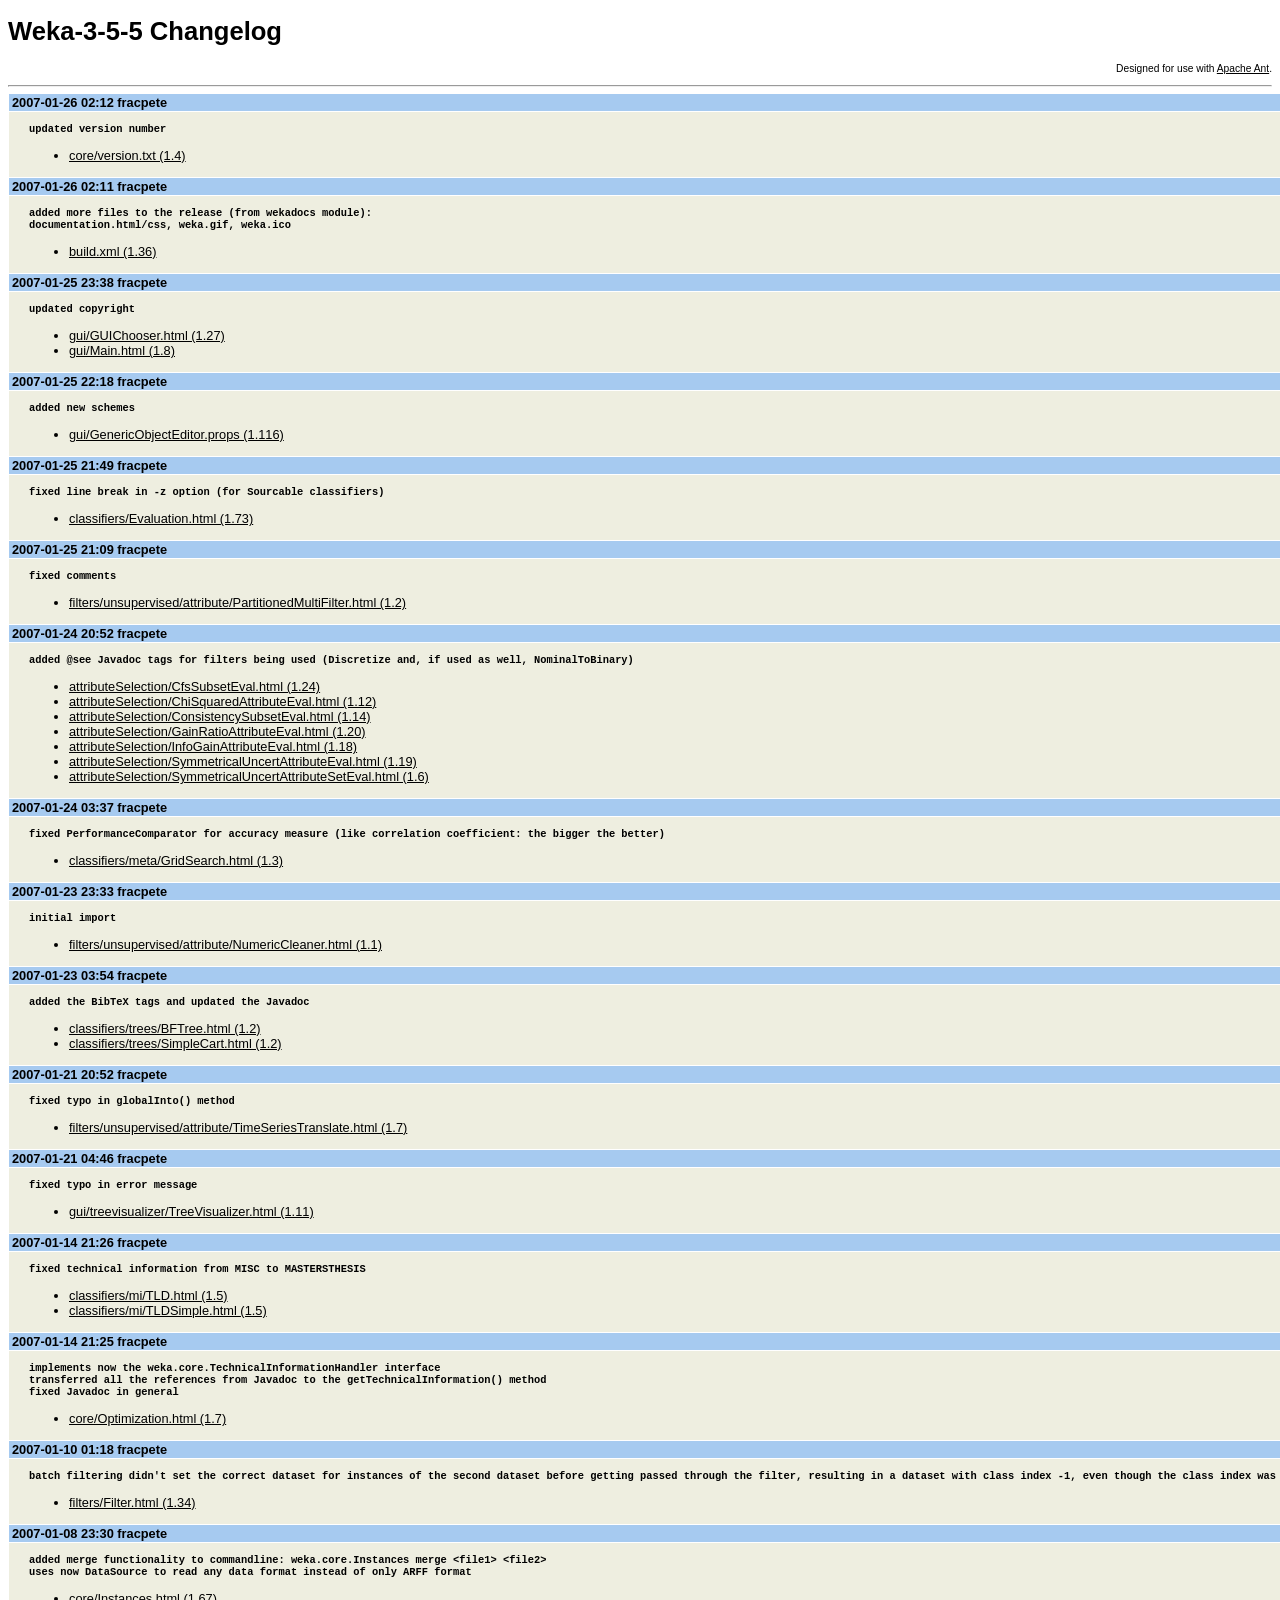
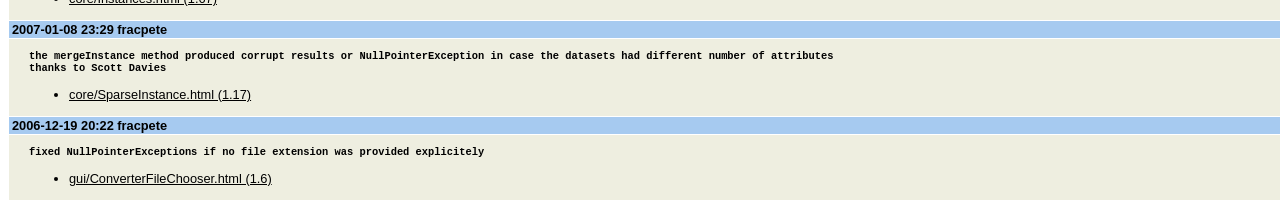
<file: changelogs/CHANGELOG-3-5-5.html>
<!DOCTYPE HTML PUBLIC "-//W3C//DTD HTML 4.01//EN""http://www.w3.org/TR/html401/strict.dtd">
<html>
<head>
<META http-equiv="Content-Type" content="text/html; charset=US-ASCII">
<title>Weka-3-5-5 Changelog</title>
<style type="text/css">
          body, p {
            font-family: Verdana, Arial, Helvetica, sans-serif;
            font-size: 80%;
            color: #000000;
            background-color: #ffffff;
          }
          tr, td {
            font-family: Verdana, Arial, Helvetica, sans-serif;
            background: #eeeee0;
          }
          td {
            padding-left: 20px;
          }
      .dateAndAuthor {
            font-family: Verdana, Arial, Helvetica, sans-serif;
            font-weight: bold;
            text-align: left;
            background: #a6caf0;
            padding-left: 3px;
      }
          a {
            color: #000000;
          }
          pre {
            font-weight: bold;
          }
        </style>
</head>
<body>
<h1>
<a name="top">Weka-3-5-5 Changelog</a>
</h1>
<p style="text-align: right">Designed for use with <a href="http://ant.apache.org/">Apache Ant</a>.</p>
<hr>
<table border="0" width="100%" cellspacing="1">
<tr>
<td class="dateAndAuthor">2007-01-26 02:12 fracpete</td>
</tr>
<tr>
<td>
<pre>updated version number</pre>
<ul>
<li>
<a href="../doc/weka/core/version.txt?rev=1.4&content-type=text/x-cvsweb-markup">core/version.txt (1.4)</a>
</li>
</ul>
</td>
</tr>
<tr>
<td class="dateAndAuthor">2007-01-26 02:11 fracpete</td>
</tr>
<tr>
<td>
<pre>added more files to the release (from wekadocs module):
documentation.html/css, weka.gif, weka.ico</pre>
<ul>
<li>
<a href="../doc/weka/build.xml?rev=1.36&content-type=text/x-cvsweb-markup">build.xml (1.36)</a>
</li>
</ul>
</td>
</tr>
<tr>
<td class="dateAndAuthor">2007-01-25 23:38 fracpete</td>
</tr>
<tr>
<td>
<pre>updated copyright</pre>
<ul>
<li>
<a href="../doc/weka/gui/GUIChooser.html?rev=1.27&content-type=text/x-cvsweb-markup">gui/GUIChooser.html (1.27)</a>
</li>
<li>
<a href="../doc/weka/gui/Main.html?rev=1.8&content-type=text/x-cvsweb-markup">gui/Main.html (1.8)</a>
</li>
</ul>
</td>
</tr>
<tr>
<td class="dateAndAuthor">2007-01-25 22:18 fracpete</td>
</tr>
<tr>
<td>
<pre>added new schemes</pre>
<ul>
<li>
<a href="../doc/weka/gui/GenericObjectEditor.props?rev=1.116&content-type=text/x-cvsweb-markup">gui/GenericObjectEditor.props (1.116)</a>
</li>
</ul>
</td>
</tr>
<tr>
<td class="dateAndAuthor">2007-01-25 21:49 fracpete</td>
</tr>
<tr>
<td>
<pre>fixed line break in -z option (for Sourcable classifiers)</pre>
<ul>
<li>
<a href="../doc/weka/classifiers/Evaluation.html?rev=1.73&content-type=text/x-cvsweb-markup">classifiers/Evaluation.html (1.73)</a>
</li>
</ul>
</td>
</tr>
<tr>
<td class="dateAndAuthor">2007-01-25 21:09 fracpete</td>
</tr>
<tr>
<td>
<pre>fixed comments</pre>
<ul>
<li>
<a href="../doc/weka/filters/unsupervised/attribute/PartitionedMultiFilter.html?rev=1.2&content-type=text/x-cvsweb-markup">filters/unsupervised/attribute/PartitionedMultiFilter.html (1.2)</a>
</li>
</ul>
</td>
</tr>
<tr>
<td class="dateAndAuthor">2007-01-24 20:52 fracpete</td>
</tr>
<tr>
<td>
<pre>added @see Javadoc tags for filters being used (Discretize and, if used as well, NominalToBinary)</pre>
<ul>
<li>
<a href="../doc/weka/attributeSelection/CfsSubsetEval.html?rev=1.24&content-type=text/x-cvsweb-markup">attributeSelection/CfsSubsetEval.html (1.24)</a>
</li>
<li>
<a href="../doc/weka/attributeSelection/ChiSquaredAttributeEval.html?rev=1.12&content-type=text/x-cvsweb-markup">attributeSelection/ChiSquaredAttributeEval.html (1.12)</a>
</li>
<li>
<a href="../doc/weka/attributeSelection/ConsistencySubsetEval.html?rev=1.14&content-type=text/x-cvsweb-markup">attributeSelection/ConsistencySubsetEval.html (1.14)</a>
</li>
<li>
<a href="../doc/weka/attributeSelection/GainRatioAttributeEval.html?rev=1.20&content-type=text/x-cvsweb-markup">attributeSelection/GainRatioAttributeEval.html (1.20)</a>
</li>
<li>
<a href="../doc/weka/attributeSelection/InfoGainAttributeEval.html?rev=1.18&content-type=text/x-cvsweb-markup">attributeSelection/InfoGainAttributeEval.html (1.18)</a>
</li>
<li>
<a href="../doc/weka/attributeSelection/SymmetricalUncertAttributeEval.html?rev=1.19&content-type=text/x-cvsweb-markup">attributeSelection/SymmetricalUncertAttributeEval.html (1.19)</a>
</li>
<li>
<a href="../doc/weka/attributeSelection/SymmetricalUncertAttributeSetEval.html?rev=1.6&content-type=text/x-cvsweb-markup">attributeSelection/SymmetricalUncertAttributeSetEval.html (1.6)</a>
</li>
</ul>
</td>
</tr>
<tr>
<td class="dateAndAuthor">2007-01-24 03:37 fracpete</td>
</tr>
<tr>
<td>
<pre>fixed PerformanceComparator for accuracy measure (like correlation coefficient: the bigger the better)</pre>
<ul>
<li>
<a href="../doc/weka/classifiers/meta/GridSearch.html?rev=1.3&content-type=text/x-cvsweb-markup">classifiers/meta/GridSearch.html (1.3)</a>
</li>
</ul>
</td>
</tr>
<tr>
<td class="dateAndAuthor">2007-01-23 23:33 fracpete</td>
</tr>
<tr>
<td>
<pre>initial import</pre>
<ul>
<li>
<a href="../doc/weka/filters/unsupervised/attribute/NumericCleaner.html?rev=1.1&content-type=text/x-cvsweb-markup">filters/unsupervised/attribute/NumericCleaner.html (1.1)</a>
</li>
</ul>
</td>
</tr>
<tr>
<td class="dateAndAuthor">2007-01-23 03:54 fracpete</td>
</tr>
<tr>
<td>
<pre>added the BibTeX tags and updated the Javadoc</pre>
<ul>
<li>
<a href="../doc/weka/classifiers/trees/BFTree.html?rev=1.2&content-type=text/x-cvsweb-markup">classifiers/trees/BFTree.html (1.2)</a>
</li>
<li>
<a href="../doc/weka/classifiers/trees/SimpleCart.html?rev=1.2&content-type=text/x-cvsweb-markup">classifiers/trees/SimpleCart.html (1.2)</a>
</li>
</ul>
</td>
</tr>
<tr>
<td class="dateAndAuthor">2007-01-21 20:52 fracpete</td>
</tr>
<tr>
<td>
<pre>fixed typo in globalInto() method</pre>
<ul>
<li>
<a href="../doc/weka/filters/unsupervised/attribute/TimeSeriesTranslate.html?rev=1.7&content-type=text/x-cvsweb-markup">filters/unsupervised/attribute/TimeSeriesTranslate.html (1.7)</a>
</li>
</ul>
</td>
</tr>
<tr>
<td class="dateAndAuthor">2007-01-21 04:46 fracpete</td>
</tr>
<tr>
<td>
<pre>fixed typo in error message</pre>
<ul>
<li>
<a href="../doc/weka/gui/treevisualizer/TreeVisualizer.html?rev=1.11&content-type=text/x-cvsweb-markup">gui/treevisualizer/TreeVisualizer.html (1.11)</a>
</li>
</ul>
</td>
</tr>
<tr>
<td class="dateAndAuthor">2007-01-14 21:26 fracpete</td>
</tr>
<tr>
<td>
<pre>fixed technical information from MISC to MASTERSTHESIS</pre>
<ul>
<li>
<a href="../doc/weka/classifiers/mi/TLD.html?rev=1.5&content-type=text/x-cvsweb-markup">classifiers/mi/TLD.html (1.5)</a>
</li>
<li>
<a href="../doc/weka/classifiers/mi/TLDSimple.html?rev=1.5&content-type=text/x-cvsweb-markup">classifiers/mi/TLDSimple.html (1.5)</a>
</li>
</ul>
</td>
</tr>
<tr>
<td class="dateAndAuthor">2007-01-14 21:25 fracpete</td>
</tr>
<tr>
<td>
<pre>implements now the weka.core.TechnicalInformationHandler interface
transferred all the references from Javadoc to the getTechnicalInformation() method
fixed Javadoc in general</pre>
<ul>
<li>
<a href="../doc/weka/core/Optimization.html?rev=1.7&content-type=text/x-cvsweb-markup">core/Optimization.html (1.7)</a>
</li>
</ul>
</td>
</tr>
<tr>
<td class="dateAndAuthor">2007-01-10 01:18 fracpete</td>
</tr>
<tr>
<td>
<pre>batch filtering didn't set the correct dataset for instances of the second dataset before getting passed through the filter, resulting in a dataset with class index -1, even though the class index was set via the '-c' option. this can result in a "headers don't match" exception (e.g., AttributeSelection filter in combination with PCA)</pre>
<ul>
<li>
<a href="../doc/weka/filters/Filter.html?rev=1.34&content-type=text/x-cvsweb-markup">filters/Filter.html (1.34)</a>
</li>
</ul>
</td>
</tr>
<tr>
<td class="dateAndAuthor">2007-01-08 23:30 fracpete</td>
</tr>
<tr>
<td>
<pre>added merge functionality to commandline: weka.core.Instances merge &lt;file1&gt; &lt;file2&gt;
uses now DataSource to read any data format instead of only ARFF format</pre>
<ul>
<li>
<a href="../doc/weka/core/Instances.html?rev=1.67&content-type=text/x-cvsweb-markup">core/Instances.html (1.67)</a>
</li>
</ul>
</td>
</tr>
<tr>
<td class="dateAndAuthor">2007-01-08 23:29 fracpete</td>
</tr>
<tr>
<td>
<pre>the mergeInstance method produced corrupt results or NullPointerException in case the datasets had different number of attributes
thanks to Scott Davies</pre>
<ul>
<li>
<a href="../doc/weka/core/SparseInstance.html?rev=1.17&content-type=text/x-cvsweb-markup">core/SparseInstance.html (1.17)</a>
</li>
</ul>
</td>
</tr>
<tr>
<td class="dateAndAuthor">2006-12-19 20:22 fracpete</td>
</tr>
<tr>
<td>
<pre>fixed NullPointerExceptions if no file extension was provided explicitely</pre>
<ul>
<li>
<a href="../doc/weka/gui/ConverterFileChooser.html?rev=1.6&content-type=text/x-cvsweb-markup">gui/ConverterFileChooser.html (1.6)</a>
</li>
</ul>
</td>
</tr>
</table>
</body>
</html>
</file>
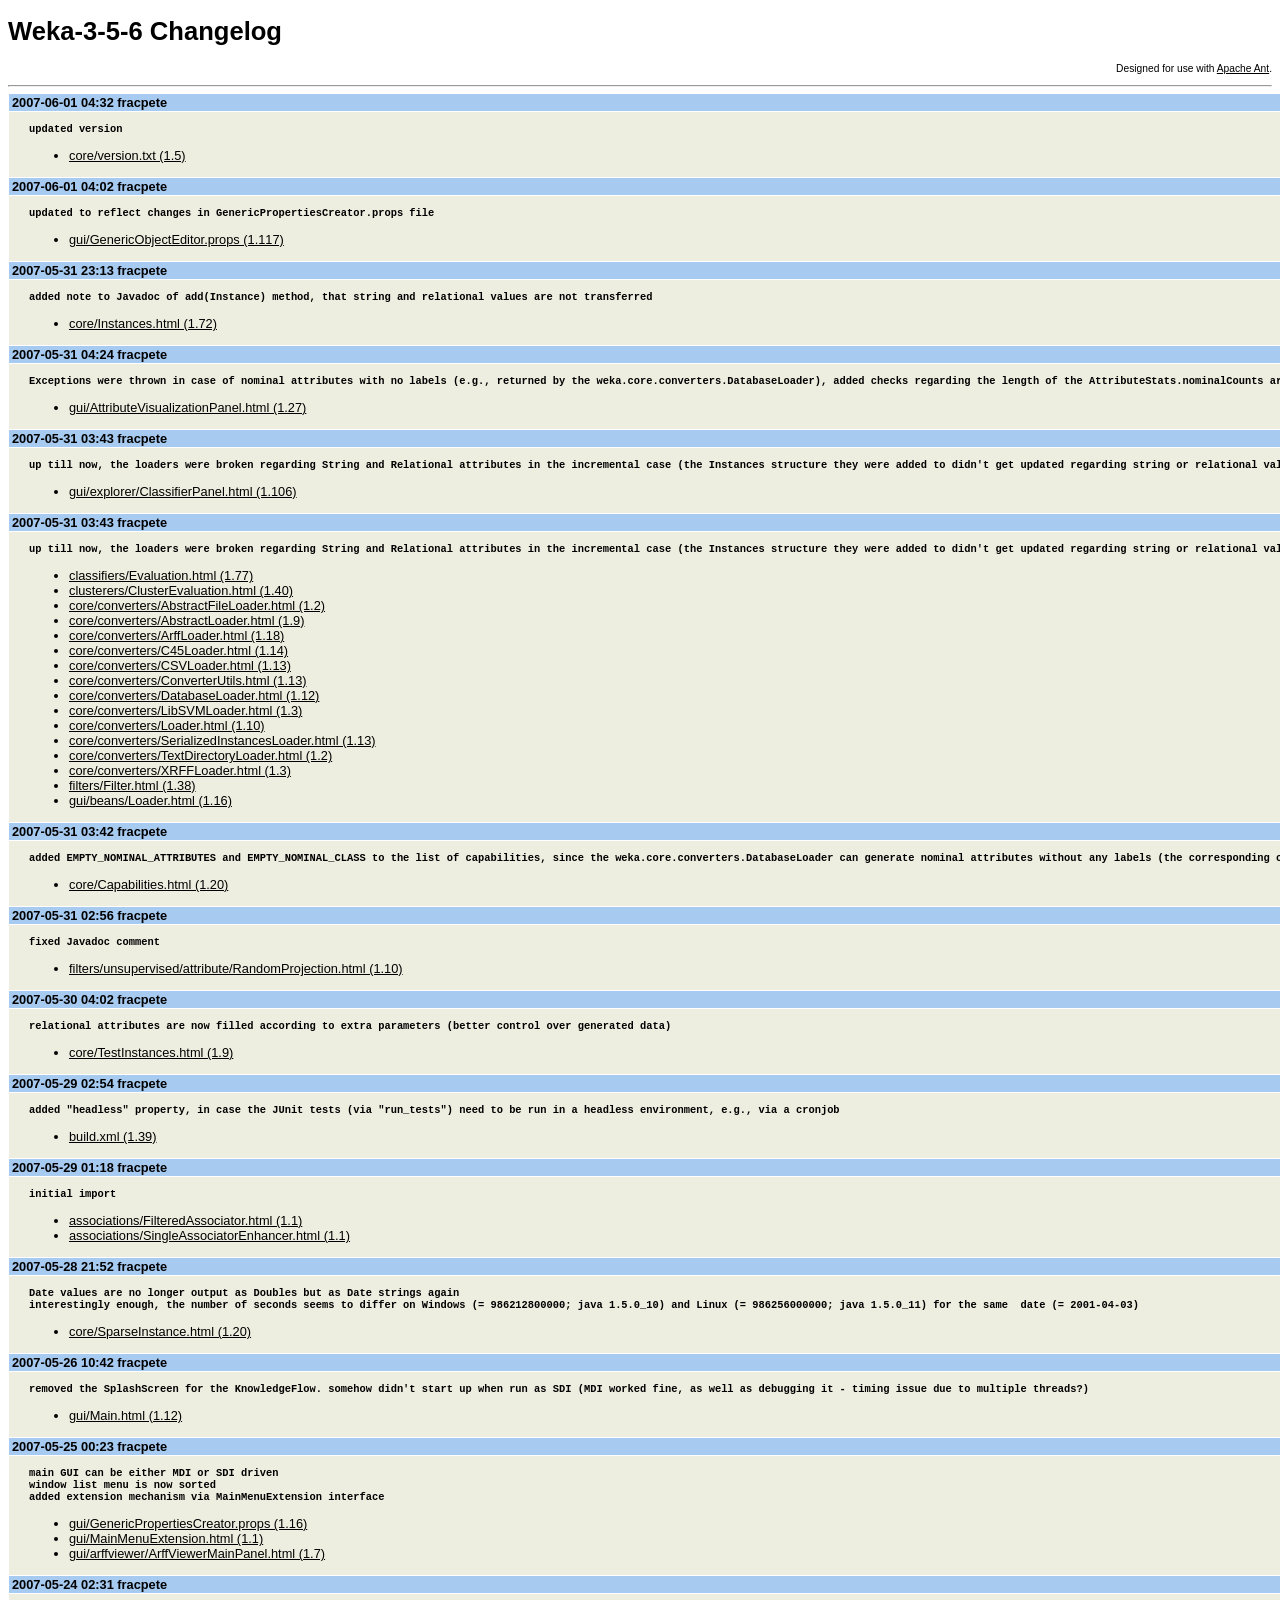
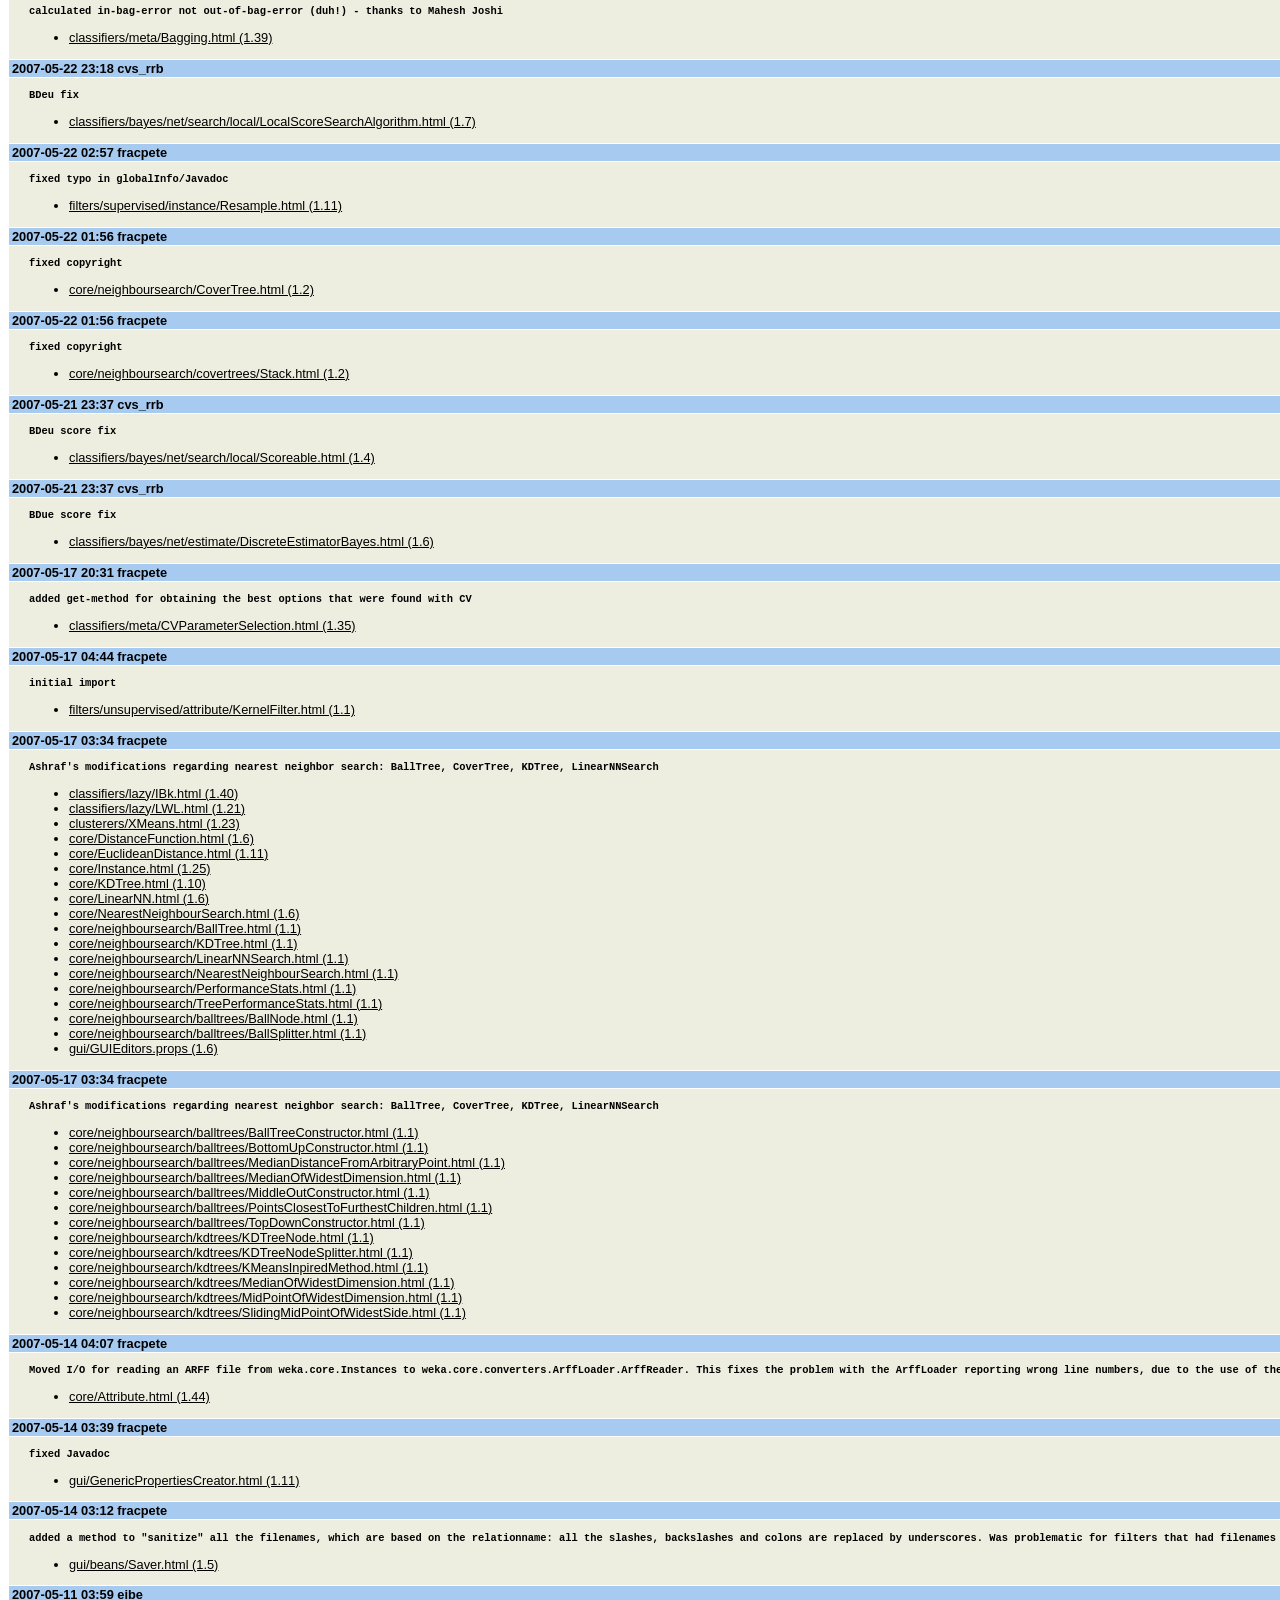
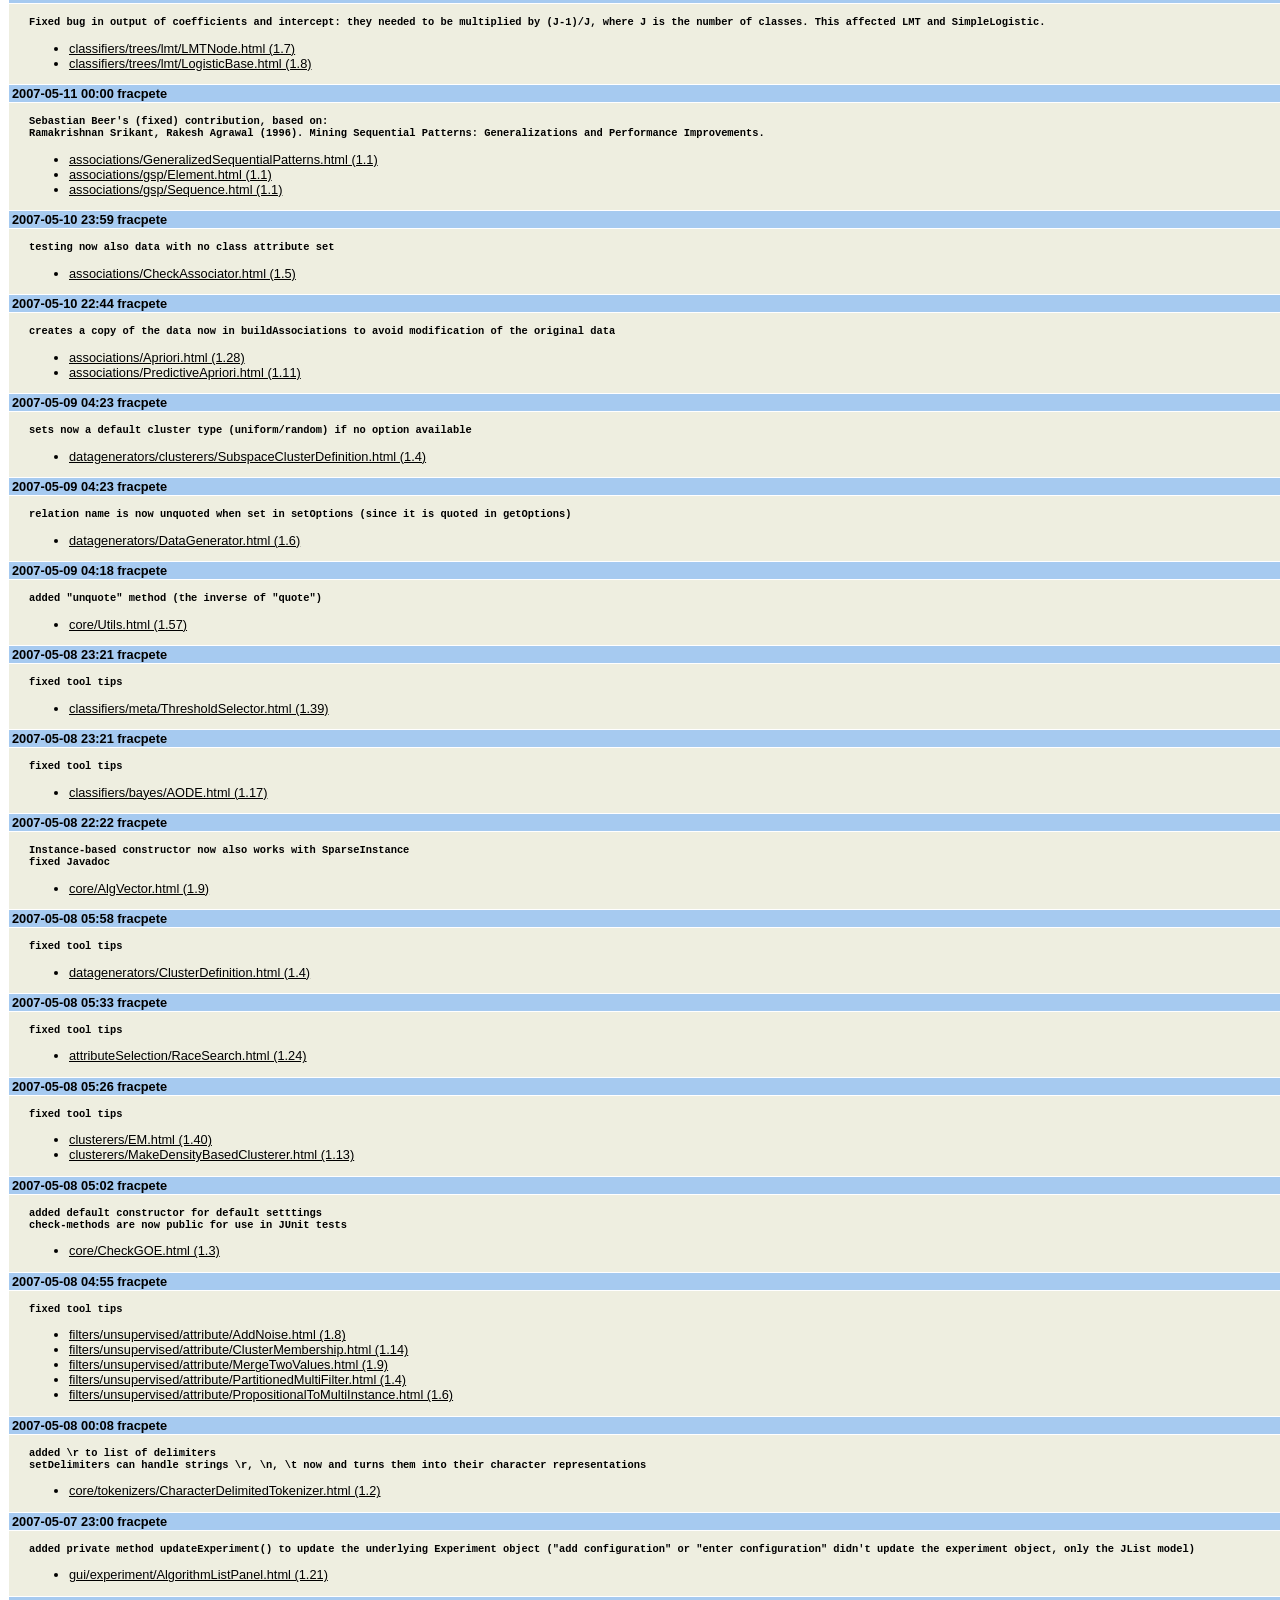
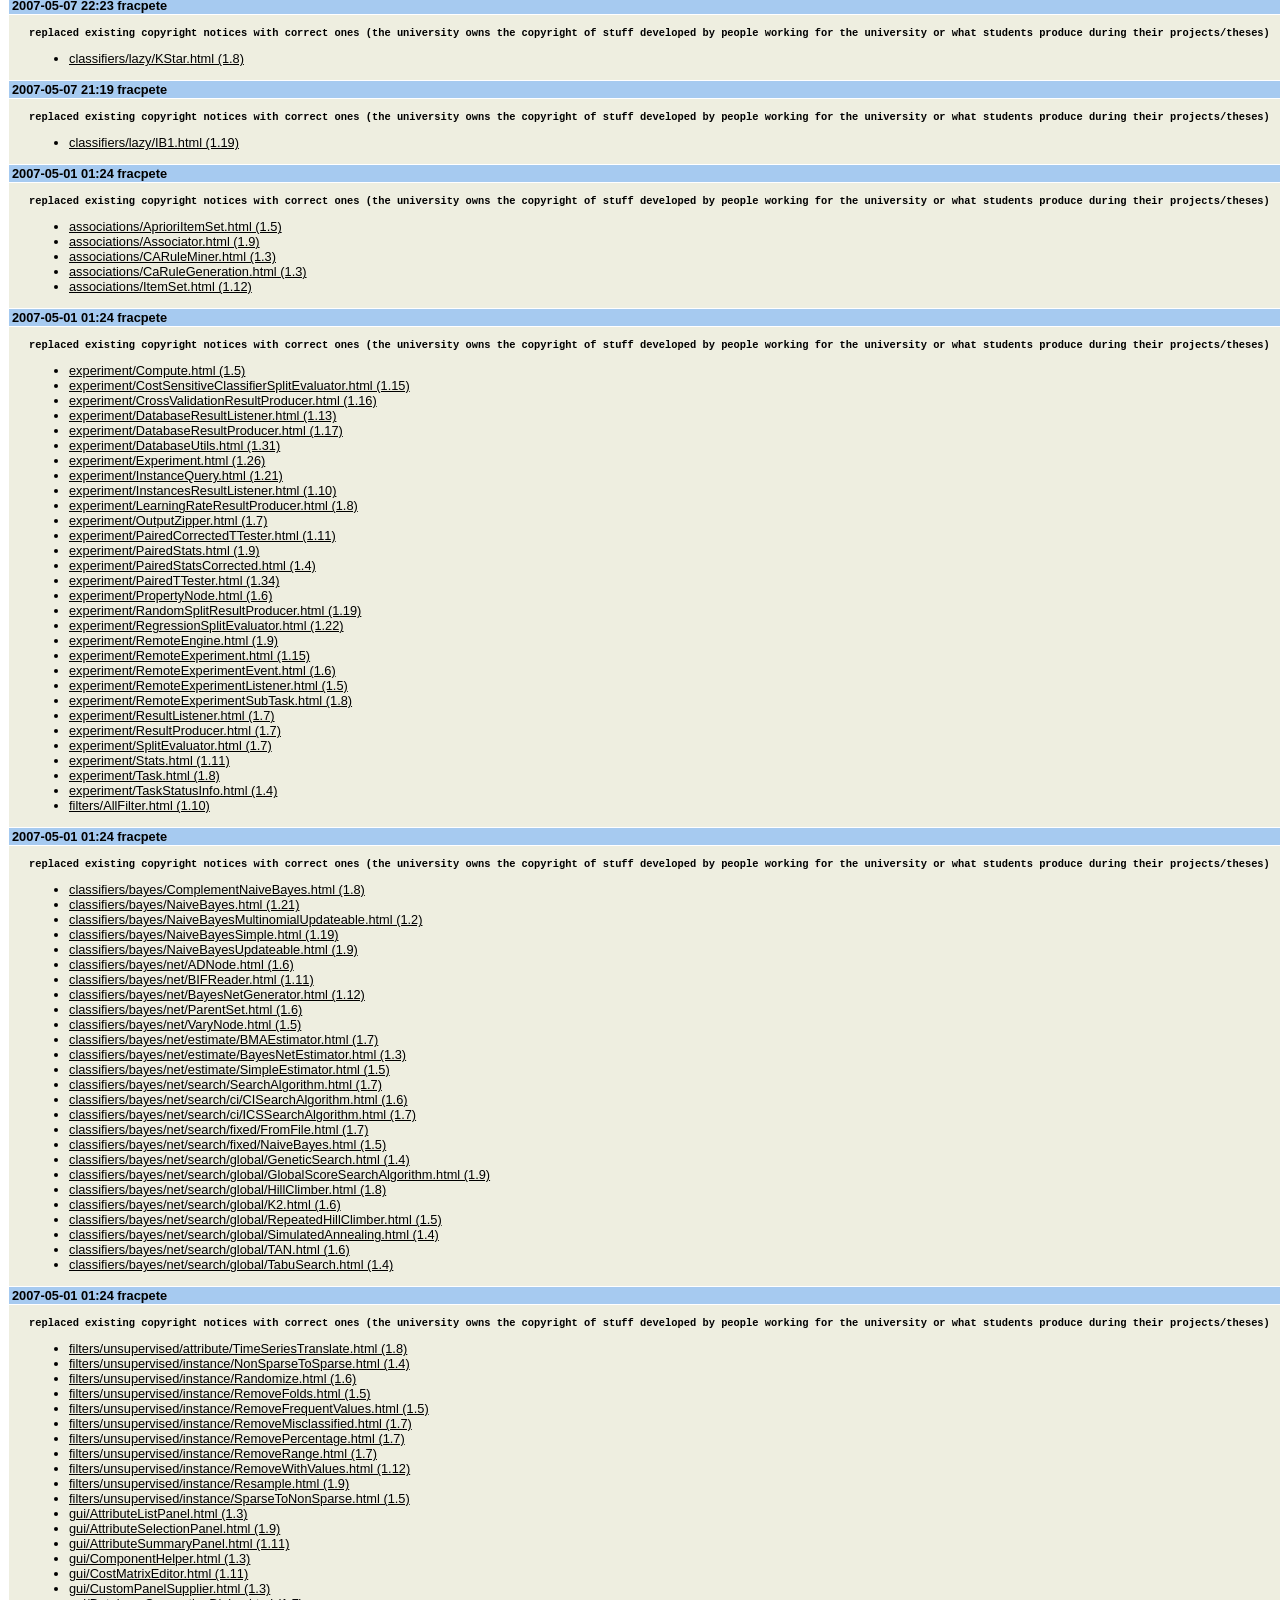
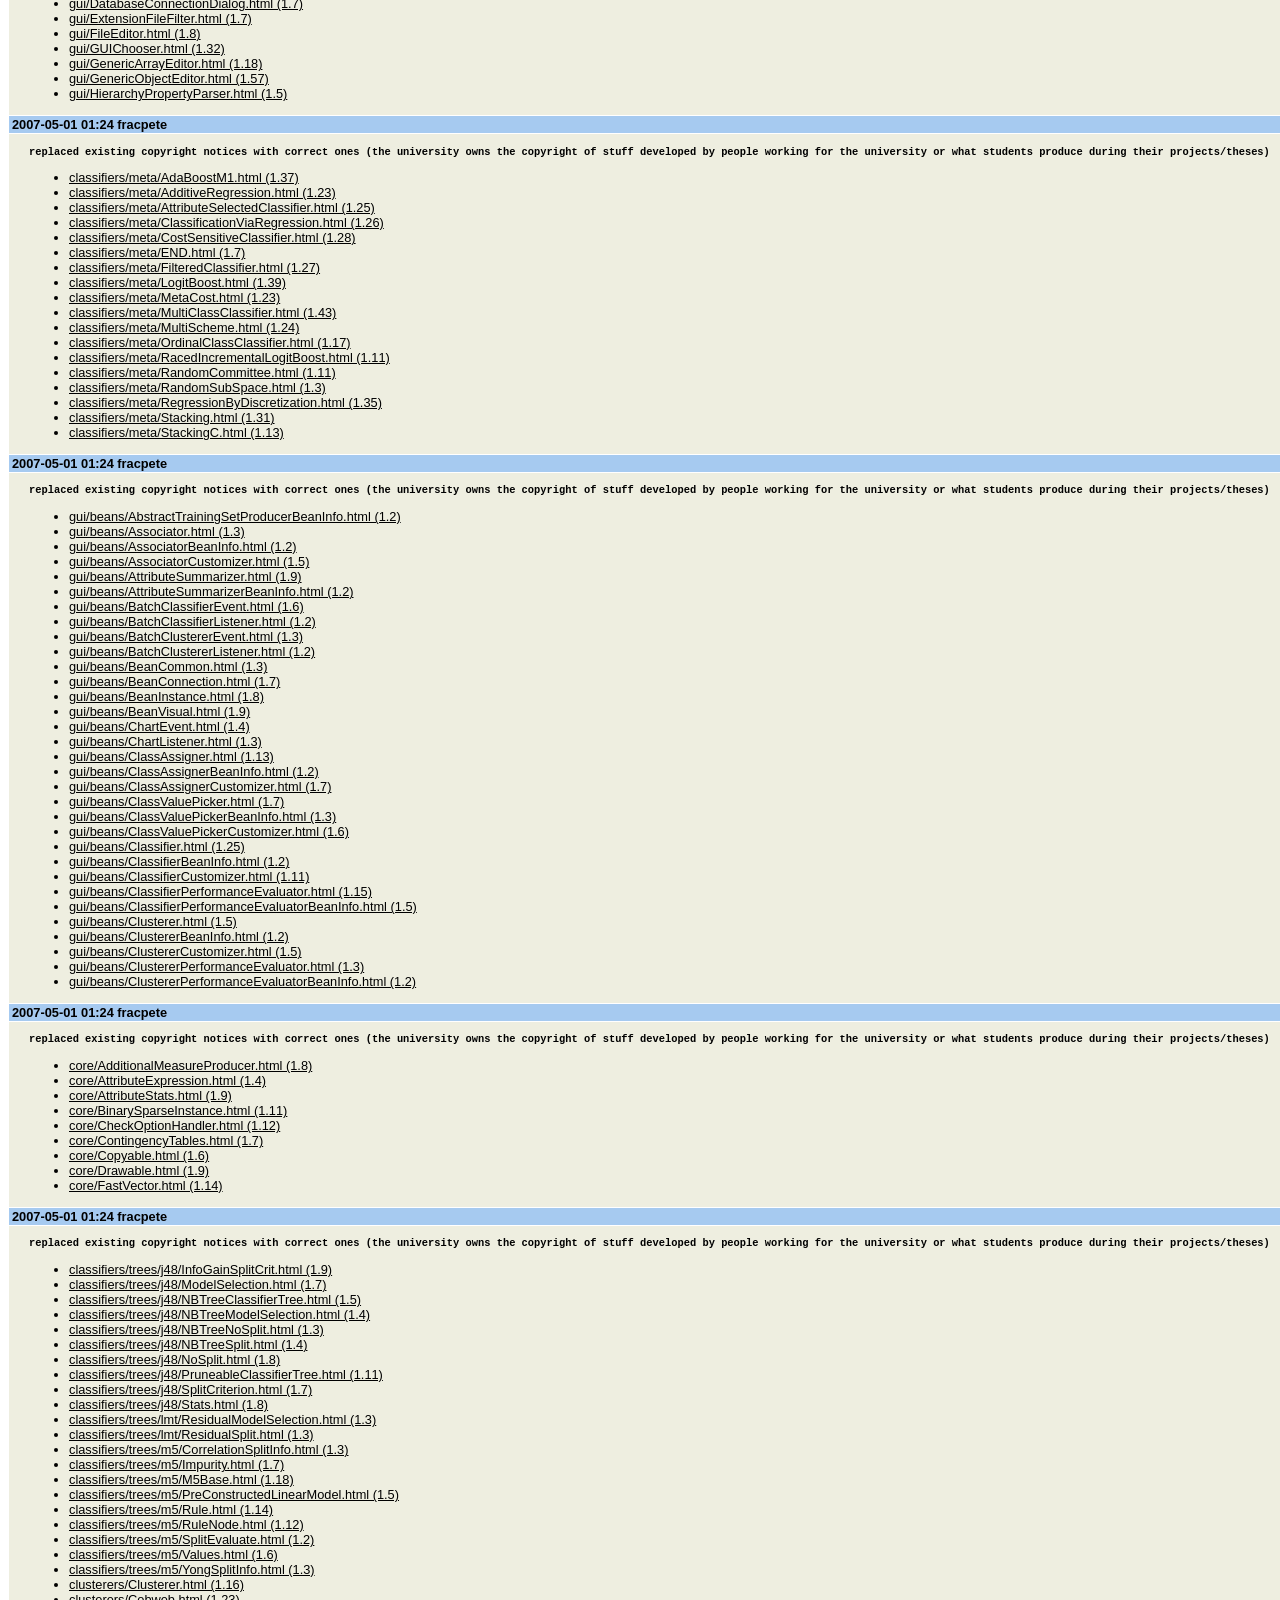
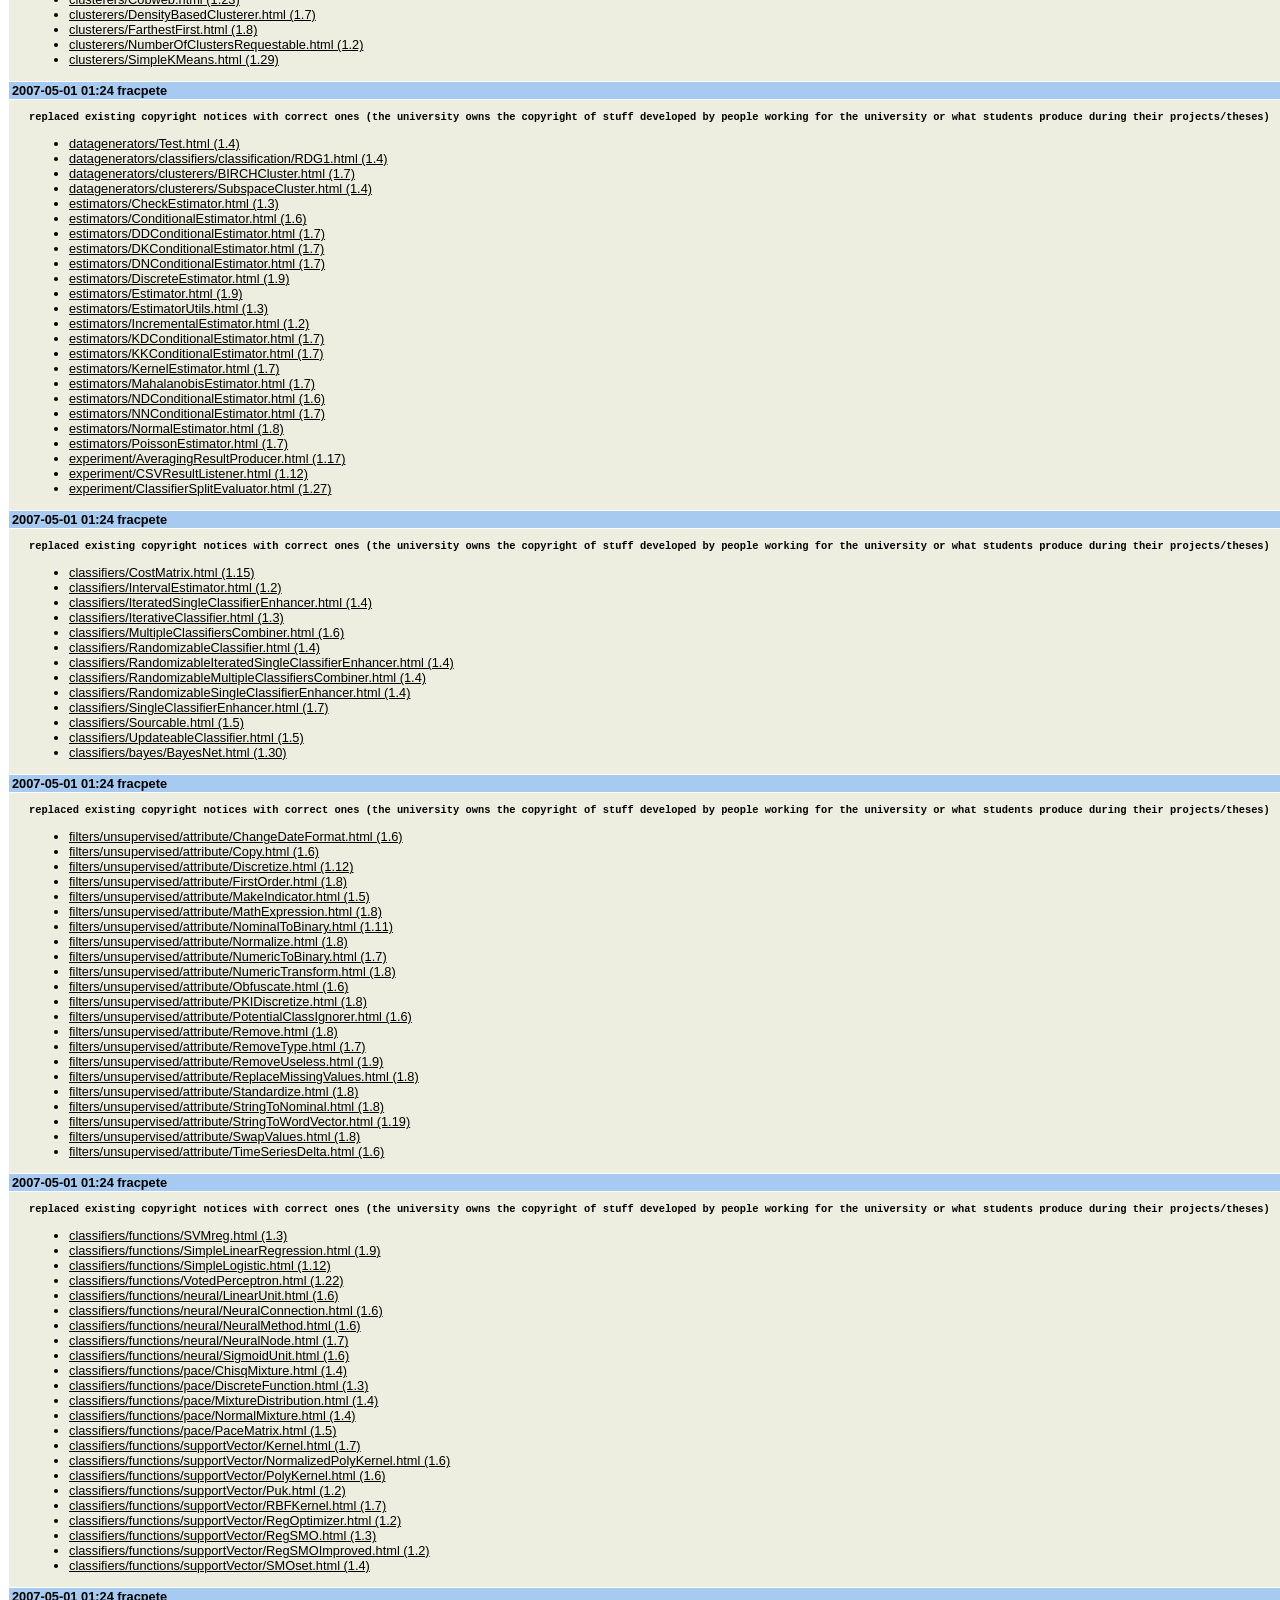
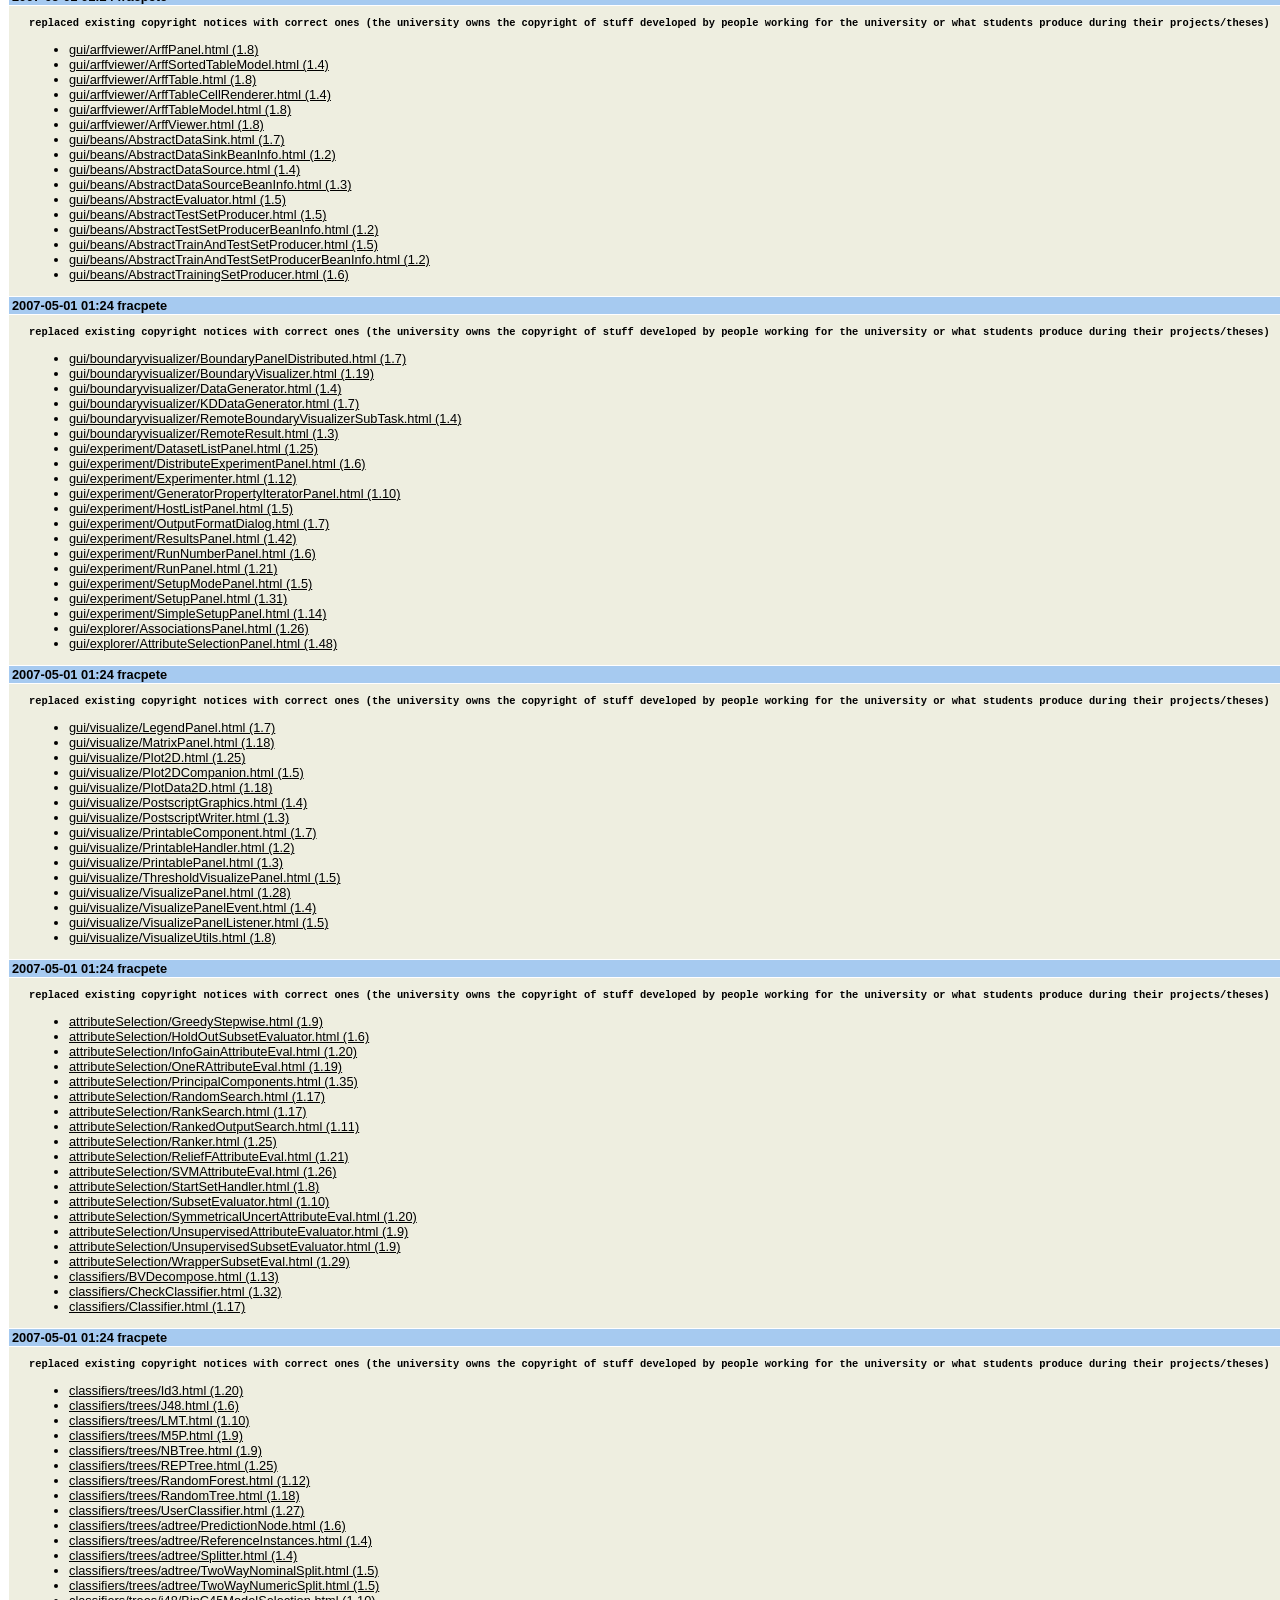
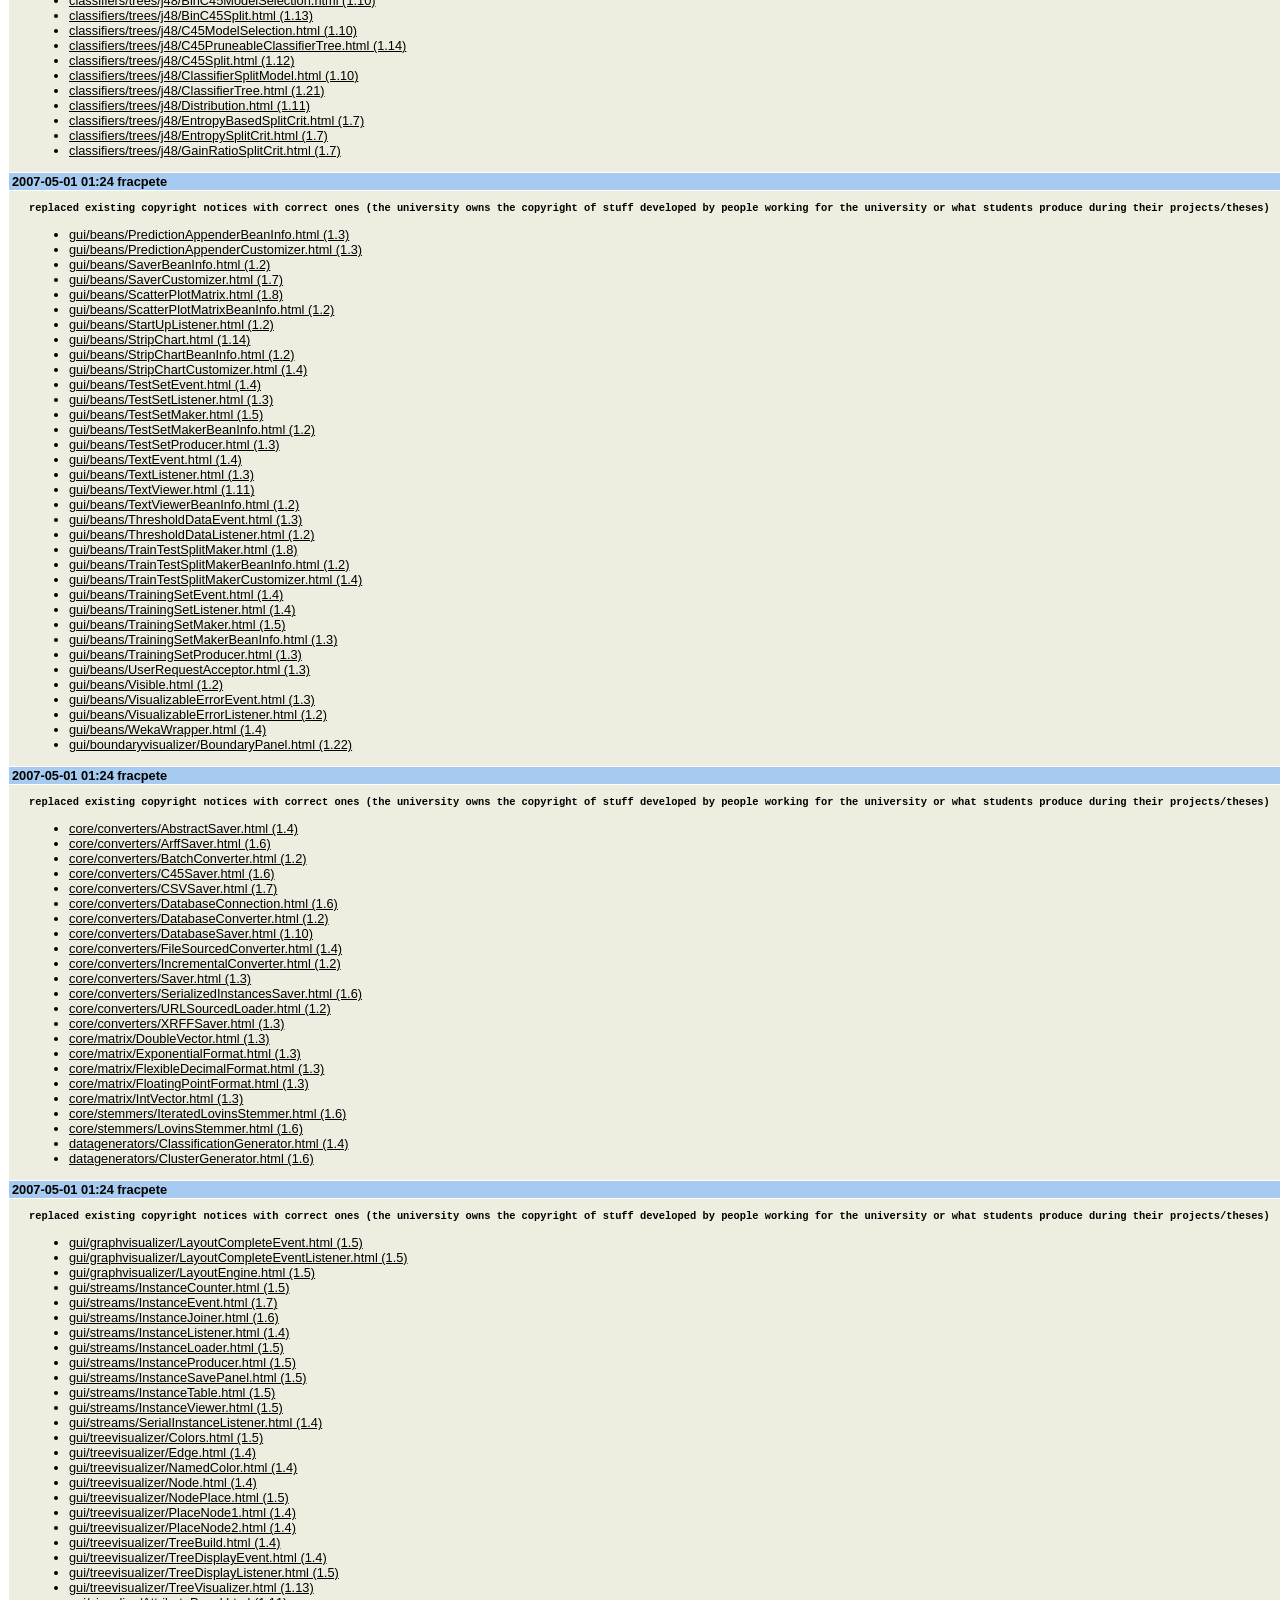
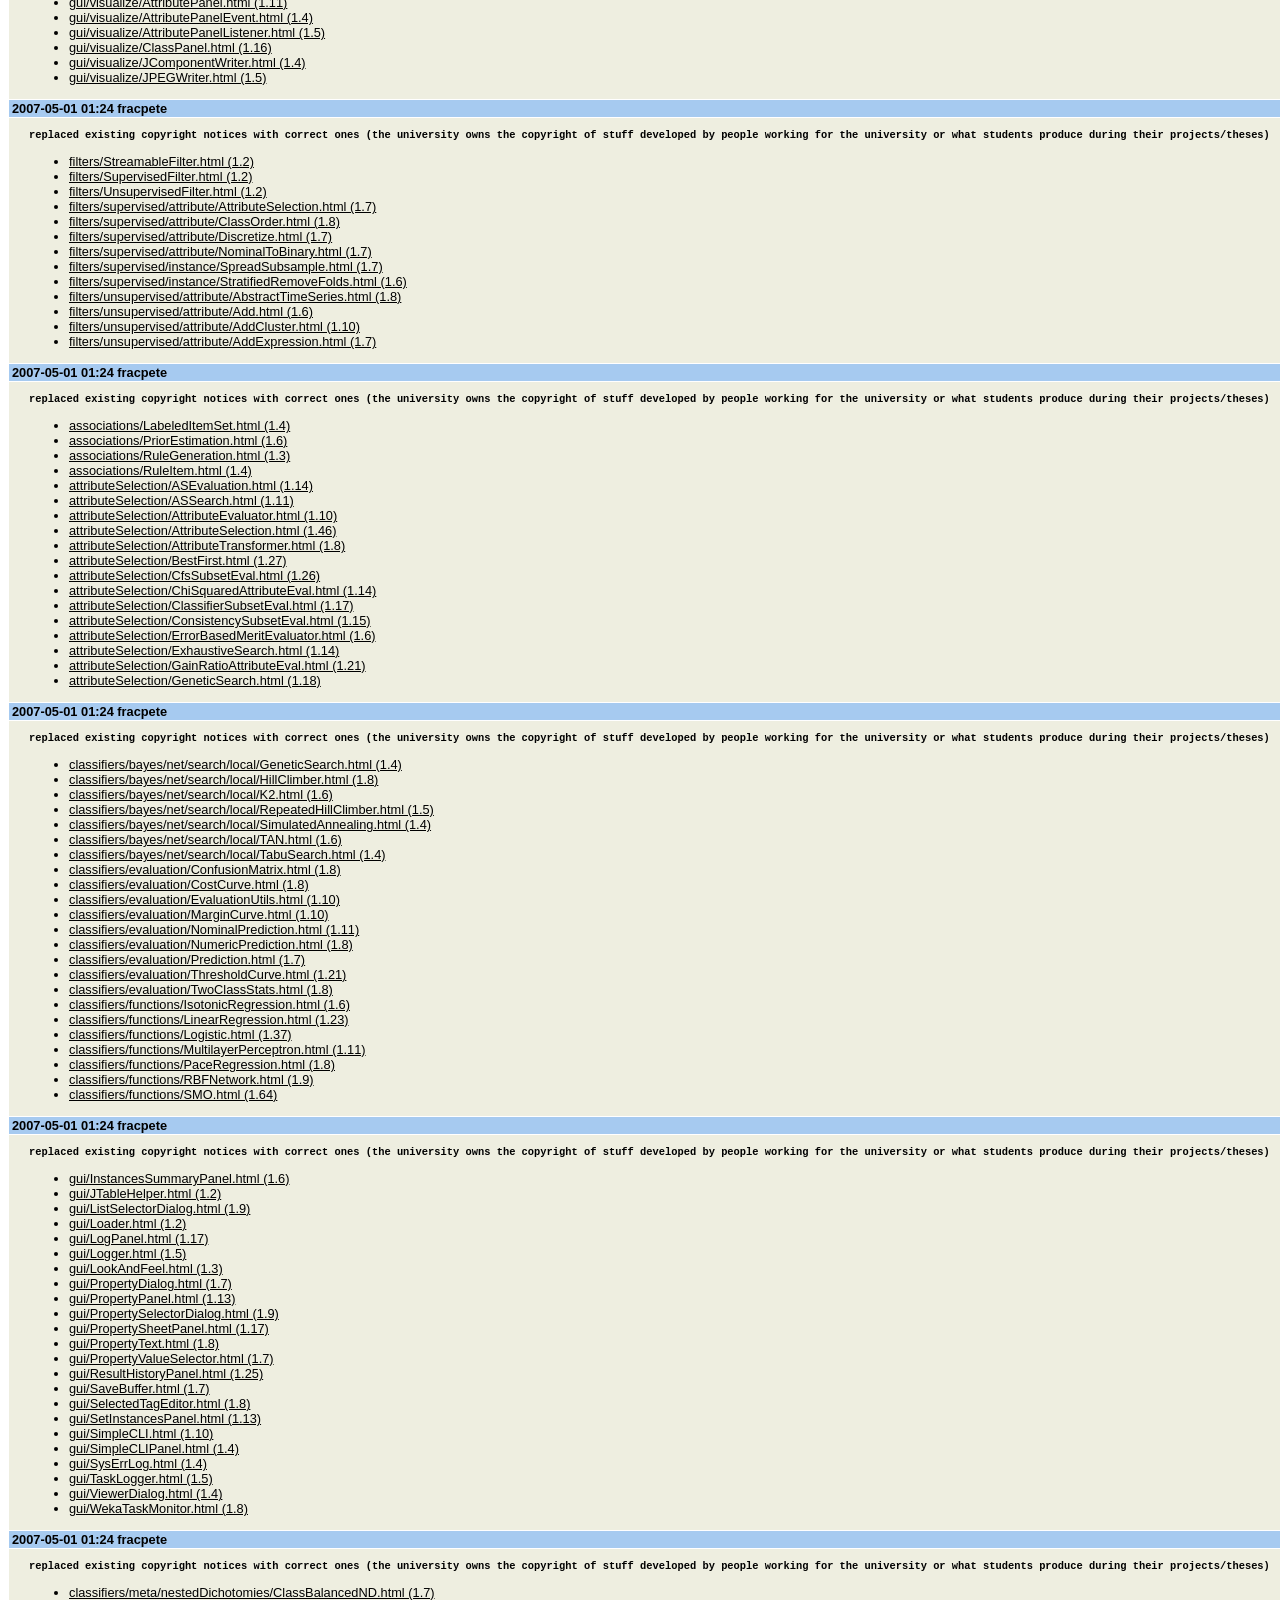
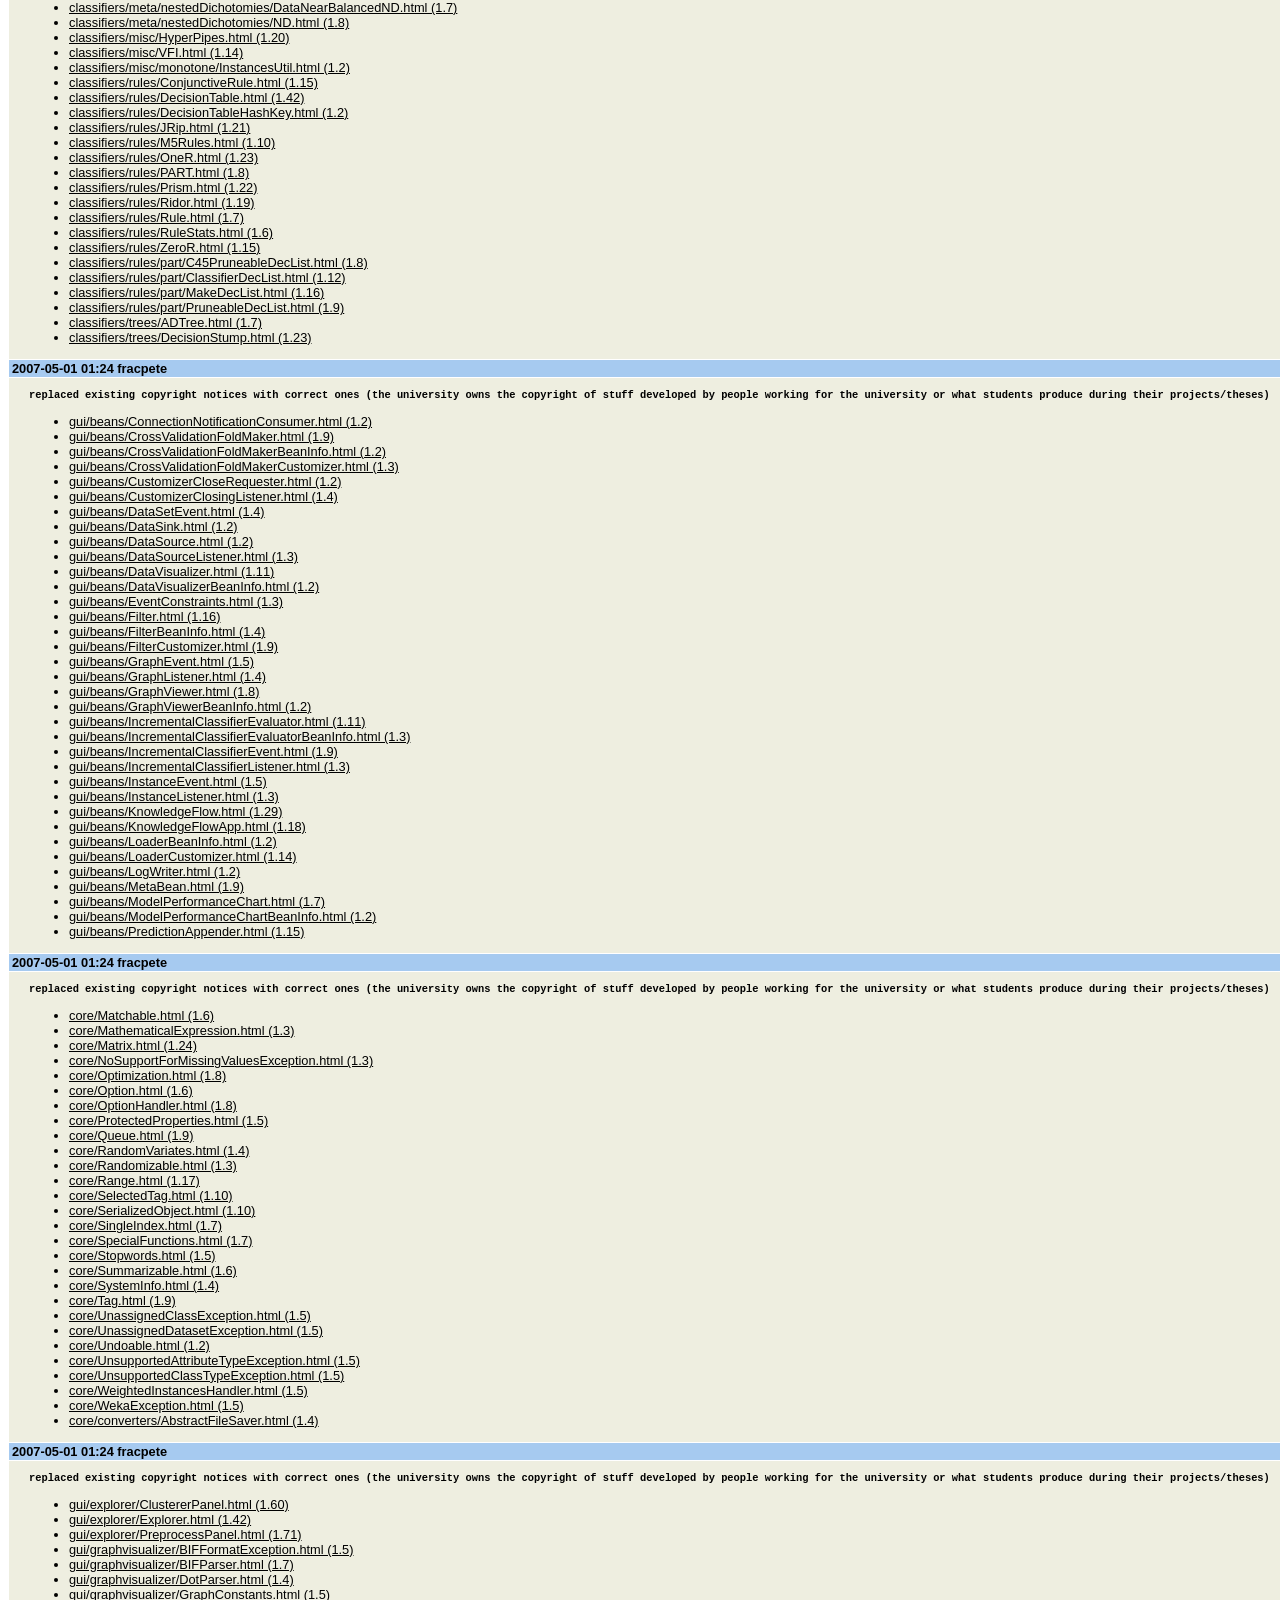
<file: changelogs/CHANGELOG-3-5-6.html>
<!DOCTYPE HTML PUBLIC "-//W3C//DTD HTML 4.01//EN""http://www.w3.org/TR/html401/strict.dtd">
<html>
<head>
<META http-equiv="Content-Type" content="text/html; charset=US-ASCII">
<title>Weka-3-5-6 Changelog</title>
<style type="text/css">
          body, p {
            font-family: Verdana, Arial, Helvetica, sans-serif;
            font-size: 80%;
            color: #000000;
            background-color: #ffffff;
          }
          tr, td {
            font-family: Verdana, Arial, Helvetica, sans-serif;
            background: #eeeee0;
          }
          td {
            padding-left: 20px;
          }
      .dateAndAuthor {
            font-family: Verdana, Arial, Helvetica, sans-serif;
            font-weight: bold;
            text-align: left;
            background: #a6caf0;
            padding-left: 3px;
      }
          a {
            color: #000000;
          }
          pre {
            font-weight: bold;
          }
        </style>
</head>
<body>
<h1>
<a name="top">Weka-3-5-6 Changelog</a>
</h1>
<p style="text-align: right">Designed for use with <a href="http://ant.apache.org/">Apache Ant</a>.</p>
<hr>
<table border="0" width="100%" cellspacing="1">
<tr>
<td class="dateAndAuthor">2007-06-01 04:32 fracpete</td>
</tr>
<tr>
<td>
<pre>updated version</pre>
<ul>
<li>
<a href="../doc/weka/core/version.txt?rev=1.5&content-type=text/x-cvsweb-markup">core/version.txt (1.5)</a>
</li>
</ul>
</td>
</tr>
<tr>
<td class="dateAndAuthor">2007-06-01 04:02 fracpete</td>
</tr>
<tr>
<td>
<pre>updated to reflect changes in GenericPropertiesCreator.props file</pre>
<ul>
<li>
<a href="../doc/weka/gui/GenericObjectEditor.props?rev=1.117&content-type=text/x-cvsweb-markup">gui/GenericObjectEditor.props (1.117)</a>
</li>
</ul>
</td>
</tr>
<tr>
<td class="dateAndAuthor">2007-05-31 23:13 fracpete</td>
</tr>
<tr>
<td>
<pre>added note to Javadoc of add(Instance) method, that string and relational values are not transferred</pre>
<ul>
<li>
<a href="../doc/weka/core/Instances.html?rev=1.72&content-type=text/x-cvsweb-markup">core/Instances.html (1.72)</a>
</li>
</ul>
</td>
</tr>
<tr>
<td class="dateAndAuthor">2007-05-31 04:24 fracpete</td>
</tr>
<tr>
<td>
<pre>Exceptions were thrown in case of nominal attributes with no labels (e.g., returned by the weka.core.converters.DatabaseLoader), added checks regarding the length of the AttributeStats.nominalCounts array</pre>
<ul>
<li>
<a href="../doc/weka/gui/AttributeVisualizationPanel.html?rev=1.27&content-type=text/x-cvsweb-markup">gui/AttributeVisualizationPanel.html (1.27)</a>
</li>
</ul>
</td>
</tr>
<tr>
<td class="dateAndAuthor">2007-05-31 03:43 fracpete</td>
</tr>
<tr>
<td>
<pre>up till now, the loaders were broken regarding String and Relational attributes in the incremental case (the Instances structure they were added to didn't get updated regarding string or relational values). hence an interface change was necessary, i.e., getNextInstances got a parameter, an Instances object that gets updated. All dependend classes had to be updated as well.</pre>
<ul>
<li>
<a href="../doc/weka/gui/explorer/ClassifierPanel.html?rev=1.106&content-type=text/x-cvsweb-markup">gui/explorer/ClassifierPanel.html (1.106)</a>
</li>
</ul>
</td>
</tr>
<tr>
<td class="dateAndAuthor">2007-05-31 03:43 fracpete</td>
</tr>
<tr>
<td>
<pre>up till now, the loaders were broken regarding String and Relational attributes in the incremental case (the Instances structure they were added to didn't get updated regarding string or relational values). hence an interface change was necessary, i.e., getNextInstances got a parameter, an Instances object that gets updated. All dependend classes had to be updated as well.</pre>
<ul>
<li>
<a href="../doc/weka/classifiers/Evaluation.html?rev=1.77&content-type=text/x-cvsweb-markup">classifiers/Evaluation.html (1.77)</a>
</li>
<li>
<a href="../doc/weka/clusterers/ClusterEvaluation.html?rev=1.40&content-type=text/x-cvsweb-markup">clusterers/ClusterEvaluation.html (1.40)</a>
</li>
<li>
<a href="../doc/weka/core/converters/AbstractFileLoader.html?rev=1.2&content-type=text/x-cvsweb-markup">core/converters/AbstractFileLoader.html (1.2)</a>
</li>
<li>
<a href="../doc/weka/core/converters/AbstractLoader.html?rev=1.9&content-type=text/x-cvsweb-markup">core/converters/AbstractLoader.html (1.9)</a>
</li>
<li>
<a href="../doc/weka/core/converters/ArffLoader.html?rev=1.18&content-type=text/x-cvsweb-markup">core/converters/ArffLoader.html (1.18)</a>
</li>
<li>
<a href="../doc/weka/core/converters/C45Loader.html?rev=1.14&content-type=text/x-cvsweb-markup">core/converters/C45Loader.html (1.14)</a>
</li>
<li>
<a href="../doc/weka/core/converters/CSVLoader.html?rev=1.13&content-type=text/x-cvsweb-markup">core/converters/CSVLoader.html (1.13)</a>
</li>
<li>
<a href="../doc/weka/core/converters/ConverterUtils.html?rev=1.13&content-type=text/x-cvsweb-markup">core/converters/ConverterUtils.html (1.13)</a>
</li>
<li>
<a href="../doc/weka/core/converters/DatabaseLoader.html?rev=1.12&content-type=text/x-cvsweb-markup">core/converters/DatabaseLoader.html (1.12)</a>
</li>
<li>
<a href="../doc/weka/core/converters/LibSVMLoader.html?rev=1.3&content-type=text/x-cvsweb-markup">core/converters/LibSVMLoader.html (1.3)</a>
</li>
<li>
<a href="../doc/weka/core/converters/Loader.html?rev=1.10&content-type=text/x-cvsweb-markup">core/converters/Loader.html (1.10)</a>
</li>
<li>
<a href="../doc/weka/core/converters/SerializedInstancesLoader.html?rev=1.13&content-type=text/x-cvsweb-markup">core/converters/SerializedInstancesLoader.html (1.13)</a>
</li>
<li>
<a href="../doc/weka/core/converters/TextDirectoryLoader.html?rev=1.2&content-type=text/x-cvsweb-markup">core/converters/TextDirectoryLoader.html (1.2)</a>
</li>
<li>
<a href="../doc/weka/core/converters/XRFFLoader.html?rev=1.3&content-type=text/x-cvsweb-markup">core/converters/XRFFLoader.html (1.3)</a>
</li>
<li>
<a href="../doc/weka/filters/Filter.html?rev=1.38&content-type=text/x-cvsweb-markup">filters/Filter.html (1.38)</a>
</li>
<li>
<a href="../doc/weka/gui/beans/Loader.html?rev=1.16&content-type=text/x-cvsweb-markup">gui/beans/Loader.html (1.16)</a>
</li>
</ul>
</td>
</tr>
<tr>
<td class="dateAndAuthor">2007-05-31 03:42 fracpete</td>
</tr>
<tr>
<td>
<pre>added EMPTY_NOMINAL_ATTRIBUTES and EMPTY_NOMINAL_CLASS to the list of capabilities, since the weka.core.converters.DatabaseLoader can generate nominal attributes without any labels (the corresponding capability for the class only for completeness' sake)</pre>
<ul>
<li>
<a href="../doc/weka/core/Capabilities.html?rev=1.20&content-type=text/x-cvsweb-markup">core/Capabilities.html (1.20)</a>
</li>
</ul>
</td>
</tr>
<tr>
<td class="dateAndAuthor">2007-05-31 02:56 fracpete</td>
</tr>
<tr>
<td>
<pre>fixed Javadoc comment</pre>
<ul>
<li>
<a href="../doc/weka/filters/unsupervised/attribute/RandomProjection.html?rev=1.10&content-type=text/x-cvsweb-markup">filters/unsupervised/attribute/RandomProjection.html (1.10)</a>
</li>
</ul>
</td>
</tr>
<tr>
<td class="dateAndAuthor">2007-05-30 04:02 fracpete</td>
</tr>
<tr>
<td>
<pre>relational attributes are now filled according to extra parameters (better control over generated data)</pre>
<ul>
<li>
<a href="../doc/weka/core/TestInstances.html?rev=1.9&content-type=text/x-cvsweb-markup">core/TestInstances.html (1.9)</a>
</li>
</ul>
</td>
</tr>
<tr>
<td class="dateAndAuthor">2007-05-29 02:54 fracpete</td>
</tr>
<tr>
<td>
<pre>added "headless" property, in case the JUnit tests (via "run_tests") need to be run in a headless environment, e.g., via a cronjob</pre>
<ul>
<li>
<a href="../doc/weka/build.xml?rev=1.39&content-type=text/x-cvsweb-markup">build.xml (1.39)</a>
</li>
</ul>
</td>
</tr>
<tr>
<td class="dateAndAuthor">2007-05-29 01:18 fracpete</td>
</tr>
<tr>
<td>
<pre>initial import</pre>
<ul>
<li>
<a href="../doc/weka/associations/FilteredAssociator.html?rev=1.1&content-type=text/x-cvsweb-markup">associations/FilteredAssociator.html (1.1)</a>
</li>
<li>
<a href="../doc/weka/associations/SingleAssociatorEnhancer.html?rev=1.1&content-type=text/x-cvsweb-markup">associations/SingleAssociatorEnhancer.html (1.1)</a>
</li>
</ul>
</td>
</tr>
<tr>
<td class="dateAndAuthor">2007-05-28 21:52 fracpete</td>
</tr>
<tr>
<td>
<pre>Date values are no longer output as Doubles but as Date strings again
interestingly enough, the number of seconds seems to differ on Windows (= 986212800000; java 1.5.0_10) and Linux (= 986256000000; java 1.5.0_11) for the same  date (= 2001-04-03)</pre>
<ul>
<li>
<a href="../doc/weka/core/SparseInstance.html?rev=1.20&content-type=text/x-cvsweb-markup">core/SparseInstance.html (1.20)</a>
</li>
</ul>
</td>
</tr>
<tr>
<td class="dateAndAuthor">2007-05-26 10:42 fracpete</td>
</tr>
<tr>
<td>
<pre>removed the SplashScreen for the KnowledgeFlow. somehow didn't start up when run as SDI (MDI worked fine, as well as debugging it - timing issue due to multiple threads?)</pre>
<ul>
<li>
<a href="../doc/weka/gui/Main.html?rev=1.12&content-type=text/x-cvsweb-markup">gui/Main.html (1.12)</a>
</li>
</ul>
</td>
</tr>
<tr>
<td class="dateAndAuthor">2007-05-25 00:23 fracpete</td>
</tr>
<tr>
<td>
<pre>main GUI can be either MDI or SDI driven
window list menu is now sorted
added extension mechanism via MainMenuExtension interface</pre>
<ul>
<li>
<a href="../doc/weka/gui/GenericPropertiesCreator.props?rev=1.16&content-type=text/x-cvsweb-markup">gui/GenericPropertiesCreator.props (1.16)</a>
</li>
<li>
<a href="../doc/weka/gui/MainMenuExtension.html?rev=1.1&content-type=text/x-cvsweb-markup">gui/MainMenuExtension.html (1.1)</a>
</li>
<li>
<a href="../doc/weka/gui/arffviewer/ArffViewerMainPanel.html?rev=1.7&content-type=text/x-cvsweb-markup">gui/arffviewer/ArffViewerMainPanel.html (1.7)</a>
</li>
</ul>
</td>
</tr>
<tr>
<td class="dateAndAuthor">2007-05-24 02:31 fracpete</td>
</tr>
<tr>
<td>
<pre>calculated in-bag-error not out-of-bag-error (duh!) - thanks to Mahesh Joshi</pre>
<ul>
<li>
<a href="../doc/weka/classifiers/meta/Bagging.html?rev=1.39&content-type=text/x-cvsweb-markup">classifiers/meta/Bagging.html (1.39)</a>
</li>
</ul>
</td>
</tr>
<tr>
<td class="dateAndAuthor">2007-05-22 23:18 cvs_rrb</td>
</tr>
<tr>
<td>
<pre>BDeu fix</pre>
<ul>
<li>
<a href="../doc/weka/classifiers/bayes/net/search/local/LocalScoreSearchAlgorithm.html?rev=1.7&content-type=text/x-cvsweb-markup">classifiers/bayes/net/search/local/LocalScoreSearchAlgorithm.html (1.7)</a>
</li>
</ul>
</td>
</tr>
<tr>
<td class="dateAndAuthor">2007-05-22 02:57 fracpete</td>
</tr>
<tr>
<td>
<pre>fixed typo in globalInfo/Javadoc</pre>
<ul>
<li>
<a href="../doc/weka/filters/supervised/instance/Resample.html?rev=1.11&content-type=text/x-cvsweb-markup">filters/supervised/instance/Resample.html (1.11)</a>
</li>
</ul>
</td>
</tr>
<tr>
<td class="dateAndAuthor">2007-05-22 01:56 fracpete</td>
</tr>
<tr>
<td>
<pre>fixed copyright</pre>
<ul>
<li>
<a href="../doc/weka/core/neighboursearch/CoverTree.html?rev=1.2&content-type=text/x-cvsweb-markup">core/neighboursearch/CoverTree.html (1.2)</a>
</li>
</ul>
</td>
</tr>
<tr>
<td class="dateAndAuthor">2007-05-22 01:56 fracpete</td>
</tr>
<tr>
<td>
<pre>fixed copyright</pre>
<ul>
<li>
<a href="../doc/weka/core/neighboursearch/covertrees/Stack.html?rev=1.2&content-type=text/x-cvsweb-markup">core/neighboursearch/covertrees/Stack.html (1.2)</a>
</li>
</ul>
</td>
</tr>
<tr>
<td class="dateAndAuthor">2007-05-21 23:37 cvs_rrb</td>
</tr>
<tr>
<td>
<pre>BDeu score fix</pre>
<ul>
<li>
<a href="../doc/weka/classifiers/bayes/net/search/local/Scoreable.html?rev=1.4&content-type=text/x-cvsweb-markup">classifiers/bayes/net/search/local/Scoreable.html (1.4)</a>
</li>
</ul>
</td>
</tr>
<tr>
<td class="dateAndAuthor">2007-05-21 23:37 cvs_rrb</td>
</tr>
<tr>
<td>
<pre>BDue score fix</pre>
<ul>
<li>
<a href="../doc/weka/classifiers/bayes/net/estimate/DiscreteEstimatorBayes.html?rev=1.6&content-type=text/x-cvsweb-markup">classifiers/bayes/net/estimate/DiscreteEstimatorBayes.html (1.6)</a>
</li>
</ul>
</td>
</tr>
<tr>
<td class="dateAndAuthor">2007-05-17 20:31 fracpete</td>
</tr>
<tr>
<td>
<pre>added get-method for obtaining the best options that were found with CV</pre>
<ul>
<li>
<a href="../doc/weka/classifiers/meta/CVParameterSelection.html?rev=1.35&content-type=text/x-cvsweb-markup">classifiers/meta/CVParameterSelection.html (1.35)</a>
</li>
</ul>
</td>
</tr>
<tr>
<td class="dateAndAuthor">2007-05-17 04:44 fracpete</td>
</tr>
<tr>
<td>
<pre>initial import</pre>
<ul>
<li>
<a href="../doc/weka/filters/unsupervised/attribute/KernelFilter.html?rev=1.1&content-type=text/x-cvsweb-markup">filters/unsupervised/attribute/KernelFilter.html (1.1)</a>
</li>
</ul>
</td>
</tr>
<tr>
<td class="dateAndAuthor">2007-05-17 03:34 fracpete</td>
</tr>
<tr>
<td>
<pre>Ashraf's modifications regarding nearest neighbor search: BallTree, CoverTree, KDTree, LinearNNSearch</pre>
<ul>
<li>
<a href="../doc/weka/classifiers/lazy/IBk.html?rev=1.40&content-type=text/x-cvsweb-markup">classifiers/lazy/IBk.html (1.40)</a>
</li>
<li>
<a href="../doc/weka/classifiers/lazy/LWL.html?rev=1.21&content-type=text/x-cvsweb-markup">classifiers/lazy/LWL.html (1.21)</a>
</li>
<li>
<a href="../doc/weka/clusterers/XMeans.html?rev=1.23&content-type=text/x-cvsweb-markup">clusterers/XMeans.html (1.23)</a>
</li>
<li>
<a href="../doc/weka/core/DistanceFunction.html?rev=1.6&content-type=text/x-cvsweb-markup">core/DistanceFunction.html (1.6)</a>
</li>
<li>
<a href="../doc/weka/core/EuclideanDistance.html?rev=1.11&content-type=text/x-cvsweb-markup">core/EuclideanDistance.html (1.11)</a>
</li>
<li>
<a href="../doc/weka/core/Instance.html?rev=1.25&content-type=text/x-cvsweb-markup">core/Instance.html (1.25)</a>
</li>
<li>
<a href="../doc/weka/core/KDTree.html?rev=1.10&content-type=text/x-cvsweb-markup">core/KDTree.html (1.10)</a>
</li>
<li>
<a href="../doc/weka/core/LinearNN.html?rev=1.6&content-type=text/x-cvsweb-markup">core/LinearNN.html (1.6)</a>
</li>
<li>
<a href="../doc/weka/core/NearestNeighbourSearch.html?rev=1.6&content-type=text/x-cvsweb-markup">core/NearestNeighbourSearch.html (1.6)</a>
</li>
<li>
<a href="../doc/weka/core/neighboursearch/BallTree.html?rev=1.1&content-type=text/x-cvsweb-markup">core/neighboursearch/BallTree.html (1.1)</a>
</li>
<li>
<a href="../doc/weka/core/neighboursearch/KDTree.html?rev=1.1&content-type=text/x-cvsweb-markup">core/neighboursearch/KDTree.html (1.1)</a>
</li>
<li>
<a href="../doc/weka/core/neighboursearch/LinearNNSearch.html?rev=1.1&content-type=text/x-cvsweb-markup">core/neighboursearch/LinearNNSearch.html (1.1)</a>
</li>
<li>
<a href="../doc/weka/core/neighboursearch/NearestNeighbourSearch.html?rev=1.1&content-type=text/x-cvsweb-markup">core/neighboursearch/NearestNeighbourSearch.html (1.1)</a>
</li>
<li>
<a href="../doc/weka/core/neighboursearch/PerformanceStats.html?rev=1.1&content-type=text/x-cvsweb-markup">core/neighboursearch/PerformanceStats.html (1.1)</a>
</li>
<li>
<a href="../doc/weka/core/neighboursearch/TreePerformanceStats.html?rev=1.1&content-type=text/x-cvsweb-markup">core/neighboursearch/TreePerformanceStats.html (1.1)</a>
</li>
<li>
<a href="../doc/weka/core/neighboursearch/balltrees/BallNode.html?rev=1.1&content-type=text/x-cvsweb-markup">core/neighboursearch/balltrees/BallNode.html (1.1)</a>
</li>
<li>
<a href="../doc/weka/core/neighboursearch/balltrees/BallSplitter.html?rev=1.1&content-type=text/x-cvsweb-markup">core/neighboursearch/balltrees/BallSplitter.html (1.1)</a>
</li>
<li>
<a href="../doc/weka/gui/GUIEditors.props?rev=1.6&content-type=text/x-cvsweb-markup">gui/GUIEditors.props (1.6)</a>
</li>
</ul>
</td>
</tr>
<tr>
<td class="dateAndAuthor">2007-05-17 03:34 fracpete</td>
</tr>
<tr>
<td>
<pre>Ashraf's modifications regarding nearest neighbor search: BallTree, CoverTree, KDTree, LinearNNSearch</pre>
<ul>
<li>
<a href="../doc/weka/core/neighboursearch/balltrees/BallTreeConstructor.html?rev=1.1&content-type=text/x-cvsweb-markup">core/neighboursearch/balltrees/BallTreeConstructor.html (1.1)</a>
</li>
<li>
<a href="../doc/weka/core/neighboursearch/balltrees/BottomUpConstructor.html?rev=1.1&content-type=text/x-cvsweb-markup">core/neighboursearch/balltrees/BottomUpConstructor.html (1.1)</a>
</li>
<li>
<a href="../doc/weka/core/neighboursearch/balltrees/MedianDistanceFromArbitraryPoint.html?rev=1.1&content-type=text/x-cvsweb-markup">core/neighboursearch/balltrees/MedianDistanceFromArbitraryPoint.html (1.1)</a>
</li>
<li>
<a href="../doc/weka/core/neighboursearch/balltrees/MedianOfWidestDimension.html?rev=1.1&content-type=text/x-cvsweb-markup">core/neighboursearch/balltrees/MedianOfWidestDimension.html (1.1)</a>
</li>
<li>
<a href="../doc/weka/core/neighboursearch/balltrees/MiddleOutConstructor.html?rev=1.1&content-type=text/x-cvsweb-markup">core/neighboursearch/balltrees/MiddleOutConstructor.html (1.1)</a>
</li>
<li>
<a href="../doc/weka/core/neighboursearch/balltrees/PointsClosestToFurthestChildren.html?rev=1.1&content-type=text/x-cvsweb-markup">core/neighboursearch/balltrees/PointsClosestToFurthestChildren.html (1.1)</a>
</li>
<li>
<a href="../doc/weka/core/neighboursearch/balltrees/TopDownConstructor.html?rev=1.1&content-type=text/x-cvsweb-markup">core/neighboursearch/balltrees/TopDownConstructor.html (1.1)</a>
</li>
<li>
<a href="../doc/weka/core/neighboursearch/kdtrees/KDTreeNode.html?rev=1.1&content-type=text/x-cvsweb-markup">core/neighboursearch/kdtrees/KDTreeNode.html (1.1)</a>
</li>
<li>
<a href="../doc/weka/core/neighboursearch/kdtrees/KDTreeNodeSplitter.html?rev=1.1&content-type=text/x-cvsweb-markup">core/neighboursearch/kdtrees/KDTreeNodeSplitter.html (1.1)</a>
</li>
<li>
<a href="../doc/weka/core/neighboursearch/kdtrees/KMeansInpiredMethod.html?rev=1.1&content-type=text/x-cvsweb-markup">core/neighboursearch/kdtrees/KMeansInpiredMethod.html (1.1)</a>
</li>
<li>
<a href="../doc/weka/core/neighboursearch/kdtrees/MedianOfWidestDimension.html?rev=1.1&content-type=text/x-cvsweb-markup">core/neighboursearch/kdtrees/MedianOfWidestDimension.html (1.1)</a>
</li>
<li>
<a href="../doc/weka/core/neighboursearch/kdtrees/MidPointOfWidestDimension.html?rev=1.1&content-type=text/x-cvsweb-markup">core/neighboursearch/kdtrees/MidPointOfWidestDimension.html (1.1)</a>
</li>
<li>
<a href="../doc/weka/core/neighboursearch/kdtrees/SlidingMidPointOfWidestSide.html?rev=1.1&content-type=text/x-cvsweb-markup">core/neighboursearch/kdtrees/SlidingMidPointOfWidestSide.html (1.1)</a>
</li>
</ul>
</td>
</tr>
<tr>
<td class="dateAndAuthor">2007-05-14 04:07 fracpete</td>
</tr>
<tr>
<td>
<pre>Moved I/O for reading an ARFF file from weka.core.Instances to weka.core.converters.ArffLoader.ArffReader. This fixes the problem with the ArffLoader reporting wrong line numbers, due to the use of the Instances.readInstance(Reader) method.</pre>
<ul>
<li>
<a href="../doc/weka/core/Attribute.html?rev=1.44&content-type=text/x-cvsweb-markup">core/Attribute.html (1.44)</a>
</li>
</ul>
</td>
</tr>
<tr>
<td class="dateAndAuthor">2007-05-14 03:39 fracpete</td>
</tr>
<tr>
<td>
<pre>fixed Javadoc</pre>
<ul>
<li>
<a href="../doc/weka/gui/GenericPropertiesCreator.html?rev=1.11&content-type=text/x-cvsweb-markup">gui/GenericPropertiesCreator.html (1.11)</a>
</li>
</ul>
</td>
</tr>
<tr>
<td class="dateAndAuthor">2007-05-14 03:12 fracpete</td>
</tr>
<tr>
<td>
<pre>added a method to "sanitize" all the filenames, which are based on the relationname: all the slashes, backslashes and colons are replaced by underscores. Was problematic for filters that had filenames in their options, which in turn had a relation name (under windows) containing backslashes as result. This generated an exception in the ArffSaver used directly after the filter.</pre>
<ul>
<li>
<a href="../doc/weka/gui/beans/Saver.html?rev=1.5&content-type=text/x-cvsweb-markup">gui/beans/Saver.html (1.5)</a>
</li>
</ul>
</td>
</tr>
<tr>
<td class="dateAndAuthor">2007-05-11 03:59 eibe</td>
</tr>
<tr>
<td>
<pre>Fixed bug in output of coefficients and intercept: they needed to be multiplied by (J-1)/J, where J is the number of classes. This affected LMT and SimpleLogistic.</pre>
<ul>
<li>
<a href="../doc/weka/classifiers/trees/lmt/LMTNode.html?rev=1.7&content-type=text/x-cvsweb-markup">classifiers/trees/lmt/LMTNode.html (1.7)</a>
</li>
<li>
<a href="../doc/weka/classifiers/trees/lmt/LogisticBase.html?rev=1.8&content-type=text/x-cvsweb-markup">classifiers/trees/lmt/LogisticBase.html (1.8)</a>
</li>
</ul>
</td>
</tr>
<tr>
<td class="dateAndAuthor">2007-05-11 00:00 fracpete</td>
</tr>
<tr>
<td>
<pre>Sebastian Beer's (fixed) contribution, based on:
Ramakrishnan Srikant, Rakesh Agrawal (1996). Mining Sequential Patterns: Generalizations and Performance Improvements.</pre>
<ul>
<li>
<a href="../doc/weka/associations/GeneralizedSequentialPatterns.html?rev=1.1&content-type=text/x-cvsweb-markup">associations/GeneralizedSequentialPatterns.html (1.1)</a>
</li>
<li>
<a href="../doc/weka/associations/gsp/Element.html?rev=1.1&content-type=text/x-cvsweb-markup">associations/gsp/Element.html (1.1)</a>
</li>
<li>
<a href="../doc/weka/associations/gsp/Sequence.html?rev=1.1&content-type=text/x-cvsweb-markup">associations/gsp/Sequence.html (1.1)</a>
</li>
</ul>
</td>
</tr>
<tr>
<td class="dateAndAuthor">2007-05-10 23:59 fracpete</td>
</tr>
<tr>
<td>
<pre>testing now also data with no class attribute set</pre>
<ul>
<li>
<a href="../doc/weka/associations/CheckAssociator.html?rev=1.5&content-type=text/x-cvsweb-markup">associations/CheckAssociator.html (1.5)</a>
</li>
</ul>
</td>
</tr>
<tr>
<td class="dateAndAuthor">2007-05-10 22:44 fracpete</td>
</tr>
<tr>
<td>
<pre>creates a copy of the data now in buildAssociations to avoid modification of the original data</pre>
<ul>
<li>
<a href="../doc/weka/associations/Apriori.html?rev=1.28&content-type=text/x-cvsweb-markup">associations/Apriori.html (1.28)</a>
</li>
<li>
<a href="../doc/weka/associations/PredictiveApriori.html?rev=1.11&content-type=text/x-cvsweb-markup">associations/PredictiveApriori.html (1.11)</a>
</li>
</ul>
</td>
</tr>
<tr>
<td class="dateAndAuthor">2007-05-09 04:23 fracpete</td>
</tr>
<tr>
<td>
<pre>sets now a default cluster type (uniform/random) if no option available</pre>
<ul>
<li>
<a href="../doc/weka/datagenerators/clusterers/SubspaceClusterDefinition.html?rev=1.4&content-type=text/x-cvsweb-markup">datagenerators/clusterers/SubspaceClusterDefinition.html (1.4)</a>
</li>
</ul>
</td>
</tr>
<tr>
<td class="dateAndAuthor">2007-05-09 04:23 fracpete</td>
</tr>
<tr>
<td>
<pre>relation name is now unquoted when set in setOptions (since it is quoted in getOptions)</pre>
<ul>
<li>
<a href="../doc/weka/datagenerators/DataGenerator.html?rev=1.6&content-type=text/x-cvsweb-markup">datagenerators/DataGenerator.html (1.6)</a>
</li>
</ul>
</td>
</tr>
<tr>
<td class="dateAndAuthor">2007-05-09 04:18 fracpete</td>
</tr>
<tr>
<td>
<pre>added "unquote" method (the inverse of "quote")</pre>
<ul>
<li>
<a href="../doc/weka/core/Utils.html?rev=1.57&content-type=text/x-cvsweb-markup">core/Utils.html (1.57)</a>
</li>
</ul>
</td>
</tr>
<tr>
<td class="dateAndAuthor">2007-05-08 23:21 fracpete</td>
</tr>
<tr>
<td>
<pre>fixed tool tips</pre>
<ul>
<li>
<a href="../doc/weka/classifiers/meta/ThresholdSelector.html?rev=1.39&content-type=text/x-cvsweb-markup">classifiers/meta/ThresholdSelector.html (1.39)</a>
</li>
</ul>
</td>
</tr>
<tr>
<td class="dateAndAuthor">2007-05-08 23:21 fracpete</td>
</tr>
<tr>
<td>
<pre>fixed tool tips</pre>
<ul>
<li>
<a href="../doc/weka/classifiers/bayes/AODE.html?rev=1.17&content-type=text/x-cvsweb-markup">classifiers/bayes/AODE.html (1.17)</a>
</li>
</ul>
</td>
</tr>
<tr>
<td class="dateAndAuthor">2007-05-08 22:22 fracpete</td>
</tr>
<tr>
<td>
<pre>Instance-based constructor now also works with SparseInstance
fixed Javadoc</pre>
<ul>
<li>
<a href="../doc/weka/core/AlgVector.html?rev=1.9&content-type=text/x-cvsweb-markup">core/AlgVector.html (1.9)</a>
</li>
</ul>
</td>
</tr>
<tr>
<td class="dateAndAuthor">2007-05-08 05:58 fracpete</td>
</tr>
<tr>
<td>
<pre>fixed tool tips</pre>
<ul>
<li>
<a href="../doc/weka/datagenerators/ClusterDefinition.html?rev=1.4&content-type=text/x-cvsweb-markup">datagenerators/ClusterDefinition.html (1.4)</a>
</li>
</ul>
</td>
</tr>
<tr>
<td class="dateAndAuthor">2007-05-08 05:33 fracpete</td>
</tr>
<tr>
<td>
<pre>fixed tool tips</pre>
<ul>
<li>
<a href="../doc/weka/attributeSelection/RaceSearch.html?rev=1.24&content-type=text/x-cvsweb-markup">attributeSelection/RaceSearch.html (1.24)</a>
</li>
</ul>
</td>
</tr>
<tr>
<td class="dateAndAuthor">2007-05-08 05:26 fracpete</td>
</tr>
<tr>
<td>
<pre>fixed tool tips</pre>
<ul>
<li>
<a href="../doc/weka/clusterers/EM.html?rev=1.40&content-type=text/x-cvsweb-markup">clusterers/EM.html (1.40)</a>
</li>
<li>
<a href="../doc/weka/clusterers/MakeDensityBasedClusterer.html?rev=1.13&content-type=text/x-cvsweb-markup">clusterers/MakeDensityBasedClusterer.html (1.13)</a>
</li>
</ul>
</td>
</tr>
<tr>
<td class="dateAndAuthor">2007-05-08 05:02 fracpete</td>
</tr>
<tr>
<td>
<pre>added default constructor for default setttings
check-methods are now public for use in JUnit tests</pre>
<ul>
<li>
<a href="../doc/weka/core/CheckGOE.html?rev=1.3&content-type=text/x-cvsweb-markup">core/CheckGOE.html (1.3)</a>
</li>
</ul>
</td>
</tr>
<tr>
<td class="dateAndAuthor">2007-05-08 04:55 fracpete</td>
</tr>
<tr>
<td>
<pre>fixed tool tips</pre>
<ul>
<li>
<a href="../doc/weka/filters/unsupervised/attribute/AddNoise.html?rev=1.8&content-type=text/x-cvsweb-markup">filters/unsupervised/attribute/AddNoise.html (1.8)</a>
</li>
<li>
<a href="../doc/weka/filters/unsupervised/attribute/ClusterMembership.html?rev=1.14&content-type=text/x-cvsweb-markup">filters/unsupervised/attribute/ClusterMembership.html (1.14)</a>
</li>
<li>
<a href="../doc/weka/filters/unsupervised/attribute/MergeTwoValues.html?rev=1.9&content-type=text/x-cvsweb-markup">filters/unsupervised/attribute/MergeTwoValues.html (1.9)</a>
</li>
<li>
<a href="../doc/weka/filters/unsupervised/attribute/PartitionedMultiFilter.html?rev=1.4&content-type=text/x-cvsweb-markup">filters/unsupervised/attribute/PartitionedMultiFilter.html (1.4)</a>
</li>
<li>
<a href="../doc/weka/filters/unsupervised/attribute/PropositionalToMultiInstance.html?rev=1.6&content-type=text/x-cvsweb-markup">filters/unsupervised/attribute/PropositionalToMultiInstance.html (1.6)</a>
</li>
</ul>
</td>
</tr>
<tr>
<td class="dateAndAuthor">2007-05-08 00:08 fracpete</td>
</tr>
<tr>
<td>
<pre>added \r to list of delimiters
setDelimiters can handle strings \r, \n, \t now and turns them into their character representations</pre>
<ul>
<li>
<a href="../doc/weka/core/tokenizers/CharacterDelimitedTokenizer.html?rev=1.2&content-type=text/x-cvsweb-markup">core/tokenizers/CharacterDelimitedTokenizer.html (1.2)</a>
</li>
</ul>
</td>
</tr>
<tr>
<td class="dateAndAuthor">2007-05-07 23:00 fracpete</td>
</tr>
<tr>
<td>
<pre>added private method updateExperiment() to update the underlying Experiment object ("add configuration" or "enter configuration" didn't update the experiment object, only the JList model)</pre>
<ul>
<li>
<a href="../doc/weka/gui/experiment/AlgorithmListPanel.html?rev=1.21&content-type=text/x-cvsweb-markup">gui/experiment/AlgorithmListPanel.html (1.21)</a>
</li>
</ul>
</td>
</tr>
<tr>
<td class="dateAndAuthor">2007-05-07 22:23 fracpete</td>
</tr>
<tr>
<td>
<pre>replaced existing copyright notices with correct ones (the university owns the copyright of stuff developed by people working for the university or what students produce during their projects/theses)</pre>
<ul>
<li>
<a href="../doc/weka/classifiers/lazy/KStar.html?rev=1.8&content-type=text/x-cvsweb-markup">classifiers/lazy/KStar.html (1.8)</a>
</li>
</ul>
</td>
</tr>
<tr>
<td class="dateAndAuthor">2007-05-07 21:19 fracpete</td>
</tr>
<tr>
<td>
<pre>replaced existing copyright notices with correct ones (the university owns the copyright of stuff developed by people working for the university or what students produce during their projects/theses)</pre>
<ul>
<li>
<a href="../doc/weka/classifiers/lazy/IB1.html?rev=1.19&content-type=text/x-cvsweb-markup">classifiers/lazy/IB1.html (1.19)</a>
</li>
</ul>
</td>
</tr>
<tr>
<td class="dateAndAuthor">2007-05-01 01:24 fracpete</td>
</tr>
<tr>
<td>
<pre>replaced existing copyright notices with correct ones (the university owns the copyright of stuff developed by people working for the university or what students produce during their projects/theses)</pre>
<ul>
<li>
<a href="../doc/weka/associations/AprioriItemSet.html?rev=1.5&content-type=text/x-cvsweb-markup">associations/AprioriItemSet.html (1.5)</a>
</li>
<li>
<a href="../doc/weka/associations/Associator.html?rev=1.9&content-type=text/x-cvsweb-markup">associations/Associator.html (1.9)</a>
</li>
<li>
<a href="../doc/weka/associations/CARuleMiner.html?rev=1.3&content-type=text/x-cvsweb-markup">associations/CARuleMiner.html (1.3)</a>
</li>
<li>
<a href="../doc/weka/associations/CaRuleGeneration.html?rev=1.3&content-type=text/x-cvsweb-markup">associations/CaRuleGeneration.html (1.3)</a>
</li>
<li>
<a href="../doc/weka/associations/ItemSet.html?rev=1.12&content-type=text/x-cvsweb-markup">associations/ItemSet.html (1.12)</a>
</li>
</ul>
</td>
</tr>
<tr>
<td class="dateAndAuthor">2007-05-01 01:24 fracpete</td>
</tr>
<tr>
<td>
<pre>replaced existing copyright notices with correct ones (the university owns the copyright of stuff developed by people working for the university or what students produce during their projects/theses)</pre>
<ul>
<li>
<a href="../doc/weka/experiment/Compute.html?rev=1.5&content-type=text/x-cvsweb-markup">experiment/Compute.html (1.5)</a>
</li>
<li>
<a href="../doc/weka/experiment/CostSensitiveClassifierSplitEvaluator.html?rev=1.15&content-type=text/x-cvsweb-markup">experiment/CostSensitiveClassifierSplitEvaluator.html (1.15)</a>
</li>
<li>
<a href="../doc/weka/experiment/CrossValidationResultProducer.html?rev=1.16&content-type=text/x-cvsweb-markup">experiment/CrossValidationResultProducer.html (1.16)</a>
</li>
<li>
<a href="../doc/weka/experiment/DatabaseResultListener.html?rev=1.13&content-type=text/x-cvsweb-markup">experiment/DatabaseResultListener.html (1.13)</a>
</li>
<li>
<a href="../doc/weka/experiment/DatabaseResultProducer.html?rev=1.17&content-type=text/x-cvsweb-markup">experiment/DatabaseResultProducer.html (1.17)</a>
</li>
<li>
<a href="../doc/weka/experiment/DatabaseUtils.html?rev=1.31&content-type=text/x-cvsweb-markup">experiment/DatabaseUtils.html (1.31)</a>
</li>
<li>
<a href="../doc/weka/experiment/Experiment.html?rev=1.26&content-type=text/x-cvsweb-markup">experiment/Experiment.html (1.26)</a>
</li>
<li>
<a href="../doc/weka/experiment/InstanceQuery.html?rev=1.21&content-type=text/x-cvsweb-markup">experiment/InstanceQuery.html (1.21)</a>
</li>
<li>
<a href="../doc/weka/experiment/InstancesResultListener.html?rev=1.10&content-type=text/x-cvsweb-markup">experiment/InstancesResultListener.html (1.10)</a>
</li>
<li>
<a href="../doc/weka/experiment/LearningRateResultProducer.html?rev=1.8&content-type=text/x-cvsweb-markup">experiment/LearningRateResultProducer.html (1.8)</a>
</li>
<li>
<a href="../doc/weka/experiment/OutputZipper.html?rev=1.7&content-type=text/x-cvsweb-markup">experiment/OutputZipper.html (1.7)</a>
</li>
<li>
<a href="../doc/weka/experiment/PairedCorrectedTTester.html?rev=1.11&content-type=text/x-cvsweb-markup">experiment/PairedCorrectedTTester.html (1.11)</a>
</li>
<li>
<a href="../doc/weka/experiment/PairedStats.html?rev=1.9&content-type=text/x-cvsweb-markup">experiment/PairedStats.html (1.9)</a>
</li>
<li>
<a href="../doc/weka/experiment/PairedStatsCorrected.html?rev=1.4&content-type=text/x-cvsweb-markup">experiment/PairedStatsCorrected.html (1.4)</a>
</li>
<li>
<a href="../doc/weka/experiment/PairedTTester.html?rev=1.34&content-type=text/x-cvsweb-markup">experiment/PairedTTester.html (1.34)</a>
</li>
<li>
<a href="../doc/weka/experiment/PropertyNode.html?rev=1.6&content-type=text/x-cvsweb-markup">experiment/PropertyNode.html (1.6)</a>
</li>
<li>
<a href="../doc/weka/experiment/RandomSplitResultProducer.html?rev=1.19&content-type=text/x-cvsweb-markup">experiment/RandomSplitResultProducer.html (1.19)</a>
</li>
<li>
<a href="../doc/weka/experiment/RegressionSplitEvaluator.html?rev=1.22&content-type=text/x-cvsweb-markup">experiment/RegressionSplitEvaluator.html (1.22)</a>
</li>
<li>
<a href="../doc/weka/experiment/RemoteEngine.html?rev=1.9&content-type=text/x-cvsweb-markup">experiment/RemoteEngine.html (1.9)</a>
</li>
<li>
<a href="../doc/weka/experiment/RemoteExperiment.html?rev=1.15&content-type=text/x-cvsweb-markup">experiment/RemoteExperiment.html (1.15)</a>
</li>
<li>
<a href="../doc/weka/experiment/RemoteExperimentEvent.html?rev=1.6&content-type=text/x-cvsweb-markup">experiment/RemoteExperimentEvent.html (1.6)</a>
</li>
<li>
<a href="../doc/weka/experiment/RemoteExperimentListener.html?rev=1.5&content-type=text/x-cvsweb-markup">experiment/RemoteExperimentListener.html (1.5)</a>
</li>
<li>
<a href="../doc/weka/experiment/RemoteExperimentSubTask.html?rev=1.8&content-type=text/x-cvsweb-markup">experiment/RemoteExperimentSubTask.html (1.8)</a>
</li>
<li>
<a href="../doc/weka/experiment/ResultListener.html?rev=1.7&content-type=text/x-cvsweb-markup">experiment/ResultListener.html (1.7)</a>
</li>
<li>
<a href="../doc/weka/experiment/ResultProducer.html?rev=1.7&content-type=text/x-cvsweb-markup">experiment/ResultProducer.html (1.7)</a>
</li>
<li>
<a href="../doc/weka/experiment/SplitEvaluator.html?rev=1.7&content-type=text/x-cvsweb-markup">experiment/SplitEvaluator.html (1.7)</a>
</li>
<li>
<a href="../doc/weka/experiment/Stats.html?rev=1.11&content-type=text/x-cvsweb-markup">experiment/Stats.html (1.11)</a>
</li>
<li>
<a href="../doc/weka/experiment/Task.html?rev=1.8&content-type=text/x-cvsweb-markup">experiment/Task.html (1.8)</a>
</li>
<li>
<a href="../doc/weka/experiment/TaskStatusInfo.html?rev=1.4&content-type=text/x-cvsweb-markup">experiment/TaskStatusInfo.html (1.4)</a>
</li>
<li>
<a href="../doc/weka/filters/AllFilter.html?rev=1.10&content-type=text/x-cvsweb-markup">filters/AllFilter.html (1.10)</a>
</li>
</ul>
</td>
</tr>
<tr>
<td class="dateAndAuthor">2007-05-01 01:24 fracpete</td>
</tr>
<tr>
<td>
<pre>replaced existing copyright notices with correct ones (the university owns the copyright of stuff developed by people working for the university or what students produce during their projects/theses)</pre>
<ul>
<li>
<a href="../doc/weka/classifiers/bayes/ComplementNaiveBayes.html?rev=1.8&content-type=text/x-cvsweb-markup">classifiers/bayes/ComplementNaiveBayes.html (1.8)</a>
</li>
<li>
<a href="../doc/weka/classifiers/bayes/NaiveBayes.html?rev=1.21&content-type=text/x-cvsweb-markup">classifiers/bayes/NaiveBayes.html (1.21)</a>
</li>
<li>
<a href="../doc/weka/classifiers/bayes/NaiveBayesMultinomialUpdateable.html?rev=1.2&content-type=text/x-cvsweb-markup">classifiers/bayes/NaiveBayesMultinomialUpdateable.html (1.2)</a>
</li>
<li>
<a href="../doc/weka/classifiers/bayes/NaiveBayesSimple.html?rev=1.19&content-type=text/x-cvsweb-markup">classifiers/bayes/NaiveBayesSimple.html (1.19)</a>
</li>
<li>
<a href="../doc/weka/classifiers/bayes/NaiveBayesUpdateable.html?rev=1.9&content-type=text/x-cvsweb-markup">classifiers/bayes/NaiveBayesUpdateable.html (1.9)</a>
</li>
<li>
<a href="../doc/weka/classifiers/bayes/net/ADNode.html?rev=1.6&content-type=text/x-cvsweb-markup">classifiers/bayes/net/ADNode.html (1.6)</a>
</li>
<li>
<a href="../doc/weka/classifiers/bayes/net/BIFReader.html?rev=1.11&content-type=text/x-cvsweb-markup">classifiers/bayes/net/BIFReader.html (1.11)</a>
</li>
<li>
<a href="../doc/weka/classifiers/bayes/net/BayesNetGenerator.html?rev=1.12&content-type=text/x-cvsweb-markup">classifiers/bayes/net/BayesNetGenerator.html (1.12)</a>
</li>
<li>
<a href="../doc/weka/classifiers/bayes/net/ParentSet.html?rev=1.6&content-type=text/x-cvsweb-markup">classifiers/bayes/net/ParentSet.html (1.6)</a>
</li>
<li>
<a href="../doc/weka/classifiers/bayes/net/VaryNode.html?rev=1.5&content-type=text/x-cvsweb-markup">classifiers/bayes/net/VaryNode.html (1.5)</a>
</li>
<li>
<a href="../doc/weka/classifiers/bayes/net/estimate/BMAEstimator.html?rev=1.7&content-type=text/x-cvsweb-markup">classifiers/bayes/net/estimate/BMAEstimator.html (1.7)</a>
</li>
<li>
<a href="../doc/weka/classifiers/bayes/net/estimate/BayesNetEstimator.html?rev=1.3&content-type=text/x-cvsweb-markup">classifiers/bayes/net/estimate/BayesNetEstimator.html (1.3)</a>
</li>
<li>
<a href="../doc/weka/classifiers/bayes/net/estimate/SimpleEstimator.html?rev=1.5&content-type=text/x-cvsweb-markup">classifiers/bayes/net/estimate/SimpleEstimator.html (1.5)</a>
</li>
<li>
<a href="../doc/weka/classifiers/bayes/net/search/SearchAlgorithm.html?rev=1.7&content-type=text/x-cvsweb-markup">classifiers/bayes/net/search/SearchAlgorithm.html (1.7)</a>
</li>
<li>
<a href="../doc/weka/classifiers/bayes/net/search/ci/CISearchAlgorithm.html?rev=1.6&content-type=text/x-cvsweb-markup">classifiers/bayes/net/search/ci/CISearchAlgorithm.html (1.6)</a>
</li>
<li>
<a href="../doc/weka/classifiers/bayes/net/search/ci/ICSSearchAlgorithm.html?rev=1.7&content-type=text/x-cvsweb-markup">classifiers/bayes/net/search/ci/ICSSearchAlgorithm.html (1.7)</a>
</li>
<li>
<a href="../doc/weka/classifiers/bayes/net/search/fixed/FromFile.html?rev=1.7&content-type=text/x-cvsweb-markup">classifiers/bayes/net/search/fixed/FromFile.html (1.7)</a>
</li>
<li>
<a href="../doc/weka/classifiers/bayes/net/search/fixed/NaiveBayes.html?rev=1.5&content-type=text/x-cvsweb-markup">classifiers/bayes/net/search/fixed/NaiveBayes.html (1.5)</a>
</li>
<li>
<a href="../doc/weka/classifiers/bayes/net/search/global/GeneticSearch.html?rev=1.4&content-type=text/x-cvsweb-markup">classifiers/bayes/net/search/global/GeneticSearch.html (1.4)</a>
</li>
<li>
<a href="../doc/weka/classifiers/bayes/net/search/global/GlobalScoreSearchAlgorithm.html?rev=1.9&content-type=text/x-cvsweb-markup">classifiers/bayes/net/search/global/GlobalScoreSearchAlgorithm.html (1.9)</a>
</li>
<li>
<a href="../doc/weka/classifiers/bayes/net/search/global/HillClimber.html?rev=1.8&content-type=text/x-cvsweb-markup">classifiers/bayes/net/search/global/HillClimber.html (1.8)</a>
</li>
<li>
<a href="../doc/weka/classifiers/bayes/net/search/global/K2.html?rev=1.6&content-type=text/x-cvsweb-markup">classifiers/bayes/net/search/global/K2.html (1.6)</a>
</li>
<li>
<a href="../doc/weka/classifiers/bayes/net/search/global/RepeatedHillClimber.html?rev=1.5&content-type=text/x-cvsweb-markup">classifiers/bayes/net/search/global/RepeatedHillClimber.html (1.5)</a>
</li>
<li>
<a href="../doc/weka/classifiers/bayes/net/search/global/SimulatedAnnealing.html?rev=1.4&content-type=text/x-cvsweb-markup">classifiers/bayes/net/search/global/SimulatedAnnealing.html (1.4)</a>
</li>
<li>
<a href="../doc/weka/classifiers/bayes/net/search/global/TAN.html?rev=1.6&content-type=text/x-cvsweb-markup">classifiers/bayes/net/search/global/TAN.html (1.6)</a>
</li>
<li>
<a href="../doc/weka/classifiers/bayes/net/search/global/TabuSearch.html?rev=1.4&content-type=text/x-cvsweb-markup">classifiers/bayes/net/search/global/TabuSearch.html (1.4)</a>
</li>
</ul>
</td>
</tr>
<tr>
<td class="dateAndAuthor">2007-05-01 01:24 fracpete</td>
</tr>
<tr>
<td>
<pre>replaced existing copyright notices with correct ones (the university owns the copyright of stuff developed by people working for the university or what students produce during their projects/theses)</pre>
<ul>
<li>
<a href="../doc/weka/filters/unsupervised/attribute/TimeSeriesTranslate.html?rev=1.8&content-type=text/x-cvsweb-markup">filters/unsupervised/attribute/TimeSeriesTranslate.html (1.8)</a>
</li>
<li>
<a href="../doc/weka/filters/unsupervised/instance/NonSparseToSparse.html?rev=1.4&content-type=text/x-cvsweb-markup">filters/unsupervised/instance/NonSparseToSparse.html (1.4)</a>
</li>
<li>
<a href="../doc/weka/filters/unsupervised/instance/Randomize.html?rev=1.6&content-type=text/x-cvsweb-markup">filters/unsupervised/instance/Randomize.html (1.6)</a>
</li>
<li>
<a href="../doc/weka/filters/unsupervised/instance/RemoveFolds.html?rev=1.5&content-type=text/x-cvsweb-markup">filters/unsupervised/instance/RemoveFolds.html (1.5)</a>
</li>
<li>
<a href="../doc/weka/filters/unsupervised/instance/RemoveFrequentValues.html?rev=1.5&content-type=text/x-cvsweb-markup">filters/unsupervised/instance/RemoveFrequentValues.html (1.5)</a>
</li>
<li>
<a href="../doc/weka/filters/unsupervised/instance/RemoveMisclassified.html?rev=1.7&content-type=text/x-cvsweb-markup">filters/unsupervised/instance/RemoveMisclassified.html (1.7)</a>
</li>
<li>
<a href="../doc/weka/filters/unsupervised/instance/RemovePercentage.html?rev=1.7&content-type=text/x-cvsweb-markup">filters/unsupervised/instance/RemovePercentage.html (1.7)</a>
</li>
<li>
<a href="../doc/weka/filters/unsupervised/instance/RemoveRange.html?rev=1.7&content-type=text/x-cvsweb-markup">filters/unsupervised/instance/RemoveRange.html (1.7)</a>
</li>
<li>
<a href="../doc/weka/filters/unsupervised/instance/RemoveWithValues.html?rev=1.12&content-type=text/x-cvsweb-markup">filters/unsupervised/instance/RemoveWithValues.html (1.12)</a>
</li>
<li>
<a href="../doc/weka/filters/unsupervised/instance/Resample.html?rev=1.9&content-type=text/x-cvsweb-markup">filters/unsupervised/instance/Resample.html (1.9)</a>
</li>
<li>
<a href="../doc/weka/filters/unsupervised/instance/SparseToNonSparse.html?rev=1.5&content-type=text/x-cvsweb-markup">filters/unsupervised/instance/SparseToNonSparse.html (1.5)</a>
</li>
<li>
<a href="../doc/weka/gui/AttributeListPanel.html?rev=1.3&content-type=text/x-cvsweb-markup">gui/AttributeListPanel.html (1.3)</a>
</li>
<li>
<a href="../doc/weka/gui/AttributeSelectionPanel.html?rev=1.9&content-type=text/x-cvsweb-markup">gui/AttributeSelectionPanel.html (1.9)</a>
</li>
<li>
<a href="../doc/weka/gui/AttributeSummaryPanel.html?rev=1.11&content-type=text/x-cvsweb-markup">gui/AttributeSummaryPanel.html (1.11)</a>
</li>
<li>
<a href="../doc/weka/gui/ComponentHelper.html?rev=1.3&content-type=text/x-cvsweb-markup">gui/ComponentHelper.html (1.3)</a>
</li>
<li>
<a href="../doc/weka/gui/CostMatrixEditor.html?rev=1.11&content-type=text/x-cvsweb-markup">gui/CostMatrixEditor.html (1.11)</a>
</li>
<li>
<a href="../doc/weka/gui/CustomPanelSupplier.html?rev=1.3&content-type=text/x-cvsweb-markup">gui/CustomPanelSupplier.html (1.3)</a>
</li>
<li>
<a href="../doc/weka/gui/DatabaseConnectionDialog.html?rev=1.7&content-type=text/x-cvsweb-markup">gui/DatabaseConnectionDialog.html (1.7)</a>
</li>
<li>
<a href="../doc/weka/gui/ExtensionFileFilter.html?rev=1.7&content-type=text/x-cvsweb-markup">gui/ExtensionFileFilter.html (1.7)</a>
</li>
<li>
<a href="../doc/weka/gui/FileEditor.html?rev=1.8&content-type=text/x-cvsweb-markup">gui/FileEditor.html (1.8)</a>
</li>
<li>
<a href="../doc/weka/gui/GUIChooser.html?rev=1.32&content-type=text/x-cvsweb-markup">gui/GUIChooser.html (1.32)</a>
</li>
<li>
<a href="../doc/weka/gui/GenericArrayEditor.html?rev=1.18&content-type=text/x-cvsweb-markup">gui/GenericArrayEditor.html (1.18)</a>
</li>
<li>
<a href="../doc/weka/gui/GenericObjectEditor.html?rev=1.57&content-type=text/x-cvsweb-markup">gui/GenericObjectEditor.html (1.57)</a>
</li>
<li>
<a href="../doc/weka/gui/HierarchyPropertyParser.html?rev=1.5&content-type=text/x-cvsweb-markup">gui/HierarchyPropertyParser.html (1.5)</a>
</li>
</ul>
</td>
</tr>
<tr>
<td class="dateAndAuthor">2007-05-01 01:24 fracpete</td>
</tr>
<tr>
<td>
<pre>replaced existing copyright notices with correct ones (the university owns the copyright of stuff developed by people working for the university or what students produce during their projects/theses)</pre>
<ul>
<li>
<a href="../doc/weka/classifiers/meta/AdaBoostM1.html?rev=1.37&content-type=text/x-cvsweb-markup">classifiers/meta/AdaBoostM1.html (1.37)</a>
</li>
<li>
<a href="../doc/weka/classifiers/meta/AdditiveRegression.html?rev=1.23&content-type=text/x-cvsweb-markup">classifiers/meta/AdditiveRegression.html (1.23)</a>
</li>
<li>
<a href="../doc/weka/classifiers/meta/AttributeSelectedClassifier.html?rev=1.25&content-type=text/x-cvsweb-markup">classifiers/meta/AttributeSelectedClassifier.html (1.25)</a>
</li>
<li>
<a href="../doc/weka/classifiers/meta/ClassificationViaRegression.html?rev=1.26&content-type=text/x-cvsweb-markup">classifiers/meta/ClassificationViaRegression.html (1.26)</a>
</li>
<li>
<a href="../doc/weka/classifiers/meta/CostSensitiveClassifier.html?rev=1.28&content-type=text/x-cvsweb-markup">classifiers/meta/CostSensitiveClassifier.html (1.28)</a>
</li>
<li>
<a href="../doc/weka/classifiers/meta/END.html?rev=1.7&content-type=text/x-cvsweb-markup">classifiers/meta/END.html (1.7)</a>
</li>
<li>
<a href="../doc/weka/classifiers/meta/FilteredClassifier.html?rev=1.27&content-type=text/x-cvsweb-markup">classifiers/meta/FilteredClassifier.html (1.27)</a>
</li>
<li>
<a href="../doc/weka/classifiers/meta/LogitBoost.html?rev=1.39&content-type=text/x-cvsweb-markup">classifiers/meta/LogitBoost.html (1.39)</a>
</li>
<li>
<a href="../doc/weka/classifiers/meta/MetaCost.html?rev=1.23&content-type=text/x-cvsweb-markup">classifiers/meta/MetaCost.html (1.23)</a>
</li>
<li>
<a href="../doc/weka/classifiers/meta/MultiClassClassifier.html?rev=1.43&content-type=text/x-cvsweb-markup">classifiers/meta/MultiClassClassifier.html (1.43)</a>
</li>
<li>
<a href="../doc/weka/classifiers/meta/MultiScheme.html?rev=1.24&content-type=text/x-cvsweb-markup">classifiers/meta/MultiScheme.html (1.24)</a>
</li>
<li>
<a href="../doc/weka/classifiers/meta/OrdinalClassClassifier.html?rev=1.17&content-type=text/x-cvsweb-markup">classifiers/meta/OrdinalClassClassifier.html (1.17)</a>
</li>
<li>
<a href="../doc/weka/classifiers/meta/RacedIncrementalLogitBoost.html?rev=1.11&content-type=text/x-cvsweb-markup">classifiers/meta/RacedIncrementalLogitBoost.html (1.11)</a>
</li>
<li>
<a href="../doc/weka/classifiers/meta/RandomCommittee.html?rev=1.11&content-type=text/x-cvsweb-markup">classifiers/meta/RandomCommittee.html (1.11)</a>
</li>
<li>
<a href="../doc/weka/classifiers/meta/RandomSubSpace.html?rev=1.3&content-type=text/x-cvsweb-markup">classifiers/meta/RandomSubSpace.html (1.3)</a>
</li>
<li>
<a href="../doc/weka/classifiers/meta/RegressionByDiscretization.html?rev=1.35&content-type=text/x-cvsweb-markup">classifiers/meta/RegressionByDiscretization.html (1.35)</a>
</li>
<li>
<a href="../doc/weka/classifiers/meta/Stacking.html?rev=1.31&content-type=text/x-cvsweb-markup">classifiers/meta/Stacking.html (1.31)</a>
</li>
<li>
<a href="../doc/weka/classifiers/meta/StackingC.html?rev=1.13&content-type=text/x-cvsweb-markup">classifiers/meta/StackingC.html (1.13)</a>
</li>
</ul>
</td>
</tr>
<tr>
<td class="dateAndAuthor">2007-05-01 01:24 fracpete</td>
</tr>
<tr>
<td>
<pre>replaced existing copyright notices with correct ones (the university owns the copyright of stuff developed by people working for the university or what students produce during their projects/theses)</pre>
<ul>
<li>
<a href="../doc/weka/gui/beans/AbstractTrainingSetProducerBeanInfo.html?rev=1.2&content-type=text/x-cvsweb-markup">gui/beans/AbstractTrainingSetProducerBeanInfo.html (1.2)</a>
</li>
<li>
<a href="../doc/weka/gui/beans/Associator.html?rev=1.3&content-type=text/x-cvsweb-markup">gui/beans/Associator.html (1.3)</a>
</li>
<li>
<a href="../doc/weka/gui/beans/AssociatorBeanInfo.html?rev=1.2&content-type=text/x-cvsweb-markup">gui/beans/AssociatorBeanInfo.html (1.2)</a>
</li>
<li>
<a href="../doc/weka/gui/beans/AssociatorCustomizer.html?rev=1.5&content-type=text/x-cvsweb-markup">gui/beans/AssociatorCustomizer.html (1.5)</a>
</li>
<li>
<a href="../doc/weka/gui/beans/AttributeSummarizer.html?rev=1.9&content-type=text/x-cvsweb-markup">gui/beans/AttributeSummarizer.html (1.9)</a>
</li>
<li>
<a href="../doc/weka/gui/beans/AttributeSummarizerBeanInfo.html?rev=1.2&content-type=text/x-cvsweb-markup">gui/beans/AttributeSummarizerBeanInfo.html (1.2)</a>
</li>
<li>
<a href="../doc/weka/gui/beans/BatchClassifierEvent.html?rev=1.6&content-type=text/x-cvsweb-markup">gui/beans/BatchClassifierEvent.html (1.6)</a>
</li>
<li>
<a href="../doc/weka/gui/beans/BatchClassifierListener.html?rev=1.2&content-type=text/x-cvsweb-markup">gui/beans/BatchClassifierListener.html (1.2)</a>
</li>
<li>
<a href="../doc/weka/gui/beans/BatchClustererEvent.html?rev=1.3&content-type=text/x-cvsweb-markup">gui/beans/BatchClustererEvent.html (1.3)</a>
</li>
<li>
<a href="../doc/weka/gui/beans/BatchClustererListener.html?rev=1.2&content-type=text/x-cvsweb-markup">gui/beans/BatchClustererListener.html (1.2)</a>
</li>
<li>
<a href="../doc/weka/gui/beans/BeanCommon.html?rev=1.3&content-type=text/x-cvsweb-markup">gui/beans/BeanCommon.html (1.3)</a>
</li>
<li>
<a href="../doc/weka/gui/beans/BeanConnection.html?rev=1.7&content-type=text/x-cvsweb-markup">gui/beans/BeanConnection.html (1.7)</a>
</li>
<li>
<a href="../doc/weka/gui/beans/BeanInstance.html?rev=1.8&content-type=text/x-cvsweb-markup">gui/beans/BeanInstance.html (1.8)</a>
</li>
<li>
<a href="../doc/weka/gui/beans/BeanVisual.html?rev=1.9&content-type=text/x-cvsweb-markup">gui/beans/BeanVisual.html (1.9)</a>
</li>
<li>
<a href="../doc/weka/gui/beans/ChartEvent.html?rev=1.4&content-type=text/x-cvsweb-markup">gui/beans/ChartEvent.html (1.4)</a>
</li>
<li>
<a href="../doc/weka/gui/beans/ChartListener.html?rev=1.3&content-type=text/x-cvsweb-markup">gui/beans/ChartListener.html (1.3)</a>
</li>
<li>
<a href="../doc/weka/gui/beans/ClassAssigner.html?rev=1.13&content-type=text/x-cvsweb-markup">gui/beans/ClassAssigner.html (1.13)</a>
</li>
<li>
<a href="../doc/weka/gui/beans/ClassAssignerBeanInfo.html?rev=1.2&content-type=text/x-cvsweb-markup">gui/beans/ClassAssignerBeanInfo.html (1.2)</a>
</li>
<li>
<a href="../doc/weka/gui/beans/ClassAssignerCustomizer.html?rev=1.7&content-type=text/x-cvsweb-markup">gui/beans/ClassAssignerCustomizer.html (1.7)</a>
</li>
<li>
<a href="../doc/weka/gui/beans/ClassValuePicker.html?rev=1.7&content-type=text/x-cvsweb-markup">gui/beans/ClassValuePicker.html (1.7)</a>
</li>
<li>
<a href="../doc/weka/gui/beans/ClassValuePickerBeanInfo.html?rev=1.3&content-type=text/x-cvsweb-markup">gui/beans/ClassValuePickerBeanInfo.html (1.3)</a>
</li>
<li>
<a href="../doc/weka/gui/beans/ClassValuePickerCustomizer.html?rev=1.6&content-type=text/x-cvsweb-markup">gui/beans/ClassValuePickerCustomizer.html (1.6)</a>
</li>
<li>
<a href="../doc/weka/gui/beans/Classifier.html?rev=1.25&content-type=text/x-cvsweb-markup">gui/beans/Classifier.html (1.25)</a>
</li>
<li>
<a href="../doc/weka/gui/beans/ClassifierBeanInfo.html?rev=1.2&content-type=text/x-cvsweb-markup">gui/beans/ClassifierBeanInfo.html (1.2)</a>
</li>
<li>
<a href="../doc/weka/gui/beans/ClassifierCustomizer.html?rev=1.11&content-type=text/x-cvsweb-markup">gui/beans/ClassifierCustomizer.html (1.11)</a>
</li>
<li>
<a href="../doc/weka/gui/beans/ClassifierPerformanceEvaluator.html?rev=1.15&content-type=text/x-cvsweb-markup">gui/beans/ClassifierPerformanceEvaluator.html (1.15)</a>
</li>
<li>
<a href="../doc/weka/gui/beans/ClassifierPerformanceEvaluatorBeanInfo.html?rev=1.5&content-type=text/x-cvsweb-markup">gui/beans/ClassifierPerformanceEvaluatorBeanInfo.html (1.5)</a>
</li>
<li>
<a href="../doc/weka/gui/beans/Clusterer.html?rev=1.5&content-type=text/x-cvsweb-markup">gui/beans/Clusterer.html (1.5)</a>
</li>
<li>
<a href="../doc/weka/gui/beans/ClustererBeanInfo.html?rev=1.2&content-type=text/x-cvsweb-markup">gui/beans/ClustererBeanInfo.html (1.2)</a>
</li>
<li>
<a href="../doc/weka/gui/beans/ClustererCustomizer.html?rev=1.5&content-type=text/x-cvsweb-markup">gui/beans/ClustererCustomizer.html (1.5)</a>
</li>
<li>
<a href="../doc/weka/gui/beans/ClustererPerformanceEvaluator.html?rev=1.3&content-type=text/x-cvsweb-markup">gui/beans/ClustererPerformanceEvaluator.html (1.3)</a>
</li>
<li>
<a href="../doc/weka/gui/beans/ClustererPerformanceEvaluatorBeanInfo.html?rev=1.2&content-type=text/x-cvsweb-markup">gui/beans/ClustererPerformanceEvaluatorBeanInfo.html (1.2)</a>
</li>
</ul>
</td>
</tr>
<tr>
<td class="dateAndAuthor">2007-05-01 01:24 fracpete</td>
</tr>
<tr>
<td>
<pre>replaced existing copyright notices with correct ones (the university owns the copyright of stuff developed by people working for the university or what students produce during their projects/theses)</pre>
<ul>
<li>
<a href="../doc/weka/core/AdditionalMeasureProducer.html?rev=1.8&content-type=text/x-cvsweb-markup">core/AdditionalMeasureProducer.html (1.8)</a>
</li>
<li>
<a href="../doc/weka/core/AttributeExpression.html?rev=1.4&content-type=text/x-cvsweb-markup">core/AttributeExpression.html (1.4)</a>
</li>
<li>
<a href="../doc/weka/core/AttributeStats.html?rev=1.9&content-type=text/x-cvsweb-markup">core/AttributeStats.html (1.9)</a>
</li>
<li>
<a href="../doc/weka/core/BinarySparseInstance.html?rev=1.11&content-type=text/x-cvsweb-markup">core/BinarySparseInstance.html (1.11)</a>
</li>
<li>
<a href="../doc/weka/core/CheckOptionHandler.html?rev=1.12&content-type=text/x-cvsweb-markup">core/CheckOptionHandler.html (1.12)</a>
</li>
<li>
<a href="../doc/weka/core/ContingencyTables.html?rev=1.7&content-type=text/x-cvsweb-markup">core/ContingencyTables.html (1.7)</a>
</li>
<li>
<a href="../doc/weka/core/Copyable.html?rev=1.6&content-type=text/x-cvsweb-markup">core/Copyable.html (1.6)</a>
</li>
<li>
<a href="../doc/weka/core/Drawable.html?rev=1.9&content-type=text/x-cvsweb-markup">core/Drawable.html (1.9)</a>
</li>
<li>
<a href="../doc/weka/core/FastVector.html?rev=1.14&content-type=text/x-cvsweb-markup">core/FastVector.html (1.14)</a>
</li>
</ul>
</td>
</tr>
<tr>
<td class="dateAndAuthor">2007-05-01 01:24 fracpete</td>
</tr>
<tr>
<td>
<pre>replaced existing copyright notices with correct ones (the university owns the copyright of stuff developed by people working for the university or what students produce during their projects/theses)</pre>
<ul>
<li>
<a href="../doc/weka/classifiers/trees/j48/InfoGainSplitCrit.html?rev=1.9&content-type=text/x-cvsweb-markup">classifiers/trees/j48/InfoGainSplitCrit.html (1.9)</a>
</li>
<li>
<a href="../doc/weka/classifiers/trees/j48/ModelSelection.html?rev=1.7&content-type=text/x-cvsweb-markup">classifiers/trees/j48/ModelSelection.html (1.7)</a>
</li>
<li>
<a href="../doc/weka/classifiers/trees/j48/NBTreeClassifierTree.html?rev=1.5&content-type=text/x-cvsweb-markup">classifiers/trees/j48/NBTreeClassifierTree.html (1.5)</a>
</li>
<li>
<a href="../doc/weka/classifiers/trees/j48/NBTreeModelSelection.html?rev=1.4&content-type=text/x-cvsweb-markup">classifiers/trees/j48/NBTreeModelSelection.html (1.4)</a>
</li>
<li>
<a href="../doc/weka/classifiers/trees/j48/NBTreeNoSplit.html?rev=1.3&content-type=text/x-cvsweb-markup">classifiers/trees/j48/NBTreeNoSplit.html (1.3)</a>
</li>
<li>
<a href="../doc/weka/classifiers/trees/j48/NBTreeSplit.html?rev=1.4&content-type=text/x-cvsweb-markup">classifiers/trees/j48/NBTreeSplit.html (1.4)</a>
</li>
<li>
<a href="../doc/weka/classifiers/trees/j48/NoSplit.html?rev=1.8&content-type=text/x-cvsweb-markup">classifiers/trees/j48/NoSplit.html (1.8)</a>
</li>
<li>
<a href="../doc/weka/classifiers/trees/j48/PruneableClassifierTree.html?rev=1.11&content-type=text/x-cvsweb-markup">classifiers/trees/j48/PruneableClassifierTree.html (1.11)</a>
</li>
<li>
<a href="../doc/weka/classifiers/trees/j48/SplitCriterion.html?rev=1.7&content-type=text/x-cvsweb-markup">classifiers/trees/j48/SplitCriterion.html (1.7)</a>
</li>
<li>
<a href="../doc/weka/classifiers/trees/j48/Stats.html?rev=1.8&content-type=text/x-cvsweb-markup">classifiers/trees/j48/Stats.html (1.8)</a>
</li>
<li>
<a href="../doc/weka/classifiers/trees/lmt/ResidualModelSelection.html?rev=1.3&content-type=text/x-cvsweb-markup">classifiers/trees/lmt/ResidualModelSelection.html (1.3)</a>
</li>
<li>
<a href="../doc/weka/classifiers/trees/lmt/ResidualSplit.html?rev=1.3&content-type=text/x-cvsweb-markup">classifiers/trees/lmt/ResidualSplit.html (1.3)</a>
</li>
<li>
<a href="../doc/weka/classifiers/trees/m5/CorrelationSplitInfo.html?rev=1.3&content-type=text/x-cvsweb-markup">classifiers/trees/m5/CorrelationSplitInfo.html (1.3)</a>
</li>
<li>
<a href="../doc/weka/classifiers/trees/m5/Impurity.html?rev=1.7&content-type=text/x-cvsweb-markup">classifiers/trees/m5/Impurity.html (1.7)</a>
</li>
<li>
<a href="../doc/weka/classifiers/trees/m5/M5Base.html?rev=1.18&content-type=text/x-cvsweb-markup">classifiers/trees/m5/M5Base.html (1.18)</a>
</li>
<li>
<a href="../doc/weka/classifiers/trees/m5/PreConstructedLinearModel.html?rev=1.5&content-type=text/x-cvsweb-markup">classifiers/trees/m5/PreConstructedLinearModel.html (1.5)</a>
</li>
<li>
<a href="../doc/weka/classifiers/trees/m5/Rule.html?rev=1.14&content-type=text/x-cvsweb-markup">classifiers/trees/m5/Rule.html (1.14)</a>
</li>
<li>
<a href="../doc/weka/classifiers/trees/m5/RuleNode.html?rev=1.12&content-type=text/x-cvsweb-markup">classifiers/trees/m5/RuleNode.html (1.12)</a>
</li>
<li>
<a href="../doc/weka/classifiers/trees/m5/SplitEvaluate.html?rev=1.2&content-type=text/x-cvsweb-markup">classifiers/trees/m5/SplitEvaluate.html (1.2)</a>
</li>
<li>
<a href="../doc/weka/classifiers/trees/m5/Values.html?rev=1.6&content-type=text/x-cvsweb-markup">classifiers/trees/m5/Values.html (1.6)</a>
</li>
<li>
<a href="../doc/weka/classifiers/trees/m5/YongSplitInfo.html?rev=1.3&content-type=text/x-cvsweb-markup">classifiers/trees/m5/YongSplitInfo.html (1.3)</a>
</li>
<li>
<a href="../doc/weka/clusterers/Clusterer.html?rev=1.16&content-type=text/x-cvsweb-markup">clusterers/Clusterer.html (1.16)</a>
</li>
<li>
<a href="../doc/weka/clusterers/Cobweb.html?rev=1.23&content-type=text/x-cvsweb-markup">clusterers/Cobweb.html (1.23)</a>
</li>
<li>
<a href="../doc/weka/clusterers/DensityBasedClusterer.html?rev=1.7&content-type=text/x-cvsweb-markup">clusterers/DensityBasedClusterer.html (1.7)</a>
</li>
<li>
<a href="../doc/weka/clusterers/FarthestFirst.html?rev=1.8&content-type=text/x-cvsweb-markup">clusterers/FarthestFirst.html (1.8)</a>
</li>
<li>
<a href="../doc/weka/clusterers/NumberOfClustersRequestable.html?rev=1.2&content-type=text/x-cvsweb-markup">clusterers/NumberOfClustersRequestable.html (1.2)</a>
</li>
<li>
<a href="../doc/weka/clusterers/SimpleKMeans.html?rev=1.29&content-type=text/x-cvsweb-markup">clusterers/SimpleKMeans.html (1.29)</a>
</li>
</ul>
</td>
</tr>
<tr>
<td class="dateAndAuthor">2007-05-01 01:24 fracpete</td>
</tr>
<tr>
<td>
<pre>replaced existing copyright notices with correct ones (the university owns the copyright of stuff developed by people working for the university or what students produce during their projects/theses)</pre>
<ul>
<li>
<a href="../doc/weka/datagenerators/Test.html?rev=1.4&content-type=text/x-cvsweb-markup">datagenerators/Test.html (1.4)</a>
</li>
<li>
<a href="../doc/weka/datagenerators/classifiers/classification/RDG1.html?rev=1.4&content-type=text/x-cvsweb-markup">datagenerators/classifiers/classification/RDG1.html (1.4)</a>
</li>
<li>
<a href="../doc/weka/datagenerators/clusterers/BIRCHCluster.html?rev=1.7&content-type=text/x-cvsweb-markup">datagenerators/clusterers/BIRCHCluster.html (1.7)</a>
</li>
<li>
<a href="../doc/weka/datagenerators/clusterers/SubspaceCluster.html?rev=1.4&content-type=text/x-cvsweb-markup">datagenerators/clusterers/SubspaceCluster.html (1.4)</a>
</li>
<li>
<a href="../doc/weka/estimators/CheckEstimator.html?rev=1.3&content-type=text/x-cvsweb-markup">estimators/CheckEstimator.html (1.3)</a>
</li>
<li>
<a href="../doc/weka/estimators/ConditionalEstimator.html?rev=1.6&content-type=text/x-cvsweb-markup">estimators/ConditionalEstimator.html (1.6)</a>
</li>
<li>
<a href="../doc/weka/estimators/DDConditionalEstimator.html?rev=1.7&content-type=text/x-cvsweb-markup">estimators/DDConditionalEstimator.html (1.7)</a>
</li>
<li>
<a href="../doc/weka/estimators/DKConditionalEstimator.html?rev=1.7&content-type=text/x-cvsweb-markup">estimators/DKConditionalEstimator.html (1.7)</a>
</li>
<li>
<a href="../doc/weka/estimators/DNConditionalEstimator.html?rev=1.7&content-type=text/x-cvsweb-markup">estimators/DNConditionalEstimator.html (1.7)</a>
</li>
<li>
<a href="../doc/weka/estimators/DiscreteEstimator.html?rev=1.9&content-type=text/x-cvsweb-markup">estimators/DiscreteEstimator.html (1.9)</a>
</li>
<li>
<a href="../doc/weka/estimators/Estimator.html?rev=1.9&content-type=text/x-cvsweb-markup">estimators/Estimator.html (1.9)</a>
</li>
<li>
<a href="../doc/weka/estimators/EstimatorUtils.html?rev=1.3&content-type=text/x-cvsweb-markup">estimators/EstimatorUtils.html (1.3)</a>
</li>
<li>
<a href="../doc/weka/estimators/IncrementalEstimator.html?rev=1.2&content-type=text/x-cvsweb-markup">estimators/IncrementalEstimator.html (1.2)</a>
</li>
<li>
<a href="../doc/weka/estimators/KDConditionalEstimator.html?rev=1.7&content-type=text/x-cvsweb-markup">estimators/KDConditionalEstimator.html (1.7)</a>
</li>
<li>
<a href="../doc/weka/estimators/KKConditionalEstimator.html?rev=1.7&content-type=text/x-cvsweb-markup">estimators/KKConditionalEstimator.html (1.7)</a>
</li>
<li>
<a href="../doc/weka/estimators/KernelEstimator.html?rev=1.7&content-type=text/x-cvsweb-markup">estimators/KernelEstimator.html (1.7)</a>
</li>
<li>
<a href="../doc/weka/estimators/MahalanobisEstimator.html?rev=1.7&content-type=text/x-cvsweb-markup">estimators/MahalanobisEstimator.html (1.7)</a>
</li>
<li>
<a href="../doc/weka/estimators/NDConditionalEstimator.html?rev=1.6&content-type=text/x-cvsweb-markup">estimators/NDConditionalEstimator.html (1.6)</a>
</li>
<li>
<a href="../doc/weka/estimators/NNConditionalEstimator.html?rev=1.7&content-type=text/x-cvsweb-markup">estimators/NNConditionalEstimator.html (1.7)</a>
</li>
<li>
<a href="../doc/weka/estimators/NormalEstimator.html?rev=1.8&content-type=text/x-cvsweb-markup">estimators/NormalEstimator.html (1.8)</a>
</li>
<li>
<a href="../doc/weka/estimators/PoissonEstimator.html?rev=1.7&content-type=text/x-cvsweb-markup">estimators/PoissonEstimator.html (1.7)</a>
</li>
<li>
<a href="../doc/weka/experiment/AveragingResultProducer.html?rev=1.17&content-type=text/x-cvsweb-markup">experiment/AveragingResultProducer.html (1.17)</a>
</li>
<li>
<a href="../doc/weka/experiment/CSVResultListener.html?rev=1.12&content-type=text/x-cvsweb-markup">experiment/CSVResultListener.html (1.12)</a>
</li>
<li>
<a href="../doc/weka/experiment/ClassifierSplitEvaluator.html?rev=1.27&content-type=text/x-cvsweb-markup">experiment/ClassifierSplitEvaluator.html (1.27)</a>
</li>
</ul>
</td>
</tr>
<tr>
<td class="dateAndAuthor">2007-05-01 01:24 fracpete</td>
</tr>
<tr>
<td>
<pre>replaced existing copyright notices with correct ones (the university owns the copyright of stuff developed by people working for the university or what students produce during their projects/theses)</pre>
<ul>
<li>
<a href="../doc/weka/classifiers/CostMatrix.html?rev=1.15&content-type=text/x-cvsweb-markup">classifiers/CostMatrix.html (1.15)</a>
</li>
<li>
<a href="../doc/weka/classifiers/IntervalEstimator.html?rev=1.2&content-type=text/x-cvsweb-markup">classifiers/IntervalEstimator.html (1.2)</a>
</li>
<li>
<a href="../doc/weka/classifiers/IteratedSingleClassifierEnhancer.html?rev=1.4&content-type=text/x-cvsweb-markup">classifiers/IteratedSingleClassifierEnhancer.html (1.4)</a>
</li>
<li>
<a href="../doc/weka/classifiers/IterativeClassifier.html?rev=1.3&content-type=text/x-cvsweb-markup">classifiers/IterativeClassifier.html (1.3)</a>
</li>
<li>
<a href="../doc/weka/classifiers/MultipleClassifiersCombiner.html?rev=1.6&content-type=text/x-cvsweb-markup">classifiers/MultipleClassifiersCombiner.html (1.6)</a>
</li>
<li>
<a href="../doc/weka/classifiers/RandomizableClassifier.html?rev=1.4&content-type=text/x-cvsweb-markup">classifiers/RandomizableClassifier.html (1.4)</a>
</li>
<li>
<a href="../doc/weka/classifiers/RandomizableIteratedSingleClassifierEnhancer.html?rev=1.4&content-type=text/x-cvsweb-markup">classifiers/RandomizableIteratedSingleClassifierEnhancer.html (1.4)</a>
</li>
<li>
<a href="../doc/weka/classifiers/RandomizableMultipleClassifiersCombiner.html?rev=1.4&content-type=text/x-cvsweb-markup">classifiers/RandomizableMultipleClassifiersCombiner.html (1.4)</a>
</li>
<li>
<a href="../doc/weka/classifiers/RandomizableSingleClassifierEnhancer.html?rev=1.4&content-type=text/x-cvsweb-markup">classifiers/RandomizableSingleClassifierEnhancer.html (1.4)</a>
</li>
<li>
<a href="../doc/weka/classifiers/SingleClassifierEnhancer.html?rev=1.7&content-type=text/x-cvsweb-markup">classifiers/SingleClassifierEnhancer.html (1.7)</a>
</li>
<li>
<a href="../doc/weka/classifiers/Sourcable.html?rev=1.5&content-type=text/x-cvsweb-markup">classifiers/Sourcable.html (1.5)</a>
</li>
<li>
<a href="../doc/weka/classifiers/UpdateableClassifier.html?rev=1.5&content-type=text/x-cvsweb-markup">classifiers/UpdateableClassifier.html (1.5)</a>
</li>
<li>
<a href="../doc/weka/classifiers/bayes/BayesNet.html?rev=1.30&content-type=text/x-cvsweb-markup">classifiers/bayes/BayesNet.html (1.30)</a>
</li>
</ul>
</td>
</tr>
<tr>
<td class="dateAndAuthor">2007-05-01 01:24 fracpete</td>
</tr>
<tr>
<td>
<pre>replaced existing copyright notices with correct ones (the university owns the copyright of stuff developed by people working for the university or what students produce during their projects/theses)</pre>
<ul>
<li>
<a href="../doc/weka/filters/unsupervised/attribute/ChangeDateFormat.html?rev=1.6&content-type=text/x-cvsweb-markup">filters/unsupervised/attribute/ChangeDateFormat.html (1.6)</a>
</li>
<li>
<a href="../doc/weka/filters/unsupervised/attribute/Copy.html?rev=1.6&content-type=text/x-cvsweb-markup">filters/unsupervised/attribute/Copy.html (1.6)</a>
</li>
<li>
<a href="../doc/weka/filters/unsupervised/attribute/Discretize.html?rev=1.12&content-type=text/x-cvsweb-markup">filters/unsupervised/attribute/Discretize.html (1.12)</a>
</li>
<li>
<a href="../doc/weka/filters/unsupervised/attribute/FirstOrder.html?rev=1.8&content-type=text/x-cvsweb-markup">filters/unsupervised/attribute/FirstOrder.html (1.8)</a>
</li>
<li>
<a href="../doc/weka/filters/unsupervised/attribute/MakeIndicator.html?rev=1.5&content-type=text/x-cvsweb-markup">filters/unsupervised/attribute/MakeIndicator.html (1.5)</a>
</li>
<li>
<a href="../doc/weka/filters/unsupervised/attribute/MathExpression.html?rev=1.8&content-type=text/x-cvsweb-markup">filters/unsupervised/attribute/MathExpression.html (1.8)</a>
</li>
<li>
<a href="../doc/weka/filters/unsupervised/attribute/NominalToBinary.html?rev=1.11&content-type=text/x-cvsweb-markup">filters/unsupervised/attribute/NominalToBinary.html (1.11)</a>
</li>
<li>
<a href="../doc/weka/filters/unsupervised/attribute/Normalize.html?rev=1.8&content-type=text/x-cvsweb-markup">filters/unsupervised/attribute/Normalize.html (1.8)</a>
</li>
<li>
<a href="../doc/weka/filters/unsupervised/attribute/NumericToBinary.html?rev=1.7&content-type=text/x-cvsweb-markup">filters/unsupervised/attribute/NumericToBinary.html (1.7)</a>
</li>
<li>
<a href="../doc/weka/filters/unsupervised/attribute/NumericTransform.html?rev=1.8&content-type=text/x-cvsweb-markup">filters/unsupervised/attribute/NumericTransform.html (1.8)</a>
</li>
<li>
<a href="../doc/weka/filters/unsupervised/attribute/Obfuscate.html?rev=1.6&content-type=text/x-cvsweb-markup">filters/unsupervised/attribute/Obfuscate.html (1.6)</a>
</li>
<li>
<a href="../doc/weka/filters/unsupervised/attribute/PKIDiscretize.html?rev=1.8&content-type=text/x-cvsweb-markup">filters/unsupervised/attribute/PKIDiscretize.html (1.8)</a>
</li>
<li>
<a href="../doc/weka/filters/unsupervised/attribute/PotentialClassIgnorer.html?rev=1.6&content-type=text/x-cvsweb-markup">filters/unsupervised/attribute/PotentialClassIgnorer.html (1.6)</a>
</li>
<li>
<a href="../doc/weka/filters/unsupervised/attribute/Remove.html?rev=1.8&content-type=text/x-cvsweb-markup">filters/unsupervised/attribute/Remove.html (1.8)</a>
</li>
<li>
<a href="../doc/weka/filters/unsupervised/attribute/RemoveType.html?rev=1.7&content-type=text/x-cvsweb-markup">filters/unsupervised/attribute/RemoveType.html (1.7)</a>
</li>
<li>
<a href="../doc/weka/filters/unsupervised/attribute/RemoveUseless.html?rev=1.9&content-type=text/x-cvsweb-markup">filters/unsupervised/attribute/RemoveUseless.html (1.9)</a>
</li>
<li>
<a href="../doc/weka/filters/unsupervised/attribute/ReplaceMissingValues.html?rev=1.8&content-type=text/x-cvsweb-markup">filters/unsupervised/attribute/ReplaceMissingValues.html (1.8)</a>
</li>
<li>
<a href="../doc/weka/filters/unsupervised/attribute/Standardize.html?rev=1.8&content-type=text/x-cvsweb-markup">filters/unsupervised/attribute/Standardize.html (1.8)</a>
</li>
<li>
<a href="../doc/weka/filters/unsupervised/attribute/StringToNominal.html?rev=1.8&content-type=text/x-cvsweb-markup">filters/unsupervised/attribute/StringToNominal.html (1.8)</a>
</li>
<li>
<a href="../doc/weka/filters/unsupervised/attribute/StringToWordVector.html?rev=1.19&content-type=text/x-cvsweb-markup">filters/unsupervised/attribute/StringToWordVector.html (1.19)</a>
</li>
<li>
<a href="../doc/weka/filters/unsupervised/attribute/SwapValues.html?rev=1.8&content-type=text/x-cvsweb-markup">filters/unsupervised/attribute/SwapValues.html (1.8)</a>
</li>
<li>
<a href="../doc/weka/filters/unsupervised/attribute/TimeSeriesDelta.html?rev=1.6&content-type=text/x-cvsweb-markup">filters/unsupervised/attribute/TimeSeriesDelta.html (1.6)</a>
</li>
</ul>
</td>
</tr>
<tr>
<td class="dateAndAuthor">2007-05-01 01:24 fracpete</td>
</tr>
<tr>
<td>
<pre>replaced existing copyright notices with correct ones (the university owns the copyright of stuff developed by people working for the university or what students produce during their projects/theses)</pre>
<ul>
<li>
<a href="../doc/weka/classifiers/functions/SVMreg.html?rev=1.3&content-type=text/x-cvsweb-markup">classifiers/functions/SVMreg.html (1.3)</a>
</li>
<li>
<a href="../doc/weka/classifiers/functions/SimpleLinearRegression.html?rev=1.9&content-type=text/x-cvsweb-markup">classifiers/functions/SimpleLinearRegression.html (1.9)</a>
</li>
<li>
<a href="../doc/weka/classifiers/functions/SimpleLogistic.html?rev=1.12&content-type=text/x-cvsweb-markup">classifiers/functions/SimpleLogistic.html (1.12)</a>
</li>
<li>
<a href="../doc/weka/classifiers/functions/VotedPerceptron.html?rev=1.22&content-type=text/x-cvsweb-markup">classifiers/functions/VotedPerceptron.html (1.22)</a>
</li>
<li>
<a href="../doc/weka/classifiers/functions/neural/LinearUnit.html?rev=1.6&content-type=text/x-cvsweb-markup">classifiers/functions/neural/LinearUnit.html (1.6)</a>
</li>
<li>
<a href="../doc/weka/classifiers/functions/neural/NeuralConnection.html?rev=1.6&content-type=text/x-cvsweb-markup">classifiers/functions/neural/NeuralConnection.html (1.6)</a>
</li>
<li>
<a href="../doc/weka/classifiers/functions/neural/NeuralMethod.html?rev=1.6&content-type=text/x-cvsweb-markup">classifiers/functions/neural/NeuralMethod.html (1.6)</a>
</li>
<li>
<a href="../doc/weka/classifiers/functions/neural/NeuralNode.html?rev=1.7&content-type=text/x-cvsweb-markup">classifiers/functions/neural/NeuralNode.html (1.7)</a>
</li>
<li>
<a href="../doc/weka/classifiers/functions/neural/SigmoidUnit.html?rev=1.6&content-type=text/x-cvsweb-markup">classifiers/functions/neural/SigmoidUnit.html (1.6)</a>
</li>
<li>
<a href="../doc/weka/classifiers/functions/pace/ChisqMixture.html?rev=1.4&content-type=text/x-cvsweb-markup">classifiers/functions/pace/ChisqMixture.html (1.4)</a>
</li>
<li>
<a href="../doc/weka/classifiers/functions/pace/DiscreteFunction.html?rev=1.3&content-type=text/x-cvsweb-markup">classifiers/functions/pace/DiscreteFunction.html (1.3)</a>
</li>
<li>
<a href="../doc/weka/classifiers/functions/pace/MixtureDistribution.html?rev=1.4&content-type=text/x-cvsweb-markup">classifiers/functions/pace/MixtureDistribution.html (1.4)</a>
</li>
<li>
<a href="../doc/weka/classifiers/functions/pace/NormalMixture.html?rev=1.4&content-type=text/x-cvsweb-markup">classifiers/functions/pace/NormalMixture.html (1.4)</a>
</li>
<li>
<a href="../doc/weka/classifiers/functions/pace/PaceMatrix.html?rev=1.5&content-type=text/x-cvsweb-markup">classifiers/functions/pace/PaceMatrix.html (1.5)</a>
</li>
<li>
<a href="../doc/weka/classifiers/functions/supportVector/Kernel.html?rev=1.7&content-type=text/x-cvsweb-markup">classifiers/functions/supportVector/Kernel.html (1.7)</a>
</li>
<li>
<a href="../doc/weka/classifiers/functions/supportVector/NormalizedPolyKernel.html?rev=1.6&content-type=text/x-cvsweb-markup">classifiers/functions/supportVector/NormalizedPolyKernel.html (1.6)</a>
</li>
<li>
<a href="../doc/weka/classifiers/functions/supportVector/PolyKernel.html?rev=1.6&content-type=text/x-cvsweb-markup">classifiers/functions/supportVector/PolyKernel.html (1.6)</a>
</li>
<li>
<a href="../doc/weka/classifiers/functions/supportVector/Puk.html?rev=1.2&content-type=text/x-cvsweb-markup">classifiers/functions/supportVector/Puk.html (1.2)</a>
</li>
<li>
<a href="../doc/weka/classifiers/functions/supportVector/RBFKernel.html?rev=1.7&content-type=text/x-cvsweb-markup">classifiers/functions/supportVector/RBFKernel.html (1.7)</a>
</li>
<li>
<a href="../doc/weka/classifiers/functions/supportVector/RegOptimizer.html?rev=1.2&content-type=text/x-cvsweb-markup">classifiers/functions/supportVector/RegOptimizer.html (1.2)</a>
</li>
<li>
<a href="../doc/weka/classifiers/functions/supportVector/RegSMO.html?rev=1.3&content-type=text/x-cvsweb-markup">classifiers/functions/supportVector/RegSMO.html (1.3)</a>
</li>
<li>
<a href="../doc/weka/classifiers/functions/supportVector/RegSMOImproved.html?rev=1.2&content-type=text/x-cvsweb-markup">classifiers/functions/supportVector/RegSMOImproved.html (1.2)</a>
</li>
<li>
<a href="../doc/weka/classifiers/functions/supportVector/SMOset.html?rev=1.4&content-type=text/x-cvsweb-markup">classifiers/functions/supportVector/SMOset.html (1.4)</a>
</li>
</ul>
</td>
</tr>
<tr>
<td class="dateAndAuthor">2007-05-01 01:24 fracpete</td>
</tr>
<tr>
<td>
<pre>replaced existing copyright notices with correct ones (the university owns the copyright of stuff developed by people working for the university or what students produce during their projects/theses)</pre>
<ul>
<li>
<a href="../doc/weka/gui/arffviewer/ArffPanel.html?rev=1.8&content-type=text/x-cvsweb-markup">gui/arffviewer/ArffPanel.html (1.8)</a>
</li>
<li>
<a href="../doc/weka/gui/arffviewer/ArffSortedTableModel.html?rev=1.4&content-type=text/x-cvsweb-markup">gui/arffviewer/ArffSortedTableModel.html (1.4)</a>
</li>
<li>
<a href="../doc/weka/gui/arffviewer/ArffTable.html?rev=1.8&content-type=text/x-cvsweb-markup">gui/arffviewer/ArffTable.html (1.8)</a>
</li>
<li>
<a href="../doc/weka/gui/arffviewer/ArffTableCellRenderer.html?rev=1.4&content-type=text/x-cvsweb-markup">gui/arffviewer/ArffTableCellRenderer.html (1.4)</a>
</li>
<li>
<a href="../doc/weka/gui/arffviewer/ArffTableModel.html?rev=1.8&content-type=text/x-cvsweb-markup">gui/arffviewer/ArffTableModel.html (1.8)</a>
</li>
<li>
<a href="../doc/weka/gui/arffviewer/ArffViewer.html?rev=1.8&content-type=text/x-cvsweb-markup">gui/arffviewer/ArffViewer.html (1.8)</a>
</li>
<li>
<a href="../doc/weka/gui/beans/AbstractDataSink.html?rev=1.7&content-type=text/x-cvsweb-markup">gui/beans/AbstractDataSink.html (1.7)</a>
</li>
<li>
<a href="../doc/weka/gui/beans/AbstractDataSinkBeanInfo.html?rev=1.2&content-type=text/x-cvsweb-markup">gui/beans/AbstractDataSinkBeanInfo.html (1.2)</a>
</li>
<li>
<a href="../doc/weka/gui/beans/AbstractDataSource.html?rev=1.4&content-type=text/x-cvsweb-markup">gui/beans/AbstractDataSource.html (1.4)</a>
</li>
<li>
<a href="../doc/weka/gui/beans/AbstractDataSourceBeanInfo.html?rev=1.3&content-type=text/x-cvsweb-markup">gui/beans/AbstractDataSourceBeanInfo.html (1.3)</a>
</li>
<li>
<a href="../doc/weka/gui/beans/AbstractEvaluator.html?rev=1.5&content-type=text/x-cvsweb-markup">gui/beans/AbstractEvaluator.html (1.5)</a>
</li>
<li>
<a href="../doc/weka/gui/beans/AbstractTestSetProducer.html?rev=1.5&content-type=text/x-cvsweb-markup">gui/beans/AbstractTestSetProducer.html (1.5)</a>
</li>
<li>
<a href="../doc/weka/gui/beans/AbstractTestSetProducerBeanInfo.html?rev=1.2&content-type=text/x-cvsweb-markup">gui/beans/AbstractTestSetProducerBeanInfo.html (1.2)</a>
</li>
<li>
<a href="../doc/weka/gui/beans/AbstractTrainAndTestSetProducer.html?rev=1.5&content-type=text/x-cvsweb-markup">gui/beans/AbstractTrainAndTestSetProducer.html (1.5)</a>
</li>
<li>
<a href="../doc/weka/gui/beans/AbstractTrainAndTestSetProducerBeanInfo.html?rev=1.2&content-type=text/x-cvsweb-markup">gui/beans/AbstractTrainAndTestSetProducerBeanInfo.html (1.2)</a>
</li>
<li>
<a href="../doc/weka/gui/beans/AbstractTrainingSetProducer.html?rev=1.6&content-type=text/x-cvsweb-markup">gui/beans/AbstractTrainingSetProducer.html (1.6)</a>
</li>
</ul>
</td>
</tr>
<tr>
<td class="dateAndAuthor">2007-05-01 01:24 fracpete</td>
</tr>
<tr>
<td>
<pre>replaced existing copyright notices with correct ones (the university owns the copyright of stuff developed by people working for the university or what students produce during their projects/theses)</pre>
<ul>
<li>
<a href="../doc/weka/gui/boundaryvisualizer/BoundaryPanelDistributed.html?rev=1.7&content-type=text/x-cvsweb-markup">gui/boundaryvisualizer/BoundaryPanelDistributed.html (1.7)</a>
</li>
<li>
<a href="../doc/weka/gui/boundaryvisualizer/BoundaryVisualizer.html?rev=1.19&content-type=text/x-cvsweb-markup">gui/boundaryvisualizer/BoundaryVisualizer.html (1.19)</a>
</li>
<li>
<a href="../doc/weka/gui/boundaryvisualizer/DataGenerator.html?rev=1.4&content-type=text/x-cvsweb-markup">gui/boundaryvisualizer/DataGenerator.html (1.4)</a>
</li>
<li>
<a href="../doc/weka/gui/boundaryvisualizer/KDDataGenerator.html?rev=1.7&content-type=text/x-cvsweb-markup">gui/boundaryvisualizer/KDDataGenerator.html (1.7)</a>
</li>
<li>
<a href="../doc/weka/gui/boundaryvisualizer/RemoteBoundaryVisualizerSubTask.html?rev=1.4&content-type=text/x-cvsweb-markup">gui/boundaryvisualizer/RemoteBoundaryVisualizerSubTask.html (1.4)</a>
</li>
<li>
<a href="../doc/weka/gui/boundaryvisualizer/RemoteResult.html?rev=1.3&content-type=text/x-cvsweb-markup">gui/boundaryvisualizer/RemoteResult.html (1.3)</a>
</li>
<li>
<a href="../doc/weka/gui/experiment/DatasetListPanel.html?rev=1.25&content-type=text/x-cvsweb-markup">gui/experiment/DatasetListPanel.html (1.25)</a>
</li>
<li>
<a href="../doc/weka/gui/experiment/DistributeExperimentPanel.html?rev=1.6&content-type=text/x-cvsweb-markup">gui/experiment/DistributeExperimentPanel.html (1.6)</a>
</li>
<li>
<a href="../doc/weka/gui/experiment/Experimenter.html?rev=1.12&content-type=text/x-cvsweb-markup">gui/experiment/Experimenter.html (1.12)</a>
</li>
<li>
<a href="../doc/weka/gui/experiment/GeneratorPropertyIteratorPanel.html?rev=1.10&content-type=text/x-cvsweb-markup">gui/experiment/GeneratorPropertyIteratorPanel.html (1.10)</a>
</li>
<li>
<a href="../doc/weka/gui/experiment/HostListPanel.html?rev=1.5&content-type=text/x-cvsweb-markup">gui/experiment/HostListPanel.html (1.5)</a>
</li>
<li>
<a href="../doc/weka/gui/experiment/OutputFormatDialog.html?rev=1.7&content-type=text/x-cvsweb-markup">gui/experiment/OutputFormatDialog.html (1.7)</a>
</li>
<li>
<a href="../doc/weka/gui/experiment/ResultsPanel.html?rev=1.42&content-type=text/x-cvsweb-markup">gui/experiment/ResultsPanel.html (1.42)</a>
</li>
<li>
<a href="../doc/weka/gui/experiment/RunNumberPanel.html?rev=1.6&content-type=text/x-cvsweb-markup">gui/experiment/RunNumberPanel.html (1.6)</a>
</li>
<li>
<a href="../doc/weka/gui/experiment/RunPanel.html?rev=1.21&content-type=text/x-cvsweb-markup">gui/experiment/RunPanel.html (1.21)</a>
</li>
<li>
<a href="../doc/weka/gui/experiment/SetupModePanel.html?rev=1.5&content-type=text/x-cvsweb-markup">gui/experiment/SetupModePanel.html (1.5)</a>
</li>
<li>
<a href="../doc/weka/gui/experiment/SetupPanel.html?rev=1.31&content-type=text/x-cvsweb-markup">gui/experiment/SetupPanel.html (1.31)</a>
</li>
<li>
<a href="../doc/weka/gui/experiment/SimpleSetupPanel.html?rev=1.14&content-type=text/x-cvsweb-markup">gui/experiment/SimpleSetupPanel.html (1.14)</a>
</li>
<li>
<a href="../doc/weka/gui/explorer/AssociationsPanel.html?rev=1.26&content-type=text/x-cvsweb-markup">gui/explorer/AssociationsPanel.html (1.26)</a>
</li>
<li>
<a href="../doc/weka/gui/explorer/AttributeSelectionPanel.html?rev=1.48&content-type=text/x-cvsweb-markup">gui/explorer/AttributeSelectionPanel.html (1.48)</a>
</li>
</ul>
</td>
</tr>
<tr>
<td class="dateAndAuthor">2007-05-01 01:24 fracpete</td>
</tr>
<tr>
<td>
<pre>replaced existing copyright notices with correct ones (the university owns the copyright of stuff developed by people working for the university or what students produce during their projects/theses)</pre>
<ul>
<li>
<a href="../doc/weka/gui/visualize/LegendPanel.html?rev=1.7&content-type=text/x-cvsweb-markup">gui/visualize/LegendPanel.html (1.7)</a>
</li>
<li>
<a href="../doc/weka/gui/visualize/MatrixPanel.html?rev=1.18&content-type=text/x-cvsweb-markup">gui/visualize/MatrixPanel.html (1.18)</a>
</li>
<li>
<a href="../doc/weka/gui/visualize/Plot2D.html?rev=1.25&content-type=text/x-cvsweb-markup">gui/visualize/Plot2D.html (1.25)</a>
</li>
<li>
<a href="../doc/weka/gui/visualize/Plot2DCompanion.html?rev=1.5&content-type=text/x-cvsweb-markup">gui/visualize/Plot2DCompanion.html (1.5)</a>
</li>
<li>
<a href="../doc/weka/gui/visualize/PlotData2D.html?rev=1.18&content-type=text/x-cvsweb-markup">gui/visualize/PlotData2D.html (1.18)</a>
</li>
<li>
<a href="../doc/weka/gui/visualize/PostscriptGraphics.html?rev=1.4&content-type=text/x-cvsweb-markup">gui/visualize/PostscriptGraphics.html (1.4)</a>
</li>
<li>
<a href="../doc/weka/gui/visualize/PostscriptWriter.html?rev=1.3&content-type=text/x-cvsweb-markup">gui/visualize/PostscriptWriter.html (1.3)</a>
</li>
<li>
<a href="../doc/weka/gui/visualize/PrintableComponent.html?rev=1.7&content-type=text/x-cvsweb-markup">gui/visualize/PrintableComponent.html (1.7)</a>
</li>
<li>
<a href="../doc/weka/gui/visualize/PrintableHandler.html?rev=1.2&content-type=text/x-cvsweb-markup">gui/visualize/PrintableHandler.html (1.2)</a>
</li>
<li>
<a href="../doc/weka/gui/visualize/PrintablePanel.html?rev=1.3&content-type=text/x-cvsweb-markup">gui/visualize/PrintablePanel.html (1.3)</a>
</li>
<li>
<a href="../doc/weka/gui/visualize/ThresholdVisualizePanel.html?rev=1.5&content-type=text/x-cvsweb-markup">gui/visualize/ThresholdVisualizePanel.html (1.5)</a>
</li>
<li>
<a href="../doc/weka/gui/visualize/VisualizePanel.html?rev=1.28&content-type=text/x-cvsweb-markup">gui/visualize/VisualizePanel.html (1.28)</a>
</li>
<li>
<a href="../doc/weka/gui/visualize/VisualizePanelEvent.html?rev=1.4&content-type=text/x-cvsweb-markup">gui/visualize/VisualizePanelEvent.html (1.4)</a>
</li>
<li>
<a href="../doc/weka/gui/visualize/VisualizePanelListener.html?rev=1.5&content-type=text/x-cvsweb-markup">gui/visualize/VisualizePanelListener.html (1.5)</a>
</li>
<li>
<a href="../doc/weka/gui/visualize/VisualizeUtils.html?rev=1.8&content-type=text/x-cvsweb-markup">gui/visualize/VisualizeUtils.html (1.8)</a>
</li>
</ul>
</td>
</tr>
<tr>
<td class="dateAndAuthor">2007-05-01 01:24 fracpete</td>
</tr>
<tr>
<td>
<pre>replaced existing copyright notices with correct ones (the university owns the copyright of stuff developed by people working for the university or what students produce during their projects/theses)</pre>
<ul>
<li>
<a href="../doc/weka/attributeSelection/GreedyStepwise.html?rev=1.9&content-type=text/x-cvsweb-markup">attributeSelection/GreedyStepwise.html (1.9)</a>
</li>
<li>
<a href="../doc/weka/attributeSelection/HoldOutSubsetEvaluator.html?rev=1.6&content-type=text/x-cvsweb-markup">attributeSelection/HoldOutSubsetEvaluator.html (1.6)</a>
</li>
<li>
<a href="../doc/weka/attributeSelection/InfoGainAttributeEval.html?rev=1.20&content-type=text/x-cvsweb-markup">attributeSelection/InfoGainAttributeEval.html (1.20)</a>
</li>
<li>
<a href="../doc/weka/attributeSelection/OneRAttributeEval.html?rev=1.19&content-type=text/x-cvsweb-markup">attributeSelection/OneRAttributeEval.html (1.19)</a>
</li>
<li>
<a href="../doc/weka/attributeSelection/PrincipalComponents.html?rev=1.35&content-type=text/x-cvsweb-markup">attributeSelection/PrincipalComponents.html (1.35)</a>
</li>
<li>
<a href="../doc/weka/attributeSelection/RandomSearch.html?rev=1.17&content-type=text/x-cvsweb-markup">attributeSelection/RandomSearch.html (1.17)</a>
</li>
<li>
<a href="../doc/weka/attributeSelection/RankSearch.html?rev=1.17&content-type=text/x-cvsweb-markup">attributeSelection/RankSearch.html (1.17)</a>
</li>
<li>
<a href="../doc/weka/attributeSelection/RankedOutputSearch.html?rev=1.11&content-type=text/x-cvsweb-markup">attributeSelection/RankedOutputSearch.html (1.11)</a>
</li>
<li>
<a href="../doc/weka/attributeSelection/Ranker.html?rev=1.25&content-type=text/x-cvsweb-markup">attributeSelection/Ranker.html (1.25)</a>
</li>
<li>
<a href="../doc/weka/attributeSelection/ReliefFAttributeEval.html?rev=1.21&content-type=text/x-cvsweb-markup">attributeSelection/ReliefFAttributeEval.html (1.21)</a>
</li>
<li>
<a href="../doc/weka/attributeSelection/SVMAttributeEval.html?rev=1.26&content-type=text/x-cvsweb-markup">attributeSelection/SVMAttributeEval.html (1.26)</a>
</li>
<li>
<a href="../doc/weka/attributeSelection/StartSetHandler.html?rev=1.8&content-type=text/x-cvsweb-markup">attributeSelection/StartSetHandler.html (1.8)</a>
</li>
<li>
<a href="../doc/weka/attributeSelection/SubsetEvaluator.html?rev=1.10&content-type=text/x-cvsweb-markup">attributeSelection/SubsetEvaluator.html (1.10)</a>
</li>
<li>
<a href="../doc/weka/attributeSelection/SymmetricalUncertAttributeEval.html?rev=1.20&content-type=text/x-cvsweb-markup">attributeSelection/SymmetricalUncertAttributeEval.html (1.20)</a>
</li>
<li>
<a href="../doc/weka/attributeSelection/UnsupervisedAttributeEvaluator.html?rev=1.9&content-type=text/x-cvsweb-markup">attributeSelection/UnsupervisedAttributeEvaluator.html (1.9)</a>
</li>
<li>
<a href="../doc/weka/attributeSelection/UnsupervisedSubsetEvaluator.html?rev=1.9&content-type=text/x-cvsweb-markup">attributeSelection/UnsupervisedSubsetEvaluator.html (1.9)</a>
</li>
<li>
<a href="../doc/weka/attributeSelection/WrapperSubsetEval.html?rev=1.29&content-type=text/x-cvsweb-markup">attributeSelection/WrapperSubsetEval.html (1.29)</a>
</li>
<li>
<a href="../doc/weka/classifiers/BVDecompose.html?rev=1.13&content-type=text/x-cvsweb-markup">classifiers/BVDecompose.html (1.13)</a>
</li>
<li>
<a href="../doc/weka/classifiers/CheckClassifier.html?rev=1.32&content-type=text/x-cvsweb-markup">classifiers/CheckClassifier.html (1.32)</a>
</li>
<li>
<a href="../doc/weka/classifiers/Classifier.html?rev=1.17&content-type=text/x-cvsweb-markup">classifiers/Classifier.html (1.17)</a>
</li>
</ul>
</td>
</tr>
<tr>
<td class="dateAndAuthor">2007-05-01 01:24 fracpete</td>
</tr>
<tr>
<td>
<pre>replaced existing copyright notices with correct ones (the university owns the copyright of stuff developed by people working for the university or what students produce during their projects/theses)</pre>
<ul>
<li>
<a href="../doc/weka/classifiers/trees/Id3.html?rev=1.20&content-type=text/x-cvsweb-markup">classifiers/trees/Id3.html (1.20)</a>
</li>
<li>
<a href="../doc/weka/classifiers/trees/J48.html?rev=1.6&content-type=text/x-cvsweb-markup">classifiers/trees/J48.html (1.6)</a>
</li>
<li>
<a href="../doc/weka/classifiers/trees/LMT.html?rev=1.10&content-type=text/x-cvsweb-markup">classifiers/trees/LMT.html (1.10)</a>
</li>
<li>
<a href="../doc/weka/classifiers/trees/M5P.html?rev=1.9&content-type=text/x-cvsweb-markup">classifiers/trees/M5P.html (1.9)</a>
</li>
<li>
<a href="../doc/weka/classifiers/trees/NBTree.html?rev=1.9&content-type=text/x-cvsweb-markup">classifiers/trees/NBTree.html (1.9)</a>
</li>
<li>
<a href="../doc/weka/classifiers/trees/REPTree.html?rev=1.25&content-type=text/x-cvsweb-markup">classifiers/trees/REPTree.html (1.25)</a>
</li>
<li>
<a href="../doc/weka/classifiers/trees/RandomForest.html?rev=1.12&content-type=text/x-cvsweb-markup">classifiers/trees/RandomForest.html (1.12)</a>
</li>
<li>
<a href="../doc/weka/classifiers/trees/RandomTree.html?rev=1.18&content-type=text/x-cvsweb-markup">classifiers/trees/RandomTree.html (1.18)</a>
</li>
<li>
<a href="../doc/weka/classifiers/trees/UserClassifier.html?rev=1.27&content-type=text/x-cvsweb-markup">classifiers/trees/UserClassifier.html (1.27)</a>
</li>
<li>
<a href="../doc/weka/classifiers/trees/adtree/PredictionNode.html?rev=1.6&content-type=text/x-cvsweb-markup">classifiers/trees/adtree/PredictionNode.html (1.6)</a>
</li>
<li>
<a href="../doc/weka/classifiers/trees/adtree/ReferenceInstances.html?rev=1.4&content-type=text/x-cvsweb-markup">classifiers/trees/adtree/ReferenceInstances.html (1.4)</a>
</li>
<li>
<a href="../doc/weka/classifiers/trees/adtree/Splitter.html?rev=1.4&content-type=text/x-cvsweb-markup">classifiers/trees/adtree/Splitter.html (1.4)</a>
</li>
<li>
<a href="../doc/weka/classifiers/trees/adtree/TwoWayNominalSplit.html?rev=1.5&content-type=text/x-cvsweb-markup">classifiers/trees/adtree/TwoWayNominalSplit.html (1.5)</a>
</li>
<li>
<a href="../doc/weka/classifiers/trees/adtree/TwoWayNumericSplit.html?rev=1.5&content-type=text/x-cvsweb-markup">classifiers/trees/adtree/TwoWayNumericSplit.html (1.5)</a>
</li>
<li>
<a href="../doc/weka/classifiers/trees/j48/BinC45ModelSelection.html?rev=1.10&content-type=text/x-cvsweb-markup">classifiers/trees/j48/BinC45ModelSelection.html (1.10)</a>
</li>
<li>
<a href="../doc/weka/classifiers/trees/j48/BinC45Split.html?rev=1.13&content-type=text/x-cvsweb-markup">classifiers/trees/j48/BinC45Split.html (1.13)</a>
</li>
<li>
<a href="../doc/weka/classifiers/trees/j48/C45ModelSelection.html?rev=1.10&content-type=text/x-cvsweb-markup">classifiers/trees/j48/C45ModelSelection.html (1.10)</a>
</li>
<li>
<a href="../doc/weka/classifiers/trees/j48/C45PruneableClassifierTree.html?rev=1.14&content-type=text/x-cvsweb-markup">classifiers/trees/j48/C45PruneableClassifierTree.html (1.14)</a>
</li>
<li>
<a href="../doc/weka/classifiers/trees/j48/C45Split.html?rev=1.12&content-type=text/x-cvsweb-markup">classifiers/trees/j48/C45Split.html (1.12)</a>
</li>
<li>
<a href="../doc/weka/classifiers/trees/j48/ClassifierSplitModel.html?rev=1.10&content-type=text/x-cvsweb-markup">classifiers/trees/j48/ClassifierSplitModel.html (1.10)</a>
</li>
<li>
<a href="../doc/weka/classifiers/trees/j48/ClassifierTree.html?rev=1.21&content-type=text/x-cvsweb-markup">classifiers/trees/j48/ClassifierTree.html (1.21)</a>
</li>
<li>
<a href="../doc/weka/classifiers/trees/j48/Distribution.html?rev=1.11&content-type=text/x-cvsweb-markup">classifiers/trees/j48/Distribution.html (1.11)</a>
</li>
<li>
<a href="../doc/weka/classifiers/trees/j48/EntropyBasedSplitCrit.html?rev=1.7&content-type=text/x-cvsweb-markup">classifiers/trees/j48/EntropyBasedSplitCrit.html (1.7)</a>
</li>
<li>
<a href="../doc/weka/classifiers/trees/j48/EntropySplitCrit.html?rev=1.7&content-type=text/x-cvsweb-markup">classifiers/trees/j48/EntropySplitCrit.html (1.7)</a>
</li>
<li>
<a href="../doc/weka/classifiers/trees/j48/GainRatioSplitCrit.html?rev=1.7&content-type=text/x-cvsweb-markup">classifiers/trees/j48/GainRatioSplitCrit.html (1.7)</a>
</li>
</ul>
</td>
</tr>
<tr>
<td class="dateAndAuthor">2007-05-01 01:24 fracpete</td>
</tr>
<tr>
<td>
<pre>replaced existing copyright notices with correct ones (the university owns the copyright of stuff developed by people working for the university or what students produce during their projects/theses)</pre>
<ul>
<li>
<a href="../doc/weka/gui/beans/PredictionAppenderBeanInfo.html?rev=1.3&content-type=text/x-cvsweb-markup">gui/beans/PredictionAppenderBeanInfo.html (1.3)</a>
</li>
<li>
<a href="../doc/weka/gui/beans/PredictionAppenderCustomizer.html?rev=1.3&content-type=text/x-cvsweb-markup">gui/beans/PredictionAppenderCustomizer.html (1.3)</a>
</li>
<li>
<a href="../doc/weka/gui/beans/SaverBeanInfo.html?rev=1.2&content-type=text/x-cvsweb-markup">gui/beans/SaverBeanInfo.html (1.2)</a>
</li>
<li>
<a href="../doc/weka/gui/beans/SaverCustomizer.html?rev=1.7&content-type=text/x-cvsweb-markup">gui/beans/SaverCustomizer.html (1.7)</a>
</li>
<li>
<a href="../doc/weka/gui/beans/ScatterPlotMatrix.html?rev=1.8&content-type=text/x-cvsweb-markup">gui/beans/ScatterPlotMatrix.html (1.8)</a>
</li>
<li>
<a href="../doc/weka/gui/beans/ScatterPlotMatrixBeanInfo.html?rev=1.2&content-type=text/x-cvsweb-markup">gui/beans/ScatterPlotMatrixBeanInfo.html (1.2)</a>
</li>
<li>
<a href="../doc/weka/gui/beans/StartUpListener.html?rev=1.2&content-type=text/x-cvsweb-markup">gui/beans/StartUpListener.html (1.2)</a>
</li>
<li>
<a href="../doc/weka/gui/beans/StripChart.html?rev=1.14&content-type=text/x-cvsweb-markup">gui/beans/StripChart.html (1.14)</a>
</li>
<li>
<a href="../doc/weka/gui/beans/StripChartBeanInfo.html?rev=1.2&content-type=text/x-cvsweb-markup">gui/beans/StripChartBeanInfo.html (1.2)</a>
</li>
<li>
<a href="../doc/weka/gui/beans/StripChartCustomizer.html?rev=1.4&content-type=text/x-cvsweb-markup">gui/beans/StripChartCustomizer.html (1.4)</a>
</li>
<li>
<a href="../doc/weka/gui/beans/TestSetEvent.html?rev=1.4&content-type=text/x-cvsweb-markup">gui/beans/TestSetEvent.html (1.4)</a>
</li>
<li>
<a href="../doc/weka/gui/beans/TestSetListener.html?rev=1.3&content-type=text/x-cvsweb-markup">gui/beans/TestSetListener.html (1.3)</a>
</li>
<li>
<a href="../doc/weka/gui/beans/TestSetMaker.html?rev=1.5&content-type=text/x-cvsweb-markup">gui/beans/TestSetMaker.html (1.5)</a>
</li>
<li>
<a href="../doc/weka/gui/beans/TestSetMakerBeanInfo.html?rev=1.2&content-type=text/x-cvsweb-markup">gui/beans/TestSetMakerBeanInfo.html (1.2)</a>
</li>
<li>
<a href="../doc/weka/gui/beans/TestSetProducer.html?rev=1.3&content-type=text/x-cvsweb-markup">gui/beans/TestSetProducer.html (1.3)</a>
</li>
<li>
<a href="../doc/weka/gui/beans/TextEvent.html?rev=1.4&content-type=text/x-cvsweb-markup">gui/beans/TextEvent.html (1.4)</a>
</li>
<li>
<a href="../doc/weka/gui/beans/TextListener.html?rev=1.3&content-type=text/x-cvsweb-markup">gui/beans/TextListener.html (1.3)</a>
</li>
<li>
<a href="../doc/weka/gui/beans/TextViewer.html?rev=1.11&content-type=text/x-cvsweb-markup">gui/beans/TextViewer.html (1.11)</a>
</li>
<li>
<a href="../doc/weka/gui/beans/TextViewerBeanInfo.html?rev=1.2&content-type=text/x-cvsweb-markup">gui/beans/TextViewerBeanInfo.html (1.2)</a>
</li>
<li>
<a href="../doc/weka/gui/beans/ThresholdDataEvent.html?rev=1.3&content-type=text/x-cvsweb-markup">gui/beans/ThresholdDataEvent.html (1.3)</a>
</li>
<li>
<a href="../doc/weka/gui/beans/ThresholdDataListener.html?rev=1.2&content-type=text/x-cvsweb-markup">gui/beans/ThresholdDataListener.html (1.2)</a>
</li>
<li>
<a href="../doc/weka/gui/beans/TrainTestSplitMaker.html?rev=1.8&content-type=text/x-cvsweb-markup">gui/beans/TrainTestSplitMaker.html (1.8)</a>
</li>
<li>
<a href="../doc/weka/gui/beans/TrainTestSplitMakerBeanInfo.html?rev=1.2&content-type=text/x-cvsweb-markup">gui/beans/TrainTestSplitMakerBeanInfo.html (1.2)</a>
</li>
<li>
<a href="../doc/weka/gui/beans/TrainTestSplitMakerCustomizer.html?rev=1.4&content-type=text/x-cvsweb-markup">gui/beans/TrainTestSplitMakerCustomizer.html (1.4)</a>
</li>
<li>
<a href="../doc/weka/gui/beans/TrainingSetEvent.html?rev=1.4&content-type=text/x-cvsweb-markup">gui/beans/TrainingSetEvent.html (1.4)</a>
</li>
<li>
<a href="../doc/weka/gui/beans/TrainingSetListener.html?rev=1.4&content-type=text/x-cvsweb-markup">gui/beans/TrainingSetListener.html (1.4)</a>
</li>
<li>
<a href="../doc/weka/gui/beans/TrainingSetMaker.html?rev=1.5&content-type=text/x-cvsweb-markup">gui/beans/TrainingSetMaker.html (1.5)</a>
</li>
<li>
<a href="../doc/weka/gui/beans/TrainingSetMakerBeanInfo.html?rev=1.3&content-type=text/x-cvsweb-markup">gui/beans/TrainingSetMakerBeanInfo.html (1.3)</a>
</li>
<li>
<a href="../doc/weka/gui/beans/TrainingSetProducer.html?rev=1.3&content-type=text/x-cvsweb-markup">gui/beans/TrainingSetProducer.html (1.3)</a>
</li>
<li>
<a href="../doc/weka/gui/beans/UserRequestAcceptor.html?rev=1.3&content-type=text/x-cvsweb-markup">gui/beans/UserRequestAcceptor.html (1.3)</a>
</li>
<li>
<a href="../doc/weka/gui/beans/Visible.html?rev=1.2&content-type=text/x-cvsweb-markup">gui/beans/Visible.html (1.2)</a>
</li>
<li>
<a href="../doc/weka/gui/beans/VisualizableErrorEvent.html?rev=1.3&content-type=text/x-cvsweb-markup">gui/beans/VisualizableErrorEvent.html (1.3)</a>
</li>
<li>
<a href="../doc/weka/gui/beans/VisualizableErrorListener.html?rev=1.2&content-type=text/x-cvsweb-markup">gui/beans/VisualizableErrorListener.html (1.2)</a>
</li>
<li>
<a href="../doc/weka/gui/beans/WekaWrapper.html?rev=1.4&content-type=text/x-cvsweb-markup">gui/beans/WekaWrapper.html (1.4)</a>
</li>
<li>
<a href="../doc/weka/gui/boundaryvisualizer/BoundaryPanel.html?rev=1.22&content-type=text/x-cvsweb-markup">gui/boundaryvisualizer/BoundaryPanel.html (1.22)</a>
</li>
</ul>
</td>
</tr>
<tr>
<td class="dateAndAuthor">2007-05-01 01:24 fracpete</td>
</tr>
<tr>
<td>
<pre>replaced existing copyright notices with correct ones (the university owns the copyright of stuff developed by people working for the university or what students produce during their projects/theses)</pre>
<ul>
<li>
<a href="../doc/weka/core/converters/AbstractSaver.html?rev=1.4&content-type=text/x-cvsweb-markup">core/converters/AbstractSaver.html (1.4)</a>
</li>
<li>
<a href="../doc/weka/core/converters/ArffSaver.html?rev=1.6&content-type=text/x-cvsweb-markup">core/converters/ArffSaver.html (1.6)</a>
</li>
<li>
<a href="../doc/weka/core/converters/BatchConverter.html?rev=1.2&content-type=text/x-cvsweb-markup">core/converters/BatchConverter.html (1.2)</a>
</li>
<li>
<a href="../doc/weka/core/converters/C45Saver.html?rev=1.6&content-type=text/x-cvsweb-markup">core/converters/C45Saver.html (1.6)</a>
</li>
<li>
<a href="../doc/weka/core/converters/CSVSaver.html?rev=1.7&content-type=text/x-cvsweb-markup">core/converters/CSVSaver.html (1.7)</a>
</li>
<li>
<a href="../doc/weka/core/converters/DatabaseConnection.html?rev=1.6&content-type=text/x-cvsweb-markup">core/converters/DatabaseConnection.html (1.6)</a>
</li>
<li>
<a href="../doc/weka/core/converters/DatabaseConverter.html?rev=1.2&content-type=text/x-cvsweb-markup">core/converters/DatabaseConverter.html (1.2)</a>
</li>
<li>
<a href="../doc/weka/core/converters/DatabaseSaver.html?rev=1.10&content-type=text/x-cvsweb-markup">core/converters/DatabaseSaver.html (1.10)</a>
</li>
<li>
<a href="../doc/weka/core/converters/FileSourcedConverter.html?rev=1.4&content-type=text/x-cvsweb-markup">core/converters/FileSourcedConverter.html (1.4)</a>
</li>
<li>
<a href="../doc/weka/core/converters/IncrementalConverter.html?rev=1.2&content-type=text/x-cvsweb-markup">core/converters/IncrementalConverter.html (1.2)</a>
</li>
<li>
<a href="../doc/weka/core/converters/Saver.html?rev=1.3&content-type=text/x-cvsweb-markup">core/converters/Saver.html (1.3)</a>
</li>
<li>
<a href="../doc/weka/core/converters/SerializedInstancesSaver.html?rev=1.6&content-type=text/x-cvsweb-markup">core/converters/SerializedInstancesSaver.html (1.6)</a>
</li>
<li>
<a href="../doc/weka/core/converters/URLSourcedLoader.html?rev=1.2&content-type=text/x-cvsweb-markup">core/converters/URLSourcedLoader.html (1.2)</a>
</li>
<li>
<a href="../doc/weka/core/converters/XRFFSaver.html?rev=1.3&content-type=text/x-cvsweb-markup">core/converters/XRFFSaver.html (1.3)</a>
</li>
<li>
<a href="../doc/weka/core/matrix/DoubleVector.html?rev=1.3&content-type=text/x-cvsweb-markup">core/matrix/DoubleVector.html (1.3)</a>
</li>
<li>
<a href="../doc/weka/core/matrix/ExponentialFormat.html?rev=1.3&content-type=text/x-cvsweb-markup">core/matrix/ExponentialFormat.html (1.3)</a>
</li>
<li>
<a href="../doc/weka/core/matrix/FlexibleDecimalFormat.html?rev=1.3&content-type=text/x-cvsweb-markup">core/matrix/FlexibleDecimalFormat.html (1.3)</a>
</li>
<li>
<a href="../doc/weka/core/matrix/FloatingPointFormat.html?rev=1.3&content-type=text/x-cvsweb-markup">core/matrix/FloatingPointFormat.html (1.3)</a>
</li>
<li>
<a href="../doc/weka/core/matrix/IntVector.html?rev=1.3&content-type=text/x-cvsweb-markup">core/matrix/IntVector.html (1.3)</a>
</li>
<li>
<a href="../doc/weka/core/stemmers/IteratedLovinsStemmer.html?rev=1.6&content-type=text/x-cvsweb-markup">core/stemmers/IteratedLovinsStemmer.html (1.6)</a>
</li>
<li>
<a href="../doc/weka/core/stemmers/LovinsStemmer.html?rev=1.6&content-type=text/x-cvsweb-markup">core/stemmers/LovinsStemmer.html (1.6)</a>
</li>
<li>
<a href="../doc/weka/datagenerators/ClassificationGenerator.html?rev=1.4&content-type=text/x-cvsweb-markup">datagenerators/ClassificationGenerator.html (1.4)</a>
</li>
<li>
<a href="../doc/weka/datagenerators/ClusterGenerator.html?rev=1.6&content-type=text/x-cvsweb-markup">datagenerators/ClusterGenerator.html (1.6)</a>
</li>
</ul>
</td>
</tr>
<tr>
<td class="dateAndAuthor">2007-05-01 01:24 fracpete</td>
</tr>
<tr>
<td>
<pre>replaced existing copyright notices with correct ones (the university owns the copyright of stuff developed by people working for the university or what students produce during their projects/theses)</pre>
<ul>
<li>
<a href="../doc/weka/gui/graphvisualizer/LayoutCompleteEvent.html?rev=1.5&content-type=text/x-cvsweb-markup">gui/graphvisualizer/LayoutCompleteEvent.html (1.5)</a>
</li>
<li>
<a href="../doc/weka/gui/graphvisualizer/LayoutCompleteEventListener.html?rev=1.5&content-type=text/x-cvsweb-markup">gui/graphvisualizer/LayoutCompleteEventListener.html (1.5)</a>
</li>
<li>
<a href="../doc/weka/gui/graphvisualizer/LayoutEngine.html?rev=1.5&content-type=text/x-cvsweb-markup">gui/graphvisualizer/LayoutEngine.html (1.5)</a>
</li>
<li>
<a href="../doc/weka/gui/streams/InstanceCounter.html?rev=1.5&content-type=text/x-cvsweb-markup">gui/streams/InstanceCounter.html (1.5)</a>
</li>
<li>
<a href="../doc/weka/gui/streams/InstanceEvent.html?rev=1.7&content-type=text/x-cvsweb-markup">gui/streams/InstanceEvent.html (1.7)</a>
</li>
<li>
<a href="../doc/weka/gui/streams/InstanceJoiner.html?rev=1.6&content-type=text/x-cvsweb-markup">gui/streams/InstanceJoiner.html (1.6)</a>
</li>
<li>
<a href="../doc/weka/gui/streams/InstanceListener.html?rev=1.4&content-type=text/x-cvsweb-markup">gui/streams/InstanceListener.html (1.4)</a>
</li>
<li>
<a href="../doc/weka/gui/streams/InstanceLoader.html?rev=1.5&content-type=text/x-cvsweb-markup">gui/streams/InstanceLoader.html (1.5)</a>
</li>
<li>
<a href="../doc/weka/gui/streams/InstanceProducer.html?rev=1.5&content-type=text/x-cvsweb-markup">gui/streams/InstanceProducer.html (1.5)</a>
</li>
<li>
<a href="../doc/weka/gui/streams/InstanceSavePanel.html?rev=1.5&content-type=text/x-cvsweb-markup">gui/streams/InstanceSavePanel.html (1.5)</a>
</li>
<li>
<a href="../doc/weka/gui/streams/InstanceTable.html?rev=1.5&content-type=text/x-cvsweb-markup">gui/streams/InstanceTable.html (1.5)</a>
</li>
<li>
<a href="../doc/weka/gui/streams/InstanceViewer.html?rev=1.5&content-type=text/x-cvsweb-markup">gui/streams/InstanceViewer.html (1.5)</a>
</li>
<li>
<a href="../doc/weka/gui/streams/SerialInstanceListener.html?rev=1.4&content-type=text/x-cvsweb-markup">gui/streams/SerialInstanceListener.html (1.4)</a>
</li>
<li>
<a href="../doc/weka/gui/treevisualizer/Colors.html?rev=1.5&content-type=text/x-cvsweb-markup">gui/treevisualizer/Colors.html (1.5)</a>
</li>
<li>
<a href="../doc/weka/gui/treevisualizer/Edge.html?rev=1.4&content-type=text/x-cvsweb-markup">gui/treevisualizer/Edge.html (1.4)</a>
</li>
<li>
<a href="../doc/weka/gui/treevisualizer/NamedColor.html?rev=1.4&content-type=text/x-cvsweb-markup">gui/treevisualizer/NamedColor.html (1.4)</a>
</li>
<li>
<a href="../doc/weka/gui/treevisualizer/Node.html?rev=1.4&content-type=text/x-cvsweb-markup">gui/treevisualizer/Node.html (1.4)</a>
</li>
<li>
<a href="../doc/weka/gui/treevisualizer/NodePlace.html?rev=1.5&content-type=text/x-cvsweb-markup">gui/treevisualizer/NodePlace.html (1.5)</a>
</li>
<li>
<a href="../doc/weka/gui/treevisualizer/PlaceNode1.html?rev=1.4&content-type=text/x-cvsweb-markup">gui/treevisualizer/PlaceNode1.html (1.4)</a>
</li>
<li>
<a href="../doc/weka/gui/treevisualizer/PlaceNode2.html?rev=1.4&content-type=text/x-cvsweb-markup">gui/treevisualizer/PlaceNode2.html (1.4)</a>
</li>
<li>
<a href="../doc/weka/gui/treevisualizer/TreeBuild.html?rev=1.4&content-type=text/x-cvsweb-markup">gui/treevisualizer/TreeBuild.html (1.4)</a>
</li>
<li>
<a href="../doc/weka/gui/treevisualizer/TreeDisplayEvent.html?rev=1.4&content-type=text/x-cvsweb-markup">gui/treevisualizer/TreeDisplayEvent.html (1.4)</a>
</li>
<li>
<a href="../doc/weka/gui/treevisualizer/TreeDisplayListener.html?rev=1.5&content-type=text/x-cvsweb-markup">gui/treevisualizer/TreeDisplayListener.html (1.5)</a>
</li>
<li>
<a href="../doc/weka/gui/treevisualizer/TreeVisualizer.html?rev=1.13&content-type=text/x-cvsweb-markup">gui/treevisualizer/TreeVisualizer.html (1.13)</a>
</li>
<li>
<a href="../doc/weka/gui/visualize/AttributePanel.html?rev=1.11&content-type=text/x-cvsweb-markup">gui/visualize/AttributePanel.html (1.11)</a>
</li>
<li>
<a href="../doc/weka/gui/visualize/AttributePanelEvent.html?rev=1.4&content-type=text/x-cvsweb-markup">gui/visualize/AttributePanelEvent.html (1.4)</a>
</li>
<li>
<a href="../doc/weka/gui/visualize/AttributePanelListener.html?rev=1.5&content-type=text/x-cvsweb-markup">gui/visualize/AttributePanelListener.html (1.5)</a>
</li>
<li>
<a href="../doc/weka/gui/visualize/ClassPanel.html?rev=1.16&content-type=text/x-cvsweb-markup">gui/visualize/ClassPanel.html (1.16)</a>
</li>
<li>
<a href="../doc/weka/gui/visualize/JComponentWriter.html?rev=1.4&content-type=text/x-cvsweb-markup">gui/visualize/JComponentWriter.html (1.4)</a>
</li>
<li>
<a href="../doc/weka/gui/visualize/JPEGWriter.html?rev=1.5&content-type=text/x-cvsweb-markup">gui/visualize/JPEGWriter.html (1.5)</a>
</li>
</ul>
</td>
</tr>
<tr>
<td class="dateAndAuthor">2007-05-01 01:24 fracpete</td>
</tr>
<tr>
<td>
<pre>replaced existing copyright notices with correct ones (the university owns the copyright of stuff developed by people working for the university or what students produce during their projects/theses)</pre>
<ul>
<li>
<a href="../doc/weka/filters/StreamableFilter.html?rev=1.2&content-type=text/x-cvsweb-markup">filters/StreamableFilter.html (1.2)</a>
</li>
<li>
<a href="../doc/weka/filters/SupervisedFilter.html?rev=1.2&content-type=text/x-cvsweb-markup">filters/SupervisedFilter.html (1.2)</a>
</li>
<li>
<a href="../doc/weka/filters/UnsupervisedFilter.html?rev=1.2&content-type=text/x-cvsweb-markup">filters/UnsupervisedFilter.html (1.2)</a>
</li>
<li>
<a href="../doc/weka/filters/supervised/attribute/AttributeSelection.html?rev=1.7&content-type=text/x-cvsweb-markup">filters/supervised/attribute/AttributeSelection.html (1.7)</a>
</li>
<li>
<a href="../doc/weka/filters/supervised/attribute/ClassOrder.html?rev=1.8&content-type=text/x-cvsweb-markup">filters/supervised/attribute/ClassOrder.html (1.8)</a>
</li>
<li>
<a href="../doc/weka/filters/supervised/attribute/Discretize.html?rev=1.7&content-type=text/x-cvsweb-markup">filters/supervised/attribute/Discretize.html (1.7)</a>
</li>
<li>
<a href="../doc/weka/filters/supervised/attribute/NominalToBinary.html?rev=1.7&content-type=text/x-cvsweb-markup">filters/supervised/attribute/NominalToBinary.html (1.7)</a>
</li>
<li>
<a href="../doc/weka/filters/supervised/instance/SpreadSubsample.html?rev=1.7&content-type=text/x-cvsweb-markup">filters/supervised/instance/SpreadSubsample.html (1.7)</a>
</li>
<li>
<a href="../doc/weka/filters/supervised/instance/StratifiedRemoveFolds.html?rev=1.6&content-type=text/x-cvsweb-markup">filters/supervised/instance/StratifiedRemoveFolds.html (1.6)</a>
</li>
<li>
<a href="../doc/weka/filters/unsupervised/attribute/AbstractTimeSeries.html?rev=1.8&content-type=text/x-cvsweb-markup">filters/unsupervised/attribute/AbstractTimeSeries.html (1.8)</a>
</li>
<li>
<a href="../doc/weka/filters/unsupervised/attribute/Add.html?rev=1.6&content-type=text/x-cvsweb-markup">filters/unsupervised/attribute/Add.html (1.6)</a>
</li>
<li>
<a href="../doc/weka/filters/unsupervised/attribute/AddCluster.html?rev=1.10&content-type=text/x-cvsweb-markup">filters/unsupervised/attribute/AddCluster.html (1.10)</a>
</li>
<li>
<a href="../doc/weka/filters/unsupervised/attribute/AddExpression.html?rev=1.7&content-type=text/x-cvsweb-markup">filters/unsupervised/attribute/AddExpression.html (1.7)</a>
</li>
</ul>
</td>
</tr>
<tr>
<td class="dateAndAuthor">2007-05-01 01:24 fracpete</td>
</tr>
<tr>
<td>
<pre>replaced existing copyright notices with correct ones (the university owns the copyright of stuff developed by people working for the university or what students produce during their projects/theses)</pre>
<ul>
<li>
<a href="../doc/weka/associations/LabeledItemSet.html?rev=1.4&content-type=text/x-cvsweb-markup">associations/LabeledItemSet.html (1.4)</a>
</li>
<li>
<a href="../doc/weka/associations/PriorEstimation.html?rev=1.6&content-type=text/x-cvsweb-markup">associations/PriorEstimation.html (1.6)</a>
</li>
<li>
<a href="../doc/weka/associations/RuleGeneration.html?rev=1.3&content-type=text/x-cvsweb-markup">associations/RuleGeneration.html (1.3)</a>
</li>
<li>
<a href="../doc/weka/associations/RuleItem.html?rev=1.4&content-type=text/x-cvsweb-markup">associations/RuleItem.html (1.4)</a>
</li>
<li>
<a href="../doc/weka/attributeSelection/ASEvaluation.html?rev=1.14&content-type=text/x-cvsweb-markup">attributeSelection/ASEvaluation.html (1.14)</a>
</li>
<li>
<a href="../doc/weka/attributeSelection/ASSearch.html?rev=1.11&content-type=text/x-cvsweb-markup">attributeSelection/ASSearch.html (1.11)</a>
</li>
<li>
<a href="../doc/weka/attributeSelection/AttributeEvaluator.html?rev=1.10&content-type=text/x-cvsweb-markup">attributeSelection/AttributeEvaluator.html (1.10)</a>
</li>
<li>
<a href="../doc/weka/attributeSelection/AttributeSelection.html?rev=1.46&content-type=text/x-cvsweb-markup">attributeSelection/AttributeSelection.html (1.46)</a>
</li>
<li>
<a href="../doc/weka/attributeSelection/AttributeTransformer.html?rev=1.8&content-type=text/x-cvsweb-markup">attributeSelection/AttributeTransformer.html (1.8)</a>
</li>
<li>
<a href="../doc/weka/attributeSelection/BestFirst.html?rev=1.27&content-type=text/x-cvsweb-markup">attributeSelection/BestFirst.html (1.27)</a>
</li>
<li>
<a href="../doc/weka/attributeSelection/CfsSubsetEval.html?rev=1.26&content-type=text/x-cvsweb-markup">attributeSelection/CfsSubsetEval.html (1.26)</a>
</li>
<li>
<a href="../doc/weka/attributeSelection/ChiSquaredAttributeEval.html?rev=1.14&content-type=text/x-cvsweb-markup">attributeSelection/ChiSquaredAttributeEval.html (1.14)</a>
</li>
<li>
<a href="../doc/weka/attributeSelection/ClassifierSubsetEval.html?rev=1.17&content-type=text/x-cvsweb-markup">attributeSelection/ClassifierSubsetEval.html (1.17)</a>
</li>
<li>
<a href="../doc/weka/attributeSelection/ConsistencySubsetEval.html?rev=1.15&content-type=text/x-cvsweb-markup">attributeSelection/ConsistencySubsetEval.html (1.15)</a>
</li>
<li>
<a href="../doc/weka/attributeSelection/ErrorBasedMeritEvaluator.html?rev=1.6&content-type=text/x-cvsweb-markup">attributeSelection/ErrorBasedMeritEvaluator.html (1.6)</a>
</li>
<li>
<a href="../doc/weka/attributeSelection/ExhaustiveSearch.html?rev=1.14&content-type=text/x-cvsweb-markup">attributeSelection/ExhaustiveSearch.html (1.14)</a>
</li>
<li>
<a href="../doc/weka/attributeSelection/GainRatioAttributeEval.html?rev=1.21&content-type=text/x-cvsweb-markup">attributeSelection/GainRatioAttributeEval.html (1.21)</a>
</li>
<li>
<a href="../doc/weka/attributeSelection/GeneticSearch.html?rev=1.18&content-type=text/x-cvsweb-markup">attributeSelection/GeneticSearch.html (1.18)</a>
</li>
</ul>
</td>
</tr>
<tr>
<td class="dateAndAuthor">2007-05-01 01:24 fracpete</td>
</tr>
<tr>
<td>
<pre>replaced existing copyright notices with correct ones (the university owns the copyright of stuff developed by people working for the university or what students produce during their projects/theses)</pre>
<ul>
<li>
<a href="../doc/weka/classifiers/bayes/net/search/local/GeneticSearch.html?rev=1.4&content-type=text/x-cvsweb-markup">classifiers/bayes/net/search/local/GeneticSearch.html (1.4)</a>
</li>
<li>
<a href="../doc/weka/classifiers/bayes/net/search/local/HillClimber.html?rev=1.8&content-type=text/x-cvsweb-markup">classifiers/bayes/net/search/local/HillClimber.html (1.8)</a>
</li>
<li>
<a href="../doc/weka/classifiers/bayes/net/search/local/K2.html?rev=1.6&content-type=text/x-cvsweb-markup">classifiers/bayes/net/search/local/K2.html (1.6)</a>
</li>
<li>
<a href="../doc/weka/classifiers/bayes/net/search/local/RepeatedHillClimber.html?rev=1.5&content-type=text/x-cvsweb-markup">classifiers/bayes/net/search/local/RepeatedHillClimber.html (1.5)</a>
</li>
<li>
<a href="../doc/weka/classifiers/bayes/net/search/local/SimulatedAnnealing.html?rev=1.4&content-type=text/x-cvsweb-markup">classifiers/bayes/net/search/local/SimulatedAnnealing.html (1.4)</a>
</li>
<li>
<a href="../doc/weka/classifiers/bayes/net/search/local/TAN.html?rev=1.6&content-type=text/x-cvsweb-markup">classifiers/bayes/net/search/local/TAN.html (1.6)</a>
</li>
<li>
<a href="../doc/weka/classifiers/bayes/net/search/local/TabuSearch.html?rev=1.4&content-type=text/x-cvsweb-markup">classifiers/bayes/net/search/local/TabuSearch.html (1.4)</a>
</li>
<li>
<a href="../doc/weka/classifiers/evaluation/ConfusionMatrix.html?rev=1.8&content-type=text/x-cvsweb-markup">classifiers/evaluation/ConfusionMatrix.html (1.8)</a>
</li>
<li>
<a href="../doc/weka/classifiers/evaluation/CostCurve.html?rev=1.8&content-type=text/x-cvsweb-markup">classifiers/evaluation/CostCurve.html (1.8)</a>
</li>
<li>
<a href="../doc/weka/classifiers/evaluation/EvaluationUtils.html?rev=1.10&content-type=text/x-cvsweb-markup">classifiers/evaluation/EvaluationUtils.html (1.10)</a>
</li>
<li>
<a href="../doc/weka/classifiers/evaluation/MarginCurve.html?rev=1.10&content-type=text/x-cvsweb-markup">classifiers/evaluation/MarginCurve.html (1.10)</a>
</li>
<li>
<a href="../doc/weka/classifiers/evaluation/NominalPrediction.html?rev=1.11&content-type=text/x-cvsweb-markup">classifiers/evaluation/NominalPrediction.html (1.11)</a>
</li>
<li>
<a href="../doc/weka/classifiers/evaluation/NumericPrediction.html?rev=1.8&content-type=text/x-cvsweb-markup">classifiers/evaluation/NumericPrediction.html (1.8)</a>
</li>
<li>
<a href="../doc/weka/classifiers/evaluation/Prediction.html?rev=1.7&content-type=text/x-cvsweb-markup">classifiers/evaluation/Prediction.html (1.7)</a>
</li>
<li>
<a href="../doc/weka/classifiers/evaluation/ThresholdCurve.html?rev=1.21&content-type=text/x-cvsweb-markup">classifiers/evaluation/ThresholdCurve.html (1.21)</a>
</li>
<li>
<a href="../doc/weka/classifiers/evaluation/TwoClassStats.html?rev=1.8&content-type=text/x-cvsweb-markup">classifiers/evaluation/TwoClassStats.html (1.8)</a>
</li>
<li>
<a href="../doc/weka/classifiers/functions/IsotonicRegression.html?rev=1.6&content-type=text/x-cvsweb-markup">classifiers/functions/IsotonicRegression.html (1.6)</a>
</li>
<li>
<a href="../doc/weka/classifiers/functions/LinearRegression.html?rev=1.23&content-type=text/x-cvsweb-markup">classifiers/functions/LinearRegression.html (1.23)</a>
</li>
<li>
<a href="../doc/weka/classifiers/functions/Logistic.html?rev=1.37&content-type=text/x-cvsweb-markup">classifiers/functions/Logistic.html (1.37)</a>
</li>
<li>
<a href="../doc/weka/classifiers/functions/MultilayerPerceptron.html?rev=1.11&content-type=text/x-cvsweb-markup">classifiers/functions/MultilayerPerceptron.html (1.11)</a>
</li>
<li>
<a href="../doc/weka/classifiers/functions/PaceRegression.html?rev=1.8&content-type=text/x-cvsweb-markup">classifiers/functions/PaceRegression.html (1.8)</a>
</li>
<li>
<a href="../doc/weka/classifiers/functions/RBFNetwork.html?rev=1.9&content-type=text/x-cvsweb-markup">classifiers/functions/RBFNetwork.html (1.9)</a>
</li>
<li>
<a href="../doc/weka/classifiers/functions/SMO.html?rev=1.64&content-type=text/x-cvsweb-markup">classifiers/functions/SMO.html (1.64)</a>
</li>
</ul>
</td>
</tr>
<tr>
<td class="dateAndAuthor">2007-05-01 01:24 fracpete</td>
</tr>
<tr>
<td>
<pre>replaced existing copyright notices with correct ones (the university owns the copyright of stuff developed by people working for the university or what students produce during their projects/theses)</pre>
<ul>
<li>
<a href="../doc/weka/gui/InstancesSummaryPanel.html?rev=1.6&content-type=text/x-cvsweb-markup">gui/InstancesSummaryPanel.html (1.6)</a>
</li>
<li>
<a href="../doc/weka/gui/JTableHelper.html?rev=1.2&content-type=text/x-cvsweb-markup">gui/JTableHelper.html (1.2)</a>
</li>
<li>
<a href="../doc/weka/gui/ListSelectorDialog.html?rev=1.9&content-type=text/x-cvsweb-markup">gui/ListSelectorDialog.html (1.9)</a>
</li>
<li>
<a href="../doc/weka/gui/Loader.html?rev=1.2&content-type=text/x-cvsweb-markup">gui/Loader.html (1.2)</a>
</li>
<li>
<a href="../doc/weka/gui/LogPanel.html?rev=1.17&content-type=text/x-cvsweb-markup">gui/LogPanel.html (1.17)</a>
</li>
<li>
<a href="../doc/weka/gui/Logger.html?rev=1.5&content-type=text/x-cvsweb-markup">gui/Logger.html (1.5)</a>
</li>
<li>
<a href="../doc/weka/gui/LookAndFeel.html?rev=1.3&content-type=text/x-cvsweb-markup">gui/LookAndFeel.html (1.3)</a>
</li>
<li>
<a href="../doc/weka/gui/PropertyDialog.html?rev=1.7&content-type=text/x-cvsweb-markup">gui/PropertyDialog.html (1.7)</a>
</li>
<li>
<a href="../doc/weka/gui/PropertyPanel.html?rev=1.13&content-type=text/x-cvsweb-markup">gui/PropertyPanel.html (1.13)</a>
</li>
<li>
<a href="../doc/weka/gui/PropertySelectorDialog.html?rev=1.9&content-type=text/x-cvsweb-markup">gui/PropertySelectorDialog.html (1.9)</a>
</li>
<li>
<a href="../doc/weka/gui/PropertySheetPanel.html?rev=1.17&content-type=text/x-cvsweb-markup">gui/PropertySheetPanel.html (1.17)</a>
</li>
<li>
<a href="../doc/weka/gui/PropertyText.html?rev=1.8&content-type=text/x-cvsweb-markup">gui/PropertyText.html (1.8)</a>
</li>
<li>
<a href="../doc/weka/gui/PropertyValueSelector.html?rev=1.7&content-type=text/x-cvsweb-markup">gui/PropertyValueSelector.html (1.7)</a>
</li>
<li>
<a href="../doc/weka/gui/ResultHistoryPanel.html?rev=1.25&content-type=text/x-cvsweb-markup">gui/ResultHistoryPanel.html (1.25)</a>
</li>
<li>
<a href="../doc/weka/gui/SaveBuffer.html?rev=1.7&content-type=text/x-cvsweb-markup">gui/SaveBuffer.html (1.7)</a>
</li>
<li>
<a href="../doc/weka/gui/SelectedTagEditor.html?rev=1.8&content-type=text/x-cvsweb-markup">gui/SelectedTagEditor.html (1.8)</a>
</li>
<li>
<a href="../doc/weka/gui/SetInstancesPanel.html?rev=1.13&content-type=text/x-cvsweb-markup">gui/SetInstancesPanel.html (1.13)</a>
</li>
<li>
<a href="../doc/weka/gui/SimpleCLI.html?rev=1.10&content-type=text/x-cvsweb-markup">gui/SimpleCLI.html (1.10)</a>
</li>
<li>
<a href="../doc/weka/gui/SimpleCLIPanel.html?rev=1.4&content-type=text/x-cvsweb-markup">gui/SimpleCLIPanel.html (1.4)</a>
</li>
<li>
<a href="../doc/weka/gui/SysErrLog.html?rev=1.4&content-type=text/x-cvsweb-markup">gui/SysErrLog.html (1.4)</a>
</li>
<li>
<a href="../doc/weka/gui/TaskLogger.html?rev=1.5&content-type=text/x-cvsweb-markup">gui/TaskLogger.html (1.5)</a>
</li>
<li>
<a href="../doc/weka/gui/ViewerDialog.html?rev=1.4&content-type=text/x-cvsweb-markup">gui/ViewerDialog.html (1.4)</a>
</li>
<li>
<a href="../doc/weka/gui/WekaTaskMonitor.html?rev=1.8&content-type=text/x-cvsweb-markup">gui/WekaTaskMonitor.html (1.8)</a>
</li>
</ul>
</td>
</tr>
<tr>
<td class="dateAndAuthor">2007-05-01 01:24 fracpete</td>
</tr>
<tr>
<td>
<pre>replaced existing copyright notices with correct ones (the university owns the copyright of stuff developed by people working for the university or what students produce during their projects/theses)</pre>
<ul>
<li>
<a href="../doc/weka/classifiers/meta/nestedDichotomies/ClassBalancedND.html?rev=1.7&content-type=text/x-cvsweb-markup">classifiers/meta/nestedDichotomies/ClassBalancedND.html (1.7)</a>
</li>
<li>
<a href="../doc/weka/classifiers/meta/nestedDichotomies/DataNearBalancedND.html?rev=1.7&content-type=text/x-cvsweb-markup">classifiers/meta/nestedDichotomies/DataNearBalancedND.html (1.7)</a>
</li>
<li>
<a href="../doc/weka/classifiers/meta/nestedDichotomies/ND.html?rev=1.8&content-type=text/x-cvsweb-markup">classifiers/meta/nestedDichotomies/ND.html (1.8)</a>
</li>
<li>
<a href="../doc/weka/classifiers/misc/HyperPipes.html?rev=1.20&content-type=text/x-cvsweb-markup">classifiers/misc/HyperPipes.html (1.20)</a>
</li>
<li>
<a href="../doc/weka/classifiers/misc/VFI.html?rev=1.14&content-type=text/x-cvsweb-markup">classifiers/misc/VFI.html (1.14)</a>
</li>
<li>
<a href="../doc/weka/classifiers/misc/monotone/InstancesUtil.html?rev=1.2&content-type=text/x-cvsweb-markup">classifiers/misc/monotone/InstancesUtil.html (1.2)</a>
</li>
<li>
<a href="../doc/weka/classifiers/rules/ConjunctiveRule.html?rev=1.15&content-type=text/x-cvsweb-markup">classifiers/rules/ConjunctiveRule.html (1.15)</a>
</li>
<li>
<a href="../doc/weka/classifiers/rules/DecisionTable.html?rev=1.42&content-type=text/x-cvsweb-markup">classifiers/rules/DecisionTable.html (1.42)</a>
</li>
<li>
<a href="../doc/weka/classifiers/rules/DecisionTableHashKey.html?rev=1.2&content-type=text/x-cvsweb-markup">classifiers/rules/DecisionTableHashKey.html (1.2)</a>
</li>
<li>
<a href="../doc/weka/classifiers/rules/JRip.html?rev=1.21&content-type=text/x-cvsweb-markup">classifiers/rules/JRip.html (1.21)</a>
</li>
<li>
<a href="../doc/weka/classifiers/rules/M5Rules.html?rev=1.10&content-type=text/x-cvsweb-markup">classifiers/rules/M5Rules.html (1.10)</a>
</li>
<li>
<a href="../doc/weka/classifiers/rules/OneR.html?rev=1.23&content-type=text/x-cvsweb-markup">classifiers/rules/OneR.html (1.23)</a>
</li>
<li>
<a href="../doc/weka/classifiers/rules/PART.html?rev=1.8&content-type=text/x-cvsweb-markup">classifiers/rules/PART.html (1.8)</a>
</li>
<li>
<a href="../doc/weka/classifiers/rules/Prism.html?rev=1.22&content-type=text/x-cvsweb-markup">classifiers/rules/Prism.html (1.22)</a>
</li>
<li>
<a href="../doc/weka/classifiers/rules/Ridor.html?rev=1.19&content-type=text/x-cvsweb-markup">classifiers/rules/Ridor.html (1.19)</a>
</li>
<li>
<a href="../doc/weka/classifiers/rules/Rule.html?rev=1.7&content-type=text/x-cvsweb-markup">classifiers/rules/Rule.html (1.7)</a>
</li>
<li>
<a href="../doc/weka/classifiers/rules/RuleStats.html?rev=1.6&content-type=text/x-cvsweb-markup">classifiers/rules/RuleStats.html (1.6)</a>
</li>
<li>
<a href="../doc/weka/classifiers/rules/ZeroR.html?rev=1.15&content-type=text/x-cvsweb-markup">classifiers/rules/ZeroR.html (1.15)</a>
</li>
<li>
<a href="../doc/weka/classifiers/rules/part/C45PruneableDecList.html?rev=1.8&content-type=text/x-cvsweb-markup">classifiers/rules/part/C45PruneableDecList.html (1.8)</a>
</li>
<li>
<a href="../doc/weka/classifiers/rules/part/ClassifierDecList.html?rev=1.12&content-type=text/x-cvsweb-markup">classifiers/rules/part/ClassifierDecList.html (1.12)</a>
</li>
<li>
<a href="../doc/weka/classifiers/rules/part/MakeDecList.html?rev=1.16&content-type=text/x-cvsweb-markup">classifiers/rules/part/MakeDecList.html (1.16)</a>
</li>
<li>
<a href="../doc/weka/classifiers/rules/part/PruneableDecList.html?rev=1.9&content-type=text/x-cvsweb-markup">classifiers/rules/part/PruneableDecList.html (1.9)</a>
</li>
<li>
<a href="../doc/weka/classifiers/trees/ADTree.html?rev=1.7&content-type=text/x-cvsweb-markup">classifiers/trees/ADTree.html (1.7)</a>
</li>
<li>
<a href="../doc/weka/classifiers/trees/DecisionStump.html?rev=1.23&content-type=text/x-cvsweb-markup">classifiers/trees/DecisionStump.html (1.23)</a>
</li>
</ul>
</td>
</tr>
<tr>
<td class="dateAndAuthor">2007-05-01 01:24 fracpete</td>
</tr>
<tr>
<td>
<pre>replaced existing copyright notices with correct ones (the university owns the copyright of stuff developed by people working for the university or what students produce during their projects/theses)</pre>
<ul>
<li>
<a href="../doc/weka/gui/beans/ConnectionNotificationConsumer.html?rev=1.2&content-type=text/x-cvsweb-markup">gui/beans/ConnectionNotificationConsumer.html (1.2)</a>
</li>
<li>
<a href="../doc/weka/gui/beans/CrossValidationFoldMaker.html?rev=1.9&content-type=text/x-cvsweb-markup">gui/beans/CrossValidationFoldMaker.html (1.9)</a>
</li>
<li>
<a href="../doc/weka/gui/beans/CrossValidationFoldMakerBeanInfo.html?rev=1.2&content-type=text/x-cvsweb-markup">gui/beans/CrossValidationFoldMakerBeanInfo.html (1.2)</a>
</li>
<li>
<a href="../doc/weka/gui/beans/CrossValidationFoldMakerCustomizer.html?rev=1.3&content-type=text/x-cvsweb-markup">gui/beans/CrossValidationFoldMakerCustomizer.html (1.3)</a>
</li>
<li>
<a href="../doc/weka/gui/beans/CustomizerCloseRequester.html?rev=1.2&content-type=text/x-cvsweb-markup">gui/beans/CustomizerCloseRequester.html (1.2)</a>
</li>
<li>
<a href="../doc/weka/gui/beans/CustomizerClosingListener.html?rev=1.4&content-type=text/x-cvsweb-markup">gui/beans/CustomizerClosingListener.html (1.4)</a>
</li>
<li>
<a href="../doc/weka/gui/beans/DataSetEvent.html?rev=1.4&content-type=text/x-cvsweb-markup">gui/beans/DataSetEvent.html (1.4)</a>
</li>
<li>
<a href="../doc/weka/gui/beans/DataSink.html?rev=1.2&content-type=text/x-cvsweb-markup">gui/beans/DataSink.html (1.2)</a>
</li>
<li>
<a href="../doc/weka/gui/beans/DataSource.html?rev=1.2&content-type=text/x-cvsweb-markup">gui/beans/DataSource.html (1.2)</a>
</li>
<li>
<a href="../doc/weka/gui/beans/DataSourceListener.html?rev=1.3&content-type=text/x-cvsweb-markup">gui/beans/DataSourceListener.html (1.3)</a>
</li>
<li>
<a href="../doc/weka/gui/beans/DataVisualizer.html?rev=1.11&content-type=text/x-cvsweb-markup">gui/beans/DataVisualizer.html (1.11)</a>
</li>
<li>
<a href="../doc/weka/gui/beans/DataVisualizerBeanInfo.html?rev=1.2&content-type=text/x-cvsweb-markup">gui/beans/DataVisualizerBeanInfo.html (1.2)</a>
</li>
<li>
<a href="../doc/weka/gui/beans/EventConstraints.html?rev=1.3&content-type=text/x-cvsweb-markup">gui/beans/EventConstraints.html (1.3)</a>
</li>
<li>
<a href="../doc/weka/gui/beans/Filter.html?rev=1.16&content-type=text/x-cvsweb-markup">gui/beans/Filter.html (1.16)</a>
</li>
<li>
<a href="../doc/weka/gui/beans/FilterBeanInfo.html?rev=1.4&content-type=text/x-cvsweb-markup">gui/beans/FilterBeanInfo.html (1.4)</a>
</li>
<li>
<a href="../doc/weka/gui/beans/FilterCustomizer.html?rev=1.9&content-type=text/x-cvsweb-markup">gui/beans/FilterCustomizer.html (1.9)</a>
</li>
<li>
<a href="../doc/weka/gui/beans/GraphEvent.html?rev=1.5&content-type=text/x-cvsweb-markup">gui/beans/GraphEvent.html (1.5)</a>
</li>
<li>
<a href="../doc/weka/gui/beans/GraphListener.html?rev=1.4&content-type=text/x-cvsweb-markup">gui/beans/GraphListener.html (1.4)</a>
</li>
<li>
<a href="../doc/weka/gui/beans/GraphViewer.html?rev=1.8&content-type=text/x-cvsweb-markup">gui/beans/GraphViewer.html (1.8)</a>
</li>
<li>
<a href="../doc/weka/gui/beans/GraphViewerBeanInfo.html?rev=1.2&content-type=text/x-cvsweb-markup">gui/beans/GraphViewerBeanInfo.html (1.2)</a>
</li>
<li>
<a href="../doc/weka/gui/beans/IncrementalClassifierEvaluator.html?rev=1.11&content-type=text/x-cvsweb-markup">gui/beans/IncrementalClassifierEvaluator.html (1.11)</a>
</li>
<li>
<a href="../doc/weka/gui/beans/IncrementalClassifierEvaluatorBeanInfo.html?rev=1.3&content-type=text/x-cvsweb-markup">gui/beans/IncrementalClassifierEvaluatorBeanInfo.html (1.3)</a>
</li>
<li>
<a href="../doc/weka/gui/beans/IncrementalClassifierEvent.html?rev=1.9&content-type=text/x-cvsweb-markup">gui/beans/IncrementalClassifierEvent.html (1.9)</a>
</li>
<li>
<a href="../doc/weka/gui/beans/IncrementalClassifierListener.html?rev=1.3&content-type=text/x-cvsweb-markup">gui/beans/IncrementalClassifierListener.html (1.3)</a>
</li>
<li>
<a href="../doc/weka/gui/beans/InstanceEvent.html?rev=1.5&content-type=text/x-cvsweb-markup">gui/beans/InstanceEvent.html (1.5)</a>
</li>
<li>
<a href="../doc/weka/gui/beans/InstanceListener.html?rev=1.3&content-type=text/x-cvsweb-markup">gui/beans/InstanceListener.html (1.3)</a>
</li>
<li>
<a href="../doc/weka/gui/beans/KnowledgeFlow.html?rev=1.29&content-type=text/x-cvsweb-markup">gui/beans/KnowledgeFlow.html (1.29)</a>
</li>
<li>
<a href="../doc/weka/gui/beans/KnowledgeFlowApp.html?rev=1.18&content-type=text/x-cvsweb-markup">gui/beans/KnowledgeFlowApp.html (1.18)</a>
</li>
<li>
<a href="../doc/weka/gui/beans/LoaderBeanInfo.html?rev=1.2&content-type=text/x-cvsweb-markup">gui/beans/LoaderBeanInfo.html (1.2)</a>
</li>
<li>
<a href="../doc/weka/gui/beans/LoaderCustomizer.html?rev=1.14&content-type=text/x-cvsweb-markup">gui/beans/LoaderCustomizer.html (1.14)</a>
</li>
<li>
<a href="../doc/weka/gui/beans/LogWriter.html?rev=1.2&content-type=text/x-cvsweb-markup">gui/beans/LogWriter.html (1.2)</a>
</li>
<li>
<a href="../doc/weka/gui/beans/MetaBean.html?rev=1.9&content-type=text/x-cvsweb-markup">gui/beans/MetaBean.html (1.9)</a>
</li>
<li>
<a href="../doc/weka/gui/beans/ModelPerformanceChart.html?rev=1.7&content-type=text/x-cvsweb-markup">gui/beans/ModelPerformanceChart.html (1.7)</a>
</li>
<li>
<a href="../doc/weka/gui/beans/ModelPerformanceChartBeanInfo.html?rev=1.2&content-type=text/x-cvsweb-markup">gui/beans/ModelPerformanceChartBeanInfo.html (1.2)</a>
</li>
<li>
<a href="../doc/weka/gui/beans/PredictionAppender.html?rev=1.15&content-type=text/x-cvsweb-markup">gui/beans/PredictionAppender.html (1.15)</a>
</li>
</ul>
</td>
</tr>
<tr>
<td class="dateAndAuthor">2007-05-01 01:24 fracpete</td>
</tr>
<tr>
<td>
<pre>replaced existing copyright notices with correct ones (the university owns the copyright of stuff developed by people working for the university or what students produce during their projects/theses)</pre>
<ul>
<li>
<a href="../doc/weka/core/Matchable.html?rev=1.6&content-type=text/x-cvsweb-markup">core/Matchable.html (1.6)</a>
</li>
<li>
<a href="../doc/weka/core/MathematicalExpression.html?rev=1.3&content-type=text/x-cvsweb-markup">core/MathematicalExpression.html (1.3)</a>
</li>
<li>
<a href="../doc/weka/core/Matrix.html?rev=1.24&content-type=text/x-cvsweb-markup">core/Matrix.html (1.24)</a>
</li>
<li>
<a href="../doc/weka/core/NoSupportForMissingValuesException.html?rev=1.3&content-type=text/x-cvsweb-markup">core/NoSupportForMissingValuesException.html (1.3)</a>
</li>
<li>
<a href="../doc/weka/core/Optimization.html?rev=1.8&content-type=text/x-cvsweb-markup">core/Optimization.html (1.8)</a>
</li>
<li>
<a href="../doc/weka/core/Option.html?rev=1.6&content-type=text/x-cvsweb-markup">core/Option.html (1.6)</a>
</li>
<li>
<a href="../doc/weka/core/OptionHandler.html?rev=1.8&content-type=text/x-cvsweb-markup">core/OptionHandler.html (1.8)</a>
</li>
<li>
<a href="../doc/weka/core/ProtectedProperties.html?rev=1.5&content-type=text/x-cvsweb-markup">core/ProtectedProperties.html (1.5)</a>
</li>
<li>
<a href="../doc/weka/core/Queue.html?rev=1.9&content-type=text/x-cvsweb-markup">core/Queue.html (1.9)</a>
</li>
<li>
<a href="../doc/weka/core/RandomVariates.html?rev=1.4&content-type=text/x-cvsweb-markup">core/RandomVariates.html (1.4)</a>
</li>
<li>
<a href="../doc/weka/core/Randomizable.html?rev=1.3&content-type=text/x-cvsweb-markup">core/Randomizable.html (1.3)</a>
</li>
<li>
<a href="../doc/weka/core/Range.html?rev=1.17&content-type=text/x-cvsweb-markup">core/Range.html (1.17)</a>
</li>
<li>
<a href="../doc/weka/core/SelectedTag.html?rev=1.10&content-type=text/x-cvsweb-markup">core/SelectedTag.html (1.10)</a>
</li>
<li>
<a href="../doc/weka/core/SerializedObject.html?rev=1.10&content-type=text/x-cvsweb-markup">core/SerializedObject.html (1.10)</a>
</li>
<li>
<a href="../doc/weka/core/SingleIndex.html?rev=1.7&content-type=text/x-cvsweb-markup">core/SingleIndex.html (1.7)</a>
</li>
<li>
<a href="../doc/weka/core/SpecialFunctions.html?rev=1.7&content-type=text/x-cvsweb-markup">core/SpecialFunctions.html (1.7)</a>
</li>
<li>
<a href="../doc/weka/core/Stopwords.html?rev=1.5&content-type=text/x-cvsweb-markup">core/Stopwords.html (1.5)</a>
</li>
<li>
<a href="../doc/weka/core/Summarizable.html?rev=1.6&content-type=text/x-cvsweb-markup">core/Summarizable.html (1.6)</a>
</li>
<li>
<a href="../doc/weka/core/SystemInfo.html?rev=1.4&content-type=text/x-cvsweb-markup">core/SystemInfo.html (1.4)</a>
</li>
<li>
<a href="../doc/weka/core/Tag.html?rev=1.9&content-type=text/x-cvsweb-markup">core/Tag.html (1.9)</a>
</li>
<li>
<a href="../doc/weka/core/UnassignedClassException.html?rev=1.5&content-type=text/x-cvsweb-markup">core/UnassignedClassException.html (1.5)</a>
</li>
<li>
<a href="../doc/weka/core/UnassignedDatasetException.html?rev=1.5&content-type=text/x-cvsweb-markup">core/UnassignedDatasetException.html (1.5)</a>
</li>
<li>
<a href="../doc/weka/core/Undoable.html?rev=1.2&content-type=text/x-cvsweb-markup">core/Undoable.html (1.2)</a>
</li>
<li>
<a href="../doc/weka/core/UnsupportedAttributeTypeException.html?rev=1.5&content-type=text/x-cvsweb-markup">core/UnsupportedAttributeTypeException.html (1.5)</a>
</li>
<li>
<a href="../doc/weka/core/UnsupportedClassTypeException.html?rev=1.5&content-type=text/x-cvsweb-markup">core/UnsupportedClassTypeException.html (1.5)</a>
</li>
<li>
<a href="../doc/weka/core/WeightedInstancesHandler.html?rev=1.5&content-type=text/x-cvsweb-markup">core/WeightedInstancesHandler.html (1.5)</a>
</li>
<li>
<a href="../doc/weka/core/WekaException.html?rev=1.5&content-type=text/x-cvsweb-markup">core/WekaException.html (1.5)</a>
</li>
<li>
<a href="../doc/weka/core/converters/AbstractFileSaver.html?rev=1.4&content-type=text/x-cvsweb-markup">core/converters/AbstractFileSaver.html (1.4)</a>
</li>
</ul>
</td>
</tr>
<tr>
<td class="dateAndAuthor">2007-05-01 01:24 fracpete</td>
</tr>
<tr>
<td>
<pre>replaced existing copyright notices with correct ones (the university owns the copyright of stuff developed by people working for the university or what students produce during their projects/theses)</pre>
<ul>
<li>
<a href="../doc/weka/gui/explorer/ClustererPanel.html?rev=1.60&content-type=text/x-cvsweb-markup">gui/explorer/ClustererPanel.html (1.60)</a>
</li>
<li>
<a href="../doc/weka/gui/explorer/Explorer.html?rev=1.42&content-type=text/x-cvsweb-markup">gui/explorer/Explorer.html (1.42)</a>
</li>
<li>
<a href="../doc/weka/gui/explorer/PreprocessPanel.html?rev=1.71&content-type=text/x-cvsweb-markup">gui/explorer/PreprocessPanel.html (1.71)</a>
</li>
<li>
<a href="../doc/weka/gui/graphvisualizer/BIFFormatException.html?rev=1.5&content-type=text/x-cvsweb-markup">gui/graphvisualizer/BIFFormatException.html (1.5)</a>
</li>
<li>
<a href="../doc/weka/gui/graphvisualizer/BIFParser.html?rev=1.7&content-type=text/x-cvsweb-markup">gui/graphvisualizer/BIFParser.html (1.7)</a>
</li>
<li>
<a href="../doc/weka/gui/graphvisualizer/DotParser.html?rev=1.4&content-type=text/x-cvsweb-markup">gui/graphvisualizer/DotParser.html (1.4)</a>
</li>
<li>
<a href="../doc/weka/gui/graphvisualizer/GraphConstants.html?rev=1.5&content-type=text/x-cvsweb-markup">gui/graphvisualizer/GraphConstants.html (1.5)</a>
</li>
<li>
<a href="../doc/weka/gui/graphvisualizer/GraphEdge.html?rev=1.4&content-type=text/x-cvsweb-markup">gui/graphvisualizer/GraphEdge.html (1.4)</a>
</li>
<li>
<a href="../doc/weka/gui/graphvisualizer/GraphNode.html?rev=1.4&content-type=text/x-cvsweb-markup">gui/graphvisualizer/GraphNode.html (1.4)</a>
</li>
<li>
<a href="../doc/weka/gui/graphvisualizer/GraphVisualizer.html?rev=1.7&content-type=text/x-cvsweb-markup">gui/graphvisualizer/GraphVisualizer.html (1.7)</a>
</li>
<li>
<a href="../doc/weka/gui/graphvisualizer/HierarchicalBCEngine.html?rev=1.5&content-type=text/x-cvsweb-markup">gui/graphvisualizer/HierarchicalBCEngine.html (1.5)</a>
</li>
</ul>
</td>
</tr>
<tr>
<td class="dateAndAuthor">2007-04-30 22:23 fracpete</td>
</tr>
<tr>
<td>
<pre>runTokenize(Tokenizer,String[]) and tokenize(Tokenizer,String[]) now read from stdin if there is no data supplied in the options array. useful if one wants to use the tokenizers in pipes</pre>
<ul>
<li>
<a href="../doc/weka/core/tokenizers/Tokenizer.html?rev=1.2&content-type=text/x-cvsweb-markup">core/tokenizers/Tokenizer.html (1.2)</a>
</li>
</ul>
</td>
</tr>
<tr>
<td class="dateAndAuthor">2007-04-29 23:15 fracpete</td>
</tr>
<tr>
<td>
<pre>added "updateFinished()" method to UpdateableClusterer interface for signalling that all instances have been added. can be used for some clean-up operations, calculations, etc.</pre>
<ul>
<li>
<a href="../doc/weka/clusterers/UpdateableClusterer.html?rev=1.2&content-type=text/x-cvsweb-markup">clusterers/UpdateableClusterer.html (1.2)</a>
</li>
</ul>
</td>
</tr>
<tr>
<td class="dateAndAuthor">2007-04-29 23:09 fracpete</td>
</tr>
<tr>
<td>
<pre>initial import of contribution of an n-gram tokenizer by Sebastian Germesin</pre>
<ul>
<li>
<a href="../doc/weka/core/tokenizers/NGramTokenizer.html?rev=1.1&content-type=text/x-cvsweb-markup">core/tokenizers/NGramTokenizer.html (1.1)</a>
</li>
</ul>
</td>
</tr>
<tr>
<td class="dateAndAuthor">2007-04-29 23:06 fracpete</td>
</tr>
<tr>
<td>
<pre>initial import of Trie data structure</pre>
<ul>
<li>
<a href="../doc/weka/core/Trie.html?rev=1.1&content-type=text/x-cvsweb-markup">core/Trie.html (1.1)</a>
</li>
</ul>
</td>
</tr>
<tr>
<td class="dateAndAuthor">2007-04-29 23:05 fracpete</td>
</tr>
<tr>
<td>
<pre>added cache for find(Class,String) method for faster retrieval of class names
added findPackages() method to obtain all the available package names in the classpath
updated main method for either outputting packages or classes</pre>
<ul>
<li>
<a href="../doc/weka/core/ClassDiscovery.html?rev=1.5&content-type=text/x-cvsweb-markup">core/ClassDiscovery.html (1.5)</a>
</li>
</ul>
</td>
</tr>
<tr>
<td class="dateAndAuthor">2007-04-25 22:19 fracpete</td>
</tr>
<tr>
<td>
<pre>initial import
decoupled the tokenizers from the StringToWordVector</pre>
<ul>
<li>
<a href="../doc/weka/core/tokenizers/AlphabeticTokenizer.html?rev=1.1&content-type=text/x-cvsweb-markup">core/tokenizers/AlphabeticTokenizer.html (1.1)</a>
</li>
<li>
<a href="../doc/weka/core/tokenizers/WordTokenizer.html?rev=1.1&content-type=text/x-cvsweb-markup">core/tokenizers/WordTokenizer.html (1.1)</a>
</li>
</ul>
</td>
</tr>
<tr>
<td class="dateAndAuthor">2007-04-23 20:29 fracpete</td>
</tr>
<tr>
<td>
<pre>Vote is now derived from RandomizableMultipleClassifiersCombiner in order to provide repeatable results: distributionForInstanceMajorityVoting was using Math.random() to break ties instead of a seeded java.util.Random object</pre>
<ul>
<li>
<a href="../doc/weka/classifiers/meta/Vote.html?rev=1.14&content-type=text/x-cvsweb-markup">classifiers/meta/Vote.html (1.14)</a>
</li>
</ul>
</td>
</tr>
<tr>
<td class="dateAndAuthor">2007-04-23 08:01 fracpete</td>
</tr>
<tr>
<td>
<pre>main method now outputs initial and max memory</pre>
<ul>
<li>
<a href="../doc/weka/core/Memory.html?rev=1.6&content-type=text/x-cvsweb-markup">core/Memory.html (1.6)</a>
</li>
</ul>
</td>
</tr>
<tr>
<td class="dateAndAuthor">2007-04-22 21:58 fracpete</td>
</tr>
<tr>
<td>
<pre>method batchFinished now processes data only if there's data available</pre>
<ul>
<li>
<a href="../doc/weka/filters/SimpleBatchFilter.html?rev=1.9&content-type=text/x-cvsweb-markup">filters/SimpleBatchFilter.html (1.9)</a>
</li>
</ul>
</td>
</tr>
<tr>
<td class="dateAndAuthor">2007-04-22 07:38 fracpete</td>
</tr>
<tr>
<td>
<pre>fixed bug in batch mode: didn't check for m_FirstBatchDone flag and therefore buffered instances in second batch again instead of processing and returning them immediately (thanks to Juan Jose Rodriguez)</pre>
<ul>
<li>
<a href="../doc/weka/filters/SimpleStreamFilter.html?rev=1.8&content-type=text/x-cvsweb-markup">filters/SimpleStreamFilter.html (1.8)</a>
</li>
</ul>
</td>
</tr>
<tr>
<td class="dateAndAuthor">2007-04-19 23:59 fracpete</td>
</tr>
<tr>
<td>
<pre>fixed listOptions and Javadoc regarding number of sub-committees (it's 3 not 10)
thanks to Juan Jose Rodriguez</pre>
<ul>
<li>
<a href="../doc/weka/classifiers/meta/MultiBoostAB.html?rev=1.15&content-type=text/x-cvsweb-markup">classifiers/meta/MultiBoostAB.html (1.15)</a>
</li>
</ul>
</td>
</tr>
<tr>
<td class="dateAndAuthor">2007-04-16 22:24 fracpete</td>
</tr>
<tr>
<td>
<pre>fixed bug in instanceToArray method: was using the wrong index
thanks to Jesus Maudes and Juan Jose Rodriguez for their extensive tests
https://list.scms.waikato.ac.nz/mailman/htdig/wekalist/2007-April/009671.html</pre>
<ul>
<li>
<a href="../doc/weka/classifiers/functions/LibSVM.html?rev=1.9&content-type=text/x-cvsweb-markup">classifiers/functions/LibSVM.html (1.9)</a>
</li>
</ul>
</td>
</tr>
<tr>
<td class="dateAndAuthor">2007-04-12 21:03 fracpete</td>
</tr>
<tr>
<td>
<pre>saveToFile and loadFromFile now use the weka.core.SerializationHelper</pre>
<ul>
<li>
<a href="../doc/weka/core/Debug.html?rev=1.7&content-type=text/x-cvsweb-markup">core/Debug.html (1.7)</a>
</li>
</ul>
</td>
</tr>
<tr>
<td class="dateAndAuthor">2007-03-29 02:24 fracpete</td>
</tr>
<tr>
<td>
<pre>the user can now specify width and height of the image that is generated, this removes the limitation of not being able to get all of the component into the image (cut off, since only a screenshot)</pre>
<ul>
<li>
<a href="../doc/weka/gui/visualize/BMPWriter.html?rev=1.2&content-type=text/x-cvsweb-markup">gui/visualize/BMPWriter.html (1.2)</a>
</li>
<li>
<a href="../doc/weka/gui/visualize/PNGWriter.html?rev=1.3&content-type=text/x-cvsweb-markup">gui/visualize/PNGWriter.html (1.3)</a>
</li>
</ul>
</td>
</tr>
<tr>
<td class="dateAndAuthor">2007-03-28 21:39 fracpete</td>
</tr>
<tr>
<td>
<pre>added possibility to specify capabilities a scheme should NOT have, e.g., one can now search for schemes that support binary classes but not nominal classes (i.e., more than 2 class labels)</pre>
<ul>
<li>
<a href="../doc/weka/core/FindWithCapabilities.html?rev=1.3&content-type=text/x-cvsweb-markup">core/FindWithCapabilities.html (1.3)</a>
</li>
</ul>
</td>
</tr>
<tr>
<td class="dateAndAuthor">2007-03-25 21:13 fracpete</td>
</tr>
<tr>
<td>
<pre>initial import of MS SQL Server 2005 Express Edition setup</pre>
<ul>
<li>
<a href="../doc/weka/experiment/DatabaseUtils.props.mssqlserver2005?rev=1.2&content-type=text/x-cvsweb-markup">experiment/DatabaseUtils.props.mssqlserver2005 (1.2)</a>
</li>
</ul>
</td>
</tr>
<tr>
<td class="dateAndAuthor">2007-03-23 04:52 fracpete</td>
</tr>
<tr>
<td>
<pre>SQL Viewer saves/restores the panel size</pre>
<ul>
<li>
<a href="../doc/weka/gui/sql/InfoPanel.html?rev=1.3&content-type=text/x-cvsweb-markup">gui/sql/InfoPanel.html (1.3)</a>
</li>
<li>
<a href="../doc/weka/gui/sql/ResultPanel.html?rev=1.3&content-type=text/x-cvsweb-markup">gui/sql/ResultPanel.html (1.3)</a>
</li>
<li>
<a href="../doc/weka/gui/sql/SqlViewer.html?rev=1.5&content-type=text/x-cvsweb-markup">gui/sql/SqlViewer.html (1.5)</a>
</li>
<li>
<a href="../doc/weka/gui/sql/SqlViewerDialog.html?rev=1.3&content-type=text/x-cvsweb-markup">gui/sql/SqlViewerDialog.html (1.3)</a>
</li>
</ul>
</td>
</tr>
<tr>
<td class="dateAndAuthor">2007-03-20 03:24 fracpete</td>
</tr>
<tr>
<td>
<pre>corrected copyright</pre>
<ul>
<li>
<a href="../doc/weka/classifiers/bayes/NaiveBayesMultinomial.html?rev=1.15&content-type=text/x-cvsweb-markup">classifiers/bayes/NaiveBayesMultinomial.html (1.15)</a>
</li>
</ul>
</td>
</tr>
<tr>
<td class="dateAndAuthor">2007-03-13 04:27 fracpete</td>
</tr>
<tr>
<td>
<pre>attribute and relation names are now also converted into valid content, otherwise a single/double quote in the name would generate invalid XML code</pre>
<ul>
<li>
<a href="../doc/weka/core/xml/XMLInstances.html?rev=1.3&content-type=text/x-cvsweb-markup">core/xml/XMLInstances.html (1.3)</a>
</li>
</ul>
</td>
</tr>
<tr>
<td class="dateAndAuthor">2007-03-12 20:58 fracpete</td>
</tr>
<tr>
<td>
<pre>fixed bug in evaluate(Kernel,Instances) method: the kernel's eval method was called with the indices swapped
the equals method now checks for NaNs (2 NaNs are now considered to be equal)</pre>
<ul>
<li>
<a href="../doc/weka/classifiers/functions/supportVector/KernelEvaluation.html?rev=1.2&content-type=text/x-cvsweb-markup">classifiers/functions/supportVector/KernelEvaluation.html (1.2)</a>
</li>
</ul>
</td>
</tr>
<tr>
<td class="dateAndAuthor">2007-02-21 02:42 fracpete</td>
</tr>
<tr>
<td>
<pre>fixed Javadoc</pre>
<ul>
<li>
<a href="../doc/weka/filters/unsupervised/attribute/NominalToString.html?rev=1.2&content-type=text/x-cvsweb-markup">filters/unsupervised/attribute/NominalToString.html (1.2)</a>
</li>
</ul>
</td>
</tr>
<tr>
<td class="dateAndAuthor">2007-02-21 01:07 fracpete</td>
</tr>
<tr>
<td>
<pre>classifier is defaulting back to ZeroR model if data contains only the class attribute</pre>
<ul>
<li>
<a href="../doc/weka/classifiers/bayes/WAODE.html?rev=1.2&content-type=text/x-cvsweb-markup">classifiers/bayes/WAODE.html (1.2)</a>
</li>
</ul>
</td>
</tr>
<tr>
<td class="dateAndAuthor">2007-02-15 00:41 fracpete</td>
</tr>
<tr>
<td>
<pre>for centralized copyright information (dialogs, logs, etc.)</pre>
<ul>
<li>
<a href="../doc/weka/core/Copyright.html?rev=1.1&content-type=text/x-cvsweb-markup">core/Copyright.html (1.1)</a>
</li>
<li>
<a href="../doc/weka/core/Copyright.props?rev=1.1&content-type=text/x-cvsweb-markup">core/Copyright.props (1.1)</a>
</li>
</ul>
</td>
</tr>
<tr>
<td class="dateAndAuthor">2007-02-13 01:54 fracpete</td>
</tr>
<tr>
<td>
<pre>introduced new type for STRING attributes: TEXT = 9 (one couldn't load columns as STRING attributes, they were always converted into NOMINAL ones)</pre>
<ul>
<li>
<a href="../doc/weka/experiment/DatabaseUtils.props?rev=1.7&content-type=text/x-cvsweb-markup">experiment/DatabaseUtils.props (1.7)</a>
</li>
<li>
<a href="../doc/weka/experiment/DatabaseUtils.props.hsql?rev=1.4&content-type=text/x-cvsweb-markup">experiment/DatabaseUtils.props.hsql (1.4)</a>
</li>
<li>
<a href="../doc/weka/experiment/DatabaseUtils.props.mssqlserver?rev=1.3&content-type=text/x-cvsweb-markup">experiment/DatabaseUtils.props.mssqlserver (1.3)</a>
</li>
<li>
<a href="../doc/weka/experiment/DatabaseUtils.props.mysql?rev=1.3&content-type=text/x-cvsweb-markup">experiment/DatabaseUtils.props.mysql (1.3)</a>
</li>
<li>
<a href="../doc/weka/experiment/DatabaseUtils.props.odbc?rev=1.4&content-type=text/x-cvsweb-markup">experiment/DatabaseUtils.props.odbc (1.4)</a>
</li>
<li>
<a href="../doc/weka/experiment/DatabaseUtils.props.oracle?rev=1.3&content-type=text/x-cvsweb-markup">experiment/DatabaseUtils.props.oracle (1.3)</a>
</li>
<li>
<a href="../doc/weka/experiment/DatabaseUtils.props.postgresql?rev=1.3&content-type=text/x-cvsweb-markup">experiment/DatabaseUtils.props.postgresql (1.3)</a>
</li>
</ul>
</td>
</tr>
<tr>
<td class="dateAndAuthor">2007-02-13 00:50 fracpete</td>
</tr>
<tr>
<td>
<pre>added warning about cross-validation to globalInfo (and therefore the Javadoc)</pre>
<ul>
<li>
<a href="../doc/weka/classifiers/misc/SerializedClassifier.html?rev=1.2&content-type=text/x-cvsweb-markup">classifiers/misc/SerializedClassifier.html (1.2)</a>
</li>
</ul>
</td>
</tr>
<tr>
<td class="dateAndAuthor">2007-02-11 20:40 fracpete</td>
</tr>
<tr>
<td>
<pre>fixed setOptions method (flag interpretation was broken - GUI was working fine)
added "-remove-old-class" flag: if used with -classification and a serialized claassifier one can batch-classify files</pre>
<ul>
<li>
<a href="../doc/weka/filters/supervised/attribute/AddClassification.html?rev=1.2&content-type=text/x-cvsweb-markup">filters/supervised/attribute/AddClassification.html (1.2)</a>
</li>
</ul>
</td>
</tr>
<tr>
<td class="dateAndAuthor">2007-02-11 20:33 fracpete</td>
</tr>
<tr>
<td>
<pre>updated Javadoc, "-silent" option was missing</pre>
<ul>
<li>
<a href="../doc/weka/core/GlobalInfoJavadoc.html?rev=1.6&content-type=text/x-cvsweb-markup">core/GlobalInfoJavadoc.html (1.6)</a>
</li>
<li>
<a href="../doc/weka/core/OptionHandlerJavadoc.html?rev=1.7&content-type=text/x-cvsweb-markup">core/OptionHandlerJavadoc.html (1.7)</a>
</li>
<li>
<a href="../doc/weka/core/TechnicalInformationHandlerJavadoc.html?rev=1.5&content-type=text/x-cvsweb-markup">core/TechnicalInformationHandlerJavadoc.html (1.5)</a>
</li>
</ul>
</td>
</tr>
<tr>
<td class="dateAndAuthor">2007-02-11 20:33 fracpete</td>
</tr>
<tr>
<td>
<pre>updated Javadoc, "-silent" option was missing</pre>
<ul>
<li>
<a href="../doc/weka/core/AllJavadoc.html?rev=1.4&content-type=text/x-cvsweb-markup">core/AllJavadoc.html (1.4)</a>
</li>
</ul>
</td>
</tr>
<tr>
<td class="dateAndAuthor">2007-02-08 22:47 fracpete</td>
</tr>
<tr>
<td>
<pre>Explorer tabs are now arbitrary plugins (only the PreprocessPanel is fixed):
classes derived from JPanel and implementing at least weka.gui.explorer.Explorer.ExplorerPanel
more information on the Wiki:
http://weka.sourceforge.net/wiki/index.php/Adding_tabs_in_the_Explorer</pre>
<ul>
<li>
<a href="../doc/weka/gui/explorer/Explorer.props?rev=1.5&content-type=text/x-cvsweb-markup">gui/explorer/Explorer.props (1.5)</a>
</li>
<li>
<a href="../doc/weka/gui/explorer/ExplorerDefaults.html?rev=1.3&content-type=text/x-cvsweb-markup">gui/explorer/ExplorerDefaults.html (1.3)</a>
</li>
<li>
<a href="../doc/weka/gui/explorer/VisualizePanel.html?rev=1.15&content-type=text/x-cvsweb-markup">gui/explorer/VisualizePanel.html (1.15)</a>
</li>
</ul>
</td>
</tr>
<tr>
<td class="dateAndAuthor">2007-02-08 02:19 fracpete</td>
</tr>
<tr>
<td>
<pre>enabled selection of directories (e.g., for recursive dataset selection in the Experimenter)
fixed bug with the "All Files" filter (was always enabled)</pre>
<ul>
<li>
<a href="../doc/weka/gui/ConverterFileChooser.html?rev=1.7&content-type=text/x-cvsweb-markup">gui/ConverterFileChooser.html (1.7)</a>
</li>
</ul>
</td>
</tr>
<tr>
<td class="dateAndAuthor">2007-02-07 04:26 fracpete</td>
</tr>
<tr>
<td>
<pre>added serialVersionUID (packages weka.associations and weka.attributeSelection got already checked in on 05/02/2007 before the repository was tagged)</pre>
<ul>
<li>
<a href="../doc/weka/filters/SimpleFilter.html?rev=1.4&content-type=text/x-cvsweb-markup">filters/SimpleFilter.html (1.4)</a>
</li>
<li>
<a href="../doc/weka/gui/CheckBoxList.html?rev=1.2&content-type=text/x-cvsweb-markup">gui/CheckBoxList.html (1.2)</a>
</li>
<li>
<a href="../doc/weka/gui/LogWindow.html?rev=1.4&content-type=text/x-cvsweb-markup">gui/LogWindow.html (1.4)</a>
</li>
<li>
<a href="../doc/weka/gui/SimpleDateFormatEditor.html?rev=1.2&content-type=text/x-cvsweb-markup">gui/SimpleDateFormatEditor.html (1.2)</a>
</li>
<li>
<a href="../doc/weka/gui/SplashWindow.html?rev=1.2&content-type=text/x-cvsweb-markup">gui/SplashWindow.html (1.2)</a>
</li>
</ul>
</td>
</tr>
<tr>
<td class="dateAndAuthor">2007-02-07 04:26 fracpete</td>
</tr>
<tr>
<td>
<pre>added serialVersionUID (packages weka.associations and weka.attributeSelection got already checked in on 05/02/2007 before the repository was tagged)</pre>
<ul>
<li>
<a href="../doc/weka/core/matrix/QRDecomposition.html?rev=1.3&content-type=text/x-cvsweb-markup">core/matrix/QRDecomposition.html (1.3)</a>
</li>
<li>
<a href="../doc/weka/core/matrix/SingularValueDecomposition.html?rev=1.3&content-type=text/x-cvsweb-markup">core/matrix/SingularValueDecomposition.html (1.3)</a>
</li>
</ul>
</td>
</tr>
<tr>
<td class="dateAndAuthor">2007-02-07 04:26 fracpete</td>
</tr>
<tr>
<td>
<pre>added serialVersionUID (packages weka.associations and weka.attributeSelection got already checked in on 05/02/2007 before the repository was tagged)</pre>
<ul>
<li>
<a href="../doc/weka/associations/tertius/SimpleLinkedList.html?rev=1.5&content-type=text/x-cvsweb-markup">associations/tertius/SimpleLinkedList.html (1.5)</a>
</li>
<li>
<a href="../doc/weka/classifiers/functions/supportVector/CachedKernel.html?rev=1.7&content-type=text/x-cvsweb-markup">classifiers/functions/supportVector/CachedKernel.html (1.7)</a>
</li>
<li>
<a href="../doc/weka/classifiers/lazy/LBR.html?rev=1.11&content-type=text/x-cvsweb-markup">classifiers/lazy/LBR.html (1.11)</a>
</li>
<li>
<a href="../doc/weka/classifiers/lazy/kstar/KStarCache.html?rev=1.9&content-type=text/x-cvsweb-markup">classifiers/lazy/kstar/KStarCache.html (1.9)</a>
</li>
<li>
<a href="../doc/weka/classifiers/meta/EnsembleSelection.html?rev=1.3&content-type=text/x-cvsweb-markup">classifiers/meta/EnsembleSelection.html (1.3)</a>
</li>
</ul>
</td>
</tr>
<tr>
<td class="dateAndAuthor">2007-02-07 04:26 fracpete</td>
</tr>
<tr>
<td>
<pre>added serialVersionUID (packages weka.associations and weka.attributeSelection got already checked in on 05/02/2007 before the repository was tagged)</pre>
<ul>
<li>
<a href="../doc/weka/gui/ensembleLibraryEditor/AddModelsPanel.html?rev=1.2&content-type=text/x-cvsweb-markup">gui/ensembleLibraryEditor/AddModelsPanel.html (1.2)</a>
</li>
<li>
<a href="../doc/weka/gui/ensembleLibraryEditor/DefaultModelsPanel.html?rev=1.2&content-type=text/x-cvsweb-markup">gui/ensembleLibraryEditor/DefaultModelsPanel.html (1.2)</a>
</li>
<li>
<a href="../doc/weka/gui/ensembleLibraryEditor/ListModelsPanel.html?rev=1.2&content-type=text/x-cvsweb-markup">gui/ensembleLibraryEditor/ListModelsPanel.html (1.2)</a>
</li>
<li>
<a href="../doc/weka/gui/ensembleLibraryEditor/LoadModelsPanel.html?rev=1.2&content-type=text/x-cvsweb-markup">gui/ensembleLibraryEditor/LoadModelsPanel.html (1.2)</a>
</li>
<li>
<a href="../doc/weka/gui/explorer/DataGeneratorPanel.html?rev=1.4&content-type=text/x-cvsweb-markup">gui/explorer/DataGeneratorPanel.html (1.4)</a>
</li>
<li>
<a href="../doc/weka/gui/sql/DbUtils.html?rev=1.2&content-type=text/x-cvsweb-markup">gui/sql/DbUtils.html (1.2)</a>
</li>
<li>
<a href="../doc/weka/gui/sql/InfoPanelCellRenderer.html?rev=1.2&content-type=text/x-cvsweb-markup">gui/sql/InfoPanelCellRenderer.html (1.2)</a>
</li>
<li>
<a href="../doc/weka/gui/sql/QueryPanel.html?rev=1.3&content-type=text/x-cvsweb-markup">gui/sql/QueryPanel.html (1.3)</a>
</li>
<li>
<a href="../doc/weka/gui/sql/ResultSetTable.html?rev=1.2&content-type=text/x-cvsweb-markup">gui/sql/ResultSetTable.html (1.2)</a>
</li>
<li>
<a href="../doc/weka/gui/sql/ResultSetTableCellRenderer.html?rev=1.2&content-type=text/x-cvsweb-markup">gui/sql/ResultSetTableCellRenderer.html (1.2)</a>
</li>
<li>
<a href="../doc/weka/gui/sql/event/ConnectionEvent.html?rev=1.2&content-type=text/x-cvsweb-markup">gui/sql/event/ConnectionEvent.html (1.2)</a>
</li>
<li>
<a href="../doc/weka/gui/sql/event/HistoryChangedEvent.html?rev=1.2&content-type=text/x-cvsweb-markup">gui/sql/event/HistoryChangedEvent.html (1.2)</a>
</li>
<li>
<a href="../doc/weka/gui/sql/event/QueryExecuteEvent.html?rev=1.2&content-type=text/x-cvsweb-markup">gui/sql/event/QueryExecuteEvent.html (1.2)</a>
</li>
<li>
<a href="../doc/weka/gui/sql/event/ResultChangedEvent.html?rev=1.2&content-type=text/x-cvsweb-markup">gui/sql/event/ResultChangedEvent.html (1.2)</a>
</li>
</ul>
</td>
</tr>
<tr>
<td class="dateAndAuthor">2007-02-07 04:26 fracpete</td>
</tr>
<tr>
<td>
<pre>added serialVersionUID (packages weka.associations and weka.attributeSelection got already checked in on 05/02/2007 before the repository was tagged)</pre>
<ul>
<li>
<a href="../doc/weka/datagenerators/RegressionGenerator.html?rev=1.3&content-type=text/x-cvsweb-markup">datagenerators/RegressionGenerator.html (1.3)</a>
</li>
<li>
<a href="../doc/weka/experiment/ResultMatrix.html?rev=1.8&content-type=text/x-cvsweb-markup">experiment/ResultMatrix.html (1.8)</a>
</li>
<li>
<a href="../doc/weka/experiment/ResultMatrixCSV.html?rev=1.3&content-type=text/x-cvsweb-markup">experiment/ResultMatrixCSV.html (1.3)</a>
</li>
<li>
<a href="../doc/weka/experiment/ResultMatrixGnuPlot.html?rev=1.4&content-type=text/x-cvsweb-markup">experiment/ResultMatrixGnuPlot.html (1.4)</a>
</li>
<li>
<a href="../doc/weka/experiment/ResultMatrixHTML.html?rev=1.3&content-type=text/x-cvsweb-markup">experiment/ResultMatrixHTML.html (1.3)</a>
</li>
<li>
<a href="../doc/weka/experiment/ResultMatrixLatex.html?rev=1.5&content-type=text/x-cvsweb-markup">experiment/ResultMatrixLatex.html (1.5)</a>
</li>
<li>
<a href="../doc/weka/experiment/ResultMatrixPlainText.html?rev=1.7&content-type=text/x-cvsweb-markup">experiment/ResultMatrixPlainText.html (1.7)</a>
</li>
<li>
<a href="../doc/weka/experiment/ResultMatrixSignificance.html?rev=1.4&content-type=text/x-cvsweb-markup">experiment/ResultMatrixSignificance.html (1.4)</a>
</li>
</ul>
</td>
</tr>
<tr>
<td class="dateAndAuthor">2007-02-07 04:26 fracpete</td>
</tr>
<tr>
<td>
<pre>added serialVersionUID (packages weka.associations and weka.attributeSelection got already checked in on 05/02/2007 before the repository was tagged)</pre>
<ul>
<li>
<a href="../doc/weka/clusterers/RandomizableClusterer.html?rev=1.2&content-type=text/x-cvsweb-markup">clusterers/RandomizableClusterer.html (1.2)</a>
</li>
<li>
<a href="../doc/weka/clusterers/RandomizableDensityBasedClusterer.html?rev=1.2&content-type=text/x-cvsweb-markup">clusterers/RandomizableDensityBasedClusterer.html (1.2)</a>
</li>
<li>
<a href="../doc/weka/clusterers/RandomizableSingleClustererEnhancer.html?rev=1.2&content-type=text/x-cvsweb-markup">clusterers/RandomizableSingleClustererEnhancer.html (1.2)</a>
</li>
<li>
<a href="../doc/weka/clusterers/SingleClustererEnhancer.html?rev=1.3&content-type=text/x-cvsweb-markup">clusterers/SingleClustererEnhancer.html (1.3)</a>
</li>
<li>
<a href="../doc/weka/clusterers/forOPTICSAndDBScan/DataObjects/EuclidianDataObject.html?rev=1.3&content-type=text/x-cvsweb-markup">clusterers/forOPTICSAndDBScan/DataObjects/EuclidianDataObject.html (1.3)</a>
</li>
<li>
<a href="../doc/weka/clusterers/forOPTICSAndDBScan/DataObjects/ManhattanDataObject.html?rev=1.3&content-type=text/x-cvsweb-markup">clusterers/forOPTICSAndDBScan/DataObjects/ManhattanDataObject.html (1.3)</a>
</li>
<li>
<a href="../doc/weka/clusterers/forOPTICSAndDBScan/Databases/SequentialDatabase.html?rev=1.3&content-type=text/x-cvsweb-markup">clusterers/forOPTICSAndDBScan/Databases/SequentialDatabase.html (1.3)</a>
</li>
<li>
<a href="../doc/weka/clusterers/forOPTICSAndDBScan/OPTICS_GUI/GraphPanel.html?rev=1.3&content-type=text/x-cvsweb-markup">clusterers/forOPTICSAndDBScan/OPTICS_GUI/GraphPanel.html (1.3)</a>
</li>
<li>
<a href="../doc/weka/clusterers/forOPTICSAndDBScan/OPTICS_GUI/ResultVectorTableModel.html?rev=1.3&content-type=text/x-cvsweb-markup">clusterers/forOPTICSAndDBScan/OPTICS_GUI/ResultVectorTableModel.html (1.3)</a>
</li>
<li>
<a href="../doc/weka/clusterers/forOPTICSAndDBScan/OPTICS_GUI/SERObject.html?rev=1.3&content-type=text/x-cvsweb-markup">clusterers/forOPTICSAndDBScan/OPTICS_GUI/SERObject.html (1.3)</a>
</li>
<li>
<a href="../doc/weka/core/InstanceComparator.html?rev=1.3&content-type=text/x-cvsweb-markup">core/InstanceComparator.html (1.3)</a>
</li>
<li>
<a href="../doc/weka/core/matrix/CholeskyDecomposition.html?rev=1.3&content-type=text/x-cvsweb-markup">core/matrix/CholeskyDecomposition.html (1.3)</a>
</li>
<li>
<a href="../doc/weka/core/matrix/EigenvalueDecomposition.html?rev=1.3&content-type=text/x-cvsweb-markup">core/matrix/EigenvalueDecomposition.html (1.3)</a>
</li>
<li>
<a href="../doc/weka/core/matrix/LUDecomposition.html?rev=1.3&content-type=text/x-cvsweb-markup">core/matrix/LUDecomposition.html (1.3)</a>
</li>
<li>
<a href="../doc/weka/core/matrix/Matrix.html?rev=1.7&content-type=text/x-cvsweb-markup">core/matrix/Matrix.html (1.7)</a>
</li>
</ul>
</td>
</tr>
<tr>
<td class="dateAndAuthor">2007-02-06 22:42 fracpete</td>
</tr>
<tr>
<td>
<pre>added test for serialVersionUID</pre>
<ul>
<li>
<a href="../doc/weka/attributeSelection/CheckAttributeSelection.html?rev=1.5&content-type=text/x-cvsweb-markup">attributeSelection/CheckAttributeSelection.html (1.5)</a>
</li>
<li>
<a href="../doc/weka/classifiers/functions/supportVector/CheckKernel.html?rev=1.2&content-type=text/x-cvsweb-markup">classifiers/functions/supportVector/CheckKernel.html (1.2)</a>
</li>
<li>
<a href="../doc/weka/clusterers/CheckClusterer.html?rev=1.8&content-type=text/x-cvsweb-markup">clusterers/CheckClusterer.html (1.8)</a>
</li>
</ul>
</td>
</tr>
<tr>
<td class="dateAndAuthor">2007-02-06 22:41 fracpete</td>
</tr>
<tr>
<td>
<pre>helper class for dealing with serialVersionUIDs and serialization (reading and writing to and fro files/streams)</pre>
<ul>
<li>
<a href="../doc/weka/core/SerializationHelper.html?rev=1.1&content-type=text/x-cvsweb-markup">core/SerializationHelper.html (1.1)</a>
</li>
</ul>
</td>
</tr>
<tr>
<td class="dateAndAuthor">2007-02-04 21:07 fracpete</td>
</tr>
<tr>
<td>
<pre>filters now return their Capabilities based on the data: in case there's no class attribute set, they'll remove all the types of classes that are supported apart from NO_CLASS, and in case that there's a class attribute present, then the NO_CLASS capability will be removed
Wavelet filter supports now also nominal attributes (restriction to numeric class was unnecessary)
AddCluster/ClusterMembership always have to ignore the class attribute for the capabilities because of the clusterers they're using internally</pre>
<ul>
<li>
<a href="../doc/weka/filters/unsupervised/attribute/Wavelet.html?rev=1.3&content-type=text/x-cvsweb-markup">filters/unsupervised/attribute/Wavelet.html (1.3)</a>
</li>
</ul>
</td>
</tr>
<tr>
<td class="dateAndAuthor">2007-01-31 03:43 fracpete</td>
</tr>
<tr>
<td>
<pre>added serialVersionUID</pre>
<ul>
<li>
<a href="../doc/weka/attributeSelection/AttributeSetEvaluator.html?rev=1.3&content-type=text/x-cvsweb-markup">attributeSelection/AttributeSetEvaluator.html (1.3)</a>
</li>
</ul>
</td>
</tr>
<tr>
<td class="dateAndAuthor">2007-01-31 02:35 fracpete</td>
</tr>
<tr>
<td>
<pre>added serialVersionUID</pre>
<ul>
<li>
<a href="../doc/weka/associations/tertius/AttributeValueLiteral.html?rev=1.5&content-type=text/x-cvsweb-markup">associations/tertius/AttributeValueLiteral.html (1.5)</a>
</li>
<li>
<a href="../doc/weka/associations/tertius/Body.html?rev=1.5&content-type=text/x-cvsweb-markup">associations/tertius/Body.html (1.5)</a>
</li>
<li>
<a href="../doc/weka/associations/tertius/Head.html?rev=1.5&content-type=text/x-cvsweb-markup">associations/tertius/Head.html (1.5)</a>
</li>
<li>
<a href="../doc/weka/associations/tertius/IndividualInstance.html?rev=1.4&content-type=text/x-cvsweb-markup">associations/tertius/IndividualInstance.html (1.4)</a>
</li>
<li>
<a href="../doc/weka/associations/tertius/IndividualInstances.html?rev=1.5&content-type=text/x-cvsweb-markup">associations/tertius/IndividualInstances.html (1.5)</a>
</li>
<li>
<a href="../doc/weka/associations/tertius/IndividualLiteral.html?rev=1.4&content-type=text/x-cvsweb-markup">associations/tertius/IndividualLiteral.html (1.4)</a>
</li>
<li>
<a href="../doc/weka/associations/tertius/Literal.html?rev=1.4&content-type=text/x-cvsweb-markup">associations/tertius/Literal.html (1.4)</a>
</li>
<li>
<a href="../doc/weka/associations/tertius/LiteralSet.html?rev=1.6&content-type=text/x-cvsweb-markup">associations/tertius/LiteralSet.html (1.6)</a>
</li>
<li>
<a href="../doc/weka/associations/tertius/Predicate.html?rev=1.4&content-type=text/x-cvsweb-markup">associations/tertius/Predicate.html (1.4)</a>
</li>
<li>
<a href="../doc/weka/associations/tertius/Rule.html?rev=1.6&content-type=text/x-cvsweb-markup">associations/tertius/Rule.html (1.6)</a>
</li>
</ul>
</td>
</tr>
</table>
</body>
</html>
</file>
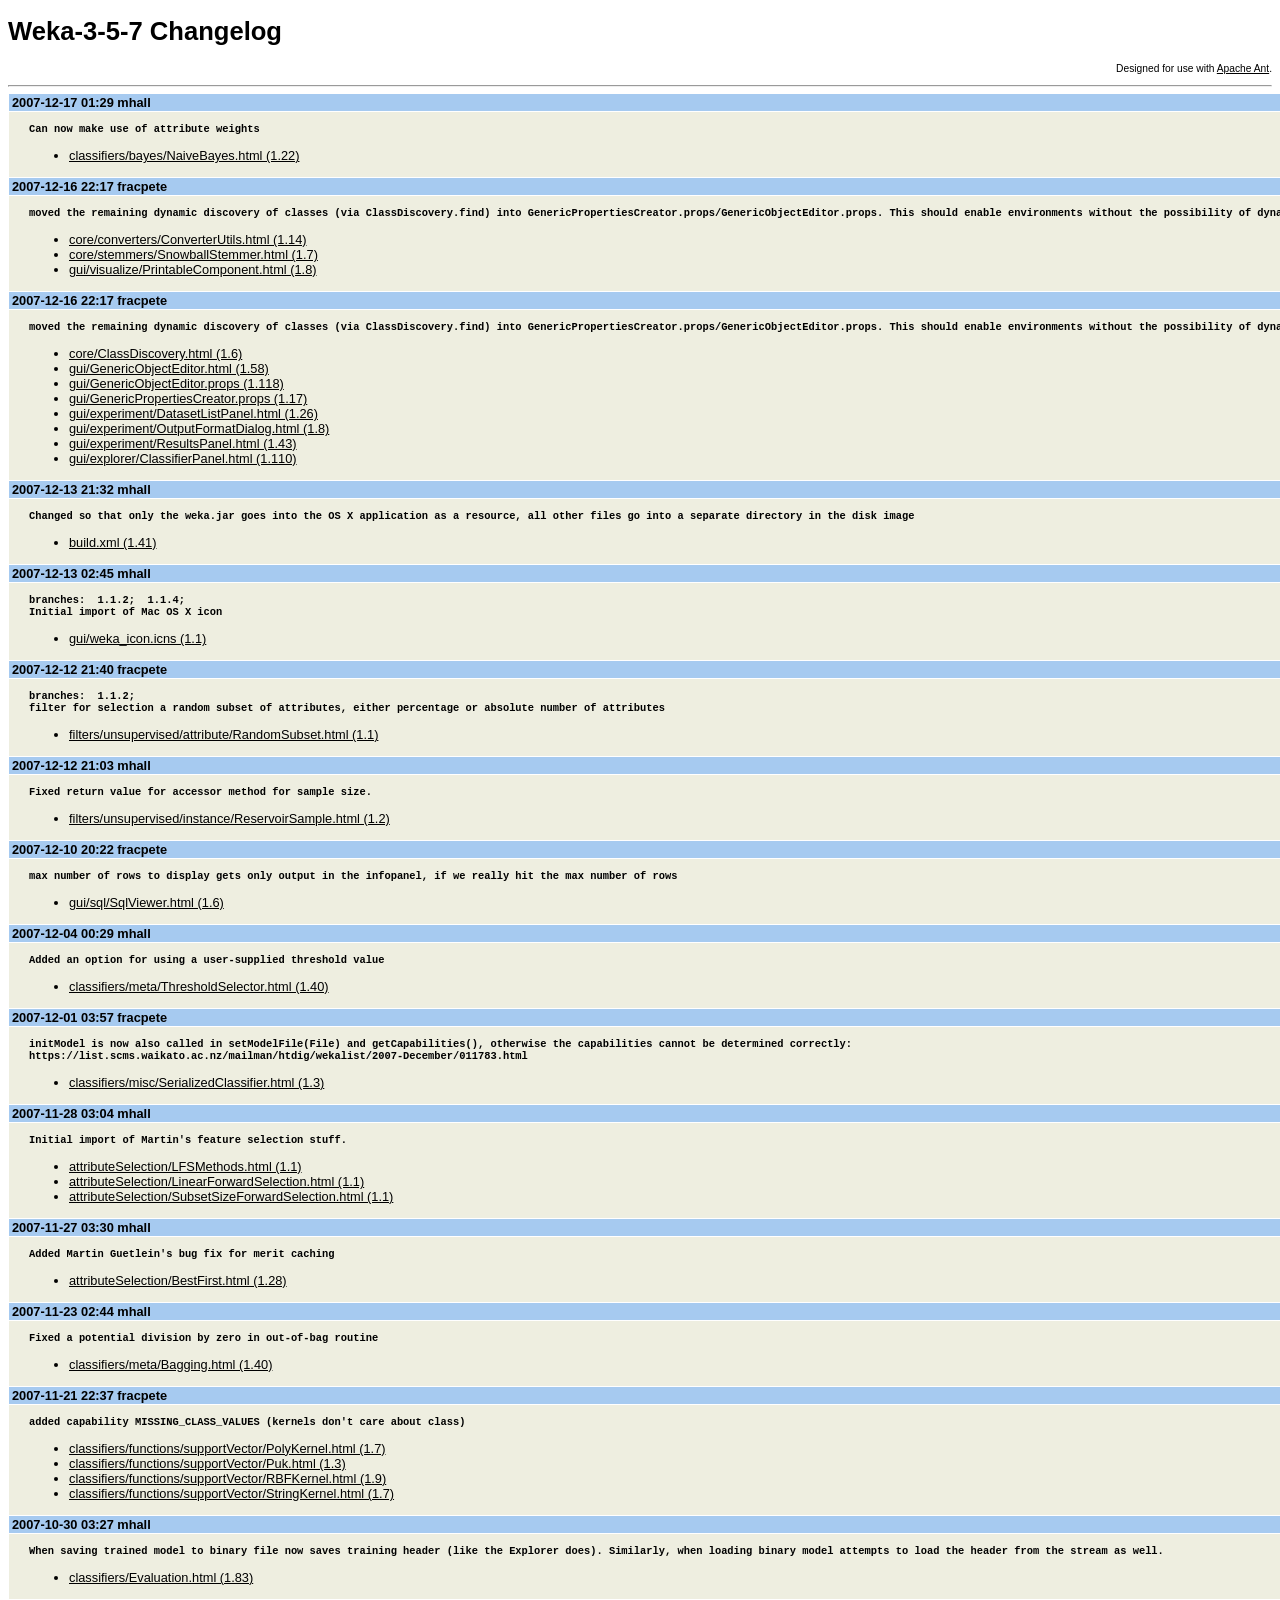
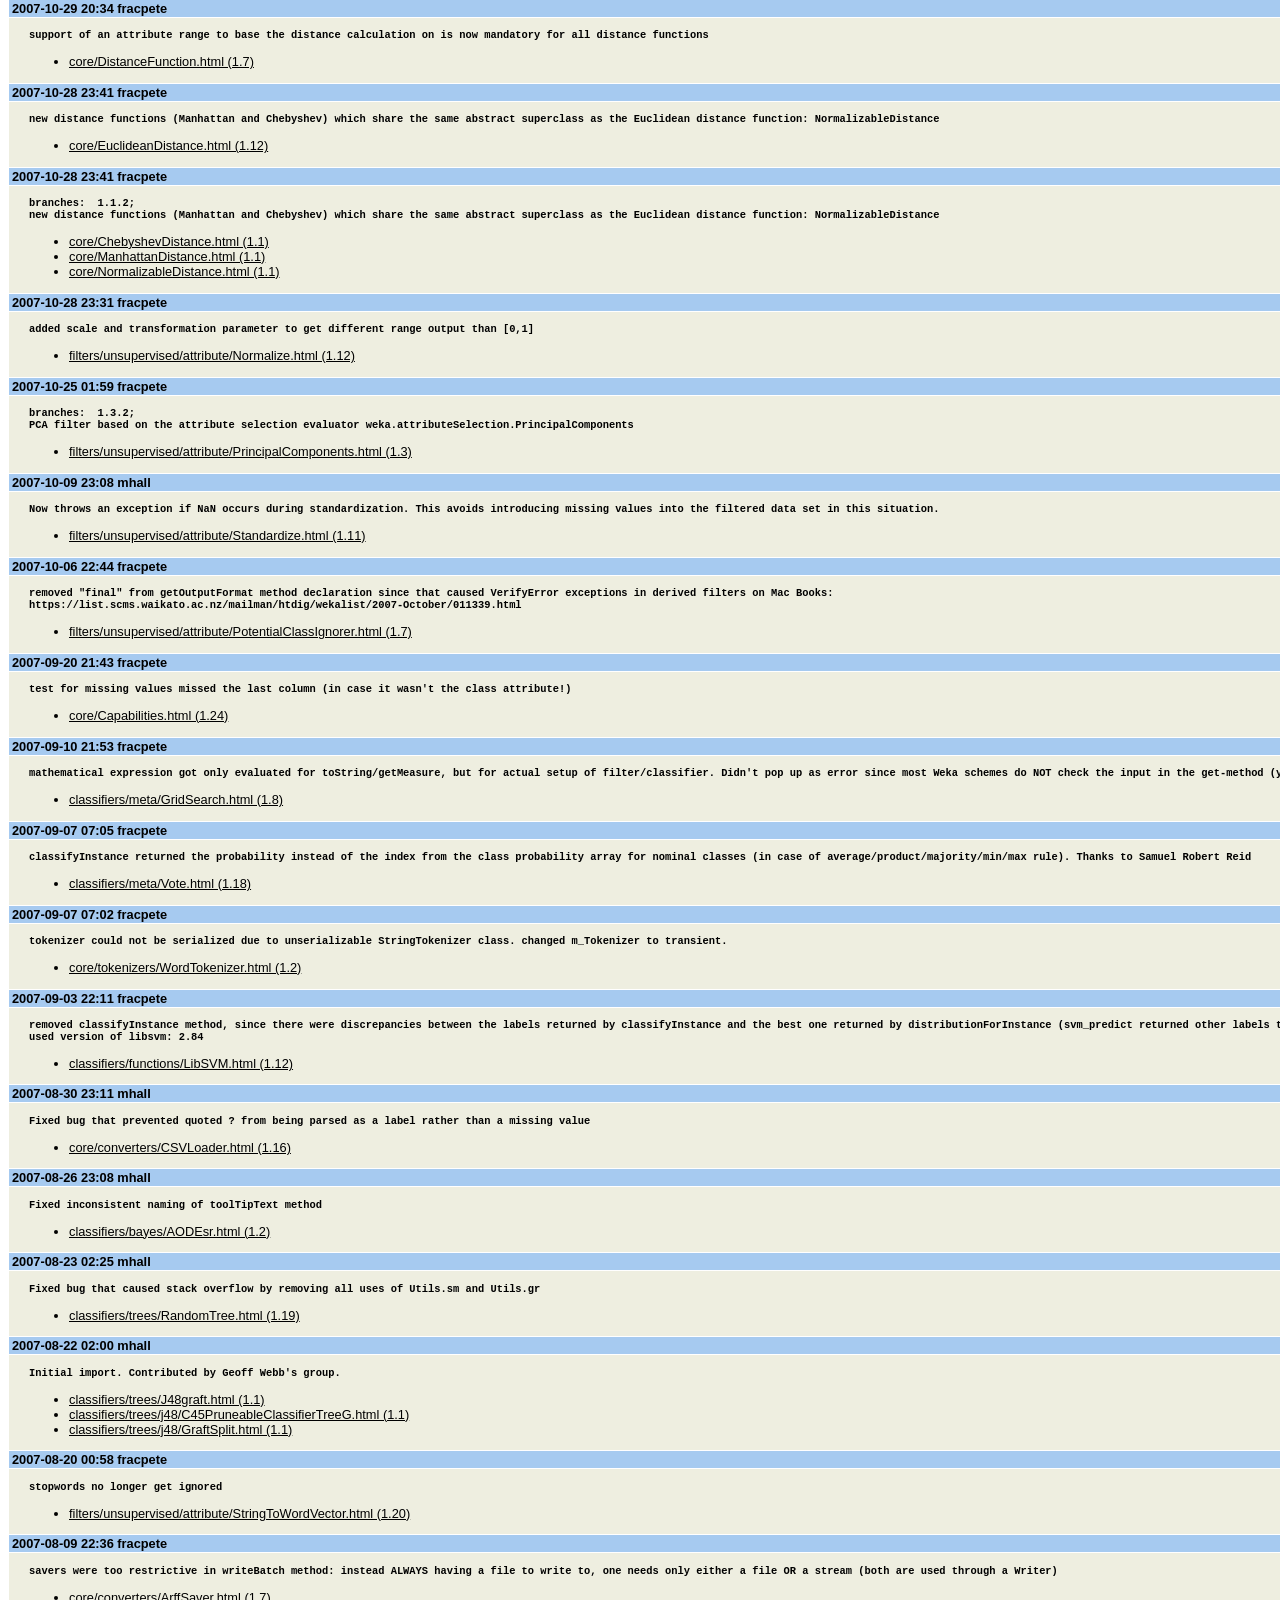
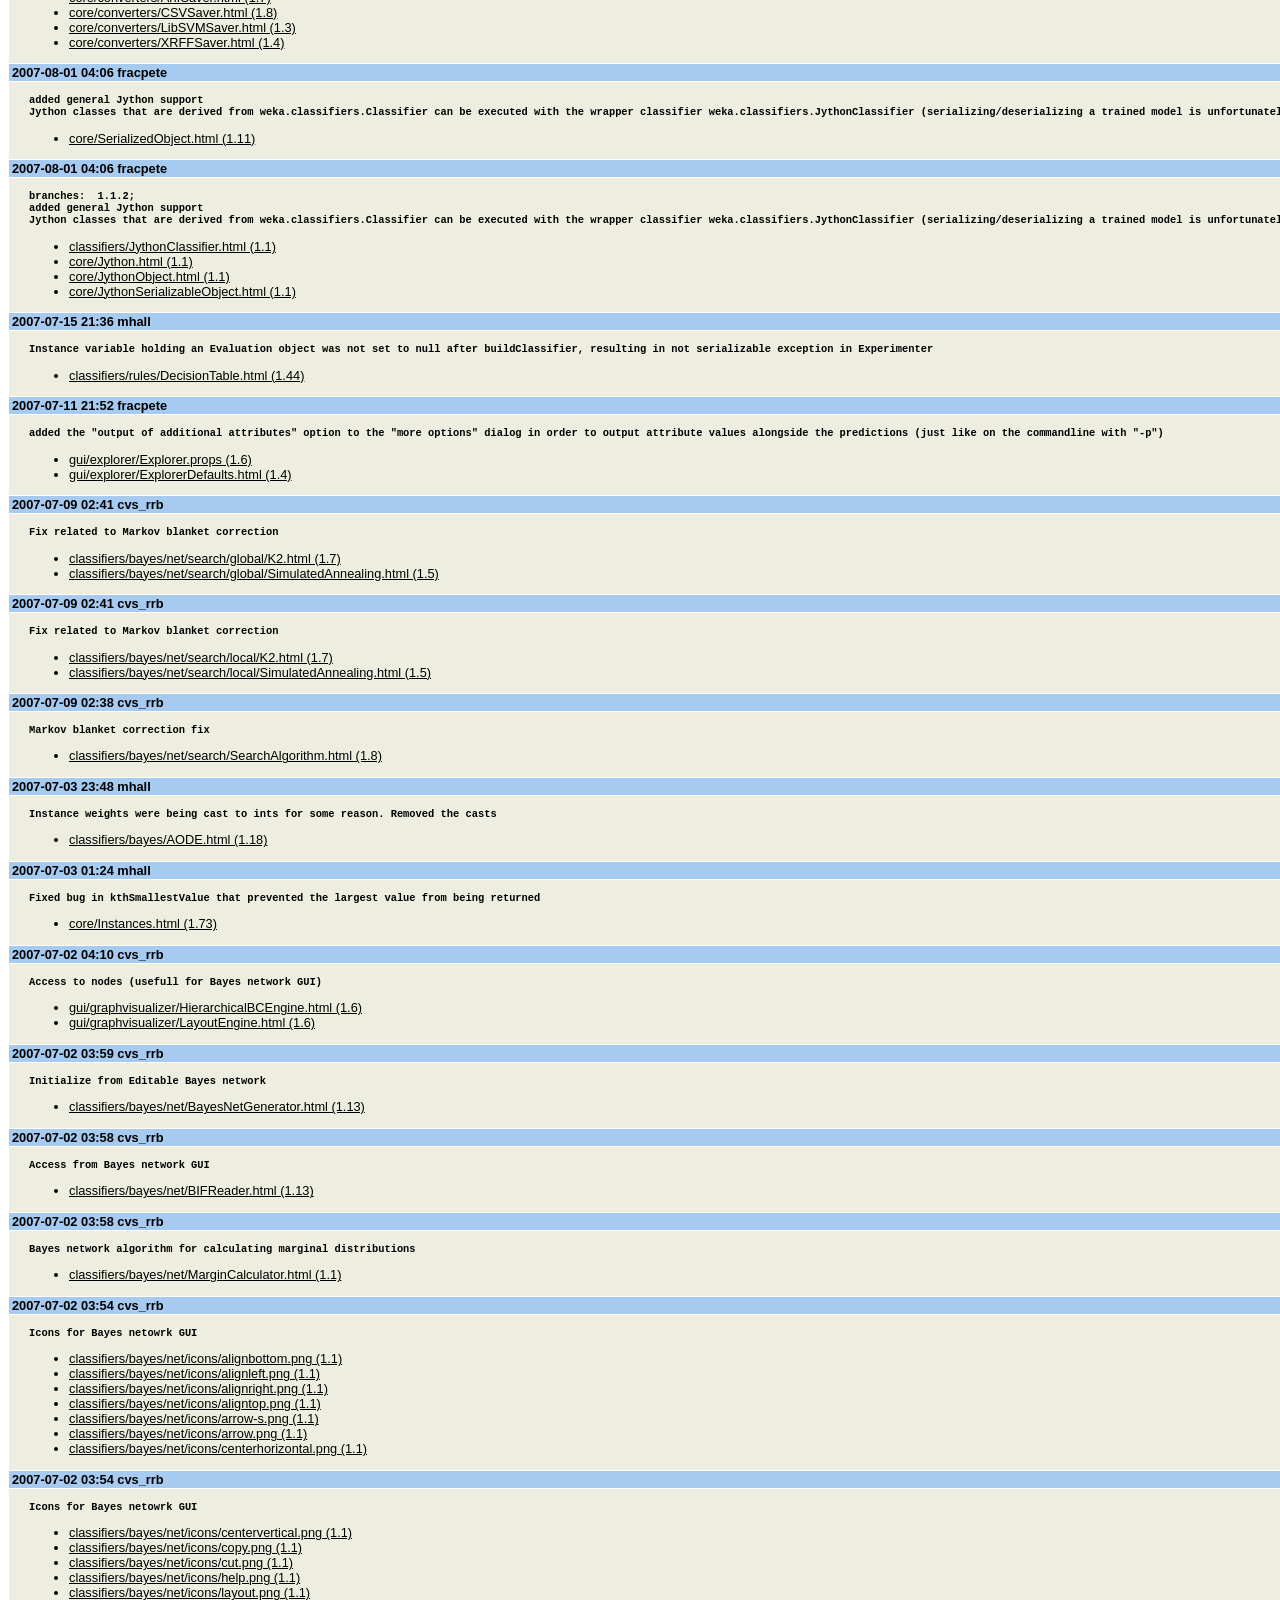
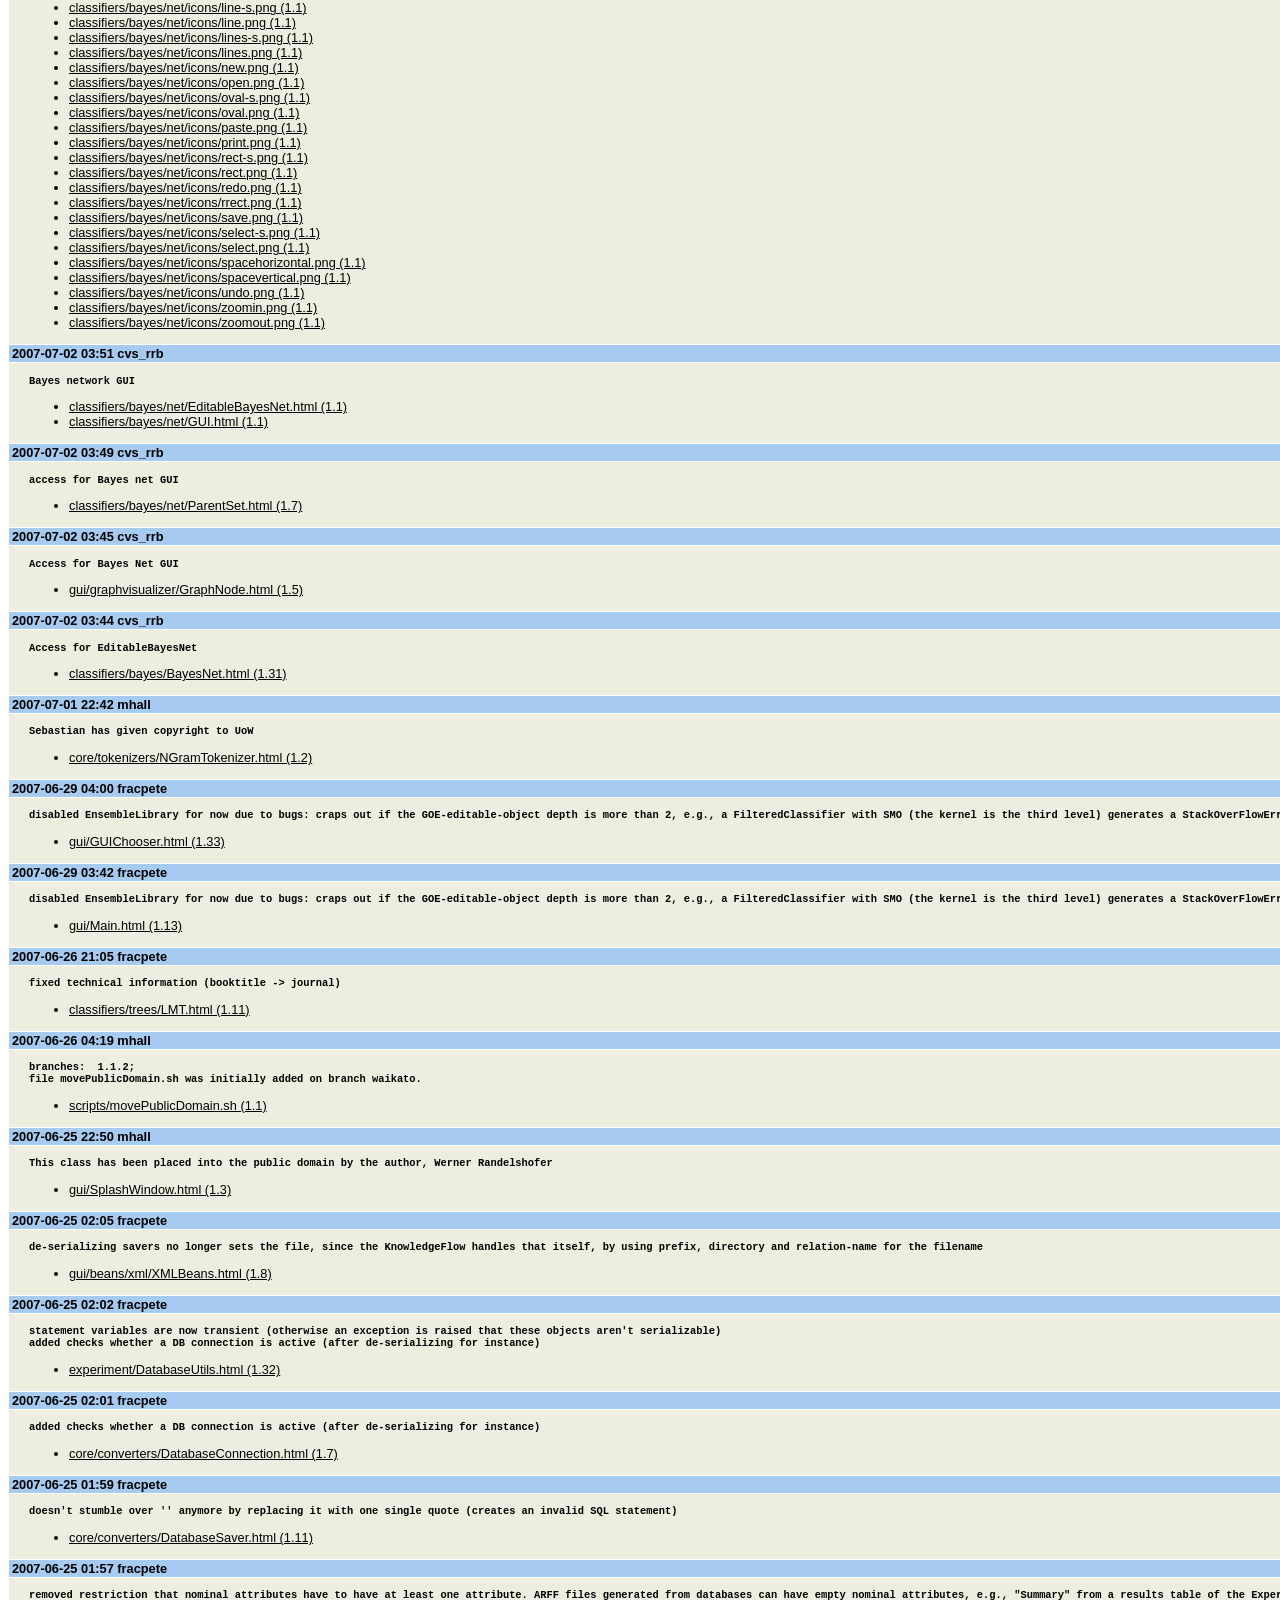
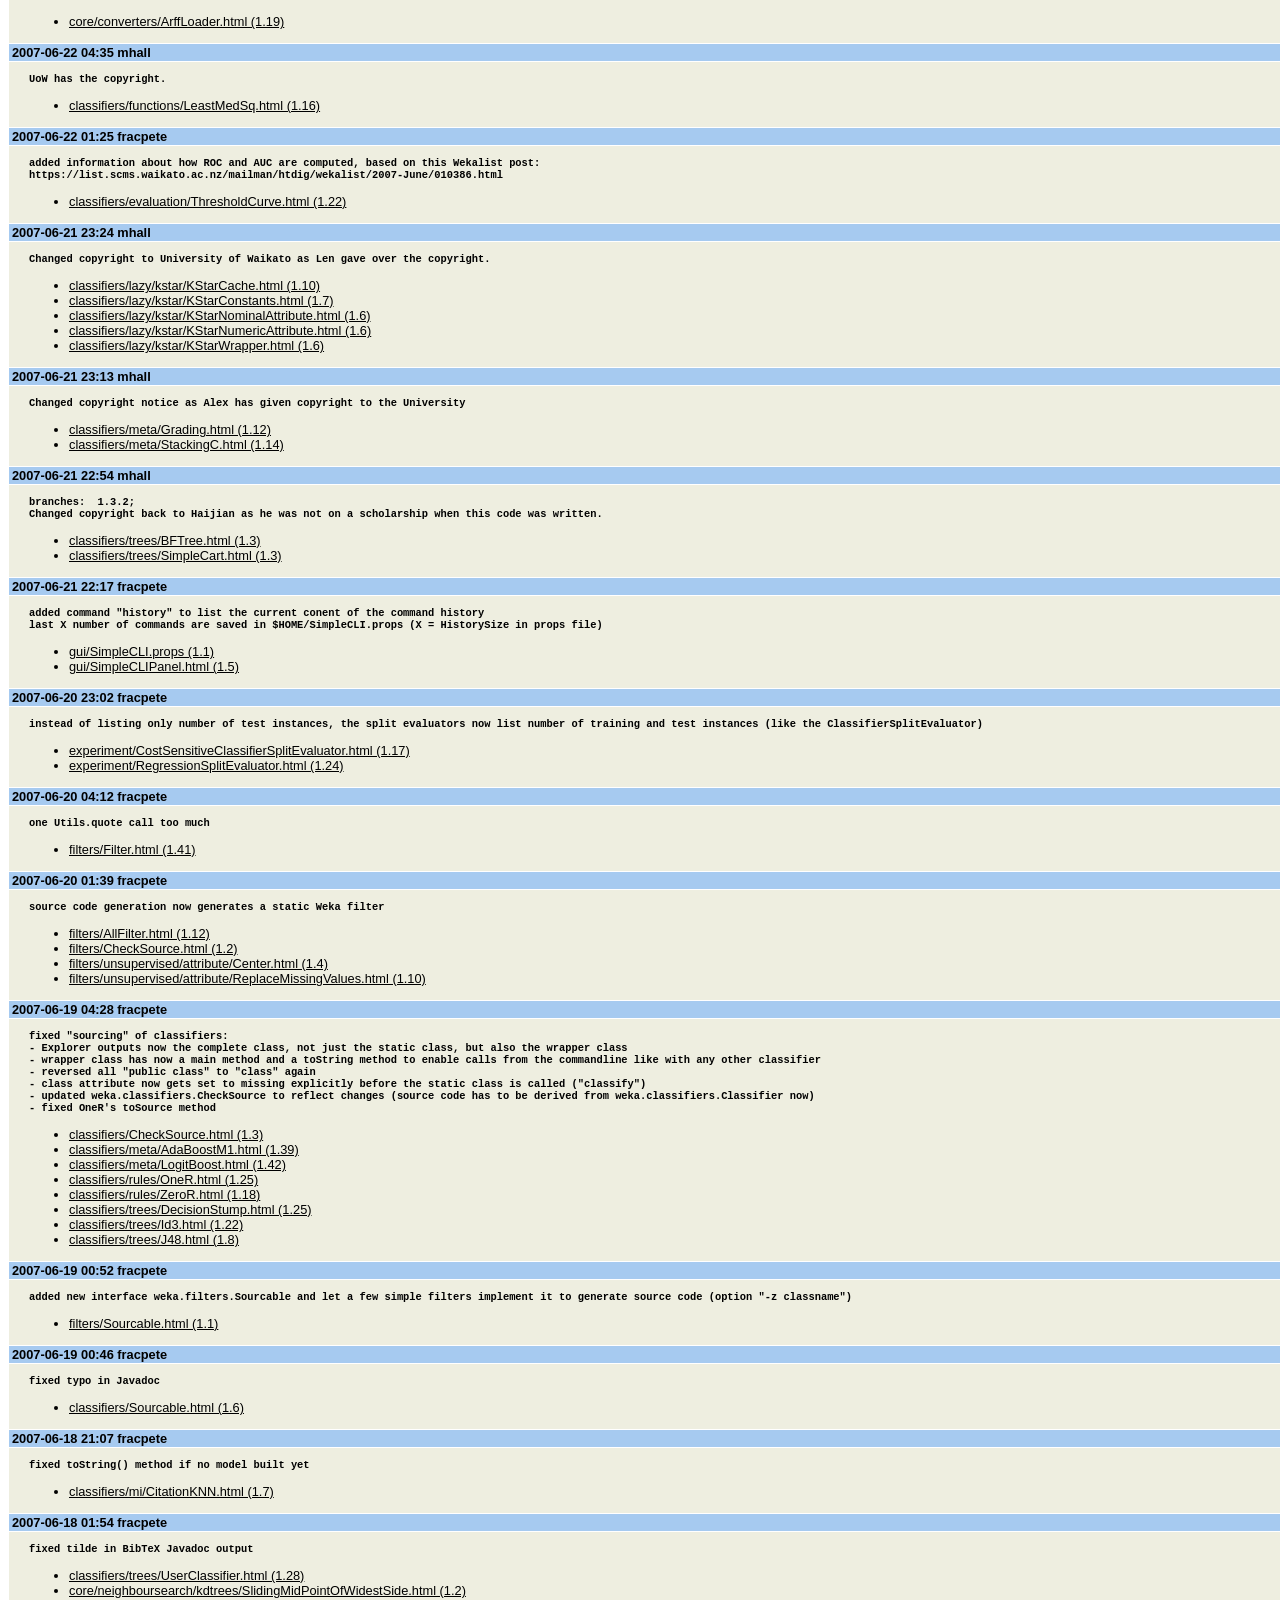
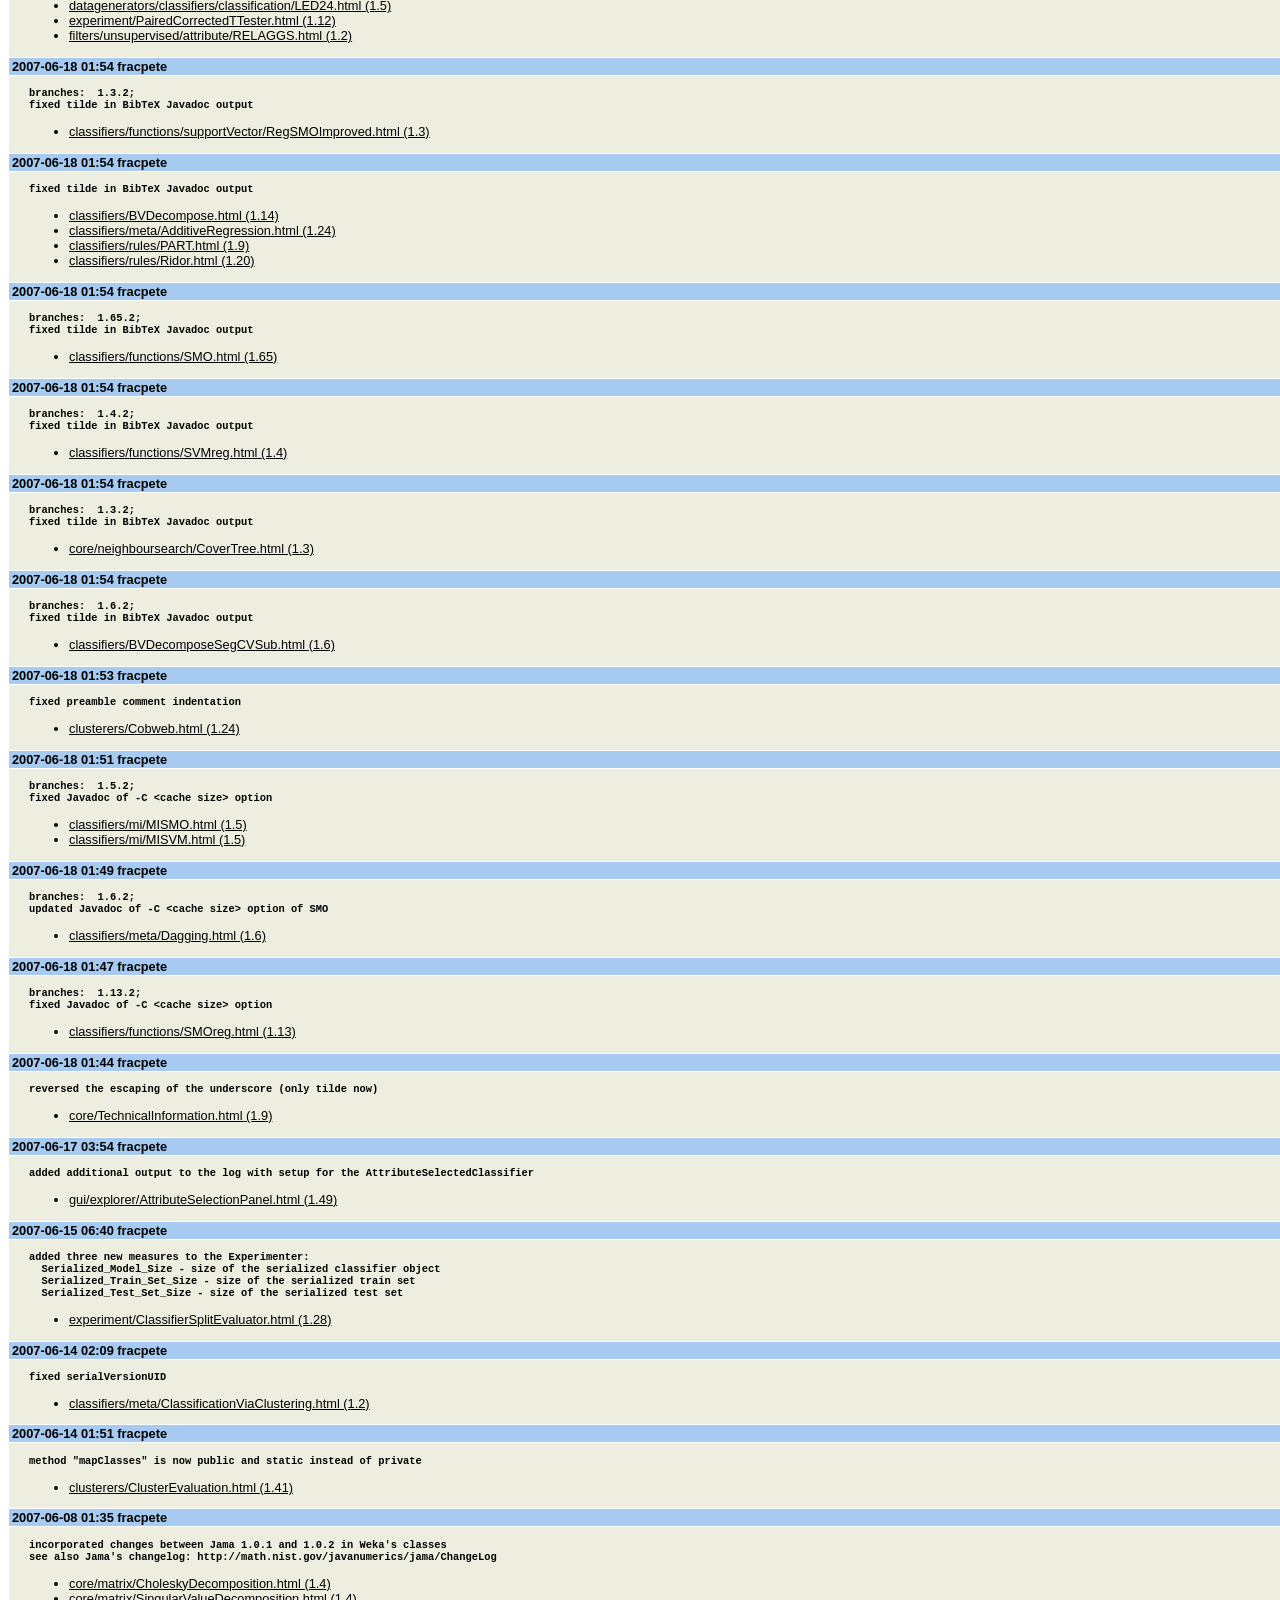
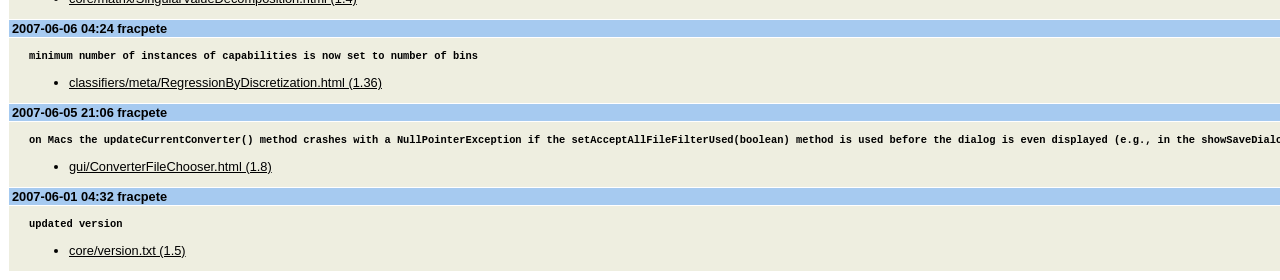
<file: changelogs/CHANGELOG-3-5-7.html>
<!DOCTYPE HTML PUBLIC "-//W3C//DTD HTML 4.01//EN""http://www.w3.org/TR/html401/strict.dtd">
<html>
<head>
<META http-equiv="Content-Type" content="text/html; charset=US-ASCII">
<title>Weka-3-5-7 Changelog</title>
<style type="text/css">
          body, p {
            font-family: Verdana, Arial, Helvetica, sans-serif;
            font-size: 80%;
            color: #000000;
            background-color: #ffffff;
          }
          tr, td {
            font-family: Verdana, Arial, Helvetica, sans-serif;
            background: #eeeee0;
          }
          td {
            padding-left: 20px;
          }
      .dateAndAuthor {
            font-family: Verdana, Arial, Helvetica, sans-serif;
            font-weight: bold;
            text-align: left;
            background: #a6caf0;
            padding-left: 3px;
      }
          a {
            color: #000000;
          }
          pre {
            font-weight: bold;
          }
        </style>
</head>
<body>
<h1>
<a name="top">Weka-3-5-7 Changelog</a>
</h1>
<p style="text-align: right">Designed for use with <a href="http://ant.apache.org/">Apache Ant</a>.</p>
<hr>
<table border="0" width="100%" cellspacing="1">
<tr>
<td class="dateAndAuthor">2007-12-17 01:29 mhall</td>
</tr>
<tr>
<td>
<pre>Can now make use of attribute weights</pre>
<ul>
<li>
<a href="../doc/weka/classifiers/bayes/NaiveBayes.html?rev=1.22&content-type=text/x-cvsweb-markup">classifiers/bayes/NaiveBayes.html (1.22)</a>
</li>
</ul>
</td>
</tr>
<tr>
<td class="dateAndAuthor">2007-12-16 22:17 fracpete</td>
</tr>
<tr>
<td>
<pre>moved the remaining dynamic discovery of classes (via ClassDiscovery.find) into GenericPropertiesCreator.props/GenericObjectEditor.props. This should enable environments without the possibility of dynamic class discovery, e.g., Eclipse, to use these classes as well (as long GenericObjectEditor.props is maintained)</pre>
<ul>
<li>
<a href="../doc/weka/core/converters/ConverterUtils.html?rev=1.14&content-type=text/x-cvsweb-markup">core/converters/ConverterUtils.html (1.14)</a>
</li>
<li>
<a href="../doc/weka/core/stemmers/SnowballStemmer.html?rev=1.7&content-type=text/x-cvsweb-markup">core/stemmers/SnowballStemmer.html (1.7)</a>
</li>
<li>
<a href="../doc/weka/gui/visualize/PrintableComponent.html?rev=1.8&content-type=text/x-cvsweb-markup">gui/visualize/PrintableComponent.html (1.8)</a>
</li>
</ul>
</td>
</tr>
<tr>
<td class="dateAndAuthor">2007-12-16 22:17 fracpete</td>
</tr>
<tr>
<td>
<pre>moved the remaining dynamic discovery of classes (via ClassDiscovery.find) into GenericPropertiesCreator.props/GenericObjectEditor.props. This should enable environments without the possibility of dynamic class discovery, e.g., Eclipse, to use these classes as well (as long GenericObjectEditor.props is maintained)</pre>
<ul>
<li>
<a href="../doc/weka/core/ClassDiscovery.html?rev=1.6&content-type=text/x-cvsweb-markup">core/ClassDiscovery.html (1.6)</a>
</li>
<li>
<a href="../doc/weka/gui/GenericObjectEditor.html?rev=1.58&content-type=text/x-cvsweb-markup">gui/GenericObjectEditor.html (1.58)</a>
</li>
<li>
<a href="../doc/weka/gui/GenericObjectEditor.props?rev=1.118&content-type=text/x-cvsweb-markup">gui/GenericObjectEditor.props (1.118)</a>
</li>
<li>
<a href="../doc/weka/gui/GenericPropertiesCreator.props?rev=1.17&content-type=text/x-cvsweb-markup">gui/GenericPropertiesCreator.props (1.17)</a>
</li>
<li>
<a href="../doc/weka/gui/experiment/DatasetListPanel.html?rev=1.26&content-type=text/x-cvsweb-markup">gui/experiment/DatasetListPanel.html (1.26)</a>
</li>
<li>
<a href="../doc/weka/gui/experiment/OutputFormatDialog.html?rev=1.8&content-type=text/x-cvsweb-markup">gui/experiment/OutputFormatDialog.html (1.8)</a>
</li>
<li>
<a href="../doc/weka/gui/experiment/ResultsPanel.html?rev=1.43&content-type=text/x-cvsweb-markup">gui/experiment/ResultsPanel.html (1.43)</a>
</li>
<li>
<a href="../doc/weka/gui/explorer/ClassifierPanel.html?rev=1.110&content-type=text/x-cvsweb-markup">gui/explorer/ClassifierPanel.html (1.110)</a>
</li>
</ul>
</td>
</tr>
<tr>
<td class="dateAndAuthor">2007-12-13 21:32 mhall</td>
</tr>
<tr>
<td>
<pre>Changed so that only the weka.jar goes into the OS X application as a resource, all other files go into a separate directory in the disk image</pre>
<ul>
<li>
<a href="../doc/weka/build.xml?rev=1.41&content-type=text/x-cvsweb-markup">build.xml (1.41)</a>
</li>
</ul>
</td>
</tr>
<tr>
<td class="dateAndAuthor">2007-12-13 02:45 mhall</td>
</tr>
<tr>
<td>
<pre>branches:  1.1.2;  1.1.4;
Initial import of Mac OS X icon</pre>
<ul>
<li>
<a href="../doc/weka/gui/weka_icon.icns?rev=1.1&content-type=text/x-cvsweb-markup">gui/weka_icon.icns (1.1)</a>
</li>
</ul>
</td>
</tr>
<tr>
<td class="dateAndAuthor">2007-12-12 21:40 fracpete</td>
</tr>
<tr>
<td>
<pre>branches:  1.1.2;
filter for selection a random subset of attributes, either percentage or absolute number of attributes</pre>
<ul>
<li>
<a href="../doc/weka/filters/unsupervised/attribute/RandomSubset.html?rev=1.1&content-type=text/x-cvsweb-markup">filters/unsupervised/attribute/RandomSubset.html (1.1)</a>
</li>
</ul>
</td>
</tr>
<tr>
<td class="dateAndAuthor">2007-12-12 21:03 mhall</td>
</tr>
<tr>
<td>
<pre>Fixed return value for accessor method for sample size.</pre>
<ul>
<li>
<a href="../doc/weka/filters/unsupervised/instance/ReservoirSample.html?rev=1.2&content-type=text/x-cvsweb-markup">filters/unsupervised/instance/ReservoirSample.html (1.2)</a>
</li>
</ul>
</td>
</tr>
<tr>
<td class="dateAndAuthor">2007-12-10 20:22 fracpete</td>
</tr>
<tr>
<td>
<pre>max number of rows to display gets only output in the infopanel, if we really hit the max number of rows</pre>
<ul>
<li>
<a href="../doc/weka/gui/sql/SqlViewer.html?rev=1.6&content-type=text/x-cvsweb-markup">gui/sql/SqlViewer.html (1.6)</a>
</li>
</ul>
</td>
</tr>
<tr>
<td class="dateAndAuthor">2007-12-04 00:29 mhall</td>
</tr>
<tr>
<td>
<pre>Added an option for using a user-supplied threshold value</pre>
<ul>
<li>
<a href="../doc/weka/classifiers/meta/ThresholdSelector.html?rev=1.40&content-type=text/x-cvsweb-markup">classifiers/meta/ThresholdSelector.html (1.40)</a>
</li>
</ul>
</td>
</tr>
<tr>
<td class="dateAndAuthor">2007-12-01 03:57 fracpete</td>
</tr>
<tr>
<td>
<pre>initModel is now also called in setModelFile(File) and getCapabilities(), otherwise the capabilities cannot be determined correctly:
https://list.scms.waikato.ac.nz/mailman/htdig/wekalist/2007-December/011783.html</pre>
<ul>
<li>
<a href="../doc/weka/classifiers/misc/SerializedClassifier.html?rev=1.3&content-type=text/x-cvsweb-markup">classifiers/misc/SerializedClassifier.html (1.3)</a>
</li>
</ul>
</td>
</tr>
<tr>
<td class="dateAndAuthor">2007-11-28 03:04 mhall</td>
</tr>
<tr>
<td>
<pre>Initial import of Martin's feature selection stuff.</pre>
<ul>
<li>
<a href="../doc/weka/attributeSelection/LFSMethods.html?rev=1.1&content-type=text/x-cvsweb-markup">attributeSelection/LFSMethods.html (1.1)</a>
</li>
<li>
<a href="../doc/weka/attributeSelection/LinearForwardSelection.html?rev=1.1&content-type=text/x-cvsweb-markup">attributeSelection/LinearForwardSelection.html (1.1)</a>
</li>
<li>
<a href="../doc/weka/attributeSelection/SubsetSizeForwardSelection.html?rev=1.1&content-type=text/x-cvsweb-markup">attributeSelection/SubsetSizeForwardSelection.html (1.1)</a>
</li>
</ul>
</td>
</tr>
<tr>
<td class="dateAndAuthor">2007-11-27 03:30 mhall</td>
</tr>
<tr>
<td>
<pre>Added Martin Guetlein's bug fix for merit caching</pre>
<ul>
<li>
<a href="../doc/weka/attributeSelection/BestFirst.html?rev=1.28&content-type=text/x-cvsweb-markup">attributeSelection/BestFirst.html (1.28)</a>
</li>
</ul>
</td>
</tr>
<tr>
<td class="dateAndAuthor">2007-11-23 02:44 mhall</td>
</tr>
<tr>
<td>
<pre>Fixed a potential division by zero in out-of-bag routine</pre>
<ul>
<li>
<a href="../doc/weka/classifiers/meta/Bagging.html?rev=1.40&content-type=text/x-cvsweb-markup">classifiers/meta/Bagging.html (1.40)</a>
</li>
</ul>
</td>
</tr>
<tr>
<td class="dateAndAuthor">2007-11-21 22:37 fracpete</td>
</tr>
<tr>
<td>
<pre>added capability MISSING_CLASS_VALUES (kernels don't care about class)</pre>
<ul>
<li>
<a href="../doc/weka/classifiers/functions/supportVector/PolyKernel.html?rev=1.7&content-type=text/x-cvsweb-markup">classifiers/functions/supportVector/PolyKernel.html (1.7)</a>
</li>
<li>
<a href="../doc/weka/classifiers/functions/supportVector/Puk.html?rev=1.3&content-type=text/x-cvsweb-markup">classifiers/functions/supportVector/Puk.html (1.3)</a>
</li>
<li>
<a href="../doc/weka/classifiers/functions/supportVector/RBFKernel.html?rev=1.9&content-type=text/x-cvsweb-markup">classifiers/functions/supportVector/RBFKernel.html (1.9)</a>
</li>
<li>
<a href="../doc/weka/classifiers/functions/supportVector/StringKernel.html?rev=1.7&content-type=text/x-cvsweb-markup">classifiers/functions/supportVector/StringKernel.html (1.7)</a>
</li>
</ul>
</td>
</tr>
<tr>
<td class="dateAndAuthor">2007-10-30 03:27 mhall</td>
</tr>
<tr>
<td>
<pre>When saving trained model to binary file now saves training header (like the Explorer does). Similarly, when loading binary model attempts to load the header from the stream as well.</pre>
<ul>
<li>
<a href="../doc/weka/classifiers/Evaluation.html?rev=1.83&content-type=text/x-cvsweb-markup">classifiers/Evaluation.html (1.83)</a>
</li>
</ul>
</td>
</tr>
<tr>
<td class="dateAndAuthor">2007-10-29 20:34 fracpete</td>
</tr>
<tr>
<td>
<pre>support of an attribute range to base the distance calculation on is now mandatory for all distance functions</pre>
<ul>
<li>
<a href="../doc/weka/core/DistanceFunction.html?rev=1.7&content-type=text/x-cvsweb-markup">core/DistanceFunction.html (1.7)</a>
</li>
</ul>
</td>
</tr>
<tr>
<td class="dateAndAuthor">2007-10-28 23:41 fracpete</td>
</tr>
<tr>
<td>
<pre>new distance functions (Manhattan and Chebyshev) which share the same abstract superclass as the Euclidean distance function: NormalizableDistance</pre>
<ul>
<li>
<a href="../doc/weka/core/EuclideanDistance.html?rev=1.12&content-type=text/x-cvsweb-markup">core/EuclideanDistance.html (1.12)</a>
</li>
</ul>
</td>
</tr>
<tr>
<td class="dateAndAuthor">2007-10-28 23:41 fracpete</td>
</tr>
<tr>
<td>
<pre>branches:  1.1.2;
new distance functions (Manhattan and Chebyshev) which share the same abstract superclass as the Euclidean distance function: NormalizableDistance</pre>
<ul>
<li>
<a href="../doc/weka/core/ChebyshevDistance.html?rev=1.1&content-type=text/x-cvsweb-markup">core/ChebyshevDistance.html (1.1)</a>
</li>
<li>
<a href="../doc/weka/core/ManhattanDistance.html?rev=1.1&content-type=text/x-cvsweb-markup">core/ManhattanDistance.html (1.1)</a>
</li>
<li>
<a href="../doc/weka/core/NormalizableDistance.html?rev=1.1&content-type=text/x-cvsweb-markup">core/NormalizableDistance.html (1.1)</a>
</li>
</ul>
</td>
</tr>
<tr>
<td class="dateAndAuthor">2007-10-28 23:31 fracpete</td>
</tr>
<tr>
<td>
<pre>added scale and transformation parameter to get different range output than [0,1]</pre>
<ul>
<li>
<a href="../doc/weka/filters/unsupervised/attribute/Normalize.html?rev=1.12&content-type=text/x-cvsweb-markup">filters/unsupervised/attribute/Normalize.html (1.12)</a>
</li>
</ul>
</td>
</tr>
<tr>
<td class="dateAndAuthor">2007-10-25 01:59 fracpete</td>
</tr>
<tr>
<td>
<pre>branches:  1.3.2;
PCA filter based on the attribute selection evaluator weka.attributeSelection.PrincipalComponents</pre>
<ul>
<li>
<a href="../doc/weka/filters/unsupervised/attribute/PrincipalComponents.html?rev=1.3&content-type=text/x-cvsweb-markup">filters/unsupervised/attribute/PrincipalComponents.html (1.3)</a>
</li>
</ul>
</td>
</tr>
<tr>
<td class="dateAndAuthor">2007-10-09 23:08 mhall</td>
</tr>
<tr>
<td>
<pre>Now throws an exception if NaN occurs during standardization. This avoids introducing missing values into the filtered data set in this situation.</pre>
<ul>
<li>
<a href="../doc/weka/filters/unsupervised/attribute/Standardize.html?rev=1.11&content-type=text/x-cvsweb-markup">filters/unsupervised/attribute/Standardize.html (1.11)</a>
</li>
</ul>
</td>
</tr>
<tr>
<td class="dateAndAuthor">2007-10-06 22:44 fracpete</td>
</tr>
<tr>
<td>
<pre>removed "final" from getOutputFormat method declaration since that caused VerifyError exceptions in derived filters on Mac Books:
https://list.scms.waikato.ac.nz/mailman/htdig/wekalist/2007-October/011339.html</pre>
<ul>
<li>
<a href="../doc/weka/filters/unsupervised/attribute/PotentialClassIgnorer.html?rev=1.7&content-type=text/x-cvsweb-markup">filters/unsupervised/attribute/PotentialClassIgnorer.html (1.7)</a>
</li>
</ul>
</td>
</tr>
<tr>
<td class="dateAndAuthor">2007-09-20 21:43 fracpete</td>
</tr>
<tr>
<td>
<pre>test for missing values missed the last column (in case it wasn't the class attribute!)</pre>
<ul>
<li>
<a href="../doc/weka/core/Capabilities.html?rev=1.24&content-type=text/x-cvsweb-markup">core/Capabilities.html (1.24)</a>
</li>
</ul>
</td>
</tr>
<tr>
<td class="dateAndAuthor">2007-09-10 21:53 fracpete</td>
</tr>
<tr>
<td>
<pre>mathematical expression got only evaluated for toString/getMeasure, but for actual setup of filter/classifier. Didn't pop up as error since most Weka schemes do NOT check the input in the get-method (you only get wonky results). Was discovered by M. Fatih Akay using LibSVM, since LibSVM threw an exception in case of invalid parameters, but the values would have been valid IF the expression would have been evaluated.</pre>
<ul>
<li>
<a href="../doc/weka/classifiers/meta/GridSearch.html?rev=1.8&content-type=text/x-cvsweb-markup">classifiers/meta/GridSearch.html (1.8)</a>
</li>
</ul>
</td>
</tr>
<tr>
<td class="dateAndAuthor">2007-09-07 07:05 fracpete</td>
</tr>
<tr>
<td>
<pre>classifyInstance returned the probability instead of the index from the class probability array for nominal classes (in case of average/product/majority/min/max rule). Thanks to Samuel Robert Reid</pre>
<ul>
<li>
<a href="../doc/weka/classifiers/meta/Vote.html?rev=1.18&content-type=text/x-cvsweb-markup">classifiers/meta/Vote.html (1.18)</a>
</li>
</ul>
</td>
</tr>
<tr>
<td class="dateAndAuthor">2007-09-07 07:02 fracpete</td>
</tr>
<tr>
<td>
<pre>tokenizer could not be serialized due to unserializable StringTokenizer class. changed m_Tokenizer to transient.</pre>
<ul>
<li>
<a href="../doc/weka/core/tokenizers/WordTokenizer.html?rev=1.2&content-type=text/x-cvsweb-markup">core/tokenizers/WordTokenizer.html (1.2)</a>
</li>
</ul>
</td>
</tr>
<tr>
<td class="dateAndAuthor">2007-09-03 22:11 fracpete</td>
</tr>
<tr>
<td>
<pre>removed classifyInstance method, since there were discrepancies between the labels returned by classifyInstance and the best one returned by distributionForInstance (svm_predict returned other labels than svm_predict_probability???)
used version of libsvm: 2.84</pre>
<ul>
<li>
<a href="../doc/weka/classifiers/functions/LibSVM.html?rev=1.12&content-type=text/x-cvsweb-markup">classifiers/functions/LibSVM.html (1.12)</a>
</li>
</ul>
</td>
</tr>
<tr>
<td class="dateAndAuthor">2007-08-30 23:11 mhall</td>
</tr>
<tr>
<td>
<pre>Fixed bug that prevented quoted ? from being parsed as a label rather than a missing value</pre>
<ul>
<li>
<a href="../doc/weka/core/converters/CSVLoader.html?rev=1.16&content-type=text/x-cvsweb-markup">core/converters/CSVLoader.html (1.16)</a>
</li>
</ul>
</td>
</tr>
<tr>
<td class="dateAndAuthor">2007-08-26 23:08 mhall</td>
</tr>
<tr>
<td>
<pre>Fixed inconsistent naming of toolTipText method</pre>
<ul>
<li>
<a href="../doc/weka/classifiers/bayes/AODEsr.html?rev=1.2&content-type=text/x-cvsweb-markup">classifiers/bayes/AODEsr.html (1.2)</a>
</li>
</ul>
</td>
</tr>
<tr>
<td class="dateAndAuthor">2007-08-23 02:25 mhall</td>
</tr>
<tr>
<td>
<pre>Fixed bug that caused stack overflow by removing all uses of Utils.sm and Utils.gr</pre>
<ul>
<li>
<a href="../doc/weka/classifiers/trees/RandomTree.html?rev=1.19&content-type=text/x-cvsweb-markup">classifiers/trees/RandomTree.html (1.19)</a>
</li>
</ul>
</td>
</tr>
<tr>
<td class="dateAndAuthor">2007-08-22 02:00 mhall</td>
</tr>
<tr>
<td>
<pre>Initial import. Contributed by Geoff Webb's group.</pre>
<ul>
<li>
<a href="../doc/weka/classifiers/trees/J48graft.html?rev=1.1&content-type=text/x-cvsweb-markup">classifiers/trees/J48graft.html (1.1)</a>
</li>
<li>
<a href="../doc/weka/classifiers/trees/j48/C45PruneableClassifierTreeG.html?rev=1.1&content-type=text/x-cvsweb-markup">classifiers/trees/j48/C45PruneableClassifierTreeG.html (1.1)</a>
</li>
<li>
<a href="../doc/weka/classifiers/trees/j48/GraftSplit.html?rev=1.1&content-type=text/x-cvsweb-markup">classifiers/trees/j48/GraftSplit.html (1.1)</a>
</li>
</ul>
</td>
</tr>
<tr>
<td class="dateAndAuthor">2007-08-20 00:58 fracpete</td>
</tr>
<tr>
<td>
<pre>stopwords no longer get ignored</pre>
<ul>
<li>
<a href="../doc/weka/filters/unsupervised/attribute/StringToWordVector.html?rev=1.20&content-type=text/x-cvsweb-markup">filters/unsupervised/attribute/StringToWordVector.html (1.20)</a>
</li>
</ul>
</td>
</tr>
<tr>
<td class="dateAndAuthor">2007-08-09 22:36 fracpete</td>
</tr>
<tr>
<td>
<pre>savers were too restrictive in writeBatch method: instead ALWAYS having a file to write to, one needs only either a file OR a stream (both are used through a Writer)</pre>
<ul>
<li>
<a href="../doc/weka/core/converters/ArffSaver.html?rev=1.7&content-type=text/x-cvsweb-markup">core/converters/ArffSaver.html (1.7)</a>
</li>
<li>
<a href="../doc/weka/core/converters/CSVSaver.html?rev=1.8&content-type=text/x-cvsweb-markup">core/converters/CSVSaver.html (1.8)</a>
</li>
<li>
<a href="../doc/weka/core/converters/LibSVMSaver.html?rev=1.3&content-type=text/x-cvsweb-markup">core/converters/LibSVMSaver.html (1.3)</a>
</li>
<li>
<a href="../doc/weka/core/converters/XRFFSaver.html?rev=1.4&content-type=text/x-cvsweb-markup">core/converters/XRFFSaver.html (1.4)</a>
</li>
</ul>
</td>
</tr>
<tr>
<td class="dateAndAuthor">2007-08-01 04:06 fracpete</td>
</tr>
<tr>
<td>
<pre>added general Jython support
Jython classes that are derived from weka.classifiers.Classifier can be executed with the wrapper classifier weka.classifiers.JythonClassifier (serializing/deserializing a trained model is unfortunately NOT possible, a call of buildClassifier is always necessary after deserialization)</pre>
<ul>
<li>
<a href="../doc/weka/core/SerializedObject.html?rev=1.11&content-type=text/x-cvsweb-markup">core/SerializedObject.html (1.11)</a>
</li>
</ul>
</td>
</tr>
<tr>
<td class="dateAndAuthor">2007-08-01 04:06 fracpete</td>
</tr>
<tr>
<td>
<pre>branches:  1.1.2;
added general Jython support
Jython classes that are derived from weka.classifiers.Classifier can be executed with the wrapper classifier weka.classifiers.JythonClassifier (serializing/deserializing a trained model is unfortunately NOT possible, a call of buildClassifier is always necessary after deserialization)</pre>
<ul>
<li>
<a href="../doc/weka/classifiers/JythonClassifier.html?rev=1.1&content-type=text/x-cvsweb-markup">classifiers/JythonClassifier.html (1.1)</a>
</li>
<li>
<a href="../doc/weka/core/Jython.html?rev=1.1&content-type=text/x-cvsweb-markup">core/Jython.html (1.1)</a>
</li>
<li>
<a href="../doc/weka/core/JythonObject.html?rev=1.1&content-type=text/x-cvsweb-markup">core/JythonObject.html (1.1)</a>
</li>
<li>
<a href="../doc/weka/core/JythonSerializableObject.html?rev=1.1&content-type=text/x-cvsweb-markup">core/JythonSerializableObject.html (1.1)</a>
</li>
</ul>
</td>
</tr>
<tr>
<td class="dateAndAuthor">2007-07-15 21:36 mhall</td>
</tr>
<tr>
<td>
<pre>Instance variable holding an Evaluation object was not set to null after buildClassifier, resulting in not serializable exception in Experimenter</pre>
<ul>
<li>
<a href="../doc/weka/classifiers/rules/DecisionTable.html?rev=1.44&content-type=text/x-cvsweb-markup">classifiers/rules/DecisionTable.html (1.44)</a>
</li>
</ul>
</td>
</tr>
<tr>
<td class="dateAndAuthor">2007-07-11 21:52 fracpete</td>
</tr>
<tr>
<td>
<pre>added the "output of additional attributes" option to the "more options" dialog in order to output attribute values alongside the predictions (just like on the commandline with "-p")</pre>
<ul>
<li>
<a href="../doc/weka/gui/explorer/Explorer.props?rev=1.6&content-type=text/x-cvsweb-markup">gui/explorer/Explorer.props (1.6)</a>
</li>
<li>
<a href="../doc/weka/gui/explorer/ExplorerDefaults.html?rev=1.4&content-type=text/x-cvsweb-markup">gui/explorer/ExplorerDefaults.html (1.4)</a>
</li>
</ul>
</td>
</tr>
<tr>
<td class="dateAndAuthor">2007-07-09 02:41 cvs_rrb</td>
</tr>
<tr>
<td>
<pre>Fix related to Markov blanket correction</pre>
<ul>
<li>
<a href="../doc/weka/classifiers/bayes/net/search/global/K2.html?rev=1.7&content-type=text/x-cvsweb-markup">classifiers/bayes/net/search/global/K2.html (1.7)</a>
</li>
<li>
<a href="../doc/weka/classifiers/bayes/net/search/global/SimulatedAnnealing.html?rev=1.5&content-type=text/x-cvsweb-markup">classifiers/bayes/net/search/global/SimulatedAnnealing.html (1.5)</a>
</li>
</ul>
</td>
</tr>
<tr>
<td class="dateAndAuthor">2007-07-09 02:41 cvs_rrb</td>
</tr>
<tr>
<td>
<pre>Fix related to Markov blanket correction</pre>
<ul>
<li>
<a href="../doc/weka/classifiers/bayes/net/search/local/K2.html?rev=1.7&content-type=text/x-cvsweb-markup">classifiers/bayes/net/search/local/K2.html (1.7)</a>
</li>
<li>
<a href="../doc/weka/classifiers/bayes/net/search/local/SimulatedAnnealing.html?rev=1.5&content-type=text/x-cvsweb-markup">classifiers/bayes/net/search/local/SimulatedAnnealing.html (1.5)</a>
</li>
</ul>
</td>
</tr>
<tr>
<td class="dateAndAuthor">2007-07-09 02:38 cvs_rrb</td>
</tr>
<tr>
<td>
<pre>Markov blanket correction fix</pre>
<ul>
<li>
<a href="../doc/weka/classifiers/bayes/net/search/SearchAlgorithm.html?rev=1.8&content-type=text/x-cvsweb-markup">classifiers/bayes/net/search/SearchAlgorithm.html (1.8)</a>
</li>
</ul>
</td>
</tr>
<tr>
<td class="dateAndAuthor">2007-07-03 23:48 mhall</td>
</tr>
<tr>
<td>
<pre>Instance weights were being cast to ints for some reason. Removed the casts</pre>
<ul>
<li>
<a href="../doc/weka/classifiers/bayes/AODE.html?rev=1.18&content-type=text/x-cvsweb-markup">classifiers/bayes/AODE.html (1.18)</a>
</li>
</ul>
</td>
</tr>
<tr>
<td class="dateAndAuthor">2007-07-03 01:24 mhall</td>
</tr>
<tr>
<td>
<pre>Fixed bug in kthSmallestValue that prevented the largest value from being returned</pre>
<ul>
<li>
<a href="../doc/weka/core/Instances.html?rev=1.73&content-type=text/x-cvsweb-markup">core/Instances.html (1.73)</a>
</li>
</ul>
</td>
</tr>
<tr>
<td class="dateAndAuthor">2007-07-02 04:10 cvs_rrb</td>
</tr>
<tr>
<td>
<pre>Access to nodes (usefull for Bayes network GUI)</pre>
<ul>
<li>
<a href="../doc/weka/gui/graphvisualizer/HierarchicalBCEngine.html?rev=1.6&content-type=text/x-cvsweb-markup">gui/graphvisualizer/HierarchicalBCEngine.html (1.6)</a>
</li>
<li>
<a href="../doc/weka/gui/graphvisualizer/LayoutEngine.html?rev=1.6&content-type=text/x-cvsweb-markup">gui/graphvisualizer/LayoutEngine.html (1.6)</a>
</li>
</ul>
</td>
</tr>
<tr>
<td class="dateAndAuthor">2007-07-02 03:59 cvs_rrb</td>
</tr>
<tr>
<td>
<pre>Initialize from Editable Bayes network</pre>
<ul>
<li>
<a href="../doc/weka/classifiers/bayes/net/BayesNetGenerator.html?rev=1.13&content-type=text/x-cvsweb-markup">classifiers/bayes/net/BayesNetGenerator.html (1.13)</a>
</li>
</ul>
</td>
</tr>
<tr>
<td class="dateAndAuthor">2007-07-02 03:58 cvs_rrb</td>
</tr>
<tr>
<td>
<pre>Access from Bayes network GUI</pre>
<ul>
<li>
<a href="../doc/weka/classifiers/bayes/net/BIFReader.html?rev=1.13&content-type=text/x-cvsweb-markup">classifiers/bayes/net/BIFReader.html (1.13)</a>
</li>
</ul>
</td>
</tr>
<tr>
<td class="dateAndAuthor">2007-07-02 03:58 cvs_rrb</td>
</tr>
<tr>
<td>
<pre>Bayes network algorithm for calculating marginal distributions</pre>
<ul>
<li>
<a href="../doc/weka/classifiers/bayes/net/MarginCalculator.html?rev=1.1&content-type=text/x-cvsweb-markup">classifiers/bayes/net/MarginCalculator.html (1.1)</a>
</li>
</ul>
</td>
</tr>
<tr>
<td class="dateAndAuthor">2007-07-02 03:54 cvs_rrb</td>
</tr>
<tr>
<td>
<pre>Icons for Bayes netowrk GUI</pre>
<ul>
<li>
<a href="../doc/weka/classifiers/bayes/net/icons/alignbottom.png?rev=1.1&content-type=text/x-cvsweb-markup">classifiers/bayes/net/icons/alignbottom.png (1.1)</a>
</li>
<li>
<a href="../doc/weka/classifiers/bayes/net/icons/alignleft.png?rev=1.1&content-type=text/x-cvsweb-markup">classifiers/bayes/net/icons/alignleft.png (1.1)</a>
</li>
<li>
<a href="../doc/weka/classifiers/bayes/net/icons/alignright.png?rev=1.1&content-type=text/x-cvsweb-markup">classifiers/bayes/net/icons/alignright.png (1.1)</a>
</li>
<li>
<a href="../doc/weka/classifiers/bayes/net/icons/aligntop.png?rev=1.1&content-type=text/x-cvsweb-markup">classifiers/bayes/net/icons/aligntop.png (1.1)</a>
</li>
<li>
<a href="../doc/weka/classifiers/bayes/net/icons/arrow-s.png?rev=1.1&content-type=text/x-cvsweb-markup">classifiers/bayes/net/icons/arrow-s.png (1.1)</a>
</li>
<li>
<a href="../doc/weka/classifiers/bayes/net/icons/arrow.png?rev=1.1&content-type=text/x-cvsweb-markup">classifiers/bayes/net/icons/arrow.png (1.1)</a>
</li>
<li>
<a href="../doc/weka/classifiers/bayes/net/icons/centerhorizontal.png?rev=1.1&content-type=text/x-cvsweb-markup">classifiers/bayes/net/icons/centerhorizontal.png (1.1)</a>
</li>
</ul>
</td>
</tr>
<tr>
<td class="dateAndAuthor">2007-07-02 03:54 cvs_rrb</td>
</tr>
<tr>
<td>
<pre>Icons for Bayes netowrk GUI</pre>
<ul>
<li>
<a href="../doc/weka/classifiers/bayes/net/icons/centervertical.png?rev=1.1&content-type=text/x-cvsweb-markup">classifiers/bayes/net/icons/centervertical.png (1.1)</a>
</li>
<li>
<a href="../doc/weka/classifiers/bayes/net/icons/copy.png?rev=1.1&content-type=text/x-cvsweb-markup">classifiers/bayes/net/icons/copy.png (1.1)</a>
</li>
<li>
<a href="../doc/weka/classifiers/bayes/net/icons/cut.png?rev=1.1&content-type=text/x-cvsweb-markup">classifiers/bayes/net/icons/cut.png (1.1)</a>
</li>
<li>
<a href="../doc/weka/classifiers/bayes/net/icons/help.png?rev=1.1&content-type=text/x-cvsweb-markup">classifiers/bayes/net/icons/help.png (1.1)</a>
</li>
<li>
<a href="../doc/weka/classifiers/bayes/net/icons/layout.png?rev=1.1&content-type=text/x-cvsweb-markup">classifiers/bayes/net/icons/layout.png (1.1)</a>
</li>
<li>
<a href="../doc/weka/classifiers/bayes/net/icons/line-s.png?rev=1.1&content-type=text/x-cvsweb-markup">classifiers/bayes/net/icons/line-s.png (1.1)</a>
</li>
<li>
<a href="../doc/weka/classifiers/bayes/net/icons/line.png?rev=1.1&content-type=text/x-cvsweb-markup">classifiers/bayes/net/icons/line.png (1.1)</a>
</li>
<li>
<a href="../doc/weka/classifiers/bayes/net/icons/lines-s.png?rev=1.1&content-type=text/x-cvsweb-markup">classifiers/bayes/net/icons/lines-s.png (1.1)</a>
</li>
<li>
<a href="../doc/weka/classifiers/bayes/net/icons/lines.png?rev=1.1&content-type=text/x-cvsweb-markup">classifiers/bayes/net/icons/lines.png (1.1)</a>
</li>
<li>
<a href="../doc/weka/classifiers/bayes/net/icons/new.png?rev=1.1&content-type=text/x-cvsweb-markup">classifiers/bayes/net/icons/new.png (1.1)</a>
</li>
<li>
<a href="../doc/weka/classifiers/bayes/net/icons/open.png?rev=1.1&content-type=text/x-cvsweb-markup">classifiers/bayes/net/icons/open.png (1.1)</a>
</li>
<li>
<a href="../doc/weka/classifiers/bayes/net/icons/oval-s.png?rev=1.1&content-type=text/x-cvsweb-markup">classifiers/bayes/net/icons/oval-s.png (1.1)</a>
</li>
<li>
<a href="../doc/weka/classifiers/bayes/net/icons/oval.png?rev=1.1&content-type=text/x-cvsweb-markup">classifiers/bayes/net/icons/oval.png (1.1)</a>
</li>
<li>
<a href="../doc/weka/classifiers/bayes/net/icons/paste.png?rev=1.1&content-type=text/x-cvsweb-markup">classifiers/bayes/net/icons/paste.png (1.1)</a>
</li>
<li>
<a href="../doc/weka/classifiers/bayes/net/icons/print.png?rev=1.1&content-type=text/x-cvsweb-markup">classifiers/bayes/net/icons/print.png (1.1)</a>
</li>
<li>
<a href="../doc/weka/classifiers/bayes/net/icons/rect-s.png?rev=1.1&content-type=text/x-cvsweb-markup">classifiers/bayes/net/icons/rect-s.png (1.1)</a>
</li>
<li>
<a href="../doc/weka/classifiers/bayes/net/icons/rect.png?rev=1.1&content-type=text/x-cvsweb-markup">classifiers/bayes/net/icons/rect.png (1.1)</a>
</li>
<li>
<a href="../doc/weka/classifiers/bayes/net/icons/redo.png?rev=1.1&content-type=text/x-cvsweb-markup">classifiers/bayes/net/icons/redo.png (1.1)</a>
</li>
<li>
<a href="../doc/weka/classifiers/bayes/net/icons/rrect.png?rev=1.1&content-type=text/x-cvsweb-markup">classifiers/bayes/net/icons/rrect.png (1.1)</a>
</li>
<li>
<a href="../doc/weka/classifiers/bayes/net/icons/save.png?rev=1.1&content-type=text/x-cvsweb-markup">classifiers/bayes/net/icons/save.png (1.1)</a>
</li>
<li>
<a href="../doc/weka/classifiers/bayes/net/icons/select-s.png?rev=1.1&content-type=text/x-cvsweb-markup">classifiers/bayes/net/icons/select-s.png (1.1)</a>
</li>
<li>
<a href="../doc/weka/classifiers/bayes/net/icons/select.png?rev=1.1&content-type=text/x-cvsweb-markup">classifiers/bayes/net/icons/select.png (1.1)</a>
</li>
<li>
<a href="../doc/weka/classifiers/bayes/net/icons/spacehorizontal.png?rev=1.1&content-type=text/x-cvsweb-markup">classifiers/bayes/net/icons/spacehorizontal.png (1.1)</a>
</li>
<li>
<a href="../doc/weka/classifiers/bayes/net/icons/spacevertical.png?rev=1.1&content-type=text/x-cvsweb-markup">classifiers/bayes/net/icons/spacevertical.png (1.1)</a>
</li>
<li>
<a href="../doc/weka/classifiers/bayes/net/icons/undo.png?rev=1.1&content-type=text/x-cvsweb-markup">classifiers/bayes/net/icons/undo.png (1.1)</a>
</li>
<li>
<a href="../doc/weka/classifiers/bayes/net/icons/zoomin.png?rev=1.1&content-type=text/x-cvsweb-markup">classifiers/bayes/net/icons/zoomin.png (1.1)</a>
</li>
<li>
<a href="../doc/weka/classifiers/bayes/net/icons/zoomout.png?rev=1.1&content-type=text/x-cvsweb-markup">classifiers/bayes/net/icons/zoomout.png (1.1)</a>
</li>
</ul>
</td>
</tr>
<tr>
<td class="dateAndAuthor">2007-07-02 03:51 cvs_rrb</td>
</tr>
<tr>
<td>
<pre>Bayes network GUI</pre>
<ul>
<li>
<a href="../doc/weka/classifiers/bayes/net/EditableBayesNet.html?rev=1.1&content-type=text/x-cvsweb-markup">classifiers/bayes/net/EditableBayesNet.html (1.1)</a>
</li>
<li>
<a href="../doc/weka/classifiers/bayes/net/GUI.html?rev=1.1&content-type=text/x-cvsweb-markup">classifiers/bayes/net/GUI.html (1.1)</a>
</li>
</ul>
</td>
</tr>
<tr>
<td class="dateAndAuthor">2007-07-02 03:49 cvs_rrb</td>
</tr>
<tr>
<td>
<pre>access for Bayes net GUI</pre>
<ul>
<li>
<a href="../doc/weka/classifiers/bayes/net/ParentSet.html?rev=1.7&content-type=text/x-cvsweb-markup">classifiers/bayes/net/ParentSet.html (1.7)</a>
</li>
</ul>
</td>
</tr>
<tr>
<td class="dateAndAuthor">2007-07-02 03:45 cvs_rrb</td>
</tr>
<tr>
<td>
<pre>Access for Bayes Net GUI</pre>
<ul>
<li>
<a href="../doc/weka/gui/graphvisualizer/GraphNode.html?rev=1.5&content-type=text/x-cvsweb-markup">gui/graphvisualizer/GraphNode.html (1.5)</a>
</li>
</ul>
</td>
</tr>
<tr>
<td class="dateAndAuthor">2007-07-02 03:44 cvs_rrb</td>
</tr>
<tr>
<td>
<pre>Access for EditableBayesNet</pre>
<ul>
<li>
<a href="../doc/weka/classifiers/bayes/BayesNet.html?rev=1.31&content-type=text/x-cvsweb-markup">classifiers/bayes/BayesNet.html (1.31)</a>
</li>
</ul>
</td>
</tr>
<tr>
<td class="dateAndAuthor">2007-07-01 22:42 mhall</td>
</tr>
<tr>
<td>
<pre>Sebastian has given copyright to UoW</pre>
<ul>
<li>
<a href="../doc/weka/core/tokenizers/NGramTokenizer.html?rev=1.2&content-type=text/x-cvsweb-markup">core/tokenizers/NGramTokenizer.html (1.2)</a>
</li>
</ul>
</td>
</tr>
<tr>
<td class="dateAndAuthor">2007-06-29 04:00 fracpete</td>
</tr>
<tr>
<td>
<pre>disabled EnsembleLibrary for now due to bugs: craps out if the GOE-editable-object depth is more than 2, e.g., a FilteredClassifier with SMO (the kernel is the third level) generates a StackOverFlowError</pre>
<ul>
<li>
<a href="../doc/weka/gui/GUIChooser.html?rev=1.33&content-type=text/x-cvsweb-markup">gui/GUIChooser.html (1.33)</a>
</li>
</ul>
</td>
</tr>
<tr>
<td class="dateAndAuthor">2007-06-29 03:42 fracpete</td>
</tr>
<tr>
<td>
<pre>disabled EnsembleLibrary for now due to bugs: craps out if the GOE-editable-object depth is more than 2, e.g., a FilteredClassifier with SMO (the kernel is the third level) generates a StackOverFlowError</pre>
<ul>
<li>
<a href="../doc/weka/gui/Main.html?rev=1.13&content-type=text/x-cvsweb-markup">gui/Main.html (1.13)</a>
</li>
</ul>
</td>
</tr>
<tr>
<td class="dateAndAuthor">2007-06-26 21:05 fracpete</td>
</tr>
<tr>
<td>
<pre>fixed technical information (booktitle -&gt; journal)</pre>
<ul>
<li>
<a href="../doc/weka/classifiers/trees/LMT.html?rev=1.11&content-type=text/x-cvsweb-markup">classifiers/trees/LMT.html (1.11)</a>
</li>
</ul>
</td>
</tr>
<tr>
<td class="dateAndAuthor">2007-06-26 04:19 mhall</td>
</tr>
<tr>
<td>
<pre>branches:  1.1.2;
file movePublicDomain.sh was initially added on branch waikato.</pre>
<ul>
<li>
<a href="../doc/weka/scripts/movePublicDomain.sh?rev=1.1&content-type=text/x-cvsweb-markup">scripts/movePublicDomain.sh (1.1)</a>
</li>
</ul>
</td>
</tr>
<tr>
<td class="dateAndAuthor">2007-06-25 22:50 mhall</td>
</tr>
<tr>
<td>
<pre>This class has been placed into the public domain by the author, Werner Randelshofer</pre>
<ul>
<li>
<a href="../doc/weka/gui/SplashWindow.html?rev=1.3&content-type=text/x-cvsweb-markup">gui/SplashWindow.html (1.3)</a>
</li>
</ul>
</td>
</tr>
<tr>
<td class="dateAndAuthor">2007-06-25 02:05 fracpete</td>
</tr>
<tr>
<td>
<pre>de-serializing savers no longer sets the file, since the KnowledgeFlow handles that itself, by using prefix, directory and relation-name for the filename</pre>
<ul>
<li>
<a href="../doc/weka/gui/beans/xml/XMLBeans.html?rev=1.8&content-type=text/x-cvsweb-markup">gui/beans/xml/XMLBeans.html (1.8)</a>
</li>
</ul>
</td>
</tr>
<tr>
<td class="dateAndAuthor">2007-06-25 02:02 fracpete</td>
</tr>
<tr>
<td>
<pre>statement variables are now transient (otherwise an exception is raised that these objects aren't serializable)
added checks whether a DB connection is active (after de-serializing for instance)</pre>
<ul>
<li>
<a href="../doc/weka/experiment/DatabaseUtils.html?rev=1.32&content-type=text/x-cvsweb-markup">experiment/DatabaseUtils.html (1.32)</a>
</li>
</ul>
</td>
</tr>
<tr>
<td class="dateAndAuthor">2007-06-25 02:01 fracpete</td>
</tr>
<tr>
<td>
<pre>added checks whether a DB connection is active (after de-serializing for instance)</pre>
<ul>
<li>
<a href="../doc/weka/core/converters/DatabaseConnection.html?rev=1.7&content-type=text/x-cvsweb-markup">core/converters/DatabaseConnection.html (1.7)</a>
</li>
</ul>
</td>
</tr>
<tr>
<td class="dateAndAuthor">2007-06-25 01:59 fracpete</td>
</tr>
<tr>
<td>
<pre>doesn't stumble over '' anymore by replacing it with one single quote (creates an invalid SQL statement)</pre>
<ul>
<li>
<a href="../doc/weka/core/converters/DatabaseSaver.html?rev=1.11&content-type=text/x-cvsweb-markup">core/converters/DatabaseSaver.html (1.11)</a>
</li>
</ul>
</td>
</tr>
<tr>
<td class="dateAndAuthor">2007-06-25 01:57 fracpete</td>
</tr>
<tr>
<td>
<pre>removed restriction that nominal attributes have to have at least one attribute. ARFF files generated from databases can have empty nominal attributes, e.g., "Summary" from a results table of the Experimenter may not be filled in (only missing values). Such a table could not be loaded again in the Explorer again.</pre>
<ul>
<li>
<a href="../doc/weka/core/converters/ArffLoader.html?rev=1.19&content-type=text/x-cvsweb-markup">core/converters/ArffLoader.html (1.19)</a>
</li>
</ul>
</td>
</tr>
<tr>
<td class="dateAndAuthor">2007-06-22 04:35 mhall</td>
</tr>
<tr>
<td>
<pre>UoW has the copyright.</pre>
<ul>
<li>
<a href="../doc/weka/classifiers/functions/LeastMedSq.html?rev=1.16&content-type=text/x-cvsweb-markup">classifiers/functions/LeastMedSq.html (1.16)</a>
</li>
</ul>
</td>
</tr>
<tr>
<td class="dateAndAuthor">2007-06-22 01:25 fracpete</td>
</tr>
<tr>
<td>
<pre>added information about how ROC and AUC are computed, based on this Wekalist post:
https://list.scms.waikato.ac.nz/mailman/htdig/wekalist/2007-June/010386.html</pre>
<ul>
<li>
<a href="../doc/weka/classifiers/evaluation/ThresholdCurve.html?rev=1.22&content-type=text/x-cvsweb-markup">classifiers/evaluation/ThresholdCurve.html (1.22)</a>
</li>
</ul>
</td>
</tr>
<tr>
<td class="dateAndAuthor">2007-06-21 23:24 mhall</td>
</tr>
<tr>
<td>
<pre>Changed copyright to University of Waikato as Len gave over the copyright.</pre>
<ul>
<li>
<a href="../doc/weka/classifiers/lazy/kstar/KStarCache.html?rev=1.10&content-type=text/x-cvsweb-markup">classifiers/lazy/kstar/KStarCache.html (1.10)</a>
</li>
<li>
<a href="../doc/weka/classifiers/lazy/kstar/KStarConstants.html?rev=1.7&content-type=text/x-cvsweb-markup">classifiers/lazy/kstar/KStarConstants.html (1.7)</a>
</li>
<li>
<a href="../doc/weka/classifiers/lazy/kstar/KStarNominalAttribute.html?rev=1.6&content-type=text/x-cvsweb-markup">classifiers/lazy/kstar/KStarNominalAttribute.html (1.6)</a>
</li>
<li>
<a href="../doc/weka/classifiers/lazy/kstar/KStarNumericAttribute.html?rev=1.6&content-type=text/x-cvsweb-markup">classifiers/lazy/kstar/KStarNumericAttribute.html (1.6)</a>
</li>
<li>
<a href="../doc/weka/classifiers/lazy/kstar/KStarWrapper.html?rev=1.6&content-type=text/x-cvsweb-markup">classifiers/lazy/kstar/KStarWrapper.html (1.6)</a>
</li>
</ul>
</td>
</tr>
<tr>
<td class="dateAndAuthor">2007-06-21 23:13 mhall</td>
</tr>
<tr>
<td>
<pre>Changed copyright notice as Alex has given copyright to the University</pre>
<ul>
<li>
<a href="../doc/weka/classifiers/meta/Grading.html?rev=1.12&content-type=text/x-cvsweb-markup">classifiers/meta/Grading.html (1.12)</a>
</li>
<li>
<a href="../doc/weka/classifiers/meta/StackingC.html?rev=1.14&content-type=text/x-cvsweb-markup">classifiers/meta/StackingC.html (1.14)</a>
</li>
</ul>
</td>
</tr>
<tr>
<td class="dateAndAuthor">2007-06-21 22:54 mhall</td>
</tr>
<tr>
<td>
<pre>branches:  1.3.2;
Changed copyright back to Haijian as he was not on a scholarship when this code was written.</pre>
<ul>
<li>
<a href="../doc/weka/classifiers/trees/BFTree.html?rev=1.3&content-type=text/x-cvsweb-markup">classifiers/trees/BFTree.html (1.3)</a>
</li>
<li>
<a href="../doc/weka/classifiers/trees/SimpleCart.html?rev=1.3&content-type=text/x-cvsweb-markup">classifiers/trees/SimpleCart.html (1.3)</a>
</li>
</ul>
</td>
</tr>
<tr>
<td class="dateAndAuthor">2007-06-21 22:17 fracpete</td>
</tr>
<tr>
<td>
<pre>added command "history" to list the current conent of the command history
last X number of commands are saved in $HOME/SimpleCLI.props (X = HistorySize in props file)</pre>
<ul>
<li>
<a href="../doc/weka/gui/SimpleCLI.props?rev=1.1&content-type=text/x-cvsweb-markup">gui/SimpleCLI.props (1.1)</a>
</li>
<li>
<a href="../doc/weka/gui/SimpleCLIPanel.html?rev=1.5&content-type=text/x-cvsweb-markup">gui/SimpleCLIPanel.html (1.5)</a>
</li>
</ul>
</td>
</tr>
<tr>
<td class="dateAndAuthor">2007-06-20 23:02 fracpete</td>
</tr>
<tr>
<td>
<pre>instead of listing only number of test instances, the split evaluators now list number of training and test instances (like the ClassifierSplitEvaluator)</pre>
<ul>
<li>
<a href="../doc/weka/experiment/CostSensitiveClassifierSplitEvaluator.html?rev=1.17&content-type=text/x-cvsweb-markup">experiment/CostSensitiveClassifierSplitEvaluator.html (1.17)</a>
</li>
<li>
<a href="../doc/weka/experiment/RegressionSplitEvaluator.html?rev=1.24&content-type=text/x-cvsweb-markup">experiment/RegressionSplitEvaluator.html (1.24)</a>
</li>
</ul>
</td>
</tr>
<tr>
<td class="dateAndAuthor">2007-06-20 04:12 fracpete</td>
</tr>
<tr>
<td>
<pre>one Utils.quote call too much</pre>
<ul>
<li>
<a href="../doc/weka/filters/Filter.html?rev=1.41&content-type=text/x-cvsweb-markup">filters/Filter.html (1.41)</a>
</li>
</ul>
</td>
</tr>
<tr>
<td class="dateAndAuthor">2007-06-20 01:39 fracpete</td>
</tr>
<tr>
<td>
<pre>source code generation now generates a static Weka filter</pre>
<ul>
<li>
<a href="../doc/weka/filters/AllFilter.html?rev=1.12&content-type=text/x-cvsweb-markup">filters/AllFilter.html (1.12)</a>
</li>
<li>
<a href="../doc/weka/filters/CheckSource.html?rev=1.2&content-type=text/x-cvsweb-markup">filters/CheckSource.html (1.2)</a>
</li>
<li>
<a href="../doc/weka/filters/unsupervised/attribute/Center.html?rev=1.4&content-type=text/x-cvsweb-markup">filters/unsupervised/attribute/Center.html (1.4)</a>
</li>
<li>
<a href="../doc/weka/filters/unsupervised/attribute/ReplaceMissingValues.html?rev=1.10&content-type=text/x-cvsweb-markup">filters/unsupervised/attribute/ReplaceMissingValues.html (1.10)</a>
</li>
</ul>
</td>
</tr>
<tr>
<td class="dateAndAuthor">2007-06-19 04:28 fracpete</td>
</tr>
<tr>
<td>
<pre>fixed "sourcing" of classifiers:
- Explorer outputs now the complete class, not just the static class, but also the wrapper class
- wrapper class has now a main method and a toString method to enable calls from the commandline like with any other classifier
- reversed all "public class" to "class" again
- class attribute now gets set to missing explicitly before the static class is called ("classify")
- updated weka.classifiers.CheckSource to reflect changes (source code has to be derived from weka.classifiers.Classifier now)
- fixed OneR's toSource method</pre>
<ul>
<li>
<a href="../doc/weka/classifiers/CheckSource.html?rev=1.3&content-type=text/x-cvsweb-markup">classifiers/CheckSource.html (1.3)</a>
</li>
<li>
<a href="../doc/weka/classifiers/meta/AdaBoostM1.html?rev=1.39&content-type=text/x-cvsweb-markup">classifiers/meta/AdaBoostM1.html (1.39)</a>
</li>
<li>
<a href="../doc/weka/classifiers/meta/LogitBoost.html?rev=1.42&content-type=text/x-cvsweb-markup">classifiers/meta/LogitBoost.html (1.42)</a>
</li>
<li>
<a href="../doc/weka/classifiers/rules/OneR.html?rev=1.25&content-type=text/x-cvsweb-markup">classifiers/rules/OneR.html (1.25)</a>
</li>
<li>
<a href="../doc/weka/classifiers/rules/ZeroR.html?rev=1.18&content-type=text/x-cvsweb-markup">classifiers/rules/ZeroR.html (1.18)</a>
</li>
<li>
<a href="../doc/weka/classifiers/trees/DecisionStump.html?rev=1.25&content-type=text/x-cvsweb-markup">classifiers/trees/DecisionStump.html (1.25)</a>
</li>
<li>
<a href="../doc/weka/classifiers/trees/Id3.html?rev=1.22&content-type=text/x-cvsweb-markup">classifiers/trees/Id3.html (1.22)</a>
</li>
<li>
<a href="../doc/weka/classifiers/trees/J48.html?rev=1.8&content-type=text/x-cvsweb-markup">classifiers/trees/J48.html (1.8)</a>
</li>
</ul>
</td>
</tr>
<tr>
<td class="dateAndAuthor">2007-06-19 00:52 fracpete</td>
</tr>
<tr>
<td>
<pre>added new interface weka.filters.Sourcable and let a few simple filters implement it to generate source code (option "-z classname")</pre>
<ul>
<li>
<a href="../doc/weka/filters/Sourcable.html?rev=1.1&content-type=text/x-cvsweb-markup">filters/Sourcable.html (1.1)</a>
</li>
</ul>
</td>
</tr>
<tr>
<td class="dateAndAuthor">2007-06-19 00:46 fracpete</td>
</tr>
<tr>
<td>
<pre>fixed typo in Javadoc</pre>
<ul>
<li>
<a href="../doc/weka/classifiers/Sourcable.html?rev=1.6&content-type=text/x-cvsweb-markup">classifiers/Sourcable.html (1.6)</a>
</li>
</ul>
</td>
</tr>
<tr>
<td class="dateAndAuthor">2007-06-18 21:07 fracpete</td>
</tr>
<tr>
<td>
<pre>fixed toString() method if no model built yet</pre>
<ul>
<li>
<a href="../doc/weka/classifiers/mi/CitationKNN.html?rev=1.7&content-type=text/x-cvsweb-markup">classifiers/mi/CitationKNN.html (1.7)</a>
</li>
</ul>
</td>
</tr>
<tr>
<td class="dateAndAuthor">2007-06-18 01:54 fracpete</td>
</tr>
<tr>
<td>
<pre>fixed tilde in BibTeX Javadoc output</pre>
<ul>
<li>
<a href="../doc/weka/classifiers/trees/UserClassifier.html?rev=1.28&content-type=text/x-cvsweb-markup">classifiers/trees/UserClassifier.html (1.28)</a>
</li>
<li>
<a href="../doc/weka/core/neighboursearch/kdtrees/SlidingMidPointOfWidestSide.html?rev=1.2&content-type=text/x-cvsweb-markup">core/neighboursearch/kdtrees/SlidingMidPointOfWidestSide.html (1.2)</a>
</li>
<li>
<a href="../doc/weka/datagenerators/classifiers/classification/LED24.html?rev=1.5&content-type=text/x-cvsweb-markup">datagenerators/classifiers/classification/LED24.html (1.5)</a>
</li>
<li>
<a href="../doc/weka/experiment/PairedCorrectedTTester.html?rev=1.12&content-type=text/x-cvsweb-markup">experiment/PairedCorrectedTTester.html (1.12)</a>
</li>
<li>
<a href="../doc/weka/filters/unsupervised/attribute/RELAGGS.html?rev=1.2&content-type=text/x-cvsweb-markup">filters/unsupervised/attribute/RELAGGS.html (1.2)</a>
</li>
</ul>
</td>
</tr>
<tr>
<td class="dateAndAuthor">2007-06-18 01:54 fracpete</td>
</tr>
<tr>
<td>
<pre>branches:  1.3.2;
fixed tilde in BibTeX Javadoc output</pre>
<ul>
<li>
<a href="../doc/weka/classifiers/functions/supportVector/RegSMOImproved.html?rev=1.3&content-type=text/x-cvsweb-markup">classifiers/functions/supportVector/RegSMOImproved.html (1.3)</a>
</li>
</ul>
</td>
</tr>
<tr>
<td class="dateAndAuthor">2007-06-18 01:54 fracpete</td>
</tr>
<tr>
<td>
<pre>fixed tilde in BibTeX Javadoc output</pre>
<ul>
<li>
<a href="../doc/weka/classifiers/BVDecompose.html?rev=1.14&content-type=text/x-cvsweb-markup">classifiers/BVDecompose.html (1.14)</a>
</li>
<li>
<a href="../doc/weka/classifiers/meta/AdditiveRegression.html?rev=1.24&content-type=text/x-cvsweb-markup">classifiers/meta/AdditiveRegression.html (1.24)</a>
</li>
<li>
<a href="../doc/weka/classifiers/rules/PART.html?rev=1.9&content-type=text/x-cvsweb-markup">classifiers/rules/PART.html (1.9)</a>
</li>
<li>
<a href="../doc/weka/classifiers/rules/Ridor.html?rev=1.20&content-type=text/x-cvsweb-markup">classifiers/rules/Ridor.html (1.20)</a>
</li>
</ul>
</td>
</tr>
<tr>
<td class="dateAndAuthor">2007-06-18 01:54 fracpete</td>
</tr>
<tr>
<td>
<pre>branches:  1.65.2;
fixed tilde in BibTeX Javadoc output</pre>
<ul>
<li>
<a href="../doc/weka/classifiers/functions/SMO.html?rev=1.65&content-type=text/x-cvsweb-markup">classifiers/functions/SMO.html (1.65)</a>
</li>
</ul>
</td>
</tr>
<tr>
<td class="dateAndAuthor">2007-06-18 01:54 fracpete</td>
</tr>
<tr>
<td>
<pre>branches:  1.4.2;
fixed tilde in BibTeX Javadoc output</pre>
<ul>
<li>
<a href="../doc/weka/classifiers/functions/SVMreg.html?rev=1.4&content-type=text/x-cvsweb-markup">classifiers/functions/SVMreg.html (1.4)</a>
</li>
</ul>
</td>
</tr>
<tr>
<td class="dateAndAuthor">2007-06-18 01:54 fracpete</td>
</tr>
<tr>
<td>
<pre>branches:  1.3.2;
fixed tilde in BibTeX Javadoc output</pre>
<ul>
<li>
<a href="../doc/weka/core/neighboursearch/CoverTree.html?rev=1.3&content-type=text/x-cvsweb-markup">core/neighboursearch/CoverTree.html (1.3)</a>
</li>
</ul>
</td>
</tr>
<tr>
<td class="dateAndAuthor">2007-06-18 01:54 fracpete</td>
</tr>
<tr>
<td>
<pre>branches:  1.6.2;
fixed tilde in BibTeX Javadoc output</pre>
<ul>
<li>
<a href="../doc/weka/classifiers/BVDecomposeSegCVSub.html?rev=1.6&content-type=text/x-cvsweb-markup">classifiers/BVDecomposeSegCVSub.html (1.6)</a>
</li>
</ul>
</td>
</tr>
<tr>
<td class="dateAndAuthor">2007-06-18 01:53 fracpete</td>
</tr>
<tr>
<td>
<pre>fixed preamble comment indentation</pre>
<ul>
<li>
<a href="../doc/weka/clusterers/Cobweb.html?rev=1.24&content-type=text/x-cvsweb-markup">clusterers/Cobweb.html (1.24)</a>
</li>
</ul>
</td>
</tr>
<tr>
<td class="dateAndAuthor">2007-06-18 01:51 fracpete</td>
</tr>
<tr>
<td>
<pre>branches:  1.5.2;
fixed Javadoc of -C &lt;cache size&gt; option</pre>
<ul>
<li>
<a href="../doc/weka/classifiers/mi/MISMO.html?rev=1.5&content-type=text/x-cvsweb-markup">classifiers/mi/MISMO.html (1.5)</a>
</li>
<li>
<a href="../doc/weka/classifiers/mi/MISVM.html?rev=1.5&content-type=text/x-cvsweb-markup">classifiers/mi/MISVM.html (1.5)</a>
</li>
</ul>
</td>
</tr>
<tr>
<td class="dateAndAuthor">2007-06-18 01:49 fracpete</td>
</tr>
<tr>
<td>
<pre>branches:  1.6.2;
updated Javadoc of -C &lt;cache size&gt; option of SMO</pre>
<ul>
<li>
<a href="../doc/weka/classifiers/meta/Dagging.html?rev=1.6&content-type=text/x-cvsweb-markup">classifiers/meta/Dagging.html (1.6)</a>
</li>
</ul>
</td>
</tr>
<tr>
<td class="dateAndAuthor">2007-06-18 01:47 fracpete</td>
</tr>
<tr>
<td>
<pre>branches:  1.13.2;
fixed Javadoc of -C &lt;cache size&gt; option</pre>
<ul>
<li>
<a href="../doc/weka/classifiers/functions/SMOreg.html?rev=1.13&content-type=text/x-cvsweb-markup">classifiers/functions/SMOreg.html (1.13)</a>
</li>
</ul>
</td>
</tr>
<tr>
<td class="dateAndAuthor">2007-06-18 01:44 fracpete</td>
</tr>
<tr>
<td>
<pre>reversed the escaping of the underscore (only tilde now)</pre>
<ul>
<li>
<a href="../doc/weka/core/TechnicalInformation.html?rev=1.9&content-type=text/x-cvsweb-markup">core/TechnicalInformation.html (1.9)</a>
</li>
</ul>
</td>
</tr>
<tr>
<td class="dateAndAuthor">2007-06-17 03:54 fracpete</td>
</tr>
<tr>
<td>
<pre>added additional output to the log with setup for the AttributeSelectedClassifier</pre>
<ul>
<li>
<a href="../doc/weka/gui/explorer/AttributeSelectionPanel.html?rev=1.49&content-type=text/x-cvsweb-markup">gui/explorer/AttributeSelectionPanel.html (1.49)</a>
</li>
</ul>
</td>
</tr>
<tr>
<td class="dateAndAuthor">2007-06-15 06:40 fracpete</td>
</tr>
<tr>
<td>
<pre>added three new measures to the Experimenter:
  Serialized_Model_Size - size of the serialized classifier object
  Serialized_Train_Set_Size - size of the serialized train set
  Serialized_Test_Set_Size - size of the serialized test set</pre>
<ul>
<li>
<a href="../doc/weka/experiment/ClassifierSplitEvaluator.html?rev=1.28&content-type=text/x-cvsweb-markup">experiment/ClassifierSplitEvaluator.html (1.28)</a>
</li>
</ul>
</td>
</tr>
<tr>
<td class="dateAndAuthor">2007-06-14 02:09 fracpete</td>
</tr>
<tr>
<td>
<pre>fixed serialVersionUID</pre>
<ul>
<li>
<a href="../doc/weka/classifiers/meta/ClassificationViaClustering.html?rev=1.2&content-type=text/x-cvsweb-markup">classifiers/meta/ClassificationViaClustering.html (1.2)</a>
</li>
</ul>
</td>
</tr>
<tr>
<td class="dateAndAuthor">2007-06-14 01:51 fracpete</td>
</tr>
<tr>
<td>
<pre>method "mapClasses" is now public and static instead of private</pre>
<ul>
<li>
<a href="../doc/weka/clusterers/ClusterEvaluation.html?rev=1.41&content-type=text/x-cvsweb-markup">clusterers/ClusterEvaluation.html (1.41)</a>
</li>
</ul>
</td>
</tr>
<tr>
<td class="dateAndAuthor">2007-06-08 01:35 fracpete</td>
</tr>
<tr>
<td>
<pre>incorporated changes between Jama 1.0.1 and 1.0.2 in Weka's classes
see also Jama's changelog: http://math.nist.gov/javanumerics/jama/ChangeLog</pre>
<ul>
<li>
<a href="../doc/weka/core/matrix/CholeskyDecomposition.html?rev=1.4&content-type=text/x-cvsweb-markup">core/matrix/CholeskyDecomposition.html (1.4)</a>
</li>
<li>
<a href="../doc/weka/core/matrix/SingularValueDecomposition.html?rev=1.4&content-type=text/x-cvsweb-markup">core/matrix/SingularValueDecomposition.html (1.4)</a>
</li>
</ul>
</td>
</tr>
<tr>
<td class="dateAndAuthor">2007-06-06 04:24 fracpete</td>
</tr>
<tr>
<td>
<pre>minimum number of instances of capabilities is now set to number of bins</pre>
<ul>
<li>
<a href="../doc/weka/classifiers/meta/RegressionByDiscretization.html?rev=1.36&content-type=text/x-cvsweb-markup">classifiers/meta/RegressionByDiscretization.html (1.36)</a>
</li>
</ul>
</td>
</tr>
<tr>
<td class="dateAndAuthor">2007-06-05 21:06 fracpete</td>
</tr>
<tr>
<td>
<pre>on Macs the updateCurrentConverter() method crashes with a NullPointerException if the setAcceptAllFileFilterUsed(boolean) method is used before the dialog is even displayed (e.g., in the showSaveDialog(Component) method). Looks like Java 1.5 fires property changes differently on Macs (Win32 and Linux works fine). Thanks to Craig Bruce.</pre>
<ul>
<li>
<a href="../doc/weka/gui/ConverterFileChooser.html?rev=1.8&content-type=text/x-cvsweb-markup">gui/ConverterFileChooser.html (1.8)</a>
</li>
</ul>
</td>
</tr>
<tr>
<td class="dateAndAuthor">2007-06-01 04:32 fracpete</td>
</tr>
<tr>
<td>
<pre>updated version</pre>
<ul>
<li>
<a href="../doc/weka/core/version.txt?rev=1.5&content-type=text/x-cvsweb-markup">core/version.txt (1.5)</a>
</li>
</ul>
</td>
</tr>
</table>
</body>
</html>
</file>
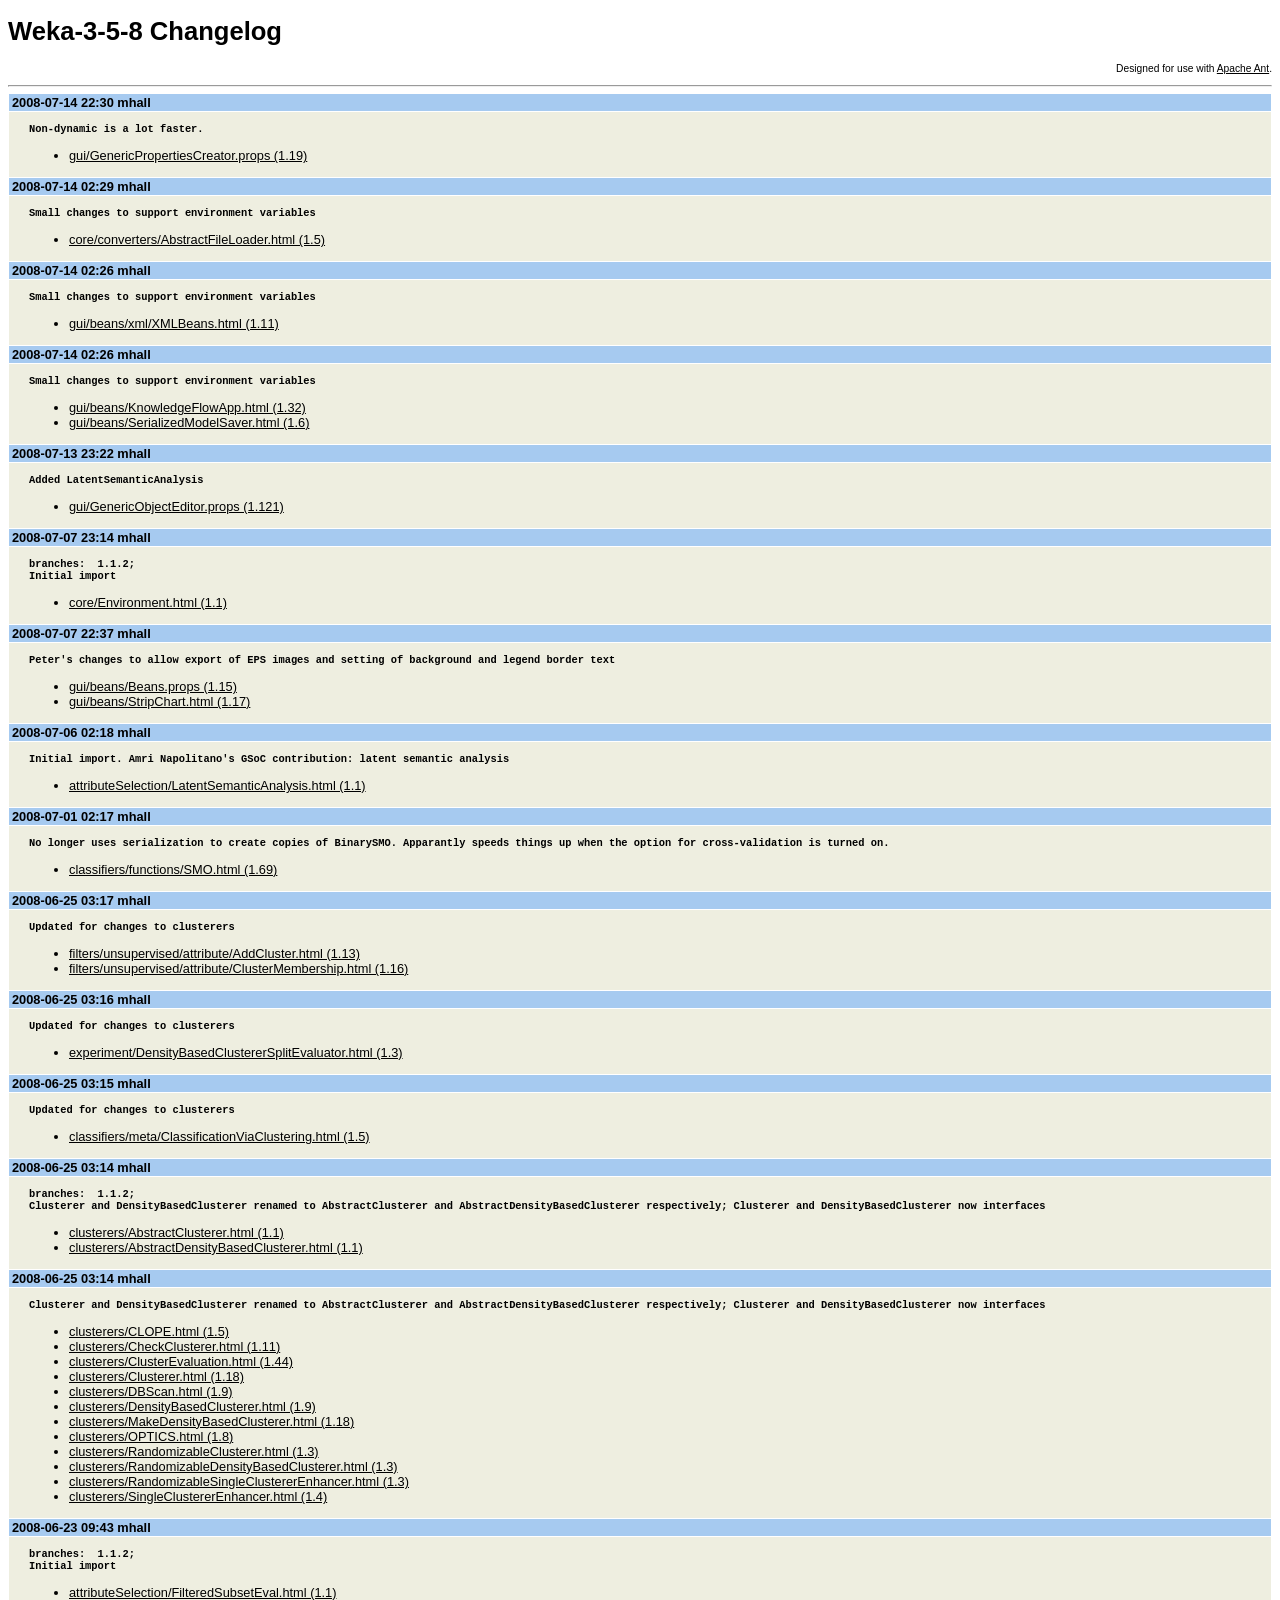
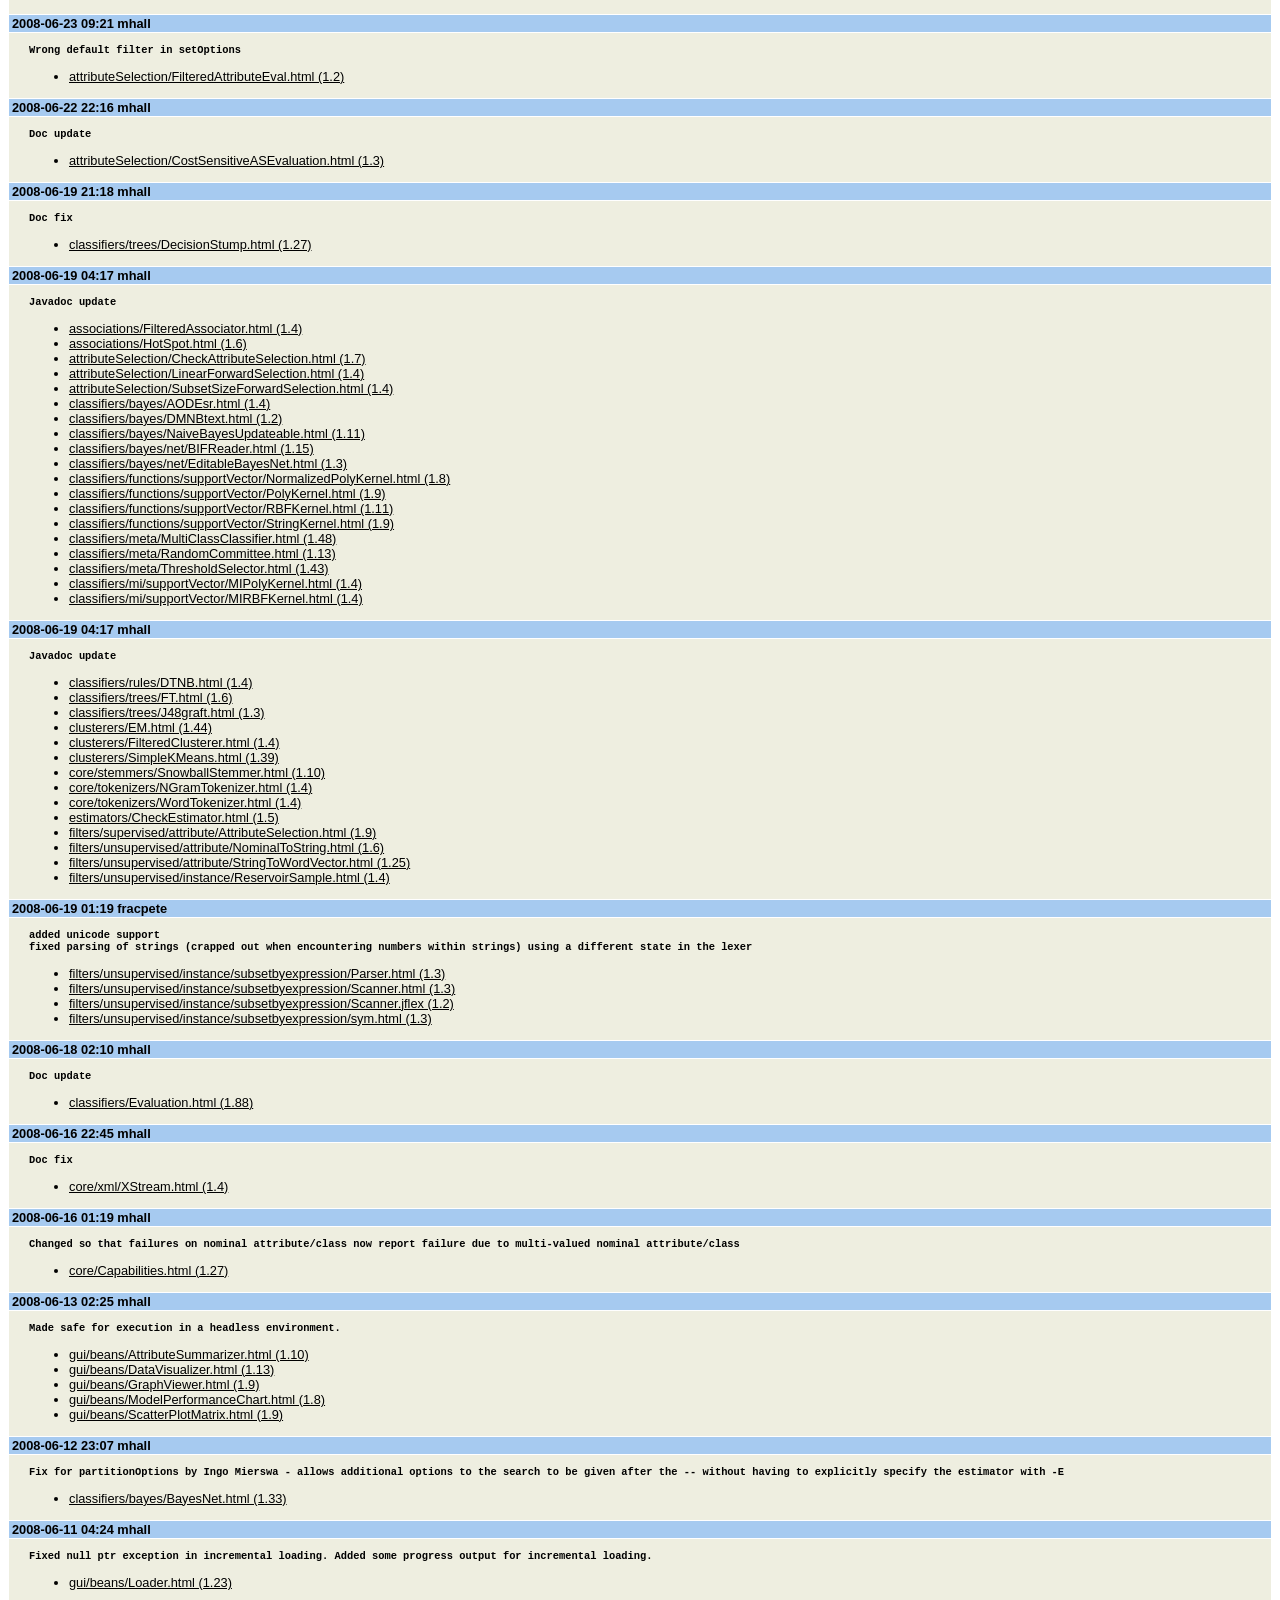
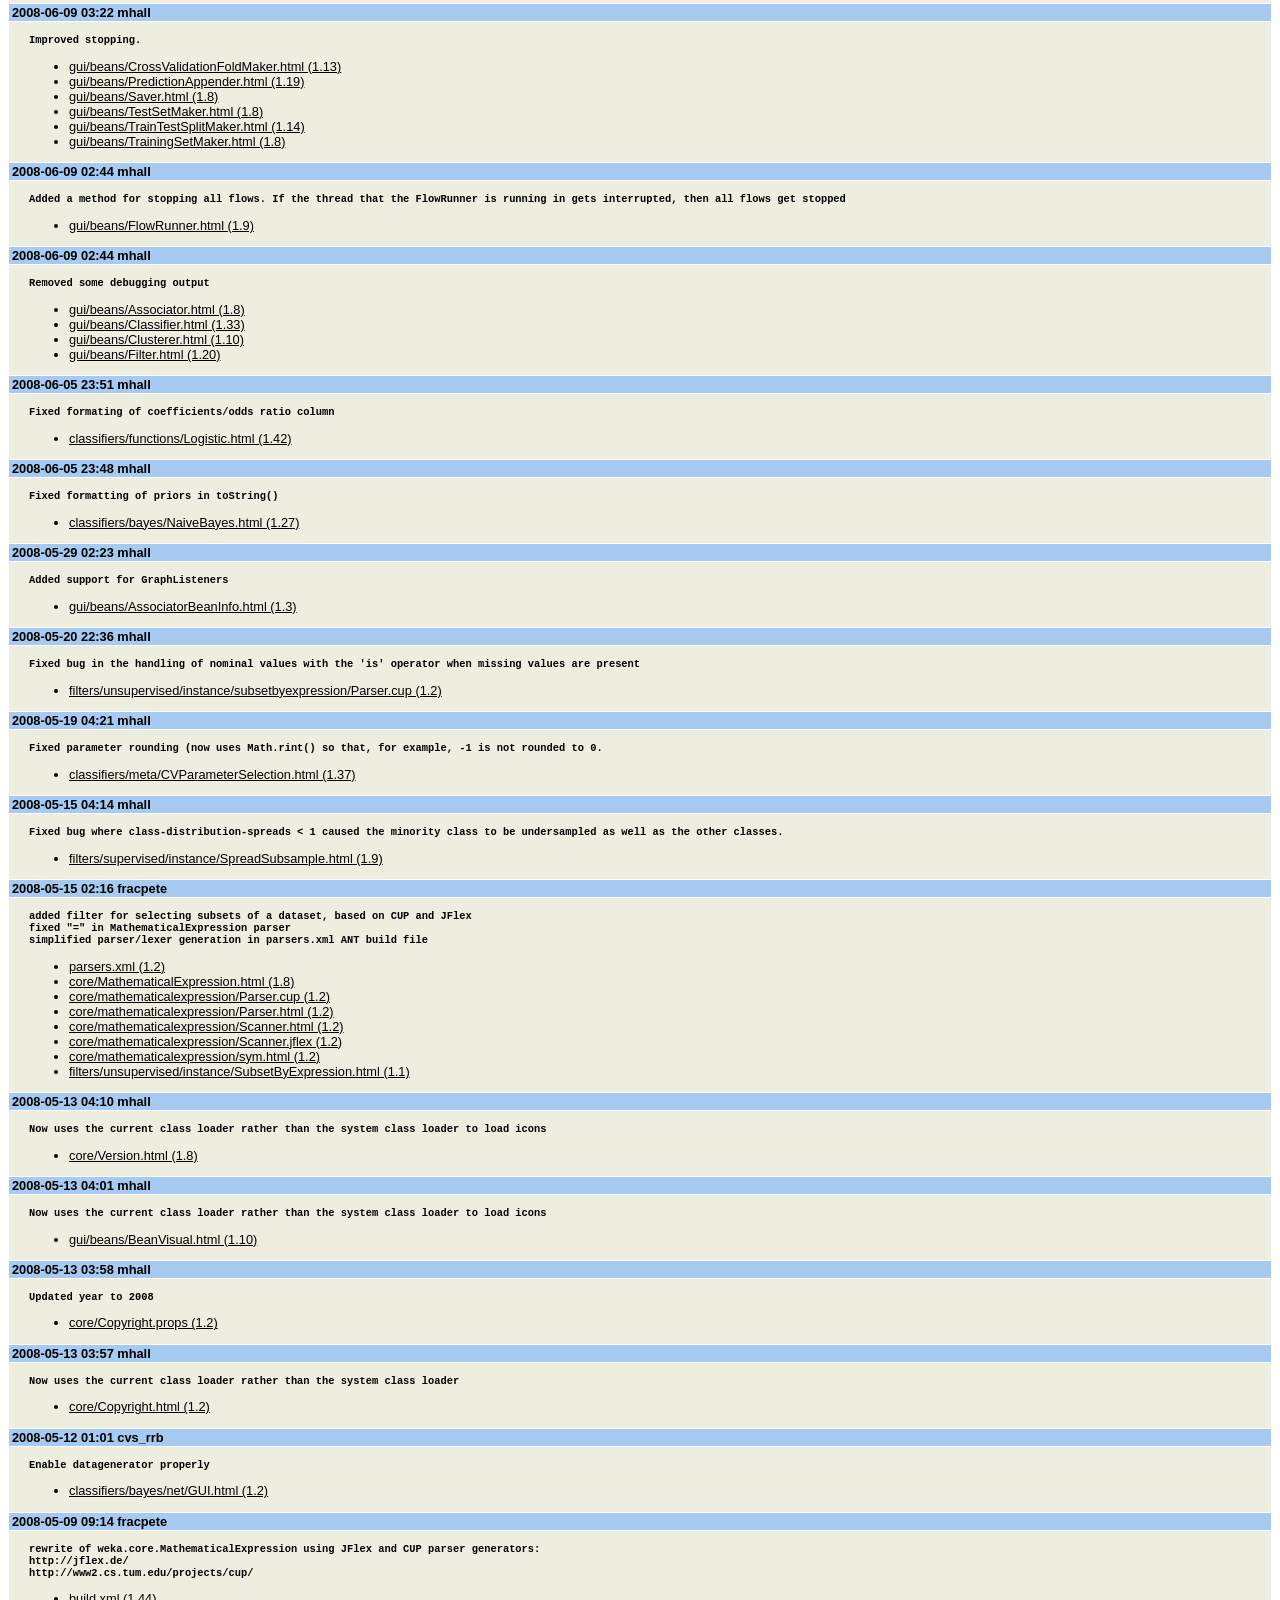
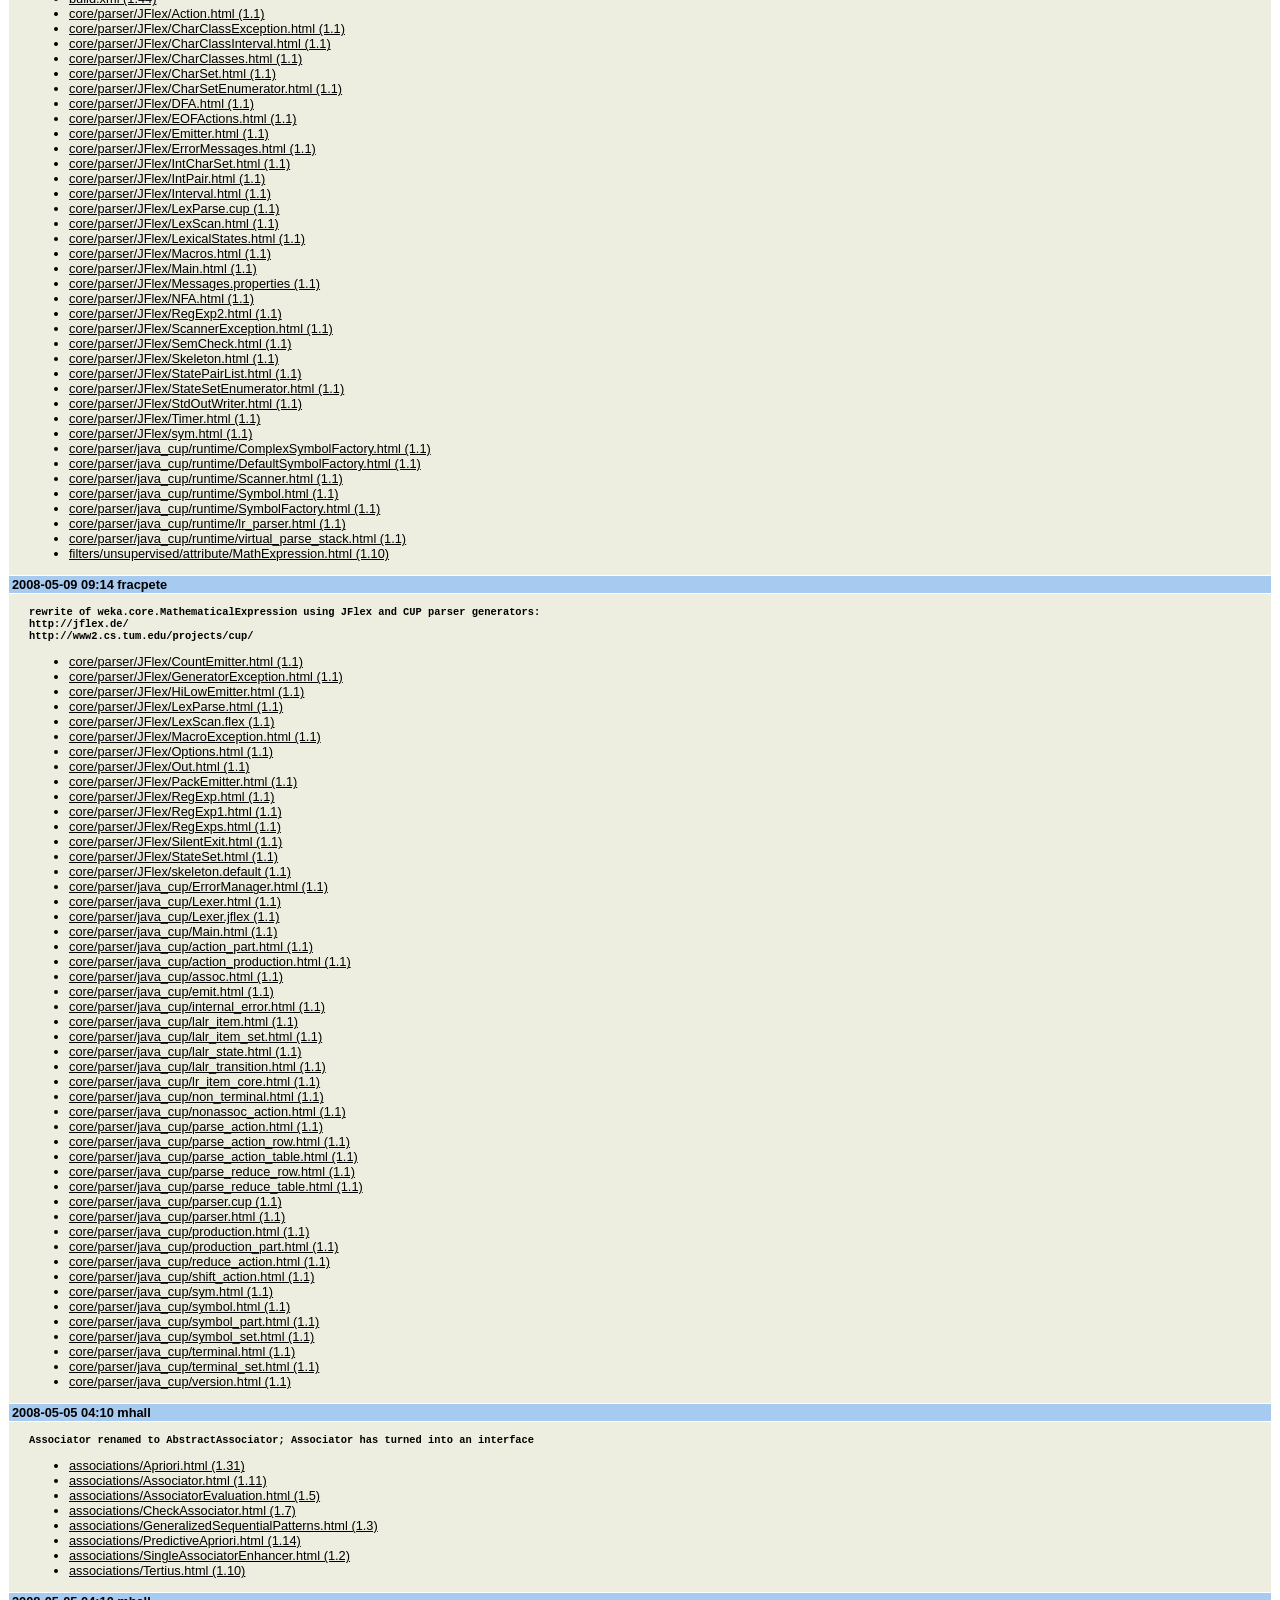
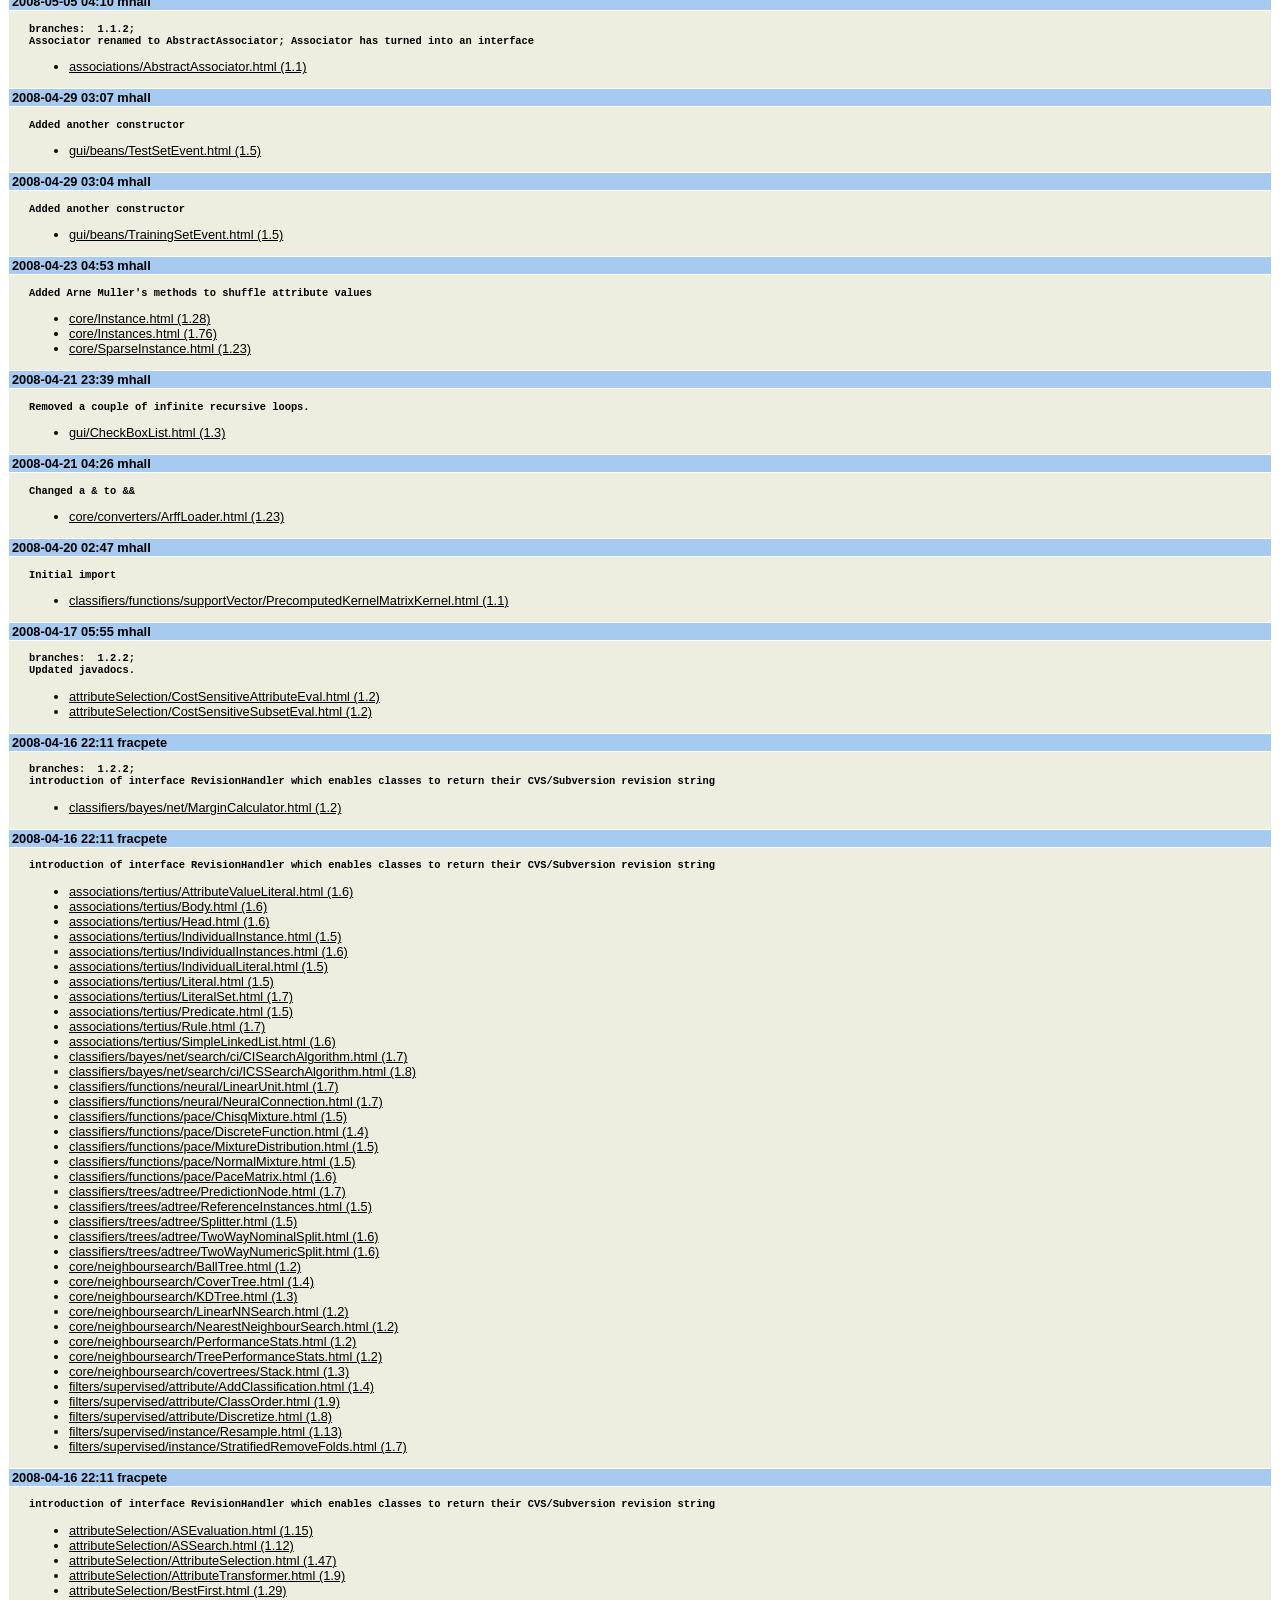
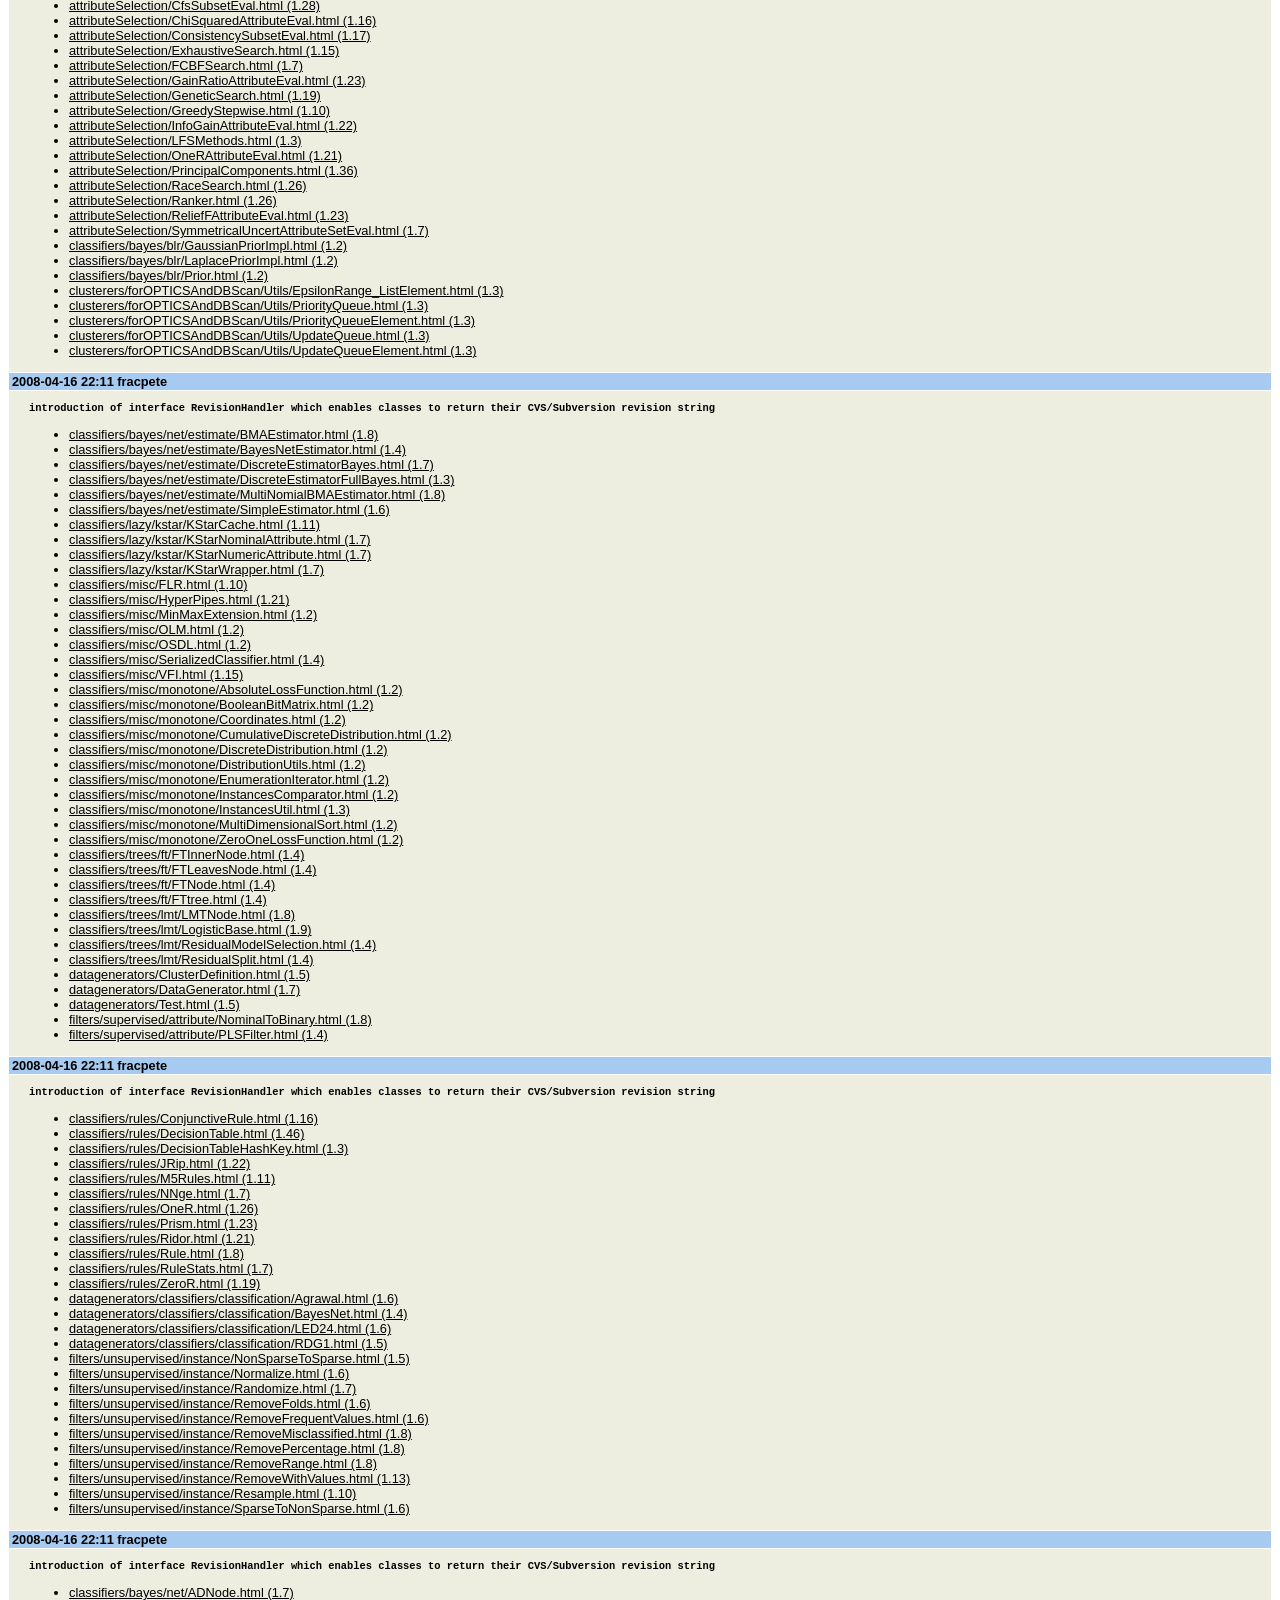
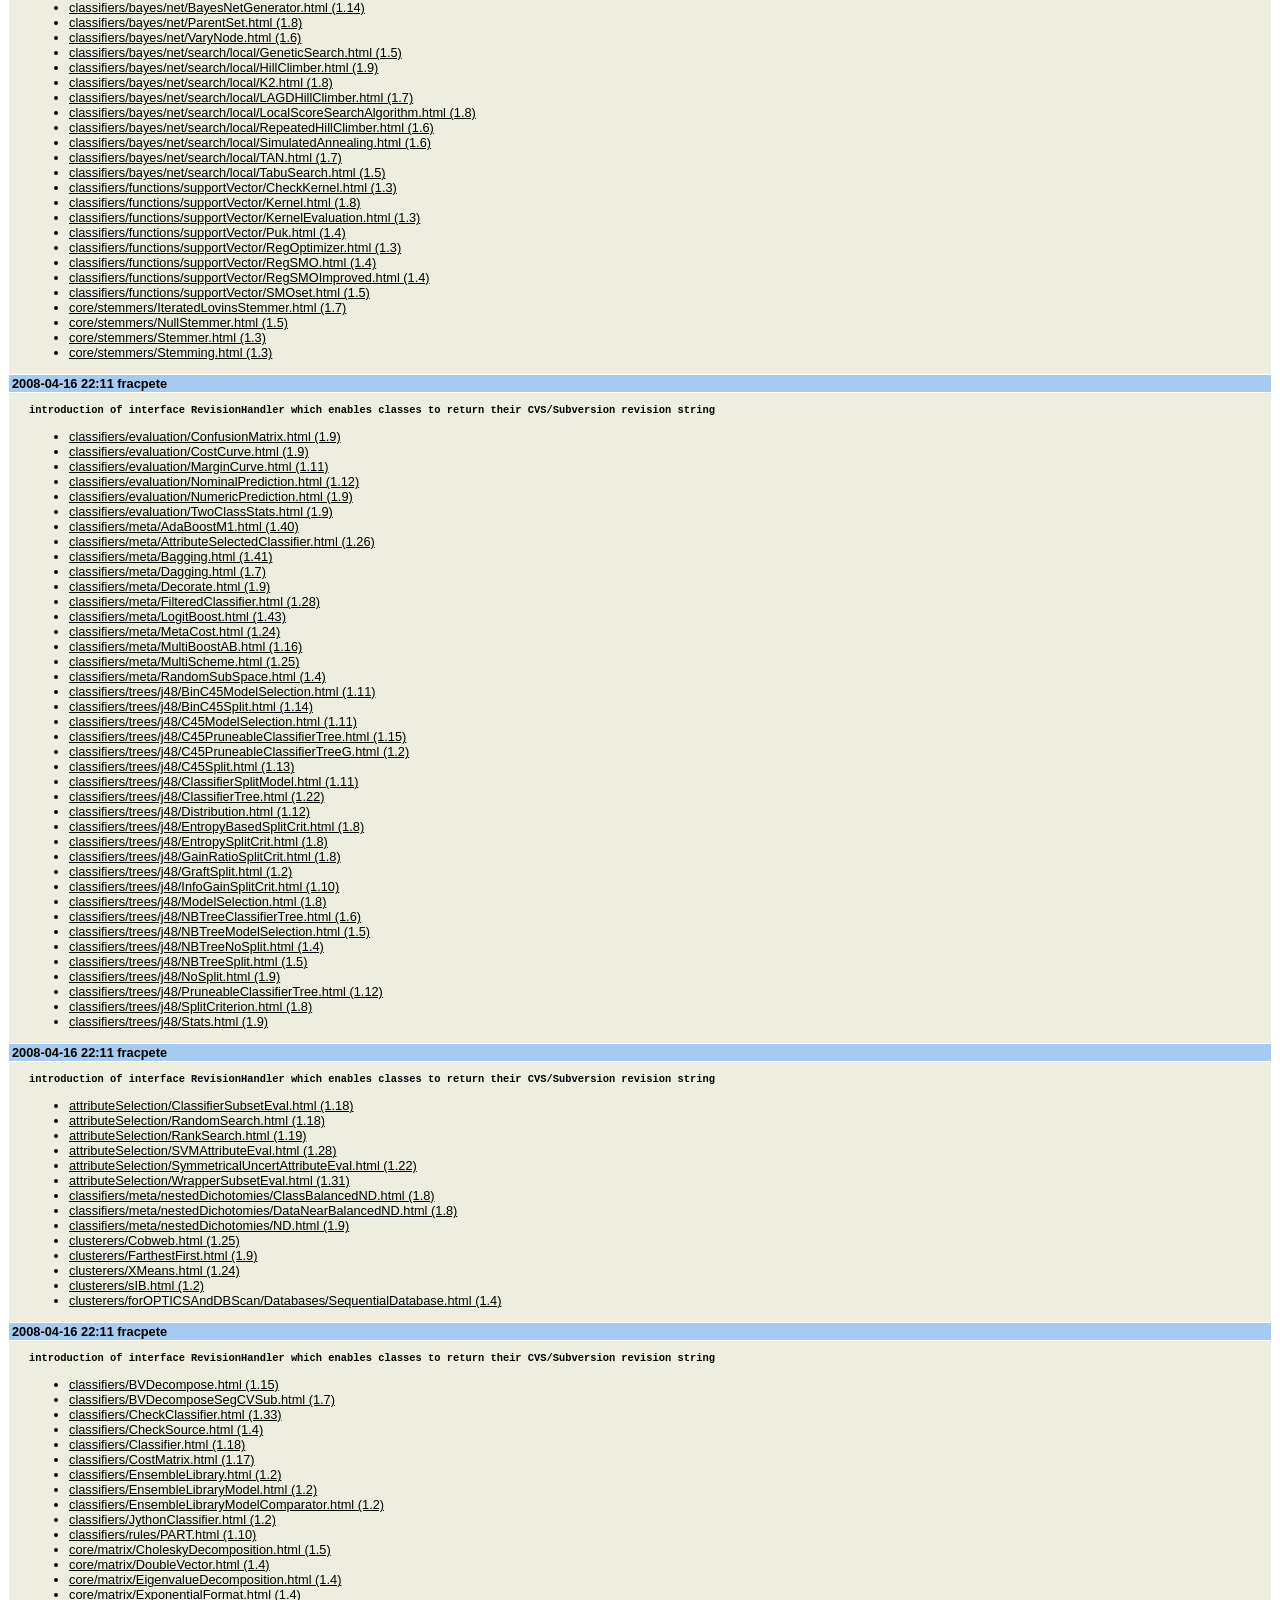
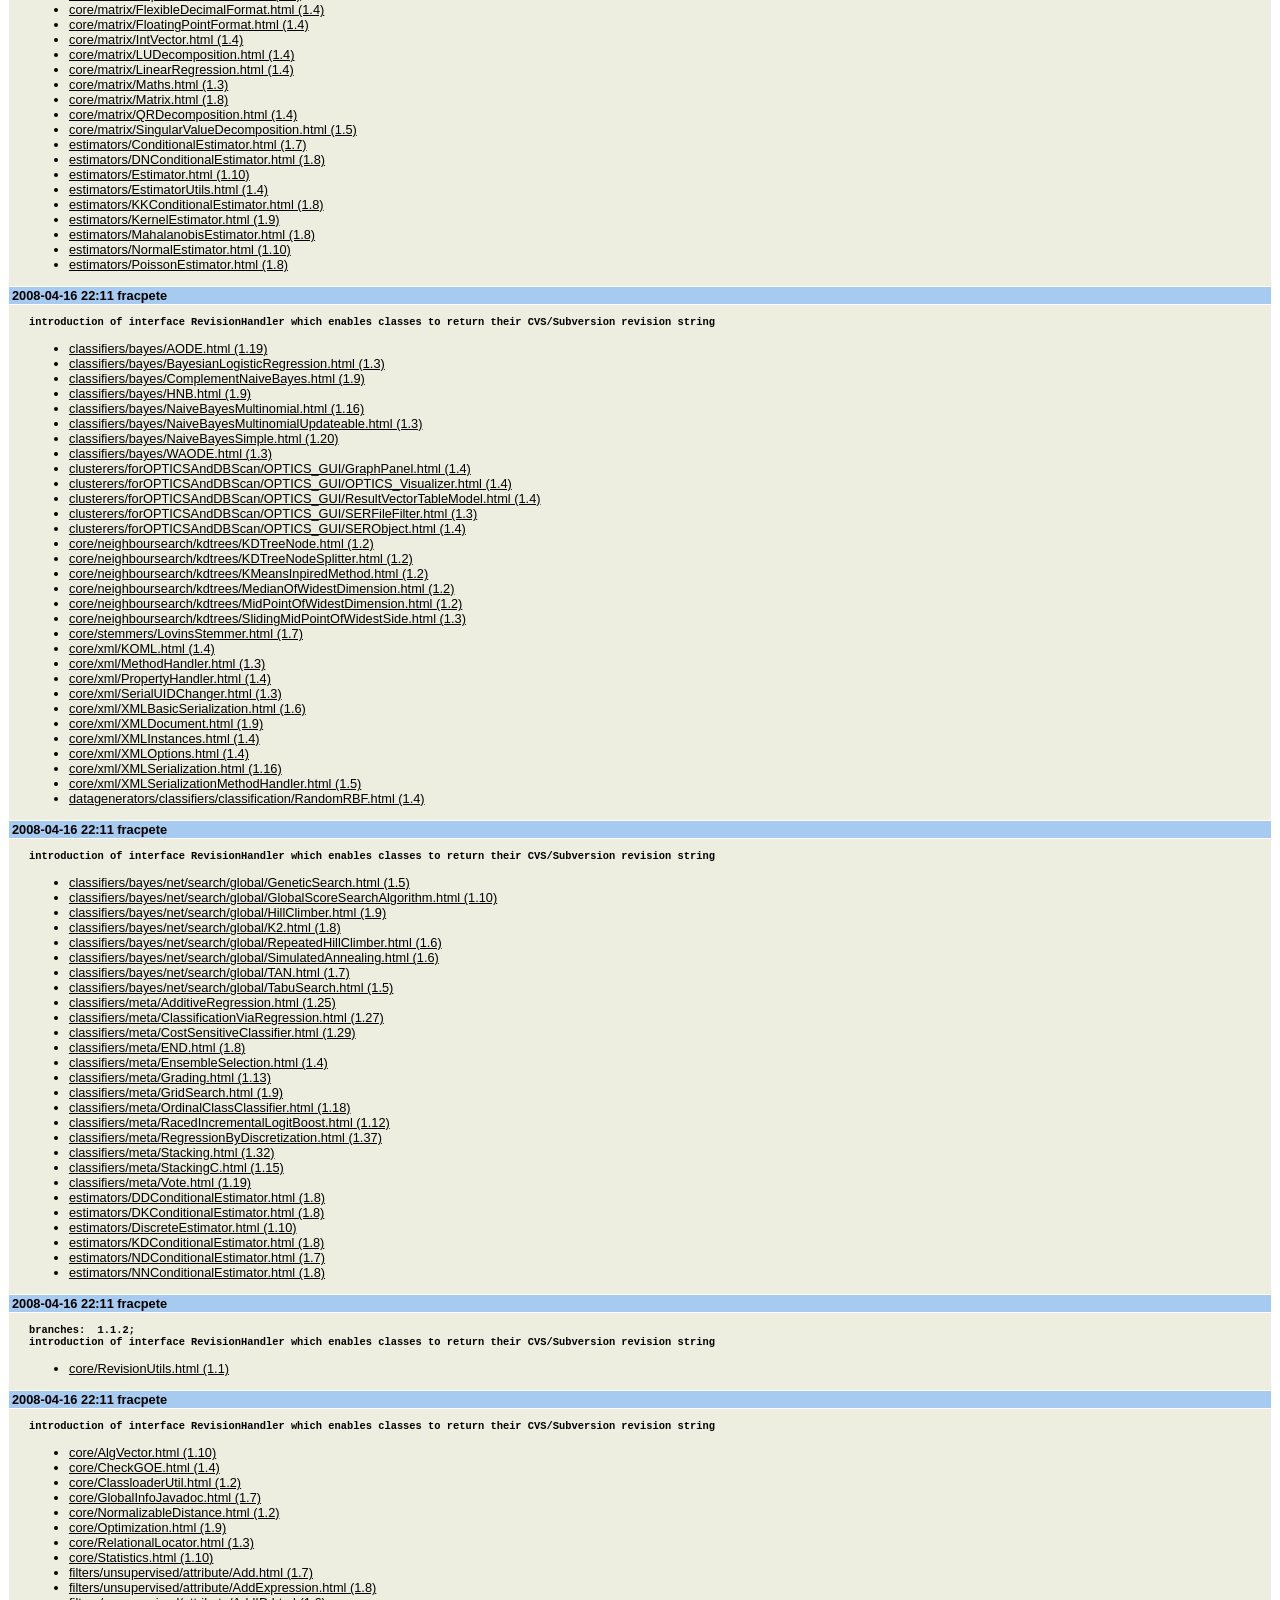
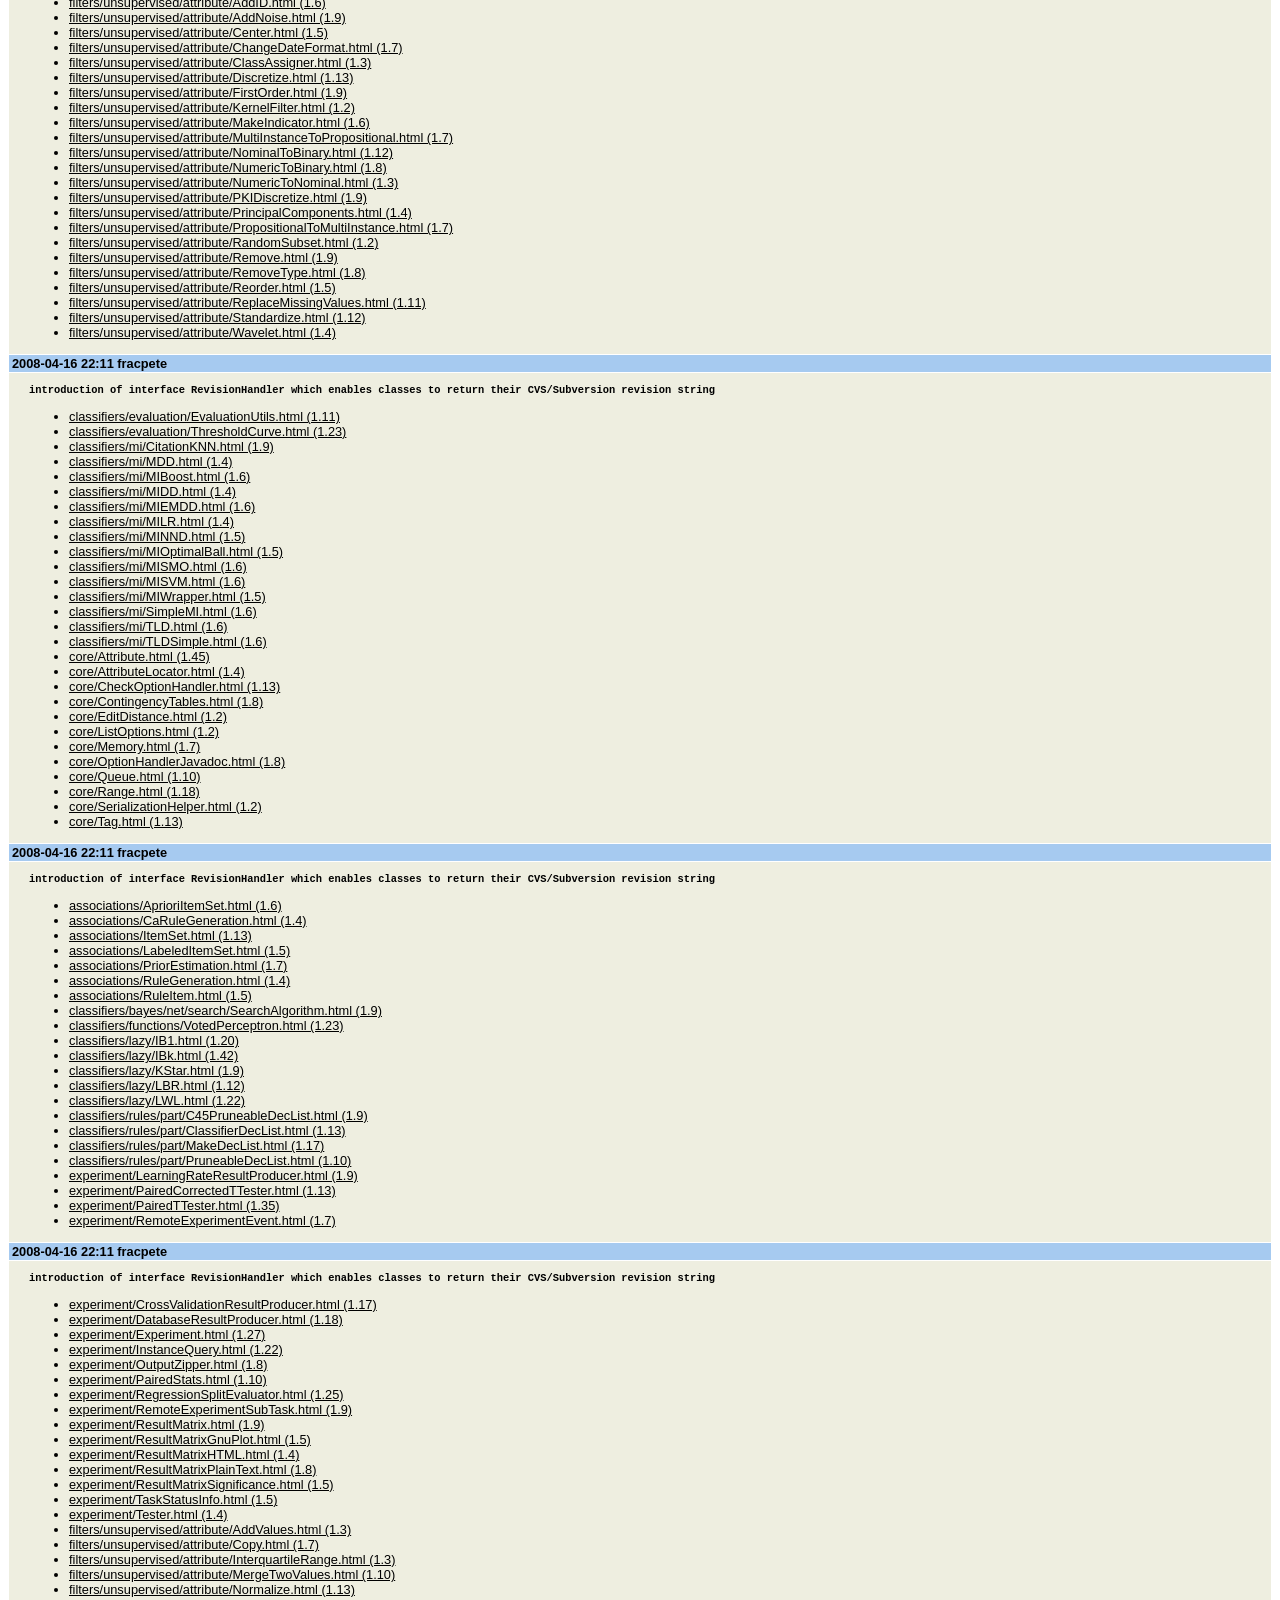
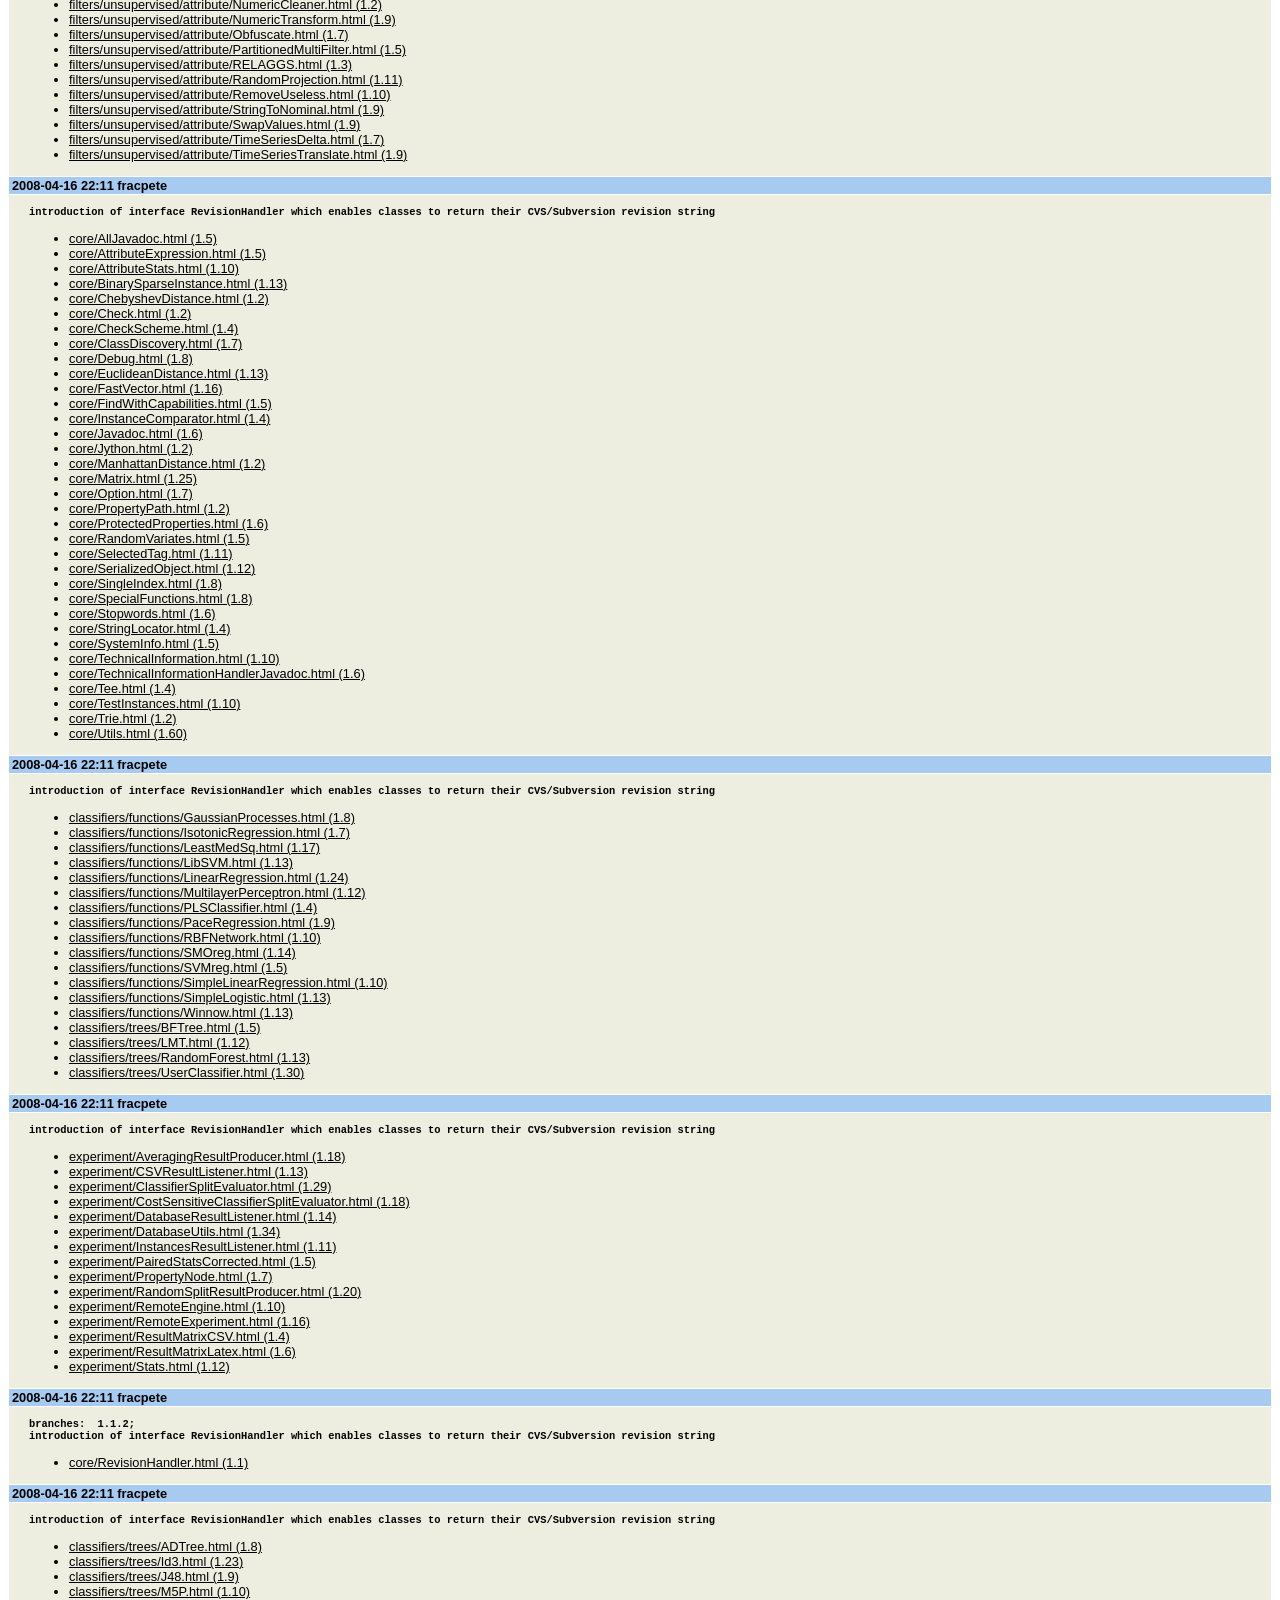
<file: changelogs/CHANGELOG-3-5-8.html>
<!DOCTYPE HTML PUBLIC "-//W3C//DTD HTML 4.01//EN""http://www.w3.org/TR/html401/strict.dtd">
<html>
<head>
<META http-equiv="Content-Type" content="text/html; charset=US-ASCII">
<title>Weka-3-5-8 Changelog</title>
<style type="text/css">
          body, p {
            font-family: Verdana, Arial, Helvetica, sans-serif;
            font-size: 80%;
            color: #000000;
            background-color: #ffffff;
          }
          tr, td {
            font-family: Verdana, Arial, Helvetica, sans-serif;
            background: #eeeee0;
          }
          td {
            padding-left: 20px;
          }
      .dateAndAuthor {
            font-family: Verdana, Arial, Helvetica, sans-serif;
            font-weight: bold;
            text-align: left;
            background: #a6caf0;
            padding-left: 3px;
      }
          a {
            color: #000000;
          }
          pre {
            font-weight: bold;
          }
        </style>
</head>
<body>
<h1>
<a name="top">Weka-3-5-8 Changelog</a>
</h1>
<p style="text-align: right">Designed for use with <a href="http://ant.apache.org/">Apache Ant</a>.</p>
<hr>
<table border="0" width="100%" cellspacing="1">
<tr>
<td class="dateAndAuthor">2008-07-14 22:30 mhall</td>
</tr>
<tr>
<td>
<pre>Non-dynamic is a lot faster.</pre>
<ul>
<li>
<a href="../doc/weka/gui/GenericPropertiesCreator.props?rev=1.19&content-type=text/x-cvsweb-markup">gui/GenericPropertiesCreator.props (1.19)</a>
</li>
</ul>
</td>
</tr>
<tr>
<td class="dateAndAuthor">2008-07-14 02:29 mhall</td>
</tr>
<tr>
<td>
<pre>Small changes to support environment variables</pre>
<ul>
<li>
<a href="../doc/weka/core/converters/AbstractFileLoader.html?rev=1.5&content-type=text/x-cvsweb-markup">core/converters/AbstractFileLoader.html (1.5)</a>
</li>
</ul>
</td>
</tr>
<tr>
<td class="dateAndAuthor">2008-07-14 02:26 mhall</td>
</tr>
<tr>
<td>
<pre>Small changes to support environment variables</pre>
<ul>
<li>
<a href="../doc/weka/gui/beans/xml/XMLBeans.html?rev=1.11&content-type=text/x-cvsweb-markup">gui/beans/xml/XMLBeans.html (1.11)</a>
</li>
</ul>
</td>
</tr>
<tr>
<td class="dateAndAuthor">2008-07-14 02:26 mhall</td>
</tr>
<tr>
<td>
<pre>Small changes to support environment variables</pre>
<ul>
<li>
<a href="../doc/weka/gui/beans/KnowledgeFlowApp.html?rev=1.32&content-type=text/x-cvsweb-markup">gui/beans/KnowledgeFlowApp.html (1.32)</a>
</li>
<li>
<a href="../doc/weka/gui/beans/SerializedModelSaver.html?rev=1.6&content-type=text/x-cvsweb-markup">gui/beans/SerializedModelSaver.html (1.6)</a>
</li>
</ul>
</td>
</tr>
<tr>
<td class="dateAndAuthor">2008-07-13 23:22 mhall</td>
</tr>
<tr>
<td>
<pre>Added LatentSemanticAnalysis</pre>
<ul>
<li>
<a href="../doc/weka/gui/GenericObjectEditor.props?rev=1.121&content-type=text/x-cvsweb-markup">gui/GenericObjectEditor.props (1.121)</a>
</li>
</ul>
</td>
</tr>
<tr>
<td class="dateAndAuthor">2008-07-07 23:14 mhall</td>
</tr>
<tr>
<td>
<pre>branches:  1.1.2;
Initial import</pre>
<ul>
<li>
<a href="../doc/weka/core/Environment.html?rev=1.1&content-type=text/x-cvsweb-markup">core/Environment.html (1.1)</a>
</li>
</ul>
</td>
</tr>
<tr>
<td class="dateAndAuthor">2008-07-07 22:37 mhall</td>
</tr>
<tr>
<td>
<pre>Peter's changes to allow export of EPS images and setting of background and legend border text</pre>
<ul>
<li>
<a href="../doc/weka/gui/beans/Beans.props?rev=1.15&content-type=text/x-cvsweb-markup">gui/beans/Beans.props (1.15)</a>
</li>
<li>
<a href="../doc/weka/gui/beans/StripChart.html?rev=1.17&content-type=text/x-cvsweb-markup">gui/beans/StripChart.html (1.17)</a>
</li>
</ul>
</td>
</tr>
<tr>
<td class="dateAndAuthor">2008-07-06 02:18 mhall</td>
</tr>
<tr>
<td>
<pre>Initial import. Amri Napolitano's GSoC contribution: latent semantic analysis</pre>
<ul>
<li>
<a href="../doc/weka/attributeSelection/LatentSemanticAnalysis.html?rev=1.1&content-type=text/x-cvsweb-markup">attributeSelection/LatentSemanticAnalysis.html (1.1)</a>
</li>
</ul>
</td>
</tr>
<tr>
<td class="dateAndAuthor">2008-07-01 02:17 mhall</td>
</tr>
<tr>
<td>
<pre>No longer uses serialization to create copies of BinarySMO. Apparantly speeds things up when the option for cross-validation is turned on.</pre>
<ul>
<li>
<a href="../doc/weka/classifiers/functions/SMO.html?rev=1.69&content-type=text/x-cvsweb-markup">classifiers/functions/SMO.html (1.69)</a>
</li>
</ul>
</td>
</tr>
<tr>
<td class="dateAndAuthor">2008-06-25 03:17 mhall</td>
</tr>
<tr>
<td>
<pre>Updated for changes to clusterers</pre>
<ul>
<li>
<a href="../doc/weka/filters/unsupervised/attribute/AddCluster.html?rev=1.13&content-type=text/x-cvsweb-markup">filters/unsupervised/attribute/AddCluster.html (1.13)</a>
</li>
<li>
<a href="../doc/weka/filters/unsupervised/attribute/ClusterMembership.html?rev=1.16&content-type=text/x-cvsweb-markup">filters/unsupervised/attribute/ClusterMembership.html (1.16)</a>
</li>
</ul>
</td>
</tr>
<tr>
<td class="dateAndAuthor">2008-06-25 03:16 mhall</td>
</tr>
<tr>
<td>
<pre>Updated for changes to clusterers</pre>
<ul>
<li>
<a href="../doc/weka/experiment/DensityBasedClustererSplitEvaluator.html?rev=1.3&content-type=text/x-cvsweb-markup">experiment/DensityBasedClustererSplitEvaluator.html (1.3)</a>
</li>
</ul>
</td>
</tr>
<tr>
<td class="dateAndAuthor">2008-06-25 03:15 mhall</td>
</tr>
<tr>
<td>
<pre>Updated for changes to clusterers</pre>
<ul>
<li>
<a href="../doc/weka/classifiers/meta/ClassificationViaClustering.html?rev=1.5&content-type=text/x-cvsweb-markup">classifiers/meta/ClassificationViaClustering.html (1.5)</a>
</li>
</ul>
</td>
</tr>
<tr>
<td class="dateAndAuthor">2008-06-25 03:14 mhall</td>
</tr>
<tr>
<td>
<pre>branches:  1.1.2;
Clusterer and DensityBasedClusterer renamed to AbstractClusterer and AbstractDensityBasedClusterer respectively; Clusterer and DensityBasedClusterer now interfaces</pre>
<ul>
<li>
<a href="../doc/weka/clusterers/AbstractClusterer.html?rev=1.1&content-type=text/x-cvsweb-markup">clusterers/AbstractClusterer.html (1.1)</a>
</li>
<li>
<a href="../doc/weka/clusterers/AbstractDensityBasedClusterer.html?rev=1.1&content-type=text/x-cvsweb-markup">clusterers/AbstractDensityBasedClusterer.html (1.1)</a>
</li>
</ul>
</td>
</tr>
<tr>
<td class="dateAndAuthor">2008-06-25 03:14 mhall</td>
</tr>
<tr>
<td>
<pre>Clusterer and DensityBasedClusterer renamed to AbstractClusterer and AbstractDensityBasedClusterer respectively; Clusterer and DensityBasedClusterer now interfaces</pre>
<ul>
<li>
<a href="../doc/weka/clusterers/CLOPE.html?rev=1.5&content-type=text/x-cvsweb-markup">clusterers/CLOPE.html (1.5)</a>
</li>
<li>
<a href="../doc/weka/clusterers/CheckClusterer.html?rev=1.11&content-type=text/x-cvsweb-markup">clusterers/CheckClusterer.html (1.11)</a>
</li>
<li>
<a href="../doc/weka/clusterers/ClusterEvaluation.html?rev=1.44&content-type=text/x-cvsweb-markup">clusterers/ClusterEvaluation.html (1.44)</a>
</li>
<li>
<a href="../doc/weka/clusterers/Clusterer.html?rev=1.18&content-type=text/x-cvsweb-markup">clusterers/Clusterer.html (1.18)</a>
</li>
<li>
<a href="../doc/weka/clusterers/DBScan.html?rev=1.9&content-type=text/x-cvsweb-markup">clusterers/DBScan.html (1.9)</a>
</li>
<li>
<a href="../doc/weka/clusterers/DensityBasedClusterer.html?rev=1.9&content-type=text/x-cvsweb-markup">clusterers/DensityBasedClusterer.html (1.9)</a>
</li>
<li>
<a href="../doc/weka/clusterers/MakeDensityBasedClusterer.html?rev=1.18&content-type=text/x-cvsweb-markup">clusterers/MakeDensityBasedClusterer.html (1.18)</a>
</li>
<li>
<a href="../doc/weka/clusterers/OPTICS.html?rev=1.8&content-type=text/x-cvsweb-markup">clusterers/OPTICS.html (1.8)</a>
</li>
<li>
<a href="../doc/weka/clusterers/RandomizableClusterer.html?rev=1.3&content-type=text/x-cvsweb-markup">clusterers/RandomizableClusterer.html (1.3)</a>
</li>
<li>
<a href="../doc/weka/clusterers/RandomizableDensityBasedClusterer.html?rev=1.3&content-type=text/x-cvsweb-markup">clusterers/RandomizableDensityBasedClusterer.html (1.3)</a>
</li>
<li>
<a href="../doc/weka/clusterers/RandomizableSingleClustererEnhancer.html?rev=1.3&content-type=text/x-cvsweb-markup">clusterers/RandomizableSingleClustererEnhancer.html (1.3)</a>
</li>
<li>
<a href="../doc/weka/clusterers/SingleClustererEnhancer.html?rev=1.4&content-type=text/x-cvsweb-markup">clusterers/SingleClustererEnhancer.html (1.4)</a>
</li>
</ul>
</td>
</tr>
<tr>
<td class="dateAndAuthor">2008-06-23 09:43 mhall</td>
</tr>
<tr>
<td>
<pre>branches:  1.1.2;
Initial import</pre>
<ul>
<li>
<a href="../doc/weka/attributeSelection/FilteredSubsetEval.html?rev=1.1&content-type=text/x-cvsweb-markup">attributeSelection/FilteredSubsetEval.html (1.1)</a>
</li>
</ul>
</td>
</tr>
<tr>
<td class="dateAndAuthor">2008-06-23 09:21 mhall</td>
</tr>
<tr>
<td>
<pre>Wrong default filter in setOptions</pre>
<ul>
<li>
<a href="../doc/weka/attributeSelection/FilteredAttributeEval.html?rev=1.2&content-type=text/x-cvsweb-markup">attributeSelection/FilteredAttributeEval.html (1.2)</a>
</li>
</ul>
</td>
</tr>
<tr>
<td class="dateAndAuthor">2008-06-22 22:16 mhall</td>
</tr>
<tr>
<td>
<pre>Doc update</pre>
<ul>
<li>
<a href="../doc/weka/attributeSelection/CostSensitiveASEvaluation.html?rev=1.3&content-type=text/x-cvsweb-markup">attributeSelection/CostSensitiveASEvaluation.html (1.3)</a>
</li>
</ul>
</td>
</tr>
<tr>
<td class="dateAndAuthor">2008-06-19 21:18 mhall</td>
</tr>
<tr>
<td>
<pre>Doc fix</pre>
<ul>
<li>
<a href="../doc/weka/classifiers/trees/DecisionStump.html?rev=1.27&content-type=text/x-cvsweb-markup">classifiers/trees/DecisionStump.html (1.27)</a>
</li>
</ul>
</td>
</tr>
<tr>
<td class="dateAndAuthor">2008-06-19 04:17 mhall</td>
</tr>
<tr>
<td>
<pre>Javadoc update</pre>
<ul>
<li>
<a href="../doc/weka/associations/FilteredAssociator.html?rev=1.4&content-type=text/x-cvsweb-markup">associations/FilteredAssociator.html (1.4)</a>
</li>
<li>
<a href="../doc/weka/associations/HotSpot.html?rev=1.6&content-type=text/x-cvsweb-markup">associations/HotSpot.html (1.6)</a>
</li>
<li>
<a href="../doc/weka/attributeSelection/CheckAttributeSelection.html?rev=1.7&content-type=text/x-cvsweb-markup">attributeSelection/CheckAttributeSelection.html (1.7)</a>
</li>
<li>
<a href="../doc/weka/attributeSelection/LinearForwardSelection.html?rev=1.4&content-type=text/x-cvsweb-markup">attributeSelection/LinearForwardSelection.html (1.4)</a>
</li>
<li>
<a href="../doc/weka/attributeSelection/SubsetSizeForwardSelection.html?rev=1.4&content-type=text/x-cvsweb-markup">attributeSelection/SubsetSizeForwardSelection.html (1.4)</a>
</li>
<li>
<a href="../doc/weka/classifiers/bayes/AODEsr.html?rev=1.4&content-type=text/x-cvsweb-markup">classifiers/bayes/AODEsr.html (1.4)</a>
</li>
<li>
<a href="../doc/weka/classifiers/bayes/DMNBtext.html?rev=1.2&content-type=text/x-cvsweb-markup">classifiers/bayes/DMNBtext.html (1.2)</a>
</li>
<li>
<a href="../doc/weka/classifiers/bayes/NaiveBayesUpdateable.html?rev=1.11&content-type=text/x-cvsweb-markup">classifiers/bayes/NaiveBayesUpdateable.html (1.11)</a>
</li>
<li>
<a href="../doc/weka/classifiers/bayes/net/BIFReader.html?rev=1.15&content-type=text/x-cvsweb-markup">classifiers/bayes/net/BIFReader.html (1.15)</a>
</li>
<li>
<a href="../doc/weka/classifiers/bayes/net/EditableBayesNet.html?rev=1.3&content-type=text/x-cvsweb-markup">classifiers/bayes/net/EditableBayesNet.html (1.3)</a>
</li>
<li>
<a href="../doc/weka/classifiers/functions/supportVector/NormalizedPolyKernel.html?rev=1.8&content-type=text/x-cvsweb-markup">classifiers/functions/supportVector/NormalizedPolyKernel.html (1.8)</a>
</li>
<li>
<a href="../doc/weka/classifiers/functions/supportVector/PolyKernel.html?rev=1.9&content-type=text/x-cvsweb-markup">classifiers/functions/supportVector/PolyKernel.html (1.9)</a>
</li>
<li>
<a href="../doc/weka/classifiers/functions/supportVector/RBFKernel.html?rev=1.11&content-type=text/x-cvsweb-markup">classifiers/functions/supportVector/RBFKernel.html (1.11)</a>
</li>
<li>
<a href="../doc/weka/classifiers/functions/supportVector/StringKernel.html?rev=1.9&content-type=text/x-cvsweb-markup">classifiers/functions/supportVector/StringKernel.html (1.9)</a>
</li>
<li>
<a href="../doc/weka/classifiers/meta/MultiClassClassifier.html?rev=1.48&content-type=text/x-cvsweb-markup">classifiers/meta/MultiClassClassifier.html (1.48)</a>
</li>
<li>
<a href="../doc/weka/classifiers/meta/RandomCommittee.html?rev=1.13&content-type=text/x-cvsweb-markup">classifiers/meta/RandomCommittee.html (1.13)</a>
</li>
<li>
<a href="../doc/weka/classifiers/meta/ThresholdSelector.html?rev=1.43&content-type=text/x-cvsweb-markup">classifiers/meta/ThresholdSelector.html (1.43)</a>
</li>
<li>
<a href="../doc/weka/classifiers/mi/supportVector/MIPolyKernel.html?rev=1.4&content-type=text/x-cvsweb-markup">classifiers/mi/supportVector/MIPolyKernel.html (1.4)</a>
</li>
<li>
<a href="../doc/weka/classifiers/mi/supportVector/MIRBFKernel.html?rev=1.4&content-type=text/x-cvsweb-markup">classifiers/mi/supportVector/MIRBFKernel.html (1.4)</a>
</li>
</ul>
</td>
</tr>
<tr>
<td class="dateAndAuthor">2008-06-19 04:17 mhall</td>
</tr>
<tr>
<td>
<pre>Javadoc update</pre>
<ul>
<li>
<a href="../doc/weka/classifiers/rules/DTNB.html?rev=1.4&content-type=text/x-cvsweb-markup">classifiers/rules/DTNB.html (1.4)</a>
</li>
<li>
<a href="../doc/weka/classifiers/trees/FT.html?rev=1.6&content-type=text/x-cvsweb-markup">classifiers/trees/FT.html (1.6)</a>
</li>
<li>
<a href="../doc/weka/classifiers/trees/J48graft.html?rev=1.3&content-type=text/x-cvsweb-markup">classifiers/trees/J48graft.html (1.3)</a>
</li>
<li>
<a href="../doc/weka/clusterers/EM.html?rev=1.44&content-type=text/x-cvsweb-markup">clusterers/EM.html (1.44)</a>
</li>
<li>
<a href="../doc/weka/clusterers/FilteredClusterer.html?rev=1.4&content-type=text/x-cvsweb-markup">clusterers/FilteredClusterer.html (1.4)</a>
</li>
<li>
<a href="../doc/weka/clusterers/SimpleKMeans.html?rev=1.39&content-type=text/x-cvsweb-markup">clusterers/SimpleKMeans.html (1.39)</a>
</li>
<li>
<a href="../doc/weka/core/stemmers/SnowballStemmer.html?rev=1.10&content-type=text/x-cvsweb-markup">core/stemmers/SnowballStemmer.html (1.10)</a>
</li>
<li>
<a href="../doc/weka/core/tokenizers/NGramTokenizer.html?rev=1.4&content-type=text/x-cvsweb-markup">core/tokenizers/NGramTokenizer.html (1.4)</a>
</li>
<li>
<a href="../doc/weka/core/tokenizers/WordTokenizer.html?rev=1.4&content-type=text/x-cvsweb-markup">core/tokenizers/WordTokenizer.html (1.4)</a>
</li>
<li>
<a href="../doc/weka/estimators/CheckEstimator.html?rev=1.5&content-type=text/x-cvsweb-markup">estimators/CheckEstimator.html (1.5)</a>
</li>
<li>
<a href="../doc/weka/filters/supervised/attribute/AttributeSelection.html?rev=1.9&content-type=text/x-cvsweb-markup">filters/supervised/attribute/AttributeSelection.html (1.9)</a>
</li>
<li>
<a href="../doc/weka/filters/unsupervised/attribute/NominalToString.html?rev=1.6&content-type=text/x-cvsweb-markup">filters/unsupervised/attribute/NominalToString.html (1.6)</a>
</li>
<li>
<a href="../doc/weka/filters/unsupervised/attribute/StringToWordVector.html?rev=1.25&content-type=text/x-cvsweb-markup">filters/unsupervised/attribute/StringToWordVector.html (1.25)</a>
</li>
<li>
<a href="../doc/weka/filters/unsupervised/instance/ReservoirSample.html?rev=1.4&content-type=text/x-cvsweb-markup">filters/unsupervised/instance/ReservoirSample.html (1.4)</a>
</li>
</ul>
</td>
</tr>
<tr>
<td class="dateAndAuthor">2008-06-19 01:19 fracpete</td>
</tr>
<tr>
<td>
<pre>added unicode support
fixed parsing of strings (crapped out when encountering numbers within strings) using a different state in the lexer</pre>
<ul>
<li>
<a href="../doc/weka/filters/unsupervised/instance/subsetbyexpression/Parser.html?rev=1.3&content-type=text/x-cvsweb-markup">filters/unsupervised/instance/subsetbyexpression/Parser.html (1.3)</a>
</li>
<li>
<a href="../doc/weka/filters/unsupervised/instance/subsetbyexpression/Scanner.html?rev=1.3&content-type=text/x-cvsweb-markup">filters/unsupervised/instance/subsetbyexpression/Scanner.html (1.3)</a>
</li>
<li>
<a href="../doc/weka/filters/unsupervised/instance/subsetbyexpression/Scanner.jflex?rev=1.2&content-type=text/x-cvsweb-markup">filters/unsupervised/instance/subsetbyexpression/Scanner.jflex (1.2)</a>
</li>
<li>
<a href="../doc/weka/filters/unsupervised/instance/subsetbyexpression/sym.html?rev=1.3&content-type=text/x-cvsweb-markup">filters/unsupervised/instance/subsetbyexpression/sym.html (1.3)</a>
</li>
</ul>
</td>
</tr>
<tr>
<td class="dateAndAuthor">2008-06-18 02:10 mhall</td>
</tr>
<tr>
<td>
<pre>Doc update</pre>
<ul>
<li>
<a href="../doc/weka/classifiers/Evaluation.html?rev=1.88&content-type=text/x-cvsweb-markup">classifiers/Evaluation.html (1.88)</a>
</li>
</ul>
</td>
</tr>
<tr>
<td class="dateAndAuthor">2008-06-16 22:45 mhall</td>
</tr>
<tr>
<td>
<pre>Doc fix</pre>
<ul>
<li>
<a href="../doc/weka/core/xml/XStream.html?rev=1.4&content-type=text/x-cvsweb-markup">core/xml/XStream.html (1.4)</a>
</li>
</ul>
</td>
</tr>
<tr>
<td class="dateAndAuthor">2008-06-16 01:19 mhall</td>
</tr>
<tr>
<td>
<pre>Changed so that failures on nominal attribute/class now report failure due to multi-valued nominal attribute/class</pre>
<ul>
<li>
<a href="../doc/weka/core/Capabilities.html?rev=1.27&content-type=text/x-cvsweb-markup">core/Capabilities.html (1.27)</a>
</li>
</ul>
</td>
</tr>
<tr>
<td class="dateAndAuthor">2008-06-13 02:25 mhall</td>
</tr>
<tr>
<td>
<pre>Made safe for execution in a headless environment.</pre>
<ul>
<li>
<a href="../doc/weka/gui/beans/AttributeSummarizer.html?rev=1.10&content-type=text/x-cvsweb-markup">gui/beans/AttributeSummarizer.html (1.10)</a>
</li>
<li>
<a href="../doc/weka/gui/beans/DataVisualizer.html?rev=1.13&content-type=text/x-cvsweb-markup">gui/beans/DataVisualizer.html (1.13)</a>
</li>
<li>
<a href="../doc/weka/gui/beans/GraphViewer.html?rev=1.9&content-type=text/x-cvsweb-markup">gui/beans/GraphViewer.html (1.9)</a>
</li>
<li>
<a href="../doc/weka/gui/beans/ModelPerformanceChart.html?rev=1.8&content-type=text/x-cvsweb-markup">gui/beans/ModelPerformanceChart.html (1.8)</a>
</li>
<li>
<a href="../doc/weka/gui/beans/ScatterPlotMatrix.html?rev=1.9&content-type=text/x-cvsweb-markup">gui/beans/ScatterPlotMatrix.html (1.9)</a>
</li>
</ul>
</td>
</tr>
<tr>
<td class="dateAndAuthor">2008-06-12 23:07 mhall</td>
</tr>
<tr>
<td>
<pre>Fix for partitionOptions by Ingo Mierswa - allows additional options to the search to be given after the -- without having to explicitly specify the estimator with -E</pre>
<ul>
<li>
<a href="../doc/weka/classifiers/bayes/BayesNet.html?rev=1.33&content-type=text/x-cvsweb-markup">classifiers/bayes/BayesNet.html (1.33)</a>
</li>
</ul>
</td>
</tr>
<tr>
<td class="dateAndAuthor">2008-06-11 04:24 mhall</td>
</tr>
<tr>
<td>
<pre>Fixed null ptr exception in incremental loading. Added some progress output for incremental loading.</pre>
<ul>
<li>
<a href="../doc/weka/gui/beans/Loader.html?rev=1.23&content-type=text/x-cvsweb-markup">gui/beans/Loader.html (1.23)</a>
</li>
</ul>
</td>
</tr>
<tr>
<td class="dateAndAuthor">2008-06-09 03:22 mhall</td>
</tr>
<tr>
<td>
<pre>Improved stopping.</pre>
<ul>
<li>
<a href="../doc/weka/gui/beans/CrossValidationFoldMaker.html?rev=1.13&content-type=text/x-cvsweb-markup">gui/beans/CrossValidationFoldMaker.html (1.13)</a>
</li>
<li>
<a href="../doc/weka/gui/beans/PredictionAppender.html?rev=1.19&content-type=text/x-cvsweb-markup">gui/beans/PredictionAppender.html (1.19)</a>
</li>
<li>
<a href="../doc/weka/gui/beans/Saver.html?rev=1.8&content-type=text/x-cvsweb-markup">gui/beans/Saver.html (1.8)</a>
</li>
<li>
<a href="../doc/weka/gui/beans/TestSetMaker.html?rev=1.8&content-type=text/x-cvsweb-markup">gui/beans/TestSetMaker.html (1.8)</a>
</li>
<li>
<a href="../doc/weka/gui/beans/TrainTestSplitMaker.html?rev=1.14&content-type=text/x-cvsweb-markup">gui/beans/TrainTestSplitMaker.html (1.14)</a>
</li>
<li>
<a href="../doc/weka/gui/beans/TrainingSetMaker.html?rev=1.8&content-type=text/x-cvsweb-markup">gui/beans/TrainingSetMaker.html (1.8)</a>
</li>
</ul>
</td>
</tr>
<tr>
<td class="dateAndAuthor">2008-06-09 02:44 mhall</td>
</tr>
<tr>
<td>
<pre>Added a method for stopping all flows. If the thread that the FlowRunner is running in gets interrupted, then all flows get stopped</pre>
<ul>
<li>
<a href="../doc/weka/gui/beans/FlowRunner.html?rev=1.9&content-type=text/x-cvsweb-markup">gui/beans/FlowRunner.html (1.9)</a>
</li>
</ul>
</td>
</tr>
<tr>
<td class="dateAndAuthor">2008-06-09 02:44 mhall</td>
</tr>
<tr>
<td>
<pre>Removed some debugging output</pre>
<ul>
<li>
<a href="../doc/weka/gui/beans/Associator.html?rev=1.8&content-type=text/x-cvsweb-markup">gui/beans/Associator.html (1.8)</a>
</li>
<li>
<a href="../doc/weka/gui/beans/Classifier.html?rev=1.33&content-type=text/x-cvsweb-markup">gui/beans/Classifier.html (1.33)</a>
</li>
<li>
<a href="../doc/weka/gui/beans/Clusterer.html?rev=1.10&content-type=text/x-cvsweb-markup">gui/beans/Clusterer.html (1.10)</a>
</li>
<li>
<a href="../doc/weka/gui/beans/Filter.html?rev=1.20&content-type=text/x-cvsweb-markup">gui/beans/Filter.html (1.20)</a>
</li>
</ul>
</td>
</tr>
<tr>
<td class="dateAndAuthor">2008-06-05 23:51 mhall</td>
</tr>
<tr>
<td>
<pre>Fixed formating of coefficients/odds ratio column</pre>
<ul>
<li>
<a href="../doc/weka/classifiers/functions/Logistic.html?rev=1.42&content-type=text/x-cvsweb-markup">classifiers/functions/Logistic.html (1.42)</a>
</li>
</ul>
</td>
</tr>
<tr>
<td class="dateAndAuthor">2008-06-05 23:48 mhall</td>
</tr>
<tr>
<td>
<pre>Fixed formatting of priors in toString()</pre>
<ul>
<li>
<a href="../doc/weka/classifiers/bayes/NaiveBayes.html?rev=1.27&content-type=text/x-cvsweb-markup">classifiers/bayes/NaiveBayes.html (1.27)</a>
</li>
</ul>
</td>
</tr>
<tr>
<td class="dateAndAuthor">2008-05-29 02:23 mhall</td>
</tr>
<tr>
<td>
<pre>Added support for GraphListeners</pre>
<ul>
<li>
<a href="../doc/weka/gui/beans/AssociatorBeanInfo.html?rev=1.3&content-type=text/x-cvsweb-markup">gui/beans/AssociatorBeanInfo.html (1.3)</a>
</li>
</ul>
</td>
</tr>
<tr>
<td class="dateAndAuthor">2008-05-20 22:36 mhall</td>
</tr>
<tr>
<td>
<pre>Fixed bug in the handling of nominal values with the 'is' operator when missing values are present</pre>
<ul>
<li>
<a href="../doc/weka/filters/unsupervised/instance/subsetbyexpression/Parser.cup?rev=1.2&content-type=text/x-cvsweb-markup">filters/unsupervised/instance/subsetbyexpression/Parser.cup (1.2)</a>
</li>
</ul>
</td>
</tr>
<tr>
<td class="dateAndAuthor">2008-05-19 04:21 mhall</td>
</tr>
<tr>
<td>
<pre>Fixed parameter rounding (now uses Math.rint() so that, for example, -1 is not rounded to 0.</pre>
<ul>
<li>
<a href="../doc/weka/classifiers/meta/CVParameterSelection.html?rev=1.37&content-type=text/x-cvsweb-markup">classifiers/meta/CVParameterSelection.html (1.37)</a>
</li>
</ul>
</td>
</tr>
<tr>
<td class="dateAndAuthor">2008-05-15 04:14 mhall</td>
</tr>
<tr>
<td>
<pre>Fixed bug where class-distribution-spreads &lt; 1 caused the minority class to be undersampled as well as the other classes.</pre>
<ul>
<li>
<a href="../doc/weka/filters/supervised/instance/SpreadSubsample.html?rev=1.9&content-type=text/x-cvsweb-markup">filters/supervised/instance/SpreadSubsample.html (1.9)</a>
</li>
</ul>
</td>
</tr>
<tr>
<td class="dateAndAuthor">2008-05-15 02:16 fracpete</td>
</tr>
<tr>
<td>
<pre>added filter for selecting subsets of a dataset, based on CUP and JFlex
fixed "=" in MathematicalExpression parser
simplified parser/lexer generation in parsers.xml ANT build file</pre>
<ul>
<li>
<a href="../doc/weka/parsers.xml?rev=1.2&content-type=text/x-cvsweb-markup">parsers.xml (1.2)</a>
</li>
<li>
<a href="../doc/weka/core/MathematicalExpression.html?rev=1.8&content-type=text/x-cvsweb-markup">core/MathematicalExpression.html (1.8)</a>
</li>
<li>
<a href="../doc/weka/core/mathematicalexpression/Parser.cup?rev=1.2&content-type=text/x-cvsweb-markup">core/mathematicalexpression/Parser.cup (1.2)</a>
</li>
<li>
<a href="../doc/weka/core/mathematicalexpression/Parser.html?rev=1.2&content-type=text/x-cvsweb-markup">core/mathematicalexpression/Parser.html (1.2)</a>
</li>
<li>
<a href="../doc/weka/core/mathematicalexpression/Scanner.html?rev=1.2&content-type=text/x-cvsweb-markup">core/mathematicalexpression/Scanner.html (1.2)</a>
</li>
<li>
<a href="../doc/weka/core/mathematicalexpression/Scanner.jflex?rev=1.2&content-type=text/x-cvsweb-markup">core/mathematicalexpression/Scanner.jflex (1.2)</a>
</li>
<li>
<a href="../doc/weka/core/mathematicalexpression/sym.html?rev=1.2&content-type=text/x-cvsweb-markup">core/mathematicalexpression/sym.html (1.2)</a>
</li>
<li>
<a href="../doc/weka/filters/unsupervised/instance/SubsetByExpression.html?rev=1.1&content-type=text/x-cvsweb-markup">filters/unsupervised/instance/SubsetByExpression.html (1.1)</a>
</li>
</ul>
</td>
</tr>
<tr>
<td class="dateAndAuthor">2008-05-13 04:10 mhall</td>
</tr>
<tr>
<td>
<pre>Now uses the current class loader rather than the system class loader to load icons</pre>
<ul>
<li>
<a href="../doc/weka/core/Version.html?rev=1.8&content-type=text/x-cvsweb-markup">core/Version.html (1.8)</a>
</li>
</ul>
</td>
</tr>
<tr>
<td class="dateAndAuthor">2008-05-13 04:01 mhall</td>
</tr>
<tr>
<td>
<pre>Now uses the current class loader rather than the system class loader to load icons</pre>
<ul>
<li>
<a href="../doc/weka/gui/beans/BeanVisual.html?rev=1.10&content-type=text/x-cvsweb-markup">gui/beans/BeanVisual.html (1.10)</a>
</li>
</ul>
</td>
</tr>
<tr>
<td class="dateAndAuthor">2008-05-13 03:58 mhall</td>
</tr>
<tr>
<td>
<pre>Updated year to 2008</pre>
<ul>
<li>
<a href="../doc/weka/core/Copyright.props?rev=1.2&content-type=text/x-cvsweb-markup">core/Copyright.props (1.2)</a>
</li>
</ul>
</td>
</tr>
<tr>
<td class="dateAndAuthor">2008-05-13 03:57 mhall</td>
</tr>
<tr>
<td>
<pre>Now uses the current class loader rather than the system class loader</pre>
<ul>
<li>
<a href="../doc/weka/core/Copyright.html?rev=1.2&content-type=text/x-cvsweb-markup">core/Copyright.html (1.2)</a>
</li>
</ul>
</td>
</tr>
<tr>
<td class="dateAndAuthor">2008-05-12 01:01 cvs_rrb</td>
</tr>
<tr>
<td>
<pre>Enable datagenerator properly</pre>
<ul>
<li>
<a href="../doc/weka/classifiers/bayes/net/GUI.html?rev=1.2&content-type=text/x-cvsweb-markup">classifiers/bayes/net/GUI.html (1.2)</a>
</li>
</ul>
</td>
</tr>
<tr>
<td class="dateAndAuthor">2008-05-09 09:14 fracpete</td>
</tr>
<tr>
<td>
<pre>rewrite of weka.core.MathematicalExpression using JFlex and CUP parser generators:
http://jflex.de/
http://www2.cs.tum.edu/projects/cup/</pre>
<ul>
<li>
<a href="../doc/weka/build.xml?rev=1.44&content-type=text/x-cvsweb-markup">build.xml (1.44)</a>
</li>
<li>
<a href="../doc/weka/core/parser/JFlex/Action.html?rev=1.1&content-type=text/x-cvsweb-markup">core/parser/JFlex/Action.html (1.1)</a>
</li>
<li>
<a href="../doc/weka/core/parser/JFlex/CharClassException.html?rev=1.1&content-type=text/x-cvsweb-markup">core/parser/JFlex/CharClassException.html (1.1)</a>
</li>
<li>
<a href="../doc/weka/core/parser/JFlex/CharClassInterval.html?rev=1.1&content-type=text/x-cvsweb-markup">core/parser/JFlex/CharClassInterval.html (1.1)</a>
</li>
<li>
<a href="../doc/weka/core/parser/JFlex/CharClasses.html?rev=1.1&content-type=text/x-cvsweb-markup">core/parser/JFlex/CharClasses.html (1.1)</a>
</li>
<li>
<a href="../doc/weka/core/parser/JFlex/CharSet.html?rev=1.1&content-type=text/x-cvsweb-markup">core/parser/JFlex/CharSet.html (1.1)</a>
</li>
<li>
<a href="../doc/weka/core/parser/JFlex/CharSetEnumerator.html?rev=1.1&content-type=text/x-cvsweb-markup">core/parser/JFlex/CharSetEnumerator.html (1.1)</a>
</li>
<li>
<a href="../doc/weka/core/parser/JFlex/DFA.html?rev=1.1&content-type=text/x-cvsweb-markup">core/parser/JFlex/DFA.html (1.1)</a>
</li>
<li>
<a href="../doc/weka/core/parser/JFlex/EOFActions.html?rev=1.1&content-type=text/x-cvsweb-markup">core/parser/JFlex/EOFActions.html (1.1)</a>
</li>
<li>
<a href="../doc/weka/core/parser/JFlex/Emitter.html?rev=1.1&content-type=text/x-cvsweb-markup">core/parser/JFlex/Emitter.html (1.1)</a>
</li>
<li>
<a href="../doc/weka/core/parser/JFlex/ErrorMessages.html?rev=1.1&content-type=text/x-cvsweb-markup">core/parser/JFlex/ErrorMessages.html (1.1)</a>
</li>
<li>
<a href="../doc/weka/core/parser/JFlex/IntCharSet.html?rev=1.1&content-type=text/x-cvsweb-markup">core/parser/JFlex/IntCharSet.html (1.1)</a>
</li>
<li>
<a href="../doc/weka/core/parser/JFlex/IntPair.html?rev=1.1&content-type=text/x-cvsweb-markup">core/parser/JFlex/IntPair.html (1.1)</a>
</li>
<li>
<a href="../doc/weka/core/parser/JFlex/Interval.html?rev=1.1&content-type=text/x-cvsweb-markup">core/parser/JFlex/Interval.html (1.1)</a>
</li>
<li>
<a href="../doc/weka/core/parser/JFlex/LexParse.cup?rev=1.1&content-type=text/x-cvsweb-markup">core/parser/JFlex/LexParse.cup (1.1)</a>
</li>
<li>
<a href="../doc/weka/core/parser/JFlex/LexScan.html?rev=1.1&content-type=text/x-cvsweb-markup">core/parser/JFlex/LexScan.html (1.1)</a>
</li>
<li>
<a href="../doc/weka/core/parser/JFlex/LexicalStates.html?rev=1.1&content-type=text/x-cvsweb-markup">core/parser/JFlex/LexicalStates.html (1.1)</a>
</li>
<li>
<a href="../doc/weka/core/parser/JFlex/Macros.html?rev=1.1&content-type=text/x-cvsweb-markup">core/parser/JFlex/Macros.html (1.1)</a>
</li>
<li>
<a href="../doc/weka/core/parser/JFlex/Main.html?rev=1.1&content-type=text/x-cvsweb-markup">core/parser/JFlex/Main.html (1.1)</a>
</li>
<li>
<a href="../doc/weka/core/parser/JFlex/Messages.properties?rev=1.1&content-type=text/x-cvsweb-markup">core/parser/JFlex/Messages.properties (1.1)</a>
</li>
<li>
<a href="../doc/weka/core/parser/JFlex/NFA.html?rev=1.1&content-type=text/x-cvsweb-markup">core/parser/JFlex/NFA.html (1.1)</a>
</li>
<li>
<a href="../doc/weka/core/parser/JFlex/RegExp2.html?rev=1.1&content-type=text/x-cvsweb-markup">core/parser/JFlex/RegExp2.html (1.1)</a>
</li>
<li>
<a href="../doc/weka/core/parser/JFlex/ScannerException.html?rev=1.1&content-type=text/x-cvsweb-markup">core/parser/JFlex/ScannerException.html (1.1)</a>
</li>
<li>
<a href="../doc/weka/core/parser/JFlex/SemCheck.html?rev=1.1&content-type=text/x-cvsweb-markup">core/parser/JFlex/SemCheck.html (1.1)</a>
</li>
<li>
<a href="../doc/weka/core/parser/JFlex/Skeleton.html?rev=1.1&content-type=text/x-cvsweb-markup">core/parser/JFlex/Skeleton.html (1.1)</a>
</li>
<li>
<a href="../doc/weka/core/parser/JFlex/StatePairList.html?rev=1.1&content-type=text/x-cvsweb-markup">core/parser/JFlex/StatePairList.html (1.1)</a>
</li>
<li>
<a href="../doc/weka/core/parser/JFlex/StateSetEnumerator.html?rev=1.1&content-type=text/x-cvsweb-markup">core/parser/JFlex/StateSetEnumerator.html (1.1)</a>
</li>
<li>
<a href="../doc/weka/core/parser/JFlex/StdOutWriter.html?rev=1.1&content-type=text/x-cvsweb-markup">core/parser/JFlex/StdOutWriter.html (1.1)</a>
</li>
<li>
<a href="../doc/weka/core/parser/JFlex/Timer.html?rev=1.1&content-type=text/x-cvsweb-markup">core/parser/JFlex/Timer.html (1.1)</a>
</li>
<li>
<a href="../doc/weka/core/parser/JFlex/sym.html?rev=1.1&content-type=text/x-cvsweb-markup">core/parser/JFlex/sym.html (1.1)</a>
</li>
<li>
<a href="../doc/weka/core/parser/java_cup/runtime/ComplexSymbolFactory.html?rev=1.1&content-type=text/x-cvsweb-markup">core/parser/java_cup/runtime/ComplexSymbolFactory.html (1.1)</a>
</li>
<li>
<a href="../doc/weka/core/parser/java_cup/runtime/DefaultSymbolFactory.html?rev=1.1&content-type=text/x-cvsweb-markup">core/parser/java_cup/runtime/DefaultSymbolFactory.html (1.1)</a>
</li>
<li>
<a href="../doc/weka/core/parser/java_cup/runtime/Scanner.html?rev=1.1&content-type=text/x-cvsweb-markup">core/parser/java_cup/runtime/Scanner.html (1.1)</a>
</li>
<li>
<a href="../doc/weka/core/parser/java_cup/runtime/Symbol.html?rev=1.1&content-type=text/x-cvsweb-markup">core/parser/java_cup/runtime/Symbol.html (1.1)</a>
</li>
<li>
<a href="../doc/weka/core/parser/java_cup/runtime/SymbolFactory.html?rev=1.1&content-type=text/x-cvsweb-markup">core/parser/java_cup/runtime/SymbolFactory.html (1.1)</a>
</li>
<li>
<a href="../doc/weka/core/parser/java_cup/runtime/lr_parser.html?rev=1.1&content-type=text/x-cvsweb-markup">core/parser/java_cup/runtime/lr_parser.html (1.1)</a>
</li>
<li>
<a href="../doc/weka/core/parser/java_cup/runtime/virtual_parse_stack.html?rev=1.1&content-type=text/x-cvsweb-markup">core/parser/java_cup/runtime/virtual_parse_stack.html (1.1)</a>
</li>
<li>
<a href="../doc/weka/filters/unsupervised/attribute/MathExpression.html?rev=1.10&content-type=text/x-cvsweb-markup">filters/unsupervised/attribute/MathExpression.html (1.10)</a>
</li>
</ul>
</td>
</tr>
<tr>
<td class="dateAndAuthor">2008-05-09 09:14 fracpete</td>
</tr>
<tr>
<td>
<pre>rewrite of weka.core.MathematicalExpression using JFlex and CUP parser generators:
http://jflex.de/
http://www2.cs.tum.edu/projects/cup/</pre>
<ul>
<li>
<a href="../doc/weka/core/parser/JFlex/CountEmitter.html?rev=1.1&content-type=text/x-cvsweb-markup">core/parser/JFlex/CountEmitter.html (1.1)</a>
</li>
<li>
<a href="../doc/weka/core/parser/JFlex/GeneratorException.html?rev=1.1&content-type=text/x-cvsweb-markup">core/parser/JFlex/GeneratorException.html (1.1)</a>
</li>
<li>
<a href="../doc/weka/core/parser/JFlex/HiLowEmitter.html?rev=1.1&content-type=text/x-cvsweb-markup">core/parser/JFlex/HiLowEmitter.html (1.1)</a>
</li>
<li>
<a href="../doc/weka/core/parser/JFlex/LexParse.html?rev=1.1&content-type=text/x-cvsweb-markup">core/parser/JFlex/LexParse.html (1.1)</a>
</li>
<li>
<a href="../doc/weka/core/parser/JFlex/LexScan.flex?rev=1.1&content-type=text/x-cvsweb-markup">core/parser/JFlex/LexScan.flex (1.1)</a>
</li>
<li>
<a href="../doc/weka/core/parser/JFlex/MacroException.html?rev=1.1&content-type=text/x-cvsweb-markup">core/parser/JFlex/MacroException.html (1.1)</a>
</li>
<li>
<a href="../doc/weka/core/parser/JFlex/Options.html?rev=1.1&content-type=text/x-cvsweb-markup">core/parser/JFlex/Options.html (1.1)</a>
</li>
<li>
<a href="../doc/weka/core/parser/JFlex/Out.html?rev=1.1&content-type=text/x-cvsweb-markup">core/parser/JFlex/Out.html (1.1)</a>
</li>
<li>
<a href="../doc/weka/core/parser/JFlex/PackEmitter.html?rev=1.1&content-type=text/x-cvsweb-markup">core/parser/JFlex/PackEmitter.html (1.1)</a>
</li>
<li>
<a href="../doc/weka/core/parser/JFlex/RegExp.html?rev=1.1&content-type=text/x-cvsweb-markup">core/parser/JFlex/RegExp.html (1.1)</a>
</li>
<li>
<a href="../doc/weka/core/parser/JFlex/RegExp1.html?rev=1.1&content-type=text/x-cvsweb-markup">core/parser/JFlex/RegExp1.html (1.1)</a>
</li>
<li>
<a href="../doc/weka/core/parser/JFlex/RegExps.html?rev=1.1&content-type=text/x-cvsweb-markup">core/parser/JFlex/RegExps.html (1.1)</a>
</li>
<li>
<a href="../doc/weka/core/parser/JFlex/SilentExit.html?rev=1.1&content-type=text/x-cvsweb-markup">core/parser/JFlex/SilentExit.html (1.1)</a>
</li>
<li>
<a href="../doc/weka/core/parser/JFlex/StateSet.html?rev=1.1&content-type=text/x-cvsweb-markup">core/parser/JFlex/StateSet.html (1.1)</a>
</li>
<li>
<a href="../doc/weka/core/parser/JFlex/skeleton.default?rev=1.1&content-type=text/x-cvsweb-markup">core/parser/JFlex/skeleton.default (1.1)</a>
</li>
<li>
<a href="../doc/weka/core/parser/java_cup/ErrorManager.html?rev=1.1&content-type=text/x-cvsweb-markup">core/parser/java_cup/ErrorManager.html (1.1)</a>
</li>
<li>
<a href="../doc/weka/core/parser/java_cup/Lexer.html?rev=1.1&content-type=text/x-cvsweb-markup">core/parser/java_cup/Lexer.html (1.1)</a>
</li>
<li>
<a href="../doc/weka/core/parser/java_cup/Lexer.jflex?rev=1.1&content-type=text/x-cvsweb-markup">core/parser/java_cup/Lexer.jflex (1.1)</a>
</li>
<li>
<a href="../doc/weka/core/parser/java_cup/Main.html?rev=1.1&content-type=text/x-cvsweb-markup">core/parser/java_cup/Main.html (1.1)</a>
</li>
<li>
<a href="../doc/weka/core/parser/java_cup/action_part.html?rev=1.1&content-type=text/x-cvsweb-markup">core/parser/java_cup/action_part.html (1.1)</a>
</li>
<li>
<a href="../doc/weka/core/parser/java_cup/action_production.html?rev=1.1&content-type=text/x-cvsweb-markup">core/parser/java_cup/action_production.html (1.1)</a>
</li>
<li>
<a href="../doc/weka/core/parser/java_cup/assoc.html?rev=1.1&content-type=text/x-cvsweb-markup">core/parser/java_cup/assoc.html (1.1)</a>
</li>
<li>
<a href="../doc/weka/core/parser/java_cup/emit.html?rev=1.1&content-type=text/x-cvsweb-markup">core/parser/java_cup/emit.html (1.1)</a>
</li>
<li>
<a href="../doc/weka/core/parser/java_cup/internal_error.html?rev=1.1&content-type=text/x-cvsweb-markup">core/parser/java_cup/internal_error.html (1.1)</a>
</li>
<li>
<a href="../doc/weka/core/parser/java_cup/lalr_item.html?rev=1.1&content-type=text/x-cvsweb-markup">core/parser/java_cup/lalr_item.html (1.1)</a>
</li>
<li>
<a href="../doc/weka/core/parser/java_cup/lalr_item_set.html?rev=1.1&content-type=text/x-cvsweb-markup">core/parser/java_cup/lalr_item_set.html (1.1)</a>
</li>
<li>
<a href="../doc/weka/core/parser/java_cup/lalr_state.html?rev=1.1&content-type=text/x-cvsweb-markup">core/parser/java_cup/lalr_state.html (1.1)</a>
</li>
<li>
<a href="../doc/weka/core/parser/java_cup/lalr_transition.html?rev=1.1&content-type=text/x-cvsweb-markup">core/parser/java_cup/lalr_transition.html (1.1)</a>
</li>
<li>
<a href="../doc/weka/core/parser/java_cup/lr_item_core.html?rev=1.1&content-type=text/x-cvsweb-markup">core/parser/java_cup/lr_item_core.html (1.1)</a>
</li>
<li>
<a href="../doc/weka/core/parser/java_cup/non_terminal.html?rev=1.1&content-type=text/x-cvsweb-markup">core/parser/java_cup/non_terminal.html (1.1)</a>
</li>
<li>
<a href="../doc/weka/core/parser/java_cup/nonassoc_action.html?rev=1.1&content-type=text/x-cvsweb-markup">core/parser/java_cup/nonassoc_action.html (1.1)</a>
</li>
<li>
<a href="../doc/weka/core/parser/java_cup/parse_action.html?rev=1.1&content-type=text/x-cvsweb-markup">core/parser/java_cup/parse_action.html (1.1)</a>
</li>
<li>
<a href="../doc/weka/core/parser/java_cup/parse_action_row.html?rev=1.1&content-type=text/x-cvsweb-markup">core/parser/java_cup/parse_action_row.html (1.1)</a>
</li>
<li>
<a href="../doc/weka/core/parser/java_cup/parse_action_table.html?rev=1.1&content-type=text/x-cvsweb-markup">core/parser/java_cup/parse_action_table.html (1.1)</a>
</li>
<li>
<a href="../doc/weka/core/parser/java_cup/parse_reduce_row.html?rev=1.1&content-type=text/x-cvsweb-markup">core/parser/java_cup/parse_reduce_row.html (1.1)</a>
</li>
<li>
<a href="../doc/weka/core/parser/java_cup/parse_reduce_table.html?rev=1.1&content-type=text/x-cvsweb-markup">core/parser/java_cup/parse_reduce_table.html (1.1)</a>
</li>
<li>
<a href="../doc/weka/core/parser/java_cup/parser.cup?rev=1.1&content-type=text/x-cvsweb-markup">core/parser/java_cup/parser.cup (1.1)</a>
</li>
<li>
<a href="../doc/weka/core/parser/java_cup/parser.html?rev=1.1&content-type=text/x-cvsweb-markup">core/parser/java_cup/parser.html (1.1)</a>
</li>
<li>
<a href="../doc/weka/core/parser/java_cup/production.html?rev=1.1&content-type=text/x-cvsweb-markup">core/parser/java_cup/production.html (1.1)</a>
</li>
<li>
<a href="../doc/weka/core/parser/java_cup/production_part.html?rev=1.1&content-type=text/x-cvsweb-markup">core/parser/java_cup/production_part.html (1.1)</a>
</li>
<li>
<a href="../doc/weka/core/parser/java_cup/reduce_action.html?rev=1.1&content-type=text/x-cvsweb-markup">core/parser/java_cup/reduce_action.html (1.1)</a>
</li>
<li>
<a href="../doc/weka/core/parser/java_cup/shift_action.html?rev=1.1&content-type=text/x-cvsweb-markup">core/parser/java_cup/shift_action.html (1.1)</a>
</li>
<li>
<a href="../doc/weka/core/parser/java_cup/sym.html?rev=1.1&content-type=text/x-cvsweb-markup">core/parser/java_cup/sym.html (1.1)</a>
</li>
<li>
<a href="../doc/weka/core/parser/java_cup/symbol.html?rev=1.1&content-type=text/x-cvsweb-markup">core/parser/java_cup/symbol.html (1.1)</a>
</li>
<li>
<a href="../doc/weka/core/parser/java_cup/symbol_part.html?rev=1.1&content-type=text/x-cvsweb-markup">core/parser/java_cup/symbol_part.html (1.1)</a>
</li>
<li>
<a href="../doc/weka/core/parser/java_cup/symbol_set.html?rev=1.1&content-type=text/x-cvsweb-markup">core/parser/java_cup/symbol_set.html (1.1)</a>
</li>
<li>
<a href="../doc/weka/core/parser/java_cup/terminal.html?rev=1.1&content-type=text/x-cvsweb-markup">core/parser/java_cup/terminal.html (1.1)</a>
</li>
<li>
<a href="../doc/weka/core/parser/java_cup/terminal_set.html?rev=1.1&content-type=text/x-cvsweb-markup">core/parser/java_cup/terminal_set.html (1.1)</a>
</li>
<li>
<a href="../doc/weka/core/parser/java_cup/version.html?rev=1.1&content-type=text/x-cvsweb-markup">core/parser/java_cup/version.html (1.1)</a>
</li>
</ul>
</td>
</tr>
<tr>
<td class="dateAndAuthor">2008-05-05 04:10 mhall</td>
</tr>
<tr>
<td>
<pre>Associator renamed to AbstractAssociator; Associator has turned into an interface</pre>
<ul>
<li>
<a href="../doc/weka/associations/Apriori.html?rev=1.31&content-type=text/x-cvsweb-markup">associations/Apriori.html (1.31)</a>
</li>
<li>
<a href="../doc/weka/associations/Associator.html?rev=1.11&content-type=text/x-cvsweb-markup">associations/Associator.html (1.11)</a>
</li>
<li>
<a href="../doc/weka/associations/AssociatorEvaluation.html?rev=1.5&content-type=text/x-cvsweb-markup">associations/AssociatorEvaluation.html (1.5)</a>
</li>
<li>
<a href="../doc/weka/associations/CheckAssociator.html?rev=1.7&content-type=text/x-cvsweb-markup">associations/CheckAssociator.html (1.7)</a>
</li>
<li>
<a href="../doc/weka/associations/GeneralizedSequentialPatterns.html?rev=1.3&content-type=text/x-cvsweb-markup">associations/GeneralizedSequentialPatterns.html (1.3)</a>
</li>
<li>
<a href="../doc/weka/associations/PredictiveApriori.html?rev=1.14&content-type=text/x-cvsweb-markup">associations/PredictiveApriori.html (1.14)</a>
</li>
<li>
<a href="../doc/weka/associations/SingleAssociatorEnhancer.html?rev=1.2&content-type=text/x-cvsweb-markup">associations/SingleAssociatorEnhancer.html (1.2)</a>
</li>
<li>
<a href="../doc/weka/associations/Tertius.html?rev=1.10&content-type=text/x-cvsweb-markup">associations/Tertius.html (1.10)</a>
</li>
</ul>
</td>
</tr>
<tr>
<td class="dateAndAuthor">2008-05-05 04:10 mhall</td>
</tr>
<tr>
<td>
<pre>branches:  1.1.2;
Associator renamed to AbstractAssociator; Associator has turned into an interface</pre>
<ul>
<li>
<a href="../doc/weka/associations/AbstractAssociator.html?rev=1.1&content-type=text/x-cvsweb-markup">associations/AbstractAssociator.html (1.1)</a>
</li>
</ul>
</td>
</tr>
<tr>
<td class="dateAndAuthor">2008-04-29 03:07 mhall</td>
</tr>
<tr>
<td>
<pre>Added another constructor</pre>
<ul>
<li>
<a href="../doc/weka/gui/beans/TestSetEvent.html?rev=1.5&content-type=text/x-cvsweb-markup">gui/beans/TestSetEvent.html (1.5)</a>
</li>
</ul>
</td>
</tr>
<tr>
<td class="dateAndAuthor">2008-04-29 03:04 mhall</td>
</tr>
<tr>
<td>
<pre>Added another constructor</pre>
<ul>
<li>
<a href="../doc/weka/gui/beans/TrainingSetEvent.html?rev=1.5&content-type=text/x-cvsweb-markup">gui/beans/TrainingSetEvent.html (1.5)</a>
</li>
</ul>
</td>
</tr>
<tr>
<td class="dateAndAuthor">2008-04-23 04:53 mhall</td>
</tr>
<tr>
<td>
<pre>Added Arne Muller's methods to shuffle attribute values</pre>
<ul>
<li>
<a href="../doc/weka/core/Instance.html?rev=1.28&content-type=text/x-cvsweb-markup">core/Instance.html (1.28)</a>
</li>
<li>
<a href="../doc/weka/core/Instances.html?rev=1.76&content-type=text/x-cvsweb-markup">core/Instances.html (1.76)</a>
</li>
<li>
<a href="../doc/weka/core/SparseInstance.html?rev=1.23&content-type=text/x-cvsweb-markup">core/SparseInstance.html (1.23)</a>
</li>
</ul>
</td>
</tr>
<tr>
<td class="dateAndAuthor">2008-04-21 23:39 mhall</td>
</tr>
<tr>
<td>
<pre>Removed a couple of infinite recursive loops.</pre>
<ul>
<li>
<a href="../doc/weka/gui/CheckBoxList.html?rev=1.3&content-type=text/x-cvsweb-markup">gui/CheckBoxList.html (1.3)</a>
</li>
</ul>
</td>
</tr>
<tr>
<td class="dateAndAuthor">2008-04-21 04:26 mhall</td>
</tr>
<tr>
<td>
<pre>Changed a &amp; to &amp;&amp;</pre>
<ul>
<li>
<a href="../doc/weka/core/converters/ArffLoader.html?rev=1.23&content-type=text/x-cvsweb-markup">core/converters/ArffLoader.html (1.23)</a>
</li>
</ul>
</td>
</tr>
<tr>
<td class="dateAndAuthor">2008-04-20 02:47 mhall</td>
</tr>
<tr>
<td>
<pre>Initial import</pre>
<ul>
<li>
<a href="../doc/weka/classifiers/functions/supportVector/PrecomputedKernelMatrixKernel.html?rev=1.1&content-type=text/x-cvsweb-markup">classifiers/functions/supportVector/PrecomputedKernelMatrixKernel.html (1.1)</a>
</li>
</ul>
</td>
</tr>
<tr>
<td class="dateAndAuthor">2008-04-17 05:55 mhall</td>
</tr>
<tr>
<td>
<pre>branches:  1.2.2;
Updated javadocs.</pre>
<ul>
<li>
<a href="../doc/weka/attributeSelection/CostSensitiveAttributeEval.html?rev=1.2&content-type=text/x-cvsweb-markup">attributeSelection/CostSensitiveAttributeEval.html (1.2)</a>
</li>
<li>
<a href="../doc/weka/attributeSelection/CostSensitiveSubsetEval.html?rev=1.2&content-type=text/x-cvsweb-markup">attributeSelection/CostSensitiveSubsetEval.html (1.2)</a>
</li>
</ul>
</td>
</tr>
<tr>
<td class="dateAndAuthor">2008-04-16 22:11 fracpete</td>
</tr>
<tr>
<td>
<pre>branches:  1.2.2;
introduction of interface RevisionHandler which enables classes to return their CVS/Subversion revision string</pre>
<ul>
<li>
<a href="../doc/weka/classifiers/bayes/net/MarginCalculator.html?rev=1.2&content-type=text/x-cvsweb-markup">classifiers/bayes/net/MarginCalculator.html (1.2)</a>
</li>
</ul>
</td>
</tr>
<tr>
<td class="dateAndAuthor">2008-04-16 22:11 fracpete</td>
</tr>
<tr>
<td>
<pre>introduction of interface RevisionHandler which enables classes to return their CVS/Subversion revision string</pre>
<ul>
<li>
<a href="../doc/weka/associations/tertius/AttributeValueLiteral.html?rev=1.6&content-type=text/x-cvsweb-markup">associations/tertius/AttributeValueLiteral.html (1.6)</a>
</li>
<li>
<a href="../doc/weka/associations/tertius/Body.html?rev=1.6&content-type=text/x-cvsweb-markup">associations/tertius/Body.html (1.6)</a>
</li>
<li>
<a href="../doc/weka/associations/tertius/Head.html?rev=1.6&content-type=text/x-cvsweb-markup">associations/tertius/Head.html (1.6)</a>
</li>
<li>
<a href="../doc/weka/associations/tertius/IndividualInstance.html?rev=1.5&content-type=text/x-cvsweb-markup">associations/tertius/IndividualInstance.html (1.5)</a>
</li>
<li>
<a href="../doc/weka/associations/tertius/IndividualInstances.html?rev=1.6&content-type=text/x-cvsweb-markup">associations/tertius/IndividualInstances.html (1.6)</a>
</li>
<li>
<a href="../doc/weka/associations/tertius/IndividualLiteral.html?rev=1.5&content-type=text/x-cvsweb-markup">associations/tertius/IndividualLiteral.html (1.5)</a>
</li>
<li>
<a href="../doc/weka/associations/tertius/Literal.html?rev=1.5&content-type=text/x-cvsweb-markup">associations/tertius/Literal.html (1.5)</a>
</li>
<li>
<a href="../doc/weka/associations/tertius/LiteralSet.html?rev=1.7&content-type=text/x-cvsweb-markup">associations/tertius/LiteralSet.html (1.7)</a>
</li>
<li>
<a href="../doc/weka/associations/tertius/Predicate.html?rev=1.5&content-type=text/x-cvsweb-markup">associations/tertius/Predicate.html (1.5)</a>
</li>
<li>
<a href="../doc/weka/associations/tertius/Rule.html?rev=1.7&content-type=text/x-cvsweb-markup">associations/tertius/Rule.html (1.7)</a>
</li>
<li>
<a href="../doc/weka/associations/tertius/SimpleLinkedList.html?rev=1.6&content-type=text/x-cvsweb-markup">associations/tertius/SimpleLinkedList.html (1.6)</a>
</li>
<li>
<a href="../doc/weka/classifiers/bayes/net/search/ci/CISearchAlgorithm.html?rev=1.7&content-type=text/x-cvsweb-markup">classifiers/bayes/net/search/ci/CISearchAlgorithm.html (1.7)</a>
</li>
<li>
<a href="../doc/weka/classifiers/bayes/net/search/ci/ICSSearchAlgorithm.html?rev=1.8&content-type=text/x-cvsweb-markup">classifiers/bayes/net/search/ci/ICSSearchAlgorithm.html (1.8)</a>
</li>
<li>
<a href="../doc/weka/classifiers/functions/neural/LinearUnit.html?rev=1.7&content-type=text/x-cvsweb-markup">classifiers/functions/neural/LinearUnit.html (1.7)</a>
</li>
<li>
<a href="../doc/weka/classifiers/functions/neural/NeuralConnection.html?rev=1.7&content-type=text/x-cvsweb-markup">classifiers/functions/neural/NeuralConnection.html (1.7)</a>
</li>
<li>
<a href="../doc/weka/classifiers/functions/pace/ChisqMixture.html?rev=1.5&content-type=text/x-cvsweb-markup">classifiers/functions/pace/ChisqMixture.html (1.5)</a>
</li>
<li>
<a href="../doc/weka/classifiers/functions/pace/DiscreteFunction.html?rev=1.4&content-type=text/x-cvsweb-markup">classifiers/functions/pace/DiscreteFunction.html (1.4)</a>
</li>
<li>
<a href="../doc/weka/classifiers/functions/pace/MixtureDistribution.html?rev=1.5&content-type=text/x-cvsweb-markup">classifiers/functions/pace/MixtureDistribution.html (1.5)</a>
</li>
<li>
<a href="../doc/weka/classifiers/functions/pace/NormalMixture.html?rev=1.5&content-type=text/x-cvsweb-markup">classifiers/functions/pace/NormalMixture.html (1.5)</a>
</li>
<li>
<a href="../doc/weka/classifiers/functions/pace/PaceMatrix.html?rev=1.6&content-type=text/x-cvsweb-markup">classifiers/functions/pace/PaceMatrix.html (1.6)</a>
</li>
<li>
<a href="../doc/weka/classifiers/trees/adtree/PredictionNode.html?rev=1.7&content-type=text/x-cvsweb-markup">classifiers/trees/adtree/PredictionNode.html (1.7)</a>
</li>
<li>
<a href="../doc/weka/classifiers/trees/adtree/ReferenceInstances.html?rev=1.5&content-type=text/x-cvsweb-markup">classifiers/trees/adtree/ReferenceInstances.html (1.5)</a>
</li>
<li>
<a href="../doc/weka/classifiers/trees/adtree/Splitter.html?rev=1.5&content-type=text/x-cvsweb-markup">classifiers/trees/adtree/Splitter.html (1.5)</a>
</li>
<li>
<a href="../doc/weka/classifiers/trees/adtree/TwoWayNominalSplit.html?rev=1.6&content-type=text/x-cvsweb-markup">classifiers/trees/adtree/TwoWayNominalSplit.html (1.6)</a>
</li>
<li>
<a href="../doc/weka/classifiers/trees/adtree/TwoWayNumericSplit.html?rev=1.6&content-type=text/x-cvsweb-markup">classifiers/trees/adtree/TwoWayNumericSplit.html (1.6)</a>
</li>
<li>
<a href="../doc/weka/core/neighboursearch/BallTree.html?rev=1.2&content-type=text/x-cvsweb-markup">core/neighboursearch/BallTree.html (1.2)</a>
</li>
<li>
<a href="../doc/weka/core/neighboursearch/CoverTree.html?rev=1.4&content-type=text/x-cvsweb-markup">core/neighboursearch/CoverTree.html (1.4)</a>
</li>
<li>
<a href="../doc/weka/core/neighboursearch/KDTree.html?rev=1.3&content-type=text/x-cvsweb-markup">core/neighboursearch/KDTree.html (1.3)</a>
</li>
<li>
<a href="../doc/weka/core/neighboursearch/LinearNNSearch.html?rev=1.2&content-type=text/x-cvsweb-markup">core/neighboursearch/LinearNNSearch.html (1.2)</a>
</li>
<li>
<a href="../doc/weka/core/neighboursearch/NearestNeighbourSearch.html?rev=1.2&content-type=text/x-cvsweb-markup">core/neighboursearch/NearestNeighbourSearch.html (1.2)</a>
</li>
<li>
<a href="../doc/weka/core/neighboursearch/PerformanceStats.html?rev=1.2&content-type=text/x-cvsweb-markup">core/neighboursearch/PerformanceStats.html (1.2)</a>
</li>
<li>
<a href="../doc/weka/core/neighboursearch/TreePerformanceStats.html?rev=1.2&content-type=text/x-cvsweb-markup">core/neighboursearch/TreePerformanceStats.html (1.2)</a>
</li>
<li>
<a href="../doc/weka/core/neighboursearch/covertrees/Stack.html?rev=1.3&content-type=text/x-cvsweb-markup">core/neighboursearch/covertrees/Stack.html (1.3)</a>
</li>
<li>
<a href="../doc/weka/filters/supervised/attribute/AddClassification.html?rev=1.4&content-type=text/x-cvsweb-markup">filters/supervised/attribute/AddClassification.html (1.4)</a>
</li>
<li>
<a href="../doc/weka/filters/supervised/attribute/ClassOrder.html?rev=1.9&content-type=text/x-cvsweb-markup">filters/supervised/attribute/ClassOrder.html (1.9)</a>
</li>
<li>
<a href="../doc/weka/filters/supervised/attribute/Discretize.html?rev=1.8&content-type=text/x-cvsweb-markup">filters/supervised/attribute/Discretize.html (1.8)</a>
</li>
<li>
<a href="../doc/weka/filters/supervised/instance/Resample.html?rev=1.13&content-type=text/x-cvsweb-markup">filters/supervised/instance/Resample.html (1.13)</a>
</li>
<li>
<a href="../doc/weka/filters/supervised/instance/StratifiedRemoveFolds.html?rev=1.7&content-type=text/x-cvsweb-markup">filters/supervised/instance/StratifiedRemoveFolds.html (1.7)</a>
</li>
</ul>
</td>
</tr>
<tr>
<td class="dateAndAuthor">2008-04-16 22:11 fracpete</td>
</tr>
<tr>
<td>
<pre>introduction of interface RevisionHandler which enables classes to return their CVS/Subversion revision string</pre>
<ul>
<li>
<a href="../doc/weka/attributeSelection/ASEvaluation.html?rev=1.15&content-type=text/x-cvsweb-markup">attributeSelection/ASEvaluation.html (1.15)</a>
</li>
<li>
<a href="../doc/weka/attributeSelection/ASSearch.html?rev=1.12&content-type=text/x-cvsweb-markup">attributeSelection/ASSearch.html (1.12)</a>
</li>
<li>
<a href="../doc/weka/attributeSelection/AttributeSelection.html?rev=1.47&content-type=text/x-cvsweb-markup">attributeSelection/AttributeSelection.html (1.47)</a>
</li>
<li>
<a href="../doc/weka/attributeSelection/AttributeTransformer.html?rev=1.9&content-type=text/x-cvsweb-markup">attributeSelection/AttributeTransformer.html (1.9)</a>
</li>
<li>
<a href="../doc/weka/attributeSelection/BestFirst.html?rev=1.29&content-type=text/x-cvsweb-markup">attributeSelection/BestFirst.html (1.29)</a>
</li>
<li>
<a href="../doc/weka/attributeSelection/CfsSubsetEval.html?rev=1.28&content-type=text/x-cvsweb-markup">attributeSelection/CfsSubsetEval.html (1.28)</a>
</li>
<li>
<a href="../doc/weka/attributeSelection/ChiSquaredAttributeEval.html?rev=1.16&content-type=text/x-cvsweb-markup">attributeSelection/ChiSquaredAttributeEval.html (1.16)</a>
</li>
<li>
<a href="../doc/weka/attributeSelection/ConsistencySubsetEval.html?rev=1.17&content-type=text/x-cvsweb-markup">attributeSelection/ConsistencySubsetEval.html (1.17)</a>
</li>
<li>
<a href="../doc/weka/attributeSelection/ExhaustiveSearch.html?rev=1.15&content-type=text/x-cvsweb-markup">attributeSelection/ExhaustiveSearch.html (1.15)</a>
</li>
<li>
<a href="../doc/weka/attributeSelection/FCBFSearch.html?rev=1.7&content-type=text/x-cvsweb-markup">attributeSelection/FCBFSearch.html (1.7)</a>
</li>
<li>
<a href="../doc/weka/attributeSelection/GainRatioAttributeEval.html?rev=1.23&content-type=text/x-cvsweb-markup">attributeSelection/GainRatioAttributeEval.html (1.23)</a>
</li>
<li>
<a href="../doc/weka/attributeSelection/GeneticSearch.html?rev=1.19&content-type=text/x-cvsweb-markup">attributeSelection/GeneticSearch.html (1.19)</a>
</li>
<li>
<a href="../doc/weka/attributeSelection/GreedyStepwise.html?rev=1.10&content-type=text/x-cvsweb-markup">attributeSelection/GreedyStepwise.html (1.10)</a>
</li>
<li>
<a href="../doc/weka/attributeSelection/InfoGainAttributeEval.html?rev=1.22&content-type=text/x-cvsweb-markup">attributeSelection/InfoGainAttributeEval.html (1.22)</a>
</li>
<li>
<a href="../doc/weka/attributeSelection/LFSMethods.html?rev=1.3&content-type=text/x-cvsweb-markup">attributeSelection/LFSMethods.html (1.3)</a>
</li>
<li>
<a href="../doc/weka/attributeSelection/OneRAttributeEval.html?rev=1.21&content-type=text/x-cvsweb-markup">attributeSelection/OneRAttributeEval.html (1.21)</a>
</li>
<li>
<a href="../doc/weka/attributeSelection/PrincipalComponents.html?rev=1.36&content-type=text/x-cvsweb-markup">attributeSelection/PrincipalComponents.html (1.36)</a>
</li>
<li>
<a href="../doc/weka/attributeSelection/RaceSearch.html?rev=1.26&content-type=text/x-cvsweb-markup">attributeSelection/RaceSearch.html (1.26)</a>
</li>
<li>
<a href="../doc/weka/attributeSelection/Ranker.html?rev=1.26&content-type=text/x-cvsweb-markup">attributeSelection/Ranker.html (1.26)</a>
</li>
<li>
<a href="../doc/weka/attributeSelection/ReliefFAttributeEval.html?rev=1.23&content-type=text/x-cvsweb-markup">attributeSelection/ReliefFAttributeEval.html (1.23)</a>
</li>
<li>
<a href="../doc/weka/attributeSelection/SymmetricalUncertAttributeSetEval.html?rev=1.7&content-type=text/x-cvsweb-markup">attributeSelection/SymmetricalUncertAttributeSetEval.html (1.7)</a>
</li>
<li>
<a href="../doc/weka/classifiers/bayes/blr/GaussianPriorImpl.html?rev=1.2&content-type=text/x-cvsweb-markup">classifiers/bayes/blr/GaussianPriorImpl.html (1.2)</a>
</li>
<li>
<a href="../doc/weka/classifiers/bayes/blr/LaplacePriorImpl.html?rev=1.2&content-type=text/x-cvsweb-markup">classifiers/bayes/blr/LaplacePriorImpl.html (1.2)</a>
</li>
<li>
<a href="../doc/weka/classifiers/bayes/blr/Prior.html?rev=1.2&content-type=text/x-cvsweb-markup">classifiers/bayes/blr/Prior.html (1.2)</a>
</li>
<li>
<a href="../doc/weka/clusterers/forOPTICSAndDBScan/Utils/EpsilonRange_ListElement.html?rev=1.3&content-type=text/x-cvsweb-markup">clusterers/forOPTICSAndDBScan/Utils/EpsilonRange_ListElement.html (1.3)</a>
</li>
<li>
<a href="../doc/weka/clusterers/forOPTICSAndDBScan/Utils/PriorityQueue.html?rev=1.3&content-type=text/x-cvsweb-markup">clusterers/forOPTICSAndDBScan/Utils/PriorityQueue.html (1.3)</a>
</li>
<li>
<a href="../doc/weka/clusterers/forOPTICSAndDBScan/Utils/PriorityQueueElement.html?rev=1.3&content-type=text/x-cvsweb-markup">clusterers/forOPTICSAndDBScan/Utils/PriorityQueueElement.html (1.3)</a>
</li>
<li>
<a href="../doc/weka/clusterers/forOPTICSAndDBScan/Utils/UpdateQueue.html?rev=1.3&content-type=text/x-cvsweb-markup">clusterers/forOPTICSAndDBScan/Utils/UpdateQueue.html (1.3)</a>
</li>
<li>
<a href="../doc/weka/clusterers/forOPTICSAndDBScan/Utils/UpdateQueueElement.html?rev=1.3&content-type=text/x-cvsweb-markup">clusterers/forOPTICSAndDBScan/Utils/UpdateQueueElement.html (1.3)</a>
</li>
</ul>
</td>
</tr>
<tr>
<td class="dateAndAuthor">2008-04-16 22:11 fracpete</td>
</tr>
<tr>
<td>
<pre>introduction of interface RevisionHandler which enables classes to return their CVS/Subversion revision string</pre>
<ul>
<li>
<a href="../doc/weka/classifiers/bayes/net/estimate/BMAEstimator.html?rev=1.8&content-type=text/x-cvsweb-markup">classifiers/bayes/net/estimate/BMAEstimator.html (1.8)</a>
</li>
<li>
<a href="../doc/weka/classifiers/bayes/net/estimate/BayesNetEstimator.html?rev=1.4&content-type=text/x-cvsweb-markup">classifiers/bayes/net/estimate/BayesNetEstimator.html (1.4)</a>
</li>
<li>
<a href="../doc/weka/classifiers/bayes/net/estimate/DiscreteEstimatorBayes.html?rev=1.7&content-type=text/x-cvsweb-markup">classifiers/bayes/net/estimate/DiscreteEstimatorBayes.html (1.7)</a>
</li>
<li>
<a href="../doc/weka/classifiers/bayes/net/estimate/DiscreteEstimatorFullBayes.html?rev=1.3&content-type=text/x-cvsweb-markup">classifiers/bayes/net/estimate/DiscreteEstimatorFullBayes.html (1.3)</a>
</li>
<li>
<a href="../doc/weka/classifiers/bayes/net/estimate/MultiNomialBMAEstimator.html?rev=1.8&content-type=text/x-cvsweb-markup">classifiers/bayes/net/estimate/MultiNomialBMAEstimator.html (1.8)</a>
</li>
<li>
<a href="../doc/weka/classifiers/bayes/net/estimate/SimpleEstimator.html?rev=1.6&content-type=text/x-cvsweb-markup">classifiers/bayes/net/estimate/SimpleEstimator.html (1.6)</a>
</li>
<li>
<a href="../doc/weka/classifiers/lazy/kstar/KStarCache.html?rev=1.11&content-type=text/x-cvsweb-markup">classifiers/lazy/kstar/KStarCache.html (1.11)</a>
</li>
<li>
<a href="../doc/weka/classifiers/lazy/kstar/KStarNominalAttribute.html?rev=1.7&content-type=text/x-cvsweb-markup">classifiers/lazy/kstar/KStarNominalAttribute.html (1.7)</a>
</li>
<li>
<a href="../doc/weka/classifiers/lazy/kstar/KStarNumericAttribute.html?rev=1.7&content-type=text/x-cvsweb-markup">classifiers/lazy/kstar/KStarNumericAttribute.html (1.7)</a>
</li>
<li>
<a href="../doc/weka/classifiers/lazy/kstar/KStarWrapper.html?rev=1.7&content-type=text/x-cvsweb-markup">classifiers/lazy/kstar/KStarWrapper.html (1.7)</a>
</li>
<li>
<a href="../doc/weka/classifiers/misc/FLR.html?rev=1.10&content-type=text/x-cvsweb-markup">classifiers/misc/FLR.html (1.10)</a>
</li>
<li>
<a href="../doc/weka/classifiers/misc/HyperPipes.html?rev=1.21&content-type=text/x-cvsweb-markup">classifiers/misc/HyperPipes.html (1.21)</a>
</li>
<li>
<a href="../doc/weka/classifiers/misc/MinMaxExtension.html?rev=1.2&content-type=text/x-cvsweb-markup">classifiers/misc/MinMaxExtension.html (1.2)</a>
</li>
<li>
<a href="../doc/weka/classifiers/misc/OLM.html?rev=1.2&content-type=text/x-cvsweb-markup">classifiers/misc/OLM.html (1.2)</a>
</li>
<li>
<a href="../doc/weka/classifiers/misc/OSDL.html?rev=1.2&content-type=text/x-cvsweb-markup">classifiers/misc/OSDL.html (1.2)</a>
</li>
<li>
<a href="../doc/weka/classifiers/misc/SerializedClassifier.html?rev=1.4&content-type=text/x-cvsweb-markup">classifiers/misc/SerializedClassifier.html (1.4)</a>
</li>
<li>
<a href="../doc/weka/classifiers/misc/VFI.html?rev=1.15&content-type=text/x-cvsweb-markup">classifiers/misc/VFI.html (1.15)</a>
</li>
<li>
<a href="../doc/weka/classifiers/misc/monotone/AbsoluteLossFunction.html?rev=1.2&content-type=text/x-cvsweb-markup">classifiers/misc/monotone/AbsoluteLossFunction.html (1.2)</a>
</li>
<li>
<a href="../doc/weka/classifiers/misc/monotone/BooleanBitMatrix.html?rev=1.2&content-type=text/x-cvsweb-markup">classifiers/misc/monotone/BooleanBitMatrix.html (1.2)</a>
</li>
<li>
<a href="../doc/weka/classifiers/misc/monotone/Coordinates.html?rev=1.2&content-type=text/x-cvsweb-markup">classifiers/misc/monotone/Coordinates.html (1.2)</a>
</li>
<li>
<a href="../doc/weka/classifiers/misc/monotone/CumulativeDiscreteDistribution.html?rev=1.2&content-type=text/x-cvsweb-markup">classifiers/misc/monotone/CumulativeDiscreteDistribution.html (1.2)</a>
</li>
<li>
<a href="../doc/weka/classifiers/misc/monotone/DiscreteDistribution.html?rev=1.2&content-type=text/x-cvsweb-markup">classifiers/misc/monotone/DiscreteDistribution.html (1.2)</a>
</li>
<li>
<a href="../doc/weka/classifiers/misc/monotone/DistributionUtils.html?rev=1.2&content-type=text/x-cvsweb-markup">classifiers/misc/monotone/DistributionUtils.html (1.2)</a>
</li>
<li>
<a href="../doc/weka/classifiers/misc/monotone/EnumerationIterator.html?rev=1.2&content-type=text/x-cvsweb-markup">classifiers/misc/monotone/EnumerationIterator.html (1.2)</a>
</li>
<li>
<a href="../doc/weka/classifiers/misc/monotone/InstancesComparator.html?rev=1.2&content-type=text/x-cvsweb-markup">classifiers/misc/monotone/InstancesComparator.html (1.2)</a>
</li>
<li>
<a href="../doc/weka/classifiers/misc/monotone/InstancesUtil.html?rev=1.3&content-type=text/x-cvsweb-markup">classifiers/misc/monotone/InstancesUtil.html (1.3)</a>
</li>
<li>
<a href="../doc/weka/classifiers/misc/monotone/MultiDimensionalSort.html?rev=1.2&content-type=text/x-cvsweb-markup">classifiers/misc/monotone/MultiDimensionalSort.html (1.2)</a>
</li>
<li>
<a href="../doc/weka/classifiers/misc/monotone/ZeroOneLossFunction.html?rev=1.2&content-type=text/x-cvsweb-markup">classifiers/misc/monotone/ZeroOneLossFunction.html (1.2)</a>
</li>
<li>
<a href="../doc/weka/classifiers/trees/ft/FTInnerNode.html?rev=1.4&content-type=text/x-cvsweb-markup">classifiers/trees/ft/FTInnerNode.html (1.4)</a>
</li>
<li>
<a href="../doc/weka/classifiers/trees/ft/FTLeavesNode.html?rev=1.4&content-type=text/x-cvsweb-markup">classifiers/trees/ft/FTLeavesNode.html (1.4)</a>
</li>
<li>
<a href="../doc/weka/classifiers/trees/ft/FTNode.html?rev=1.4&content-type=text/x-cvsweb-markup">classifiers/trees/ft/FTNode.html (1.4)</a>
</li>
<li>
<a href="../doc/weka/classifiers/trees/ft/FTtree.html?rev=1.4&content-type=text/x-cvsweb-markup">classifiers/trees/ft/FTtree.html (1.4)</a>
</li>
<li>
<a href="../doc/weka/classifiers/trees/lmt/LMTNode.html?rev=1.8&content-type=text/x-cvsweb-markup">classifiers/trees/lmt/LMTNode.html (1.8)</a>
</li>
<li>
<a href="../doc/weka/classifiers/trees/lmt/LogisticBase.html?rev=1.9&content-type=text/x-cvsweb-markup">classifiers/trees/lmt/LogisticBase.html (1.9)</a>
</li>
<li>
<a href="../doc/weka/classifiers/trees/lmt/ResidualModelSelection.html?rev=1.4&content-type=text/x-cvsweb-markup">classifiers/trees/lmt/ResidualModelSelection.html (1.4)</a>
</li>
<li>
<a href="../doc/weka/classifiers/trees/lmt/ResidualSplit.html?rev=1.4&content-type=text/x-cvsweb-markup">classifiers/trees/lmt/ResidualSplit.html (1.4)</a>
</li>
<li>
<a href="../doc/weka/datagenerators/ClusterDefinition.html?rev=1.5&content-type=text/x-cvsweb-markup">datagenerators/ClusterDefinition.html (1.5)</a>
</li>
<li>
<a href="../doc/weka/datagenerators/DataGenerator.html?rev=1.7&content-type=text/x-cvsweb-markup">datagenerators/DataGenerator.html (1.7)</a>
</li>
<li>
<a href="../doc/weka/datagenerators/Test.html?rev=1.5&content-type=text/x-cvsweb-markup">datagenerators/Test.html (1.5)</a>
</li>
<li>
<a href="../doc/weka/filters/supervised/attribute/NominalToBinary.html?rev=1.8&content-type=text/x-cvsweb-markup">filters/supervised/attribute/NominalToBinary.html (1.8)</a>
</li>
<li>
<a href="../doc/weka/filters/supervised/attribute/PLSFilter.html?rev=1.4&content-type=text/x-cvsweb-markup">filters/supervised/attribute/PLSFilter.html (1.4)</a>
</li>
</ul>
</td>
</tr>
<tr>
<td class="dateAndAuthor">2008-04-16 22:11 fracpete</td>
</tr>
<tr>
<td>
<pre>introduction of interface RevisionHandler which enables classes to return their CVS/Subversion revision string</pre>
<ul>
<li>
<a href="../doc/weka/classifiers/rules/ConjunctiveRule.html?rev=1.16&content-type=text/x-cvsweb-markup">classifiers/rules/ConjunctiveRule.html (1.16)</a>
</li>
<li>
<a href="../doc/weka/classifiers/rules/DecisionTable.html?rev=1.46&content-type=text/x-cvsweb-markup">classifiers/rules/DecisionTable.html (1.46)</a>
</li>
<li>
<a href="../doc/weka/classifiers/rules/DecisionTableHashKey.html?rev=1.3&content-type=text/x-cvsweb-markup">classifiers/rules/DecisionTableHashKey.html (1.3)</a>
</li>
<li>
<a href="../doc/weka/classifiers/rules/JRip.html?rev=1.22&content-type=text/x-cvsweb-markup">classifiers/rules/JRip.html (1.22)</a>
</li>
<li>
<a href="../doc/weka/classifiers/rules/M5Rules.html?rev=1.11&content-type=text/x-cvsweb-markup">classifiers/rules/M5Rules.html (1.11)</a>
</li>
<li>
<a href="../doc/weka/classifiers/rules/NNge.html?rev=1.7&content-type=text/x-cvsweb-markup">classifiers/rules/NNge.html (1.7)</a>
</li>
<li>
<a href="../doc/weka/classifiers/rules/OneR.html?rev=1.26&content-type=text/x-cvsweb-markup">classifiers/rules/OneR.html (1.26)</a>
</li>
<li>
<a href="../doc/weka/classifiers/rules/Prism.html?rev=1.23&content-type=text/x-cvsweb-markup">classifiers/rules/Prism.html (1.23)</a>
</li>
<li>
<a href="../doc/weka/classifiers/rules/Ridor.html?rev=1.21&content-type=text/x-cvsweb-markup">classifiers/rules/Ridor.html (1.21)</a>
</li>
<li>
<a href="../doc/weka/classifiers/rules/Rule.html?rev=1.8&content-type=text/x-cvsweb-markup">classifiers/rules/Rule.html (1.8)</a>
</li>
<li>
<a href="../doc/weka/classifiers/rules/RuleStats.html?rev=1.7&content-type=text/x-cvsweb-markup">classifiers/rules/RuleStats.html (1.7)</a>
</li>
<li>
<a href="../doc/weka/classifiers/rules/ZeroR.html?rev=1.19&content-type=text/x-cvsweb-markup">classifiers/rules/ZeroR.html (1.19)</a>
</li>
<li>
<a href="../doc/weka/datagenerators/classifiers/classification/Agrawal.html?rev=1.6&content-type=text/x-cvsweb-markup">datagenerators/classifiers/classification/Agrawal.html (1.6)</a>
</li>
<li>
<a href="../doc/weka/datagenerators/classifiers/classification/BayesNet.html?rev=1.4&content-type=text/x-cvsweb-markup">datagenerators/classifiers/classification/BayesNet.html (1.4)</a>
</li>
<li>
<a href="../doc/weka/datagenerators/classifiers/classification/LED24.html?rev=1.6&content-type=text/x-cvsweb-markup">datagenerators/classifiers/classification/LED24.html (1.6)</a>
</li>
<li>
<a href="../doc/weka/datagenerators/classifiers/classification/RDG1.html?rev=1.5&content-type=text/x-cvsweb-markup">datagenerators/classifiers/classification/RDG1.html (1.5)</a>
</li>
<li>
<a href="../doc/weka/filters/unsupervised/instance/NonSparseToSparse.html?rev=1.5&content-type=text/x-cvsweb-markup">filters/unsupervised/instance/NonSparseToSparse.html (1.5)</a>
</li>
<li>
<a href="../doc/weka/filters/unsupervised/instance/Normalize.html?rev=1.6&content-type=text/x-cvsweb-markup">filters/unsupervised/instance/Normalize.html (1.6)</a>
</li>
<li>
<a href="../doc/weka/filters/unsupervised/instance/Randomize.html?rev=1.7&content-type=text/x-cvsweb-markup">filters/unsupervised/instance/Randomize.html (1.7)</a>
</li>
<li>
<a href="../doc/weka/filters/unsupervised/instance/RemoveFolds.html?rev=1.6&content-type=text/x-cvsweb-markup">filters/unsupervised/instance/RemoveFolds.html (1.6)</a>
</li>
<li>
<a href="../doc/weka/filters/unsupervised/instance/RemoveFrequentValues.html?rev=1.6&content-type=text/x-cvsweb-markup">filters/unsupervised/instance/RemoveFrequentValues.html (1.6)</a>
</li>
<li>
<a href="../doc/weka/filters/unsupervised/instance/RemoveMisclassified.html?rev=1.8&content-type=text/x-cvsweb-markup">filters/unsupervised/instance/RemoveMisclassified.html (1.8)</a>
</li>
<li>
<a href="../doc/weka/filters/unsupervised/instance/RemovePercentage.html?rev=1.8&content-type=text/x-cvsweb-markup">filters/unsupervised/instance/RemovePercentage.html (1.8)</a>
</li>
<li>
<a href="../doc/weka/filters/unsupervised/instance/RemoveRange.html?rev=1.8&content-type=text/x-cvsweb-markup">filters/unsupervised/instance/RemoveRange.html (1.8)</a>
</li>
<li>
<a href="../doc/weka/filters/unsupervised/instance/RemoveWithValues.html?rev=1.13&content-type=text/x-cvsweb-markup">filters/unsupervised/instance/RemoveWithValues.html (1.13)</a>
</li>
<li>
<a href="../doc/weka/filters/unsupervised/instance/Resample.html?rev=1.10&content-type=text/x-cvsweb-markup">filters/unsupervised/instance/Resample.html (1.10)</a>
</li>
<li>
<a href="../doc/weka/filters/unsupervised/instance/SparseToNonSparse.html?rev=1.6&content-type=text/x-cvsweb-markup">filters/unsupervised/instance/SparseToNonSparse.html (1.6)</a>
</li>
</ul>
</td>
</tr>
<tr>
<td class="dateAndAuthor">2008-04-16 22:11 fracpete</td>
</tr>
<tr>
<td>
<pre>introduction of interface RevisionHandler which enables classes to return their CVS/Subversion revision string</pre>
<ul>
<li>
<a href="../doc/weka/classifiers/bayes/net/ADNode.html?rev=1.7&content-type=text/x-cvsweb-markup">classifiers/bayes/net/ADNode.html (1.7)</a>
</li>
<li>
<a href="../doc/weka/classifiers/bayes/net/BayesNetGenerator.html?rev=1.14&content-type=text/x-cvsweb-markup">classifiers/bayes/net/BayesNetGenerator.html (1.14)</a>
</li>
<li>
<a href="../doc/weka/classifiers/bayes/net/ParentSet.html?rev=1.8&content-type=text/x-cvsweb-markup">classifiers/bayes/net/ParentSet.html (1.8)</a>
</li>
<li>
<a href="../doc/weka/classifiers/bayes/net/VaryNode.html?rev=1.6&content-type=text/x-cvsweb-markup">classifiers/bayes/net/VaryNode.html (1.6)</a>
</li>
<li>
<a href="../doc/weka/classifiers/bayes/net/search/local/GeneticSearch.html?rev=1.5&content-type=text/x-cvsweb-markup">classifiers/bayes/net/search/local/GeneticSearch.html (1.5)</a>
</li>
<li>
<a href="../doc/weka/classifiers/bayes/net/search/local/HillClimber.html?rev=1.9&content-type=text/x-cvsweb-markup">classifiers/bayes/net/search/local/HillClimber.html (1.9)</a>
</li>
<li>
<a href="../doc/weka/classifiers/bayes/net/search/local/K2.html?rev=1.8&content-type=text/x-cvsweb-markup">classifiers/bayes/net/search/local/K2.html (1.8)</a>
</li>
<li>
<a href="../doc/weka/classifiers/bayes/net/search/local/LAGDHillClimber.html?rev=1.7&content-type=text/x-cvsweb-markup">classifiers/bayes/net/search/local/LAGDHillClimber.html (1.7)</a>
</li>
<li>
<a href="../doc/weka/classifiers/bayes/net/search/local/LocalScoreSearchAlgorithm.html?rev=1.8&content-type=text/x-cvsweb-markup">classifiers/bayes/net/search/local/LocalScoreSearchAlgorithm.html (1.8)</a>
</li>
<li>
<a href="../doc/weka/classifiers/bayes/net/search/local/RepeatedHillClimber.html?rev=1.6&content-type=text/x-cvsweb-markup">classifiers/bayes/net/search/local/RepeatedHillClimber.html (1.6)</a>
</li>
<li>
<a href="../doc/weka/classifiers/bayes/net/search/local/SimulatedAnnealing.html?rev=1.6&content-type=text/x-cvsweb-markup">classifiers/bayes/net/search/local/SimulatedAnnealing.html (1.6)</a>
</li>
<li>
<a href="../doc/weka/classifiers/bayes/net/search/local/TAN.html?rev=1.7&content-type=text/x-cvsweb-markup">classifiers/bayes/net/search/local/TAN.html (1.7)</a>
</li>
<li>
<a href="../doc/weka/classifiers/bayes/net/search/local/TabuSearch.html?rev=1.5&content-type=text/x-cvsweb-markup">classifiers/bayes/net/search/local/TabuSearch.html (1.5)</a>
</li>
<li>
<a href="../doc/weka/classifiers/functions/supportVector/CheckKernel.html?rev=1.3&content-type=text/x-cvsweb-markup">classifiers/functions/supportVector/CheckKernel.html (1.3)</a>
</li>
<li>
<a href="../doc/weka/classifiers/functions/supportVector/Kernel.html?rev=1.8&content-type=text/x-cvsweb-markup">classifiers/functions/supportVector/Kernel.html (1.8)</a>
</li>
<li>
<a href="../doc/weka/classifiers/functions/supportVector/KernelEvaluation.html?rev=1.3&content-type=text/x-cvsweb-markup">classifiers/functions/supportVector/KernelEvaluation.html (1.3)</a>
</li>
<li>
<a href="../doc/weka/classifiers/functions/supportVector/Puk.html?rev=1.4&content-type=text/x-cvsweb-markup">classifiers/functions/supportVector/Puk.html (1.4)</a>
</li>
<li>
<a href="../doc/weka/classifiers/functions/supportVector/RegOptimizer.html?rev=1.3&content-type=text/x-cvsweb-markup">classifiers/functions/supportVector/RegOptimizer.html (1.3)</a>
</li>
<li>
<a href="../doc/weka/classifiers/functions/supportVector/RegSMO.html?rev=1.4&content-type=text/x-cvsweb-markup">classifiers/functions/supportVector/RegSMO.html (1.4)</a>
</li>
<li>
<a href="../doc/weka/classifiers/functions/supportVector/RegSMOImproved.html?rev=1.4&content-type=text/x-cvsweb-markup">classifiers/functions/supportVector/RegSMOImproved.html (1.4)</a>
</li>
<li>
<a href="../doc/weka/classifiers/functions/supportVector/SMOset.html?rev=1.5&content-type=text/x-cvsweb-markup">classifiers/functions/supportVector/SMOset.html (1.5)</a>
</li>
<li>
<a href="../doc/weka/core/stemmers/IteratedLovinsStemmer.html?rev=1.7&content-type=text/x-cvsweb-markup">core/stemmers/IteratedLovinsStemmer.html (1.7)</a>
</li>
<li>
<a href="../doc/weka/core/stemmers/NullStemmer.html?rev=1.5&content-type=text/x-cvsweb-markup">core/stemmers/NullStemmer.html (1.5)</a>
</li>
<li>
<a href="../doc/weka/core/stemmers/Stemmer.html?rev=1.3&content-type=text/x-cvsweb-markup">core/stemmers/Stemmer.html (1.3)</a>
</li>
<li>
<a href="../doc/weka/core/stemmers/Stemming.html?rev=1.3&content-type=text/x-cvsweb-markup">core/stemmers/Stemming.html (1.3)</a>
</li>
</ul>
</td>
</tr>
<tr>
<td class="dateAndAuthor">2008-04-16 22:11 fracpete</td>
</tr>
<tr>
<td>
<pre>introduction of interface RevisionHandler which enables classes to return their CVS/Subversion revision string</pre>
<ul>
<li>
<a href="../doc/weka/classifiers/evaluation/ConfusionMatrix.html?rev=1.9&content-type=text/x-cvsweb-markup">classifiers/evaluation/ConfusionMatrix.html (1.9)</a>
</li>
<li>
<a href="../doc/weka/classifiers/evaluation/CostCurve.html?rev=1.9&content-type=text/x-cvsweb-markup">classifiers/evaluation/CostCurve.html (1.9)</a>
</li>
<li>
<a href="../doc/weka/classifiers/evaluation/MarginCurve.html?rev=1.11&content-type=text/x-cvsweb-markup">classifiers/evaluation/MarginCurve.html (1.11)</a>
</li>
<li>
<a href="../doc/weka/classifiers/evaluation/NominalPrediction.html?rev=1.12&content-type=text/x-cvsweb-markup">classifiers/evaluation/NominalPrediction.html (1.12)</a>
</li>
<li>
<a href="../doc/weka/classifiers/evaluation/NumericPrediction.html?rev=1.9&content-type=text/x-cvsweb-markup">classifiers/evaluation/NumericPrediction.html (1.9)</a>
</li>
<li>
<a href="../doc/weka/classifiers/evaluation/TwoClassStats.html?rev=1.9&content-type=text/x-cvsweb-markup">classifiers/evaluation/TwoClassStats.html (1.9)</a>
</li>
<li>
<a href="../doc/weka/classifiers/meta/AdaBoostM1.html?rev=1.40&content-type=text/x-cvsweb-markup">classifiers/meta/AdaBoostM1.html (1.40)</a>
</li>
<li>
<a href="../doc/weka/classifiers/meta/AttributeSelectedClassifier.html?rev=1.26&content-type=text/x-cvsweb-markup">classifiers/meta/AttributeSelectedClassifier.html (1.26)</a>
</li>
<li>
<a href="../doc/weka/classifiers/meta/Bagging.html?rev=1.41&content-type=text/x-cvsweb-markup">classifiers/meta/Bagging.html (1.41)</a>
</li>
<li>
<a href="../doc/weka/classifiers/meta/Dagging.html?rev=1.7&content-type=text/x-cvsweb-markup">classifiers/meta/Dagging.html (1.7)</a>
</li>
<li>
<a href="../doc/weka/classifiers/meta/Decorate.html?rev=1.9&content-type=text/x-cvsweb-markup">classifiers/meta/Decorate.html (1.9)</a>
</li>
<li>
<a href="../doc/weka/classifiers/meta/FilteredClassifier.html?rev=1.28&content-type=text/x-cvsweb-markup">classifiers/meta/FilteredClassifier.html (1.28)</a>
</li>
<li>
<a href="../doc/weka/classifiers/meta/LogitBoost.html?rev=1.43&content-type=text/x-cvsweb-markup">classifiers/meta/LogitBoost.html (1.43)</a>
</li>
<li>
<a href="../doc/weka/classifiers/meta/MetaCost.html?rev=1.24&content-type=text/x-cvsweb-markup">classifiers/meta/MetaCost.html (1.24)</a>
</li>
<li>
<a href="../doc/weka/classifiers/meta/MultiBoostAB.html?rev=1.16&content-type=text/x-cvsweb-markup">classifiers/meta/MultiBoostAB.html (1.16)</a>
</li>
<li>
<a href="../doc/weka/classifiers/meta/MultiScheme.html?rev=1.25&content-type=text/x-cvsweb-markup">classifiers/meta/MultiScheme.html (1.25)</a>
</li>
<li>
<a href="../doc/weka/classifiers/meta/RandomSubSpace.html?rev=1.4&content-type=text/x-cvsweb-markup">classifiers/meta/RandomSubSpace.html (1.4)</a>
</li>
<li>
<a href="../doc/weka/classifiers/trees/j48/BinC45ModelSelection.html?rev=1.11&content-type=text/x-cvsweb-markup">classifiers/trees/j48/BinC45ModelSelection.html (1.11)</a>
</li>
<li>
<a href="../doc/weka/classifiers/trees/j48/BinC45Split.html?rev=1.14&content-type=text/x-cvsweb-markup">classifiers/trees/j48/BinC45Split.html (1.14)</a>
</li>
<li>
<a href="../doc/weka/classifiers/trees/j48/C45ModelSelection.html?rev=1.11&content-type=text/x-cvsweb-markup">classifiers/trees/j48/C45ModelSelection.html (1.11)</a>
</li>
<li>
<a href="../doc/weka/classifiers/trees/j48/C45PruneableClassifierTree.html?rev=1.15&content-type=text/x-cvsweb-markup">classifiers/trees/j48/C45PruneableClassifierTree.html (1.15)</a>
</li>
<li>
<a href="../doc/weka/classifiers/trees/j48/C45PruneableClassifierTreeG.html?rev=1.2&content-type=text/x-cvsweb-markup">classifiers/trees/j48/C45PruneableClassifierTreeG.html (1.2)</a>
</li>
<li>
<a href="../doc/weka/classifiers/trees/j48/C45Split.html?rev=1.13&content-type=text/x-cvsweb-markup">classifiers/trees/j48/C45Split.html (1.13)</a>
</li>
<li>
<a href="../doc/weka/classifiers/trees/j48/ClassifierSplitModel.html?rev=1.11&content-type=text/x-cvsweb-markup">classifiers/trees/j48/ClassifierSplitModel.html (1.11)</a>
</li>
<li>
<a href="../doc/weka/classifiers/trees/j48/ClassifierTree.html?rev=1.22&content-type=text/x-cvsweb-markup">classifiers/trees/j48/ClassifierTree.html (1.22)</a>
</li>
<li>
<a href="../doc/weka/classifiers/trees/j48/Distribution.html?rev=1.12&content-type=text/x-cvsweb-markup">classifiers/trees/j48/Distribution.html (1.12)</a>
</li>
<li>
<a href="../doc/weka/classifiers/trees/j48/EntropyBasedSplitCrit.html?rev=1.8&content-type=text/x-cvsweb-markup">classifiers/trees/j48/EntropyBasedSplitCrit.html (1.8)</a>
</li>
<li>
<a href="../doc/weka/classifiers/trees/j48/EntropySplitCrit.html?rev=1.8&content-type=text/x-cvsweb-markup">classifiers/trees/j48/EntropySplitCrit.html (1.8)</a>
</li>
<li>
<a href="../doc/weka/classifiers/trees/j48/GainRatioSplitCrit.html?rev=1.8&content-type=text/x-cvsweb-markup">classifiers/trees/j48/GainRatioSplitCrit.html (1.8)</a>
</li>
<li>
<a href="../doc/weka/classifiers/trees/j48/GraftSplit.html?rev=1.2&content-type=text/x-cvsweb-markup">classifiers/trees/j48/GraftSplit.html (1.2)</a>
</li>
<li>
<a href="../doc/weka/classifiers/trees/j48/InfoGainSplitCrit.html?rev=1.10&content-type=text/x-cvsweb-markup">classifiers/trees/j48/InfoGainSplitCrit.html (1.10)</a>
</li>
<li>
<a href="../doc/weka/classifiers/trees/j48/ModelSelection.html?rev=1.8&content-type=text/x-cvsweb-markup">classifiers/trees/j48/ModelSelection.html (1.8)</a>
</li>
<li>
<a href="../doc/weka/classifiers/trees/j48/NBTreeClassifierTree.html?rev=1.6&content-type=text/x-cvsweb-markup">classifiers/trees/j48/NBTreeClassifierTree.html (1.6)</a>
</li>
<li>
<a href="../doc/weka/classifiers/trees/j48/NBTreeModelSelection.html?rev=1.5&content-type=text/x-cvsweb-markup">classifiers/trees/j48/NBTreeModelSelection.html (1.5)</a>
</li>
<li>
<a href="../doc/weka/classifiers/trees/j48/NBTreeNoSplit.html?rev=1.4&content-type=text/x-cvsweb-markup">classifiers/trees/j48/NBTreeNoSplit.html (1.4)</a>
</li>
<li>
<a href="../doc/weka/classifiers/trees/j48/NBTreeSplit.html?rev=1.5&content-type=text/x-cvsweb-markup">classifiers/trees/j48/NBTreeSplit.html (1.5)</a>
</li>
<li>
<a href="../doc/weka/classifiers/trees/j48/NoSplit.html?rev=1.9&content-type=text/x-cvsweb-markup">classifiers/trees/j48/NoSplit.html (1.9)</a>
</li>
<li>
<a href="../doc/weka/classifiers/trees/j48/PruneableClassifierTree.html?rev=1.12&content-type=text/x-cvsweb-markup">classifiers/trees/j48/PruneableClassifierTree.html (1.12)</a>
</li>
<li>
<a href="../doc/weka/classifiers/trees/j48/SplitCriterion.html?rev=1.8&content-type=text/x-cvsweb-markup">classifiers/trees/j48/SplitCriterion.html (1.8)</a>
</li>
<li>
<a href="../doc/weka/classifiers/trees/j48/Stats.html?rev=1.9&content-type=text/x-cvsweb-markup">classifiers/trees/j48/Stats.html (1.9)</a>
</li>
</ul>
</td>
</tr>
<tr>
<td class="dateAndAuthor">2008-04-16 22:11 fracpete</td>
</tr>
<tr>
<td>
<pre>introduction of interface RevisionHandler which enables classes to return their CVS/Subversion revision string</pre>
<ul>
<li>
<a href="../doc/weka/attributeSelection/ClassifierSubsetEval.html?rev=1.18&content-type=text/x-cvsweb-markup">attributeSelection/ClassifierSubsetEval.html (1.18)</a>
</li>
<li>
<a href="../doc/weka/attributeSelection/RandomSearch.html?rev=1.18&content-type=text/x-cvsweb-markup">attributeSelection/RandomSearch.html (1.18)</a>
</li>
<li>
<a href="../doc/weka/attributeSelection/RankSearch.html?rev=1.19&content-type=text/x-cvsweb-markup">attributeSelection/RankSearch.html (1.19)</a>
</li>
<li>
<a href="../doc/weka/attributeSelection/SVMAttributeEval.html?rev=1.28&content-type=text/x-cvsweb-markup">attributeSelection/SVMAttributeEval.html (1.28)</a>
</li>
<li>
<a href="../doc/weka/attributeSelection/SymmetricalUncertAttributeEval.html?rev=1.22&content-type=text/x-cvsweb-markup">attributeSelection/SymmetricalUncertAttributeEval.html (1.22)</a>
</li>
<li>
<a href="../doc/weka/attributeSelection/WrapperSubsetEval.html?rev=1.31&content-type=text/x-cvsweb-markup">attributeSelection/WrapperSubsetEval.html (1.31)</a>
</li>
<li>
<a href="../doc/weka/classifiers/meta/nestedDichotomies/ClassBalancedND.html?rev=1.8&content-type=text/x-cvsweb-markup">classifiers/meta/nestedDichotomies/ClassBalancedND.html (1.8)</a>
</li>
<li>
<a href="../doc/weka/classifiers/meta/nestedDichotomies/DataNearBalancedND.html?rev=1.8&content-type=text/x-cvsweb-markup">classifiers/meta/nestedDichotomies/DataNearBalancedND.html (1.8)</a>
</li>
<li>
<a href="../doc/weka/classifiers/meta/nestedDichotomies/ND.html?rev=1.9&content-type=text/x-cvsweb-markup">classifiers/meta/nestedDichotomies/ND.html (1.9)</a>
</li>
<li>
<a href="../doc/weka/clusterers/Cobweb.html?rev=1.25&content-type=text/x-cvsweb-markup">clusterers/Cobweb.html (1.25)</a>
</li>
<li>
<a href="../doc/weka/clusterers/FarthestFirst.html?rev=1.9&content-type=text/x-cvsweb-markup">clusterers/FarthestFirst.html (1.9)</a>
</li>
<li>
<a href="../doc/weka/clusterers/XMeans.html?rev=1.24&content-type=text/x-cvsweb-markup">clusterers/XMeans.html (1.24)</a>
</li>
<li>
<a href="../doc/weka/clusterers/sIB.html?rev=1.2&content-type=text/x-cvsweb-markup">clusterers/sIB.html (1.2)</a>
</li>
<li>
<a href="../doc/weka/clusterers/forOPTICSAndDBScan/Databases/SequentialDatabase.html?rev=1.4&content-type=text/x-cvsweb-markup">clusterers/forOPTICSAndDBScan/Databases/SequentialDatabase.html (1.4)</a>
</li>
</ul>
</td>
</tr>
<tr>
<td class="dateAndAuthor">2008-04-16 22:11 fracpete</td>
</tr>
<tr>
<td>
<pre>introduction of interface RevisionHandler which enables classes to return their CVS/Subversion revision string</pre>
<ul>
<li>
<a href="../doc/weka/classifiers/BVDecompose.html?rev=1.15&content-type=text/x-cvsweb-markup">classifiers/BVDecompose.html (1.15)</a>
</li>
<li>
<a href="../doc/weka/classifiers/BVDecomposeSegCVSub.html?rev=1.7&content-type=text/x-cvsweb-markup">classifiers/BVDecomposeSegCVSub.html (1.7)</a>
</li>
<li>
<a href="../doc/weka/classifiers/CheckClassifier.html?rev=1.33&content-type=text/x-cvsweb-markup">classifiers/CheckClassifier.html (1.33)</a>
</li>
<li>
<a href="../doc/weka/classifiers/CheckSource.html?rev=1.4&content-type=text/x-cvsweb-markup">classifiers/CheckSource.html (1.4)</a>
</li>
<li>
<a href="../doc/weka/classifiers/Classifier.html?rev=1.18&content-type=text/x-cvsweb-markup">classifiers/Classifier.html (1.18)</a>
</li>
<li>
<a href="../doc/weka/classifiers/CostMatrix.html?rev=1.17&content-type=text/x-cvsweb-markup">classifiers/CostMatrix.html (1.17)</a>
</li>
<li>
<a href="../doc/weka/classifiers/EnsembleLibrary.html?rev=1.2&content-type=text/x-cvsweb-markup">classifiers/EnsembleLibrary.html (1.2)</a>
</li>
<li>
<a href="../doc/weka/classifiers/EnsembleLibraryModel.html?rev=1.2&content-type=text/x-cvsweb-markup">classifiers/EnsembleLibraryModel.html (1.2)</a>
</li>
<li>
<a href="../doc/weka/classifiers/EnsembleLibraryModelComparator.html?rev=1.2&content-type=text/x-cvsweb-markup">classifiers/EnsembleLibraryModelComparator.html (1.2)</a>
</li>
<li>
<a href="../doc/weka/classifiers/JythonClassifier.html?rev=1.2&content-type=text/x-cvsweb-markup">classifiers/JythonClassifier.html (1.2)</a>
</li>
<li>
<a href="../doc/weka/classifiers/rules/PART.html?rev=1.10&content-type=text/x-cvsweb-markup">classifiers/rules/PART.html (1.10)</a>
</li>
<li>
<a href="../doc/weka/core/matrix/CholeskyDecomposition.html?rev=1.5&content-type=text/x-cvsweb-markup">core/matrix/CholeskyDecomposition.html (1.5)</a>
</li>
<li>
<a href="../doc/weka/core/matrix/DoubleVector.html?rev=1.4&content-type=text/x-cvsweb-markup">core/matrix/DoubleVector.html (1.4)</a>
</li>
<li>
<a href="../doc/weka/core/matrix/EigenvalueDecomposition.html?rev=1.4&content-type=text/x-cvsweb-markup">core/matrix/EigenvalueDecomposition.html (1.4)</a>
</li>
<li>
<a href="../doc/weka/core/matrix/ExponentialFormat.html?rev=1.4&content-type=text/x-cvsweb-markup">core/matrix/ExponentialFormat.html (1.4)</a>
</li>
<li>
<a href="../doc/weka/core/matrix/FlexibleDecimalFormat.html?rev=1.4&content-type=text/x-cvsweb-markup">core/matrix/FlexibleDecimalFormat.html (1.4)</a>
</li>
<li>
<a href="../doc/weka/core/matrix/FloatingPointFormat.html?rev=1.4&content-type=text/x-cvsweb-markup">core/matrix/FloatingPointFormat.html (1.4)</a>
</li>
<li>
<a href="../doc/weka/core/matrix/IntVector.html?rev=1.4&content-type=text/x-cvsweb-markup">core/matrix/IntVector.html (1.4)</a>
</li>
<li>
<a href="../doc/weka/core/matrix/LUDecomposition.html?rev=1.4&content-type=text/x-cvsweb-markup">core/matrix/LUDecomposition.html (1.4)</a>
</li>
<li>
<a href="../doc/weka/core/matrix/LinearRegression.html?rev=1.4&content-type=text/x-cvsweb-markup">core/matrix/LinearRegression.html (1.4)</a>
</li>
<li>
<a href="../doc/weka/core/matrix/Maths.html?rev=1.3&content-type=text/x-cvsweb-markup">core/matrix/Maths.html (1.3)</a>
</li>
<li>
<a href="../doc/weka/core/matrix/Matrix.html?rev=1.8&content-type=text/x-cvsweb-markup">core/matrix/Matrix.html (1.8)</a>
</li>
<li>
<a href="../doc/weka/core/matrix/QRDecomposition.html?rev=1.4&content-type=text/x-cvsweb-markup">core/matrix/QRDecomposition.html (1.4)</a>
</li>
<li>
<a href="../doc/weka/core/matrix/SingularValueDecomposition.html?rev=1.5&content-type=text/x-cvsweb-markup">core/matrix/SingularValueDecomposition.html (1.5)</a>
</li>
<li>
<a href="../doc/weka/estimators/ConditionalEstimator.html?rev=1.7&content-type=text/x-cvsweb-markup">estimators/ConditionalEstimator.html (1.7)</a>
</li>
<li>
<a href="../doc/weka/estimators/DNConditionalEstimator.html?rev=1.8&content-type=text/x-cvsweb-markup">estimators/DNConditionalEstimator.html (1.8)</a>
</li>
<li>
<a href="../doc/weka/estimators/Estimator.html?rev=1.10&content-type=text/x-cvsweb-markup">estimators/Estimator.html (1.10)</a>
</li>
<li>
<a href="../doc/weka/estimators/EstimatorUtils.html?rev=1.4&content-type=text/x-cvsweb-markup">estimators/EstimatorUtils.html (1.4)</a>
</li>
<li>
<a href="../doc/weka/estimators/KKConditionalEstimator.html?rev=1.8&content-type=text/x-cvsweb-markup">estimators/KKConditionalEstimator.html (1.8)</a>
</li>
<li>
<a href="../doc/weka/estimators/KernelEstimator.html?rev=1.9&content-type=text/x-cvsweb-markup">estimators/KernelEstimator.html (1.9)</a>
</li>
<li>
<a href="../doc/weka/estimators/MahalanobisEstimator.html?rev=1.8&content-type=text/x-cvsweb-markup">estimators/MahalanobisEstimator.html (1.8)</a>
</li>
<li>
<a href="../doc/weka/estimators/NormalEstimator.html?rev=1.10&content-type=text/x-cvsweb-markup">estimators/NormalEstimator.html (1.10)</a>
</li>
<li>
<a href="../doc/weka/estimators/PoissonEstimator.html?rev=1.8&content-type=text/x-cvsweb-markup">estimators/PoissonEstimator.html (1.8)</a>
</li>
</ul>
</td>
</tr>
<tr>
<td class="dateAndAuthor">2008-04-16 22:11 fracpete</td>
</tr>
<tr>
<td>
<pre>introduction of interface RevisionHandler which enables classes to return their CVS/Subversion revision string</pre>
<ul>
<li>
<a href="../doc/weka/classifiers/bayes/AODE.html?rev=1.19&content-type=text/x-cvsweb-markup">classifiers/bayes/AODE.html (1.19)</a>
</li>
<li>
<a href="../doc/weka/classifiers/bayes/BayesianLogisticRegression.html?rev=1.3&content-type=text/x-cvsweb-markup">classifiers/bayes/BayesianLogisticRegression.html (1.3)</a>
</li>
<li>
<a href="../doc/weka/classifiers/bayes/ComplementNaiveBayes.html?rev=1.9&content-type=text/x-cvsweb-markup">classifiers/bayes/ComplementNaiveBayes.html (1.9)</a>
</li>
<li>
<a href="../doc/weka/classifiers/bayes/HNB.html?rev=1.9&content-type=text/x-cvsweb-markup">classifiers/bayes/HNB.html (1.9)</a>
</li>
<li>
<a href="../doc/weka/classifiers/bayes/NaiveBayesMultinomial.html?rev=1.16&content-type=text/x-cvsweb-markup">classifiers/bayes/NaiveBayesMultinomial.html (1.16)</a>
</li>
<li>
<a href="../doc/weka/classifiers/bayes/NaiveBayesMultinomialUpdateable.html?rev=1.3&content-type=text/x-cvsweb-markup">classifiers/bayes/NaiveBayesMultinomialUpdateable.html (1.3)</a>
</li>
<li>
<a href="../doc/weka/classifiers/bayes/NaiveBayesSimple.html?rev=1.20&content-type=text/x-cvsweb-markup">classifiers/bayes/NaiveBayesSimple.html (1.20)</a>
</li>
<li>
<a href="../doc/weka/classifiers/bayes/WAODE.html?rev=1.3&content-type=text/x-cvsweb-markup">classifiers/bayes/WAODE.html (1.3)</a>
</li>
<li>
<a href="../doc/weka/clusterers/forOPTICSAndDBScan/OPTICS_GUI/GraphPanel.html?rev=1.4&content-type=text/x-cvsweb-markup">clusterers/forOPTICSAndDBScan/OPTICS_GUI/GraphPanel.html (1.4)</a>
</li>
<li>
<a href="../doc/weka/clusterers/forOPTICSAndDBScan/OPTICS_GUI/OPTICS_Visualizer.html?rev=1.4&content-type=text/x-cvsweb-markup">clusterers/forOPTICSAndDBScan/OPTICS_GUI/OPTICS_Visualizer.html (1.4)</a>
</li>
<li>
<a href="../doc/weka/clusterers/forOPTICSAndDBScan/OPTICS_GUI/ResultVectorTableModel.html?rev=1.4&content-type=text/x-cvsweb-markup">clusterers/forOPTICSAndDBScan/OPTICS_GUI/ResultVectorTableModel.html (1.4)</a>
</li>
<li>
<a href="../doc/weka/clusterers/forOPTICSAndDBScan/OPTICS_GUI/SERFileFilter.html?rev=1.3&content-type=text/x-cvsweb-markup">clusterers/forOPTICSAndDBScan/OPTICS_GUI/SERFileFilter.html (1.3)</a>
</li>
<li>
<a href="../doc/weka/clusterers/forOPTICSAndDBScan/OPTICS_GUI/SERObject.html?rev=1.4&content-type=text/x-cvsweb-markup">clusterers/forOPTICSAndDBScan/OPTICS_GUI/SERObject.html (1.4)</a>
</li>
<li>
<a href="../doc/weka/core/neighboursearch/kdtrees/KDTreeNode.html?rev=1.2&content-type=text/x-cvsweb-markup">core/neighboursearch/kdtrees/KDTreeNode.html (1.2)</a>
</li>
<li>
<a href="../doc/weka/core/neighboursearch/kdtrees/KDTreeNodeSplitter.html?rev=1.2&content-type=text/x-cvsweb-markup">core/neighboursearch/kdtrees/KDTreeNodeSplitter.html (1.2)</a>
</li>
<li>
<a href="../doc/weka/core/neighboursearch/kdtrees/KMeansInpiredMethod.html?rev=1.2&content-type=text/x-cvsweb-markup">core/neighboursearch/kdtrees/KMeansInpiredMethod.html (1.2)</a>
</li>
<li>
<a href="../doc/weka/core/neighboursearch/kdtrees/MedianOfWidestDimension.html?rev=1.2&content-type=text/x-cvsweb-markup">core/neighboursearch/kdtrees/MedianOfWidestDimension.html (1.2)</a>
</li>
<li>
<a href="../doc/weka/core/neighboursearch/kdtrees/MidPointOfWidestDimension.html?rev=1.2&content-type=text/x-cvsweb-markup">core/neighboursearch/kdtrees/MidPointOfWidestDimension.html (1.2)</a>
</li>
<li>
<a href="../doc/weka/core/neighboursearch/kdtrees/SlidingMidPointOfWidestSide.html?rev=1.3&content-type=text/x-cvsweb-markup">core/neighboursearch/kdtrees/SlidingMidPointOfWidestSide.html (1.3)</a>
</li>
<li>
<a href="../doc/weka/core/stemmers/LovinsStemmer.html?rev=1.7&content-type=text/x-cvsweb-markup">core/stemmers/LovinsStemmer.html (1.7)</a>
</li>
<li>
<a href="../doc/weka/core/xml/KOML.html?rev=1.4&content-type=text/x-cvsweb-markup">core/xml/KOML.html (1.4)</a>
</li>
<li>
<a href="../doc/weka/core/xml/MethodHandler.html?rev=1.3&content-type=text/x-cvsweb-markup">core/xml/MethodHandler.html (1.3)</a>
</li>
<li>
<a href="../doc/weka/core/xml/PropertyHandler.html?rev=1.4&content-type=text/x-cvsweb-markup">core/xml/PropertyHandler.html (1.4)</a>
</li>
<li>
<a href="../doc/weka/core/xml/SerialUIDChanger.html?rev=1.3&content-type=text/x-cvsweb-markup">core/xml/SerialUIDChanger.html (1.3)</a>
</li>
<li>
<a href="../doc/weka/core/xml/XMLBasicSerialization.html?rev=1.6&content-type=text/x-cvsweb-markup">core/xml/XMLBasicSerialization.html (1.6)</a>
</li>
<li>
<a href="../doc/weka/core/xml/XMLDocument.html?rev=1.9&content-type=text/x-cvsweb-markup">core/xml/XMLDocument.html (1.9)</a>
</li>
<li>
<a href="../doc/weka/core/xml/XMLInstances.html?rev=1.4&content-type=text/x-cvsweb-markup">core/xml/XMLInstances.html (1.4)</a>
</li>
<li>
<a href="../doc/weka/core/xml/XMLOptions.html?rev=1.4&content-type=text/x-cvsweb-markup">core/xml/XMLOptions.html (1.4)</a>
</li>
<li>
<a href="../doc/weka/core/xml/XMLSerialization.html?rev=1.16&content-type=text/x-cvsweb-markup">core/xml/XMLSerialization.html (1.16)</a>
</li>
<li>
<a href="../doc/weka/core/xml/XMLSerializationMethodHandler.html?rev=1.5&content-type=text/x-cvsweb-markup">core/xml/XMLSerializationMethodHandler.html (1.5)</a>
</li>
<li>
<a href="../doc/weka/datagenerators/classifiers/classification/RandomRBF.html?rev=1.4&content-type=text/x-cvsweb-markup">datagenerators/classifiers/classification/RandomRBF.html (1.4)</a>
</li>
</ul>
</td>
</tr>
<tr>
<td class="dateAndAuthor">2008-04-16 22:11 fracpete</td>
</tr>
<tr>
<td>
<pre>introduction of interface RevisionHandler which enables classes to return their CVS/Subversion revision string</pre>
<ul>
<li>
<a href="../doc/weka/classifiers/bayes/net/search/global/GeneticSearch.html?rev=1.5&content-type=text/x-cvsweb-markup">classifiers/bayes/net/search/global/GeneticSearch.html (1.5)</a>
</li>
<li>
<a href="../doc/weka/classifiers/bayes/net/search/global/GlobalScoreSearchAlgorithm.html?rev=1.10&content-type=text/x-cvsweb-markup">classifiers/bayes/net/search/global/GlobalScoreSearchAlgorithm.html (1.10)</a>
</li>
<li>
<a href="../doc/weka/classifiers/bayes/net/search/global/HillClimber.html?rev=1.9&content-type=text/x-cvsweb-markup">classifiers/bayes/net/search/global/HillClimber.html (1.9)</a>
</li>
<li>
<a href="../doc/weka/classifiers/bayes/net/search/global/K2.html?rev=1.8&content-type=text/x-cvsweb-markup">classifiers/bayes/net/search/global/K2.html (1.8)</a>
</li>
<li>
<a href="../doc/weka/classifiers/bayes/net/search/global/RepeatedHillClimber.html?rev=1.6&content-type=text/x-cvsweb-markup">classifiers/bayes/net/search/global/RepeatedHillClimber.html (1.6)</a>
</li>
<li>
<a href="../doc/weka/classifiers/bayes/net/search/global/SimulatedAnnealing.html?rev=1.6&content-type=text/x-cvsweb-markup">classifiers/bayes/net/search/global/SimulatedAnnealing.html (1.6)</a>
</li>
<li>
<a href="../doc/weka/classifiers/bayes/net/search/global/TAN.html?rev=1.7&content-type=text/x-cvsweb-markup">classifiers/bayes/net/search/global/TAN.html (1.7)</a>
</li>
<li>
<a href="../doc/weka/classifiers/bayes/net/search/global/TabuSearch.html?rev=1.5&content-type=text/x-cvsweb-markup">classifiers/bayes/net/search/global/TabuSearch.html (1.5)</a>
</li>
<li>
<a href="../doc/weka/classifiers/meta/AdditiveRegression.html?rev=1.25&content-type=text/x-cvsweb-markup">classifiers/meta/AdditiveRegression.html (1.25)</a>
</li>
<li>
<a href="../doc/weka/classifiers/meta/ClassificationViaRegression.html?rev=1.27&content-type=text/x-cvsweb-markup">classifiers/meta/ClassificationViaRegression.html (1.27)</a>
</li>
<li>
<a href="../doc/weka/classifiers/meta/CostSensitiveClassifier.html?rev=1.29&content-type=text/x-cvsweb-markup">classifiers/meta/CostSensitiveClassifier.html (1.29)</a>
</li>
<li>
<a href="../doc/weka/classifiers/meta/END.html?rev=1.8&content-type=text/x-cvsweb-markup">classifiers/meta/END.html (1.8)</a>
</li>
<li>
<a href="../doc/weka/classifiers/meta/EnsembleSelection.html?rev=1.4&content-type=text/x-cvsweb-markup">classifiers/meta/EnsembleSelection.html (1.4)</a>
</li>
<li>
<a href="../doc/weka/classifiers/meta/Grading.html?rev=1.13&content-type=text/x-cvsweb-markup">classifiers/meta/Grading.html (1.13)</a>
</li>
<li>
<a href="../doc/weka/classifiers/meta/GridSearch.html?rev=1.9&content-type=text/x-cvsweb-markup">classifiers/meta/GridSearch.html (1.9)</a>
</li>
<li>
<a href="../doc/weka/classifiers/meta/OrdinalClassClassifier.html?rev=1.18&content-type=text/x-cvsweb-markup">classifiers/meta/OrdinalClassClassifier.html (1.18)</a>
</li>
<li>
<a href="../doc/weka/classifiers/meta/RacedIncrementalLogitBoost.html?rev=1.12&content-type=text/x-cvsweb-markup">classifiers/meta/RacedIncrementalLogitBoost.html (1.12)</a>
</li>
<li>
<a href="../doc/weka/classifiers/meta/RegressionByDiscretization.html?rev=1.37&content-type=text/x-cvsweb-markup">classifiers/meta/RegressionByDiscretization.html (1.37)</a>
</li>
<li>
<a href="../doc/weka/classifiers/meta/Stacking.html?rev=1.32&content-type=text/x-cvsweb-markup">classifiers/meta/Stacking.html (1.32)</a>
</li>
<li>
<a href="../doc/weka/classifiers/meta/StackingC.html?rev=1.15&content-type=text/x-cvsweb-markup">classifiers/meta/StackingC.html (1.15)</a>
</li>
<li>
<a href="../doc/weka/classifiers/meta/Vote.html?rev=1.19&content-type=text/x-cvsweb-markup">classifiers/meta/Vote.html (1.19)</a>
</li>
<li>
<a href="../doc/weka/estimators/DDConditionalEstimator.html?rev=1.8&content-type=text/x-cvsweb-markup">estimators/DDConditionalEstimator.html (1.8)</a>
</li>
<li>
<a href="../doc/weka/estimators/DKConditionalEstimator.html?rev=1.8&content-type=text/x-cvsweb-markup">estimators/DKConditionalEstimator.html (1.8)</a>
</li>
<li>
<a href="../doc/weka/estimators/DiscreteEstimator.html?rev=1.10&content-type=text/x-cvsweb-markup">estimators/DiscreteEstimator.html (1.10)</a>
</li>
<li>
<a href="../doc/weka/estimators/KDConditionalEstimator.html?rev=1.8&content-type=text/x-cvsweb-markup">estimators/KDConditionalEstimator.html (1.8)</a>
</li>
<li>
<a href="../doc/weka/estimators/NDConditionalEstimator.html?rev=1.7&content-type=text/x-cvsweb-markup">estimators/NDConditionalEstimator.html (1.7)</a>
</li>
<li>
<a href="../doc/weka/estimators/NNConditionalEstimator.html?rev=1.8&content-type=text/x-cvsweb-markup">estimators/NNConditionalEstimator.html (1.8)</a>
</li>
</ul>
</td>
</tr>
<tr>
<td class="dateAndAuthor">2008-04-16 22:11 fracpete</td>
</tr>
<tr>
<td>
<pre>branches:  1.1.2;
introduction of interface RevisionHandler which enables classes to return their CVS/Subversion revision string</pre>
<ul>
<li>
<a href="../doc/weka/core/RevisionUtils.html?rev=1.1&content-type=text/x-cvsweb-markup">core/RevisionUtils.html (1.1)</a>
</li>
</ul>
</td>
</tr>
<tr>
<td class="dateAndAuthor">2008-04-16 22:11 fracpete</td>
</tr>
<tr>
<td>
<pre>introduction of interface RevisionHandler which enables classes to return their CVS/Subversion revision string</pre>
<ul>
<li>
<a href="../doc/weka/core/AlgVector.html?rev=1.10&content-type=text/x-cvsweb-markup">core/AlgVector.html (1.10)</a>
</li>
<li>
<a href="../doc/weka/core/CheckGOE.html?rev=1.4&content-type=text/x-cvsweb-markup">core/CheckGOE.html (1.4)</a>
</li>
<li>
<a href="../doc/weka/core/ClassloaderUtil.html?rev=1.2&content-type=text/x-cvsweb-markup">core/ClassloaderUtil.html (1.2)</a>
</li>
<li>
<a href="../doc/weka/core/GlobalInfoJavadoc.html?rev=1.7&content-type=text/x-cvsweb-markup">core/GlobalInfoJavadoc.html (1.7)</a>
</li>
<li>
<a href="../doc/weka/core/NormalizableDistance.html?rev=1.2&content-type=text/x-cvsweb-markup">core/NormalizableDistance.html (1.2)</a>
</li>
<li>
<a href="../doc/weka/core/Optimization.html?rev=1.9&content-type=text/x-cvsweb-markup">core/Optimization.html (1.9)</a>
</li>
<li>
<a href="../doc/weka/core/RelationalLocator.html?rev=1.3&content-type=text/x-cvsweb-markup">core/RelationalLocator.html (1.3)</a>
</li>
<li>
<a href="../doc/weka/core/Statistics.html?rev=1.10&content-type=text/x-cvsweb-markup">core/Statistics.html (1.10)</a>
</li>
<li>
<a href="../doc/weka/filters/unsupervised/attribute/Add.html?rev=1.7&content-type=text/x-cvsweb-markup">filters/unsupervised/attribute/Add.html (1.7)</a>
</li>
<li>
<a href="../doc/weka/filters/unsupervised/attribute/AddExpression.html?rev=1.8&content-type=text/x-cvsweb-markup">filters/unsupervised/attribute/AddExpression.html (1.8)</a>
</li>
<li>
<a href="../doc/weka/filters/unsupervised/attribute/AddID.html?rev=1.6&content-type=text/x-cvsweb-markup">filters/unsupervised/attribute/AddID.html (1.6)</a>
</li>
<li>
<a href="../doc/weka/filters/unsupervised/attribute/AddNoise.html?rev=1.9&content-type=text/x-cvsweb-markup">filters/unsupervised/attribute/AddNoise.html (1.9)</a>
</li>
<li>
<a href="../doc/weka/filters/unsupervised/attribute/Center.html?rev=1.5&content-type=text/x-cvsweb-markup">filters/unsupervised/attribute/Center.html (1.5)</a>
</li>
<li>
<a href="../doc/weka/filters/unsupervised/attribute/ChangeDateFormat.html?rev=1.7&content-type=text/x-cvsweb-markup">filters/unsupervised/attribute/ChangeDateFormat.html (1.7)</a>
</li>
<li>
<a href="../doc/weka/filters/unsupervised/attribute/ClassAssigner.html?rev=1.3&content-type=text/x-cvsweb-markup">filters/unsupervised/attribute/ClassAssigner.html (1.3)</a>
</li>
<li>
<a href="../doc/weka/filters/unsupervised/attribute/Discretize.html?rev=1.13&content-type=text/x-cvsweb-markup">filters/unsupervised/attribute/Discretize.html (1.13)</a>
</li>
<li>
<a href="../doc/weka/filters/unsupervised/attribute/FirstOrder.html?rev=1.9&content-type=text/x-cvsweb-markup">filters/unsupervised/attribute/FirstOrder.html (1.9)</a>
</li>
<li>
<a href="../doc/weka/filters/unsupervised/attribute/KernelFilter.html?rev=1.2&content-type=text/x-cvsweb-markup">filters/unsupervised/attribute/KernelFilter.html (1.2)</a>
</li>
<li>
<a href="../doc/weka/filters/unsupervised/attribute/MakeIndicator.html?rev=1.6&content-type=text/x-cvsweb-markup">filters/unsupervised/attribute/MakeIndicator.html (1.6)</a>
</li>
<li>
<a href="../doc/weka/filters/unsupervised/attribute/MultiInstanceToPropositional.html?rev=1.7&content-type=text/x-cvsweb-markup">filters/unsupervised/attribute/MultiInstanceToPropositional.html (1.7)</a>
</li>
<li>
<a href="../doc/weka/filters/unsupervised/attribute/NominalToBinary.html?rev=1.12&content-type=text/x-cvsweb-markup">filters/unsupervised/attribute/NominalToBinary.html (1.12)</a>
</li>
<li>
<a href="../doc/weka/filters/unsupervised/attribute/NumericToBinary.html?rev=1.8&content-type=text/x-cvsweb-markup">filters/unsupervised/attribute/NumericToBinary.html (1.8)</a>
</li>
<li>
<a href="../doc/weka/filters/unsupervised/attribute/NumericToNominal.html?rev=1.3&content-type=text/x-cvsweb-markup">filters/unsupervised/attribute/NumericToNominal.html (1.3)</a>
</li>
<li>
<a href="../doc/weka/filters/unsupervised/attribute/PKIDiscretize.html?rev=1.9&content-type=text/x-cvsweb-markup">filters/unsupervised/attribute/PKIDiscretize.html (1.9)</a>
</li>
<li>
<a href="../doc/weka/filters/unsupervised/attribute/PrincipalComponents.html?rev=1.4&content-type=text/x-cvsweb-markup">filters/unsupervised/attribute/PrincipalComponents.html (1.4)</a>
</li>
<li>
<a href="../doc/weka/filters/unsupervised/attribute/PropositionalToMultiInstance.html?rev=1.7&content-type=text/x-cvsweb-markup">filters/unsupervised/attribute/PropositionalToMultiInstance.html (1.7)</a>
</li>
<li>
<a href="../doc/weka/filters/unsupervised/attribute/RandomSubset.html?rev=1.2&content-type=text/x-cvsweb-markup">filters/unsupervised/attribute/RandomSubset.html (1.2)</a>
</li>
<li>
<a href="../doc/weka/filters/unsupervised/attribute/Remove.html?rev=1.9&content-type=text/x-cvsweb-markup">filters/unsupervised/attribute/Remove.html (1.9)</a>
</li>
<li>
<a href="../doc/weka/filters/unsupervised/attribute/RemoveType.html?rev=1.8&content-type=text/x-cvsweb-markup">filters/unsupervised/attribute/RemoveType.html (1.8)</a>
</li>
<li>
<a href="../doc/weka/filters/unsupervised/attribute/Reorder.html?rev=1.5&content-type=text/x-cvsweb-markup">filters/unsupervised/attribute/Reorder.html (1.5)</a>
</li>
<li>
<a href="../doc/weka/filters/unsupervised/attribute/ReplaceMissingValues.html?rev=1.11&content-type=text/x-cvsweb-markup">filters/unsupervised/attribute/ReplaceMissingValues.html (1.11)</a>
</li>
<li>
<a href="../doc/weka/filters/unsupervised/attribute/Standardize.html?rev=1.12&content-type=text/x-cvsweb-markup">filters/unsupervised/attribute/Standardize.html (1.12)</a>
</li>
<li>
<a href="../doc/weka/filters/unsupervised/attribute/Wavelet.html?rev=1.4&content-type=text/x-cvsweb-markup">filters/unsupervised/attribute/Wavelet.html (1.4)</a>
</li>
</ul>
</td>
</tr>
<tr>
<td class="dateAndAuthor">2008-04-16 22:11 fracpete</td>
</tr>
<tr>
<td>
<pre>introduction of interface RevisionHandler which enables classes to return their CVS/Subversion revision string</pre>
<ul>
<li>
<a href="../doc/weka/classifiers/evaluation/EvaluationUtils.html?rev=1.11&content-type=text/x-cvsweb-markup">classifiers/evaluation/EvaluationUtils.html (1.11)</a>
</li>
<li>
<a href="../doc/weka/classifiers/evaluation/ThresholdCurve.html?rev=1.23&content-type=text/x-cvsweb-markup">classifiers/evaluation/ThresholdCurve.html (1.23)</a>
</li>
<li>
<a href="../doc/weka/classifiers/mi/CitationKNN.html?rev=1.9&content-type=text/x-cvsweb-markup">classifiers/mi/CitationKNN.html (1.9)</a>
</li>
<li>
<a href="../doc/weka/classifiers/mi/MDD.html?rev=1.4&content-type=text/x-cvsweb-markup">classifiers/mi/MDD.html (1.4)</a>
</li>
<li>
<a href="../doc/weka/classifiers/mi/MIBoost.html?rev=1.6&content-type=text/x-cvsweb-markup">classifiers/mi/MIBoost.html (1.6)</a>
</li>
<li>
<a href="../doc/weka/classifiers/mi/MIDD.html?rev=1.4&content-type=text/x-cvsweb-markup">classifiers/mi/MIDD.html (1.4)</a>
</li>
<li>
<a href="../doc/weka/classifiers/mi/MIEMDD.html?rev=1.6&content-type=text/x-cvsweb-markup">classifiers/mi/MIEMDD.html (1.6)</a>
</li>
<li>
<a href="../doc/weka/classifiers/mi/MILR.html?rev=1.4&content-type=text/x-cvsweb-markup">classifiers/mi/MILR.html (1.4)</a>
</li>
<li>
<a href="../doc/weka/classifiers/mi/MINND.html?rev=1.5&content-type=text/x-cvsweb-markup">classifiers/mi/MINND.html (1.5)</a>
</li>
<li>
<a href="../doc/weka/classifiers/mi/MIOptimalBall.html?rev=1.5&content-type=text/x-cvsweb-markup">classifiers/mi/MIOptimalBall.html (1.5)</a>
</li>
<li>
<a href="../doc/weka/classifiers/mi/MISMO.html?rev=1.6&content-type=text/x-cvsweb-markup">classifiers/mi/MISMO.html (1.6)</a>
</li>
<li>
<a href="../doc/weka/classifiers/mi/MISVM.html?rev=1.6&content-type=text/x-cvsweb-markup">classifiers/mi/MISVM.html (1.6)</a>
</li>
<li>
<a href="../doc/weka/classifiers/mi/MIWrapper.html?rev=1.5&content-type=text/x-cvsweb-markup">classifiers/mi/MIWrapper.html (1.5)</a>
</li>
<li>
<a href="../doc/weka/classifiers/mi/SimpleMI.html?rev=1.6&content-type=text/x-cvsweb-markup">classifiers/mi/SimpleMI.html (1.6)</a>
</li>
<li>
<a href="../doc/weka/classifiers/mi/TLD.html?rev=1.6&content-type=text/x-cvsweb-markup">classifiers/mi/TLD.html (1.6)</a>
</li>
<li>
<a href="../doc/weka/classifiers/mi/TLDSimple.html?rev=1.6&content-type=text/x-cvsweb-markup">classifiers/mi/TLDSimple.html (1.6)</a>
</li>
<li>
<a href="../doc/weka/core/Attribute.html?rev=1.45&content-type=text/x-cvsweb-markup">core/Attribute.html (1.45)</a>
</li>
<li>
<a href="../doc/weka/core/AttributeLocator.html?rev=1.4&content-type=text/x-cvsweb-markup">core/AttributeLocator.html (1.4)</a>
</li>
<li>
<a href="../doc/weka/core/CheckOptionHandler.html?rev=1.13&content-type=text/x-cvsweb-markup">core/CheckOptionHandler.html (1.13)</a>
</li>
<li>
<a href="../doc/weka/core/ContingencyTables.html?rev=1.8&content-type=text/x-cvsweb-markup">core/ContingencyTables.html (1.8)</a>
</li>
<li>
<a href="../doc/weka/core/EditDistance.html?rev=1.2&content-type=text/x-cvsweb-markup">core/EditDistance.html (1.2)</a>
</li>
<li>
<a href="../doc/weka/core/ListOptions.html?rev=1.2&content-type=text/x-cvsweb-markup">core/ListOptions.html (1.2)</a>
</li>
<li>
<a href="../doc/weka/core/Memory.html?rev=1.7&content-type=text/x-cvsweb-markup">core/Memory.html (1.7)</a>
</li>
<li>
<a href="../doc/weka/core/OptionHandlerJavadoc.html?rev=1.8&content-type=text/x-cvsweb-markup">core/OptionHandlerJavadoc.html (1.8)</a>
</li>
<li>
<a href="../doc/weka/core/Queue.html?rev=1.10&content-type=text/x-cvsweb-markup">core/Queue.html (1.10)</a>
</li>
<li>
<a href="../doc/weka/core/Range.html?rev=1.18&content-type=text/x-cvsweb-markup">core/Range.html (1.18)</a>
</li>
<li>
<a href="../doc/weka/core/SerializationHelper.html?rev=1.2&content-type=text/x-cvsweb-markup">core/SerializationHelper.html (1.2)</a>
</li>
<li>
<a href="../doc/weka/core/Tag.html?rev=1.13&content-type=text/x-cvsweb-markup">core/Tag.html (1.13)</a>
</li>
</ul>
</td>
</tr>
<tr>
<td class="dateAndAuthor">2008-04-16 22:11 fracpete</td>
</tr>
<tr>
<td>
<pre>introduction of interface RevisionHandler which enables classes to return their CVS/Subversion revision string</pre>
<ul>
<li>
<a href="../doc/weka/associations/AprioriItemSet.html?rev=1.6&content-type=text/x-cvsweb-markup">associations/AprioriItemSet.html (1.6)</a>
</li>
<li>
<a href="../doc/weka/associations/CaRuleGeneration.html?rev=1.4&content-type=text/x-cvsweb-markup">associations/CaRuleGeneration.html (1.4)</a>
</li>
<li>
<a href="../doc/weka/associations/ItemSet.html?rev=1.13&content-type=text/x-cvsweb-markup">associations/ItemSet.html (1.13)</a>
</li>
<li>
<a href="../doc/weka/associations/LabeledItemSet.html?rev=1.5&content-type=text/x-cvsweb-markup">associations/LabeledItemSet.html (1.5)</a>
</li>
<li>
<a href="../doc/weka/associations/PriorEstimation.html?rev=1.7&content-type=text/x-cvsweb-markup">associations/PriorEstimation.html (1.7)</a>
</li>
<li>
<a href="../doc/weka/associations/RuleGeneration.html?rev=1.4&content-type=text/x-cvsweb-markup">associations/RuleGeneration.html (1.4)</a>
</li>
<li>
<a href="../doc/weka/associations/RuleItem.html?rev=1.5&content-type=text/x-cvsweb-markup">associations/RuleItem.html (1.5)</a>
</li>
<li>
<a href="../doc/weka/classifiers/bayes/net/search/SearchAlgorithm.html?rev=1.9&content-type=text/x-cvsweb-markup">classifiers/bayes/net/search/SearchAlgorithm.html (1.9)</a>
</li>
<li>
<a href="../doc/weka/classifiers/functions/VotedPerceptron.html?rev=1.23&content-type=text/x-cvsweb-markup">classifiers/functions/VotedPerceptron.html (1.23)</a>
</li>
<li>
<a href="../doc/weka/classifiers/lazy/IB1.html?rev=1.20&content-type=text/x-cvsweb-markup">classifiers/lazy/IB1.html (1.20)</a>
</li>
<li>
<a href="../doc/weka/classifiers/lazy/IBk.html?rev=1.42&content-type=text/x-cvsweb-markup">classifiers/lazy/IBk.html (1.42)</a>
</li>
<li>
<a href="../doc/weka/classifiers/lazy/KStar.html?rev=1.9&content-type=text/x-cvsweb-markup">classifiers/lazy/KStar.html (1.9)</a>
</li>
<li>
<a href="../doc/weka/classifiers/lazy/LBR.html?rev=1.12&content-type=text/x-cvsweb-markup">classifiers/lazy/LBR.html (1.12)</a>
</li>
<li>
<a href="../doc/weka/classifiers/lazy/LWL.html?rev=1.22&content-type=text/x-cvsweb-markup">classifiers/lazy/LWL.html (1.22)</a>
</li>
<li>
<a href="../doc/weka/classifiers/rules/part/C45PruneableDecList.html?rev=1.9&content-type=text/x-cvsweb-markup">classifiers/rules/part/C45PruneableDecList.html (1.9)</a>
</li>
<li>
<a href="../doc/weka/classifiers/rules/part/ClassifierDecList.html?rev=1.13&content-type=text/x-cvsweb-markup">classifiers/rules/part/ClassifierDecList.html (1.13)</a>
</li>
<li>
<a href="../doc/weka/classifiers/rules/part/MakeDecList.html?rev=1.17&content-type=text/x-cvsweb-markup">classifiers/rules/part/MakeDecList.html (1.17)</a>
</li>
<li>
<a href="../doc/weka/classifiers/rules/part/PruneableDecList.html?rev=1.10&content-type=text/x-cvsweb-markup">classifiers/rules/part/PruneableDecList.html (1.10)</a>
</li>
<li>
<a href="../doc/weka/experiment/LearningRateResultProducer.html?rev=1.9&content-type=text/x-cvsweb-markup">experiment/LearningRateResultProducer.html (1.9)</a>
</li>
<li>
<a href="../doc/weka/experiment/PairedCorrectedTTester.html?rev=1.13&content-type=text/x-cvsweb-markup">experiment/PairedCorrectedTTester.html (1.13)</a>
</li>
<li>
<a href="../doc/weka/experiment/PairedTTester.html?rev=1.35&content-type=text/x-cvsweb-markup">experiment/PairedTTester.html (1.35)</a>
</li>
<li>
<a href="../doc/weka/experiment/RemoteExperimentEvent.html?rev=1.7&content-type=text/x-cvsweb-markup">experiment/RemoteExperimentEvent.html (1.7)</a>
</li>
</ul>
</td>
</tr>
<tr>
<td class="dateAndAuthor">2008-04-16 22:11 fracpete</td>
</tr>
<tr>
<td>
<pre>introduction of interface RevisionHandler which enables classes to return their CVS/Subversion revision string</pre>
<ul>
<li>
<a href="../doc/weka/experiment/CrossValidationResultProducer.html?rev=1.17&content-type=text/x-cvsweb-markup">experiment/CrossValidationResultProducer.html (1.17)</a>
</li>
<li>
<a href="../doc/weka/experiment/DatabaseResultProducer.html?rev=1.18&content-type=text/x-cvsweb-markup">experiment/DatabaseResultProducer.html (1.18)</a>
</li>
<li>
<a href="../doc/weka/experiment/Experiment.html?rev=1.27&content-type=text/x-cvsweb-markup">experiment/Experiment.html (1.27)</a>
</li>
<li>
<a href="../doc/weka/experiment/InstanceQuery.html?rev=1.22&content-type=text/x-cvsweb-markup">experiment/InstanceQuery.html (1.22)</a>
</li>
<li>
<a href="../doc/weka/experiment/OutputZipper.html?rev=1.8&content-type=text/x-cvsweb-markup">experiment/OutputZipper.html (1.8)</a>
</li>
<li>
<a href="../doc/weka/experiment/PairedStats.html?rev=1.10&content-type=text/x-cvsweb-markup">experiment/PairedStats.html (1.10)</a>
</li>
<li>
<a href="../doc/weka/experiment/RegressionSplitEvaluator.html?rev=1.25&content-type=text/x-cvsweb-markup">experiment/RegressionSplitEvaluator.html (1.25)</a>
</li>
<li>
<a href="../doc/weka/experiment/RemoteExperimentSubTask.html?rev=1.9&content-type=text/x-cvsweb-markup">experiment/RemoteExperimentSubTask.html (1.9)</a>
</li>
<li>
<a href="../doc/weka/experiment/ResultMatrix.html?rev=1.9&content-type=text/x-cvsweb-markup">experiment/ResultMatrix.html (1.9)</a>
</li>
<li>
<a href="../doc/weka/experiment/ResultMatrixGnuPlot.html?rev=1.5&content-type=text/x-cvsweb-markup">experiment/ResultMatrixGnuPlot.html (1.5)</a>
</li>
<li>
<a href="../doc/weka/experiment/ResultMatrixHTML.html?rev=1.4&content-type=text/x-cvsweb-markup">experiment/ResultMatrixHTML.html (1.4)</a>
</li>
<li>
<a href="../doc/weka/experiment/ResultMatrixPlainText.html?rev=1.8&content-type=text/x-cvsweb-markup">experiment/ResultMatrixPlainText.html (1.8)</a>
</li>
<li>
<a href="../doc/weka/experiment/ResultMatrixSignificance.html?rev=1.5&content-type=text/x-cvsweb-markup">experiment/ResultMatrixSignificance.html (1.5)</a>
</li>
<li>
<a href="../doc/weka/experiment/TaskStatusInfo.html?rev=1.5&content-type=text/x-cvsweb-markup">experiment/TaskStatusInfo.html (1.5)</a>
</li>
<li>
<a href="../doc/weka/experiment/Tester.html?rev=1.4&content-type=text/x-cvsweb-markup">experiment/Tester.html (1.4)</a>
</li>
<li>
<a href="../doc/weka/filters/unsupervised/attribute/AddValues.html?rev=1.3&content-type=text/x-cvsweb-markup">filters/unsupervised/attribute/AddValues.html (1.3)</a>
</li>
<li>
<a href="../doc/weka/filters/unsupervised/attribute/Copy.html?rev=1.7&content-type=text/x-cvsweb-markup">filters/unsupervised/attribute/Copy.html (1.7)</a>
</li>
<li>
<a href="../doc/weka/filters/unsupervised/attribute/InterquartileRange.html?rev=1.3&content-type=text/x-cvsweb-markup">filters/unsupervised/attribute/InterquartileRange.html (1.3)</a>
</li>
<li>
<a href="../doc/weka/filters/unsupervised/attribute/MergeTwoValues.html?rev=1.10&content-type=text/x-cvsweb-markup">filters/unsupervised/attribute/MergeTwoValues.html (1.10)</a>
</li>
<li>
<a href="../doc/weka/filters/unsupervised/attribute/Normalize.html?rev=1.13&content-type=text/x-cvsweb-markup">filters/unsupervised/attribute/Normalize.html (1.13)</a>
</li>
<li>
<a href="../doc/weka/filters/unsupervised/attribute/NumericCleaner.html?rev=1.2&content-type=text/x-cvsweb-markup">filters/unsupervised/attribute/NumericCleaner.html (1.2)</a>
</li>
<li>
<a href="../doc/weka/filters/unsupervised/attribute/NumericTransform.html?rev=1.9&content-type=text/x-cvsweb-markup">filters/unsupervised/attribute/NumericTransform.html (1.9)</a>
</li>
<li>
<a href="../doc/weka/filters/unsupervised/attribute/Obfuscate.html?rev=1.7&content-type=text/x-cvsweb-markup">filters/unsupervised/attribute/Obfuscate.html (1.7)</a>
</li>
<li>
<a href="../doc/weka/filters/unsupervised/attribute/PartitionedMultiFilter.html?rev=1.5&content-type=text/x-cvsweb-markup">filters/unsupervised/attribute/PartitionedMultiFilter.html (1.5)</a>
</li>
<li>
<a href="../doc/weka/filters/unsupervised/attribute/RELAGGS.html?rev=1.3&content-type=text/x-cvsweb-markup">filters/unsupervised/attribute/RELAGGS.html (1.3)</a>
</li>
<li>
<a href="../doc/weka/filters/unsupervised/attribute/RandomProjection.html?rev=1.11&content-type=text/x-cvsweb-markup">filters/unsupervised/attribute/RandomProjection.html (1.11)</a>
</li>
<li>
<a href="../doc/weka/filters/unsupervised/attribute/RemoveUseless.html?rev=1.10&content-type=text/x-cvsweb-markup">filters/unsupervised/attribute/RemoveUseless.html (1.10)</a>
</li>
<li>
<a href="../doc/weka/filters/unsupervised/attribute/StringToNominal.html?rev=1.9&content-type=text/x-cvsweb-markup">filters/unsupervised/attribute/StringToNominal.html (1.9)</a>
</li>
<li>
<a href="../doc/weka/filters/unsupervised/attribute/SwapValues.html?rev=1.9&content-type=text/x-cvsweb-markup">filters/unsupervised/attribute/SwapValues.html (1.9)</a>
</li>
<li>
<a href="../doc/weka/filters/unsupervised/attribute/TimeSeriesDelta.html?rev=1.7&content-type=text/x-cvsweb-markup">filters/unsupervised/attribute/TimeSeriesDelta.html (1.7)</a>
</li>
<li>
<a href="../doc/weka/filters/unsupervised/attribute/TimeSeriesTranslate.html?rev=1.9&content-type=text/x-cvsweb-markup">filters/unsupervised/attribute/TimeSeriesTranslate.html (1.9)</a>
</li>
</ul>
</td>
</tr>
<tr>
<td class="dateAndAuthor">2008-04-16 22:11 fracpete</td>
</tr>
<tr>
<td>
<pre>introduction of interface RevisionHandler which enables classes to return their CVS/Subversion revision string</pre>
<ul>
<li>
<a href="../doc/weka/core/AllJavadoc.html?rev=1.5&content-type=text/x-cvsweb-markup">core/AllJavadoc.html (1.5)</a>
</li>
<li>
<a href="../doc/weka/core/AttributeExpression.html?rev=1.5&content-type=text/x-cvsweb-markup">core/AttributeExpression.html (1.5)</a>
</li>
<li>
<a href="../doc/weka/core/AttributeStats.html?rev=1.10&content-type=text/x-cvsweb-markup">core/AttributeStats.html (1.10)</a>
</li>
<li>
<a href="../doc/weka/core/BinarySparseInstance.html?rev=1.13&content-type=text/x-cvsweb-markup">core/BinarySparseInstance.html (1.13)</a>
</li>
<li>
<a href="../doc/weka/core/ChebyshevDistance.html?rev=1.2&content-type=text/x-cvsweb-markup">core/ChebyshevDistance.html (1.2)</a>
</li>
<li>
<a href="../doc/weka/core/Check.html?rev=1.2&content-type=text/x-cvsweb-markup">core/Check.html (1.2)</a>
</li>
<li>
<a href="../doc/weka/core/CheckScheme.html?rev=1.4&content-type=text/x-cvsweb-markup">core/CheckScheme.html (1.4)</a>
</li>
<li>
<a href="../doc/weka/core/ClassDiscovery.html?rev=1.7&content-type=text/x-cvsweb-markup">core/ClassDiscovery.html (1.7)</a>
</li>
<li>
<a href="../doc/weka/core/Debug.html?rev=1.8&content-type=text/x-cvsweb-markup">core/Debug.html (1.8)</a>
</li>
<li>
<a href="../doc/weka/core/EuclideanDistance.html?rev=1.13&content-type=text/x-cvsweb-markup">core/EuclideanDistance.html (1.13)</a>
</li>
<li>
<a href="../doc/weka/core/FastVector.html?rev=1.16&content-type=text/x-cvsweb-markup">core/FastVector.html (1.16)</a>
</li>
<li>
<a href="../doc/weka/core/FindWithCapabilities.html?rev=1.5&content-type=text/x-cvsweb-markup">core/FindWithCapabilities.html (1.5)</a>
</li>
<li>
<a href="../doc/weka/core/InstanceComparator.html?rev=1.4&content-type=text/x-cvsweb-markup">core/InstanceComparator.html (1.4)</a>
</li>
<li>
<a href="../doc/weka/core/Javadoc.html?rev=1.6&content-type=text/x-cvsweb-markup">core/Javadoc.html (1.6)</a>
</li>
<li>
<a href="../doc/weka/core/Jython.html?rev=1.2&content-type=text/x-cvsweb-markup">core/Jython.html (1.2)</a>
</li>
<li>
<a href="../doc/weka/core/ManhattanDistance.html?rev=1.2&content-type=text/x-cvsweb-markup">core/ManhattanDistance.html (1.2)</a>
</li>
<li>
<a href="../doc/weka/core/Matrix.html?rev=1.25&content-type=text/x-cvsweb-markup">core/Matrix.html (1.25)</a>
</li>
<li>
<a href="../doc/weka/core/Option.html?rev=1.7&content-type=text/x-cvsweb-markup">core/Option.html (1.7)</a>
</li>
<li>
<a href="../doc/weka/core/PropertyPath.html?rev=1.2&content-type=text/x-cvsweb-markup">core/PropertyPath.html (1.2)</a>
</li>
<li>
<a href="../doc/weka/core/ProtectedProperties.html?rev=1.6&content-type=text/x-cvsweb-markup">core/ProtectedProperties.html (1.6)</a>
</li>
<li>
<a href="../doc/weka/core/RandomVariates.html?rev=1.5&content-type=text/x-cvsweb-markup">core/RandomVariates.html (1.5)</a>
</li>
<li>
<a href="../doc/weka/core/SelectedTag.html?rev=1.11&content-type=text/x-cvsweb-markup">core/SelectedTag.html (1.11)</a>
</li>
<li>
<a href="../doc/weka/core/SerializedObject.html?rev=1.12&content-type=text/x-cvsweb-markup">core/SerializedObject.html (1.12)</a>
</li>
<li>
<a href="../doc/weka/core/SingleIndex.html?rev=1.8&content-type=text/x-cvsweb-markup">core/SingleIndex.html (1.8)</a>
</li>
<li>
<a href="../doc/weka/core/SpecialFunctions.html?rev=1.8&content-type=text/x-cvsweb-markup">core/SpecialFunctions.html (1.8)</a>
</li>
<li>
<a href="../doc/weka/core/Stopwords.html?rev=1.6&content-type=text/x-cvsweb-markup">core/Stopwords.html (1.6)</a>
</li>
<li>
<a href="../doc/weka/core/StringLocator.html?rev=1.4&content-type=text/x-cvsweb-markup">core/StringLocator.html (1.4)</a>
</li>
<li>
<a href="../doc/weka/core/SystemInfo.html?rev=1.5&content-type=text/x-cvsweb-markup">core/SystemInfo.html (1.5)</a>
</li>
<li>
<a href="../doc/weka/core/TechnicalInformation.html?rev=1.10&content-type=text/x-cvsweb-markup">core/TechnicalInformation.html (1.10)</a>
</li>
<li>
<a href="../doc/weka/core/TechnicalInformationHandlerJavadoc.html?rev=1.6&content-type=text/x-cvsweb-markup">core/TechnicalInformationHandlerJavadoc.html (1.6)</a>
</li>
<li>
<a href="../doc/weka/core/Tee.html?rev=1.4&content-type=text/x-cvsweb-markup">core/Tee.html (1.4)</a>
</li>
<li>
<a href="../doc/weka/core/TestInstances.html?rev=1.10&content-type=text/x-cvsweb-markup">core/TestInstances.html (1.10)</a>
</li>
<li>
<a href="../doc/weka/core/Trie.html?rev=1.2&content-type=text/x-cvsweb-markup">core/Trie.html (1.2)</a>
</li>
<li>
<a href="../doc/weka/core/Utils.html?rev=1.60&content-type=text/x-cvsweb-markup">core/Utils.html (1.60)</a>
</li>
</ul>
</td>
</tr>
<tr>
<td class="dateAndAuthor">2008-04-16 22:11 fracpete</td>
</tr>
<tr>
<td>
<pre>introduction of interface RevisionHandler which enables classes to return their CVS/Subversion revision string</pre>
<ul>
<li>
<a href="../doc/weka/classifiers/functions/GaussianProcesses.html?rev=1.8&content-type=text/x-cvsweb-markup">classifiers/functions/GaussianProcesses.html (1.8)</a>
</li>
<li>
<a href="../doc/weka/classifiers/functions/IsotonicRegression.html?rev=1.7&content-type=text/x-cvsweb-markup">classifiers/functions/IsotonicRegression.html (1.7)</a>
</li>
<li>
<a href="../doc/weka/classifiers/functions/LeastMedSq.html?rev=1.17&content-type=text/x-cvsweb-markup">classifiers/functions/LeastMedSq.html (1.17)</a>
</li>
<li>
<a href="../doc/weka/classifiers/functions/LibSVM.html?rev=1.13&content-type=text/x-cvsweb-markup">classifiers/functions/LibSVM.html (1.13)</a>
</li>
<li>
<a href="../doc/weka/classifiers/functions/LinearRegression.html?rev=1.24&content-type=text/x-cvsweb-markup">classifiers/functions/LinearRegression.html (1.24)</a>
</li>
<li>
<a href="../doc/weka/classifiers/functions/MultilayerPerceptron.html?rev=1.12&content-type=text/x-cvsweb-markup">classifiers/functions/MultilayerPerceptron.html (1.12)</a>
</li>
<li>
<a href="../doc/weka/classifiers/functions/PLSClassifier.html?rev=1.4&content-type=text/x-cvsweb-markup">classifiers/functions/PLSClassifier.html (1.4)</a>
</li>
<li>
<a href="../doc/weka/classifiers/functions/PaceRegression.html?rev=1.9&content-type=text/x-cvsweb-markup">classifiers/functions/PaceRegression.html (1.9)</a>
</li>
<li>
<a href="../doc/weka/classifiers/functions/RBFNetwork.html?rev=1.10&content-type=text/x-cvsweb-markup">classifiers/functions/RBFNetwork.html (1.10)</a>
</li>
<li>
<a href="../doc/weka/classifiers/functions/SMOreg.html?rev=1.14&content-type=text/x-cvsweb-markup">classifiers/functions/SMOreg.html (1.14)</a>
</li>
<li>
<a href="../doc/weka/classifiers/functions/SVMreg.html?rev=1.5&content-type=text/x-cvsweb-markup">classifiers/functions/SVMreg.html (1.5)</a>
</li>
<li>
<a href="../doc/weka/classifiers/functions/SimpleLinearRegression.html?rev=1.10&content-type=text/x-cvsweb-markup">classifiers/functions/SimpleLinearRegression.html (1.10)</a>
</li>
<li>
<a href="../doc/weka/classifiers/functions/SimpleLogistic.html?rev=1.13&content-type=text/x-cvsweb-markup">classifiers/functions/SimpleLogistic.html (1.13)</a>
</li>
<li>
<a href="../doc/weka/classifiers/functions/Winnow.html?rev=1.13&content-type=text/x-cvsweb-markup">classifiers/functions/Winnow.html (1.13)</a>
</li>
<li>
<a href="../doc/weka/classifiers/trees/BFTree.html?rev=1.5&content-type=text/x-cvsweb-markup">classifiers/trees/BFTree.html (1.5)</a>
</li>
<li>
<a href="../doc/weka/classifiers/trees/LMT.html?rev=1.12&content-type=text/x-cvsweb-markup">classifiers/trees/LMT.html (1.12)</a>
</li>
<li>
<a href="../doc/weka/classifiers/trees/RandomForest.html?rev=1.13&content-type=text/x-cvsweb-markup">classifiers/trees/RandomForest.html (1.13)</a>
</li>
<li>
<a href="../doc/weka/classifiers/trees/UserClassifier.html?rev=1.30&content-type=text/x-cvsweb-markup">classifiers/trees/UserClassifier.html (1.30)</a>
</li>
</ul>
</td>
</tr>
<tr>
<td class="dateAndAuthor">2008-04-16 22:11 fracpete</td>
</tr>
<tr>
<td>
<pre>introduction of interface RevisionHandler which enables classes to return their CVS/Subversion revision string</pre>
<ul>
<li>
<a href="../doc/weka/experiment/AveragingResultProducer.html?rev=1.18&content-type=text/x-cvsweb-markup">experiment/AveragingResultProducer.html (1.18)</a>
</li>
<li>
<a href="../doc/weka/experiment/CSVResultListener.html?rev=1.13&content-type=text/x-cvsweb-markup">experiment/CSVResultListener.html (1.13)</a>
</li>
<li>
<a href="../doc/weka/experiment/ClassifierSplitEvaluator.html?rev=1.29&content-type=text/x-cvsweb-markup">experiment/ClassifierSplitEvaluator.html (1.29)</a>
</li>
<li>
<a href="../doc/weka/experiment/CostSensitiveClassifierSplitEvaluator.html?rev=1.18&content-type=text/x-cvsweb-markup">experiment/CostSensitiveClassifierSplitEvaluator.html (1.18)</a>
</li>
<li>
<a href="../doc/weka/experiment/DatabaseResultListener.html?rev=1.14&content-type=text/x-cvsweb-markup">experiment/DatabaseResultListener.html (1.14)</a>
</li>
<li>
<a href="../doc/weka/experiment/DatabaseUtils.html?rev=1.34&content-type=text/x-cvsweb-markup">experiment/DatabaseUtils.html (1.34)</a>
</li>
<li>
<a href="../doc/weka/experiment/InstancesResultListener.html?rev=1.11&content-type=text/x-cvsweb-markup">experiment/InstancesResultListener.html (1.11)</a>
</li>
<li>
<a href="../doc/weka/experiment/PairedStatsCorrected.html?rev=1.5&content-type=text/x-cvsweb-markup">experiment/PairedStatsCorrected.html (1.5)</a>
</li>
<li>
<a href="../doc/weka/experiment/PropertyNode.html?rev=1.7&content-type=text/x-cvsweb-markup">experiment/PropertyNode.html (1.7)</a>
</li>
<li>
<a href="../doc/weka/experiment/RandomSplitResultProducer.html?rev=1.20&content-type=text/x-cvsweb-markup">experiment/RandomSplitResultProducer.html (1.20)</a>
</li>
<li>
<a href="../doc/weka/experiment/RemoteEngine.html?rev=1.10&content-type=text/x-cvsweb-markup">experiment/RemoteEngine.html (1.10)</a>
</li>
<li>
<a href="../doc/weka/experiment/RemoteExperiment.html?rev=1.16&content-type=text/x-cvsweb-markup">experiment/RemoteExperiment.html (1.16)</a>
</li>
<li>
<a href="../doc/weka/experiment/ResultMatrixCSV.html?rev=1.4&content-type=text/x-cvsweb-markup">experiment/ResultMatrixCSV.html (1.4)</a>
</li>
<li>
<a href="../doc/weka/experiment/ResultMatrixLatex.html?rev=1.6&content-type=text/x-cvsweb-markup">experiment/ResultMatrixLatex.html (1.6)</a>
</li>
<li>
<a href="../doc/weka/experiment/Stats.html?rev=1.12&content-type=text/x-cvsweb-markup">experiment/Stats.html (1.12)</a>
</li>
</ul>
</td>
</tr>
<tr>
<td class="dateAndAuthor">2008-04-16 22:11 fracpete</td>
</tr>
<tr>
<td>
<pre>branches:  1.1.2;
introduction of interface RevisionHandler which enables classes to return their CVS/Subversion revision string</pre>
<ul>
<li>
<a href="../doc/weka/core/RevisionHandler.html?rev=1.1&content-type=text/x-cvsweb-markup">core/RevisionHandler.html (1.1)</a>
</li>
</ul>
</td>
</tr>
<tr>
<td class="dateAndAuthor">2008-04-16 22:11 fracpete</td>
</tr>
<tr>
<td>
<pre>introduction of interface RevisionHandler which enables classes to return their CVS/Subversion revision string</pre>
<ul>
<li>
<a href="../doc/weka/classifiers/trees/ADTree.html?rev=1.8&content-type=text/x-cvsweb-markup">classifiers/trees/ADTree.html (1.8)</a>
</li>
<li>
<a href="../doc/weka/classifiers/trees/Id3.html?rev=1.23&content-type=text/x-cvsweb-markup">classifiers/trees/Id3.html (1.23)</a>
</li>
<li>
<a href="../doc/weka/classifiers/trees/J48.html?rev=1.9&content-type=text/x-cvsweb-markup">classifiers/trees/J48.html (1.9)</a>
</li>
<li>
<a href="../doc/weka/classifiers/trees/M5P.html?rev=1.10&content-type=text/x-cvsweb-markup">classifiers/trees/M5P.html (1.10)</a>
</li>
<li>
<a href="../doc/weka/classifiers/trees/NBTree.html?rev=1.10&content-type=text/x-cvsweb-markup">classifiers/trees/NBTree.html (1.10)</a>
</li>
<li>
<a href="../doc/weka/classifiers/trees/REPTree.html?rev=1.26&content-type=text/x-cvsweb-markup">classifiers/trees/REPTree.html (1.26)</a>
</li>
<li>
<a href="../doc/weka/classifiers/trees/RandomTree.html?rev=1.20&content-type=text/x-cvsweb-markup">classifiers/trees/RandomTree.html (1.20)</a>
</li>
<li>
<a href="../doc/weka/classifiers/trees/SimpleCart.html?rev=1.4&content-type=text/x-cvsweb-markup">classifiers/trees/SimpleCart.html (1.4)</a>
</li>
<li>
<a href="../doc/weka/core/converters/ArffSaver.html?rev=1.8&content-type=text/x-cvsweb-markup">core/converters/ArffSaver.html (1.8)</a>
</li>
<li>
<a href="../doc/weka/core/converters/C45Loader.html?rev=1.15&content-type=text/x-cvsweb-markup">core/converters/C45Loader.html (1.15)</a>
</li>
<li>
<a href="../doc/weka/core/converters/C45Saver.html?rev=1.7&content-type=text/x-cvsweb-markup">core/converters/C45Saver.html (1.7)</a>
</li>
<li>
<a href="../doc/weka/core/converters/CSVLoader.html?rev=1.19&content-type=text/x-cvsweb-markup">core/converters/CSVLoader.html (1.19)</a>
</li>
<li>
<a href="../doc/weka/core/converters/CSVSaver.html?rev=1.9&content-type=text/x-cvsweb-markup">core/converters/CSVSaver.html (1.9)</a>
</li>
<li>
<a href="../doc/weka/core/converters/ConverterUtils.html?rev=1.15&content-type=text/x-cvsweb-markup">core/converters/ConverterUtils.html (1.15)</a>
</li>
<li>
<a href="../doc/weka/core/converters/DatabaseConnection.html?rev=1.8&content-type=text/x-cvsweb-markup">core/converters/DatabaseConnection.html (1.8)</a>
</li>
<li>
<a href="../doc/weka/core/converters/DatabaseLoader.html?rev=1.14&content-type=text/x-cvsweb-markup">core/converters/DatabaseLoader.html (1.14)</a>
</li>
<li>
<a href="../doc/weka/core/converters/DatabaseSaver.html?rev=1.12&content-type=text/x-cvsweb-markup">core/converters/DatabaseSaver.html (1.12)</a>
</li>
<li>
<a href="../doc/weka/core/converters/LibSVMLoader.html?rev=1.4&content-type=text/x-cvsweb-markup">core/converters/LibSVMLoader.html (1.4)</a>
</li>
<li>
<a href="../doc/weka/core/converters/LibSVMSaver.html?rev=1.4&content-type=text/x-cvsweb-markup">core/converters/LibSVMSaver.html (1.4)</a>
</li>
<li>
<a href="../doc/weka/core/converters/Loader.html?rev=1.11&content-type=text/x-cvsweb-markup">core/converters/Loader.html (1.11)</a>
</li>
<li>
<a href="../doc/weka/core/converters/Saver.html?rev=1.4&content-type=text/x-cvsweb-markup">core/converters/Saver.html (1.4)</a>
</li>
<li>
<a href="../doc/weka/core/converters/SerializedInstancesLoader.html?rev=1.14&content-type=text/x-cvsweb-markup">core/converters/SerializedInstancesLoader.html (1.14)</a>
</li>
<li>
<a href="../doc/weka/core/converters/SerializedInstancesSaver.html?rev=1.7&content-type=text/x-cvsweb-markup">core/converters/SerializedInstancesSaver.html (1.7)</a>
</li>
<li>
<a href="../doc/weka/core/converters/TextDirectoryLoader.html?rev=1.4&content-type=text/x-cvsweb-markup">core/converters/TextDirectoryLoader.html (1.4)</a>
</li>
<li>
<a href="../doc/weka/core/converters/XRFFLoader.html?rev=1.4&content-type=text/x-cvsweb-markup">core/converters/XRFFLoader.html (1.4)</a>
</li>
<li>
<a href="../doc/weka/core/converters/XRFFSaver.html?rev=1.5&content-type=text/x-cvsweb-markup">core/converters/XRFFSaver.html (1.5)</a>
</li>
</ul>
</td>
</tr>
<tr>
<td class="dateAndAuthor">2008-04-16 22:11 fracpete</td>
</tr>
<tr>
<td>
<pre>introduction of interface RevisionHandler which enables classes to return their CVS/Subversion revision string</pre>
<ul>
<li>
<a href="../doc/weka/classifiers/trees/m5/CorrelationSplitInfo.html?rev=1.4&content-type=text/x-cvsweb-markup">classifiers/trees/m5/CorrelationSplitInfo.html (1.4)</a>
</li>
<li>
<a href="../doc/weka/classifiers/trees/m5/RuleNode.html?rev=1.13&content-type=text/x-cvsweb-markup">classifiers/trees/m5/RuleNode.html (1.13)</a>
</li>
<li>
<a href="../doc/weka/classifiers/trees/m5/SplitEvaluate.html?rev=1.3&content-type=text/x-cvsweb-markup">classifiers/trees/m5/SplitEvaluate.html (1.3)</a>
</li>
<li>
<a href="../doc/weka/classifiers/trees/m5/YongSplitInfo.html?rev=1.4&content-type=text/x-cvsweb-markup">classifiers/trees/m5/YongSplitInfo.html (1.4)</a>
</li>
<li>
<a href="../doc/weka/clusterers/forOPTICSAndDBScan/DataObjects/EuclidianDataObject.html?rev=1.5&content-type=text/x-cvsweb-markup">clusterers/forOPTICSAndDBScan/DataObjects/EuclidianDataObject.html (1.5)</a>
</li>
<li>
<a href="../doc/weka/clusterers/forOPTICSAndDBScan/DataObjects/ManhattanDataObject.html?rev=1.5&content-type=text/x-cvsweb-markup">clusterers/forOPTICSAndDBScan/DataObjects/ManhattanDataObject.html (1.5)</a>
</li>
<li>
<a href="../doc/weka/datagenerators/classifiers/regression/Expression.html?rev=1.5&content-type=text/x-cvsweb-markup">datagenerators/classifiers/regression/Expression.html (1.5)</a>
</li>
<li>
<a href="../doc/weka/datagenerators/classifiers/regression/MexicanHat.html?rev=1.4&content-type=text/x-cvsweb-markup">datagenerators/classifiers/regression/MexicanHat.html (1.4)</a>
</li>
<li>
<a href="../doc/weka/experiment/xml/XMLExperiment.html?rev=1.6&content-type=text/x-cvsweb-markup">experiment/xml/XMLExperiment.html (1.6)</a>
</li>
<li>
<a href="../doc/weka/gui/sql/DbUtils.html?rev=1.4&content-type=text/x-cvsweb-markup">gui/sql/DbUtils.html (1.4)</a>
</li>
</ul>
</td>
</tr>
<tr>
<td class="dateAndAuthor">2008-04-16 22:11 fracpete</td>
</tr>
<tr>
<td>
<pre>introduction of interface RevisionHandler which enables classes to return their CVS/Subversion revision string</pre>
<ul>
<li>
<a href="../doc/weka/associations/gsp/Element.html?rev=1.2&content-type=text/x-cvsweb-markup">associations/gsp/Element.html (1.2)</a>
</li>
<li>
<a href="../doc/weka/associations/gsp/Sequence.html?rev=1.2&content-type=text/x-cvsweb-markup">associations/gsp/Sequence.html (1.2)</a>
</li>
<li>
<a href="../doc/weka/classifiers/bayes/net/search/fixed/FromFile.html?rev=1.8&content-type=text/x-cvsweb-markup">classifiers/bayes/net/search/fixed/FromFile.html (1.8)</a>
</li>
<li>
<a href="../doc/weka/classifiers/bayes/net/search/fixed/NaiveBayes.html?rev=1.6&content-type=text/x-cvsweb-markup">classifiers/bayes/net/search/fixed/NaiveBayes.html (1.6)</a>
</li>
<li>
<a href="../doc/weka/classifiers/functions/neural/NeuralNode.html?rev=1.8&content-type=text/x-cvsweb-markup">classifiers/functions/neural/NeuralNode.html (1.8)</a>
</li>
<li>
<a href="../doc/weka/classifiers/functions/neural/SigmoidUnit.html?rev=1.7&content-type=text/x-cvsweb-markup">classifiers/functions/neural/SigmoidUnit.html (1.7)</a>
</li>
<li>
<a href="../doc/weka/classifiers/meta/ensembleSelection/EnsembleMetricHelper.html?rev=1.2&content-type=text/x-cvsweb-markup">classifiers/meta/ensembleSelection/EnsembleMetricHelper.html (1.2)</a>
</li>
<li>
<a href="../doc/weka/classifiers/meta/ensembleSelection/EnsembleSelectionLibrary.html?rev=1.2&content-type=text/x-cvsweb-markup">classifiers/meta/ensembleSelection/EnsembleSelectionLibrary.html (1.2)</a>
</li>
<li>
<a href="../doc/weka/classifiers/meta/ensembleSelection/EnsembleSelectionLibraryModel.html?rev=1.2&content-type=text/x-cvsweb-markup">classifiers/meta/ensembleSelection/EnsembleSelectionLibraryModel.html (1.2)</a>
</li>
<li>
<a href="../doc/weka/classifiers/meta/ensembleSelection/ModelBag.html?rev=1.2&content-type=text/x-cvsweb-markup">classifiers/meta/ensembleSelection/ModelBag.html (1.2)</a>
</li>
<li>
<a href="../doc/weka/classifiers/trees/m5/Impurity.html?rev=1.8&content-type=text/x-cvsweb-markup">classifiers/trees/m5/Impurity.html (1.8)</a>
</li>
<li>
<a href="../doc/weka/classifiers/trees/m5/PreConstructedLinearModel.html?rev=1.6&content-type=text/x-cvsweb-markup">classifiers/trees/m5/PreConstructedLinearModel.html (1.6)</a>
</li>
<li>
<a href="../doc/weka/classifiers/trees/m5/Rule.html?rev=1.15&content-type=text/x-cvsweb-markup">classifiers/trees/m5/Rule.html (1.15)</a>
</li>
<li>
<a href="../doc/weka/classifiers/trees/m5/Values.html?rev=1.7&content-type=text/x-cvsweb-markup">classifiers/trees/m5/Values.html (1.7)</a>
</li>
<li>
<a href="../doc/weka/classifiers/xml/XMLClassifier.html?rev=1.6&content-type=text/x-cvsweb-markup">classifiers/xml/XMLClassifier.html (1.6)</a>
</li>
<li>
<a href="../doc/weka/core/neighboursearch/balltrees/BallNode.html?rev=1.2&content-type=text/x-cvsweb-markup">core/neighboursearch/balltrees/BallNode.html (1.2)</a>
</li>
<li>
<a href="../doc/weka/core/neighboursearch/balltrees/BallSplitter.html?rev=1.2&content-type=text/x-cvsweb-markup">core/neighboursearch/balltrees/BallSplitter.html (1.2)</a>
</li>
<li>
<a href="../doc/weka/core/neighboursearch/balltrees/BallTreeConstructor.html?rev=1.3&content-type=text/x-cvsweb-markup">core/neighboursearch/balltrees/BallTreeConstructor.html (1.3)</a>
</li>
<li>
<a href="../doc/weka/core/neighboursearch/balltrees/BottomUpConstructor.html?rev=1.3&content-type=text/x-cvsweb-markup">core/neighboursearch/balltrees/BottomUpConstructor.html (1.3)</a>
</li>
<li>
<a href="../doc/weka/core/neighboursearch/balltrees/MedianDistanceFromArbitraryPoint.html?rev=1.2&content-type=text/x-cvsweb-markup">core/neighboursearch/balltrees/MedianDistanceFromArbitraryPoint.html (1.2)</a>
</li>
<li>
<a href="../doc/weka/core/neighboursearch/balltrees/MedianOfWidestDimension.html?rev=1.2&content-type=text/x-cvsweb-markup">core/neighboursearch/balltrees/MedianOfWidestDimension.html (1.2)</a>
</li>
<li>
<a href="../doc/weka/core/neighboursearch/balltrees/MiddleOutConstructor.html?rev=1.3&content-type=text/x-cvsweb-markup">core/neighboursearch/balltrees/MiddleOutConstructor.html (1.3)</a>
</li>
<li>
<a href="../doc/weka/core/neighboursearch/balltrees/PointsClosestToFurthestChildren.html?rev=1.2&content-type=text/x-cvsweb-markup">core/neighboursearch/balltrees/PointsClosestToFurthestChildren.html (1.2)</a>
</li>
<li>
<a href="../doc/weka/core/neighboursearch/balltrees/TopDownConstructor.html?rev=1.3&content-type=text/x-cvsweb-markup">core/neighboursearch/balltrees/TopDownConstructor.html (1.3)</a>
</li>
<li>
<a href="../doc/weka/core/tokenizers/AlphabeticTokenizer.html?rev=1.2&content-type=text/x-cvsweb-markup">core/tokenizers/AlphabeticTokenizer.html (1.2)</a>
</li>
<li>
<a href="../doc/weka/core/tokenizers/CharacterDelimitedTokenizer.html?rev=1.3&content-type=text/x-cvsweb-markup">core/tokenizers/CharacterDelimitedTokenizer.html (1.3)</a>
</li>
<li>
<a href="../doc/weka/core/tokenizers/Tokenizer.html?rev=1.3&content-type=text/x-cvsweb-markup">core/tokenizers/Tokenizer.html (1.3)</a>
</li>
<li>
<a href="../doc/weka/datagenerators/clusterers/BIRCHCluster.html?rev=1.8&content-type=text/x-cvsweb-markup">datagenerators/clusterers/BIRCHCluster.html (1.8)</a>
</li>
<li>
<a href="../doc/weka/datagenerators/clusterers/SubspaceCluster.html?rev=1.5&content-type=text/x-cvsweb-markup">datagenerators/clusterers/SubspaceCluster.html (1.5)</a>
</li>
<li>
<a href="../doc/weka/datagenerators/clusterers/SubspaceClusterDefinition.html?rev=1.5&content-type=text/x-cvsweb-markup">datagenerators/clusterers/SubspaceClusterDefinition.html (1.5)</a>
</li>
<li>
<a href="../doc/weka/filters/AllFilter.html?rev=1.13&content-type=text/x-cvsweb-markup">filters/AllFilter.html (1.13)</a>
</li>
<li>
<a href="../doc/weka/filters/CheckSource.html?rev=1.3&content-type=text/x-cvsweb-markup">filters/CheckSource.html (1.3)</a>
</li>
<li>
<a href="../doc/weka/filters/Filter.html?rev=1.42&content-type=text/x-cvsweb-markup">filters/Filter.html (1.42)</a>
</li>
<li>
<a href="../doc/weka/filters/MultiFilter.html?rev=1.7&content-type=text/x-cvsweb-markup">filters/MultiFilter.html (1.7)</a>
</li>
</ul>
</td>
</tr>
<tr>
<td class="dateAndAuthor">2008-04-16 02:08 mhall</td>
</tr>
<tr>
<td>
<pre>Refactored to convert SubsetEvaluator and AttributeEvaluator from abstract classes to interfaces</pre>
<ul>
<li>
<a href="../doc/weka/attributeSelection/AttributeEvaluator.html?rev=1.11&content-type=text/x-cvsweb-markup">attributeSelection/AttributeEvaluator.html (1.11)</a>
</li>
<li>
<a href="../doc/weka/attributeSelection/HoldOutSubsetEvaluator.html?rev=1.7&content-type=text/x-cvsweb-markup">attributeSelection/HoldOutSubsetEvaluator.html (1.7)</a>
</li>
<li>
<a href="../doc/weka/attributeSelection/SubsetEvaluator.html?rev=1.11&content-type=text/x-cvsweb-markup">attributeSelection/SubsetEvaluator.html (1.11)</a>
</li>
<li>
<a href="../doc/weka/attributeSelection/UnsupervisedAttributeEvaluator.html?rev=1.10&content-type=text/x-cvsweb-markup">attributeSelection/UnsupervisedAttributeEvaluator.html (1.10)</a>
</li>
<li>
<a href="../doc/weka/attributeSelection/UnsupervisedSubsetEvaluator.html?rev=1.10&content-type=text/x-cvsweb-markup">attributeSelection/UnsupervisedSubsetEvaluator.html (1.10)</a>
</li>
</ul>
</td>
</tr>
<tr>
<td class="dateAndAuthor">2008-04-15 02:56 mhall</td>
</tr>
<tr>
<td>
<pre>Now safe for a headless environment</pre>
<ul>
<li>
<a href="../doc/weka/gui/beans/DataVisualizerBeanInfo.html?rev=1.3&content-type=text/x-cvsweb-markup">gui/beans/DataVisualizerBeanInfo.html (1.3)</a>
</li>
</ul>
</td>
</tr>
<tr>
<td class="dateAndAuthor">2008-04-14 23:08 mhall</td>
</tr>
<tr>
<td>
<pre>Now safe for a headless environment</pre>
<ul>
<li>
<a href="../doc/weka/gui/beans/TextViewer.html?rev=1.13&content-type=text/x-cvsweb-markup">gui/beans/TextViewer.html (1.13)</a>
</li>
</ul>
</td>
</tr>
<tr>
<td class="dateAndAuthor">2008-04-08 03:36 mhall</td>
</tr>
<tr>
<td>
<pre>Updated some informational messages</pre>
<ul>
<li>
<a href="../doc/weka/gui/beans/BeanConnection.html?rev=1.8&content-type=text/x-cvsweb-markup">gui/beans/BeanConnection.html (1.8)</a>
</li>
<li>
<a href="../doc/weka/gui/beans/ClassifierPerformanceEvaluator.html?rev=1.19&content-type=text/x-cvsweb-markup">gui/beans/ClassifierPerformanceEvaluator.html (1.19)</a>
</li>
<li>
<a href="../doc/weka/gui/beans/TextViewerBeanInfo.html?rev=1.3&content-type=text/x-cvsweb-markup">gui/beans/TextViewerBeanInfo.html (1.3)</a>
</li>
</ul>
</td>
</tr>
<tr>
<td class="dateAndAuthor">2008-04-07 04:23 mhall</td>
</tr>
<tr>
<td>
<pre>Added support for custom component names</pre>
<ul>
<li>
<a href="../doc/weka/gui/beans/ClustererPerformanceEvaluator.html?rev=1.5&content-type=text/x-cvsweb-markup">gui/beans/ClustererPerformanceEvaluator.html (1.5)</a>
</li>
</ul>
</td>
</tr>
<tr>
<td class="dateAndAuthor">2008-04-07 04:19 mhall</td>
</tr>
<tr>
<td>
<pre>Added support for custom component names</pre>
<ul>
<li>
<a href="../doc/weka/gui/beans/ClassAssigner.html?rev=1.14&content-type=text/x-cvsweb-markup">gui/beans/ClassAssigner.html (1.14)</a>
</li>
<li>
<a href="../doc/weka/gui/beans/ClassValuePicker.html?rev=1.8&content-type=text/x-cvsweb-markup">gui/beans/ClassValuePicker.html (1.8)</a>
</li>
<li>
<a href="../doc/weka/gui/beans/IncrementalClassifierEvaluator.html?rev=1.15&content-type=text/x-cvsweb-markup">gui/beans/IncrementalClassifierEvaluator.html (1.15)</a>
</li>
<li>
<a href="../doc/weka/gui/beans/MetaBean.html?rev=1.10&content-type=text/x-cvsweb-markup">gui/beans/MetaBean.html (1.10)</a>
</li>
</ul>
</td>
</tr>
<tr>
<td class="dateAndAuthor">2008-04-07 04:17 mhall</td>
</tr>
<tr>
<td>
<pre>Added a couple of methods for getting/setting a custom name for a component</pre>
<ul>
<li>
<a href="../doc/weka/gui/beans/BeanCommon.html?rev=1.4&content-type=text/x-cvsweb-markup">gui/beans/BeanCommon.html (1.4)</a>
</li>
</ul>
</td>
</tr>
<tr>
<td class="dateAndAuthor">2008-04-04 01:52 mhall</td>
</tr>
<tr>
<td>
<pre>Added relative path support</pre>
<ul>
<li>
<a href="../doc/weka/gui/beans/SerializedModelSaverCustomizer.html?rev=1.3&content-type=text/x-cvsweb-markup">gui/beans/SerializedModelSaverCustomizer.html (1.3)</a>
</li>
</ul>
</td>
</tr>
<tr>
<td class="dateAndAuthor">2008-04-03 23:30 mhall</td>
</tr>
<tr>
<td>
<pre>Moved relative path stuff to Utils.</pre>
<ul>
<li>
<a href="../doc/weka/gui/experiment/DatasetListPanel.html?rev=1.27&content-type=text/x-cvsweb-markup">gui/experiment/DatasetListPanel.html (1.27)</a>
</li>
</ul>
</td>
</tr>
<tr>
<td class="dateAndAuthor">2008-04-03 22:29 mhall</td>
</tr>
<tr>
<td>
<pre>Added support for relative paths for files/directories</pre>
<ul>
<li>
<a href="../doc/weka/gui/beans/LoaderCustomizer.html?rev=1.15&content-type=text/x-cvsweb-markup">gui/beans/LoaderCustomizer.html (1.15)</a>
</li>
<li>
<a href="../doc/weka/gui/beans/SaverCustomizer.html?rev=1.10&content-type=text/x-cvsweb-markup">gui/beans/SaverCustomizer.html (1.10)</a>
</li>
</ul>
</td>
</tr>
<tr>
<td class="dateAndAuthor">2008-04-03 22:22 mhall</td>
</tr>
<tr>
<td>
<pre>Added ability to use relative file/directory paths</pre>
<ul>
<li>
<a href="../doc/weka/core/converters/AbstractFileSaver.html?rev=1.5&content-type=text/x-cvsweb-markup">core/converters/AbstractFileSaver.html (1.5)</a>
</li>
<li>
<a href="../doc/weka/core/converters/FileSourcedConverter.html?rev=1.5&content-type=text/x-cvsweb-markup">core/converters/FileSourcedConverter.html (1.5)</a>
</li>
</ul>
</td>
</tr>
<tr>
<td class="dateAndAuthor">2008-03-31 22:12 mhall</td>
</tr>
<tr>
<td>
<pre>Fixed null ptr bug introduced by David Zerbetto's changes</pre>
<ul>
<li>
<a href="../doc/weka/gui/beans/KnowledgeFlow.html?rev=1.30&content-type=text/x-cvsweb-markup">gui/beans/KnowledgeFlow.html (1.30)</a>
</li>
</ul>
</td>
</tr>
<tr>
<td class="dateAndAuthor">2008-03-18 03:33 mhall</td>
</tr>
<tr>
<td>
<pre>Initial import of Bruno Woltzenlogel Paleo's classes for string-based distance functions.</pre>
<ul>
<li>
<a href="../doc/weka/core/AbstractStringDistanceFunction.html?rev=1.1&content-type=text/x-cvsweb-markup">core/AbstractStringDistanceFunction.html (1.1)</a>
</li>
</ul>
</td>
</tr>
<tr>
<td class="dateAndAuthor">2008-03-15 08:30 fracpete</td>
</tr>
<tr>
<td>
<pre>DatabaseUtils now returns ResultSets that are scrollable, if the JDBC driver allows that
SqlViewer works now also with databases that do not return a scrollable ResultSet (like sqlite 3.x or older HSQLDB versions)
corrected key shortcuts of buttons in SqlViewer GUI
fixed Javadoc</pre>
<ul>
<li>
<a href="../doc/weka/experiment/DatabaseUtils.props.sqlite3?rev=1.2&content-type=text/x-cvsweb-markup">experiment/DatabaseUtils.props.sqlite3 (1.2)</a>
</li>
<li>
<a href="../doc/weka/gui/sql/ConnectionPanel.html?rev=1.3&content-type=text/x-cvsweb-markup">gui/sql/ConnectionPanel.html (1.3)</a>
</li>
<li>
<a href="../doc/weka/gui/sql/QueryPanel.html?rev=1.4&content-type=text/x-cvsweb-markup">gui/sql/QueryPanel.html (1.4)</a>
</li>
<li>
<a href="../doc/weka/gui/sql/ResultSetHelper.html?rev=1.3&content-type=text/x-cvsweb-markup">gui/sql/ResultSetHelper.html (1.3)</a>
</li>
<li>
<a href="../doc/weka/gui/sql/ResultSetTableModel.html?rev=1.3&content-type=text/x-cvsweb-markup">gui/sql/ResultSetTableModel.html (1.3)</a>
</li>
<li>
<a href="../doc/weka/gui/sql/SqlViewer.html?rev=1.7&content-type=text/x-cvsweb-markup">gui/sql/SqlViewer.html (1.7)</a>
</li>
<li>
<a href="../doc/weka/gui/sql/event/QueryExecuteListener.html?rev=1.2&content-type=text/x-cvsweb-markup">gui/sql/event/QueryExecuteListener.html (1.2)</a>
</li>
</ul>
</td>
</tr>
<tr>
<td class="dateAndAuthor">2008-03-05 03:23 mhall</td>
</tr>
<tr>
<td>
<pre>branches:  1.1.2;
Initial import</pre>
<ul>
<li>
<a href="../doc/weka/gui/beans/SerializedModelSaverBeanInfo.html?rev=1.1&content-type=text/x-cvsweb-markup">gui/beans/SerializedModelSaverBeanInfo.html (1.1)</a>
</li>
</ul>
</td>
</tr>
<tr>
<td class="dateAndAuthor">2008-03-05 03:20 mhall</td>
</tr>
<tr>
<td>
<pre>branches:  1.1.2;
Initial import</pre>
<ul>
<li>
<a href="../doc/weka/gui/beans/icons/SerializedModelSaver.gif?rev=1.1&content-type=text/x-cvsweb-markup">gui/beans/icons/SerializedModelSaver.gif (1.1)</a>
</li>
<li>
<a href="../doc/weka/gui/beans/icons/SerializedModelSaver_animated.gif?rev=1.1&content-type=text/x-cvsweb-markup">gui/beans/icons/SerializedModelSaver_animated.gif (1.1)</a>
</li>
</ul>
</td>
</tr>
<tr>
<td class="dateAndAuthor">2008-03-05 02:55 mhall</td>
</tr>
<tr>
<td>
<pre>Changed the train/test constants to have public rather than private access.</pre>
<ul>
<li>
<a href="../doc/weka/gui/beans/BatchClustererEvent.html?rev=1.4&content-type=text/x-cvsweb-markup">gui/beans/BatchClustererEvent.html (1.4)</a>
</li>
</ul>
</td>
</tr>
<tr>
<td class="dateAndAuthor">2008-02-29 01:26 mhall</td>
</tr>
<tr>
<td>
<pre>Added ability to output progress info to the status bar and the option to output per-class info retrieval stats.</pre>
<ul>
<li>
<a href="../doc/weka/gui/beans/IncrementalClassifierEvaluatorBeanInfo.html?rev=1.4&content-type=text/x-cvsweb-markup">gui/beans/IncrementalClassifierEvaluatorBeanInfo.html (1.4)</a>
</li>
</ul>
</td>
</tr>
<tr>
<td class="dateAndAuthor">2008-02-29 01:25 mhall</td>
</tr>
<tr>
<td>
<pre>branches:  1.1.2;
Initial import</pre>
<ul>
<li>
<a href="../doc/weka/gui/beans/IncrementalClassifierEvaluatorCustomizer.html?rev=1.1&content-type=text/x-cvsweb-markup">gui/beans/IncrementalClassifierEvaluatorCustomizer.html (1.1)</a>
</li>
</ul>
</td>
</tr>
<tr>
<td class="dateAndAuthor">2008-02-20 03:09 mhall</td>
</tr>
<tr>
<td>
<pre>Made improvements to code for stopping these components when the stop button is pressed in the KnowledgeFlow.</pre>
<ul>
<li>
<a href="../doc/weka/gui/beans/AbstractTrainingSetProducer.html?rev=1.7&content-type=text/x-cvsweb-markup">gui/beans/AbstractTrainingSetProducer.html (1.7)</a>
</li>
</ul>
</td>
</tr>
<tr>
<td class="dateAndAuthor">2008-02-20 02:35 mhall</td>
</tr>
<tr>
<td>
<pre>Made some methods synchronized</pre>
<ul>
<li>
<a href="../doc/weka/gui/LogPanel.html?rev=1.18&content-type=text/x-cvsweb-markup">gui/LogPanel.html (1.18)</a>
</li>
<li>
<a href="../doc/weka/gui/WekaTaskMonitor.html?rev=1.9&content-type=text/x-cvsweb-markup">gui/WekaTaskMonitor.html (1.9)</a>
</li>
</ul>
</td>
</tr>
<tr>
<td class="dateAndAuthor">2008-02-20 00:38 mhall</td>
</tr>
<tr>
<td>
<pre>Made serializable</pre>
<ul>
<li>
<a href="../doc/weka/gui/ExtensionFileFilter.html?rev=1.8&content-type=text/x-cvsweb-markup">gui/ExtensionFileFilter.html (1.8)</a>
</li>
</ul>
</td>
</tr>
<tr>
<td class="dateAndAuthor">2008-02-18 02:20 mhall</td>
</tr>
<tr>
<td>
<pre>Fixed bug where if the window was closed (rather than ok or cancel being pressed) the connection would be made. Closing the window is now the same as canceling.</pre>
<ul>
<li>
<a href="../doc/weka/gui/DatabaseConnectionDialog.html?rev=1.8&content-type=text/x-cvsweb-markup">gui/DatabaseConnectionDialog.html (1.8)</a>
</li>
</ul>
</td>
</tr>
<tr>
<td class="dateAndAuthor">2008-02-18 02:17 mhall</td>
</tr>
<tr>
<td>
<pre>Fixed a couple of bugs where database connection was not being closed if close/cancel was pressed. Thanks to Miryam Gomez and Raquel Porras for the bug fix</pre>
<ul>
<li>
<a href="../doc/weka/gui/experiment/ResultsPanel.html?rev=1.44&content-type=text/x-cvsweb-markup">gui/experiment/ResultsPanel.html (1.44)</a>
</li>
</ul>
</td>
</tr>
<tr>
<td class="dateAndAuthor">2008-01-31 01:59 mhall</td>
</tr>
<tr>
<td>
<pre>Small addition about double-click support.</pre>
<ul>
<li>
<a href="../doc/weka/gui/beans/README_KnowledgeFlow?rev=1.6&content-type=text/x-cvsweb-markup">gui/beans/README_KnowledgeFlow (1.6)</a>
</li>
</ul>
</td>
</tr>
<tr>
<td class="dateAndAuthor">2008-01-29 21:00 mhall</td>
</tr>
<tr>
<td>
<pre>Changed so that percentage split now uses double rather than int for expressing the percentage.</pre>
<ul>
<li>
<a href="../doc/weka/gui/explorer/ClassifierPanel.html?rev=1.111&content-type=text/x-cvsweb-markup">gui/explorer/ClassifierPanel.html (1.111)</a>
</li>
</ul>
</td>
</tr>
<tr>
<td class="dateAndAuthor">2008-01-18 04:21 fracpete</td>
</tr>
<tr>
<td>
<pre>removed proprietary com.sun.image.codec.jpeg.JPEGCodec etc classes and replaced them with javax.imageio ones</pre>
<ul>
<li>
<a href="../doc/weka/gui/boundaryvisualizer/BoundaryPanel.html?rev=1.23&content-type=text/x-cvsweb-markup">gui/boundaryvisualizer/BoundaryPanel.html (1.23)</a>
</li>
<li>
<a href="../doc/weka/gui/visualize/JPEGWriter.html?rev=1.6&content-type=text/x-cvsweb-markup">gui/visualize/JPEGWriter.html (1.6)</a>
</li>
</ul>
</td>
</tr>
<tr>
<td class="dateAndAuthor">2008-01-11 02:33 fracpete</td>
</tr>
<tr>
<td>
<pre>added memory usage frame for keeping an eye on Weka and where the memory gets eaten up
can be configured via the "weka/gui/MemoryUsage.props" props file</pre>
<ul>
<li>
<a href="../doc/weka/gui/GUIChooser.html?rev=1.34&content-type=text/x-cvsweb-markup">gui/GUIChooser.html (1.34)</a>
</li>
<li>
<a href="../doc/weka/gui/Main.html?rev=1.14&content-type=text/x-cvsweb-markup">gui/Main.html (1.14)</a>
</li>
<li>
<a href="../doc/weka/gui/visualize/VisualizeUtils.html?rev=1.9&content-type=text/x-cvsweb-markup">gui/visualize/VisualizeUtils.html (1.9)</a>
</li>
</ul>
</td>
</tr>
<tr>
<td class="dateAndAuthor">2008-01-11 02:33 fracpete</td>
</tr>
<tr>
<td>
<pre>branches:  1.1.2;
added memory usage frame for keeping an eye on Weka and where the memory gets eaten up
can be configured via the "weka/gui/MemoryUsage.props" props file</pre>
<ul>
<li>
<a href="../doc/weka/gui/MemoryUsage.props?rev=1.1&content-type=text/x-cvsweb-markup">gui/MemoryUsage.props (1.1)</a>
</li>
<li>
<a href="../doc/weka/gui/MemoryUsagePanel.html?rev=1.1&content-type=text/x-cvsweb-markup">gui/MemoryUsagePanel.html (1.1)</a>
</li>
</ul>
</td>
</tr>
<tr>
<td class="dateAndAuthor">2008-01-08 03:00 mhall</td>
</tr>
<tr>
<td>
<pre>branches:  1.1.2;
Initial import</pre>
<ul>
<li>
<a href="../doc/weka/gui/beans/Startable.html?rev=1.1&content-type=text/x-cvsweb-markup">gui/beans/Startable.html (1.1)</a>
</li>
</ul>
</td>
</tr>
<tr>
<td class="dateAndAuthor">2007-12-19 00:01 mhall</td>
</tr>
<tr>
<td>
<pre>Updated to 3-5-7</pre>
<ul>
<li>
<a href="../doc/weka/core/version.txt?rev=1.6&content-type=text/x-cvsweb-markup">core/version.txt (1.6)</a>
</li>
</ul>
</td>
</tr>
</table>
</body>
</html>
</file>
<file: API/style.css>
/* Dark mode mínimo — el mismo de la sesión pasada */
:root {
  --fondo:   #0D0D0D;
  --tarjeta: #1C1C1E;
  --texto:   #FFFFFF;
  --acento:  #6EE7B7;
}

body {
  background: var(--fondo);
  color: var(--texto);
  font-family: sans-serif;
  display: flex;
  justify-content: center;
  padding: 3rem;
}

.tarjeta {
  background: var(--tarjeta);
  padding: 2rem;
  border-radius: 12px;
  border: 1px solid #333;
  text-align: center;
  max-width: 500px;
}

button {
  background: var(--acento);
  color: #0D0D0D;
  border: none;
  padding: 0.8rem 1.5rem;
  border-radius: 8px;
  font-size: 1rem;
  font-weight: bold;
  cursor: pointer;
  margin-top: 1rem;
}

button:hover { opacity: 0.85; }

#resultado {
  margin-top: 1.5rem;
  font-size: 1.1rem;
  color: var(--acento);
  min-height: 1.5rem;
  text-align: left;
}

/* Botones en fila */
button { margin: 0.5rem 0.3rem 0 0.3rem; }
</file>
<file: Iniciales/style.css>
/* Estilos generales para el fondo oscuro y centrado absoluto */
html, body {
    margin: 0;
    padding: 0;
    width: 100%;
    height: 100%;
    background-color: #121212; /* Fondo oscuro general */
    color: #ffffff;
    font-family: 'Segoe UI', Tahoma, Geneva, Verdana, sans-serif;
    display: table;
}

/* Estructura para asegurar el centrado absoluto del contenedor */
.wrapper {
    display: table-cell;
    vertical-align: middle;
    text-align: center;
}

/* Contenedor con fondo sutilmente contrastado y bordes redondeados */
.container {
    display: inline-block;
    background-color: #1e1e1e; /* Fondo oscuro del div */
    padding: 40px 60px;
    border-radius: 16px; /* Bordes redondeados */
    box-shadow: 0 8px 24px rgba(248, 4, 4, 0.4);
    border: 1px solid #2d2d2d;
    max-width: 90%;
    box-sizing: border-box;
}

/* Texto del nombre en formato grande y estilizado */
.name {
    font-size: 32pt; /* Texto en formato grande */
    font-weight: 700;
    margin: 0;
    letter-spacing: -0.5px;
    color: #ffffff; /* Texto blanco */
}
</file>
<file: Proy1/style.css>
/* Dark mode mínimo — el mismo de la sesión pasada */
:root {
  --fondo:   #0D0D0D;
  --tarjeta: #1C1C1E;
  --texto:   #FFFFFF;
  --acento:  #6EE7B7;
}

body {
  background: var(--fondo);
  color: var(--texto);
  font-family: sans-serif;
  display: flex;
  justify-content: center;
  padding: 3rem;
}

.tarjeta {
  background: var(--tarjeta);
  padding: 2rem;
  border-radius: 12px;
  border: 1px solid #333;
  text-align: center;
  max-width: 500px;
}

button {
  background: var(--acento);
  color: #0D0D0D;
  border: none;
  padding: 0.8rem 1.5rem;
  border-radius: 8px;
  font-size: 1rem;
  font-weight: bold;
  cursor: pointer;
  margin-top: 1rem;
}

button:hover { opacity: 0.85; }

#resultado {
  margin-top: 1.5rem;
  font-size: 1.1rem;
  color: var(--acento);
  min-height: 1.5rem;
  text-align: left;
}
</file>
<file: kit-s5/web/style.css>
:root {
  --fondo:   #0D0D0D;
  --tarjeta: #1C1C1E;
  --texto:   #FFFFFF;
  --acento:  #6EE7B7;
}

body {
  background: var(--fondo);
  color: var(--texto);
  font-family: sans-serif;
  display: flex;
  justify-content: center;
  padding: 3rem;
}

.tarjeta {
  background: var(--tarjeta);
  padding: 2rem;
  border-radius: 12px;
  border: 1px solid #333;
  width: 450px;
}

input {
  display: block;
  width: 100%;
  box-sizing: border-box;
  background: #0D0D0D;
  border: 1px solid #333;
  border-radius: 8px;
  color: var(--texto);
  padding: 0.7rem;
  margin-top: 0.6rem;
  font-size: 1rem;
}

input:focus { outline: 1px solid var(--acento); }

button {
  background: var(--acento);
  color: #0D0D0D;
  border: none;
  padding: 0.8rem 1.5rem;
  border-radius: 8px;
  font-size: 1rem;
  font-weight: bold;
  cursor: pointer;
  margin-top: 1rem;
  width: 100%;
}

button:hover { opacity: 0.85; }

#lista-visitas { margin-top: 1.5rem; }

.item {
  background: #0D0D0D;
  border-left: 3px solid var(--acento);
  padding: 0.7rem 1rem;
  margin-top: 0.5rem;
  border-radius: 0 8px 8px 0;
}

.item b { color: var(--acento); }
</file>
